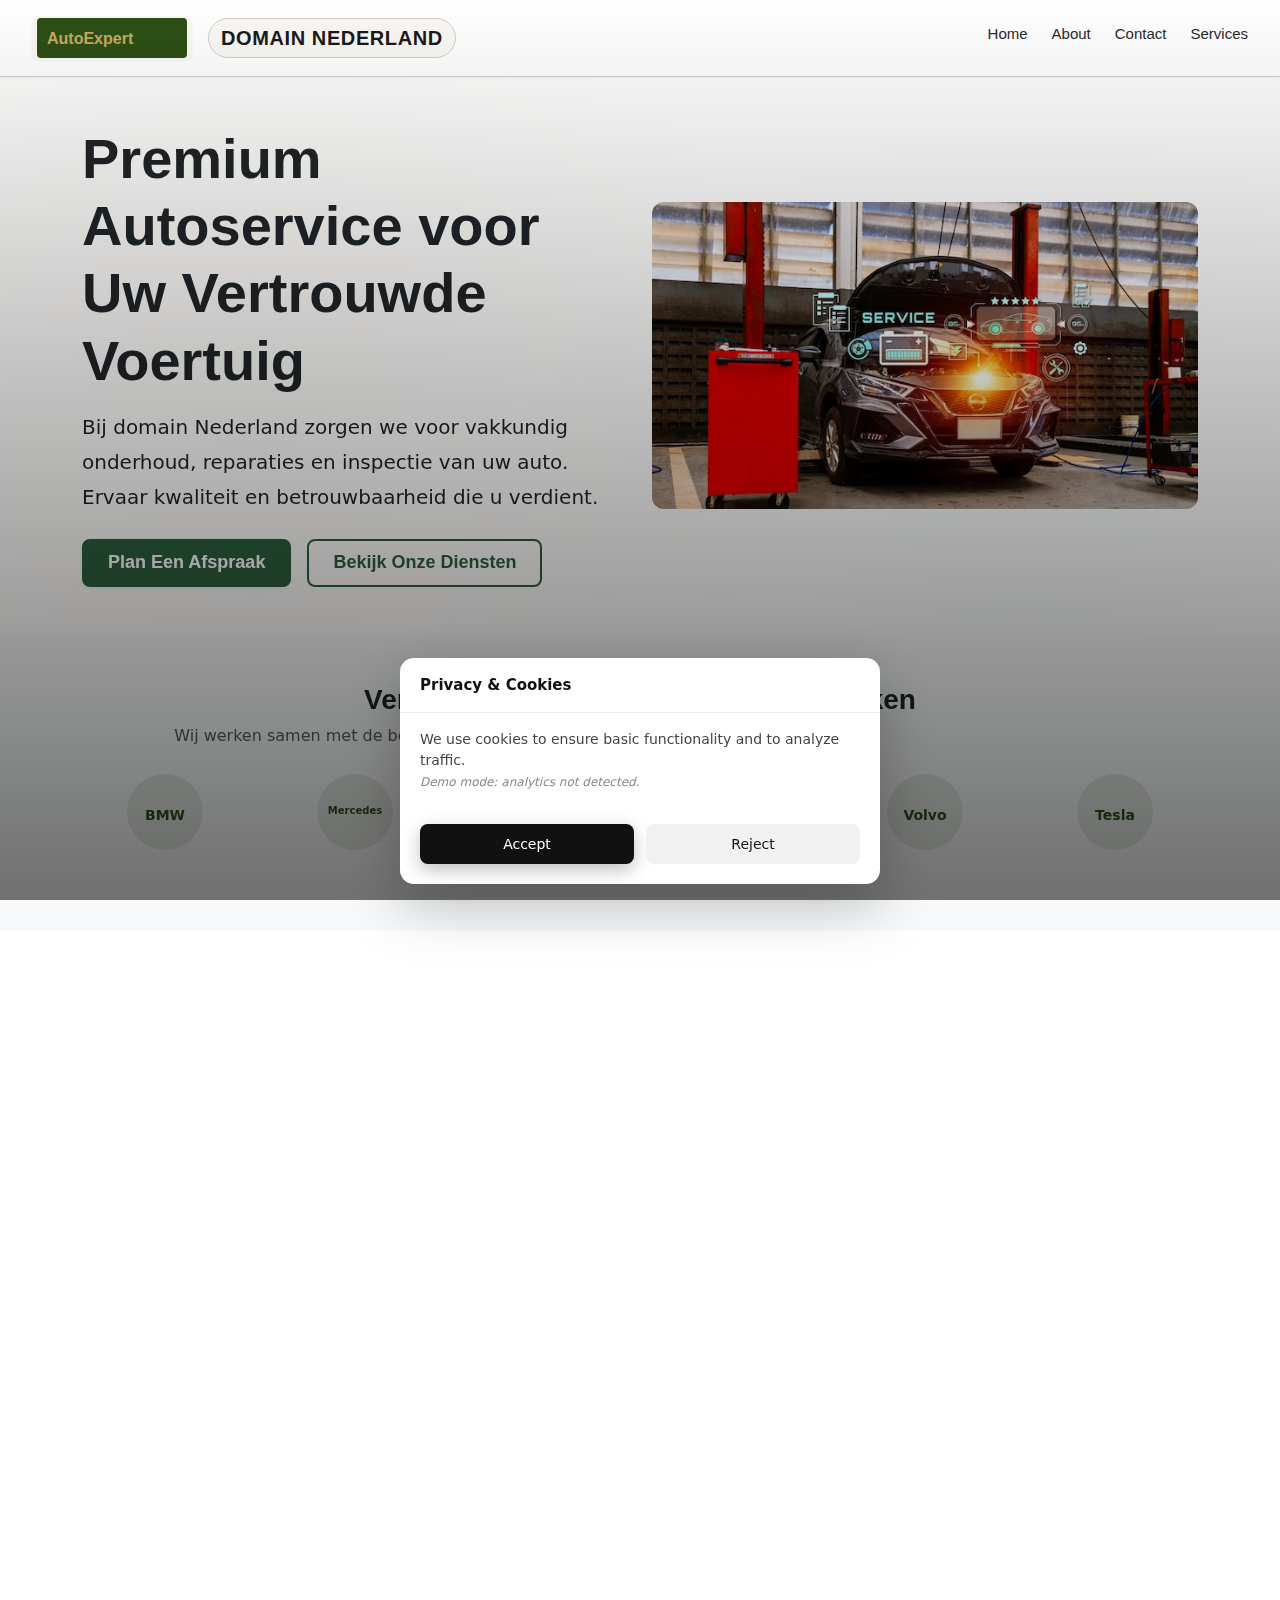
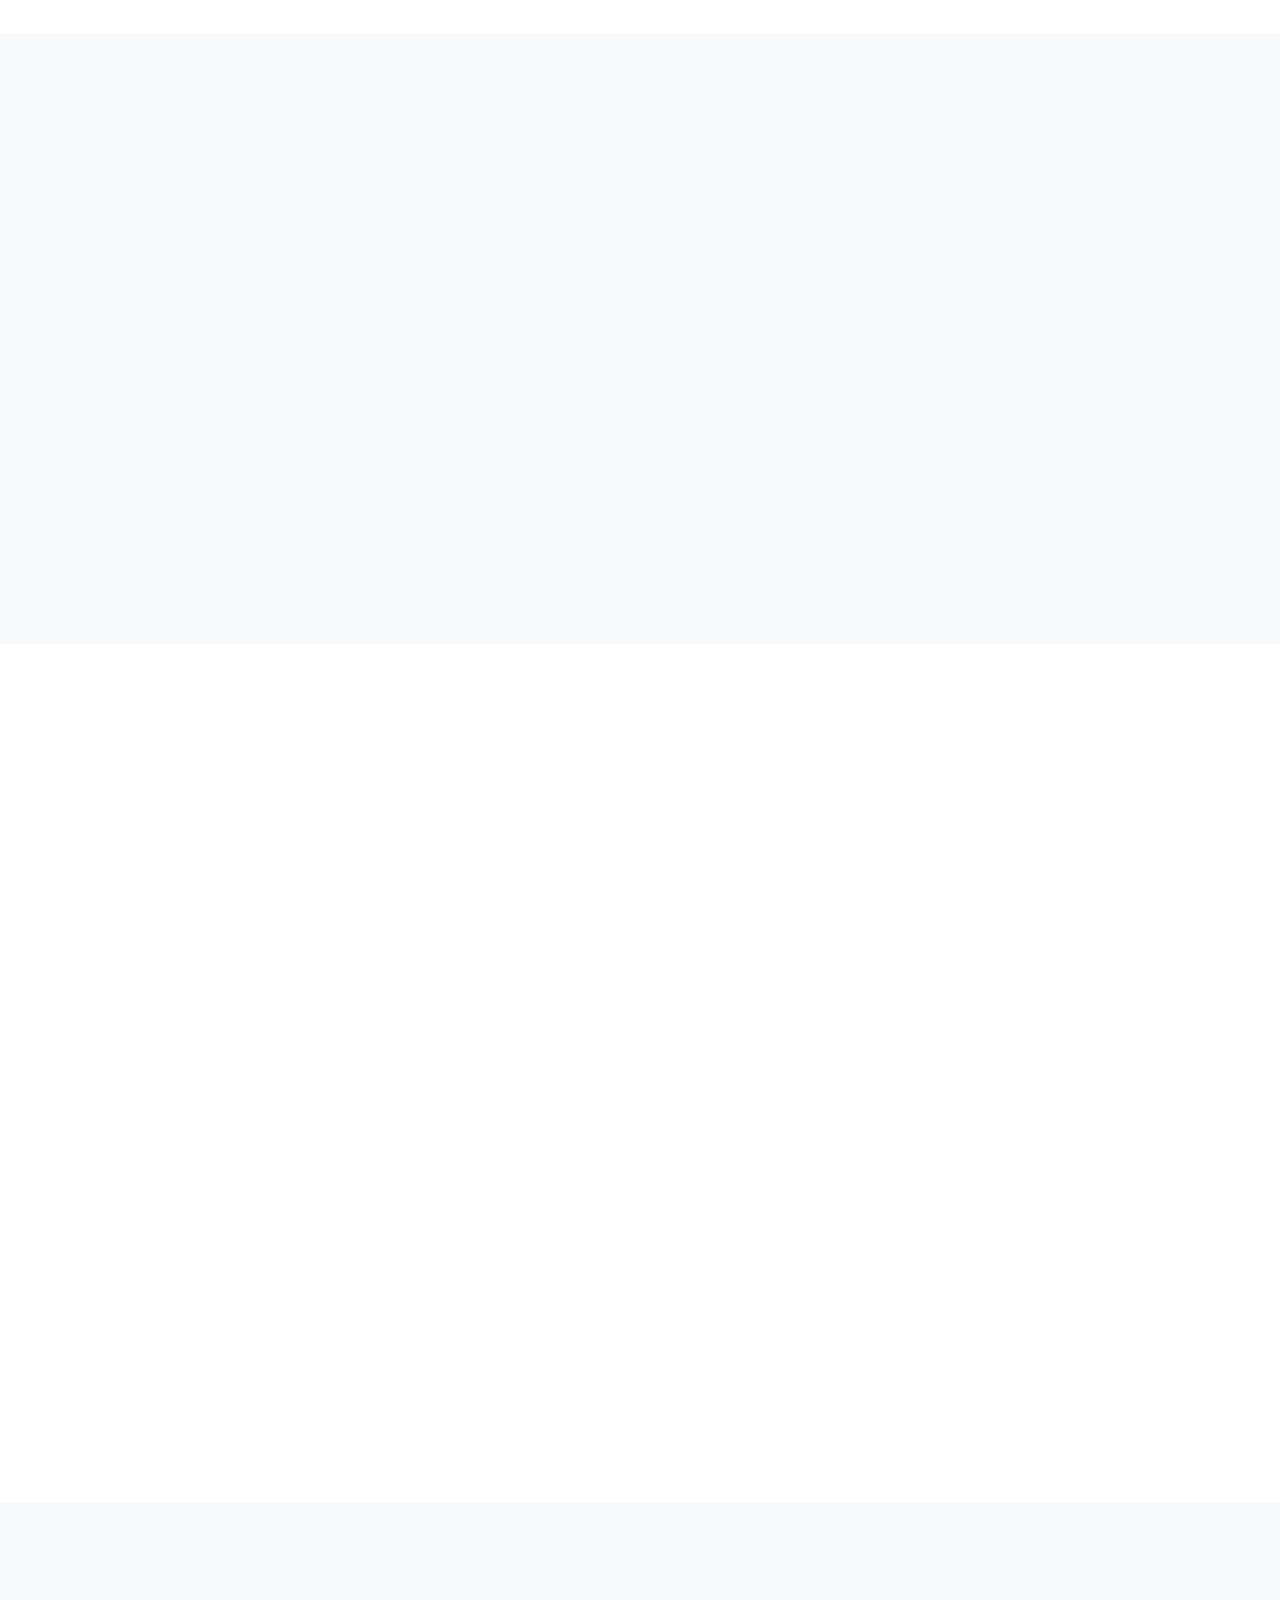
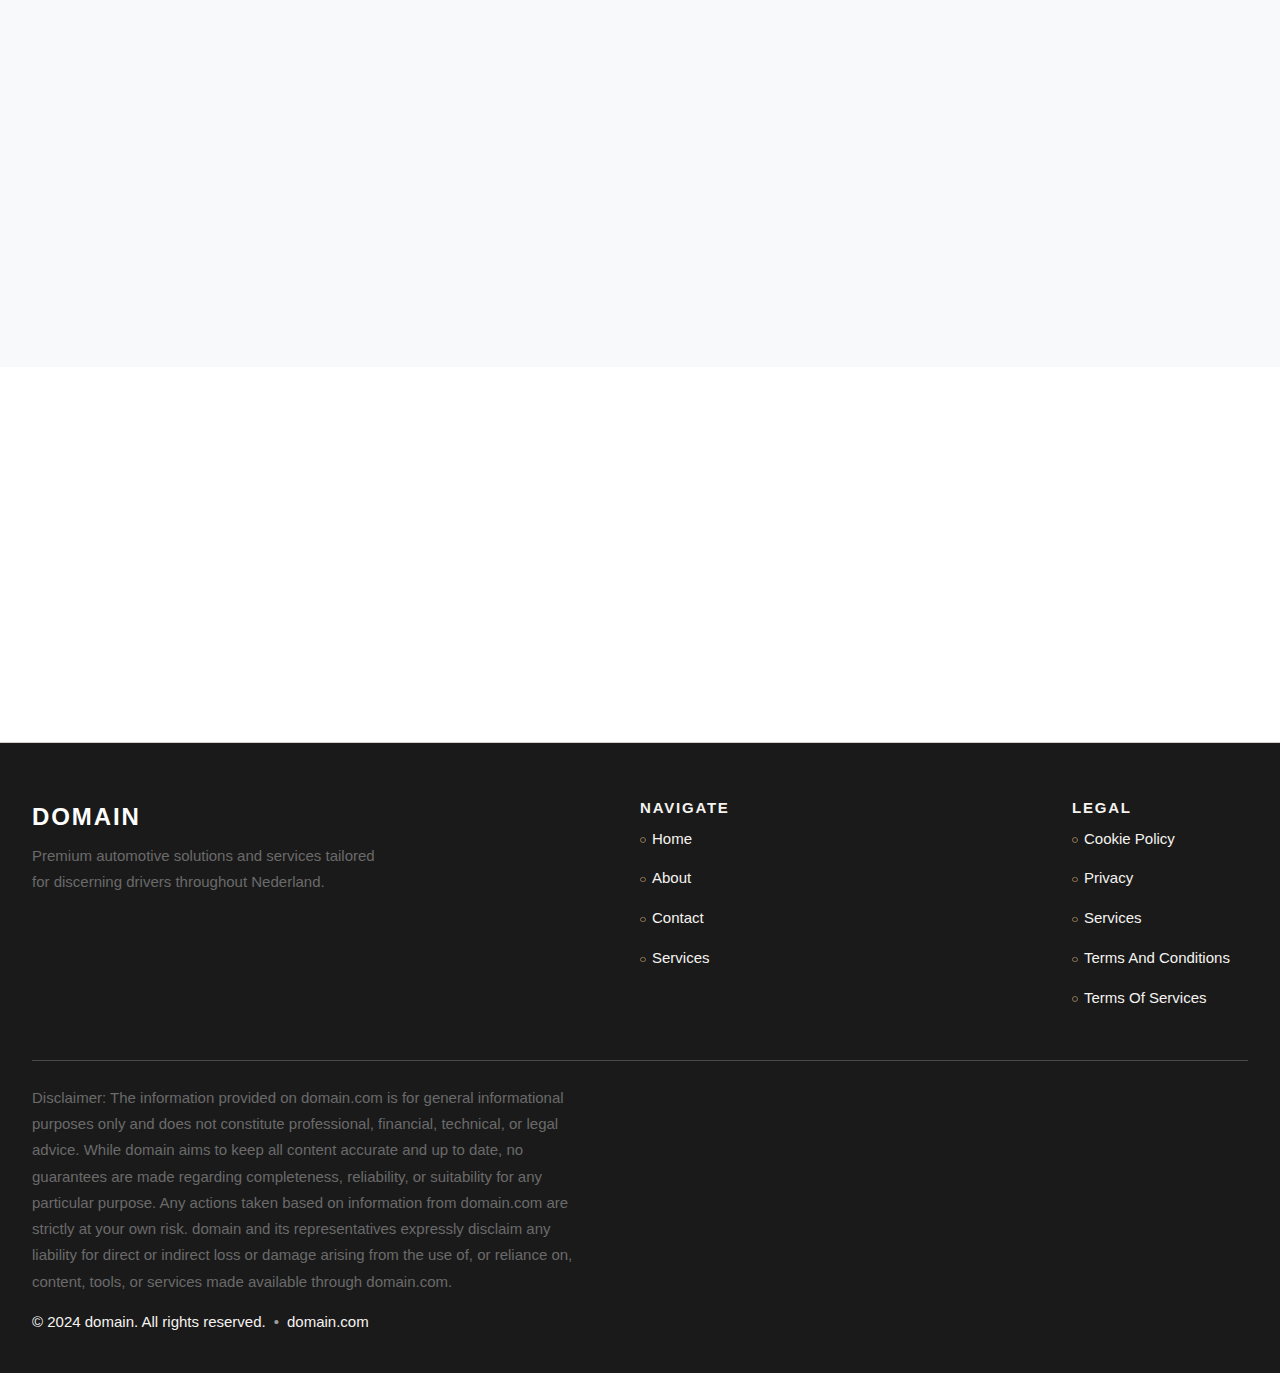
<file: index.html>
<!DOCTYPE html><html lang="nl"><head>
<script type="application/ld+json">
{
  "@context": "https://schema.org",
  "@graph": [
    {
      "@type": "WebSite",
      "@id": "https://domain.com/#website",
      "url": "https://domain.com",
      "name": "domain"
    },
    {
      "@type": "Organization",
      "@id": "https://domain.com/#org",
      "name": "domain",
      "url": "https://domain.com"
    },
    {
      "@type": "WebPage",
      "@id": "https://domain.com",
      "url": "https://domain.com",
      "name": "domain",
      "isPartOf": {
        "@id": "https://domain.com/#website"
      },
      "inLanguage": "nl"
    }
  ]
}
</script>
  <meta charset="UTF-8">
  <meta name="viewport" content="width=device-width, initial-scale=1.0">
  <title>domain Nederland - Premium Autoservice &amp; Onderhoud</title>
  <meta name="description" content="AutoExpert Nederland biedt professionele autoservice, onderhoud en reparaties. Vertrouwd door duizenden tevreden klanten in heel Nederland.">
  <link rel="canonical" href="https://domain.com/">
  <!-- Open Graph -->
  <meta property="og:title" content="AutoExpert Nederland - Premium Autoservice &amp; Onderhoud">
  <meta property="og:description" content="AutoExpert Nederland biedt professionele autoservice, onderhoud en reparaties. Vertrouwd door duizenden tevreden klanten in heel Nederland.">
  <meta property="og:url" content="https://domain.com/">
  <meta property="og:type" content="website">
  <meta property="og:image" content="https://domain.com/og-image.jpg">
  <!-- Bootstrap 5 CSS -->
  <!-- AOS Library -->
  <!-- Custom Styles -->
  <link rel="stylesheet" href="style.css">
  <link rel="icon" type="image/png" href="/favicon.png">
  <link rel="apple-touch-icon" href="/apple-touch-icon.png">
   <link rel="stylesheet" href="https://cdn.jsdelivr.net/npm/bootstrap@5.3.3/dist/css/bootstrap.min.css" integrity="sha384-QWTKZyjpPEjISv5WaRU9OFeRpok6YctnYmDr5pNlyT2bRjXh0JMhjY6hW+ALEwIH" crossorigin="anonymous">
  <link rel="stylesheet" href="https://unpkg.com/aos@2.3.4/dist/aos.css">
<link rel="stylesheet" href="./header-footer.css">
</head>
 <body>
  <header class="dr-header" aria-label="Primary">
  <div class="dr-header-inner">
    <div class="dr-header-brand">
      <div class="dr-header-logo" aria-hidden="true">
        <svg class="c-logo__img" width="150" height="40" viewBox="0 0 150 40" fill="none" xmlns="http://www.w3.org/2000/svg" aria-label="AutoExpert Nederland">
       <rect width="150" height="40" rx="4" fill="#2d5016"></rect> <text x="10" y="26" font-family="sans-serif" font-size="16" font-weight="700" fill="#c9a961">AutoExpert</text>
      </svg>
      </div>
      <div class="dr-header-brand-text" aria-label="domain Nederland">domain Nederland</div>
    </div>

    <nav class="dr-nav" aria-label="Main navigation">
      <ul class="dr-nav-list">
        <li class="dr-nav-item"><a class="dr-nav-link" href="./index.html">Home</a></li>
        <li class="dr-nav-item"><a class="dr-nav-link" href="./about.html">About</a></li>
        <li class="dr-nav-item"><a class="dr-nav-link" href="./contact.html">Contact</a></li>
        <li class="dr-nav-item"><a class="dr-nav-link" href="./services.html">Services</a></li>
      </ul>
    </nav>

    <button class="dr-header-burger" type="button" aria-label="Toggle navigation" aria-expanded="false" aria-controls="dr-header-menu">
      <span class="dr-burger-bar"></span>
      <span class="dr-burger-bar"></span>
      <span class="dr-burger-bar"></span>
    </button>
  </div>

  <div class="dr-header-menu" id="dr-header-menu">
    <nav class="dr-nav-mobile" aria-label="Mobile navigation">
      <ul class="dr-nav-mobile-list">
        <li class="dr-nav-mobile-item"><a class="dr-nav-mobile-link" href="./index.html">Home</a></li>
        <li class="dr-nav-mobile-item"><a class="dr-nav-mobile-link" href="./about.html">About</a></li>
        <li class="dr-nav-mobile-item"><a class="dr-nav-mobile-link" href="./contact.html">Contact</a></li>
        <li class="dr-nav-mobile-item"><a class="dr-nav-mobile-link" href="./services.html">Services</a></li>
      </ul>
    </nav>
  </div>
</header>
  <!-- Header -->
  <main>
   <!-- Hero Section -->
   <section class="l-section py-4 py-md-5" id="hero" style="scroll-margin-top: var(--header-h);">
    <div class="container">
     <div class="row align-items-center">
      <div class="col-12 col-lg-6" data-aos="fade-right">
       <h1 class="display-4 fw-bold mb-3">Premium Autoservice voor Uw Vertrouwde Voertuig</h1>
       <p class="lead mb-4">Bij domain Nederland zorgen we voor vakkundig onderhoud, reparaties en inspectie van uw auto. Ervaar kwaliteit en betrouwbaarheid die u verdient.</p>
       <div class="d-flex flex-wrap gap-3">
        <a href="contact.html" class="c-button c-button--primary">Plan Een Afspraak</a> <a href="services.html" class="c-button c-button--secondary">Bekijk Onze Diensten</a>
       </div>
      </div>
      <div class="col-12 col-lg-6 mt-4 mt-lg-0" data-aos="fade-left">
       <div class="ratio ratio-16x9">
        <img src="img/8228.jpg" alt="Moderne auto onderhoudsservice" class="img-fluid" style="object-fit: cover; border-radius: 12px;" loading="eager" width="800" height="600">
       </div>
      </div>
     </div>
    </div>
   </section>
   <!-- Trusted Brands Section -->
   <section class="l-section py-4 py-md-5 bg-light" id="trusted-brands" style="scroll-margin-top: var(--header-h);">
    <div class="container">
     <div class="text-center mb-4" data-aos="fade-up">
      <h2 class="h3 fw-semibold mb-2">Vertrouwd Door Toonaangevende Merken</h2>
      <p class="text-muted">Wij werken samen met de beste autofabrikanten ter wereld</p>
     </div>
     <div class="row g-4 align-items-center justify-content-center">
      <div class="col-6 col-md-4 col-lg-2 text-center" data-aos="zoom-in" data-aos-delay="100">
       <div class="ratio ratio-1x1 d-inline-block" style="width: 80px;">
        <svg viewBox="0 0 80 80" xmlns="http://www.w3.org/2000/svg" aria-label="BMW">
         <circle cx="40" cy="40" r="38" fill="#2d5016" opacity="0.1"></circle> <text x="40" y="48" text-anchor="middle" font-size="14" font-weight="700" fill="#2d5016">BMW</text>
        </svg>
       </div>
      </div>
      <div class="col-6 col-md-4 col-lg-2 text-center" data-aos="zoom-in" data-aos-delay="200">
       <div class="ratio ratio-1x1 d-inline-block" style="width: 80px;">
        <svg viewBox="0 0 80 80" xmlns="http://www.w3.org/2000/svg" aria-label="Mercedes">
         <circle cx="40" cy="40" r="38" fill="#2d5016" opacity="0.1"></circle> <text x="40" y="42" text-anchor="middle" font-size="10" font-weight="700" fill="#2d5016">Mercedes</text>
        </svg>
       </div>
      </div>
      <div class="col-6 col-md-4 col-lg-2 text-center" data-aos="zoom-in" data-aos-delay="300">
       <div class="ratio ratio-1x1 d-inline-block" style="width: 80px;">
        <svg viewBox="0 0 80 80" xmlns="http://www.w3.org/2000/svg" aria-label="Audi">
         <circle cx="40" cy="40" r="38" fill="#2d5016" opacity="0.1"></circle> <text x="40" y="48" text-anchor="middle" font-size="14" font-weight="700" fill="#2d5016">Audi</text>
        </svg>
       </div>
      </div>
      <div class="col-6 col-md-4 col-lg-2 text-center" data-aos="zoom-in" data-aos-delay="400">
       <div class="ratio ratio-1x1 d-inline-block" style="width: 80px;">
        <svg viewBox="0 0 80 80" xmlns="http://www.w3.org/2000/svg" aria-label="Volkswagen">
         <circle cx="40" cy="40" r="38" fill="#2d5016" opacity="0.1"></circle> <text x="40" y="48" text-anchor="middle" font-size="12" font-weight="700" fill="#2d5016">VW</text>
        </svg>
       </div>
      </div>
      <div class="col-6 col-md-4 col-lg-2 text-center" data-aos="zoom-in" data-aos-delay="500">
       <div class="ratio ratio-1x1 d-inline-block" style="width: 80px;">
        <svg viewBox="0 0 80 80" xmlns="http://www.w3.org/2000/svg" aria-label="Volvo">
         <circle cx="40" cy="40" r="38" fill="#2d5016" opacity="0.1"></circle> <text x="40" y="48" text-anchor="middle" font-size="14" font-weight="700" fill="#2d5016">Volvo</text>
        </svg>
       </div>
      </div>
      <div class="col-6 col-md-4 col-lg-2 text-center" data-aos="zoom-in" data-aos-delay="600">
       <div class="ratio ratio-1x1 d-inline-block" style="width: 80px;">
        <svg viewBox="0 0 80 80" xmlns="http://www.w3.org/2000/svg" aria-label="Tesla">
         <circle cx="40" cy="40" r="38" fill="#2d5016" opacity="0.1"></circle> <text x="40" y="48" text-anchor="middle" font-size="14" font-weight="700" fill="#2d5016">Tesla</text>
        </svg>
       </div>
      </div>
     </div>
    </div>
   </section>
   <!-- Services Overview -->
   <section class="l-section py-4 py-md-5" id="services-overview" style="scroll-margin-top: var(--header-h);">
    <div class="container">
     <div class="text-center mb-5" data-aos="fade-up">
      <h2 class="h2 fw-bold mb-3">Onze Diensten</h2>
      <p class="lead text-muted">Van periodiek onderhoud tot complexe reparaties - wij staan voor u klaar</p>
     </div>
     <div class="row g-4">
      <div class="col-12 col-md-6 col-lg-4" data-aos="fade-up" data-aos-delay="100">
       <div class="c-card h-100 d-flex flex-column">
        <div class="ratio ratio-16x9 mb-3">
         <img src="img/1832.jpg" alt="Periodiek onderhoud" class="img-fluid" style="object-fit: cover; border-radius: 8px;" loading="lazy" width="600" height="400">
        </div>
        <h3 class="h5 fw-semibold mb-2">Periodiek Onderhoud</h3>
        <p class="mb-3 flex-grow-1">Regelmatig onderhoud houdt uw auto in topconditie en voorkomt kostbare reparaties.</p>
        <a href="services.html#onderhoud" class="c-button c-button--secondary mt-auto">Meer Info</a>
       </div>
      </div>
      <div class="col-12 col-md-6 col-lg-4" data-aos="fade-up" data-aos-delay="200">
       <div class="c-card h-100 d-flex flex-column">
        <div class="ratio ratio-16x9 mb-3">
         <img src="img/softwaretester-online-service-of-platformtoepassing-of-website.jpg" alt="APK keuring" class="img-fluid" style="object-fit: cover; border-radius: 8px;" loading="lazy" width="600" height="400">
        </div>
        <h3 class="h5 fw-semibold mb-2">APK Keuring</h3>
        <p class="mb-3 flex-grow-1">Officiële APK keuring uitgevoerd door gecertificeerde keurmeesters. Snel en betrouwbaar.</p>
        <a href="services.html#apk" class="c-button c-button--secondary mt-auto">Meer Info</a>
       </div>
      </div>
      <div class="col-12 col-md-6 col-lg-4" data-aos="fade-up" data-aos-delay="300">
       <div class="c-card h-100 d-flex flex-column">
        <div class="ratio ratio-16x9 mb-3">
         <img src="img/herstelt-typografische-koptekst-reparateur-afwerkingsmaterialen-toe-te-passen.jpg" alt="Reparaties" class="img-fluid" style="object-fit: cover; border-radius: 8px;" loading="lazy" width="600" height="400">
        </div>
        <h3 class="h5 fw-semibold mb-2">Reparaties</h3>
        <p class="mb-3 flex-grow-1">Professionele reparaties aan alle merken en modellen met originele onderdelen.</p>
        <a href="services.html#reparaties" class="c-button c-button--secondary mt-auto">Meer Info</a>
       </div>
      </div>
     </div>
    </div>
   </section>
   <!-- Interactive Poll -->
   <section class="l-section py-4 py-md-5 bg-light" id="interactive-poll" style="scroll-margin-top: var(--header-h);">
    <div class="container">
     <div class="row justify-content-center">
      <div class="col-12 col-lg-8" data-aos="fade-up">
       <div class="c-card text-center">
        <h2 class="h3 fw-semibold mb-4">Wat Is Het Belangrijkste Voor U Bij Autoservice?</h2>
        <form class="c-form" id="pollForm">
         <div class="d-flex flex-column gap-3 mb-4">
          <div class="c-form__group">
           <label class="c-checkbox d-flex align-items-center justify-content-start p-3 border rounded"> <input type="radio" name="poll" value="prijs" class="me-3" required=""> <span>Betaalbare prijzen</span> </label>
          </div>
          <div class="c-form__group">
           <label class="c-checkbox d-flex align-items-center justify-content-start p-3 border rounded"> <input type="radio" name="poll" value="kwaliteit" class="me-3" required=""> <span>Kwaliteit van werk</span> </label>
          </div>
          <div class="c-form__group">
           <label class="c-checkbox d-flex align-items-center justify-content-start p-3 border rounded"> <input type="radio" name="poll" value="snelheid" class="me-3" required=""> <span>Snelle service</span> </label>
          </div>
          <div class="c-form__group">
           <label class="c-checkbox d-flex align-items-center justify-content-start p-3 border rounded"> <input type="radio" name="poll" value="garantie" class="me-3" required=""> <span>Garantie op reparaties</span> </label>
          </div>
         </div>
         <button type="submit" class="c-button c-button--primary">Stem Nu</button>
         <div class="c-form__error mt-3" role="alert" aria-live="polite"></div>
        </form>
        <div id="pollResults" class="mt-4" style="display: none;">
         <h3 class="h5 fw-semibold mb-3">Bedankt voor uw stem!</h3>
         <p class="text-muted">Uw mening helpt ons onze service te verbeteren.</p>
        </div>
       </div>
      </div>
     </div>
    </div>
   </section>
   <!-- Download Brochure -->
   <section class="l-section py-4 py-md-5" id="download-brochure" style="scroll-margin-top: var(--header-h);">
    <div class="container">
     <div class="row align-items-center">
      <div class="col-12 col-lg-6 mb-4 mb-lg-0" data-aos="fade-right">
       <div class="ratio ratio-4x3">
        <img src="img/sjabloon-voor-een-paginasjabloon.jpg" alt="domain brochure" class="img-fluid" style="object-fit: cover; border-radius: 12px;" loading="lazy" width="800" height="600">
       </div>
      </div>
      <div class="col-12 col-lg-6" data-aos="fade-left">
       <h2 class="h2 fw-bold mb-3">Download Onze Brochure</h2>
       <p class="lead mb-4">Ontdek alle diensten, prijzen en speciale aanbiedingen in onze uitgebreide brochure. Leer meer over hoe domain Nederland uw auto de beste zorg kan bieden.</p>
       <ul class="list-unstyled mb-4">
        <li class="mb-2">
         <svg width="24" height="24" viewBox="0 0 24 24" fill="none" xmlns="http://www.w3.org/2000/svg" class="d-inline-block me-2" aria-hidden="true">
          <circle cx="12" cy="12" r="10" fill="#2d5016" opacity="0.2"></circle> <path d="M9 12l2 2 4-4" stroke="#2d5016" stroke-width="2" stroke-linecap="round" stroke-linejoin="round"></path>
         </svg>
         Volledige prijslijst van alle diensten
        </li>
        <li class="mb-2">
         <svg width="24" height="24" viewBox="0 0 24 24" fill="none" xmlns="http://www.w3.org/2000/svg" class="d-inline-block me-2" aria-hidden="true">
          <circle cx="12" cy="12" r="10" fill="#2d5016" opacity="0.2"></circle> <path d="M9 12l2 2 4-4" stroke="#2d5016" stroke-width="2" stroke-linecap="round" stroke-linejoin="round"></path>
         </svg>
         Seizoensgebonden aanbiedingen
        </li>
        <li class="mb-2">
         <svg width="24" height="24" viewBox="0 0 24 24" fill="none" xmlns="http://www.w3.org/2000/svg" class="d-inline-block me-2" aria-hidden="true">
          <circle cx="12" cy="12" r="10" fill="#2d5016" opacity="0.2"></circle> <path d="M9 12l2 2 4-4" stroke="#2d5016" stroke-width="2" stroke-linecap="round" stroke-linejoin="round"></path>
         </svg>
         Onderhoudstips van experts
        </li>
        <li class="mb-2">
         <svg width="24" height="24" viewBox="0 0 24 24" fill="none" xmlns="http://www.w3.org/2000/svg" class="d-inline-block me-2" aria-hidden="true">
          <circle cx="12" cy="12" r="10" fill="#2d5016" opacity="0.2"></circle> <path d="M9 12l2 2 4-4" stroke="#2d5016" stroke-width="2" stroke-linecap="round" stroke-linejoin="round"></path>
         </svg>
         Garantievoorwaarden
        </li>
       </ul>
       <form class="c-form" id="brochureForm" method="POST" action="thank_you.html">
        <div class="row g-3">
         <div class="col-12">
          <div class="c-form__group">
           <label for="brochureName" class="form-label">Volledige Naam*</label> <input type="text" class="form-control c-input" id="brochureName" name="name" required="" aria-describedby="brochureNameError">
           <div class="c-form__error" id="brochureNameError" role="alert"></div>
          </div>
         </div>
         <div class="col-12">
          <div class="c-form__group">
           <label for="brochureEmail" class="form-label">E-mailadres*</label> <input type="email" class="form-control c-input" id="brochureEmail" name="email" required="" aria-describedby="brochureEmailError">
           <div class="c-form__error" id="brochureEmailError" role="alert"></div>
          </div>
         </div>
         <div class="col-12">
          <div class="c-form__group">
           <label class="c-checkbox d-flex align-items-start"> <input type="checkbox" id="brochurePrivacy" name="privacy" required="" class="me-2 mt-1"> <span>Ik ga akkoord met de <a href="privacy.html" class="text-decoration-underline">privacyverklaring</a>*</span> </label>
           <div class="c-form__error" id="brochurePrivacyError" role="alert"></div>
          </div>
         </div>
         <div class="col-12">
          <button type="submit" class="c-button c-button--primary w-100">Download Brochure</button>
         </div>
        </div>
       </form>
      </div>
     </div>
    </div>
   </section>
   <!-- Why Choose Us -->
   <section class="l-section py-4 py-md-5 bg-light" id="why-choose-us" style="scroll-margin-top: var(--header-h);">
    <div class="container">
     <div class="text-center mb-5" data-aos="fade-up">
      <h2 class="h2 fw-bold mb-3">Waarom Kiezen Voor domain Nederland?</h2>
      <p class="lead text-muted">Uw vertrouwen verdienen we elke dag opnieuw</p>
     </div>
     <div class="row g-4">
      <div class="col-12 col-md-6 col-lg-3" data-aos="fade-up" data-aos-delay="100">
       <div class="text-center">
        <div class="ratio ratio-1x1 d-inline-block mb-3" style="width: 80px;">
         <svg viewBox="0 0 80 80" xmlns="http://www.w3.org/2000/svg" aria-hidden="true">
          <circle cx="40" cy="40" r="38" fill="#2d5016" opacity="0.15"></circle> <text x="40" y="50" text-anchor="middle" font-size="32" fill="#2d5016">15+</text>
         </svg>
        </div>
        <h3 class="h5 fw-semibold mb-2">15+ Jaar Ervaring</h3>
        <p class="text-muted">Vertrouwd door meer dan 10.000 tevreden klanten</p>
       </div>
      </div>
      <div class="col-12 col-md-6 col-lg-3" data-aos="fade-up" data-aos-delay="200">
       <div class="text-center">
        <div class="ratio ratio-1x1 d-inline-block mb-3" style="width: 80px;">
         <svg viewBox="0 0 80 80" xmlns="http://www.w3.org/2000/svg" aria-hidden="true">
          <circle cx="40" cy="40" r="38" fill="#2d5016" opacity="0.15"></circle> <path d="M40 20 L50 35 L65 37 L52 49 L55 64 L40 56 L25 64 L28 49 L15 37 L30 35 Z" fill="#c9a961"></path>
         </svg>
        </div>
        <h3 class="h5 fw-semibold mb-2">Gecertificeerde Monteurs</h3>
        <p class="text-muted">Alle medewerkers zijn officieel gecertificeerd</p>
       </div>
      </div>
      <div class="col-12 col-md-6 col-lg-3" data-aos="fade-up" data-aos-delay="300">
       <div class="text-center">
        <div class="ratio ratio-1x1 d-inline-block mb-3" style="width: 80px;">
         <svg viewBox="0 0 80 80" xmlns="http://www.w3.org/2000/svg" aria-hidden="true">
          <circle cx="40" cy="40" r="38" fill="#2d5016" opacity="0.15"></circle> <rect x="25" y="30" width="30" height="25" rx="2" fill="none" stroke="#c9a961" stroke-width="3"></rect> <path d="M30 30 L30 25 Q30 20 35 20 L45 20 Q50 20 50 25 L50 30" fill="none" stroke="#c9a961" stroke-width="3"></path>
         </svg>
        </div>
        <h3 class="h5 fw-semibold mb-2">2 Jaar Garantie</h3>
        <p class="text-muted">Op alle reparaties en onderdelen</p>
       </div>
      </div>
      <div class="col-12 col-md-6 col-lg-3" data-aos="fade-up" data-aos-delay="400">
       <div class="text-center">
        <div class="ratio ratio-1x1 d-inline-block mb-3" style="width: 80px;">
         <svg viewBox="0 0 80 80" xmlns="http://www.w3.org/2000/svg" aria-hidden="true">
          <circle cx="40" cy="40" r="38" fill="#2d5016" opacity="0.15"></circle> <circle cx="40" cy="40" r="15" fill="none" stroke="#c9a961" stroke-width="3"></circle> <line x1="40" y1="40" x2="40" y2="30" stroke="#c9a961" stroke-width="3" stroke-linecap="round"></line> <line x1="40" y1="40" x2="48" y2="40" stroke="#c9a961" stroke-width="3" stroke-linecap="round"></line>
         </svg>
        </div>
        <h3 class="h5 fw-semibold mb-2">Snelle Service</h3>
        <p class="text-muted">Vaak dezelfde dag nog klaar</p>
       </div>
      </div>
     </div>
    </div>
   </section>
   <!-- CTA Section -->
   <section class="l-section py-4 py-md-5" id="cta" style="scroll-margin-top: var(--header-h);">
    <div class="container">
     <div class="row justify-content-center">
      <div class="col-12 col-lg-10" data-aos="zoom-in">
       <div class="c-card text-center" style="background: linear-gradient(135deg, #2d5016 0%, #3d6b1f 100%); color: white;">
        <h2 class="h2 fw-bold mb-3">Klaar Om Uw Auto De Beste Zorg Te Geven?</h2>
        <p class="lead mb-4">Neem vandaag nog contact met ons op en ervaar het verschil van professionele autoservice</p>
        <div class="d-flex flex-wrap gap-3 justify-content-center">
         <a href="contact.html" class="c-button c-button--primary" style="background-color: #c9a961; border-color: #c9a961; color: #1a1a1a;">Maak Een Afspraak</a> <a href="tel:+31207891234" class="c-button c-button--secondary" style="border-color: white; color: white;">Bel Ons Direct</a>
        </div>
       </div>
      </div>
     </div>
    </div>
   </section>
  </main>
  <!-- Footer -->
  <!-- Bootstrap Bundle with Popper -->
  <!-- AOS Library -->
  <!-- Custom Script -->
  <!-- JSON-LD Schema -->
  <footer class="dr-footer" aria-label="Footer">
  <div class="dr-footer-inner">
    <div class="dr-footer-main">
      <div class="dr-footer-brand-block">
        <div class="dr-footer-brand">domain</div>
        <p class="dr-footer-tagline">Premium automotive solutions and services tailored for discerning drivers throughout Nederland.</p>
      </div>

      <div class="dr-footer-nav-block" aria-label="Footer navigation">
        <h2 class="dr-footer-heading">Navigate</h2>
        <nav class="dr-footer-nav" aria-label="Main navigation">
          <ul class="dr-footer-nav-list">
            <li class="dr-footer-nav-item"><a class="dr-footer-nav-link" href="./index.html">Home</a></li>
            <li class="dr-footer-nav-item"><a class="dr-footer-nav-link" href="./about.html">About</a></li>
            <li class="dr-footer-nav-item"><a class="dr-footer-nav-link" href="./contact.html">Contact</a></li>
            <li class="dr-footer-nav-item"><a class="dr-footer-nav-link" href="./services.html">Services</a></li>
          </ul>
        </nav>
      </div>

      <div class="dr-footer-legal-block" aria-label="Legal navigation">
        <h2 class="dr-footer-heading">Legal</h2>
        <nav class="dr-footer-legal-nav" aria-label="Legal pages">
          <ul class="dr-footer-legal-list">
            <li class="dr-footer-legal-item"><a class="dr-footer-legal-link" href="./cookie_policy.html">Cookie Policy</a></li>
            <li class="dr-footer-legal-item"><a class="dr-footer-legal-link" href="./privacy.html">Privacy</a></li>
            <li class="dr-footer-legal-item"><a class="dr-footer-legal-link" href="./services.html">Services</a></li>
            <li class="dr-footer-legal-item"><a class="dr-footer-legal-link" href="./terms_and_conditions.html">Terms And Conditions</a></li>
            <li class="dr-footer-legal-item"><a class="dr-footer-legal-link" href="./terms_of_services.html">Terms Of Services</a></li>
          </ul>
        </nav>
      </div>
    </div>

    <div class="dr-footer-bottom">
      <p class="dr-footer-disclaimer">
        Disclaimer: The information provided on domain.com is for general informational purposes only and does not constitute professional, financial, technical, or legal advice. While domain aims to keep all content accurate and up to date, no guarantees are made regarding completeness, reliability, or suitability for any particular purpose. Any actions taken based on information from domain.com are strictly at your own risk. domain and its representatives expressly disclaim any liability for direct or indirect loss or damage arising from the use of, or reliance on, content, tools, or services made available through domain.com.
      </p>
      <p class="dr-footer-meta">
        <span class="dr-footer-meta-item">© <span class="dr-footer-meta-year">2024</span> domain. All rights reserved.</span>
        <span class="dr-footer-meta-separator">•</span>
        <span class="dr-footer-meta-item">domain.com</span>
      </p>
    </div>
  </div>
</footer>
  <script src="script.js" defer=""></script>
 
  <script src="https://unpkg.com/aos@2.3.4/dist/aos.js"></script>
  <script>
if (typeof AOS !== "undefined" && !window.__AOS_INITIALIZED__) {
  AOS.init({ once: true, duration: 700, easing: "ease-out-cubic" });
  window.__AOS_INITIALIZED__ = true;
}
</script>
<script src="./header-footer.js"></script>
<script src="./consent.js"></script>
</body></html>
</file>
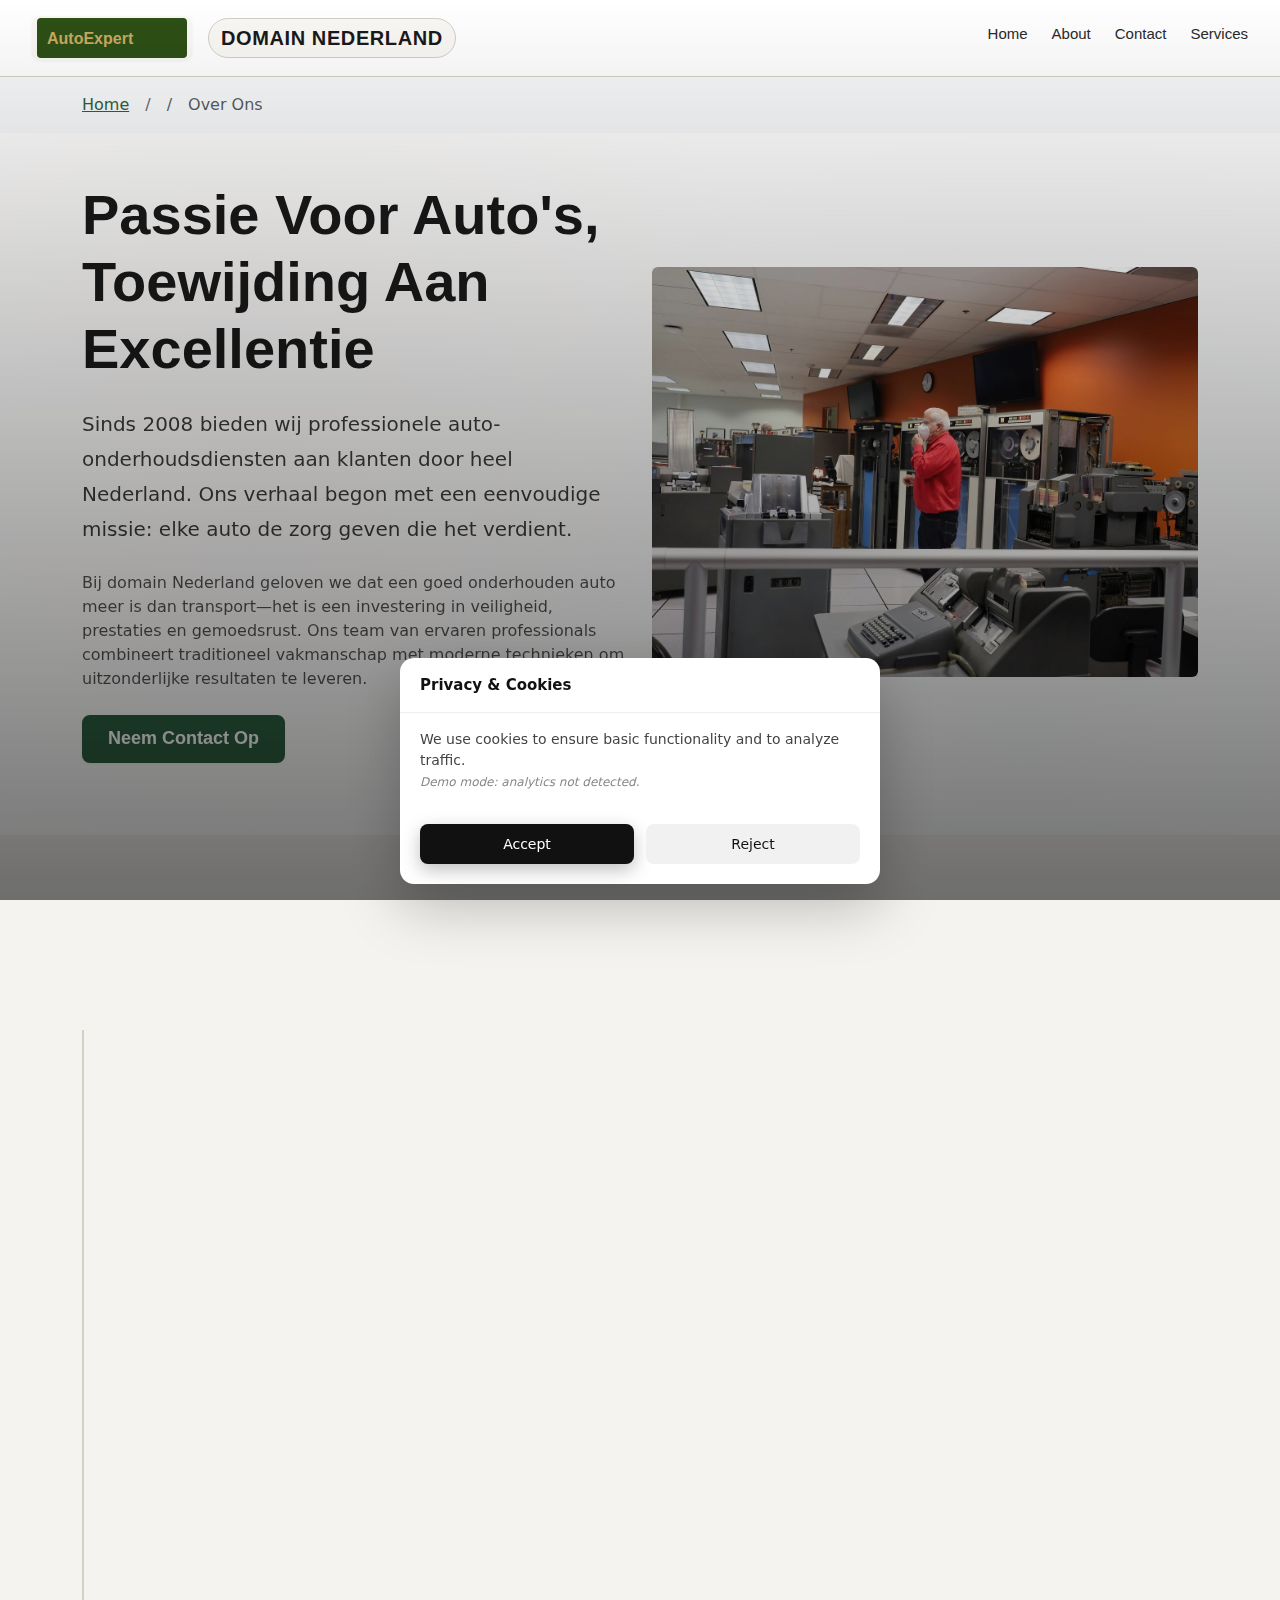
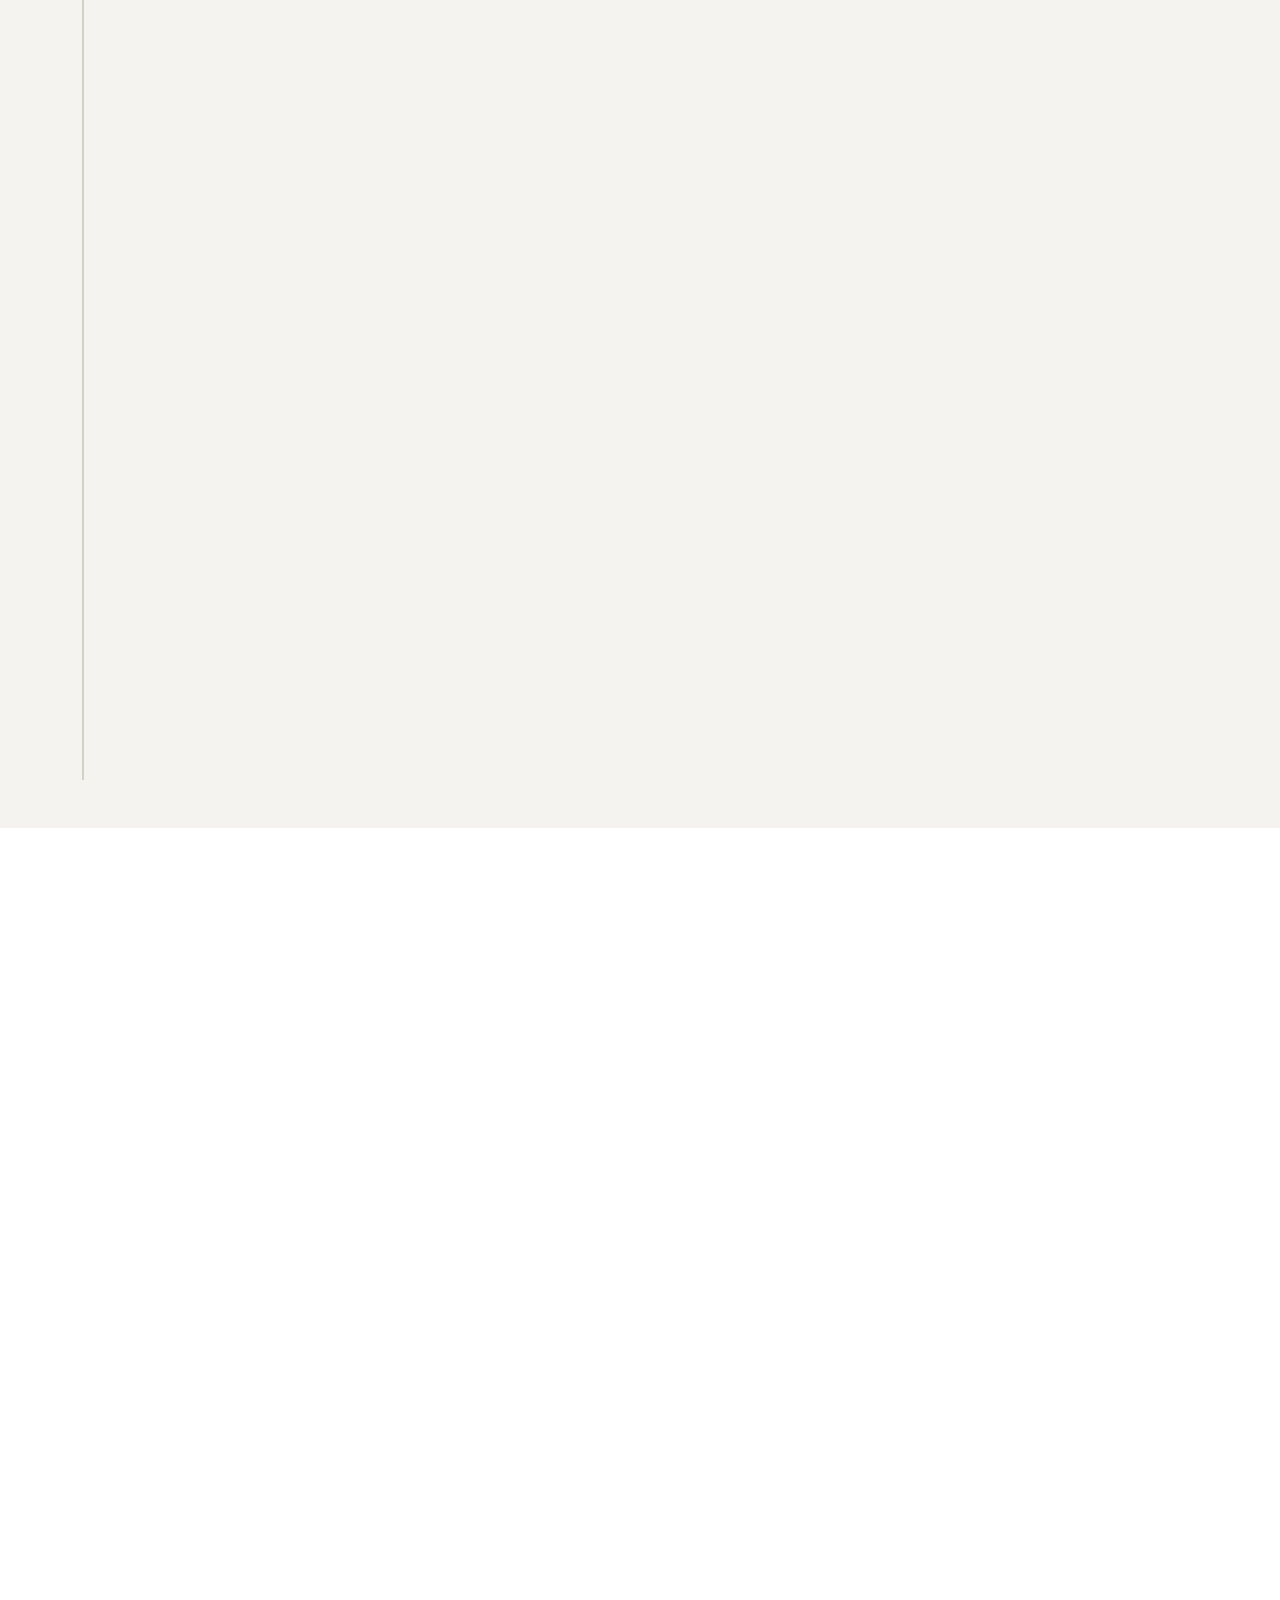
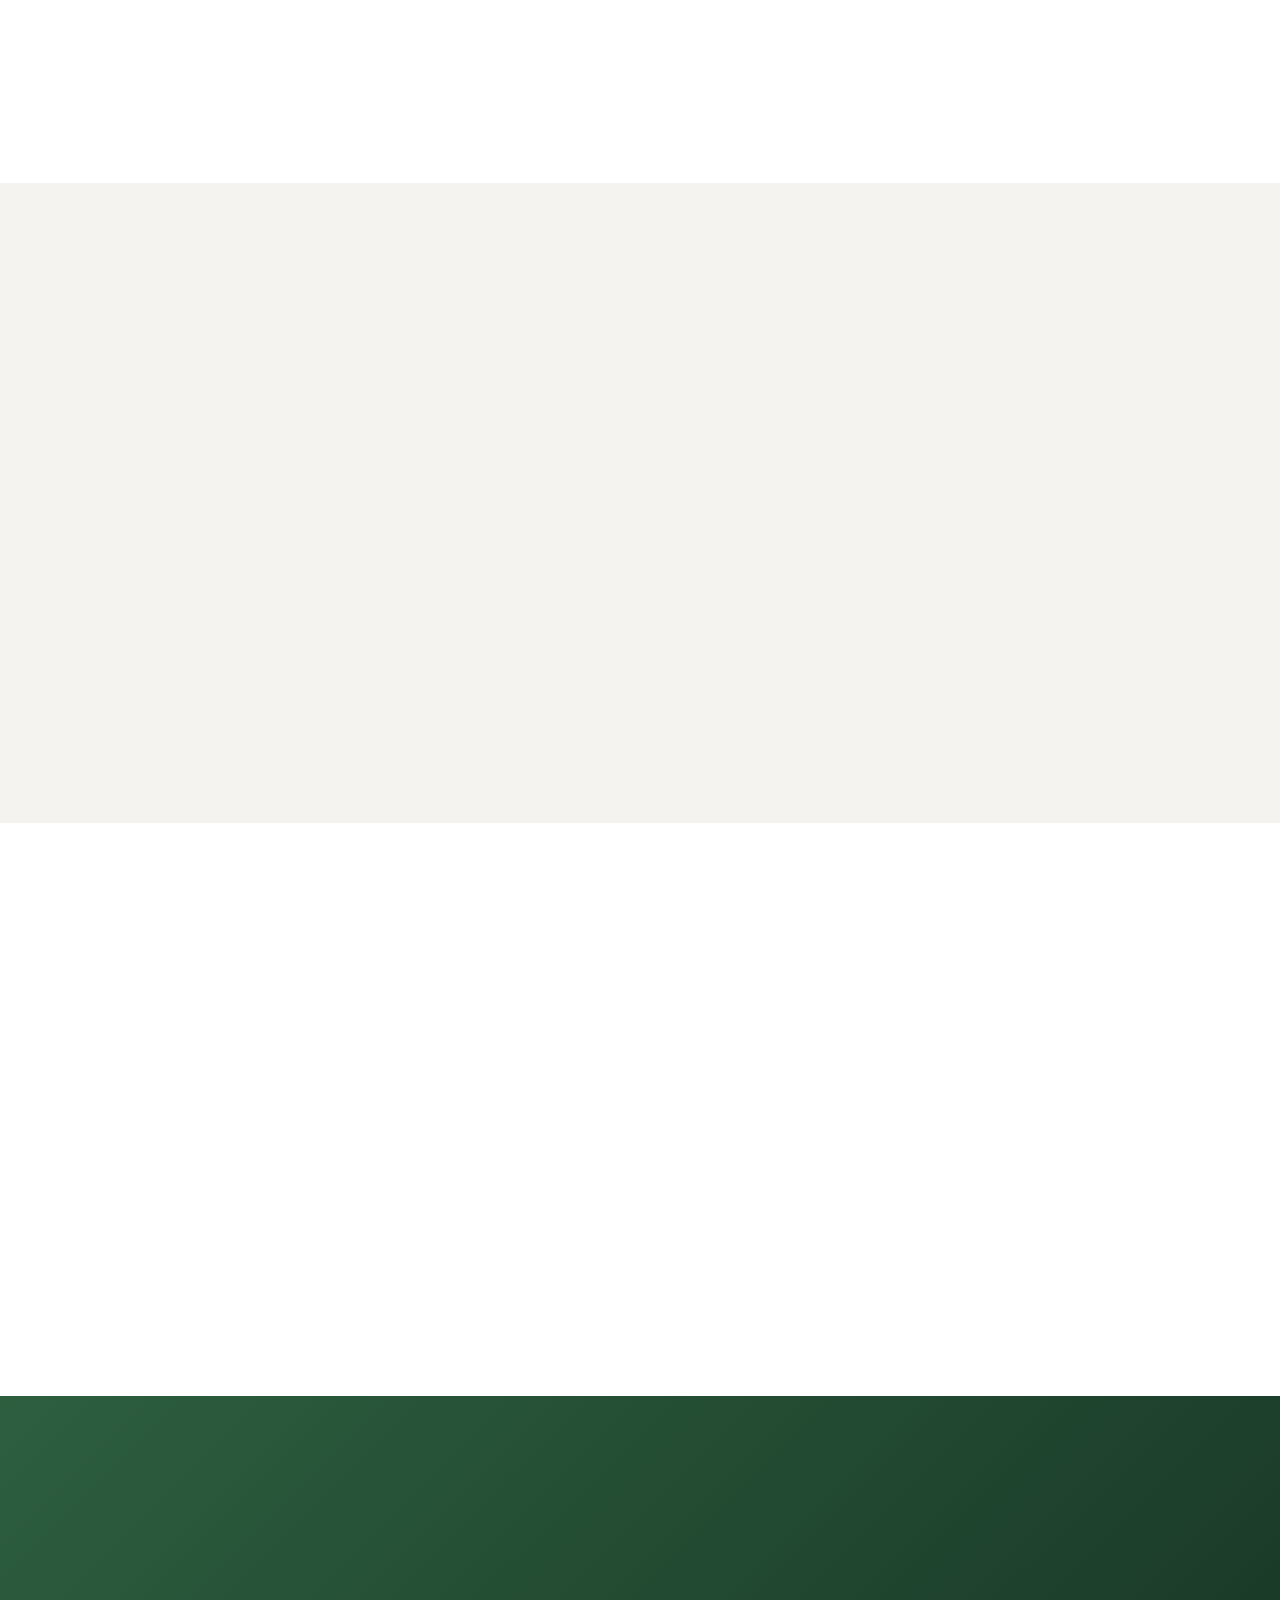
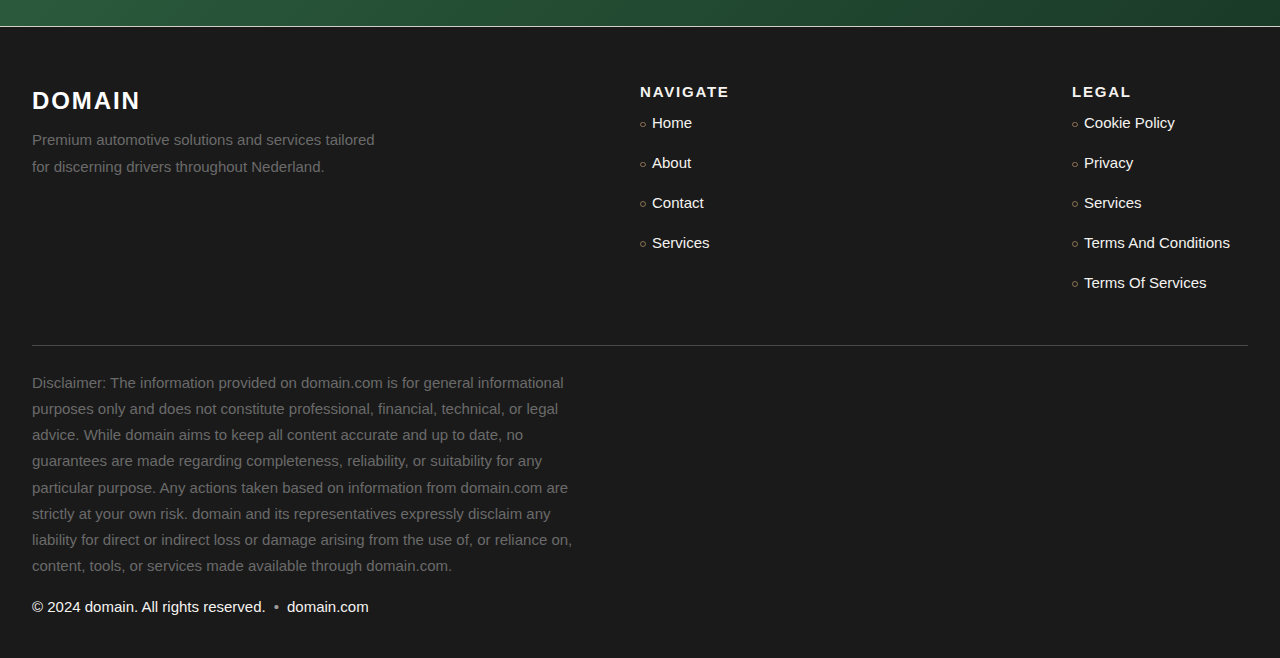
<file: about.html>
<!DOCTYPE html><html lang="nl"><head>
<script type="application/ld+json">
{
  "@context": "https://schema.org",
  "@graph": [
    {
      "@type": "WebSite",
      "@id": "https://domain.com/#website",
      "url": "https://domain.com",
      "name": "domain"
    },
    {
      "@type": "Organization",
      "@id": "https://domain.com/#org",
      "name": "domain",
      "url": "https://domain.com"
    },
    {
      "@type": "WebPage",
      "@id": "https://domain.com/about.html",
      "url": "https://domain.com/about.html",
      "name": "domain",
      "isPartOf": {
        "@id": "https://domain.com/#website"
      },
      "inLanguage": "nl"
    }
  ]
}
</script>
  <meta charset="UTF-8">
  <meta name="viewport" content="width=device-width, initial-scale=1.0">
  <title>Over Ons - domain Nederland | Onze Geschiedenis &amp; Team</title>
  <meta name="description" content="Ontdek de geschiedenis van AutoVerzorg Nederland, ontmoet ons toegewijde team en leer meer over onze passie voor hoogwaardige auto-onderhoudsdiensten in Nederland.">
  <meta property="og:title" content="Over Ons - AutoVerzorg Nederland">
  <meta property="og:description" content="Ontdek de geschiedenis van AutoVerzorg Nederland, ontmoet ons toegewijde team en leer meer over onze passie voor hoogwaardige auto-onderhoudsdiensten.">
  <meta property="og:type" content="website">
  <meta property="og:url" content="https://domain.com/about.html">
  <meta property="og:image" content="https://domain.com/assets/og-image.jpg">
  <link rel="canonical" href="https://domain.com/about.html">
  <link rel="stylesheet" href="style.css">
  <link rel="icon" type="image/png" href="/favicon.png">
  <link rel="apple-touch-icon" href="/apple-touch-icon.png">
   <link rel="stylesheet" href="https://cdn.jsdelivr.net/npm/bootstrap@5.3.3/dist/css/bootstrap.min.css" integrity="sha384-QWTKZyjpPEjISv5WaRU9OFeRpok6YctnYmDr5pNlyT2bRjXh0JMhjY6hW+ALEwIH" crossorigin="anonymous">
  <link rel="stylesheet" href="https://unpkg.com/aos@2.3.4/dist/aos.css">
<link rel="stylesheet" href="./header-footer.css">
</head>
 <body>
  <header class="dr-header" aria-label="Primary">
  <div class="dr-header-inner">
    <div class="dr-header-brand">
      <div class="dr-header-logo" aria-hidden="true">
        <svg class="c-logo__img" width="150" height="40" viewBox="0 0 150 40" fill="none" xmlns="http://www.w3.org/2000/svg" aria-label="AutoExpert Nederland">
       <rect width="150" height="40" rx="4" fill="#2d5016"></rect> <text x="10" y="26" font-family="sans-serif" font-size="16" font-weight="700" fill="#c9a961">AutoExpert</text>
      </svg>
      </div>
      <div class="dr-header-brand-text" aria-label="domain Nederland">domain Nederland</div>
    </div>

    <nav class="dr-nav" aria-label="Main navigation">
      <ul class="dr-nav-list">
        <li class="dr-nav-item"><a class="dr-nav-link" href="./index.html">Home</a></li>
        <li class="dr-nav-item"><a class="dr-nav-link" href="./about.html">About</a></li>
        <li class="dr-nav-item"><a class="dr-nav-link" href="./contact.html">Contact</a></li>
        <li class="dr-nav-item"><a class="dr-nav-link" href="./services.html">Services</a></li>
      </ul>
    </nav>

    <button class="dr-header-burger" type="button" aria-label="Toggle navigation" aria-expanded="false" aria-controls="dr-header-menu">
      <span class="dr-burger-bar"></span>
      <span class="dr-burger-bar"></span>
      <span class="dr-burger-bar"></span>
    </button>
  </div>

  <div class="dr-header-menu" id="dr-header-menu">
    <nav class="dr-nav-mobile" aria-label="Mobile navigation">
      <ul class="dr-nav-mobile-list">
        <li class="dr-nav-mobile-item"><a class="dr-nav-mobile-link" href="./index.html">Home</a></li>
        <li class="dr-nav-mobile-item"><a class="dr-nav-mobile-link" href="./about.html">About</a></li>
        <li class="dr-nav-mobile-item"><a class="dr-nav-mobile-link" href="./contact.html">Contact</a></li>
        <li class="dr-nav-mobile-item"><a class="dr-nav-mobile-link" href="./services.html">Services</a></li>
      </ul>
    </nav>
  </div>
</header>
  <main>
   <nav aria-label="breadcrumb" class="py-3 bg-light">
    <div class="container">
     <ol class="breadcrumb mb-0">
      <li class="breadcrumb-item"><a href="/">Home</a></li>
      <li class="breadcrumb-item active" aria-current="page">Over Ons</li>
     </ol>
    </div>
   </nav>
   <section class="l-section py-4 py-md-5">
    <div class="container">
     <div class="row align-items-center g-4">
      <div class="col-12 col-lg-6" data-aos="fade-right">
       <h1 class="display-4 fw-bold mb-4" style="color: var(--color-neutral-dark);">Passie Voor Auto's, Toewijding Aan Excellentie</h1>
       <p class="lead mb-4" style="color: var(--color-neutral-dark); opacity: 0.85;">Sinds 2008 bieden wij professionele auto-onderhoudsdiensten aan klanten door heel Nederland. Ons verhaal begon met een eenvoudige missie: elke auto de zorg geven die het verdient.</p>
       <p class="mb-4" style="color: var(--color-neutral-dark); opacity: 0.75;">Bij domain Nederland geloven we dat een goed onderhouden auto meer is dan transport—het is een investering in veiligheid, prestaties en gemoedsrust. Ons team van ervaren professionals combineert traditioneel vakmanschap met moderne technieken om uitzonderlijke resultaten te leveren.</p>
       <a href="/contact.html" class="c-button c-button--primary">Neem Contact Op</a>
      </div>
      <div class="col-12 col-lg-6" data-aos="fade-left">
       <div class="ratio ratio-4x3">
        <img src="img/ibm-machines-computer-science-museum-mountain-view-california_555695-7852.jpg" alt="domain Nederland werkplaats met moderne apparatuur" class="img-fluid rounded shadow-lg" loading="lazy" style="object-fit: cover;">
       </div>
      </div>
     </div>
    </div>
   </section>
   <section class="l-section py-4 py-md-5" style="background-color: var(--color-neutral-light);">
    <div class="container">
     <div class="text-center mb-5" data-aos="fade-up">
      <h2 class="h1 fw-bold mb-3" style="color: var(--color-neutral-dark);">Onze Reis Door de Jaren</h2>
      <p class="lead" style="color: var(--color-neutral-dark); opacity: 0.75;">Van bescheiden begin tot toonaangevende dienstverlener</p>
     </div>
     <div class="row">
      <div class="col-12">
       <div class="c-timeline">
        <div class="c-timeline__item" data-aos="fade-up">
         <div class="c-timeline__marker"></div>
         <div class="c-timeline__content c-card">
          <div class="c-timeline__year fw-bold" style="color: var(--color-primary);">2008</div>
          <h3 class="h4 mb-3">De Oprichting</h3>
          <p style="color: var(--color-neutral-dark); opacity: 0.75;">domain Nederland werd opgericht in Amsterdam door drie gepassioneerde automonteurs met een gezamenlijke visie om de kwaliteit van auto-onderhoud te herdefiniëren.</p>
         </div>
        </div>
        <div class="c-timeline__item" data-aos="fade-up" data-aos-delay="100">
         <div class="c-timeline__marker"></div>
         <div class="c-timeline__content c-card">
          <div class="c-timeline__year fw-bold" style="color: var(--color-primary);">2012</div>
          <h3 class="h4 mb-3">Eerste Uitbreiding</h3>
          <p style="color: var(--color-neutral-dark); opacity: 0.75;">Na vier jaar van gestaag succes openden we onze tweede vestiging in Rotterdam, waarmee onze aanwezigheid in de regio werd versterkt en we meer klanten konden bedienen.</p>
         </div>
        </div>
        <div class="c-timeline__item" data-aos="fade-up" data-aos-delay="200">
         <div class="c-timeline__marker"></div>
         <div class="c-timeline__content c-card">
          <div class="c-timeline__year fw-bold" style="color: var(--color-primary);">2016</div>
          <h3 class="h4 mb-3">Certificering &amp; Erkenning</h3>
          <p style="color: var(--color-neutral-dark); opacity: 0.75;">Onze toewijding aan kwaliteit werd erkend met meerdere branchecertificeringen en de 'Beste Auto-onderhoudsdienst' award van de Nederlandse Auto Vereniging.</p>
         </div>
        </div>
        <div class="c-timeline__item" data-aos="fade-up" data-aos-delay="300">
         <div class="c-timeline__marker"></div>
         <div class="c-timeline__content c-card">
          <div class="c-timeline__year fw-bold" style="color: var(--color-primary);">2020</div>
          <h3 class="h4 mb-3">Technologische Innovatie</h3>
          <p style="color: var(--color-neutral-dark); opacity: 0.75;">We investeerden in geavanceerde diagnostische apparatuur en trainden ons team in de nieuwste elektrische voertuigtechnologieën, waarmee we toekomstbestendig werden.</p>
         </div>
        </div>
        <div class="c-timeline__item" data-aos="fade-up" data-aos-delay="400">
         <div class="c-timeline__marker"></div>
         <div class="c-timeline__content c-card">
          <div class="c-timeline__year fw-bold" style="color: var(--color-primary);">2025</div>
          <h3 class="h4 mb-3">Duurzame Groei</h3>
          <p style="color: var(--color-neutral-dark); opacity: 0.75;">Vandaag bedienen we meer dan 10.000 tevreden klanten per jaar vanuit onze vijf vestigingen, met een team van 45 deskundige professionals die zich inzetten voor excellentie.</p>
         </div>
        </div>
       </div>
      </div>
     </div>
    </div>
   </section>
   <section class="l-section py-4 py-md-5">
    <div class="container">
     <div class="text-center mb-5" data-aos="fade-up">
      <h2 class="h1 fw-bold mb-3" style="color: var(--color-neutral-dark);">Ontmoet Ons Leiderschapsteam</h2>
      <p class="lead" style="color: var(--color-neutral-dark); opacity: 0.75;">De visionaire leiders achter domain Nederland</p>
     </div>
     <div class="row g-4">
      <div class="col-12 col-md-6 col-lg-4" data-aos="fade-up">
       <div class="c-card h-100 d-flex flex-column text-center">
        <div class="ratio ratio-1x1 mb-3">
         <img src="img/portrait-handsome-senior-businessman-with-mustache-against-view-city_251136-8.jpg" alt="Pieter van der Berg, Oprichter &amp; CEO" class="img-fluid rounded-circle" loading="lazy" style="object-fit: cover;">
        </div>
        <h3 class="h4 mb-2">Pieter van der Berg</h3>
        <p class="text-muted mb-3">Oprichter &amp; CEO</p>
        <p class="mb-4" style="color: var(--color-neutral-dark); opacity: 0.75;">Met meer dan 25 jaar ervaring in de auto-industrie leidde Pieter de transformatie van domain van een kleine werkplaats tot een toonaangevende dienstverlener. Zijn visie op kwaliteit en klanttevredenheid vormt de kern van onze bedrijfscultuur.</p>
       </div>
      </div>
      <div class="col-12 col-md-6 col-lg-4" data-aos="fade-up" data-aos-delay="100">
       <div class="c-card h-100 d-flex flex-column text-center">
        <div class="ratio ratio-1x1 mb-3">
         <img src="img/portrait-young-woman_1048944-4748077.jpg" alt="Sophie Jansen, Technisch Directeur" class="img-fluid rounded-circle" loading="lazy" style="object-fit: cover;">
        </div>
        <h3 class="h4 mb-2">Sophie Jansen</h3>
        <p class="text-muted mb-3">Technisch Directeur</p>
        <p class="mb-4" style="color: var(--color-neutral-dark); opacity: 0.75;">Sophie is verantwoordelijk voor onze technische operaties en kwaliteitsstandaarden. Haar expertise in moderne voertuigtechnologie en toewijding aan continue verbetering zorgen ervoor dat we voorop blijven lopen in de branche.</p>
       </div>
      </div>
      <div class="col-12 col-md-6 col-lg-4" data-aos="fade-up" data-aos-delay="200">
       <div class="c-card h-100 d-flex flex-column text-center">
        <div class="ratio ratio-1x1 mb-3">
         <img src="img/group-young-business-people-discussing-business-plan-modern-startup-office-bu.jpg" alt="Marco de Vries, Klantrelaties Manager" class="img-fluid rounded-circle" loading="lazy" style="object-fit: cover;">
        </div>
        <h3 class="h4 mb-2">Marco de Vries</h3>
        <p class="text-muted mb-3">Klantrelaties Manager</p>
        <p class="mb-4" style="color: var(--color-neutral-dark); opacity: 0.75;">Marco leidt ons klantenserviceteam en zorgt ervoor dat elke klantinteractie onze waarden van betrouwbaarheid en transparantie weerspiegelt. Zijn passie voor het opbouwen van duurzame relaties is een hoeksteen van ons succes.</p>
       </div>
      </div>
     </div>
    </div>
   </section>
   <section class="l-section py-4 py-md-5" style="background-color: var(--color-neutral-light);">
    <div class="container">
     <div class="row align-items-center g-4">
      <div class="col-12 col-lg-6" data-aos="fade-right">
       <div class="ratio ratio-16x9">
        <img src="img/startup-business-people-group-working-as-team-find-solution-problem_530697-17.jpg" alt="domain Nederland team in actie" class="img-fluid rounded shadow" loading="lazy" style="object-fit: cover;">
       </div>
      </div>
      <div class="col-12 col-lg-6" data-aos="fade-left">
       <h2 class="h1 fw-bold mb-4" style="color: var(--color-neutral-dark);">Pers &amp; Media Kit</h2>
       <p class="mb-4" style="color: var(--color-neutral-dark); opacity: 0.75;">Bent u journalist of mediaprofessional? Download ons complete media kit met persberichten, hoogwaardige afbeeldingen, bedrijfslogo's en contactinformatie voor pers.</p>
       <div class="d-flex flex-column gap-3">
        <div class="d-flex align-items-start">
         <svg class="me-3 flex-shrink-0" width="24" height="24" viewBox="0 0 24 24" fill="none" xmlns="http://www.w3.org/2000/svg">
          <path d="M9 12l2 2 4-4m6 2a9 9 0 11-18 0 9 9 0 0118 0z" stroke="#2D5F3F" stroke-width="2" stroke-linecap="round" stroke-linejoin="round"></path>
         </svg>
         <div>
          <h3 class="h5 mb-1">Hoogwaardige Beeldmateriaal</h3>
          <p class="mb-0" style="color: var(--color-neutral-dark); opacity: 0.75;">Logo's in verschillende formaten, bedrijfsfoto's en teamportretten</p>
         </div>
        </div>
        <div class="d-flex align-items-start">
         <svg class="me-3 flex-shrink-0" width="24" height="24" viewBox="0 0 24 24" fill="none" xmlns="http://www.w3.org/2000/svg">
          <path d="M9 12l2 2 4-4m6 2a9 9 0 11-18 0 9 9 0 0118 0z" stroke="#2D5F3F" stroke-width="2" stroke-linecap="round" stroke-linejoin="round"></path>
         </svg>
         <div>
          <h3 class="h5 mb-1">Persberichten &amp; Nieuwsartikelen</h3>
          <p class="mb-0" style="color: var(--color-neutral-dark); opacity: 0.75;">Recente aankondigingen, mijlpalen en bedrijfsupdates</p>
         </div>
        </div>
        <div class="d-flex align-items-start">
         <svg class="me-3 flex-shrink-0" width="24" height="24" viewBox="0 0 24 24" fill="none" xmlns="http://www.w3.org/2000/svg">
          <path d="M9 12l2 2 4-4m6 2a9 9 0 11-18 0 9 9 0 0118 0z" stroke="#2D5F3F" stroke-width="2" stroke-linecap="round" stroke-linejoin="round"></path>
         </svg>
         <div>
          <h3 class="h5 mb-1">Contactgegevens Woordvoerders</h3>
          <p class="mb-0" style="color: var(--color-neutral-dark); opacity: 0.75;">Directe toegang tot onze communicatieafdeling voor interviews</p>
         </div>
        </div>
       </div>
       <div class="mt-4">
        <p class="mb-3 fw-semibold" style="color: var(--color-neutral-dark);">Voor persvragen, neem contact op:</p>
        <p class="mb-1"><strong>Email:</strong> <a href="mailto:info@domain.com" style="color: var(--color-primary);">info@domain.com</a></p>
        <p class="mb-0"><strong>Telefoon:</strong> <a href="tel:+31202345678" style="color: var(--color-primary);">+31 20 234 5678</a></p>
       </div>
      </div>
     </div>
    </div>
   </section>
   <section class="l-section py-4 py-md-5">
    <div class="container">
     <div class="text-center mb-5" data-aos="fade-up">
      <h2 class="h1 fw-bold mb-3" style="color: var(--color-neutral-dark);">Onze Waarden &amp; Toewijding</h2>
      <p class="lead" style="color: var(--color-neutral-dark); opacity: 0.75;">De principes die ons werk en onze relaties met klanten sturen</p>
     </div>
     <div class="row g-4">
      <div class="col-12 col-md-6 col-lg-3" data-aos="fade-up">
       <div class="c-card h-100 text-center">
        <div class="mb-3">
         <svg width="48" height="48" viewBox="0 0 48 48" fill="none" xmlns="http://www.w3.org/2000/svg">
          <circle cx="24" cy="24" r="20" stroke="#2D5F3F" stroke-width="3" fill="none"></circle> <path d="M24 8v16l8 8" stroke="#C9A961" stroke-width="3" stroke-linecap="round" stroke-linejoin="round"></path>
         </svg>
        </div>
        <h3 class="h5 mb-3">Betrouwbaarheid</h3>
        <p style="color: var(--color-neutral-dark); opacity: 0.75;">We leveren altijd wat we beloven, op tijd en binnen budget.</p>
       </div>
      </div>
      <div class="col-12 col-md-6 col-lg-3" data-aos="fade-up" data-aos-delay="100">
       <div class="c-card h-100 text-center">
        <div class="mb-3">
         <svg width="48" height="48" viewBox="0 0 48 48" fill="none" xmlns="http://www.w3.org/2000/svg">
          <path d="M24 4l6 12 13 2-9 9 2 13-12-6-12 6 2-13-9-9 13-2 6-12z" stroke="#2D5F3F" stroke-width="3" fill="none" stroke-linejoin="round"></path>
         </svg>
        </div>
        <h3 class="h5 mb-3">Kwaliteit</h3>
        <p style="color: var(--color-neutral-dark); opacity: 0.75;">Onze standaarden overtreffen industrienormen in elk aspect van ons werk.</p>
       </div>
      </div>
      <div class="col-12 col-md-6 col-lg-3" data-aos="fade-up" data-aos-delay="200">
       <div class="c-card h-100 text-center">
        <div class="mb-3">
         <svg width="48" height="48" viewBox="0 0 48 48" fill="none" xmlns="http://www.w3.org/2000/svg">
          <circle cx="16" cy="24" r="8" stroke="#2D5F3F" stroke-width="3" fill="none"></circle> <circle cx="32" cy="24" r="8" stroke="#C9A961" stroke-width="3" fill="none"></circle>
         </svg>
        </div>
        <h3 class="h5 mb-3">Transparantie</h3>
        <p style="color: var(--color-neutral-dark); opacity: 0.75;">Eerlijke communicatie en duidelijke prijzen zonder verborgen kosten.</p>
       </div>
      </div>
      <div class="col-12 col-md-6 col-lg-3" data-aos="fade-up" data-aos-delay="300">
       <div class="c-card h-100 text-center">
        <div class="mb-3">
         <svg width="48" height="48" viewBox="0 0 48 48" fill="none" xmlns="http://www.w3.org/2000/svg">
          <path d="M24 8c8.8 0 16 7.2 16 16s-7.2 16-16 16S8 32.8 8 24 15.2 8 24 8z" stroke="#2D5F3F" stroke-width="3" fill="none"></path> <path d="M24 16v8l6 6" stroke="#C9A961" stroke-width="3" stroke-linecap="round"></path>
         </svg>
        </div>
        <h3 class="h5 mb-3">Innovatie</h3>
        <p style="color: var(--color-neutral-dark); opacity: 0.75;">Continu investeren in nieuwe technologieën en opleidingen.</p>
       </div>
      </div>
     </div>
    </div>
   </section>
   <section class="l-section py-4 py-md-5" style="background: linear-gradient(135deg, #2D5F3F 0%, #1a3a28 100%);">
    <div class="container">
     <div class="row align-items-center">
      <div class="col-12 col-lg-8 text-center text-lg-start mb-4 mb-lg-0" data-aos="fade-right">
       <h2 class="h1 fw-bold mb-3" style="color: #FFFFFF;">Klaar Om Met Ons Samen Te Werken?</h2>
       <p class="lead mb-0" style="color: #FFFFFF; opacity: 0.9;">Ontdek waarom duizenden automobilisten vertrouwen op domain Nederland voor hun onderhoudsbehoefte.</p>
      </div>
      <div class="col-12 col-lg-4 text-center text-lg-end" data-aos="fade-left">
       <a href="/contact.html" class="c-button c-button--secondary" style="background-color: #C9A961; color: #1a1a1a; border: none;">Plan Uw Afspraak</a>
      </div>
     </div>
    </div>
   </section>
  </main>
  <footer class="dr-footer" aria-label="Footer">
  <div class="dr-footer-inner">
    <div class="dr-footer-main">
      <div class="dr-footer-brand-block">
        <div class="dr-footer-brand">domain</div>
        <p class="dr-footer-tagline">Premium automotive solutions and services tailored for discerning drivers throughout Nederland.</p>
      </div>

      <div class="dr-footer-nav-block" aria-label="Footer navigation">
        <h2 class="dr-footer-heading">Navigate</h2>
        <nav class="dr-footer-nav" aria-label="Main navigation">
          <ul class="dr-footer-nav-list">
            <li class="dr-footer-nav-item"><a class="dr-footer-nav-link" href="./index.html">Home</a></li>
            <li class="dr-footer-nav-item"><a class="dr-footer-nav-link" href="./about.html">About</a></li>
            <li class="dr-footer-nav-item"><a class="dr-footer-nav-link" href="./contact.html">Contact</a></li>
            <li class="dr-footer-nav-item"><a class="dr-footer-nav-link" href="./services.html">Services</a></li>
          </ul>
        </nav>
      </div>

      <div class="dr-footer-legal-block" aria-label="Legal navigation">
        <h2 class="dr-footer-heading">Legal</h2>
        <nav class="dr-footer-legal-nav" aria-label="Legal pages">
          <ul class="dr-footer-legal-list">
            <li class="dr-footer-legal-item"><a class="dr-footer-legal-link" href="./cookie_policy.html">Cookie Policy</a></li>
            <li class="dr-footer-legal-item"><a class="dr-footer-legal-link" href="./privacy.html">Privacy</a></li>
            <li class="dr-footer-legal-item"><a class="dr-footer-legal-link" href="./services.html">Services</a></li>
            <li class="dr-footer-legal-item"><a class="dr-footer-legal-link" href="./terms_and_conditions.html">Terms And Conditions</a></li>
            <li class="dr-footer-legal-item"><a class="dr-footer-legal-link" href="./terms_of_services.html">Terms Of Services</a></li>
          </ul>
        </nav>
      </div>
    </div>

    <div class="dr-footer-bottom">
      <p class="dr-footer-disclaimer">
        Disclaimer: The information provided on domain.com is for general informational purposes only and does not constitute professional, financial, technical, or legal advice. While domain aims to keep all content accurate and up to date, no guarantees are made regarding completeness, reliability, or suitability for any particular purpose. Any actions taken based on information from domain.com are strictly at your own risk. domain and its representatives expressly disclaim any liability for direct or indirect loss or damage arising from the use of, or reliance on, content, tools, or services made available through domain.com.
      </p>
      <p class="dr-footer-meta">
        <span class="dr-footer-meta-item">© <span class="dr-footer-meta-year">2024</span> domain. All rights reserved.</span>
        <span class="dr-footer-meta-separator">•</span>
        <span class="dr-footer-meta-item">domain.com</span>
      </p>
    </div>
  </div>
</footer>
  <script src="script.js" defer=""></script>
 
  <script src="https://unpkg.com/aos@2.3.4/dist/aos.js"></script>
  <script>
if (typeof AOS !== "undefined" && !window.__AOS_INITIALIZED__) {
  AOS.init({ once: true, duration: 700, easing: "ease-out-cubic" });
  window.__AOS_INITIALIZED__ = true;
}
</script>
<script src="./header-footer.js"></script>
<script src="./consent.js"></script>
</body></html>
</file>
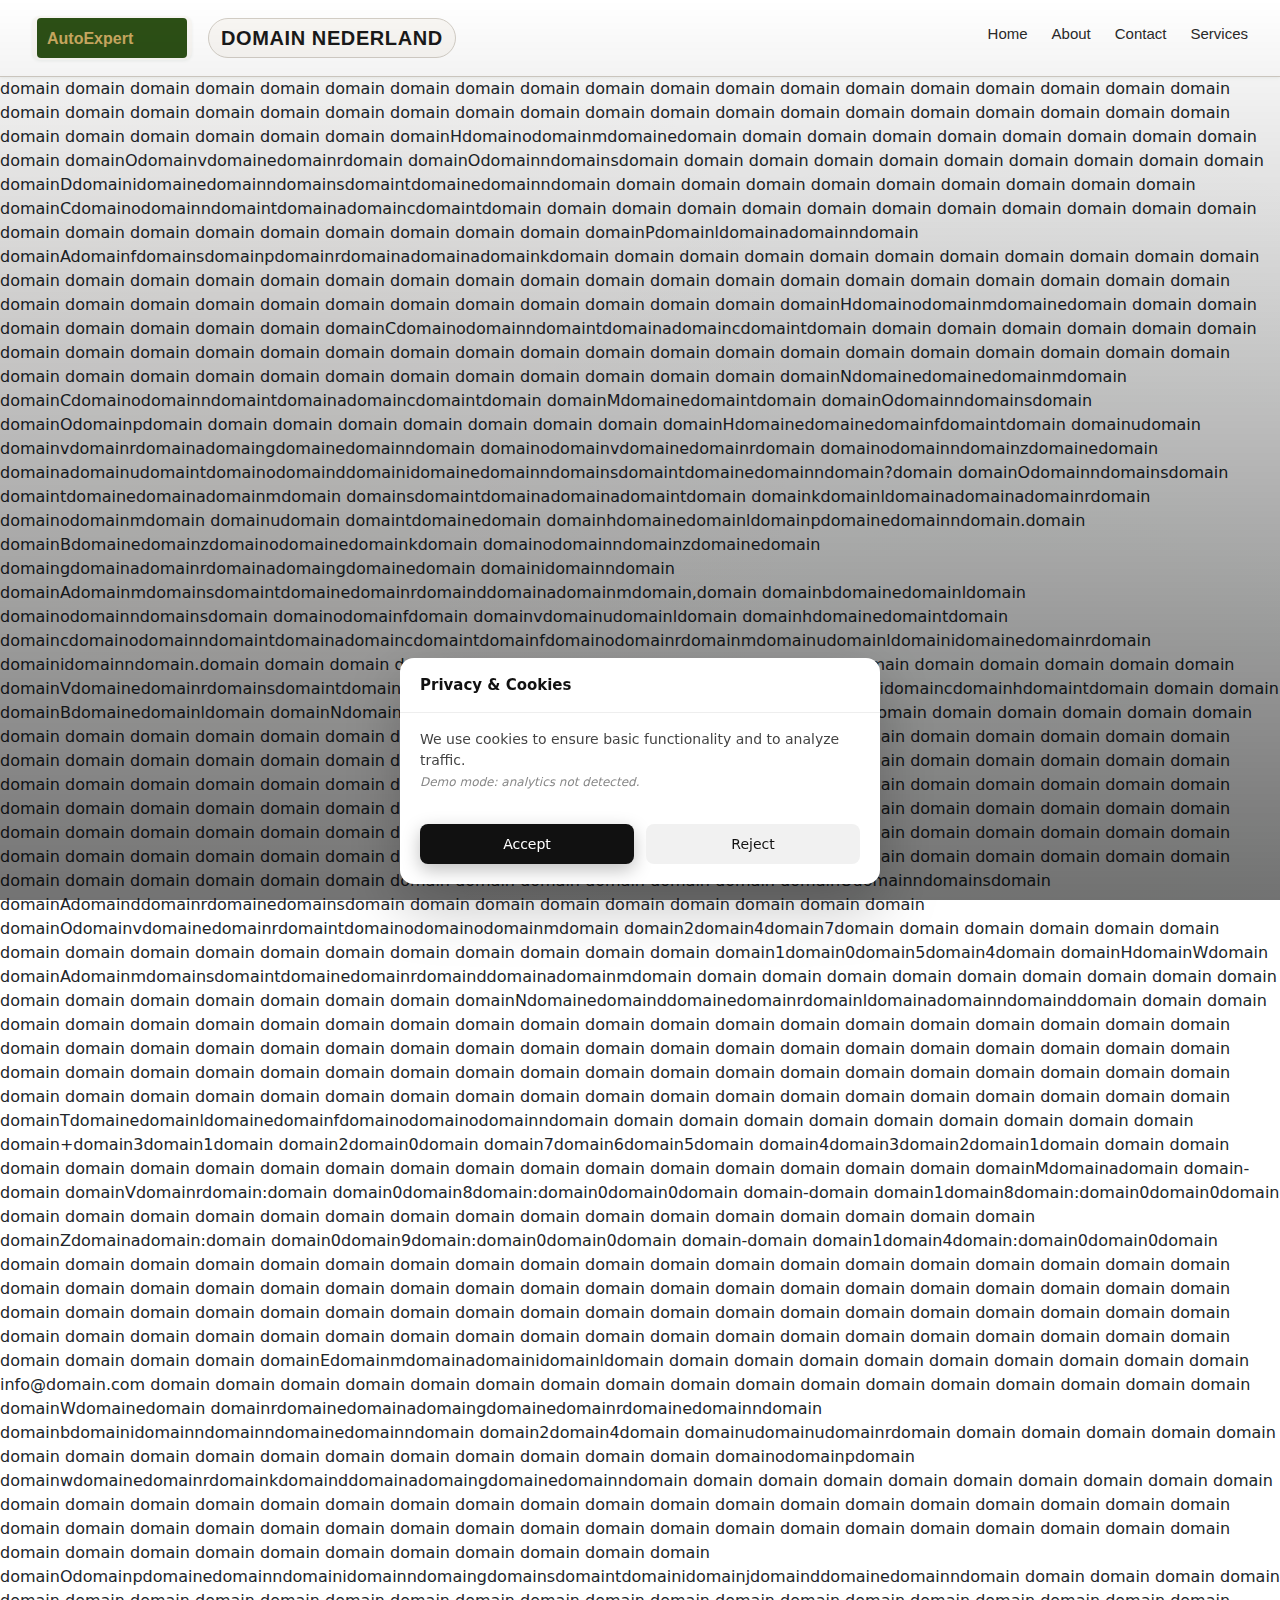
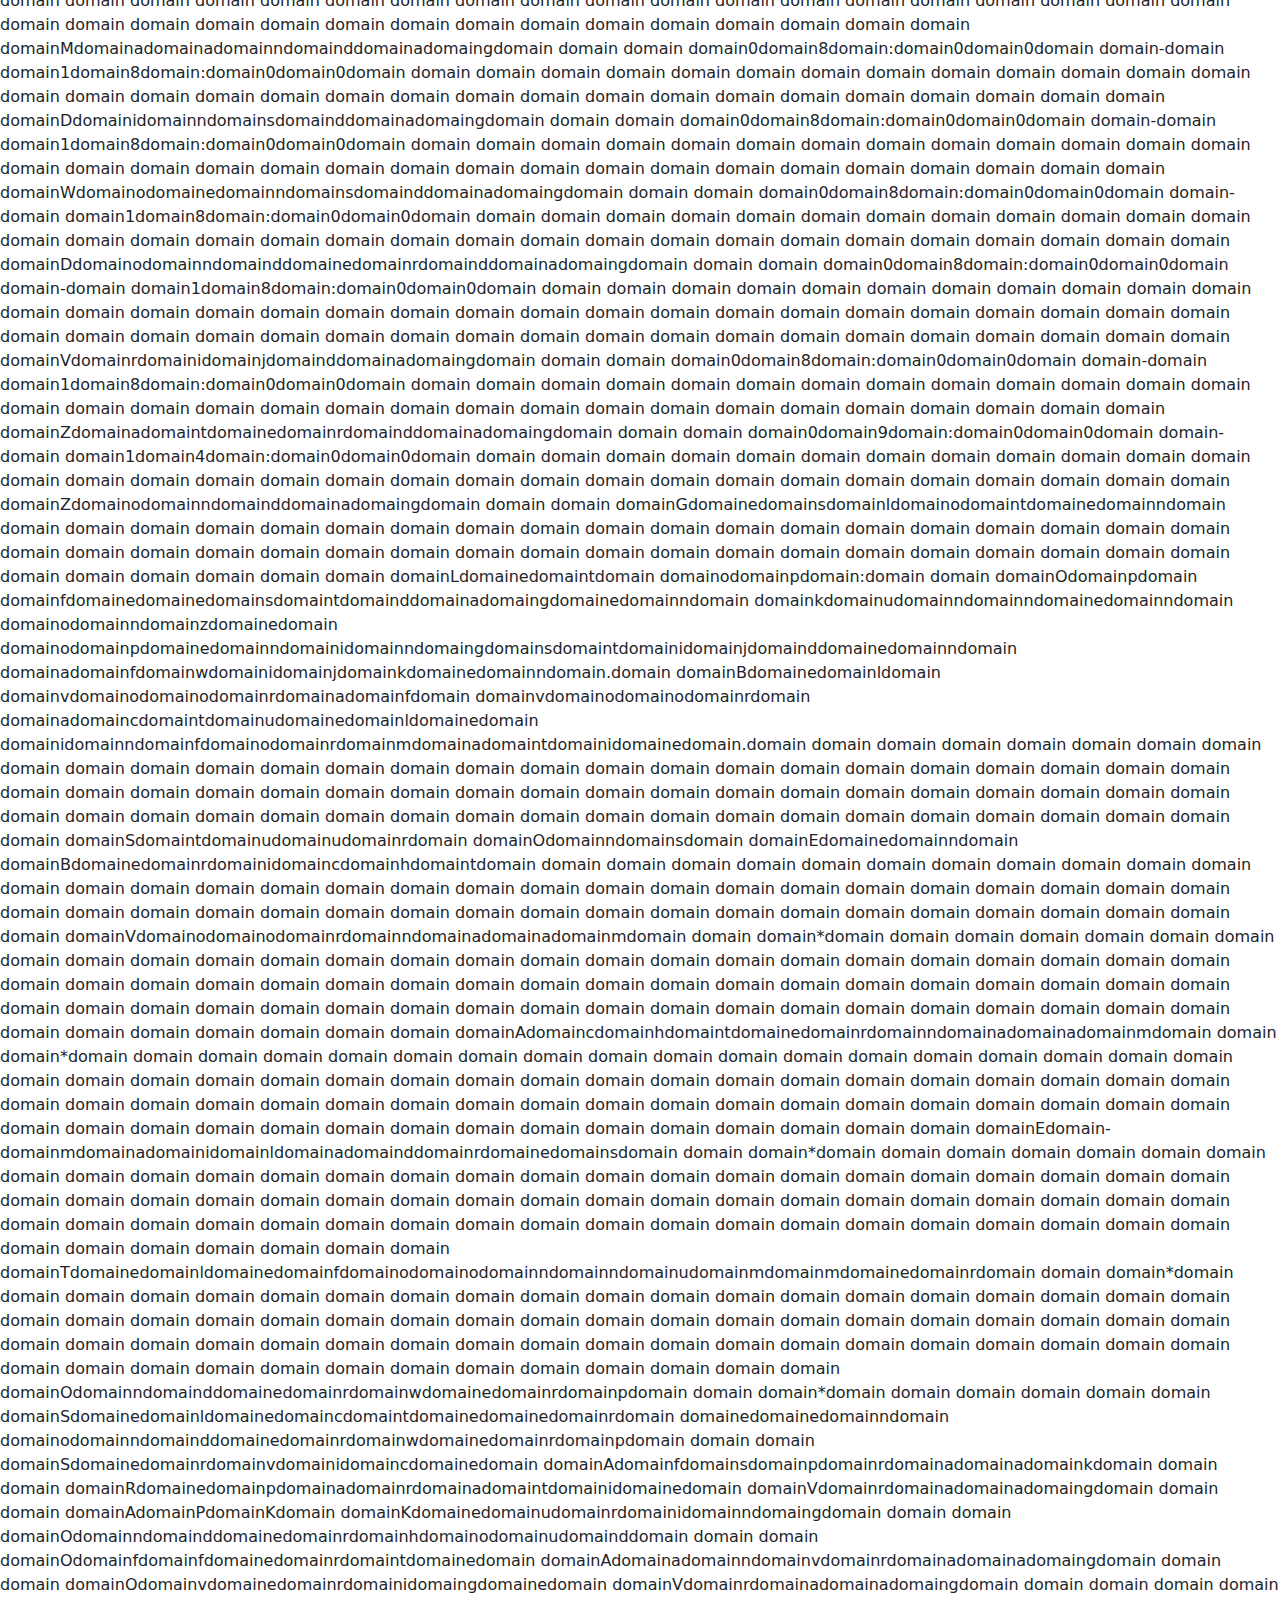
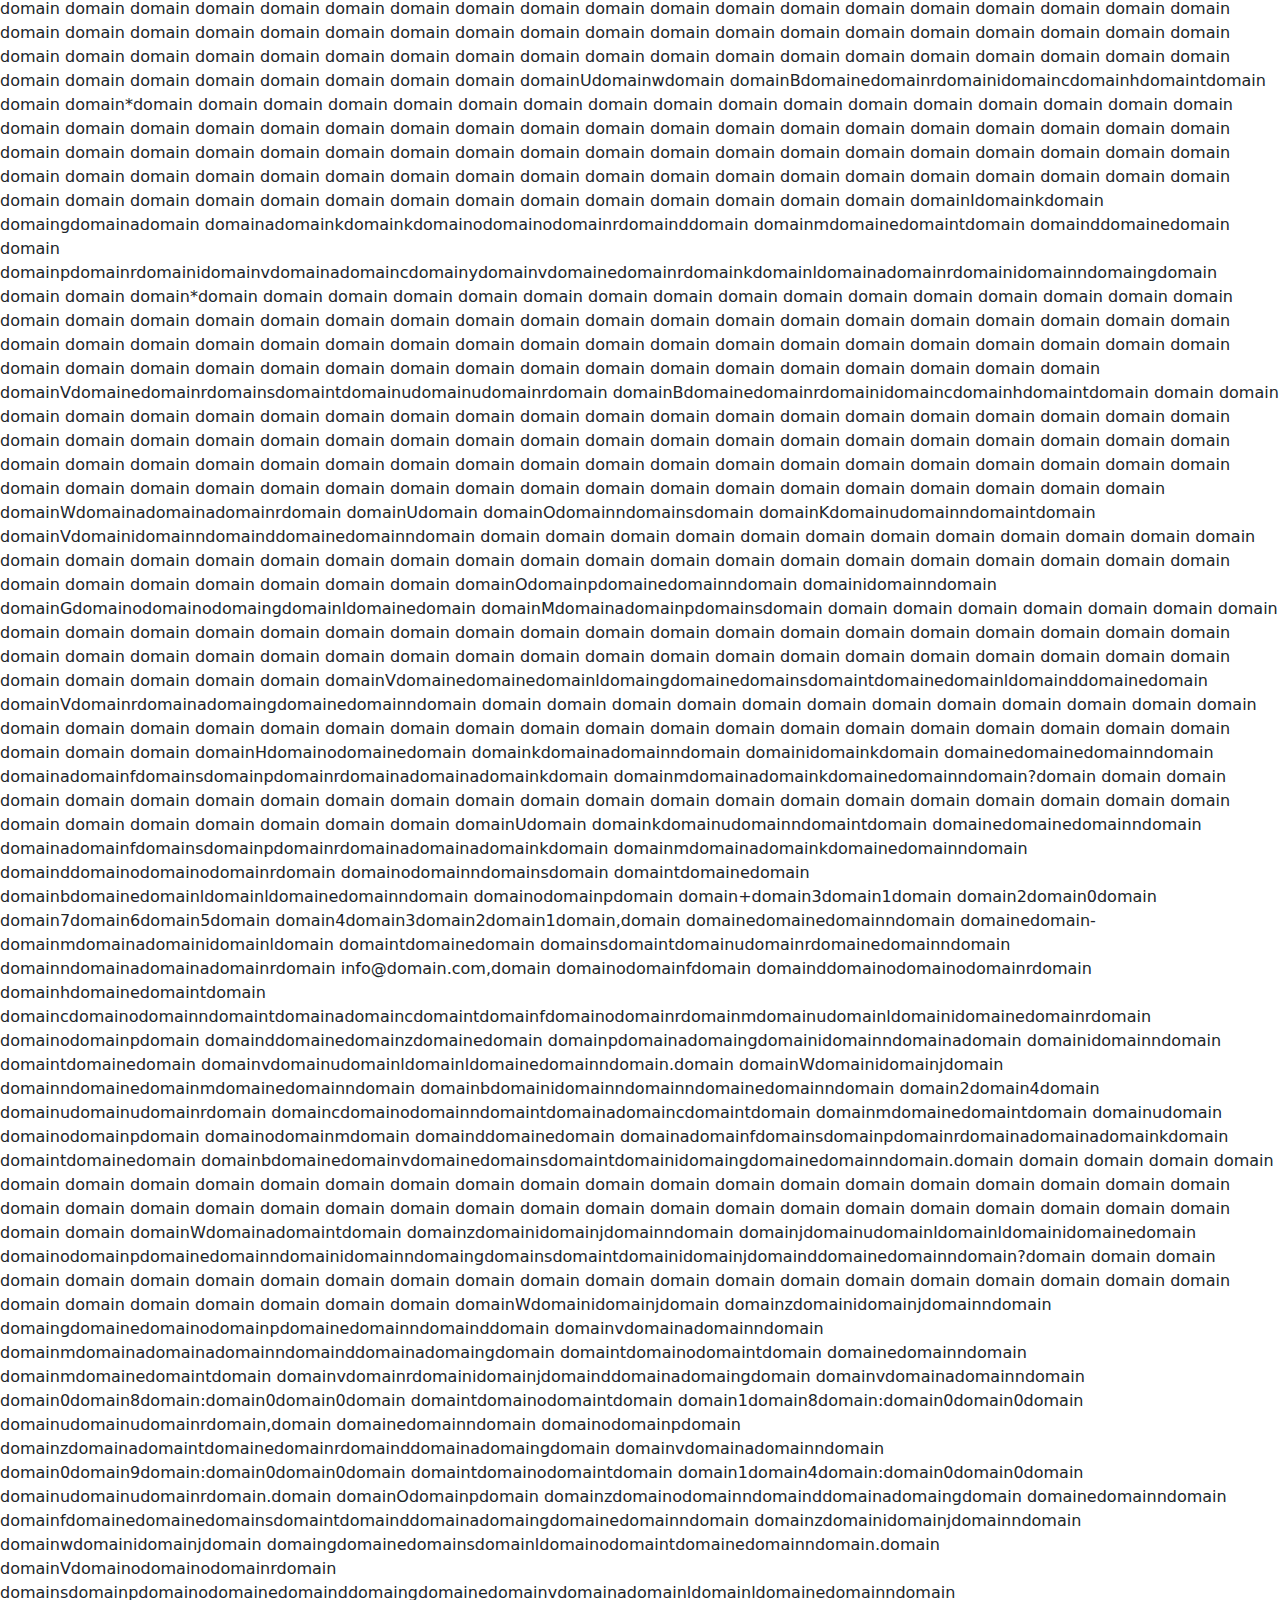
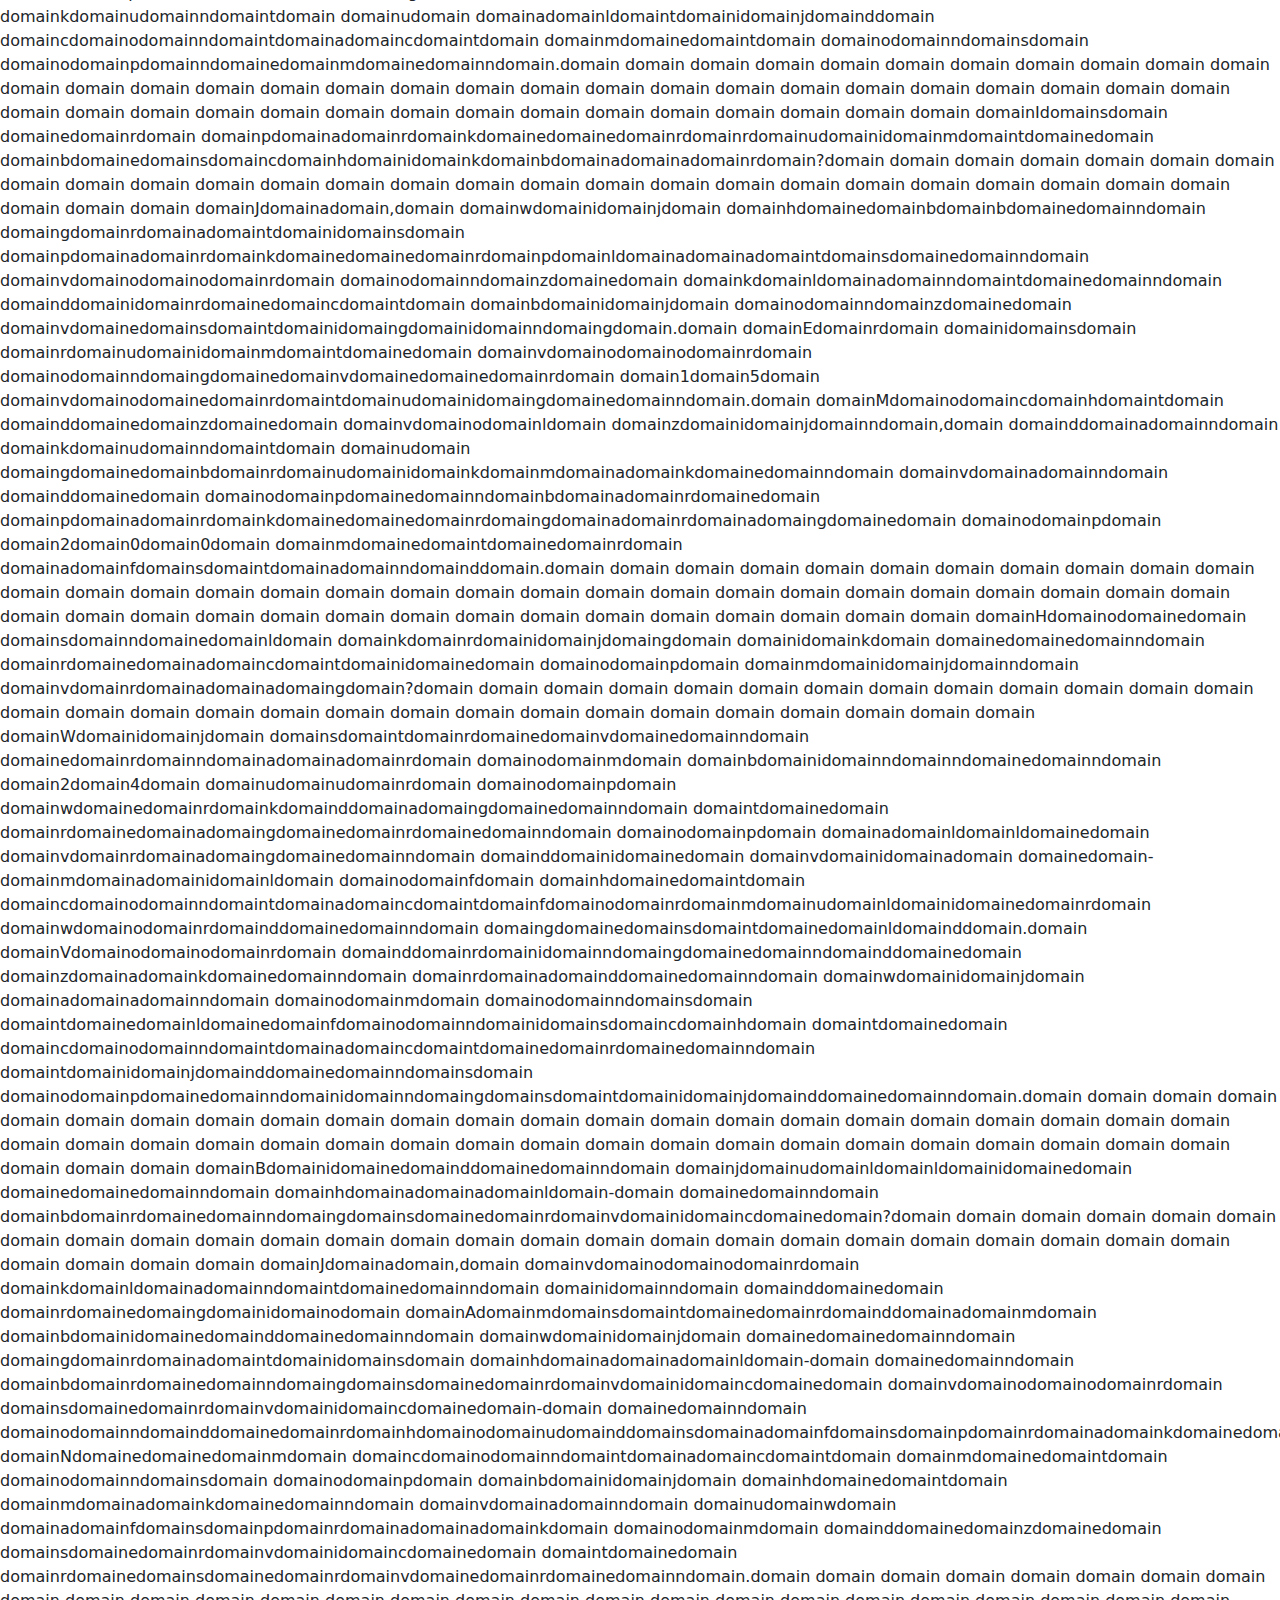
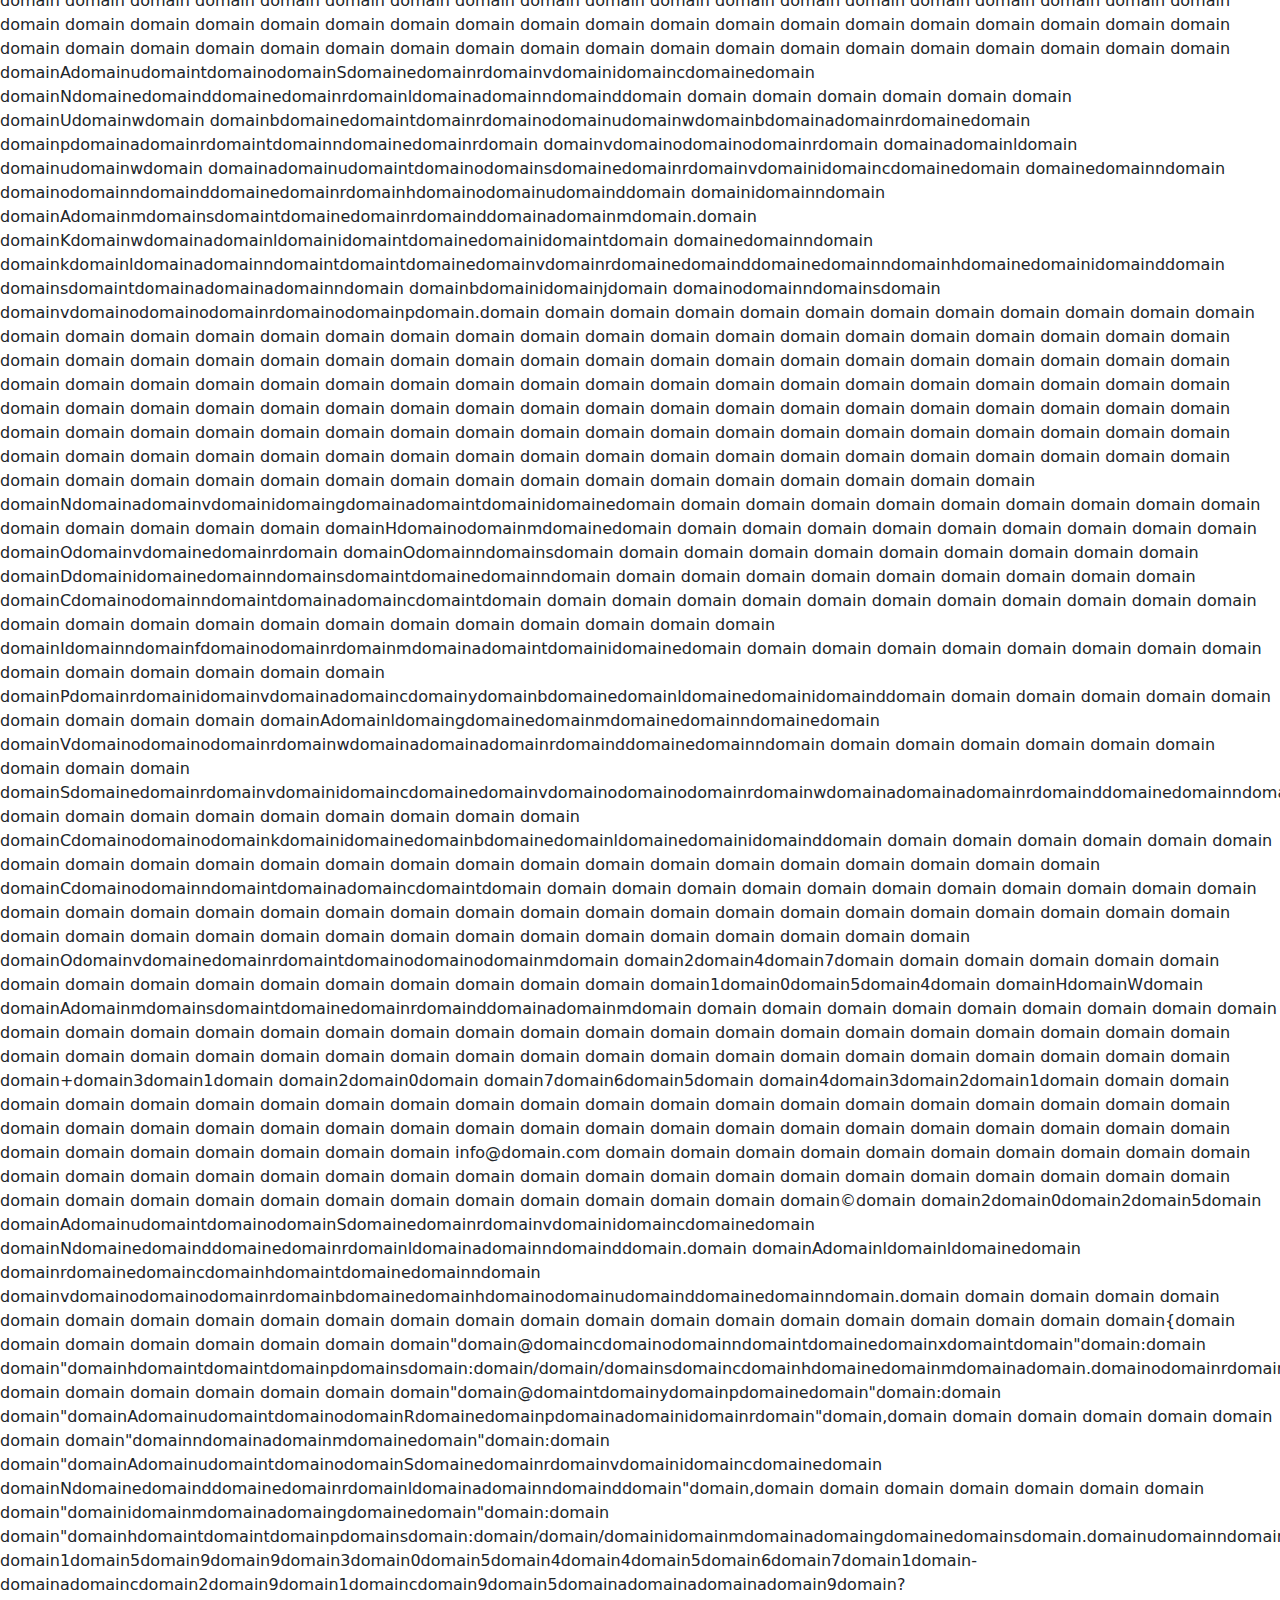
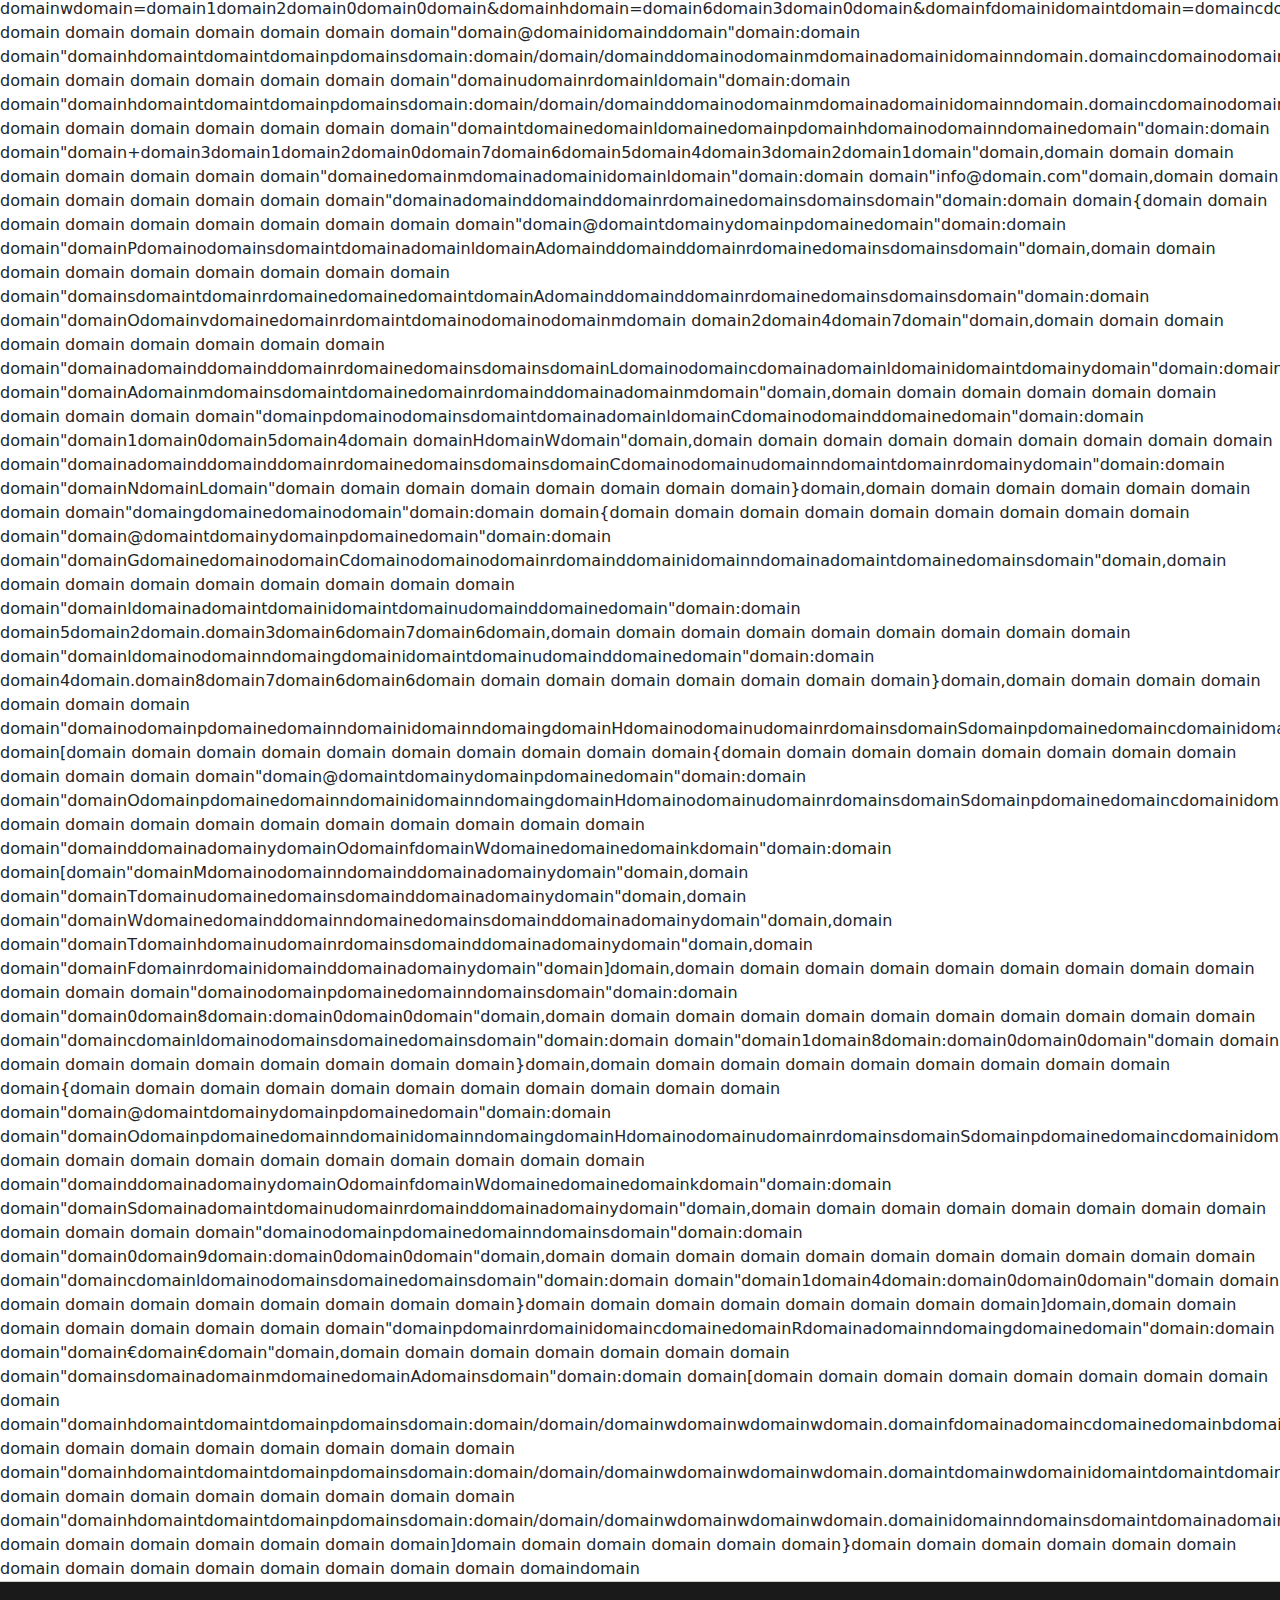
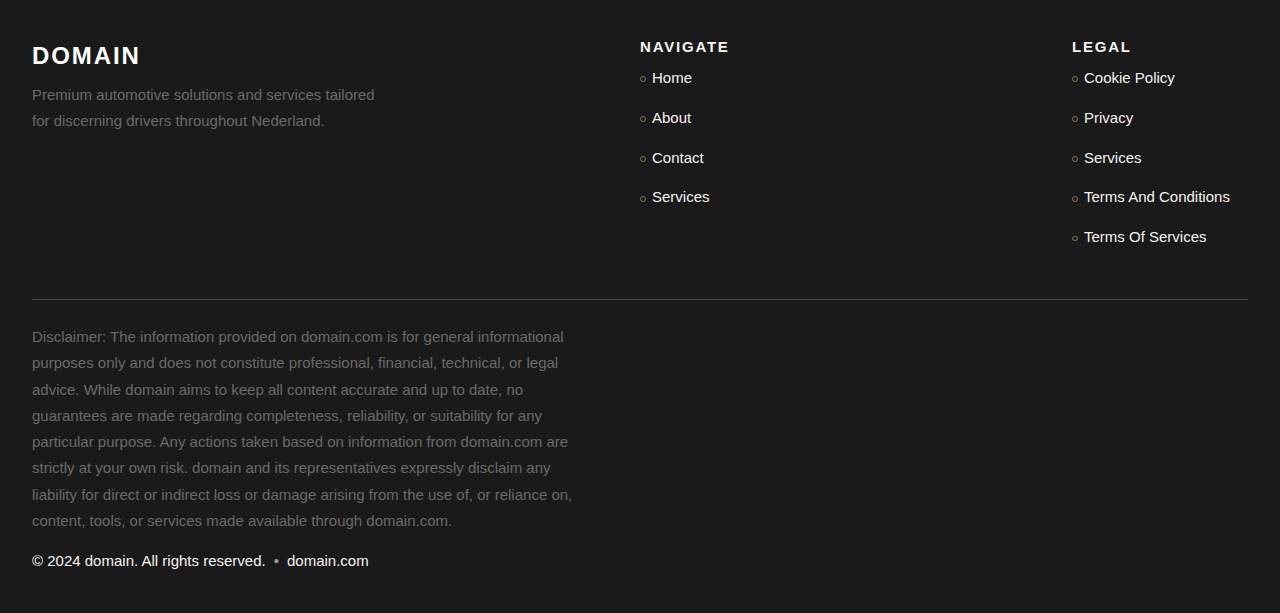
<file: contact.html>
<!DOCTYPE html><html lang="nl"><head>
<script type="application/ld+json">
{
  "@context": "https://schema.org",
  "@graph": [
    {
      "@type": "WebSite",
      "@id": "https://domain.com/#website",
      "url": "https://domain.com",
      "name": "domain"
    },
    {
      "@type": "Organization",
      "@id": "https://domain.com/#org",
      "name": "domain",
      "url": "https://domain.com"
    },
    {
      "@type": "WebPage",
      "@id": "https://domain.com/contact.html",
      "url": "https://domain.com/contact.html",
      "name": "domain",
      "isPartOf": {
        "@id": "https://domain.com/#website"
      },
      "inLanguage": "nl"
    }
  ]
}
</script>
  <meta charset="UTF-8">
  <meta name="viewport" content="width=device-width, initial-scale=1.0">
  <title>domainCdomainodomainndomaintdomainadomaincdomaintdomain domain-domain domainAdomainudomaintdomainodomainSdomainedomainrdomainvdomainidomaincdomainedomain domainNdomainedomainddomainedomainrdomainldomainadomainndomainddomain domain|domain domainNdomainedomainedomainmdomain domainCdomainodomainndomaintdomainadomaincdomaintdomain domainOdomainpdomain</title>
  <meta name="description" content="Neem contact op met AutoService Nederland voor al uw autovragen. Bezoek ons in Amsterdam, bel ons of vul ons contactformulier in.">
  <link rel="canonical" href="https://domain.com/contact.html">
  <meta property="og:title" content="Contact - AutoService Nederland">
  <meta property="og:description" content="Neem contact op met AutoService Nederland voor al uw autovragen. Bezoek ons in Amsterdam, bel ons of vul ons contactformulier in.">
  <meta property="og:type" content="website">
  <meta property="og:url" content="https://domain.com/contact.html">
  <meta property="og:image" content="https://images.unsplash.com/photo-1486312338219-ce68d2c6f44d?w=1200&amp;h=630&amp;fit=crop">
  <link rel="stylesheet" href="style.css">
  <link rel="icon" type="image/png" href="/favicon.png">
  <link rel="apple-touch-icon" href="/apple-touch-icon.png">
   <link rel="stylesheet" href="https://cdn.jsdelivr.net/npm/bootstrap@5.3.3/dist/css/bootstrap.min.css" integrity="sha384-QWTKZyjpPEjISv5WaRU9OFeRpok6YctnYmDr5pNlyT2bRjXh0JMhjY6hW+ALEwIH" crossorigin="anonymous">
  <link rel="stylesheet" href="https://unpkg.com/aos@2.3.4/dist/aos.css">
<link rel="stylesheet" href="./header-footer.css">
</head>
 <body>
  <header class="dr-header" aria-label="Primary">
  <div class="dr-header-inner">
    <div class="dr-header-brand">
      <div class="dr-header-logo" aria-hidden="true">
        <svg class="c-logo__img" width="150" height="40" viewBox="0 0 150 40" fill="none" xmlns="http://www.w3.org/2000/svg" aria-label="AutoExpert Nederland">
       <rect width="150" height="40" rx="4" fill="#2d5016"></rect> <text x="10" y="26" font-family="sans-serif" font-size="16" font-weight="700" fill="#c9a961">AutoExpert</text>
      </svg>
      </div>
      <div class="dr-header-brand-text" aria-label="domain Nederland">domain Nederland</div>
    </div>

    <nav class="dr-nav" aria-label="Main navigation">
      <ul class="dr-nav-list">
        <li class="dr-nav-item"><a class="dr-nav-link" href="./index.html">Home</a></li>
        <li class="dr-nav-item"><a class="dr-nav-link" href="./about.html">About</a></li>
        <li class="dr-nav-item"><a class="dr-nav-link" href="./contact.html">Contact</a></li>
        <li class="dr-nav-item"><a class="dr-nav-link" href="./services.html">Services</a></li>
      </ul>
    </nav>

    <button class="dr-header-burger" type="button" aria-label="Toggle navigation" aria-expanded="false" aria-controls="dr-header-menu">
      <span class="dr-burger-bar"></span>
      <span class="dr-burger-bar"></span>
      <span class="dr-burger-bar"></span>
    </button>
  </div>

  <div class="dr-header-menu" id="dr-header-menu">
    <nav class="dr-nav-mobile" aria-label="Mobile navigation">
      <ul class="dr-nav-mobile-list">
        <li class="dr-nav-mobile-item"><a class="dr-nav-mobile-link" href="./index.html">Home</a></li>
        <li class="dr-nav-mobile-item"><a class="dr-nav-mobile-link" href="./about.html">About</a></li>
        <li class="dr-nav-mobile-item"><a class="dr-nav-mobile-link" href="./contact.html">Contact</a></li>
        <li class="dr-nav-mobile-item"><a class="dr-nav-mobile-link" href="./services.html">Services</a></li>
      </ul>
    </nav>
  </div>
</header>
  domain
  <domainhdomainedomainadomainddomainedomainrdomain domaincdomainldomainadomainsdomainsdomain="domain" domainldomain-domainhdomainedomainadomainddomainedomainrdomain_domain_="">
   domain domain domain
   <domainndomainadomainvdomain domaincdomainldomainadomainsdomainsdomain="domain" domaincdomain-domainndomainadomainvdomain_="" domainndomainadomainvdomainbdomainadomainrdomain="" domainndomainadomainvdomainbdomainadomainrdomain-domainedomainxdomainpdomainadomainndomainddomain-domainldomaingdomain="" domainsdomaintdomainidomaincdomainkdomainydomain-domaintdomainodomainpdomain="" domainbdomaingdomain-domainwdomainhdomainidomaintdomainedomain="" domainbdomainodomainrdomainddomainedomainrdomain-domainbdomainodomaintdomaintdomainodomainmdomain_domain="" domainadomainrdomainidomainadomain-domainldomainadomainbdomainedomainldomain="domain" domainhdomainodomainodomainfdomainddomainndomainadomainvdomainidomaingdomainadomaintdomainidomainedomain_domain_="">
    domain domain domain domain
    <domainddomainidomainvdomain domaincdomainldomainadomainsdomainsdomain="domain" domaincdomainodomainndomaintdomainadomainidomainndomainedomainrdomain-domainfdomainldomainudomainidomainddomain_domain_="">
     domain domain domain domain domain
     <domainadomain domaincdomainldomainadomainsdomainsdomain="domain" domaincdomain-domainldomainodomaingdomainodomain_="" domainndomainadomainvdomainbdomainadomainrdomain-domainbdomainrdomainadomainndomainddomain_domain="" domainhdomainrdomainedomainfdomain="domain" domainidomainndomainddomainedomainxdomain.domainhdomaintdomainmdomainldomain_domain_="">
      domain domain
      <domainidomainmdomaingdomain domainsdomainrdomaincdomain="domain" domainhdomaintdomaintdomainpdomainsdomain:domain="" domain="" domainidomainmdomainadomaingdomainedomainsdomain.domainudomainndomainsdomainpdomainldomainadomainsdomainhdomain.domaincdomainodomainmdomain="" [base64]?domainwdomain="domain1domain5domain0domain&amp;domainadomainmdomainpdomain;domainhdomain=domain4domain0domain&amp;domainadomainmdomainpdomain;domainfdomainidomaintdomain=domaincdomainrdomainodomainpdomain&quot;domain&quot;" domainadomainldomaintdomain="domain" domainadomainudomaintdomainodomainsdomainedomainrdomainvdomainidomaincdomainedomain_="" domainndomainedomainddomainedomainrdomainldomainadomainndomainddomain_domain="" domaincdomainldomainadomainsdomainsdomain="domain" domaincdomain-domainldomainodomaingdomainodomain_domain_domainidomainmdomaingdomain_domain_="" domainwdomainidomainddomaintdomainhdomain="domain" domain1domain5domain0domain_domain_="" domainhdomainedomainidomaingdomainhdomaintdomain="domain" domain4domain0domain_domain_="">
       domain domain
       <domain domainadomain="">
        domain domain domain domain domain
        <domainbdomainudomaintdomaintdomainodomainndomain domaincdomainldomainadomainsdomainsdomain="domain" domaincdomain-domainndomainadomainvdomain_domain_domaintdomainodomaingdomaingdomainldomainedomain_="" domainndomainadomainvdomainbdomainadomainrdomain-domaintdomainodomaingdomaingdomainldomainedomainrdomain_domain="" domaintdomainydomainpdomainedomain="domain" domainbdomainudomaintdomaintdomainodomainndomain_domain_="" domainadomainrdomainidomainadomain-domaincdomainodomainndomaintdomainrdomainodomainldomainsdomain="domain" domainndomainadomainvdomainbdomainadomainrdomainndomainadomainvdomain_domain_="" domainadomainrdomainidomainadomain-domainedomainxdomainpdomainadomainndomainddomainedomainddomain="domain" domainfdomainadomainldomainsdomainedomain_domain_="" domainadomainrdomainidomainadomain-domainldomainadomainbdomainedomainldomain="domain" domainndomainadomainvdomainidomaingdomainadomaintdomainidomainedomain_="" domainmdomainedomainndomainudomain_domain="">
         domain
         <domainsdomainpdomainadomainndomain domaincdomainldomainadomainsdomainsdomain="domain" domainndomainadomainvdomainbdomainadomainrdomain-domaintdomainodomaingdomaingdomainldomainedomainrdomain-domainidomaincdomainodomainndomain_domain_="">
          domain
          <domain domainsdomainpdomainadomainndomain="">
           domain
           <domain domainbdomainudomaintdomaintdomainodomainndomain="">
            domain domain domain domain domain
            <domainddomainidomainvdomain domaincdomainldomainadomainsdomainsdomain="domain" domaincdomainodomainldomainldomainadomainpdomainsdomainedomain_="" domainndomainadomainvdomainbdomainadomainrdomain-domaincdomainodomainldomainldomainadomainpdomainsdomainedomain_domain="" domainidomainddomain="domain" domainndomainadomainvdomainbdomainadomainrdomainndomainadomainvdomain_domain_="">
             domain domain domain domain domain domain
             <domainudomainldomain domaincdomainldomainadomainsdomainsdomain="domain" domainndomainadomainvdomainbdomainadomainrdomain-domainndomainadomainvdomain_="" domainmdomainsdomain-domainadomainudomaintdomainodomain="" domainmdomainbdomain-domain2domain="" domainmdomainbdomain-domainldomaingdomain-domain0domain_domain="">
              domain domain domain domain domain domain domain
              <domainldomainidomain domaincdomainldomainadomainsdomainsdomain="domain" domainndomainadomainvdomain-domainidomaintdomainedomainmdomain_domain_="">
               domain
               <domainadomain domaincdomainldomainadomainsdomainsdomain="domain" domaincdomain-domainndomainadomainvdomain_domain_domainidomaintdomainedomainmdomain_="" domainndomainadomainvdomain-domainldomainidomainndomainkdomain_domain="" domainhdomainrdomainedomainfdomain="domain" domainidomainndomainddomainedomainxdomain.domainhdomaintdomainmdomainldomain_domain_="">
                domainHdomainodomainmdomainedomain
                <domain domainadomain="">
                 domain
                 <domain domainldomainidomain="">
                  domain domain domain domain domain domain domain
                  <domainldomainidomain domaincdomainldomainadomainsdomainsdomain="domain" domainndomainadomainvdomain-domainidomaintdomainedomainmdomain_domain_="">
                   domain
                   <domainadomain domaincdomainldomainadomainsdomainsdomain="domain" domaincdomain-domainndomainadomainvdomain_domain_domainidomaintdomainedomainmdomain_="" domainndomainadomainvdomain-domainldomainidomainndomainkdomain_domain="" domainhdomainrdomainedomainfdomain="domain" domainadomainbdomainodomainudomaintdomain.domainhdomaintdomainmdomainldomain_domain_="">
                    domainOdomainvdomainedomainrdomain domainOdomainndomainsdomain
                    <domain domainadomain="">
                     domain
                     <domain domainldomainidomain="">
                      domain domain domain domain domain domain domain
                      <domainldomainidomain domaincdomainldomainadomainsdomainsdomain="domain" domainndomainadomainvdomain-domainidomaintdomainedomainmdomain_domain_="">
                       domain
                       <domainadomain domaincdomainldomainadomainsdomainsdomain="domain" domaincdomain-domainndomainadomainvdomain_domain_domainidomaintdomainedomainmdomain_="" domainndomainadomainvdomain-domainldomainidomainndomainkdomain_domain="" domainhdomainrdomainedomainfdomain="domain" domainsdomainedomainrdomainvdomainidomaincdomainedomainsdomain.domainhdomaintdomainmdomainldomain_domain_="">
                        domainDdomainidomainedomainndomainsdomaintdomainedomainndomain
                        <domain domainadomain="">
                         domain
                         <domain domainldomainidomain="">
                          domain domain domain domain domain domain domain
                          <domainldomainidomain domaincdomainldomainadomainsdomainsdomain="domain" domainndomainadomainvdomain-domainidomaintdomainedomainmdomain_domain_="">
                           domain
                           <domainadomain domaincdomainldomainadomainsdomainsdomain="domain" domaincdomain-domainndomainadomainvdomain_domain_domainidomaintdomainedomainmdomain_="" domainndomainadomainvdomain-domainldomainidomainndomainkdomain_domain="" domainhdomainrdomainedomainfdomain="domain" domaincdomainodomainndomaintdomainadomaincdomaintdomain.domainhdomaintdomainmdomainldomain_domain_="" domainadomainrdomainidomainadomain-domaincdomainudomainrdomainrdomainedomainndomaintdomain="domain" domainpdomainadomaingdomainedomain_domain_="">
                            domainCdomainodomainndomaintdomainadomaincdomaintdomain
                            <domain domainadomain="">
                             domain
                             <domain domainldomainidomain="">
                              domain domain domain domain domain domain
                              <domain domainudomainldomain="">
                              domain domain domain domain domain domain
                              <domainddomainidomainvdomain domaincdomainldomainadomainsdomainsdomain="domain" domainddomain-domainldomaingdomain-domainbdomainldomainodomaincdomainkdomain_="" domainmdomainsdomain-domainldomaingdomain-domain3domain_domain="">
                              domain domain domain domain domain domain domain
                              <domainadomain domainhdomainrdomainedomainfdomain="domain" domain#domaincdomainodomainndomaintdomainadomaincdomaintdomain-domainfdomainodomainrdomainmdomain_domain_="" domaincdomainldomainadomainsdomainsdomain="domain" domaincdomain-domainbdomainudomaintdomaintdomainodomainndomain_="" domaincdomain-domainbdomainudomaintdomaintdomainodomainndomain-domain-domainpdomainrdomainidomainmdomainadomainrdomainydomain_domain="">
                              domainPdomainldomainadomainndomain domainAdomainfdomainsdomainpdomainrdomainadomainadomainkdomain
                              <domain domainadomain="">
                              domain domain domain domain domain domain
                              <domain domainddomainidomainvdomain="">
                              domain domain domain domain domain
                              <domain domainddomainidomainvdomain="">
                              domain domain domain domain
                              <domain domainddomainidomainvdomain="">
                              domain domain domain
                              <domain domainndomainadomainvdomain="">
                              domain domain
                              <domain domainhdomainedomainadomainddomainedomainrdomain="">
                              domain domain
                              <domainmdomainadomainidomainndomain>
                              domain domain domain
                              <domainndomainadomainvdomain domainadomainrdomainidomainadomain-domainldomainadomainbdomainedomainldomain="domain" domainbdomainrdomainedomainadomainddomaincdomainrdomainudomainmdomainbdomain_domain_="" domaincdomainldomainadomainsdomainsdomain="domain" domainpdomainydomain-domain3domain_domain_="">
                              domain domain domain domain
                              <domainddomainidomainvdomain domaincdomainldomainadomainsdomainsdomain="domain" domaincdomainodomainndomaintdomainadomainidomainndomainedomainrdomain_domain_="">
                              domain domain domain domain domain
                              <domainodomainldomain domaincdomainldomainadomainsdomainsdomain="domain" domainbdomainrdomainedomainadomainddomaincdomainrdomainudomainmdomainbdomain_="" domainmdomainbdomain-domain0domain_domain="">
                              domain domain domain domain domain domain
                              <domainldomainidomain domaincdomainldomainadomainsdomainsdomain="domain" domainbdomainrdomainedomainadomainddomaincdomainrdomainudomainmdomainbdomain-domainidomaintdomainedomainmdomain_domain_="">
                              domain
                              <domainadomain domainhdomainrdomainedomainfdomain="domain" domainidomainndomainddomainedomainxdomain.domainhdomaintdomainmdomainldomain_domain_="">
                              domainHdomainodomainmdomainedomain
                              <domain domainadomain="">
                              domain
                              <domain domainldomainidomain="">
                              domain domain domain domain domain domain
                              <domainldomainidomain domaincdomainldomainadomainsdomainsdomain="domain" domainbdomainrdomainedomainadomainddomaincdomainrdomainudomainmdomainbdomain-domainidomaintdomainedomainmdomain_="" domainadomaincdomaintdomainidomainvdomainedomain_domain="" domainadomainrdomainidomainadomain-domaincdomainudomainrdomainrdomainedomainndomaintdomain="domain" domainpdomainadomaingdomainedomain_domain_="">
                              domainCdomainodomainndomaintdomainadomaincdomaintdomain
                              <domain domainldomainidomain="">
                              domain domain domain domain domain
                              <domain domainodomainldomain="">
                              domain domain domain domain
                              <domain domainddomainidomainvdomain="">
                              domain domain domain
                              <domain domainndomainadomainvdomain="">
                              domain domain domain
                              <domainsdomainedomaincdomaintdomainidomainodomainndomain domaincdomainldomainadomainsdomainsdomain="domain" domainldomain-domainsdomainedomaincdomaintdomainidomainodomainndomain_="" domainpdomainydomain-domain4domain="" domainpdomainydomain-domainmdomainddomain-domain5domain_domain="" domainidomainddomain="domain" domaincdomainodomainndomaintdomainadomaincdomaintdomain-domainhdomainedomainrdomainodomain_domain_="">
                              domain domain domain domain
                              <domainddomainidomainvdomain domaincdomainldomainadomainsdomainsdomain="domain" domaincdomainodomainndomaintdomainadomainidomainndomainedomainrdomain_domain_="">
                              domain domain domain domain domain
                              <domainddomainidomainvdomain domaincdomainldomainadomainsdomainsdomain="domain" domainrdomainodomainwdomain_="" domainadomainldomainidomaingdomainndomain-domainidomaintdomainedomainmdomainsdomain-domaincdomainedomainndomaintdomainedomainrdomain_domain="">
                              domain domain domain domain domain domain
                              <domainddomainidomainvdomain domaincdomainldomainadomainsdomainsdomain="domain" domaincdomainodomainldomain-domainldomaingdomain-domain6domain_domain_="" domainddomainadomaintdomainadomain-domainadomainodomainsdomain="domain" domainfdomainadomainddomainedomain-domainrdomainidomaingdomainhdomaintdomain_domain_="">
                              domain domain domain domain domain domain domain
                              <domainhdomain1domain domaincdomainldomainadomainsdomainsdomain="domain" domainddomainidomainsdomainpdomainldomainadomainydomain-domain4domain_="" domainfdomainwdomain-domainbdomainodomainldomainddomain="" domainmdomainbdomain-domain3domain_domain="">
                              domainNdomainedomainedomainmdomain domainCdomainodomainndomaintdomainadomaincdomaintdomain domainMdomainedomaintdomain domainOdomainndomainsdomain domainOdomainpdomain
                              <domain domainhdomain1domain="">
                              domain domain domain domain domain domain domain
                              <domainpdomain domaincdomainldomainadomainsdomainsdomain="domain" domainldomainedomainadomainddomain_="" domainmdomainbdomain-domain4domain_domain="">
                              domainHdomainedomainedomainfdomaintdomain domainudomain domainvdomainrdomainadomaingdomainedomainndomain domainodomainvdomainedomainrdomain domainodomainndomainzdomainedomain domainadomainudomaintdomainodomainddomainidomainedomainndomainsdomaintdomainedomainndomain?domain domainOdomainndomainsdomain domaintdomainedomainadomainmdomain domainsdomaintdomainadomainadomaintdomain domainkdomainldomainadomainadomainrdomain domainodomainmdomain domainudomain domaintdomainedomain domainhdomainedomainldomainpdomainedomainndomain.domain domainBdomainedomainzdomainodomainedomainkdomain domainodomainndomainzdomainedomain domaingdomainadomainrdomainadomaingdomainedomain domainidomainndomain domainAdomainmdomainsdomaintdomainedomainrdomainddomainadomainmdomain,domain domainbdomainedomainldomain domainodomainndomainsdomain domainodomainfdomain domainvdomainudomainldomain domainhdomainedomaintdomain domaincdomainodomainndomaintdomainadomaincdomaintdomainfdomainodomainrdomainmdomainudomainldomainidomainedomainrdomain domainidomainndomain.domain
                              <domain domainpdomain="">
                              domain domain domain domain domain domain domain
                              <domainddomainidomainvdomain domaincdomainldomainadomainsdomainsdomain="domain" domainddomain-domainfdomainldomainedomainxdomain_="" domainfdomainldomainedomainxdomain-domainwdomainrdomainadomainpdomain="" domaingdomainadomainpdomain-domain3domain_domain="">
                              domain domain domain domain domain domain domain domain
                              <domainadomain domainhdomainrdomainedomainfdomain="domain" domain#domaincdomainodomainndomaintdomainadomaincdomaintdomain-domainfdomainodomainrdomainmdomain_domain_="" domaincdomainldomainadomainsdomainsdomain="domain" domaincdomain-domainbdomainudomaintdomaintdomainodomainndomain_="" domaincdomain-domainbdomainudomaintdomaintdomainodomainndomain-domain-domainpdomainrdomainidomainmdomainadomainrdomainydomain_domain="">
                              domainVdomainedomainrdomainsdomaintdomainudomainudomainrdomain domainBdomainedomainrdomainidomaincdomainhdomaintdomain
                              <domain domainadomain="">
                              domain domain
                              <domainadomain domainhdomainrdomainedomainfdomain="domain" domaintdomainedomainldomain:domain+domain3domain1domain2domain0domain7domain6domain5domain4domain3domain2domain1domain_domain_="" domaincdomainldomainadomainsdomainsdomain="domain" domaincdomain-domainbdomainudomaintdomaintdomainodomainndomain_="" domaincdomain-domainbdomainudomaintdomaintdomainodomainndomain-domain-domainsdomainedomaincdomainodomainndomainddomainadomainrdomainydomain_domain="">
                              domainBdomainedomainldomain domainNdomainudomain
                              <domain domainadomain="">
                              domain domain domain domain domain domain domain
                              <domain domainddomainidomainvdomain="">
                              domain domain domain domain domain domain
                              <domain domainddomainidomainvdomain="">
                              domain domain domain domain domain domain
                              <domainddomainidomainvdomain domaincdomainldomainadomainsdomainsdomain="domain" domaincdomainodomainldomain-domainldomaingdomain-domain6domain_="" domainmdomaintdomain-domain4domain="" domainmdomaintdomain-domainldomaingdomain-domain0domain_domain="" domainddomainadomaintdomainadomain-domainadomainodomainsdomain="domain" domainfdomainadomainddomainedomain-domainldomainedomainfdomaintdomain_domain_="">
                              domain domain domain domain domain domain domain
                              <domainddomainidomainvdomain domaincdomainldomainadomainsdomainsdomain="domain" domainrdomainadomaintdomainidomainodomain_="" domainrdomainadomaintdomainidomainodomain-domain4domainxdomain3domain_domain="">
                              domain domain domain domain domain domain domain domain
                              <domainidomainmdomaingdomain domainsdomainrdomaincdomain="domain" domainhdomaintdomaintdomainpdomainsdomain:domain="" domain="" domainidomainmdomainadomaingdomainedomainsdomain.domainudomainndomainsdomainpdomainldomainadomainsdomainhdomain.domaincdomainodomainmdomain="" [base64]?domainwdomain="domain8domain0domain0domain&amp;domainadomainmdomainpdomain;domainhdomain=domain6domain0domain0domain&amp;domainadomainmdomainpdomain;domainfdomainidomaintdomain=domaincdomainrdomainodomainpdomain&quot;domain&quot;" domainadomainldomaintdomain="domain" domaincdomainodomainndomaintdomainadomaincdomaintdomain_="" domainadomainudomaintdomainodomainsdomainedomainrdomainvdomainidomaincdomainedomain="" domainndomainedomainddomainedomainrdomainldomainadomainndomainddomain_domain="" domaincdomainldomainadomainsdomainsdomain="domain" domainidomainmdomaingdomain-domainfdomainldomainudomainidomainddomain_="" domainrdomainodomainudomainndomainddomainedomainddomain_domain="" domainldomainodomainadomainddomainidomainndomaingdomain="domain" domainldomainadomainzdomainydomain_domain_="" domainwdomainidomainddomaintdomainhdomain="domain" domain8domain0domain0domain_domain_="" domainhdomainedomainidomaingdomainhdomaintdomain="domain" domain6domain0domain0domain_domain_="">
                              domain domain domain domain domain domain domain
                              <domain domainddomainidomainvdomain="">
                              domain domain domain domain domain domain
                              <domain domainddomainidomainvdomain="">
                              domain domain domain domain domain
                              <domain domainddomainidomainvdomain="">
                              domain domain domain domain
                              <domain domainddomainidomainvdomain="">
                              domain domain domain
                              <domain domainsdomainedomaincdomaintdomainidomainodomainndomain="">
                              domain domain domain
                              <domainsdomainedomaincdomaintdomainidomainodomainndomain domaincdomainldomainadomainsdomainsdomain="domain" domainldomain-domainsdomainedomaincdomaintdomainidomainodomainndomain_="" domainpdomainydomain-domain4domain="" domainpdomainydomain-domainmdomainddomain-domain5domain="" domainbdomaingdomain-domainldomainidomaingdomainhdomaintdomain_domain="" domainidomainddomain="domain" domaincdomainodomainndomaintdomainadomaincdomaintdomain-domainidomainndomainfdomainodomain_domain_="">
                              domain domain domain domain
                              <domainddomainidomainvdomain domaincdomainldomainadomainsdomainsdomain="domain" domaincdomainodomainndomaintdomainadomainidomainndomainedomainrdomain_domain_="">
                              domain domain domain domain domain
                              <domainddomainidomainvdomain domaincdomainldomainadomainsdomainsdomain="domain" domainrdomainodomainwdomain_="" domaingdomain-domain4domain_domain="">
                              domain domain domain domain domain domain
                              <domainddomainidomainvdomain domaincdomainldomainadomainsdomainsdomain="domain" domaincdomainodomainldomain-domainmdomainddomain-domain4domain_domain_="" domainddomainadomaintdomainadomain-domainadomainodomainsdomain="domain" domainfdomainadomainddomainedomain-domainudomainpdomain_domain_="" domainddomainadomaintdomainadomain-domainadomainodomainsdomain-domainddomainedomainldomainadomainydomain="domain" domain0domain_domain_="">
                              domain domain domain domain domain domain domain
                              <domainddomainidomainvdomain domaincdomainldomainadomainsdomainsdomain="domain" domaincdomain-domaincdomainadomainrdomainddomain_="" domainhdomain-domain1domain0domain0domain="" domaintdomainedomainxdomaintdomain-domaincdomainedomainndomaintdomainedomainrdomain_domain="">
                              domain domain domain domain domain domain domain domain
                              <domainddomainidomainvdomain domaincdomainldomainadomainsdomainsdomain="domain" domainrdomainadomaintdomainidomainodomain_="" domainrdomainadomaintdomainidomainodomain-domain1domainxdomain1domain="" domainmdomainxdomain-domainadomainudomaintdomainodomain="" domainmdomainbdomain-domain3domain_domain="" domainsdomaintdomainydomainldomainedomain="domain" domainwdomainidomainddomaintdomainhdomain:domain_="" domain8domain0domainpdomainxdomain;domain="" domainhdomainedomainidomaingdomainhdomaintdomain:domain="" domain8domain0domainpdomainxdomain;domain_domain="">
                              domain domain domain domain domain domain domain domain domain
                              <domainsdomainvdomaingdomain domainxdomainmdomainldomainndomainsdomain="domain" domainhdomaintdomaintdomainpdomain:domain="" domain="" domainwdomainwdomainwdomain.domainwdomain3domain.domainodomainrdomaingdomain="" domain2domain0domain0domain0domain="" domainsdomainvdomaingdomain_domain_="" domainvdomainidomainedomainwdomainbdomainodomainxdomain="domain" domain0domain_="" domain0domain="" domain2domain4domain="" domain2domain4domain_domain="" domainfdomainidomainldomainldomain="domain" domaincdomainudomainrdomainrdomainedomainndomaintdomaincdomainodomainldomainodomainrdomain_domain_="" domaincdomainldomainadomainsdomainsdomain="domain" domaintdomainedomainxdomaintdomain-domainpdomainrdomainidomainmdomainadomainrdomainydomain_domain_="">
                              domain domain domain domain domain domain domain domain domain domain
                              <domainpdomainadomaintdomainhdomain domainddomain="domain" domainmdomain1domain1domain.domain4domain7domain_="" domain3domain.domain8domain4domainadomain.domain7domain5domain.domain7domain5domain="" domain0domain="" domain0domain1domain1domain.domain0domain6domain="" domain0domainldomain8domain.domain6domain9domain="" domain8domain.domain6domain9domainadomain.domain7domain5domain.domain7domain5domain="" domain1domain0domain1domain.domain0domain6domain-domain1domain.domain0domain6domainldomain-domain8domain.domain6domain8domain9domain-domain8domain.domain6domain9domainadomain2domain.domain2domain5domain="" domain2domain.domain2domain5domain="" domain0domain0domain-domain3domain.domain1domain8domain2domain="" domain0domainldomain-domain8domain.domain6domain9domain="" domain0domain0domain1domain.domain0domain6domain1domain="" domain1domain.domain0domain6domainldomain8domain.domain6domain9domain-domain8domain.domain6domain9domainzdomain_domain="" domain="">
                              domain domain
                              <domainpdomainadomaintdomainhdomain domainddomain="domain" domainmdomain1domain2domain_="" domain5domain.domain4domain3domain2domainldomain8domain.domain1domain5domain9domain="" domain8domain.domain1domain5domain9domaincdomain.domain0domain3domain.domain0domain3domain.domain0domain6domain.domain0domain5domain8domain.domain0domain9domain1domain.domain0domain8domain6domainvdomain6domain.domain1domain9domain8domaincdomain0domain="" domain1domain.domain0domain3domain5domain-domain.domain8domain4domain="" domain1domain.domain8domain7domain5domain-domain1domain.domain8domain7domain5domain="" domain1domain.domain8domain7domain5domainhdomain1domain5domainadomain.domain7domain5domain.domain7domain5domain="" domain0domain="" domain0domain1domain-domain.domain7domain5domain-domain.domain7domain5domainvdomain-domain4domain.domain5domainadomain.domain7domain5domain.domain7domain5domain="" domain0domain0domain-domain.domain7domain5domain-domain.domain7domain5domainhdomain-domain3domainadomain.domain7domain5domain.domain7domain5domain="" domain0domain0domain-domain.domain7domain5domain.domain7domain5domainvdomain2domain1domainadomain.domain7domain5domain.domain7domain5domain="" domain0domain1domain-domain.domain7domain5domain.domain7domain5domainhdomain5domain.domain6domain2domain5domainadomain1domain.domain8domain7domain5domain="" domain1domain.domain8domain7domain5domain="" domain0domain1domain-domain1domain.domain8domain7domain5domain-domain1domain.domain8domain7domain5domainvdomain-domain6domain.domain1domain9domain8domainadomain2domain.domain2domain9domain="" domain2domain.domain2domain9domain="" domain0domain0domain.domain0domain9domain1domain-domain.domain0domain8domain6domainldomain1domain2domain="" domain5domain.domain4domain3domainzdomain_domain="" domain="">
                              domain domain domain domain domain domain domain domain domain
                              <domain domainsdomainvdomaingdomain="">
                              domain domain domain domain domain domain domain domain
                              <domain domainddomainidomainvdomain="">
                              domain domain domain domain domain domain domain domain
                              <domainhdomain3domain domaincdomainldomainadomainsdomainsdomain="domain" domainhdomain5domain_="" domainmdomainbdomain-domain3domain_domain="">
                              domainOdomainndomainsdomain domainAdomainddomainrdomainedomainsdomain
                              <domain domainhdomain3domain="">
                              domain domain domain domain domain domain domain domain
                              <domainpdomain domaincdomainldomainadomainsdomainsdomain="domain" domainmdomainbdomain-domain0domain_domain_="">
                              domainOdomainvdomainedomainrdomaintdomainodomainodomainmdomain domain2domain4domain7domain domain domain domain domain domain domain domain domain
                              <domainbdomainrdomain>
                              domain domain domain domain domain domain domain domain domain1domain0domain5domain4domain domainHdomainWdomain domainAdomainmdomainsdomaintdomainedomainrdomainddomainadomainmdomain domain domain domain domain domain domain domain domain
                              <domainbdomainrdomain>
                              domain domain domain domain domain domain domain domain domainNdomainedomainddomainedomainrdomainldomainadomainndomainddomain
                              <domain domainpdomain="">
                              domain domain domain domain domain domain domain
                              <domain domainddomainidomainvdomain="">
                              domain domain domain domain domain domain
                              <domain domainddomainidomainvdomain="">
                              domain domain domain domain domain domain
                              <domainddomainidomainvdomain domaincdomainldomainadomainsdomainsdomain="domain" domaincdomainodomainldomain-domainmdomainddomain-domain4domain_domain_="" domainddomainadomaintdomainadomain-domainadomainodomainsdomain="domain" domainfdomainadomainddomainedomain-domainudomainpdomain_domain_="" domainddomainadomaintdomainadomain-domainadomainodomainsdomain-domainddomainedomainldomainadomainydomain="domain" domain1domain0domain0domain_domain_="">
                              domain domain domain domain domain domain domain
                              <domainddomainidomainvdomain domaincdomainldomainadomainsdomainsdomain="domain" domaincdomain-domaincdomainadomainrdomainddomain_="" domainhdomain-domain1domain0domain0domain="" domaintdomainedomainxdomaintdomain-domaincdomainedomainndomaintdomainedomainrdomain_domain="">
                              domain domain domain domain domain domain domain domain
                              <domainddomainidomainvdomain domaincdomainldomainadomainsdomainsdomain="domain" domainrdomainadomaintdomainidomainodomain_="" domainrdomainadomaintdomainidomainodomain-domain1domainxdomain1domain="" domainmdomainxdomain-domainadomainudomaintdomainodomain="" domainmdomainbdomain-domain3domain_domain="" domainsdomaintdomainydomainldomainedomain="domain" domainwdomainidomainddomaintdomainhdomain:domain_="" domain8domain0domainpdomainxdomain;domain="" domainhdomainedomainidomaingdomainhdomaintdomain:domain="" domain8domain0domainpdomainxdomain;domain_domain="">
                              domain domain domain domain domain domain domain domain domain
                              <domainsdomainvdomaingdomain domainxdomainmdomainldomainndomainsdomain="domain" domainhdomaintdomaintdomainpdomain:domain="" domain="" domainwdomainwdomainwdomain.domainwdomain3domain.domainodomainrdomaingdomain="" domain2domain0domain0domain0domain="" domainsdomainvdomaingdomain_domain_="" domainvdomainidomainedomainwdomainbdomainodomainxdomain="domain" domain0domain_="" domain0domain="" domain2domain4domain="" domain2domain4domain_domain="" domainfdomainidomainldomainldomain="domain" domaincdomainudomainrdomainrdomainedomainndomaintdomaincdomainodomainldomainodomainrdomain_domain_="" domaincdomainldomainadomainsdomainsdomain="domain" domaintdomainedomainxdomaintdomain-domainpdomainrdomainidomainmdomainadomainrdomainydomain_domain_="">
                              domain domain domain domain domain domain domain domain domain domain
                              <domainpdomainadomaintdomainhdomain domainfdomainidomainldomainldomain-domainrdomainudomainldomainedomain="domain" domainedomainvdomainedomainndomainodomainddomainddomain_domain_="" domainddomain="domain" domainmdomain1domain.domain5domain_="" domain4domain.domain5domainadomain3domain="" domain3domain="" domain0domain="" domain0domain1domain3domain-domain3domainhdomain1domain.domain3domain7domain2domaincdomain.domain8domain6domain="" domain1domain.domain6domain1domain.domain5domain8domain6domain="" domain1domain.domain8domain1domain9domain="" domain1domain.domain4domain2domainldomain1domain.domain1domain0domain5domain="" domain4domain.domain4domain2domain3domainadomain1domain.domain8domain7domain5domain="" domain1domain.domain8domain7domain5domain="" domain0domain1domain-domain.domain6domain9domain4domain="" domain1domain.domain9domain5domain5domainldomain-domain1domain.domain2domain9domain3domain.domain9domain7domaincdomain-domain.domain1domain3domain5domain.domain1domain0domain1domain-domain.domain1domain6domain4domain.domain2domain4domain9domain-domain.domain1domain2domain6domain.domain3domain5domain2domainadomain1domain1domain.domain2domain8domain5domain="" domain1domain1domain.domain2domain8domain5domain="" domain0domain0domain6domain.domain6domain9domain7domain="" domain6domain.domain6domain9domain7domaincdomain.domain1domain0domain3domain.domain0domain3domain8domain.domain2domain5domain.domain0domain0domain9domain.domain3domain5domain2domain-domain.domain1domain2domain6domainldomain.domain9domain7domain-domain1domain.domain2domain9domain3domainadomain1domain.domain8domain7domain5domain="" domain0domain1domain1domain.domain9domain5domain5domain-domain.domain6domain9domain4domainldomain4domain.domain4domain2domain3domain="" domain1domain.domain1domain0domain5domaincdomain.domain8domain3domain4domain.domain2domain0domain9domain="" domain1domain.domain4domain2domain.domain9domain5domain9domain="" domain1domain.domain4domain2domain="" domain1domain.domain8domain2domainvdomain1domain9domain.domain5domainadomain3domain="" domain0domain1domain-domain3domain="" domain3domainhdomain-domain2domain.domain2domain5domaincdomain8domain.domain5domain5domain2domain="" domain2domain2domain.domain5domain="" domain1domain.domain5domain="" domain1domain5domain.domain4domain4domain8domain="" domain6domain.domain7domain5domainvdomain4domain.domain5domainzdomain_domain="" domaincdomainldomainidomainpdomain-domainrdomainudomainldomainedomain="domain" domain="">
                              domain domain domain domain domain domain domain domain domain
                              <domain domainsdomainvdomaingdomain="">
                              domain domain domain domain domain domain domain domain
                              <domain domainddomainidomainvdomain="">
                              domain domain domain domain domain domain domain domain
                              <domainhdomain3domain domaincdomainldomainadomainsdomainsdomain="domain" domainhdomain5domain_="" domainmdomainbdomain-domain3domain_domain="">
                              domainTdomainedomainldomainedomainfdomainodomainodomainndomain
                              <domain domainhdomain3domain="">
                              domain domain domain domain domain domain domain domain
                              <domainpdomain domaincdomainldomainadomainsdomainsdomain="domain" domainmdomainbdomain-domain0domain_domain_="">
                              domain
                              <domainadomain domainhdomainrdomainedomainfdomain="domain" domaintdomainedomainldomain:domain+domain3domain1domain2domain0domain7domain6domain5domain4domain3domain2domain1domain_domain_="" domaincdomainldomainadomainsdomainsdomain="domain" domaintdomainedomainxdomaintdomain-domainddomainedomaincdomainodomainrdomainadomaintdomainidomainodomainndomain-domainndomainodomainndomainedomain_domain_="">
                              domain+domain3domain1domain domain2domain0domain domain7domain6domain5domain domain4domain3domain2domain1domain
                              <domain domainadomain="">
                              domain domain domain domain domain domain domain domain domain
                              <domainbdomainrdomain>
                              domain domain domain domain domain domain domain domain domainMdomainadomain domain-domain domainVdomainrdomain:domain domain0domain8domain:domain0domain0domain domain-domain domain1domain8domain:domain0domain0domain domain domain domain domain domain domain domain domain
                              <domainbdomainrdomain>
                              domain domain domain domain domain domain domain domain domainZdomainadomain:domain domain0domain9domain:domain0domain0domain domain-domain domain1domain4domain:domain0domain0domain
                              <domain domainpdomain="">
                              domain domain domain domain domain domain domain
                              <domain domainddomainidomainvdomain="">
                              domain domain domain domain domain domain
                              <domain domainddomainidomainvdomain="">
                              domain domain domain domain domain domain
                              <domainddomainidomainvdomain domaincdomainldomainadomainsdomainsdomain="domain" domaincdomainodomainldomain-domainmdomainddomain-domain4domain_domain_="" domainddomainadomaintdomainadomain-domainadomainodomainsdomain="domain" domainfdomainadomainddomainedomain-domainudomainpdomain_domain_="" domainddomainadomaintdomainadomain-domainadomainodomainsdomain-domainddomainedomainldomainadomainydomain="domain" domain2domain0domain0domain_domain_="">
                              domain domain domain domain domain domain domain
                              <domainddomainidomainvdomain domaincdomainldomainadomainsdomainsdomain="domain" domaincdomain-domaincdomainadomainrdomainddomain_="" domainhdomain-domain1domain0domain0domain="" domaintdomainedomainxdomaintdomain-domaincdomainedomainndomaintdomainedomainrdomain_domain="">
                              domain domain domain domain domain domain domain domain
                              <domainddomainidomainvdomain domaincdomainldomainadomainsdomainsdomain="domain" domainrdomainadomaintdomainidomainodomain_="" domainrdomainadomaintdomainidomainodomain-domain1domainxdomain1domain="" domainmdomainxdomain-domainadomainudomaintdomainodomain="" domainmdomainbdomain-domain3domain_domain="" domainsdomaintdomainydomainldomainedomain="domain" domainwdomainidomainddomaintdomainhdomain:domain_="" domain8domain0domainpdomainxdomain;domain="" domainhdomainedomainidomaingdomainhdomaintdomain:domain="" domain8domain0domainpdomainxdomain;domain_domain="">
                              domain domain domain domain domain domain domain domain domain
                              <domainsdomainvdomaingdomain domainxdomainmdomainldomainndomainsdomain="domain" domainhdomaintdomaintdomainpdomain:domain="" domain="" domainwdomainwdomainwdomain.domainwdomain3domain.domainodomainrdomaingdomain="" domain2domain0domain0domain0domain="" domainsdomainvdomaingdomain_domain_="" domainvdomainidomainedomainwdomainbdomainodomainxdomain="domain" domain0domain_="" domain0domain="" domain2domain4domain="" domain2domain4domain_domain="" domainfdomainidomainldomainldomain="domain" domaincdomainudomainrdomainrdomainedomainndomaintdomaincdomainodomainldomainodomainrdomain_domain_="" domaincdomainldomainadomainsdomainsdomain="domain" domaintdomainedomainxdomaintdomain-domainpdomainrdomainidomainmdomainadomainrdomainydomain_domain_="">
                              domain domain domain domain domain domain domain domain domain domain
                              <domainpdomainadomaintdomainhdomain domainddomain="domain" domainmdomain1domain.domain5domain_="" domain8domain.domain6domain7domainvdomain8domain.domain5domain8domainadomain3domain="" domain3domain="" domain0domain="" domain0domain0domain3domain="" domain3domainhdomain1domain5domainadomain3domain="" domain0domain0domain3domain-domain3domainvdomain8domain.domain6domain7domainldomain-domain8domain.domain9domain2domain8domain="" domain5domain.domain4domain9domain3domainadomain3domain="" domain0domain1domain-domain3domain.domain1domain4domain4domain="" domain0domainldomain1domain.domain5domain="" domain8domain.domain6domain7domainzdomain_domain="" domain="">
                              domain domain
                              <domainpdomainadomaintdomainhdomain domainddomain="domain" domainmdomain2domain2domain.domain5domain_="" domain6domain.domain9domain0domain8domainvdomain6domain.domain7domain5domainadomain3domain="" domain3domain="" domain0domain="" domain0domain0domain-domain3domain-domain3domainhdomain-domain1domain5domainadomain3domain="" domain0domain0domain-domain3domain="" domain3domainvdomain.domain1domain5domain8domainldomain9domain.domain7domain1domain4domain="" domain5domain.domain9domain7domain8domainadomain1domain.domain5domain="" domain1domain.domain5domain="" domain0domain0domain1domain.domain5domain7domain2domain="" domain0domainldomain2domain2domain.domain5domain="" domain6domain.domain9domain0domain8domainzdomain_domain="" domain="">
                              domain domain domain domain domain domain domain domain domain
                              <domain domainsdomainvdomaingdomain="">
                              domain domain domain domain domain domain domain domain
                              <domain domainddomainidomainvdomain="">
                              domain domain domain domain domain domain domain domain
                              <domainhdomain3domain domaincdomainldomainadomainsdomainsdomain="domain" domainhdomain5domain_="" domainmdomainbdomain-domain3domain_domain="">
                              domainEdomainmdomainadomainidomainldomain
                              <domain domainhdomain3domain="">
                              domain domain domain domain domain domain domain domain
                              <domainpdomain domaincdomainldomainadomainsdomainsdomain="domain" domainmdomainbdomain-domain0domain_domain_="">
                              domain
                              <domainadomain domainhdomainrdomainedomainfdomain="domain" domainmdomainadomainidomainldomaintdomainodomain:info@domain.com_domain_="" domaincdomainldomainadomainsdomainsdomain="domain" domaintdomainedomainxdomaintdomain-domainddomainedomaincdomainodomainrdomainadomaintdomainidomainodomainndomain-domainndomainodomainndomainedomain_domain_="">
                              info@domain.com
                              <domain domainadomain="">
                              domain domain domain domain domain domain domain domain domain
                              <domainbdomainrdomain>
                              domain domain domain domain domain domain domain domain domainWdomainedomain domainrdomainedomainadomaingdomainedomainrdomainedomainndomain domainbdomainidomainndomainndomainedomainndomain domain2domain4domain domainudomainudomainrdomain domain domain domain domain domain domain domain domain
                              <domainbdomainrdomain>
                              domain domain domain domain domain domain domain domain domainodomainpdomain domainwdomainedomainrdomainkdomainddomainadomaingdomainedomainndomain
                              <domain domainpdomain="">
                              domain domain domain domain domain domain domain
                              <domain domainddomainidomainvdomain="">
                              domain domain domain domain domain domain
                              <domain domainddomainidomainvdomain="">
                              domain domain domain domain domain
                              <domain domainddomainidomainvdomain="">
                              domain domain domain domain
                              <domain domainddomainidomainvdomain="">
                              domain domain domain
                              <domain domainsdomainedomaincdomaintdomainidomainodomainndomain="">
                              domain domain domain
                              <domainsdomainedomaincdomaintdomainidomainodomainndomain domaincdomainldomainadomainsdomainsdomain="domain" domainldomain-domainsdomainedomaincdomaintdomainidomainodomainndomain_="" domainpdomainydomain-domain4domain="" domainpdomainydomain-domainmdomainddomain-domain5domain_domain="" domainidomainddomain="domain" domainwdomainodomainrdomainkdomainidomainndomaingdomain-domainhdomainodomainudomainrdomainsdomain_domain_="">
                              domain domain domain domain
                              <domainddomainidomainvdomain domaincdomainldomainadomainsdomainsdomain="domain" domaincdomainodomainndomaintdomainadomainidomainndomainedomainrdomain_domain_="">
                              domain domain domain domain domain
                              <domainddomainidomainvdomain domaincdomainldomainadomainsdomainsdomain="domain" domainrdomainodomainwdomain_domain_="">
                              domain domain domain domain domain domain
                              <domainddomainidomainvdomain domaincdomainldomainadomainsdomainsdomain="domain" domaincdomainodomainldomain-domainldomaingdomain-domain8domain_="" domainmdomainxdomain-domainadomainudomaintdomainodomain_domain="" domainddomainadomaintdomainadomain-domainadomainodomainsdomain="domain" domainfdomainadomainddomainedomain-domainudomainpdomain_domain_="">
                              domain domain domain domain domain domain domain
                              <domainddomainidomainvdomain domaincdomainldomainadomainsdomainsdomain="domain" domaincdomain-domaincdomainadomainrdomainddomain_domain_="">
                              domain domain domain domain domain domain domain domain
                              <domainhdomain2domain domaincdomainldomainadomainsdomainsdomain="domain" domainhdomain3domain_="" domainmdomainbdomain-domain4domain="" domaintdomainedomainxdomaintdomain-domaincdomainedomainndomaintdomainedomainrdomain_domain="">
                              domainOdomainpdomainedomainndomainidomainndomaingdomainsdomaintdomainidomainjdomainddomainedomainndomain
                              <domain domainhdomain2domain="">
                              domain domain domain domain domain domain domain domain
                              <domainddomainidomainvdomain domaincdomainldomainadomainsdomainsdomain="domain" domainrdomainodomainwdomain_="" domaingdomain-domain3domain_domain="">
                              domain domain domain domain domain domain domain domain domain
                              <domainddomainidomainvdomain domaincdomainldomainadomainsdomainsdomain="domain" domaincdomainodomainldomain-domainmdomainddomain-domain6domain_domain_="">
                              domain domain domain domain domain domain domain domain domain domain
                              <domainddomainidomainvdomain domaincdomainldomainadomainsdomainsdomain="domain" domainddomain-domainfdomainldomainedomainxdomain_="" domainjdomainudomainsdomaintdomainidomainfdomainydomain-domaincdomainodomainndomaintdomainedomainndomaintdomain-domainbdomainedomaintdomainwdomainedomainedomainndomain="" domainadomainldomainidomaingdomainndomain-domainidomaintdomainedomainmdomainsdomain-domaincdomainedomainndomaintdomainedomainrdomain="" domainpdomainydomain-domain2domain="" domainbdomainodomainrdomainddomainedomainrdomain-domainbdomainodomaintdomaintdomainodomainmdomain_domain="">
                              domain domain domain domain domain domain domain domain domain domain domain
                              <domainsdomainpdomainadomainndomain domaincdomainldomainadomainsdomainsdomain="domain" domainfdomainwdomain-domainsdomainedomainmdomainidomainbdomainodomainldomainddomain_domain_="">
                              domainMdomainadomainadomainndomainddomainadomaingdomain
                              <domain domainsdomainpdomainadomainndomain="">
                              domain domain
                              <domainsdomainpdomainadomainndomain>
                              domain0domain8domain:domain0domain0domain domain-domain domain1domain8domain:domain0domain0domain
                              <domain domainsdomainpdomainadomainndomain="">
                              domain domain domain domain domain domain domain domain domain domain
                              <domain domainddomainidomainvdomain="">
                              domain domain domain domain domain domain domain domain domain domain
                              <domainddomainidomainvdomain domaincdomainldomainadomainsdomainsdomain="domain" domainddomain-domainfdomainldomainedomainxdomain_="" domainjdomainudomainsdomaintdomainidomainfdomainydomain-domaincdomainodomainndomaintdomainedomainndomaintdomain-domainbdomainedomaintdomainwdomainedomainedomainndomain="" domainadomainldomainidomaingdomainndomain-domainidomaintdomainedomainmdomainsdomain-domaincdomainedomainndomaintdomainedomainrdomain="" domainpdomainydomain-domain2domain="" domainbdomainodomainrdomainddomainedomainrdomain-domainbdomainodomaintdomaintdomainodomainmdomain_domain="">
                              domain domain domain domain domain domain domain domain domain domain domain
                              <domainsdomainpdomainadomainndomain domaincdomainldomainadomainsdomainsdomain="domain" domainfdomainwdomain-domainsdomainedomainmdomainidomainbdomainodomainldomainddomain_domain_="">
                              domainDdomainidomainndomainsdomainddomainadomaingdomain
                              <domain domainsdomainpdomainadomainndomain="">
                              domain domain
                              <domainsdomainpdomainadomainndomain>
                              domain0domain8domain:domain0domain0domain domain-domain domain1domain8domain:domain0domain0domain
                              <domain domainsdomainpdomainadomainndomain="">
                              domain domain domain domain domain domain domain domain domain domain
                              <domain domainddomainidomainvdomain="">
                              domain domain domain domain domain domain domain domain domain domain
                              <domainddomainidomainvdomain domaincdomainldomainadomainsdomainsdomain="domain" domainddomain-domainfdomainldomainedomainxdomain_="" domainjdomainudomainsdomaintdomainidomainfdomainydomain-domaincdomainodomainndomaintdomainedomainndomaintdomain-domainbdomainedomaintdomainwdomainedomainedomainndomain="" domainadomainldomainidomaingdomainndomain-domainidomaintdomainedomainmdomainsdomain-domaincdomainedomainndomaintdomainedomainrdomain="" domainpdomainydomain-domain2domain="" domainbdomainodomainrdomainddomainedomainrdomain-domainbdomainodomaintdomaintdomainodomainmdomain_domain="">
                              domain domain domain domain domain domain domain domain domain domain domain
                              <domainsdomainpdomainadomainndomain domaincdomainldomainadomainsdomainsdomain="domain" domainfdomainwdomain-domainsdomainedomainmdomainidomainbdomainodomainldomainddomain_domain_="">
                              domainWdomainodomainedomainndomainsdomainddomainadomaingdomain
                              <domain domainsdomainpdomainadomainndomain="">
                              domain domain
                              <domainsdomainpdomainadomainndomain>
                              domain0domain8domain:domain0domain0domain domain-domain domain1domain8domain:domain0domain0domain
                              <domain domainsdomainpdomainadomainndomain="">
                              domain domain domain domain domain domain domain domain domain domain
                              <domain domainddomainidomainvdomain="">
                              domain domain domain domain domain domain domain domain domain domain
                              <domainddomainidomainvdomain domaincdomainldomainadomainsdomainsdomain="domain" domainddomain-domainfdomainldomainedomainxdomain_="" domainjdomainudomainsdomaintdomainidomainfdomainydomain-domaincdomainodomainndomaintdomainedomainndomaintdomain-domainbdomainedomaintdomainwdomainedomainedomainndomain="" domainadomainldomainidomaingdomainndomain-domainidomaintdomainedomainmdomainsdomain-domaincdomainedomainndomaintdomainedomainrdomain="" domainpdomainydomain-domain2domain_domain="">
                              domain domain domain domain domain domain domain domain domain domain domain
                              <domainsdomainpdomainadomainndomain domaincdomainldomainadomainsdomainsdomain="domain" domainfdomainwdomain-domainsdomainedomainmdomainidomainbdomainodomainldomainddomain_domain_="">
                              domainDdomainodomainndomainddomainedomainrdomainddomainadomaingdomain
                              <domain domainsdomainpdomainadomainndomain="">
                              domain domain
                              <domainsdomainpdomainadomainndomain>
                              domain0domain8domain:domain0domain0domain domain-domain domain1domain8domain:domain0domain0domain
                              <domain domainsdomainpdomainadomainndomain="">
                              domain domain domain domain domain domain domain domain domain domain
                              <domain domainddomainidomainvdomain="">
                              domain domain domain domain domain domain domain domain domain
                              <domain domainddomainidomainvdomain="">
                              domain domain domain domain domain domain domain domain domain
                              <domainddomainidomainvdomain domaincdomainldomainadomainsdomainsdomain="domain" domaincdomainodomainldomain-domainmdomainddomain-domain6domain_domain_="">
                              domain domain domain domain domain domain domain domain domain domain
                              <domainddomainidomainvdomain domaincdomainldomainadomainsdomainsdomain="domain" domainddomain-domainfdomainldomainedomainxdomain_="" domainjdomainudomainsdomaintdomainidomainfdomainydomain-domaincdomainodomainndomaintdomainedomainndomaintdomain-domainbdomainedomaintdomainwdomainedomainedomainndomain="" domainadomainldomainidomaingdomainndomain-domainidomaintdomainedomainmdomainsdomain-domaincdomainedomainndomaintdomainedomainrdomain="" domainpdomainydomain-domain2domain="" domainbdomainodomainrdomainddomainedomainrdomain-domainbdomainodomaintdomaintdomainodomainmdomain_domain="">
                              domain domain domain domain domain domain domain domain domain domain domain
                              <domainsdomainpdomainadomainndomain domaincdomainldomainadomainsdomainsdomain="domain" domainfdomainwdomain-domainsdomainedomainmdomainidomainbdomainodomainldomainddomain_domain_="">
                              domainVdomainrdomainidomainjdomainddomainadomaingdomain
                              <domain domainsdomainpdomainadomainndomain="">
                              domain domain
                              <domainsdomainpdomainadomainndomain>
                              domain0domain8domain:domain0domain0domain domain-domain domain1domain8domain:domain0domain0domain
                              <domain domainsdomainpdomainadomainndomain="">
                              domain domain domain domain domain domain domain domain domain domain
                              <domain domainddomainidomainvdomain="">
                              domain domain domain domain domain domain domain domain domain domain
                              <domainddomainidomainvdomain domaincdomainldomainadomainsdomainsdomain="domain" domainddomain-domainfdomainldomainedomainxdomain_="" domainjdomainudomainsdomaintdomainidomainfdomainydomain-domaincdomainodomainndomaintdomainedomainndomaintdomain-domainbdomainedomaintdomainwdomainedomainedomainndomain="" domainadomainldomainidomaingdomainndomain-domainidomaintdomainedomainmdomainsdomain-domaincdomainedomainndomaintdomainedomainrdomain="" domainpdomainydomain-domain2domain="" domainbdomainodomainrdomainddomainedomainrdomain-domainbdomainodomaintdomaintdomainodomainmdomain_domain="">
                              domain domain domain domain domain domain domain domain domain domain domain
                              <domainsdomainpdomainadomainndomain domaincdomainldomainadomainsdomainsdomain="domain" domainfdomainwdomain-domainsdomainedomainmdomainidomainbdomainodomainldomainddomain_domain_="">
                              domainZdomainadomaintdomainedomainrdomainddomainadomaingdomain
                              <domain domainsdomainpdomainadomainndomain="">
                              domain domain
                              <domainsdomainpdomainadomainndomain>
                              domain0domain9domain:domain0domain0domain domain-domain domain1domain4domain:domain0domain0domain
                              <domain domainsdomainpdomainadomainndomain="">
                              domain domain domain domain domain domain domain domain domain domain
                              <domain domainddomainidomainvdomain="">
                              domain domain domain domain domain domain domain domain domain domain
                              <domainddomainidomainvdomain domaincdomainldomainadomainsdomainsdomain="domain" domainddomain-domainfdomainldomainedomainxdomain_="" domainjdomainudomainsdomaintdomainidomainfdomainydomain-domaincdomainodomainndomaintdomainedomainndomaintdomain-domainbdomainedomaintdomainwdomainedomainedomainndomain="" domainadomainldomainidomaingdomainndomain-domainidomaintdomainedomainmdomainsdomain-domaincdomainedomainndomaintdomainedomainrdomain="" domainpdomainydomain-domain2domain_domain="">
                              domain domain domain domain domain domain domain domain domain domain domain
                              <domainsdomainpdomainadomainndomain domaincdomainldomainadomainsdomainsdomain="domain" domainfdomainwdomain-domainsdomainedomainmdomainidomainbdomainodomainldomainddomain_domain_="">
                              domainZdomainodomainndomainddomainadomaingdomain
                              <domain domainsdomainpdomainadomainndomain="">
                              domain domain
                              <domainsdomainpdomainadomainndomain domaincdomainldomainadomainsdomainsdomain="domain" domaintdomainedomainxdomaintdomain-domainddomainadomainndomaingdomainedomainrdomain_domain_="">
                              domainGdomainedomainsdomainldomainodomaintdomainedomainndomain
                              <domain domainsdomainpdomainadomainndomain="">
                              domain domain domain domain domain domain domain domain domain domain
                              <domain domainddomainidomainvdomain="">
                              domain domain domain domain domain domain domain domain domain
                              <domain domainddomainidomainvdomain="">
                              domain domain domain domain domain domain domain domain
                              <domain domainddomainidomainvdomain="">
                              domain domain domain domain domain domain domain domain
                              <domainddomainidomainvdomain domaincdomainldomainadomainsdomainsdomain="domain" domainadomainldomainedomainrdomaintdomain_="" domainadomainldomainedomainrdomaintdomain-domainidomainndomainfdomainodomain="" domainmdomaintdomain-domain4domain="" domainmdomainbdomain-domain0domain_domain="" domainrdomainodomainldomainedomain="domain" domainadomainldomainedomainrdomaintdomain_domain_="">
                              domain domain domain domain domain domain domain domain domain
                              <domainsdomaintdomainrdomainodomainndomaingdomain>
                              domainLdomainedomaintdomain domainodomainpdomain:domain
                              <domain domainsdomaintdomainrdomainodomainndomaingdomain="">
                              domain domainOdomainpdomain domainfdomainedomainedomainsdomaintdomainddomainadomaingdomainedomainndomain domainkdomainudomainndomainndomainedomainndomain domainodomainndomainzdomainedomain domainodomainpdomainedomainndomainidomainndomaingdomainsdomaintdomainidomainjdomainddomainedomainndomain domainadomainfdomainwdomainidomainjdomainkdomainedomainndomain.domain domainBdomainedomainldomain domainvdomainodomainodomainrdomainadomainfdomain domainvdomainodomainodomainrdomain domainadomaincdomaintdomainudomainedomainldomainedomain domainidomainndomainfdomainodomainrdomainmdomainadomaintdomainidomainedomain.domain domain domain domain domain domain domain domain
                              <domain domainddomainidomainvdomain="">
                              domain domain domain domain domain domain domain
                              <domain domainddomainidomainvdomain="">
                              domain domain domain domain domain domain
                              <domain domainddomainidomainvdomain="">
                              domain domain domain domain domain
                              <domain domainddomainidomainvdomain="">
                              domain domain domain domain
                              <domain domainddomainidomainvdomain="">
                              domain domain domain
                              <domain domainsdomainedomaincdomaintdomainidomainodomainndomain="">
                              domain domain domain
                              <domainsdomainedomaincdomaintdomainidomainodomainndomain domaincdomainldomainadomainsdomainsdomain="domain" domainldomain-domainsdomainedomaincdomaintdomainidomainodomainndomain_="" domainpdomainydomain-domain4domain="" domainpdomainydomain-domainmdomainddomain-domain5domain="" domainbdomaingdomain-domainldomainidomaingdomainhdomaintdomain_domain="" domainidomainddomain="domain" domaincdomainodomainndomaintdomainadomaincdomaintdomain-domainfdomainodomainrdomainmdomain_domain_="">
                              domain domain domain domain
                              <domainddomainidomainvdomain domaincdomainldomainadomainsdomainsdomain="domain" domaincdomainodomainndomaintdomainadomainidomainndomainedomainrdomain_domain_="">
                              domain domain domain domain domain
                              <domainddomainidomainvdomain domaincdomainldomainadomainsdomainsdomain="domain" domainrdomainodomainwdomain_domain_="">
                              domain domain domain domain domain domain
                              <domainddomainidomainvdomain domaincdomainldomainadomainsdomainsdomain="domain" domaincdomainodomainldomain-domainldomaingdomain-domain8domain_="" domainmdomainxdomain-domainadomainudomaintdomainodomain_domain="" domainddomainadomaintdomainadomain-domainadomainodomainsdomain="domain" domainfdomainadomainddomainedomain-domainudomainpdomain_domain_="">
                              domain domain domain domain domain domain domain
                              <domainddomainidomainvdomain domaincdomainldomainadomainsdomainsdomain="domain" domaincdomain-domaincdomainadomainrdomainddomain_domain_="">
                              domain domain domain domain domain domain domain domain
                              <domainhdomain2domain domaincdomainldomainadomainsdomainsdomain="domain" domainhdomain3domain_="" domainmdomainbdomain-domain4domain="" domaintdomainedomainxdomaintdomain-domaincdomainedomainndomaintdomainedomainrdomain_domain="">
                              domainSdomaintdomainudomainudomainrdomain domainOdomainndomainsdomain domainEdomainedomainndomain domainBdomainedomainrdomainidomaincdomainhdomaintdomain
                              <domain domainhdomain2domain="">
                              domain domain domain domain domain domain domain domain
                              <domainfdomainodomainrdomainmdomain domaincdomainldomainadomainsdomainsdomain="domain" domaincdomain-domainfdomainodomainrdomainmdomain_domain_="" domainmdomainedomaintdomainhdomainodomainddomain="domain" domainpdomainodomainsdomaintdomain_domain_="" domainadomaincdomaintdomainidomainodomainndomain="domain" domaintdomainhdomainadomainndomainkdomain_domainydomainodomainudomain.domainhdomaintdomainmdomainldomain_domain_="" domainndomainodomainvdomainadomainldomainidomainddomainadomaintdomainedomain="">
                              domain domain domain domain domain domain domain domain domain
                              <domainddomainidomainvdomain domaincdomainldomainadomainsdomainsdomain="domain" domainrdomainodomainwdomain_="" domaingdomain-domain3domain_domain="">
                              domain domain domain domain domain domain domain domain domain domain
                              <domainddomainidomainvdomain domaincdomainldomainadomainsdomainsdomain="domain" domaincdomainodomainldomain-domainmdomainddomain-domain6domain_domain_="">
                              domain domain domain domain domain domain domain domain domain domain domain
                              <domainddomainidomainvdomain domaincdomainldomainadomainsdomainsdomain="domain" domaincdomain-domainfdomainodomainrdomainmdomain_domain_domaingdomainrdomainodomainudomainpdomain_domain_="">
                              domain domain domain domain domain domain domain domain domain domain domain domain
                              <domainldomainadomainbdomainedomainldomain domainfdomainodomainrdomain="domain" domainfdomainidomainrdomainsdomaintdomainndomainadomainmdomainedomain_domain_="" domaincdomainldomainadomainsdomainsdomain="domain" domainfdomainodomainrdomainmdomain-domainldomainadomainbdomainedomainldomain_domain_="">
                              domainVdomainodomainodomainrdomainndomainadomainadomainmdomain domain
                              <domainsdomainpdomainadomainndomain domaincdomainldomainadomainsdomainsdomain="domain" domaintdomainedomainxdomaintdomain-domainddomainadomainndomaingdomainedomainrdomain_domain_="">
                              domain*domain
                              <domain domainsdomainpdomainadomainndomain="">
                              domain
                              <domain domainldomainadomainbdomainedomainldomain="">
                              domain domain
                              <domainidomainndomainpdomainudomaintdomain domaintdomainydomainpdomainedomain="domain" domaintdomainedomainxdomaintdomain_domain_="" domaincdomainldomainadomainsdomainsdomain="domain" domaincdomain-domainidomainndomainpdomainudomaintdomain_="" domainfdomainodomainrdomainmdomain-domaincdomainodomainndomaintdomainrdomainodomainldomain_domain="" domainidomainddomain="domain" domainfdomainidomainrdomainsdomaintdomainndomainadomainmdomainedomain_domain_="" domainndomainadomainmdomainedomain="domain" domainrdomainedomainqdomainudomainidomainrdomainedomainddomain="" domainadomainrdomainidomainadomain-domainddomainedomainsdomaincdomainrdomainidomainbdomainedomainddomainbdomainydomain="domain" domainfdomainidomainrdomainsdomaintdomainndomainadomainmdomainedomainedomainrdomainrdomainodomainrdomain_domain_="">
                              domain domain domain domain domain domain domain domain domain domain domain domain
                              <domainddomainidomainvdomain domaincdomainldomainadomainsdomainsdomain="domain" domaincdomain-domainfdomainodomainrdomainmdomain_domain_domainedomainrdomainrdomainodomainrdomain_domain_="" domainidomainddomain="domain" domainfdomainidomainrdomainsdomaintdomainndomainadomainmdomainedomainedomainrdomainrdomainodomainrdomain_domain_="" domainrdomainodomainldomainedomain="domain" domainadomainldomainedomainrdomaintdomain_domain_="">
                              domain
                              <domain domainddomainidomainvdomain="">
                              domain domain domain domain domain domain domain domain domain domain domain
                              <domain domainddomainidomainvdomain="">
                              domain domain domain domain domain domain domain domain domain domain
                              <domain domainddomainidomainvdomain="">
                              domain domain domain domain domain domain domain domain domain domain
                              <domainddomainidomainvdomain domaincdomainldomainadomainsdomainsdomain="domain" domaincdomainodomainldomain-domainmdomainddomain-domain6domain_domain_="">
                              domain domain domain domain domain domain domain domain domain domain domain
                              <domainddomainidomainvdomain domaincdomainldomainadomainsdomainsdomain="domain" domaincdomain-domainfdomainodomainrdomainmdomain_domain_domaingdomainrdomainodomainudomainpdomain_domain_="">
                              domain domain domain domain domain domain domain domain domain domain domain domain
                              <domainldomainadomainbdomainedomainldomain domainfdomainodomainrdomain="domain" domainldomainadomainsdomaintdomainndomainadomainmdomainedomain_domain_="" domaincdomainldomainadomainsdomainsdomain="domain" domainfdomainodomainrdomainmdomain-domainldomainadomainbdomainedomainldomain_domain_="">
                              domainAdomaincdomainhdomaintdomainedomainrdomainndomainadomainadomainmdomain domain
                              <domainsdomainpdomainadomainndomain domaincdomainldomainadomainsdomainsdomain="domain" domaintdomainedomainxdomaintdomain-domainddomainadomainndomaingdomainedomainrdomain_domain_="">
                              domain*domain
                              <domain domainsdomainpdomainadomainndomain="">
                              domain
                              <domain domainldomainadomainbdomainedomainldomain="">
                              domain domain
                              <domainidomainndomainpdomainudomaintdomain domaintdomainydomainpdomainedomain="domain" domaintdomainedomainxdomaintdomain_domain_="" domaincdomainldomainadomainsdomainsdomain="domain" domaincdomain-domainidomainndomainpdomainudomaintdomain_="" domainfdomainodomainrdomainmdomain-domaincdomainodomainndomaintdomainrdomainodomainldomain_domain="" domainidomainddomain="domain" domainldomainadomainsdomaintdomainndomainadomainmdomainedomain_domain_="" domainndomainadomainmdomainedomain="domain" domainrdomainedomainqdomainudomainidomainrdomainedomainddomain="" domainadomainrdomainidomainadomain-domainddomainedomainsdomaincdomainrdomainidomainbdomainedomainddomainbdomainydomain="domain" domainldomainadomainsdomaintdomainndomainadomainmdomainedomainedomainrdomainrdomainodomainrdomain_domain_="">
                              domain domain domain domain domain domain domain domain domain domain domain domain
                              <domainddomainidomainvdomain domaincdomainldomainadomainsdomainsdomain="domain" domaincdomain-domainfdomainodomainrdomainmdomain_domain_domainedomainrdomainrdomainodomainrdomain_domain_="" domainidomainddomain="domain" domainldomainadomainsdomaintdomainndomainadomainmdomainedomainedomainrdomainrdomainodomainrdomain_domain_="" domainrdomainodomainldomainedomain="domain" domainadomainldomainedomainrdomaintdomain_domain_="">
                              domain
                              <domain domainddomainidomainvdomain="">
                              domain domain domain domain domain domain domain domain domain domain domain
                              <domain domainddomainidomainvdomain="">
                              domain domain domain domain domain domain domain domain domain domain
                              <domain domainddomainidomainvdomain="">
                              domain domain domain domain domain domain domain domain domain domain
                              <domainddomainidomainvdomain domaincdomainldomainadomainsdomainsdomain="domain" domaincdomainodomainldomain-domainmdomainddomain-domain6domain_domain_="">
                              domain domain domain domain domain domain domain domain domain domain domain
                              <domainddomainidomainvdomain domaincdomainldomainadomainsdomainsdomain="domain" domaincdomain-domainfdomainodomainrdomainmdomain_domain_domaingdomainrdomainodomainudomainpdomain_domain_="">
                              domain domain domain domain domain domain domain domain domain domain domain domain
                              <domainldomainadomainbdomainedomainldomain domainfdomainodomainrdomain="domain" domainedomainmdomainadomainidomainldomain_domain_="" domaincdomainldomainadomainsdomainsdomain="domain" domainfdomainodomainrdomainmdomain-domainldomainadomainbdomainedomainldomain_domain_="">
                              domainEdomain-domainmdomainadomainidomainldomainadomainddomainrdomainedomainsdomain domain
                              <domainsdomainpdomainadomainndomain domaincdomainldomainadomainsdomainsdomain="domain" domaintdomainedomainxdomaintdomain-domainddomainadomainndomaingdomainedomainrdomain_domain_="">
                              domain*domain
                              <domain domainsdomainpdomainadomainndomain="">
                              domain
                              <domain domainldomainadomainbdomainedomainldomain="">
                              domain domain
                              <domainidomainndomainpdomainudomaintdomain domaintdomainydomainpdomainedomain="domain" domainedomainmdomainadomainidomainldomain_domain_="" domaincdomainldomainadomainsdomainsdomain="domain" domaincdomain-domainidomainndomainpdomainudomaintdomain_="" domainfdomainodomainrdomainmdomain-domaincdomainodomainndomaintdomainrdomainodomainldomain_domain="" domainidomainddomain="domain" domainndomainadomainmdomainedomain="domain" domainrdomainedomainqdomainudomainidomainrdomainedomainddomain="" domainadomainrdomainidomainadomain-domainddomainedomainsdomaincdomainrdomainidomainbdomainedomainddomainbdomainydomain="domain" domainedomainmdomainadomainidomainldomainedomainrdomainrdomainodomainrdomain_domain_="">
                              domain domain domain domain domain domain domain domain domain domain domain domain
                              <domainddomainidomainvdomain domaincdomainldomainadomainsdomainsdomain="domain" domaincdomain-domainfdomainodomainrdomainmdomain_domain_domainedomainrdomainrdomainodomainrdomain_domain_="" domainidomainddomain="domain" domainedomainmdomainadomainidomainldomainedomainrdomainrdomainodomainrdomain_domain_="" domainrdomainodomainldomainedomain="domain" domainadomainldomainedomainrdomaintdomain_domain_="">
                              domain
                              <domain domainddomainidomainvdomain="">
                              domain domain domain domain domain domain domain domain domain domain domain
                              <domain domainddomainidomainvdomain="">
                              domain domain domain domain domain domain domain domain domain domain
                              <domain domainddomainidomainvdomain="">
                              domain domain domain domain domain domain domain domain domain domain
                              <domainddomainidomainvdomain domaincdomainldomainadomainsdomainsdomain="domain" domaincdomainodomainldomain-domainmdomainddomain-domain6domain_domain_="">
                              domain domain domain domain domain domain domain domain domain domain domain
                              <domainddomainidomainvdomain domaincdomainldomainadomainsdomainsdomain="domain" domaincdomain-domainfdomainodomainrdomainmdomain_domain_domaingdomainrdomainodomainudomainpdomain_domain_="">
                              domain domain domain domain domain domain domain domain domain domain domain domain
                              <domainldomainadomainbdomainedomainldomain domainfdomainodomainrdomain="domain" domainpdomainhdomainodomainndomainedomain_domain_="" domaincdomainldomainadomainsdomainsdomain="domain" domainfdomainodomainrdomainmdomain-domainldomainadomainbdomainedomainldomain_domain_="">
                              domainTdomainedomainldomainedomainfdomainodomainodomainndomainndomainudomainmdomainmdomainedomainrdomain domain
                              <domainsdomainpdomainadomainndomain domaincdomainldomainadomainsdomainsdomain="domain" domaintdomainedomainxdomaintdomain-domainddomainadomainndomaingdomainedomainrdomain_domain_="">
                              domain*domain
                              <domain domainsdomainpdomainadomainndomain="">
                              domain
                              <domain domainldomainadomainbdomainedomainldomain="">
                              domain domain
                              <domainidomainndomainpdomainudomaintdomain domaintdomainydomainpdomainedomain="domain" domaintdomainedomainldomain_domain_="" domaincdomainldomainadomainsdomainsdomain="domain" domaincdomain-domainidomainndomainpdomainudomaintdomain_="" domainfdomainodomainrdomainmdomain-domaincdomainodomainndomaintdomainrdomainodomainldomain_domain="" domainidomainddomain="domain" domainpdomainhdomainodomainndomainedomain_domain_="" domainndomainadomainmdomainedomain="domain" domainrdomainedomainqdomainudomainidomainrdomainedomainddomain="" domainadomainrdomainidomainadomain-domainddomainedomainsdomaincdomainrdomainidomainbdomainedomainddomainbdomainydomain="domain" domainpdomainhdomainodomainndomainedomainedomainrdomainrdomainodomainrdomain_domain_="">
                              domain domain domain domain domain domain domain domain domain domain domain domain
                              <domainddomainidomainvdomain domaincdomainldomainadomainsdomainsdomain="domain" domaincdomain-domainfdomainodomainrdomainmdomain_domain_domainedomainrdomainrdomainodomainrdomain_domain_="" domainidomainddomain="domain" domainpdomainhdomainodomainndomainedomainedomainrdomainrdomainodomainrdomain_domain_="" domainrdomainodomainldomainedomain="domain" domainadomainldomainedomainrdomaintdomain_domain_="">
                              domain
                              <domain domainddomainidomainvdomain="">
                              domain domain domain domain domain domain domain domain domain domain domain
                              <domain domainddomainidomainvdomain="">
                              domain domain domain domain domain domain domain domain domain domain
                              <domain domainddomainidomainvdomain="">
                              domain domain domain domain domain domain domain domain domain domain
                              <domainddomainidomainvdomain domaincdomainldomainadomainsdomainsdomain="domain" domaincdomainodomainldomain-domain1domain2domain_domain_="">
                              domain domain domain domain domain domain domain domain domain domain domain
                              <domainddomainidomainvdomain domaincdomainldomainadomainsdomainsdomain="domain" domaincdomain-domainfdomainodomainrdomainmdomain_domain_domaingdomainrdomainodomainudomainpdomain_domain_="">
                              domain domain domain domain domain domain domain domain domain domain domain domain
                              <domainldomainadomainbdomainedomainldomain domainfdomainodomainrdomain="domain" domainsdomainudomainbdomainjdomainedomaincdomaintdomain_domain_="" domaincdomainldomainadomainsdomainsdomain="domain" domainfdomainodomainrdomainmdomain-domainldomainadomainbdomainedomainldomain_domain_="">
                              domainOdomainndomainddomainedomainrdomainwdomainedomainrdomainpdomain domain
                              <domainsdomainpdomainadomainndomain domaincdomainldomainadomainsdomainsdomain="domain" domaintdomainedomainxdomaintdomain-domainddomainadomainndomaingdomainedomainrdomain_domain_="">
                              domain*domain
                              <domain domainsdomainpdomainadomainndomain="">
                              domain
                              <domain domainldomainadomainbdomainedomainldomain="">
                              domain domain
                              <domainsdomainedomainldomainedomaincdomaintdomain domaincdomainldomainadomainsdomainsdomain="domain" domaincdomain-domainidomainndomainpdomainudomaintdomain_="" domainfdomainodomainrdomainmdomain-domainsdomainedomainldomainedomaincdomaintdomain_domain="" domainidomainddomain="domain" domainsdomainudomainbdomainjdomainedomaincdomaintdomain_domain_="" domainndomainadomainmdomainedomain="domain" domainrdomainedomainqdomainudomainidomainrdomainedomainddomain="" domainadomainrdomainidomainadomain-domainddomainedomainsdomaincdomainrdomainidomainbdomainedomainddomainbdomainydomain="domain" domainsdomainudomainbdomainjdomainedomaincdomaintdomainedomainrdomainrdomainodomainrdomain_domain_="">
                              domain domain
                              <domainodomainpdomaintdomainidomainodomainndomain domainvdomainadomainldomainudomainedomain="domain" domain_domain_="">
                              domainSdomainedomainldomainedomaincdomaintdomainedomainedomainrdomain domainedomainedomainndomain domainodomainndomainddomainedomainrdomainwdomainedomainrdomainpdomain
                              <domain domainodomainpdomaintdomainidomainodomainndomain="">
                              domain domain
                              <domainodomainpdomaintdomainidomainodomainndomain domainvdomainadomainldomainudomainedomain="domain" domainsdomainedomainrdomainvdomainidomaincdomainedomain_domain_="">
                              domainSdomainedomainrdomainvdomainidomaincdomainedomain domainAdomainfdomainsdomainpdomainrdomainadomainadomainkdomain
                              <domain domainodomainpdomaintdomainidomainodomainndomain="">
                              domain domain
                              <domainodomainpdomaintdomainidomainodomainndomain domainvdomainadomainldomainudomainedomain="domain" domainrdomainedomainpdomainadomainidomainrdomain_domain_="">
                              domainRdomainedomainpdomainadomainrdomainadomaintdomainidomainedomain domainVdomainrdomainadomainadomaingdomain
                              <domain domainodomainpdomaintdomainidomainodomainndomain="">
                              domain domain
                              <domainodomainpdomaintdomainidomainodomainndomain domainvdomainadomainldomainudomainedomain="domain" domainadomainpdomainkdomain_domain_="">
                              domainAdomainPdomainKdomain domainKdomainedomainudomainrdomainidomainndomaingdomain
                              <domain domainodomainpdomaintdomainidomainodomainndomain="">
                              domain domain
                              <domainodomainpdomaintdomainidomainodomainndomain domainvdomainadomainldomainudomainedomain="domain" domainmdomainadomainidomainndomaintdomainedomainndomainadomainndomaincdomainedomain_domain_="">
                              domainOdomainndomainddomainedomainrdomainhdomainodomainudomainddomain
                              <domain domainodomainpdomaintdomainidomainodomainndomain="">
                              domain domain
                              <domainodomainpdomaintdomainidomainodomainndomain domainvdomainadomainldomainudomainedomain="domain" domainqdomainudomainodomaintdomainedomain_domain_="">
                              domainOdomainfdomainfdomainedomainrdomaintdomainedomain domainAdomainadomainndomainvdomainrdomainadomainadomaingdomain
                              <domain domainodomainpdomaintdomainidomainodomainndomain="">
                              domain domain
                              <domainodomainpdomaintdomainidomainodomainndomain domainvdomainadomainldomainudomainedomain="domain" domainodomaintdomainhdomainedomainrdomain_domain_="">
                              domainOdomainvdomainedomainrdomainidomaingdomainedomain domainVdomainrdomainadomainadomaingdomain
                              <domain domainodomainpdomaintdomainidomainodomainndomain="">
                              domain domain
                              <domain domainsdomainedomainldomainedomaincdomaintdomain="">
                              domain domain domain domain domain domain domain domain domain domain domain domain
                              <domainddomainidomainvdomain domaincdomainldomainadomainsdomainsdomain="domain" domaincdomain-domainfdomainodomainrdomainmdomain_domain_domainedomainrdomainrdomainodomainrdomain_domain_="" domainidomainddomain="domain" domainsdomainudomainbdomainjdomainedomaincdomaintdomainedomainrdomainrdomainodomainrdomain_domain_="" domainrdomainodomainldomainedomain="domain" domainadomainldomainedomainrdomaintdomain_domain_="">
                              domain
                              <domain domainddomainidomainvdomain="">
                              domain domain domain domain domain domain domain domain domain domain domain
                              <domain domainddomainidomainvdomain="">
                              domain domain domain domain domain domain domain domain domain domain
                              <domain domainddomainidomainvdomain="">
                              domain domain domain domain domain domain domain domain domain domain
                              <domainddomainidomainvdomain domaincdomainldomainadomainsdomainsdomain="domain" domaincdomainodomainldomain-domain1domain2domain_domain_="">
                              domain domain domain domain domain domain domain domain domain domain domain
                              <domainddomainidomainvdomain domaincdomainldomainadomainsdomainsdomain="domain" domaincdomain-domainfdomainodomainrdomainmdomain_domain_domaingdomainrdomainodomainudomainpdomain_domain_="">
                              domain domain domain domain domain domain domain domain domain domain domain domain
                              <domainldomainadomainbdomainedomainldomain domainfdomainodomainrdomain="domain" domainmdomainedomainsdomainsdomainadomaingdomainedomain_domain_="" domaincdomainldomainadomainsdomainsdomain="domain" domainfdomainodomainrdomainmdomain-domainldomainadomainbdomainedomainldomain_domain_="">
                              domainUdomainwdomain domainBdomainedomainrdomainidomaincdomainhdomaintdomain domain
                              <domainsdomainpdomainadomainndomain domaincdomainldomainadomainsdomainsdomain="domain" domaintdomainedomainxdomaintdomain-domainddomainadomainndomaingdomainedomainrdomain_domain_="">
                              domain*domain
                              <domain domainsdomainpdomainadomainndomain="">
                              domain
                              <domain domainldomainadomainbdomainedomainldomain="">
                              domain domain
                              <domaintdomainedomainxdomaintdomainadomainrdomainedomainadomain domaincdomainldomainadomainsdomainsdomain="domain" domaincdomain-domainidomainndomainpdomainudomaintdomain_="" domainfdomainodomainrdomainmdomain-domaincdomainodomainndomaintdomainrdomainodomainldomain_domain="" domainidomainddomain="domain" domainmdomainedomainsdomainsdomainadomaingdomainedomain_domain_="" domainndomainadomainmdomainedomain="domain" domainrdomainodomainwdomainsdomain="domain" domain5domain_domain_="" domainrdomainedomainqdomainudomainidomainrdomainedomainddomain="" domainadomainrdomainidomainadomain-domainddomainedomainsdomaincdomainrdomainidomainbdomainedomainddomainbdomainydomain="domain" domainmdomainedomainsdomainsdomainadomaingdomainedomainedomainrdomainrdomainodomainrdomain_domain_="">
                              domain
                              <domain domaintdomainedomainxdomaintdomainadomainrdomainedomainadomain="">
                              domain domain domain domain domain domain domain domain domain domain domain domain
                              <domainddomainidomainvdomain domaincdomainldomainadomainsdomainsdomain="domain" domaincdomain-domainfdomainodomainrdomainmdomain_domain_domainedomainrdomainrdomainodomainrdomain_domain_="" domainidomainddomain="domain" domainmdomainedomainsdomainsdomainadomaingdomainedomainedomainrdomainrdomainodomainrdomain_domain_="" domainrdomainodomainldomainedomain="domain" domainadomainldomainedomainrdomaintdomain_domain_="">
                              domain
                              <domain domainddomainidomainvdomain="">
                              domain domain domain domain domain domain domain domain domain domain domain
                              <domain domainddomainidomainvdomain="">
                              domain domain domain domain domain domain domain domain domain domain
                              <domain domainddomainidomainvdomain="">
                              domain domain domain domain domain domain domain domain domain domain
                              <domainddomainidomainvdomain domaincdomainldomainadomainsdomainsdomain="domain" domaincdomainodomainldomain-domain1domain2domain_domain_="">
                              domain domain domain domain domain domain domain domain domain domain domain
                              <domainddomainidomainvdomain domaincdomainldomainadomainsdomainsdomain="domain" domaincdomain-domainfdomainodomainrdomainmdomain_domain_domaingdomainrdomainodomainudomainpdomain_domain_="">
                              domain domain domain domain domain domain domain domain domain domain domain domain
                              <domainddomainidomainvdomain domaincdomainldomainadomainsdomainsdomain="domain" domainfdomainodomainrdomainmdomain-domaincdomainhdomainedomaincdomainkdomain_domain_="">
                              domain domain domain domain domain domain domain domain domain domain domain domain domain
                              <domainidomainndomainpdomainudomaintdomain domaincdomainldomainadomainsdomainsdomain="domain" domaincdomain-domaincdomainhdomainedomaincdomainkdomainbdomainodomainxdomain_="" domainfdomainodomainrdomainmdomain-domaincdomainhdomainedomaincdomainkdomain-domainidomainndomainpdomainudomaintdomain_domain="" domaintdomainydomainpdomainedomain="domain" domaincdomainhdomainedomaincdomainkdomainbdomainodomainxdomain_domain_="" domainidomainddomain="domain" domainpdomainrdomainidomainvdomainadomaincdomainydomain_domain_="" domainndomainadomainmdomainedomain="domain" domainrdomainedomainqdomainudomainidomainrdomainedomainddomain="" domainadomainrdomainidomainadomain-domainddomainedomainsdomaincdomainrdomainidomainbdomainedomainddomainbdomainydomain="domain" domainpdomainrdomainidomainvdomainadomaincdomainydomainedomainrdomainrdomainodomainrdomain_domain_="">
                              domain domain
                              <domainldomainadomainbdomainedomainldomain domaincdomainldomainadomainsdomainsdomain="domain" domainfdomainodomainrdomainmdomain-domaincdomainhdomainedomaincdomainkdomain-domainldomainadomainbdomainedomainldomain_domain_="" domainfdomainodomainrdomain="domain" domainpdomainrdomainidomainvdomainadomaincdomainydomain_domain_="">
                              domain domainIdomainkdomain domaingdomainadomain domainadomainkdomainkdomainodomainodomainrdomainddomain domainmdomainedomaintdomain domainddomainedomain domain
                              <domainadomain domainhdomainrdomainedomainfdomain="domain" domainpdomainrdomainidomainvdomainadomaincdomainydomain.domainhdomaintdomainmdomainldomain_domain_="" domaincdomainldomainadomainsdomainsdomain="domain" domaintdomainedomainxdomaintdomain-domainddomainedomaincdomainodomainrdomainadomaintdomainidomainodomainndomain-domainndomainodomainndomainedomain_domain_="">
                              domainpdomainrdomainidomainvdomainadomaincdomainydomainvdomainedomainrdomainkdomainldomainadomainrdomainidomainndomaingdomain
                              <domain domainadomain="">
                              domain domain
                              <domainsdomainpdomainadomainndomain domaincdomainldomainadomainsdomainsdomain="domain" domaintdomainedomainxdomaintdomain-domainddomainadomainndomaingdomainedomainrdomain_domain_="">
                              domain*domain
                              <domain domainsdomainpdomainadomainndomain="">
                              domain domain
                              <domain domainldomainadomainbdomainedomainldomain="">
                              domain domain domain domain domain domain domain domain domain domain domain domain domain
                              <domainddomainidomainvdomain domaincdomainldomainadomainsdomainsdomain="domain" domaincdomain-domainfdomainodomainrdomainmdomain_domain_domainedomainrdomainrdomainodomainrdomain_domain_="" domainidomainddomain="domain" domainpdomainrdomainidomainvdomainadomaincdomainydomainedomainrdomainrdomainodomainrdomain_domain_="" domainrdomainodomainldomainedomain="domain" domainadomainldomainedomainrdomaintdomain_domain_="">
                              domain
                              <domain domainddomainidomainvdomain="">
                              domain domain domain domain domain domain domain domain domain domain domain domain
                              <domain domainddomainidomainvdomain="">
                              domain domain domain domain domain domain domain domain domain domain domain
                              <domain domainddomainidomainvdomain="">
                              domain domain domain domain domain domain domain domain domain domain
                              <domain domainddomainidomainvdomain="">
                              domain domain domain domain domain domain domain domain domain domain
                              <domainddomainidomainvdomain domaincdomainldomainadomainsdomainsdomain="domain" domaincdomainodomainldomain-domain1domain2domain_domain_="">
                              domain domain domain domain domain domain domain domain domain domain domain
                              <domainbdomainudomaintdomaintdomainodomainndomain domaintdomainydomainpdomainedomain="domain" domainsdomainudomainbdomainmdomainidomaintdomain_domain_="" domaincdomainldomainadomainsdomainsdomain="domain" domaincdomain-domainbdomainudomaintdomaintdomainodomainndomain_="" domaincdomain-domainbdomainudomaintdomaintdomainodomainndomain-domain-domainpdomainrdomainidomainmdomainadomainrdomainydomain="" domainwdomain-domain1domain0domain0domain_domain="">
                              domainVdomainedomainrdomainsdomaintdomainudomainudomainrdomain domainBdomainedomainrdomainidomaincdomainhdomaintdomain
                              <domain domainbdomainudomaintdomaintdomainodomainndomain="">
                              domain domain domain domain domain domain domain domain domain domain
                              <domain domainddomainidomainvdomain="">
                              domain domain domain domain domain domain domain domain domain
                              <domain domainddomainidomainvdomain="">
                              domain domain domain domain domain domain domain domain
                              <domain domainfdomainodomainrdomainmdomain="">
                              domain domain domain domain domain domain domain
                              <domain domainddomainidomainvdomain="">
                              domain domain domain domain domain domain
                              <domain domainddomainidomainvdomain="">
                              domain domain domain domain domain
                              <domain domainddomainidomainvdomain="">
                              domain domain domain domain
                              <domain domainddomainidomainvdomain="">
                              domain domain domain
                              <domain domainsdomainedomaincdomaintdomainidomainodomainndomain="">
                              domain domain domain
                              <domainsdomainedomaincdomaintdomainidomainodomainndomain domaincdomainldomainadomainsdomainsdomain="domain" domainldomain-domainsdomainedomaincdomaintdomainidomainodomainndomain_="" domainpdomainydomain-domain4domain="" domainpdomainydomain-domainmdomainddomain-domain5domain_domain="" domainidomainddomain="domain" domainmdomainadomainpdomain_domain_="">
                              domain domain domain domain
                              <domainddomainidomainvdomain domaincdomainldomainadomainsdomainsdomain="domain" domaincdomainodomainndomaintdomainadomainidomainndomainedomainrdomain_domain_="">
                              domain domain domain domain domain
                              <domainddomainidomainvdomain domaincdomainldomainadomainsdomainsdomain="domain" domainrdomainodomainwdomain_domain_="">
                              domain domain domain domain domain domain
                              <domainddomainidomainvdomain domaincdomainldomainadomainsdomainsdomain="domain" domaincdomainodomainldomain-domain1domain2domain_domain_="" domainddomainadomaintdomainadomain-domainadomainodomainsdomain="domain" domainfdomainadomainddomainedomain-domainudomainpdomain_domain_="">
                              domain domain domain domain domain domain domain
                              <domainhdomain2domain domaincdomainldomainadomainsdomainsdomain="domain" domainhdomain3domain_="" domainmdomainbdomain-domain4domain="" domaintdomainedomainxdomaintdomain-domaincdomainedomainndomaintdomainedomainrdomain_domain="">
                              domainWdomainadomainadomainrdomain domainUdomain domainOdomainndomainsdomain domainKdomainudomainndomaintdomain domainVdomainidomainndomainddomainedomainndomain
                              <domain domainhdomain2domain="">
                              domain domain domain domain domain domain domain
                              <domainddomainidomainvdomain domaincdomainldomainadomainsdomainsdomain="domain" domainrdomainadomaintdomainidomainodomain_="" domainrdomainadomaintdomainidomainodomain-domain2domain1domainxdomain9domain_domain="">
                              domain domain domain domain domain domain domain domain
                              <domainidomainfdomainrdomainadomainmdomainedomain domainsdomainrdomaincdomain="domain" domainhdomaintdomaintdomainpdomainsdomain:domain="" domain="" domainwdomainwdomainwdomain.domainodomainpdomainedomainndomainsdomaintdomainrdomainedomainedomaintdomainmdomainadomainpdomain.domainodomainrdomaingdomain="" domainedomainxdomainpdomainodomainrdomaintdomain="" domainedomainmdomainbdomainedomainddomain.domainhdomaintdomainmdomainldomain?domainbdomainbdomainodomainxdomain="domain4domain.domain8domain6domain6domain6domain%domain2domainCdomain5domain2domain.domain3domain6domain2domain6domain%domain2domainCdomain4domain.domain8domain8domain6domain6domain%domain2domainCdomain5domain2domain.domain3domain7domain2domain6domain&amp;domainadomainmdomainpdomain;domainldomainadomainydomainedomainrdomain=domainmdomainadomainpdomainndomainidomainkdomain&amp;domainadomainmdomainpdomain;domainmdomainadomainrdomainkdomainedomainrdomain=domain5domain2domain.domain3domain6domain7domain6domain%domain2domainCdomain4domain.domain8domain7domain6domain6domain&quot;domain&quot;" domainsdomaintdomainydomainldomainedomain="domain" domainbdomainodomainrdomainddomainedomainrdomain:domain_="" domain0domain;domain_domain="" domainadomainldomainldomainodomainwdomainfdomainudomainldomainldomainsdomaincdomainrdomainedomainedomainndomain="" domainldomainodomainadomainddomainidomainndomaingdomain="domain" domainldomainadomainzdomainydomain_domain_="" domainrdomainedomainfdomainedomainrdomainrdomainedomainrdomainpdomainodomainldomainidomaincdomainydomain="domain" domainndomainodomain-domainrdomainedomainfdomainedomainrdomainrdomainedomainrdomain-domainwdomainhdomainedomainndomain-domainddomainodomainwdomainndomaingdomainrdomainadomainddomainedomain_domain_="" domaintdomainidomaintdomainldomainedomain="domain" domainldomainodomaincdomainadomaintdomainidomainedomain_="" domainadomainudomaintdomainodomainsdomainedomainrdomainvdomainidomaincdomainedomain="" domainndomainedomainddomainedomainrdomainldomainadomainndomainddomain="" domainodomainpdomain="" domainkdomainadomainadomainrdomaintdomain_domain="">
                              domain
                              <domain domainidomainfdomainrdomainadomainmdomainedomain="">
                              domain domain domain domain domain domain domain
                              <domain domainddomainidomainvdomain="">
                              domain domain domain domain domain domain domain
                              <domainddomainidomainvdomain domaincdomainldomainadomainsdomainsdomain="domain" domaintdomainedomainxdomaintdomain-domaincdomainedomainndomaintdomainedomainrdomain_="" domainmdomaintdomain-domain3domain_domain="">
                              domain domain domain domain domain domain domain domain
                              <domainadomain domainhdomainrdomainedomainfdomain="domain" domainhdomaintdomaintdomainpdomainsdomain:domain="" domain="" domainwdomainwdomainwdomain.domaingdomainodomainodomaingdomainldomainedomain.domaincdomainodomainmdomain="" domainmdomainadomainpdomainsdomain="" domainsdomainedomainadomainrdomaincdomainhdomain="" domain?domainadomainpdomainidomain="domain1domain&amp;domainadomainmdomainpdomain;domainqdomainudomainedomainrdomainydomain=domainOdomainvdomainedomainrdomaintdomainodomainodomainmdomain+domain2domain4domain7domain+domainAdomainmdomainsdomaintdomainedomainrdomainddomainadomainmdomain&quot;domain&quot;" domaintdomainadomainrdomaingdomainedomaintdomain="domain" domain_domainbdomainldomainadomainndomainkdomain_domain_="" domainrdomainedomainldomain="domain" domainndomainodomainodomainpdomainedomainndomainedomainrdomain_="" domainndomainodomainrdomainedomainfdomainedomainrdomainrdomainedomainrdomain_domain="" domaincdomainldomainadomainsdomainsdomain="domain" domaincdomain-domainbdomainudomaintdomaintdomainodomainndomain_="" domaincdomain-domainbdomainudomaintdomaintdomainodomainndomain-domain-domainsdomainedomaincdomainodomainndomainddomainadomainrdomainydomain_domain="">
                              domainOdomainpdomainedomainndomain domainidomainndomain domainGdomainodomainodomaingdomainldomainedomain domainMdomainadomainpdomainsdomain
                              <domain domainadomain="">
                              domain domain domain domain domain domain domain
                              <domain domainddomainidomainvdomain="">
                              domain domain domain domain domain domain
                              <domain domainddomainidomainvdomain="">
                              domain domain domain domain domain
                              <domain domainddomainidomainvdomain="">
                              domain domain domain domain
                              <domain domainddomainidomainvdomain="">
                              domain domain domain
                              <domain domainsdomainedomaincdomaintdomainidomainodomainndomain="">
                              domain domain domain
                              <domainsdomainedomaincdomaintdomainidomainodomainndomain domaincdomainldomainadomainsdomainsdomain="domain" domainldomain-domainsdomainedomaincdomaintdomainidomainodomainndomain_="" domainpdomainydomain-domain4domain="" domainpdomainydomain-domainmdomainddomain-domain5domain="" domainbdomaingdomain-domainldomainidomaingdomainhdomaintdomain_domain="" domainidomainddomain="domain" domainfdomainadomainqdomain-domainpdomainrdomainedomainvdomainidomainedomainwdomain_domain_="">
                              domain domain domain domain
                              <domainddomainidomainvdomain domaincdomainldomainadomainsdomainsdomain="domain" domaincdomainodomainndomaintdomainadomainidomainndomainedomainrdomain_domain_="">
                              domain domain domain domain domain
                              <domainddomainidomainvdomain domaincdomainldomainadomainsdomainsdomain="domain" domainrdomainodomainwdomain_domain_="">
                              domain domain domain domain domain domain
                              <domainddomainidomainvdomain domaincdomainldomainadomainsdomainsdomain="domain" domaincdomainodomainldomain-domainldomaingdomain-domain1domain0domain_="" domainmdomainxdomain-domainadomainudomaintdomainodomain_domain="">
                              domain domain domain domain domain domain domain
                              <domainhdomain2domain domaincdomainldomainadomainsdomainsdomain="domain" domainhdomain3domain_="" domainmdomainbdomain-domain4domain="" domaintdomainedomainxdomaintdomain-domaincdomainedomainndomaintdomainedomainrdomain_domain="" domainddomainadomaintdomainadomain-domainadomainodomainsdomain="domain" domainfdomainadomainddomainedomain-domainudomainpdomain_domain_="">
                              domainVdomainedomainedomainldomaingdomainedomainsdomaintdomainedomainldomainddomainedomain domainVdomainrdomainadomaingdomainedomainndomain
                              <domain domainhdomain2domain="">
                              domain domain domain domain domain domain domain
                              <domainddomainidomainvdomain domaincdomainldomainadomainsdomainsdomain="domain" domainadomaincdomaincdomainodomainrdomainddomainidomainodomainndomain_domain_="" domainidomainddomain="domain" domainfdomainadomainqdomainadomaincdomaincdomainodomainrdomainddomainidomainodomainndomain_domain_="">
                              domain domain domain domain domain domain domain domain
                              <domainddomainidomainvdomain domaincdomainldomainadomainsdomainsdomain="domain" domainadomaincdomaincdomainodomainrdomainddomainidomainodomainndomain-domainidomaintdomainedomainmdomain_domain_="" domainddomainadomaintdomainadomain-domainadomainodomainsdomain="domain" domainfdomainadomainddomainedomain-domainudomainpdomain_domain_="" domainddomainadomaintdomainadomain-domainadomainodomainsdomain-domainddomainedomainldomainadomainydomain="domain" domain0domain_domain_="">
                              domain domain domain domain domain domain domain domain domain
                              <domainhdomain3domain domaincdomainldomainadomainsdomainsdomain="domain" domainadomaincdomaincdomainodomainrdomainddomainidomainodomainndomain-domainhdomainedomainadomainddomainedomainrdomain_domain_="" domainidomainddomain="domain" domainfdomainadomainqdomain1domain_domain_="">
                              domain domain domain domain domain domain domain domain domain domain
                              <domainbdomainudomaintdomaintdomainodomainndomain domaincdomainldomainadomainsdomainsdomain="domain" domainadomaincdomaincdomainodomainrdomainddomainidomainodomainndomain-domainbdomainudomaintdomaintdomainodomainndomain_="" domaincdomainodomainldomainldomainadomainpdomainsdomainedomainddomain_domain="" domaintdomainydomainpdomainedomain="domain" domainbdomainudomaintdomaintdomainodomainndomain_domain_="" domainddomainadomaintdomainadomain-domainbdomainsdomain-domaintdomainodomaingdomaingdomainldomainedomain="domain" domaincdomainodomainldomainldomainadomainpdomainsdomainedomain_domain_="" domainddomainadomaintdomainadomain-domainbdomainsdomain-domaintdomainadomainrdomaingdomainedomaintdomain="domain" domain#domainfdomainadomainqdomaincdomainodomainldomainldomainadomainpdomainsdomainedomain1domain_domain_="" domainadomainrdomainidomainadomain-domainedomainxdomainpdomainadomainndomainddomainedomainddomain="domain" domainfdomainadomainldomainsdomainedomain_domain_="" domainadomainrdomainidomainadomain-domaincdomainodomainndomaintdomainrdomainodomainldomainsdomain="domain" domainfdomainadomainqdomaincdomainodomainldomainldomainadomainpdomainsdomainedomain1domain_domain_="">
                              domainHdomainodomainedomain domainkdomainadomainndomain domainidomainkdomain domainedomainedomainndomain domainadomainfdomainsdomainpdomainrdomainadomainadomainkdomain domainmdomainadomainkdomainedomainndomain?domain
                              <domain domainbdomainudomaintdomaintdomainodomainndomain="">
                              domain domain domain domain domain domain domain domain domain
                              <domain domainhdomain3domain="">
                              domain domain domain domain domain domain domain domain domain
                              <domainddomainidomainvdomain domainidomainddomain="domain" domainfdomainadomainqdomaincdomainodomainldomainldomainadomainpdomainsdomainedomain1domain_domain_="" domaincdomainldomainadomainsdomainsdomain="domain" domainadomaincdomaincdomainodomainrdomainddomainidomainodomainndomain-domaincdomainodomainldomainldomainadomainpdomainsdomainedomain_="" domaincdomainodomainldomainldomainadomainpdomainsdomainedomain_domain="" domainadomainrdomainidomainadomain-domainldomainadomainbdomainedomainldomainldomainedomainddomainbdomainydomain="domain" domainfdomainadomainqdomain1domain_domain_="" domainddomainadomaintdomainadomain-domainbdomainsdomain-domainpdomainadomainrdomainedomainndomaintdomain="domain" domain#domainfdomainadomainqdomainadomaincdomaincdomainodomainrdomainddomainidomainodomainndomain_domain_="">
                              domain domain domain domain domain domain domain domain domain domain
                              <domainddomainidomainvdomain domaincdomainldomainadomainsdomainsdomain="domain" domainadomaincdomaincdomainodomainrdomainddomainidomainodomainndomain-domainbdomainodomainddomainydomain_domain_="">
                              domainUdomain domainkdomainudomainndomaintdomain domainedomainedomainndomain domainadomainfdomainsdomainpdomainrdomainadomainadomainkdomain domainmdomainadomainkdomainedomainndomain domainddomainodomainodomainrdomain domainodomainndomainsdomain domaintdomainedomain domainbdomainedomainldomainldomainedomainndomain domainodomainpdomain domain+domain3domain1domain domain2domain0domain domain7domain6domain5domain domain4domain3domain2domain1domain,domain domainedomainedomainndomain domainedomain-domainmdomainadomainidomainldomain domaintdomainedomain domainsdomaintdomainudomainrdomainedomainndomain domainndomainadomainadomainrdomain info@domain.com,domain domainodomainfdomain domainddomainodomainodomainrdomain domainhdomainedomaintdomain domaincdomainodomainndomaintdomainadomaincdomaintdomainfdomainodomainrdomainmdomainudomainldomainidomainedomainrdomain domainodomainpdomain domainddomainedomainzdomainedomain domainpdomainadomaingdomainidomainndomainadomain domainidomainndomain domaintdomainedomain domainvdomainudomainldomainldomainedomainndomain.domain domainWdomainidomainjdomain domainndomainedomainmdomainedomainndomain domainbdomainidomainndomainndomainedomainndomain domain2domain4domain domainudomainudomainrdomain domaincdomainodomainndomaintdomainadomaincdomaintdomain domainmdomainedomaintdomain domainudomain domainodomainpdomain domainodomainmdomain domainddomainedomain domainadomainfdomainsdomainpdomainrdomainadomainadomainkdomain domaintdomainedomain domainbdomainedomainvdomainedomainsdomaintdomainidomaingdomainedomainndomain.domain
                              <domain domainddomainidomainvdomain="">
                              domain domain domain domain domain domain domain domain domain
                              <domain domainddomainidomainvdomain="">
                              domain domain domain domain domain domain domain domain
                              <domain domainddomainidomainvdomain="">
                              domain domain domain domain domain domain domain domain
                              <domainddomainidomainvdomain domaincdomainldomainadomainsdomainsdomain="domain" domainadomaincdomaincdomainodomainrdomainddomainidomainodomainndomain-domainidomaintdomainedomainmdomain_domain_="" domainddomainadomaintdomainadomain-domainadomainodomainsdomain="domain" domainfdomainadomainddomainedomain-domainudomainpdomain_domain_="" domainddomainadomaintdomainadomain-domainadomainodomainsdomain-domainddomainedomainldomainadomainydomain="domain" domain1domain0domain0domain_domain_="">
                              domain domain domain domain domain domain domain domain domain
                              <domainhdomain3domain domaincdomainldomainadomainsdomainsdomain="domain" domainadomaincdomaincdomainodomainrdomainddomainidomainodomainndomain-domainhdomainedomainadomainddomainedomainrdomain_domain_="" domainidomainddomain="domain" domainfdomainadomainqdomain2domain_domain_="">
                              domain domain domain domain domain domain domain domain domain domain
                              <domainbdomainudomaintdomaintdomainodomainndomain domaincdomainldomainadomainsdomainsdomain="domain" domainadomaincdomaincdomainodomainrdomainddomainidomainodomainndomain-domainbdomainudomaintdomaintdomainodomainndomain_="" domaincdomainodomainldomainldomainadomainpdomainsdomainedomainddomain_domain="" domaintdomainydomainpdomainedomain="domain" domainbdomainudomaintdomaintdomainodomainndomain_domain_="" domainddomainadomaintdomainadomain-domainbdomainsdomain-domaintdomainodomaingdomaingdomainldomainedomain="domain" domaincdomainodomainldomainldomainadomainpdomainsdomainedomain_domain_="" domainddomainadomaintdomainadomain-domainbdomainsdomain-domaintdomainadomainrdomaingdomainedomaintdomain="domain" domain#domainfdomainadomainqdomaincdomainodomainldomainldomainadomainpdomainsdomainedomain2domain_domain_="" domainadomainrdomainidomainadomain-domainedomainxdomainpdomainadomainndomainddomainedomainddomain="domain" domainfdomainadomainldomainsdomainedomain_domain_="" domainadomainrdomainidomainadomain-domaincdomainodomainndomaintdomainrdomainodomainldomainsdomain="domain" domainfdomainadomainqdomaincdomainodomainldomainldomainadomainpdomainsdomainedomain2domain_domain_="">
                              domainWdomainadomaintdomain domainzdomainidomainjdomainndomain domainjdomainudomainldomainldomainidomainedomain domainodomainpdomainedomainndomainidomainndomaingdomainsdomaintdomainidomainjdomainddomainedomainndomain?domain
                              <domain domainbdomainudomaintdomaintdomainodomainndomain="">
                              domain domain domain domain domain domain domain domain domain
                              <domain domainhdomain3domain="">
                              domain domain domain domain domain domain domain domain domain
                              <domainddomainidomainvdomain domainidomainddomain="domain" domainfdomainadomainqdomaincdomainodomainldomainldomainadomainpdomainsdomainedomain2domain_domain_="" domaincdomainldomainadomainsdomainsdomain="domain" domainadomaincdomaincdomainodomainrdomainddomainidomainodomainndomain-domaincdomainodomainldomainldomainadomainpdomainsdomainedomain_="" domaincdomainodomainldomainldomainadomainpdomainsdomainedomain_domain="" domainadomainrdomainidomainadomain-domainldomainadomainbdomainedomainldomainldomainedomainddomainbdomainydomain="domain" domainfdomainadomainqdomain2domain_domain_="" domainddomainadomaintdomainadomain-domainbdomainsdomain-domainpdomainadomainrdomainedomainndomaintdomain="domain" domain#domainfdomainadomainqdomainadomaincdomaincdomainodomainrdomainddomainidomainodomainndomain_domain_="">
                              domain domain domain domain domain domain domain domain domain domain
                              <domainddomainidomainvdomain domaincdomainldomainadomainsdomainsdomain="domain" domainadomaincdomaincdomainodomainrdomainddomainidomainodomainndomain-domainbdomainodomainddomainydomain_domain_="">
                              domainWdomainidomainjdomain domainzdomainidomainjdomainndomain domaingdomainedomainodomainpdomainedomainndomainddomain domainvdomainadomainndomain domainmdomainadomainadomainndomainddomainadomaingdomain domaintdomainodomaintdomain domainedomainndomain domainmdomainedomaintdomain domainvdomainrdomainidomainjdomainddomainadomaingdomain domainvdomainadomainndomain domain0domain8domain:domain0domain0domain domaintdomainodomaintdomain domain1domain8domain:domain0domain0domain domainudomainudomainrdomain,domain domainedomainndomain domainodomainpdomain domainzdomainadomaintdomainedomainrdomainddomainadomaingdomain domainvdomainadomainndomain domain0domain9domain:domain0domain0domain domaintdomainodomaintdomain domain1domain4domain:domain0domain0domain domainudomainudomainrdomain.domain domainOdomainpdomain domainzdomainodomainndomainddomainadomaingdomain domainedomainndomain domainfdomainedomainedomainsdomaintdomainddomainadomaingdomainedomainndomain domainzdomainidomainjdomainndomain domainwdomainidomainjdomain domaingdomainedomainsdomainldomainodomaintdomainedomainndomain.domain domainVdomainodomainodomainrdomain domainsdomainpdomainodomainedomainddomaingdomainedomainvdomainadomainldomainldomainedomainndomain domainkdomainudomainndomaintdomain domainudomain domainadomainldomaintdomainidomainjdomainddomain domaincdomainodomainndomaintdomainadomaincdomaintdomain domainmdomainedomaintdomain domainodomainndomainsdomain domainodomainpdomainndomainedomainmdomainedomainndomain.domain
                              <domain domainddomainidomainvdomain="">
                              domain domain domain domain domain domain domain domain domain
                              <domain domainddomainidomainvdomain="">
                              domain domain domain domain domain domain domain domain
                              <domain domainddomainidomainvdomain="">
                              domain domain domain domain domain domain domain domain
                              <domainddomainidomainvdomain domaincdomainldomainadomainsdomainsdomain="domain" domainadomaincdomaincdomainodomainrdomainddomainidomainodomainndomain-domainidomaintdomainedomainmdomain_domain_="" domainddomainadomaintdomainadomain-domainadomainodomainsdomain="domain" domainfdomainadomainddomainedomain-domainudomainpdomain_domain_="" domainddomainadomaintdomainadomain-domainadomainodomainsdomain-domainddomainedomainldomainadomainydomain="domain" domain2domain0domain0domain_domain_="">
                              domain domain domain domain domain domain domain domain domain
                              <domainhdomain3domain domaincdomainldomainadomainsdomainsdomain="domain" domainadomaincdomaincdomainodomainrdomainddomainidomainodomainndomain-domainhdomainedomainadomainddomainedomainrdomain_domain_="" domainidomainddomain="domain" domainfdomainadomainqdomain3domain_domain_="">
                              domain domain domain domain domain domain domain domain domain domain
                              <domainbdomainudomaintdomaintdomainodomainndomain domaincdomainldomainadomainsdomainsdomain="domain" domainadomaincdomaincdomainodomainrdomainddomainidomainodomainndomain-domainbdomainudomaintdomaintdomainodomainndomain_="" domaincdomainodomainldomainldomainadomainpdomainsdomainedomainddomain_domain="" domaintdomainydomainpdomainedomain="domain" domainbdomainudomaintdomaintdomainodomainndomain_domain_="" domainddomainadomaintdomainadomain-domainbdomainsdomain-domaintdomainodomaingdomaingdomainldomainedomain="domain" domaincdomainodomainldomainldomainadomainpdomainsdomainedomain_domain_="" domainddomainadomaintdomainadomain-domainbdomainsdomain-domaintdomainadomainrdomaingdomainedomaintdomain="domain" domain#domainfdomainadomainqdomaincdomainodomainldomainldomainadomainpdomainsdomainedomain3domain_domain_="" domainadomainrdomainidomainadomain-domainedomainxdomainpdomainadomainndomainddomainedomainddomain="domain" domainfdomainadomainldomainsdomainedomain_domain_="" domainadomainrdomainidomainadomain-domaincdomainodomainndomaintdomainrdomainodomainldomainsdomain="domain" domainfdomainadomainqdomaincdomainodomainldomainldomainadomainpdomainsdomainedomain3domain_domain_="">
                              domainIdomainsdomain domainedomainrdomain domainpdomainadomainrdomainkdomainedomainedomainrdomainrdomainudomainidomainmdomaintdomainedomain domainbdomainedomainsdomaincdomainhdomainidomainkdomainbdomainadomainadomainrdomain?domain
                              <domain domainbdomainudomaintdomaintdomainodomainndomain="">
                              domain domain domain domain domain domain domain domain domain
                              <domain domainhdomain3domain="">
                              domain domain domain domain domain domain domain domain domain
                              <domainddomainidomainvdomain domainidomainddomain="domain" domainfdomainadomainqdomaincdomainodomainldomainldomainadomainpdomainsdomainedomain3domain_domain_="" domaincdomainldomainadomainsdomainsdomain="domain" domainadomaincdomaincdomainodomainrdomainddomainidomainodomainndomain-domaincdomainodomainldomainldomainadomainpdomainsdomainedomain_="" domaincdomainodomainldomainldomainadomainpdomainsdomainedomain_domain="" domainadomainrdomainidomainadomain-domainldomainadomainbdomainedomainldomainldomainedomainddomainbdomainydomain="domain" domainfdomainadomainqdomain3domain_domain_="" domainddomainadomaintdomainadomain-domainbdomainsdomain-domainpdomainadomainrdomainedomainndomaintdomain="domain" domain#domainfdomainadomainqdomainadomaincdomaincdomainodomainrdomainddomainidomainodomainndomain_domain_="">
                              domain domain domain domain domain domain domain domain domain domain
                              <domainddomainidomainvdomain domaincdomainldomainadomainsdomainsdomain="domain" domainadomaincdomaincdomainodomainrdomainddomainidomainodomainndomain-domainbdomainodomainddomainydomain_domain_="">
                              domainJdomainadomain,domain domainwdomainidomainjdomain domainhdomainedomainbdomainbdomainedomainndomain domaingdomainrdomainadomaintdomainidomainsdomain domainpdomainadomainrdomainkdomainedomainedomainrdomainpdomainldomainadomainadomaintdomainsdomainedomainndomain domainvdomainodomainodomainrdomain domainodomainndomainzdomainedomain domainkdomainldomainadomainndomaintdomainedomainndomain domainddomainidomainrdomainedomaincdomaintdomain domainbdomainidomainjdomain domainodomainndomainzdomainedomain domainvdomainedomainsdomaintdomainidomaingdomainidomainndomaingdomain.domain domainEdomainrdomain domainidomainsdomain domainrdomainudomainidomainmdomaintdomainedomain domainvdomainodomainodomainrdomain domainodomainndomaingdomainedomainvdomainedomainedomainrdomain domain1domain5domain domainvdomainodomainedomainrdomaintdomainudomainidomaingdomainedomainndomain.domain domainMdomainodomaincdomainhdomaintdomain domainddomainedomainzdomainedomain domainvdomainodomainldomain domainzdomainidomainjdomainndomain,domain domainddomainadomainndomain domainkdomainudomainndomaintdomain domainudomain domaingdomainedomainbdomainrdomainudomainidomainkdomainmdomainadomainkdomainedomainndomain domainvdomainadomainndomain domainddomainedomain domainodomainpdomainedomainndomainbdomainadomainrdomainedomain domainpdomainadomainrdomainkdomainedomainedomainrdomaingdomainadomainrdomainadomaingdomainedomain domainodomainpdomain domain2domain0domain0domain domainmdomainedomaintdomainedomainrdomain domainadomainfdomainsdomaintdomainadomainndomainddomain.domain
                              <domain domainddomainidomainvdomain="">
                              domain domain domain domain domain domain domain domain domain
                              <domain domainddomainidomainvdomain="">
                              domain domain domain domain domain domain domain domain
                              <domain domainddomainidomainvdomain="">
                              domain domain domain domain domain domain domain domain
                              <domainddomainidomainvdomain domaincdomainldomainadomainsdomainsdomain="domain" domainadomaincdomaincdomainodomainrdomainddomainidomainodomainndomain-domainidomaintdomainedomainmdomain_domain_="" domainddomainadomaintdomainadomain-domainadomainodomainsdomain="domain" domainfdomainadomainddomainedomain-domainudomainpdomain_domain_="" domainddomainadomaintdomainadomain-domainadomainodomainsdomain-domainddomainedomainldomainadomainydomain="domain" domain3domain0domain0domain_domain_="">
                              domain domain domain domain domain domain domain domain domain
                              <domainhdomain3domain domaincdomainldomainadomainsdomainsdomain="domain" domainadomaincdomaincdomainodomainrdomainddomainidomainodomainndomain-domainhdomainedomainadomainddomainedomainrdomain_domain_="" domainidomainddomain="domain" domainfdomainadomainqdomain4domain_domain_="">
                              domain domain domain domain domain domain domain domain domain domain
                              <domainbdomainudomaintdomaintdomainodomainndomain domaincdomainldomainadomainsdomainsdomain="domain" domainadomaincdomaincdomainodomainrdomainddomainidomainodomainndomain-domainbdomainudomaintdomaintdomainodomainndomain_="" domaincdomainodomainldomainldomainadomainpdomainsdomainedomainddomain_domain="" domaintdomainydomainpdomainedomain="domain" domainbdomainudomaintdomaintdomainodomainndomain_domain_="" domainddomainadomaintdomainadomain-domainbdomainsdomain-domaintdomainodomaingdomaingdomainldomainedomain="domain" domaincdomainodomainldomainldomainadomainpdomainsdomainedomain_domain_="" domainddomainadomaintdomainadomain-domainbdomainsdomain-domaintdomainadomainrdomaingdomainedomaintdomain="domain" domain#domainfdomainadomainqdomaincdomainodomainldomainldomainadomainpdomainsdomainedomain4domain_domain_="" domainadomainrdomainidomainadomain-domainedomainxdomainpdomainadomainndomainddomainedomainddomain="domain" domainfdomainadomainldomainsdomainedomain_domain_="" domainadomainrdomainidomainadomain-domaincdomainodomainndomaintdomainrdomainodomainldomainsdomain="domain" domainfdomainadomainqdomaincdomainodomainldomainldomainadomainpdomainsdomainedomain4domain_domain_="">
                              domainHdomainodomainedomain domainsdomainndomainedomainldomain domainkdomainrdomainidomainjdomaingdomain domainidomainkdomain domainedomainedomainndomain domainrdomainedomainadomaincdomaintdomainidomainedomain domainodomainpdomain domainmdomainidomainjdomainndomain domainvdomainrdomainadomainadomaingdomain?domain
                              <domain domainbdomainudomaintdomaintdomainodomainndomain="">
                              domain domain domain domain domain domain domain domain domain
                              <domain domainhdomain3domain="">
                              domain domain domain domain domain domain domain domain domain
                              <domainddomainidomainvdomain domainidomainddomain="domain" domainfdomainadomainqdomaincdomainodomainldomainldomainadomainpdomainsdomainedomain4domain_domain_="" domaincdomainldomainadomainsdomainsdomain="domain" domainadomaincdomaincdomainodomainrdomainddomainidomainodomainndomain-domaincdomainodomainldomainldomainadomainpdomainsdomainedomain_="" domaincdomainodomainldomainldomainadomainpdomainsdomainedomain_domain="" domainadomainrdomainidomainadomain-domainldomainadomainbdomainedomainldomainldomainedomainddomainbdomainydomain="domain" domainfdomainadomainqdomain4domain_domain_="" domainddomainadomaintdomainadomain-domainbdomainsdomain-domainpdomainadomainrdomainedomainndomaintdomain="domain" domain#domainfdomainadomainqdomainadomaincdomaincdomainodomainrdomainddomainidomainodomainndomain_domain_="">
                              domain domain domain domain domain domain domain domain domain domain
                              <domainddomainidomainvdomain domaincdomainldomainadomainsdomainsdomain="domain" domainadomaincdomaincdomainodomainrdomainddomainidomainodomainndomain-domainbdomainodomainddomainydomain_domain_="">
                              domainWdomainidomainjdomain domainsdomaintdomainrdomainedomainvdomainedomainndomain domainedomainrdomainndomainadomainadomainrdomain domainodomainmdomain domainbdomainidomainndomainndomainedomainndomain domain2domain4domain domainudomainudomainrdomain domainodomainpdomain domainwdomainedomainrdomainkdomainddomainadomaingdomainedomainndomain domaintdomainedomain domainrdomainedomainadomaingdomainedomainrdomainedomainndomain domainodomainpdomain domainadomainldomainldomainedomain domainvdomainrdomainadomaingdomainedomainndomain domainddomainidomainedomain domainvdomainidomainadomain domainedomain-domainmdomainadomainidomainldomain domainodomainfdomain domainhdomainedomaintdomain domaincdomainodomainndomaintdomainadomaincdomaintdomainfdomainodomainrdomainmdomainudomainldomainidomainedomainrdomain domainwdomainodomainrdomainddomainedomainndomain domaingdomainedomainsdomaintdomainedomainldomainddomain.domain domainVdomainodomainodomainrdomain domainddomainrdomainidomainndomaingdomainedomainndomainddomainedomain domainzdomainadomainkdomainedomainndomain domainrdomainadomainddomainedomainndomain domainwdomainidomainjdomain domainadomainadomainndomain domainodomainmdomain domainodomainndomainsdomain domaintdomainedomainldomainedomainfdomainodomainndomainidomainsdomaincdomainhdomain domaintdomainedomain domaincdomainodomainndomaintdomainadomaincdomaintdomainedomainrdomainedomainndomain domaintdomainidomainjdomainddomainedomainndomainsdomain domainodomainpdomainedomainndomainidomainndomaingdomainsdomaintdomainidomainjdomainddomainedomainndomain.domain
                              <domain domainddomainidomainvdomain="">
                              domain domain domain domain domain domain domain domain domain
                              <domain domainddomainidomainvdomain="">
                              domain domain domain domain domain domain domain domain
                              <domain domainddomainidomainvdomain="">
                              domain domain domain domain domain domain domain domain
                              <domainddomainidomainvdomain domaincdomainldomainadomainsdomainsdomain="domain" domainadomaincdomaincdomainodomainrdomainddomainidomainodomainndomain-domainidomaintdomainedomainmdomain_domain_="" domainddomainadomaintdomainadomain-domainadomainodomainsdomain="domain" domainfdomainadomainddomainedomain-domainudomainpdomain_domain_="" domainddomainadomaintdomainadomain-domainadomainodomainsdomain-domainddomainedomainldomainadomainydomain="domain" domain4domain0domain0domain_domain_="">
                              domain domain domain domain domain domain domain domain domain
                              <domainhdomain3domain domaincdomainldomainadomainsdomainsdomain="domain" domainadomaincdomaincdomainodomainrdomainddomainidomainodomainndomain-domainhdomainedomainadomainddomainedomainrdomain_domain_="" domainidomainddomain="domain" domainfdomainadomainqdomain5domain_domain_="">
                              domain domain domain domain domain domain domain domain domain domain
                              <domainbdomainudomaintdomaintdomainodomainndomain domaincdomainldomainadomainsdomainsdomain="domain" domainadomaincdomaincdomainodomainrdomainddomainidomainodomainndomain-domainbdomainudomaintdomaintdomainodomainndomain_="" domaincdomainodomainldomainldomainadomainpdomainsdomainedomainddomain_domain="" domaintdomainydomainpdomainedomain="domain" domainbdomainudomaintdomaintdomainodomainndomain_domain_="" domainddomainadomaintdomainadomain-domainbdomainsdomain-domaintdomainodomaingdomaingdomainldomainedomain="domain" domaincdomainodomainldomainldomainadomainpdomainsdomainedomain_domain_="" domainddomainadomaintdomainadomain-domainbdomainsdomain-domaintdomainadomainrdomaingdomainedomaintdomain="domain" domain#domainfdomainadomainqdomaincdomainodomainldomainldomainadomainpdomainsdomainedomain5domain_domain_="" domainadomainrdomainidomainadomain-domainedomainxdomainpdomainadomainndomainddomainedomainddomain="domain" domainfdomainadomainldomainsdomainedomain_domain_="" domainadomainrdomainidomainadomain-domaincdomainodomainndomaintdomainrdomainodomainldomainsdomain="domain" domainfdomainadomainqdomaincdomainodomainldomainldomainadomainpdomainsdomainedomain5domain_domain_="">
                              domainBdomainidomainedomainddomainedomainndomain domainjdomainudomainldomainldomainidomainedomain domainedomainedomainndomain domainhdomainadomainadomainldomain-domain domainedomainndomain domainbdomainrdomainedomainndomaingdomainsdomainedomainrdomainvdomainidomaincdomainedomain?domain
                              <domain domainbdomainudomaintdomaintdomainodomainndomain="">
                              domain domain domain domain domain domain domain domain domain
                              <domain domainhdomain3domain="">
                              domain domain domain domain domain domain domain domain domain
                              <domainddomainidomainvdomain domainidomainddomain="domain" domainfdomainadomainqdomaincdomainodomainldomainldomainadomainpdomainsdomainedomain5domain_domain_="" domaincdomainldomainadomainsdomainsdomain="domain" domainadomaincdomaincdomainodomainrdomainddomainidomainodomainndomain-domaincdomainodomainldomainldomainadomainpdomainsdomainedomain_="" domaincdomainodomainldomainldomainadomainpdomainsdomainedomain_domain="" domainadomainrdomainidomainadomain-domainldomainadomainbdomainedomainldomainldomainedomainddomainbdomainydomain="domain" domainfdomainadomainqdomain5domain_domain_="" domainddomainadomaintdomainadomain-domainbdomainsdomain-domainpdomainadomainrdomainedomainndomaintdomain="domain" domain#domainfdomainadomainqdomainadomaincdomaincdomainodomainrdomainddomainidomainodomainndomain_domain_="">
                              domain domain domain domain domain domain domain domain domain domain
                              <domainddomainidomainvdomain domaincdomainldomainadomainsdomainsdomain="domain" domainadomaincdomaincdomainodomainrdomainddomainidomainodomainndomain-domainbdomainodomainddomainydomain_domain_="">
                              domainJdomainadomain,domain domainvdomainodomainodomainrdomain domainkdomainldomainadomainndomaintdomainedomainndomain domainidomainndomain domainddomainedomain domainrdomainedomaingdomainidomainodomain domainAdomainmdomainsdomaintdomainedomainrdomainddomainadomainmdomain domainbdomainidomainedomainddomainedomainndomain domainwdomainidomainjdomain domainedomainedomainndomain domaingdomainrdomainadomaintdomainidomainsdomain domainhdomainadomainadomainldomain-domain domainedomainndomain domainbdomainrdomainedomainndomaingdomainsdomainedomainrdomainvdomainidomaincdomainedomain domainvdomainodomainodomainrdomain domainsdomainedomainrdomainvdomainidomaincdomainedomain-domain domainedomainndomain domainodomainndomainddomainedomainrdomainhdomainodomainudomainddomainsdomainadomainfdomainsdomainpdomainrdomainadomainkdomainedomainndomain.domain domainNdomainedomainedomainmdomain domaincdomainodomainndomaintdomainadomaincdomaintdomain domainmdomainedomaintdomain domainodomainndomainsdomain domainodomainpdomain domainbdomainidomainjdomain domainhdomainedomaintdomain domainmdomainadomainkdomainedomainndomain domainvdomainadomainndomain domainudomainwdomain domainadomainfdomainsdomainpdomainrdomainadomainadomainkdomain domainodomainmdomain domainddomainedomainzdomainedomain domainsdomainedomainrdomainvdomainidomaincdomainedomain domaintdomainedomain domainrdomainedomainsdomainedomainrdomainvdomainedomainrdomainedomainndomain.domain
                              <domain domainddomainidomainvdomain="">
                              domain domain domain domain domain domain domain domain domain
                              <domain domainddomainidomainvdomain="">
                              domain domain domain domain domain domain domain domain
                              <domain domainddomainidomainvdomain="">
                              domain domain domain domain domain domain domain
                              <domain domainddomainidomainvdomain="">
                              domain domain domain domain domain domain
                              <domain domainddomainidomainvdomain="">
                              domain domain domain domain domain
                              <domain domainddomainidomainvdomain="">
                              domain domain domain domain
                              <domain domainddomainidomainvdomain="">
                              domain domain domain
                              <domain domainsdomainedomaincdomaintdomainidomainodomainndomain="">
                              domain domain
                              <domain domainmdomainadomainidomainndomain="">
                              domain domain
                              <domainfdomainodomainodomaintdomainedomainrdomain domaincdomainldomainadomainsdomainsdomain="domain" domainldomain-domainfdomainodomainodomaintdomainedomainrdomain_="" domainbdomaingdomain-domainddomainadomainrdomainkdomain="" domaintdomainedomainxdomaintdomain-domainldomainidomaingdomainhdomaintdomain="" domainpdomainydomain-domain4domain="" domainpdomainydomain-domainmdomainddomain-domain5domain_domain="">
                              domain domain domain
                              <domainddomainidomainvdomain domaincdomainldomainadomainsdomainsdomain="domain" domaincdomainodomainndomaintdomainadomainidomainndomainedomainrdomain_domain_="">
                              domain domain domain domain
                              <domainddomainidomainvdomain domaincdomainldomainadomainsdomainsdomain="domain" domainrdomainodomainwdomain_="" domaingdomain-domain4domain_domain="">
                              domain domain domain domain domain
                              <domainddomainidomainvdomain domaincdomainldomainadomainsdomainsdomain="domain" domaincdomainodomainldomain-domainmdomainddomain-domain4domain_domain_="">
                              domain domain domain domain domain domain
                              <domainhdomain3domain domaincdomainldomainadomainsdomainsdomain="domain" domainhdomain5domain_="" domainmdomainbdomain-domain3domain_domain="">
                              domainAdomainudomaintdomainodomainSdomainedomainrdomainvdomainidomaincdomainedomain domainNdomainedomainddomainedomainrdomainldomainadomainndomainddomain
                              <domain domainhdomain3domain="">
                              domain domain domain domain domain domain
                              <domainpdomain>
                              domainUdomainwdomain domainbdomainedomaintdomainrdomainodomainudomainwdomainbdomainadomainrdomainedomain domainpdomainadomainrdomaintdomainndomainedomainrdomain domainvdomainodomainodomainrdomain domainadomainldomain domainudomainwdomain domainadomainudomaintdomainodomainsdomainedomainrdomainvdomainidomaincdomainedomain domainedomainndomain domainodomainndomainddomainedomainrdomainhdomainodomainudomainddomain domainidomainndomain domainAdomainmdomainsdomaintdomainedomainrdomainddomainadomainmdomain.domain domainKdomainwdomainadomainldomainidomaintdomainedomainidomaintdomain domainedomainndomain domainkdomainldomainadomainndomaintdomaintdomainedomainvdomainrdomainedomainddomainedomainndomainhdomainedomainidomainddomain domainsdomaintdomainadomainadomainndomain domainbdomainidomainjdomain domainodomainndomainsdomain domainvdomainodomainodomainrdomainodomainpdomain.domain
                              <domain domainpdomain="">
                              domain domain domain domain domain domain
                              <domainddomainidomainvdomain domaincdomainldomainadomainsdomainsdomain="domain" domainmdomaintdomain-domain3domain_domain_="">
                              domain domain domain domain domain domain domain
                              <domainadomain domainhdomainrdomainedomainfdomain="domain" domainhdomaintdomaintdomainpdomainsdomain:domain="" domain="" domainwdomainwdomainwdomain.domainfdomainadomaincdomainedomainbdomainodomainodomainkdomain.domaincdomainodomainmdomain_domain_="" domaintdomainadomainrdomaingdomainedomaintdomain="domain" domain_domainbdomainldomainadomainndomainkdomain_domain_="" domainrdomainedomainldomain="domain" domainndomainodomainodomainpdomainedomainndomainedomainrdomain_="" domainndomainodomainrdomainedomainfdomainedomainrdomainrdomainedomainrdomain_domain="" domaincdomainldomainadomainsdomainsdomain="domain" domaintdomainedomainxdomaintdomain-domainldomainidomaingdomainhdomaintdomain_="" domainmdomainedomain-domain3domain_domain="" domainadomainrdomainidomainadomain-domainldomainadomainbdomainedomainldomain="domain" domainfdomainadomaincdomainedomainbdomainodomainodomainkdomain_domain_="">
                              domain domain domain domain domain domain domain domain domain
                              <domainsdomainvdomaingdomain domainxdomainmdomainldomainndomainsdomain="domain" domainhdomaintdomaintdomainpdomain:domain="" domain="" domainwdomainwdomainwdomain.domainwdomain3domain.domainodomainrdomaingdomain="" domain2domain0domain0domain0domain="" domainsdomainvdomaingdomain_domain_="" domainwdomainidomainddomaintdomainhdomain="domain" domain2domain4domain_domain_="" domainhdomainedomainidomaingdomainhdomaintdomain="domain" domainvdomainidomainedomainwdomainbdomainodomainxdomain="domain" domain0domain_="" domain0domain="" domain2domain4domain="" domain2domain4domain_domain="" domainfdomainidomainldomainldomain="domain" domaincdomainudomainrdomainrdomainedomainndomaintdomaincdomainodomainldomainodomainrdomain_domain_="">
                              domain domain domain domain domain domain domain domain domain
                              <domainpdomainadomaintdomainhdomain domainddomain="domain" domainmdomain2domain4domain_="" domain1domain2domain.domain0domain7domain3domaincdomain0domain-domain6domain.domain6domain2domain7domain-domain5domain.domain3domain7domain3domain-domain1domain2domain-domain1domain2domain-domain1domain2domainsdomain-domain1domain2domain="" domain5domain.domain3domain7domain3domain-domain1domain2domain="" domain1domain2domaincdomain0domain="" domain5domain.domain9domain9domain="" domain4domain.domain3domain8domain8domain="" domain1domain0domain.domain9domain5domain4domain="" domain1domain0domain.domain1domain2domain5domain="" domain1domain1domain.domain8domain5domain4domainvdomain-domain8domain.domain3domain8domain5domainhdomain7domain.domain0domain7domain8domainvdomain-domain3domain.domain4domain7domainhdomain3domain.domain0domain4domain7domainvdomain9domain.domain4domain3domaincdomain0domain-domain3domain.domain0domain0domain7domain="" domain1domain.domain7domain9domain2domain-domain4domain.domain6domain6domain9domain="" domain4domain.domain5domain3domain3domain-domain4domain.domain6domain6domain9domain="" domain1domain.domain3domain1domain2domain="" domain0domain="" domain2domain.domain6domain8domain6domain.domain2domain3domain5domain="" domain2domain.domain6domain8domain6domain.domain2domain3domain5domainvdomain2domain.domain9domain5domain3domainhdomain1domain5domain.domain8domain3domaincdomain-domain1domain.domain4domain9domain1domain="" domain0domain-domain1domain.domain9domain5domain6domain.domain9domain2domain5domain-domain1domain.domain9domain5domain6domain="" domain1domain.domain8domain7domain4domainvdomain2domain.domain2domain5domainhdomain3domain.domain3domain2domain8domainldomain-domain.domain5domain3domain2domain="" domain3domain.domain4domain7domainhdomain-domain2domain.domain7domain9domain6domainvdomain8domain.domain3domain8domain5domaincdomain1domain9domain.domain6domain1domain2domain="" domain2domain3domain.domain0domain2domain7domain="" domain2domain4domain="" domain1domain8domain.domain0domain6domain2domain="" domain1domain2domain.domain0domain7domain3domainzdomain_domain="" domain="">
                              domain domain domain domain domain domain domain domain
                              <domain domainsdomainvdomaingdomain="">
                              domain domain domain domain domain domain domain domain
                              <domain domainadomain="">
                              domain domain
                              <domainadomain domainhdomainrdomainedomainfdomain="domain" domainhdomaintdomaintdomainpdomainsdomain:domain="" domain="" domainwdomainwdomainwdomain.domaintdomainwdomainidomaintdomaintdomainedomainrdomain.domaincdomainodomainmdomain_domain_="" domaintdomainadomainrdomaingdomainedomaintdomain="domain" domain_domainbdomainldomainadomainndomainkdomain_domain_="" domainrdomainedomainldomain="domain" domainndomainodomainodomainpdomainedomainndomainedomainrdomain_="" domainndomainodomainrdomainedomainfdomainedomainrdomainrdomainedomainrdomain_domain="" domaincdomainldomainadomainsdomainsdomain="domain" domaintdomainedomainxdomaintdomain-domainldomainidomaingdomainhdomaintdomain_="" domainmdomainedomain-domain3domain_domain="" domainadomainrdomainidomainadomain-domainldomainadomainbdomainedomainldomain="domain" domaintdomainwdomainidomaintdomaintdomainedomainrdomain_domain_="">
                              domain domain domain domain domain domain domain domain domain
                              <domainsdomainvdomaingdomain domainxdomainmdomainldomainndomainsdomain="domain" domainhdomaintdomaintdomainpdomain:domain="" domain="" domainwdomainwdomainwdomain.domainwdomain3domain.domainodomainrdomaingdomain="" domain2domain0domain0domain0domain="" domainsdomainvdomaingdomain_domain_="" domainwdomainidomainddomaintdomainhdomain="domain" domain2domain4domain_domain_="" domainhdomainedomainidomaingdomainhdomaintdomain="domain" domainvdomainidomainedomainwdomainbdomainodomainxdomain="domain" domain0domain_="" domain0domain="" domain2domain4domain="" domain2domain4domain_domain="" domainfdomainidomainldomainldomain="domain" domaincdomainudomainrdomainrdomainedomainndomaintdomaincdomainodomainldomainodomainrdomain_domain_="">
                              domain domain domain domain domain domain domain domain domain
                              <domainpdomainadomaintdomainhdomain domainddomain="domain" domainmdomain2domain3domain.domain9domain5domain3domain_="" domain4domain.domain5domain7domainadomain1domain0domain="" domain1domain0domain="" domain0domain="" domain0domain1domain-domain2domain.domain8domain2domain5domain.domain7domain7domain5domain="" domain4domain.domain9domain5domain8domain="" domain0domain0domain2domain.domain1domain6domain3domain-domain2domain.domain7domain2domain3domaincdomain-domain.domain9domain5domain1domain.domain5domain5domain5domain-domain2domain.domain0domain0domain5domain.domain9domain5domain9domain-domain3domain.domain1domain2domain7domain="" domain1domain.domain1domain8domain4domainadomain4domain.domain9domain2domain="" domain4domain.domain9domain2domain="" domain0domain0domain-domain8domain.domain3domain8domain4domain="" domain4domain.domain4domain8domain2domaincdomain7domain.domain6domain9domain="" domain8domain.domain0domain9domain5domain="" domain4domain.domain0domain6domain7domain="" domain6domain.domain1domain3domain="" domain1domain.domain6domain4domain="" domain3domain.domain1domain6domain2domainadomain4domain.domain8domain2domain2domain="" domain4domain.domain8domain2domain2domain="" domain0domain0domain-domain.domain6domain6domain6domain="" domain2domain.domain4domain7domain5domaincdomain0domain="" domain1domain.domain7domain1domain.domain8domain7domain="" domain3domain.domain2domain1domain3domain="" domain2domain.domain1domain8domain8domain="" domain4domain.domain0domain9domain6domainadomain4domain.domain9domain0domain4domain="" domain4domain.domain9domain0domain4domain="" domain0domain1domain-domain2domain.domain2domain2domain8domain-domain.domain6domain1domain6domainvdomain.domain0domain6domainadomain4domain.domain9domain2domain3domain="" domain4domain.domain9domain2domain3domain="" domain0domain0domain3domain.domain9domain4domain6domain="" domain4domain.domain8domain2domain7domain="" domain4domain.domain9domain9domain6domain="" domain0domain1domain-domain2domain.domain2domain1domain2domain.domain0domain8domain5domain="" domain4domain.domain9domain3domain6domain="" domain0domain0domain4domain.domain6domain0domain4domain="" domain3domain.domain4domain1domain7domain="" domain9domain.domain8domain6domain7domain="" domain0domain1domain-domain6domain.domain1domain0domain2domain="" domain2domain.domain1domain0domain5domaincdomain-domain.domain3domain9domain="" domain0domain-domain.domain7domain7domain9domain-domain.domain0domain2domain3domain-domain1domain.domain1domain7domain-domain.domain0domain6domain7domainadomain1domain3domain.domain9domain9domain5domain="" domain1domain3domain.domain9domain9domain5domain="" domain0domain0domain7domain.domain5domain5domain7domain="" domain2domain.domain2domain0domain9domaincdomain9domain.domain0domain5domain3domain="" domain1domain3domain.domain9domain9domain8domain-domain7domain.domain4domain9domain6domain="" domain1domain3domain.domain9domain9domain8domain-domain1domain3domain.domain9domain8domain5domain="" domain0domain-domain.domain2domain1domain="" domain0domain-domain.domain4domain2domain-domain.domain0domain1domain5domain-domain.domain6domain3domainadomain9domain.domain9domain3domain5domain="" domain9domain.domain9domain3domain5domain="" domain0domain0domain2domain4domain="" domain4domain.domain5domain9domainzdomain_domain="" domain="">
                              domain domain domain domain domain domain domain domain
                              <domain domainsdomainvdomaingdomain="">
                              domain domain domain domain domain domain domain domain
                              <domain domainadomain="">
                              domain domain
                              <domainadomain domainhdomainrdomainedomainfdomain="domain" domainhdomaintdomaintdomainpdomainsdomain:domain="" domain="" domainwdomainwdomainwdomain.domainidomainndomainsdomaintdomainadomaingdomainrdomainadomainmdomain.domaincdomainodomainmdomain_domain_="" domaintdomainadomainrdomaingdomainedomaintdomain="domain" domain_domainbdomainldomainadomainndomainkdomain_domain_="" domainrdomainedomainldomain="domain" domainndomainodomainodomainpdomainedomainndomainedomainrdomain_="" domainndomainodomainrdomainedomainfdomainedomainrdomainrdomainedomainrdomain_domain="" domaincdomainldomainadomainsdomainsdomain="domain" domaintdomainedomainxdomaintdomain-domainldomainidomaingdomainhdomaintdomain_domain_="" domainadomainrdomainidomainadomain-domainldomainadomainbdomainedomainldomain="domain" domainidomainndomainsdomaintdomainadomaingdomainrdomainadomainmdomain_domain_="">
                              domain domain domain domain domain domain domain domain domain
                              <domainsdomainvdomaingdomain domainxdomainmdomainldomainndomainsdomain="domain" domainhdomaintdomaintdomainpdomain:domain="" domain="" domainwdomainwdomainwdomain.domainwdomain3domain.domainodomainrdomaingdomain="" domain2domain0domain0domain0domain="" domainsdomainvdomaingdomain_domain_="" domainwdomainidomainddomaintdomainhdomain="domain" domain2domain4domain_domain_="" domainhdomainedomainidomaingdomainhdomaintdomain="domain" domainvdomainidomainedomainwdomainbdomainodomainxdomain="domain" domain0domain_="" domain0domain="" domain2domain4domain="" domain2domain4domain_domain="" domainfdomainidomainldomainldomain="domain" domaincdomainudomainrdomainrdomainedomainndomaintdomaincdomainodomainldomainodomainrdomain_domain_="">
                              domain domain domain domain domain domain domain domain domain
                              <domainpdomainadomaintdomainhdomain domainddomain="domain" domainmdomain1domain2domain_="" domain0domaincdomain8domain.domain7domain4domain="" domain0domain="" domain8domain.domain3domain3domain3domain.domain0domain1domain5domain="" domain7domain.domain0domain5domain3domain.domain0domain7domain2domain="" domain5domain.domain7domain7domain5domain.domain1domain3domain2domain="" domain4domain.domain9domain0domain5domain.domain3domain3domain3domain="" domain4domain.domain1domain4domain.domain6domain3domaincdomain-domain.domain7domain8domain9domain.domain3domain0domain6domain-domain1domain.domain4domain5domain9domain.domain7domain1domain7domain-domain2domain.domain1domain2domain6domain="" domain1domain.domain3domain8domain4domainsdomain.domain9domain3domain5domain="" domain3domain.domain3domain5domain.domain6domain3domain="" domain4domain.domain1domain4domaincdomain.domain3domain3domain3domain="" domain4domain.domain9domain0domain5domain.domain1domain3domain1domain="" domain5domain.domain7domain7domain5domain.domain0domain7domain2domain="" domain7domain.domain0domain5domain3domain.domain0domain1domain2domain="" domain8domain.domain3domain3domain3domain="" domain8domain.domain7domain4domain="" domain1domain2domainsdomain.domain0domain1domain5domain="" domain3domain.domain6domain6domain7domain.domain0domain7domain2domain="" domain4domain.domain9domain4domain7domaincdomain.domain0domain6domain="" domain1domain.domain2domain7domain7domain.domain2domain6domain1domain="" domain2domain.domain1domain4domain8domain.domain5domain5domain8domain="" domain2domain.domain9domain1domain3domain.domain3domain0domain6domain.domain7domain8domain8domain.domain7domain1domain7domain="" domain1domain.domain4domain5domain9domain="" domain1domain.domain3domain8domain4domain="" domain2domain.domain1domain2domain6domain.domain6domain6domain7domain.domain6domain6domain6domain="" domain1domain.domain3domain3domain6domain="" domain1domain.domain0domain7domain9domain="" domain2domain.domain1domain2domain6domain="" domain1domain.domain3domain8domain4domain.domain7domain6domain6domain.domain2domain9domain6domain="" domain1domain.domain6domain3domain6domain.domain4domain9domain9domain="" domain2domain.domain9domain1domain3domain.domain5domain5domain8domaincdomain8domain.domain3domain3domain3domain="" domain2domain3domain.domain9domain8domain8domain="" domain2domain4domain="" domain1domain2domain="" domain2domain4domainsdomain3domain.domain6domain6domain7domain-domain.domain0domain1domain5domain="" domain4domain.domain9domain4domain7domain-domain.domain0domain7domain2domaincdomain1domain.domain2domain7domain7domain-domain.domain0domain6domain="" domain2domain.domain1domain4domain8domain-domain.domain2domain6domain2domain="" domain2domain.domain9domain1domain3domain-domain.domain5domain5domain8domain.domain7domain8domain8domain-domain.domain3domain0domain6domain="" domain1domain.domain4domain5domain9domain-domain.domain7domain1domain8domain="" domain2domain.domain1domain2domain6domain-domain1domain.domain3domain8domain4domain.domain6domain6domain6domain-domain.domain6domain6domain7domain="" domain1domain.domain0domain7domain9domain-domain1domain.domain3domain3domain5domain="" domain1domain.domain3domain8domain4domain-domain2domain.domain1domain2domain6domain.domain2domain9domain6domain-domain.domain7domain6domain5domain.domain4domain9domain9domain-domain1domain.domain6domain3domain6domain.domain5domain5domain8domain-domain2domain.domain9domain1domain3domain.domain0domain6domain-domain1domain.domain2domain8domain.domain0domain7domain2domain-domain1domain.domain6domain8domain7domain.domain0domain7domain2domain-domain4domain.domain9domain4domain7domainsdomain-domain.domain0domain1domain5domain-domain3domain.domain6domain6domain7domain-domain.domain0domain7domain2domain-domain4domain.domain9domain4domain7domaincdomain-domain.domain0domain6domain-domain1domain.domain2domain7domain7domain-domain.domain2domain6domain2domain-domain2domain.domain1domain4domain9domain-domain.domain5domain5domain8domain-domain2domain.domain9domain1domain3domain-domain.domain3domain0domain6domain-domain.domain7domain8domain9domain-domain.domain7domain1domain8domain-domain1domain.domain4domain5domain9domain-domain1domain.domain3domain8domain4domain-domain2domain.domain1domain2domain6domaincdomain2domain1domain.domain3domain1domain9domain="" domain1domain.domain3domain4domain7domain="" domain2domain0domain.domain6domain5domain1domain.domain9domain3domain5domain="" domain1domain9domain.domain8domain6domain.domain6domain3domaincdomain-domain.domain7domain6domain5domain-domain.domain2domain9domain7domain-domain1domain.domain6domain3domain6domain-domain.domain4domain9domain9domain-domain2domain.domain9domain1domain3domain-domain.domain5domain5domain8domaincdomain1domain5domain.domain6domain6domain7domain.domain0domain1domain2domain="" domain1domain5domain.domain2domain6domain="" domain0domainzdomainmdomain0domain="" domain2domain.domain1domain6domaincdomain3domain.domain2domain0domain3domain="" domain3domain.domain5domain8domain5domain.domain0domain1domain6domain="" domain4domain.domain8domain5domain.domain0domain7domain1domain="" domain1domain.domain1domain7domain.domain0domain5domain5domain="" domain1domain.domain8domain0domain5domain.domain2domain4domain9domain="" domain2domain.domain2domain2domain7domain.domain4domain1domain5domain.domain5domain6domain2domain.domain2domain1domain7domain.domain9domain6domain.domain4domain7domain7domain="" domain1domain.domain3domain8domain2domain.domain8domain9domain6domain.domain4domain1domain9domain.domain4domain2domain.domain6domain7domain9domain.domain8domain1domain9domain.domain8domain9domain6domain="" domain1domain.domain3domain8domain1domain.domain1domain6domain4domain.domain4domain2domain2domain.domain3domain6domain="" domain1domain.domain0domain5domain7domain.domain4domain1domain3domain="" domain2domain.domain2domain2domain7domain.domain0domain5domain7domain="" domain1domain.domain2domain6domain6domain.domain0domain7domain="" domain1domain.domain6domain4domain6domain.domain0domain7domain="" domain4domain.domain8domain5domainsdomain-domain.domain0domain1domain5domain="" domain3domain.domain5domain8domain5domain-domain.domain0domain7domain4domain="" domain4domain.domain8domain5domaincdomain-domain.domain0domain6domain1domain="" domain1domain.domain1domain7domain-domain.domain2domain5domain6domain="" domain1domain.domain8domain0domain5domain-domain.domain4domain2domain1domain="" domain2domain.domain2domain2domain7domain-domain.domain2domain2domain4domain.domain5domain6domain2domain-domain.domain4domain7domain9domain.domain9domain6domain-domain.domain8domain9domain9domain="" domain1domain.domain3domain8domain2domain-domain.domain4domain1domain9domain.domain4domain1domain9domain-domain.domain8domain2domain4domain.domain6domain7domain9domain-domain1domain.domain3domain8domain.domain8domain9domain6domain-domain.domain4domain2domain.domain1domain6domain4domain-domain1domain.domain0domain6domain5domain.domain3domain6domain-domain2domain.domain2domain3domain5domain.domain4domain1domain3domain-domain1domain.domain2domain7domain4domain.domain0domain5domain7domain-domain1domain.domain6domain4domain9domain.domain0domain7domain-domain4domain.domain8domain5domain9domain.domain0domain7domain-domain3domain.domain2domain1domain1domain="" domain0domain-domain3domain.domain5domain8domain6domain-domain.domain0domain1domain5domain-domain4domain.domain8domain5domain9domain-domain.domain0domain7domain4domain-domain1domain.domain1domain7domain1domain-domain.domain0domain6domain1domain-domain1domain.domain8domain1domain6domain-domain.domain2domain5domain6domain-domain2domain.domain2domain3domain6domain-domain.domain4domain2domain1domain-domain.domain5domain6domain9domain-domain.domain2domain2domain4domain-domain.domain9domain6domain-domain.domain4domain7domain9domain-domain1domain.domain3domain7domain9domain-domain.domain8domain9domain9domain-domain.domain4domain2domain1domain-domain.domain4domain1domain9domain-domain.domain6domain9domain-domain.domain8domain2domain4domain-domain.domain9domain-domain1domain.domain3domain8domain-domain.domain1domain6domain5domain-domain.domain4domain2domain-domain.domain3domain5domain9domain-domain1domain.domain0domain6domain5domain-domain.domain4domain2domain-domain2domain.domain2domain3domain5domain-domain.domain0domain4domain5domain-domain1domain.domain2domain6domain-domain.domain0domain6domain1domain-domain1domain.domain6domain4domain9domain-domain.domain0domain6domain1domain-domain4domain.domain8domain4domain4domain="" domain0domain-domain3domain.domain1domain9domain6domain.domain0domain1domain6domain-domain3domain.domain5domain8domain6domain.domain0domain6domain1domain-domain4domain.domain8domain6domain1domain.domain0domain6domain1domain-domain1domain.domain1domain7domain.domain2domain5domain5domain-domain1domain.domain8domain1domain4domain.domain4domain2domain-domain2domain.domain2domain3domain4domain.domain2domain1domain-domain.domain5domain7domain.domain4domain7domain9domain-domain.domain9domain6domain.domain9domain-domain1domain.domain3domain8domain1domain.domain4domain1domain9domain-domain.domain4domain1domain9domain.domain8domain1domain-domain.domain6domain8domain9domain="" domain1domain.domain3domain7domain9domain-domain.domain8domain9domain8domain.domain4domain2domain-domain.domain1domain6domain6domain="" domain1domain.domain0domain5domain1domain-domain.domain3domain6domain1domain="" domain2domain.domain2domain2domain1domain-domain.domain4domain2domain1domain="" domain1domain.domain2domain7domain5domain-domain.domain0domain4domain5domain="" domain1domain.domain6domain5domain-domain.domain0domain6domain="" domain4domain.domain8domain5domain9domain-domain.domain0domain6domainldomain.domain0domain4domain5domain.domain0domain3domainzdomainmdomain0domain="" domain3domain.domain6domain7domain8domaincdomain-domain3domain.domain4domain0domain5domain="" domain0domain-domain6domain.domain1domain6domain2domain="" domain2domain.domain7domain6domain-domain6domain.domain1domain6domain2domain="" domain6domain.domain1domain6domain2domain="" domain3domain.domain4domain0domain5domain="" domain2domain.domain7domain6domain="" domain6domain.domain1domain6domain2domain-domain2domain.domain7domain6domain="" domain6domain.domain1domain6domain2domain-domain6domain.domain1domain6domain2domain="" domain0domain-domain3domain.domain4domain0domain5domain-domain2domain.domain7domain6domain-domain6domain.domain1domain6domain2domain-domain6domain.domain1domain6domain2domain-domain6domain.domain1domain6domain2domainzdomainmdomain1domain2domain="" domain1domain6domaincdomain-domain2domain.domain2domain1domain="" domain0domain-domain4domain-domain1domain.domain7domain9domain-domain4domain-domain4domainsdomain1domain.domain7domain9domain-domain4domain="" domain4domain-domain4domain="" domain4domain="" domain1domain.domain7domain9domain="" domain4domain-domain1domain.domain7domain9domain="" domain4domainzdomainmdomain7domain.domain8domain4domain6domain-domain1domain0domain.domain4domain0domain5domaincdomain0domain="" domain.domain7domain9domain5domain-domain.domain6domain4domain6domain="" domain1domain.domain4domain4domain-domain1domain.domain4domain4domain="" domain1domain.domain4domain4domain-domain.domain7domain9domain5domain="" domain0domain-domain1domain.domain4domain4domain-domain.domain6domain4domain6domain-domain1domain.domain4domain4domain-domain1domain.domain4domain4domain="" domain0domain-domain.domain7domain9domain4domain.domain6domain4domain6domain-domain1domain.domain4domain3domain9domain="" domain1domain.domain4domain4domain-domain1domain.domain4domain3domain9domain.domain7domain9domain3domain-domain.domain0domain0domain1domain="" domain1domain.domain4domain4domain.domain6domain4domain5domain="" domain1domain.domain4domain4domain="" domain1domain.domain4domain3domain9domainzdomain_domain="" domain="">
                              domain domain domain domain domain domain domain domain
                              <domain domainsdomainvdomaingdomain="">
                              domain domain domain domain domain domain domain domain
                              <domain domainadomain="">
                              domain domain domain domain domain domain
                              <domain domainddomainidomainvdomain="">
                              domain domain domain domain domain
                              <domain domainddomainidomainvdomain="">
                              domain domain domain domain domain
                              <domainddomainidomainvdomain domaincdomainldomainadomainsdomainsdomain="domain" domaincdomainodomainldomain-domainmdomainddomain-domain2domain_domain_="">
                              domain domain domain domain domain domain
                              <domainhdomain4domain domaincdomainldomainadomainsdomainsdomain="domain" domainhdomain6domain_="" domainmdomainbdomain-domain3domain_domain="">
                              domainNdomainadomainvdomainidomaingdomainadomaintdomainidomainedomain
                              <domain domainhdomain4domain="">
                              domain domain domain domain domain domain
                              <domainudomainldomain domaincdomainldomainadomainsdomainsdomain="domain" domainldomainidomainsdomaintdomain-domainudomainndomainsdomaintdomainydomainldomainedomainddomain_domain_="">
                              domain domain domain domain domain domain domain
                              <domainldomainidomain domaincdomainldomainadomainsdomainsdomain="domain" domainmdomainbdomain-domain2domain_domain_="">
                              domain
                              <domainadomain domainhdomainrdomainedomainfdomain="domain" domainidomainndomainddomainedomainxdomain.domainhdomaintdomainmdomainldomain_domain_="" domaincdomainldomainadomainsdomainsdomain="domain" domaintdomainedomainxdomaintdomain-domainldomainidomaingdomainhdomaintdomain_="" domaintdomainedomainxdomaintdomain-domainddomainedomaincdomainodomainrdomainadomaintdomainidomainodomainndomain-domainndomainodomainndomainedomain_domain="">
                              domainHdomainodomainmdomainedomain
                              <domain domainadomain="">
                              domain
                              <domain domainldomainidomain="">
                              domain domain domain domain domain domain domain
                              <domainldomainidomain domaincdomainldomainadomainsdomainsdomain="domain" domainmdomainbdomain-domain2domain_domain_="">
                              domain
                              <domainadomain domainhdomainrdomainedomainfdomain="domain" domainadomainbdomainodomainudomaintdomain.domainhdomaintdomainmdomainldomain_domain_="" domaincdomainldomainadomainsdomainsdomain="domain" domaintdomainedomainxdomaintdomain-domainldomainidomaingdomainhdomaintdomain_="" domaintdomainedomainxdomaintdomain-domainddomainedomaincdomainodomainrdomainadomaintdomainidomainodomainndomain-domainndomainodomainndomainedomain_domain="">
                              domainOdomainvdomainedomainrdomain domainOdomainndomainsdomain
                              <domain domainadomain="">
                              domain
                              <domain domainldomainidomain="">
                              domain domain domain domain domain domain domain
                              <domainldomainidomain domaincdomainldomainadomainsdomainsdomain="domain" domainmdomainbdomain-domain2domain_domain_="">
                              domain
                              <domainadomain domainhdomainrdomainedomainfdomain="domain" domainsdomainedomainrdomainvdomainidomaincdomainedomainsdomain.domainhdomaintdomainmdomainldomain_domain_="" domaincdomainldomainadomainsdomainsdomain="domain" domaintdomainedomainxdomaintdomain-domainldomainidomaingdomainhdomaintdomain_="" domaintdomainedomainxdomaintdomain-domainddomainedomaincdomainodomainrdomainadomaintdomainidomainodomainndomain-domainndomainodomainndomainedomain_domain="">
                              domainDdomainidomainedomainndomainsdomaintdomainedomainndomain
                              <domain domainadomain="">
                              domain
                              <domain domainldomainidomain="">
                              domain domain domain domain domain domain domain
                              <domainldomainidomain domaincdomainldomainadomainsdomainsdomain="domain" domainmdomainbdomain-domain2domain_domain_="">
                              domain
                              <domainadomain domainhdomainrdomainedomainfdomain="domain" domaincdomainodomainndomaintdomainadomaincdomaintdomain.domainhdomaintdomainmdomainldomain_domain_="" domaincdomainldomainadomainsdomainsdomain="domain" domaintdomainedomainxdomaintdomain-domainldomainidomaingdomainhdomaintdomain_="" domaintdomainedomainxdomaintdomain-domainddomainedomaincdomainodomainrdomainadomaintdomainidomainodomainndomain-domainndomainodomainndomainedomain_domain="">
                              domainCdomainodomainndomaintdomainadomaincdomaintdomain
                              <domain domainadomain="">
                              domain
                              <domain domainldomainidomain="">
                              domain domain domain domain domain domain
                              <domain domainudomainldomain="">
                              domain domain domain domain domain
                              <domain domainddomainidomainvdomain="">
                              domain domain domain domain domain
                              <domainddomainidomainvdomain domaincdomainldomainadomainsdomainsdomain="domain" domaincdomainodomainldomain-domainmdomainddomain-domain3domain_domain_="">
                              domain domain domain domain domain domain
                              <domainhdomain4domain domaincdomainldomainadomainsdomainsdomain="domain" domainhdomain6domain_="" domainmdomainbdomain-domain3domain_domain="">
                              domainIdomainndomainfdomainodomainrdomainmdomainadomaintdomainidomainedomain
                              <domain domainhdomain4domain="">
                              domain domain domain domain domain domain
                              <domainudomainldomain domaincdomainldomainadomainsdomainsdomain="domain" domainldomainidomainsdomaintdomain-domainudomainndomainsdomaintdomainydomainldomainedomainddomain_domain_="">
                              domain domain domain domain domain domain domain
                              <domainldomainidomain domaincdomainldomainadomainsdomainsdomain="domain" domainmdomainbdomain-domain2domain_domain_="">
                              domain
                              <domainadomain domainhdomainrdomainedomainfdomain="domain" domainpdomainrdomainidomainvdomainadomaincdomainydomain.domainhdomaintdomainmdomainldomain_domain_="" domaincdomainldomainadomainsdomainsdomain="domain" domaintdomainedomainxdomaintdomain-domainldomainidomaingdomainhdomaintdomain_="" domaintdomainedomainxdomaintdomain-domainddomainedomaincdomainodomainrdomainadomaintdomainidomainodomainndomain-domainndomainodomainndomainedomain_domain="">
                              domainPdomainrdomainidomainvdomainadomaincdomainydomainbdomainedomainldomainedomainidomainddomain
                              <domain domainadomain="">
                              domain
                              <domain domainldomainidomain="">
                              domain domain domain domain domain domain domain
                              <domainldomainidomain domaincdomainldomainadomainsdomainsdomain="domain" domainmdomainbdomain-domain2domain_domain_="">
                              domain
                              <domainadomain domainhdomainrdomainedomainfdomain="domain" domaintdomainedomainrdomainmdomainsdomain_domainadomainndomainddomain_domaincdomainodomainndomainddomainidomaintdomainidomainodomainndomainsdomain.domainhdomaintdomainmdomainldomain_domain_="" domaincdomainldomainadomainsdomainsdomain="domain" domaintdomainedomainxdomaintdomain-domainldomainidomaingdomainhdomaintdomain_="" domaintdomainedomainxdomaintdomain-domainddomainedomaincdomainodomainrdomainadomaintdomainidomainodomainndomain-domainndomainodomainndomainedomain_domain="">
                              domainAdomainldomaingdomainedomainmdomainedomainndomainedomain domainVdomainodomainodomainrdomainwdomainadomainadomainrdomainddomainedomainndomain
                              <domain domainadomain="">
                              domain
                              <domain domainldomainidomain="">
                              domain domain domain domain domain domain domain
                              <domainldomainidomain domaincdomainldomainadomainsdomainsdomain="domain" domainmdomainbdomain-domain2domain_domain_="">
                              domain
                              <domainadomain domainhdomainrdomainedomainfdomain="domain" domaintdomainedomainrdomainmdomainsdomain_domainodomainfdomain_domainsdomainedomainrdomainvdomainidomaincdomainedomainsdomain.domainhdomaintdomainmdomainldomain_domain_="" domaincdomainldomainadomainsdomainsdomain="domain" domaintdomainedomainxdomaintdomain-domainldomainidomaingdomainhdomaintdomain_="" domaintdomainedomainxdomaintdomain-domainddomainedomaincdomainodomainrdomainadomaintdomainidomainodomainndomain-domainndomainodomainndomainedomain_domain="">
                              domainSdomainedomainrdomainvdomainidomaincdomainedomainvdomainodomainodomainrdomainwdomainadomainadomainrdomainddomainedomainndomain
                              <domain domainadomain="">
                              domain
                              <domain domainldomainidomain="">
                              domain domain domain domain domain domain domain
                              <domainldomainidomain domaincdomainldomainadomainsdomainsdomain="domain" domainmdomainbdomain-domain2domain_domain_="">
                              domain
                              <domainadomain domainhdomainrdomainedomainfdomain="domain" domaincdomainodomainodomainkdomainidomainedomain_domainpdomainodomainldomainidomaincdomainydomain.domainhdomaintdomainmdomainldomain_domain_="" domaincdomainldomainadomainsdomainsdomain="domain" domaintdomainedomainxdomaintdomain-domainldomainidomaingdomainhdomaintdomain_="" domaintdomainedomainxdomaintdomain-domainddomainedomaincdomainodomainrdomainadomaintdomainidomainodomainndomain-domainndomainodomainndomainedomain_domain="">
                              domainCdomainodomainodomainkdomainidomainedomainbdomainedomainldomainedomainidomainddomain
                              <domain domainadomain="">
                              domain
                              <domain domainldomainidomain="">
                              domain domain domain domain domain domain
                              <domain domainudomainldomain="">
                              domain domain domain domain domain
                              <domain domainddomainidomainvdomain="">
                              domain domain domain domain domain
                              <domainddomainidomainvdomain domaincdomainldomainadomainsdomainsdomain="domain" domaincdomainodomainldomain-domainmdomainddomain-domain3domain_domain_="">
                              domain domain domain domain domain domain
                              <domainhdomain4domain domaincdomainldomainadomainsdomainsdomain="domain" domainhdomain6domain_="" domainmdomainbdomain-domain3domain_domain="">
                              domainCdomainodomainndomaintdomainadomaincdomaintdomain
                              <domain domainhdomain4domain="">
                              domain domain domain domain domain domain
                              <domainudomainldomain domaincdomainldomainadomainsdomainsdomain="domain" domainldomainidomainsdomaintdomain-domainudomainndomainsdomaintdomainydomainldomainedomainddomain_domain_="">
                              domain domain domain domain domain domain domain
                              <domainldomainidomain domaincdomainldomainadomainsdomainsdomain="domain" domainmdomainbdomain-domain2domain_domain_="">
                              domain domain domain domain domain domain domain domain
                              <domainsdomainvdomaingdomain domainxdomainmdomainldomainndomainsdomain="domain" domainhdomaintdomaintdomainpdomain:domain="" domain="" domainwdomainwdomainwdomain.domainwdomain3domain.domainodomainrdomaingdomain="" domain2domain0domain0domain0domain="" domainsdomainvdomaingdomain_domain_="" domainwdomainidomainddomaintdomainhdomain="domain" domain1domain6domain_domain_="" domainhdomainedomainidomaingdomainhdomaintdomain="domain" domainfdomainidomainldomainldomain="domain" domaincdomainudomainrdomainrdomainedomainndomaintdomaincdomainodomainldomainodomainrdomain_domain_="" domaincdomainldomainadomainsdomainsdomain="domain" domainmdomainedomain-domain2domain_domain_="" domainvdomainidomainedomainwdomainbdomainodomainxdomain="domain" domain0domain_="" domain0domain="" domain1domain6domain="" domain1domain6domain_domain="">
                              domain domain domain domain domain domain domain domain domain
                              <domainpdomainadomaintdomainhdomain domainddomain="domain" domainmdomain8domain_="" domain1domain6domainsdomain6domain-domain5domain.domain6domain8domain6domain="" domain6domain-domain1domain0domainadomain6domain="" domain6domain="" domain0domain="" domain2domain="" domain6domaincdomain0domain="" domain4domain.domain3domain1domain4domain="" domain1domain0domain="" domain1domain0domainzdomainmdomain0domain-domain7domainadomain3domain="" domain3domain="" domain1domain="" domain0domain-domain6domain="" domain6domainzdomain_domain="" domain="">
                              domain domain domain domain domain domain domain domain
                              <domain domainsdomainvdomaingdomain="">
                              domain domain domain domain domain domain domain domainOdomainvdomainedomainrdomaintdomainodomainodomainmdomain domain2domain4domain7domain domain domain domain domain domain domain domain
                              <domainbdomainrdomain>
                              domain domain domain domain domain domain domain domain
                              <domainsdomainpdomainadomainndomain domaincdomainldomainadomainsdomainsdomain="domain" domainmdomainsdomain-domain4domain_domain_="">
                              domain1domain0domain5domain4domain domainHdomainWdomain domainAdomainmdomainsdomaintdomainedomainrdomainddomainadomainmdomain
                              <domain domainsdomainpdomainadomainndomain="">
                              domain domain domain domain domain domain domain
                              <domain domainldomainidomain="">
                              domain domain domain domain domain domain domain
                              <domainldomainidomain domaincdomainldomainadomainsdomainsdomain="domain" domainmdomainbdomain-domain2domain_domain_="">
                              domain domain domain domain domain domain domain domain
                              <domainsdomainvdomaingdomain domainxdomainmdomainldomainndomainsdomain="domain" domainhdomaintdomaintdomainpdomain:domain="" domain="" domainwdomainwdomainwdomain.domainwdomain3domain.domainodomainrdomaingdomain="" domain2domain0domain0domain0domain="" domainsdomainvdomaingdomain_domain_="" domainwdomainidomainddomaintdomainhdomain="domain" domain1domain6domain_domain_="" domainhdomainedomainidomaingdomainhdomaintdomain="domain" domainfdomainidomainldomainldomain="domain" domaincdomainudomainrdomainrdomainedomainndomaintdomaincdomainodomainldomainodomainrdomain_domain_="" domaincdomainldomainadomainsdomainsdomain="domain" domainmdomainedomain-domain2domain_domain_="" domainvdomainidomainedomainwdomainbdomainodomainxdomain="domain" domain0domain_="" domain0domain="" domain1domain6domain="" domain1domain6domain_domain="">
                              domain domain domain domain domain domain domain domain domain
                              <domainpdomainadomaintdomainhdomain domainddomain="domain" domainmdomain3domain.domain6domain5domain4domain_="" domain1domain.domain3domain2domain8domainadomain.domain6domain7domain8domain.domain6domain7domain8domain="" domain0domain="" domain0domain-domain1domain.domain0domain1domain5domain-domain.domain0domain6domain3domainldomain1domain.domain6domain0domain5domain="" domain2domain.domain3domaincdomain-domain.domain4domain8domain3domain.domain4domain8domain4domain-domain.domain6domain6domain1domain="" domain1domain.domain1domain6domain9domain-domain.domain4domain5domain="" domain1domain.domain7domain7domainadomain1domain7domain.domain5domain6domain8domain="" domain1domain7domain.domain5domain6domain8domain="" domain4domain.domain1domain6domain8domain="" domain6domain.domain6domain0domain8domain="" domain1domain7domain.domain5domain6domain9domain="" domain4domain.domain1domain6domain8domaincdomain.domain6domain0domain1domain.domain2domain1domain1domain="" domain1domain.domain2domain8domain6domain.domain0domain3domain3domain="" domain1domain.domain7domain7domain-domain.domain4domain5domainldomain1domain.domain0domain3domain4domain-domain1domain.domain0domain3domain4domainadomain.domain6domain7domain8domain.domain6domain7domain8domain="" domain0domain-domain.domain0domain6domain3domain-domain1domain.domain0domain1domain5domainldomain-domain2domain.domain3domain0domain7domain-domain1domain.domain7domain9domain4domainadomain.domain6domain7domain8domain.domain6domain7domain8domain="" domain0domain-domain.domain5domain8domain-domain.domain1domain2domain2domainldomain-domain2domain.domain1domain9domain.domain5domain4domain7domainadomain1domain.domain7domain4domain5domain="" domain1domain.domain7domain4domain5domain="" domain1domain-domain1domain.domain6domain5domain7domain-domain.domain4domain5domain9domainldomain5domain.domain4domain8domain2domain="" domain8domain.domain0domain6domain2domainadomain1domain.domain7domain4domain5domain="" domain1domain-domain.domain4domain6domain-domain1domain.domain6domain5domain7domainldomain.domain5domain4domain8domain-domain2domain.domain1domain9domainadomain.domain6domain7domain8domain.domain6domain7domain8domain="" domain0domain-domain.domain1domain2domain2domain-domain.domain5domain8domainldomain3domain.domain6domain5domain4domain="" domain1domain.domain3domain2domain8domainzdomain_domain="" domain="">
                              domain domain domain domain domain domain domain domain
                              <domain domainsdomainvdomaingdomain="">
                              domain domain domain domain domain domain domain domain
                              <domainadomain domainhdomainrdomainedomainfdomain="domain" domaintdomainedomainldomain:domain+domain3domain1domain2domain0domain7domain6domain5domain4domain3domain2domain1domain_domain_="" domaincdomainldomainadomainsdomainsdomain="domain" domaintdomainedomainxdomaintdomain-domainldomainidomaingdomainhdomaintdomain_="" domaintdomainedomainxdomaintdomain-domainddomainedomaincdomainodomainrdomainadomaintdomainidomainodomainndomain-domainndomainodomainndomainedomain_domain="">
                              domain+domain3domain1domain domain2domain0domain domain7domain6domain5domain domain4domain3domain2domain1domain
                              <domain domainadomain="">
                              domain domain domain domain domain domain domain
                              <domain domainldomainidomain="">
                              domain domain domain domain domain domain domain
                              <domainldomainidomain domaincdomainldomainadomainsdomainsdomain="domain" domainmdomainbdomain-domain2domain_domain_="">
                              domain domain domain domain domain domain domain domain
                              <domainsdomainvdomaingdomain domainxdomainmdomainldomainndomainsdomain="domain" domainhdomaintdomaintdomainpdomain:domain="" domain="" domainwdomainwdomainwdomain.domainwdomain3domain.domainodomainrdomaingdomain="" domain2domain0domain0domain0domain="" domainsdomainvdomaingdomain_domain_="" domainwdomainidomainddomaintdomainhdomain="domain" domain1domain6domain_domain_="" domainhdomainedomainidomaingdomainhdomaintdomain="domain" domainfdomainidomainldomainldomain="domain" domaincdomainudomainrdomainrdomainedomainndomaintdomaincdomainodomainldomainodomainrdomain_domain_="" domaincdomainldomainadomainsdomainsdomain="domain" domainmdomainedomain-domain2domain_domain_="" domainvdomainidomainedomainwdomainbdomainodomainxdomain="domain" domain0domain_="" domain0domain="" domain1domain6domain="" domain1domain6domain_domain="">
                              domain domain domain domain domain domain domain domain domain
                              <domainpdomainadomaintdomainhdomain domainddomain="domain" domainmdomain.domain0domain5domain_="" domain3domain.domain5domain5domain5domainadomain2domain="" domain2domain="" domain0domain="" domain1domain="" domain2domainhdomain1domain2domainadomain2domain="" domain1domain.domain9domain5domain="" domain1domain.domain5domain5domain5domainldomain8domain="" domain8domain.domain4domain1domain4domain.domain0domain5domain="" domain3domain.domain5domain5domain5domainzdomainmdomain0domain="" domain4domain.domain6domain9domain7domainvdomain7domain.domain1domain0domain4domainldomain5domain.domain8domain0domain3domain-domain3domain.domain5domain5domain8domainldomain0domain="" domain4domain.domain6domain9domain7domainzdomainmdomain6domain.domain7domain6domain1domain="" domain8domain.domain8domain3domainldomain-domain6domain.domain5domain7domain="" domain4domain.domain0domain2domain7domainadomain2domain="" domain1domain4domainhdomain1domain2domainadomain2domain="" domain1domain.domain8domain0domain8domain-domain1domain.domain1domain4domain4domainldomain-domain6domain.domain5domain7domain-domain4domain.domain0domain2domain7domainldomain8domain="" domain9domain.domain5domain8domain6domainldomain-domain1domain.domain2domain3domain9domain-domain.domain7domain5domain7domainzdomainmdomain3domain.domain4domain3domain6domain-domain.domain5domain8domain6domainldomain1domain6domain="" domain1domain1domain.domain8domain0domain1domainvdomain4domain.domain6domain9domain7domainldomain-domain5domain.domain8domain0domain3domain="" domain3domain.domain5domain4domain6domainzdomain_domain="" domain="">
                              domain domain domain domain domain domain domain domain
                              <domain domainsdomainvdomaingdomain="">
                              domain domain domain domain domain domain domain domain
                              <domainadomain domainhdomainrdomainedomainfdomain="domain" domainmdomainadomainidomainldomaintdomainodomain:info@domain.com_domain_="" domaincdomainldomainadomainsdomainsdomain="domain" domaintdomainedomainxdomaintdomain-domainldomainidomaingdomainhdomaintdomain_="" domaintdomainedomainxdomaintdomain-domainddomainedomaincdomainodomainrdomainadomaintdomainidomainodomainndomain-domainndomainodomainndomainedomain_domain="">
                              info@domain.com
                              <domain domainadomain="">
                              domain domain domain domain domain domain domain
                              <domain domainldomainidomain="">
                              domain domain domain domain domain domain
                              <domain domainudomainldomain="">
                              domain domain domain domain domain
                              <domain domainddomainidomainvdomain="">
                              domain domain domain domain
                              <domain domainddomainidomainvdomain="">
                              domain domain domain domain
                              <domainhdomainrdomain domaincdomainldomainadomainsdomainsdomain="domain" domainmdomainydomain-domain4domain_="" domainbdomaingdomain-domainldomainidomaingdomainhdomaintdomain_domain="">
                              domain domain domain domain
                              <domainddomainidomainvdomain domaincdomainldomainadomainsdomainsdomain="domain" domainrdomainodomainwdomain_domain_="">
                              domain domain domain domain domain
                              <domainddomainidomainvdomain domaincdomainldomainadomainsdomainsdomain="domain" domaincdomainodomainldomain-domain1domain2domain_="" domaintdomainedomainxdomaintdomain-domaincdomainedomainndomaintdomainedomainrdomain_domain="">
                              domain domain domain domain domain domain
                              <domainpdomain domaincdomainldomainadomainsdomainsdomain="domain" domainmdomainbdomain-domain0domain_domain_="">
                              domain©domain domain2domain0domain2domain5domain domainAdomainudomaintdomainodomainSdomainedomainrdomainvdomainidomaincdomainedomain domainNdomainedomainddomainedomainrdomainldomainadomainndomainddomain.domain domainAdomainldomainldomainedomain domainrdomainedomaincdomainhdomaintdomainedomainndomain domainvdomainodomainodomainrdomainbdomainedomainhdomainodomainudomainddomainedomainndomain.domain
                              <domain domainpdomain="">
                              domain domain domain domain domain
                              <domain domainddomainidomainvdomain="">
                              domain domain domain domain
                              <domain domainddomainidomainvdomain="">
                              domain domain domain
                              <domain domainddomainidomainvdomain="">
                              domain domain
                              <domain domainfdomainodomainodomaintdomainedomainrdomain="">
                              domain domain
                              <domainsdomaincdomainrdomainidomainpdomaintdomain domaintdomainydomainpdomainedomain="domain" domainadomainpdomainpdomainldomainidomaincdomainadomaintdomainidomainodomainndomain="" domainldomainddomain+domainjdomainsdomainodomainndomain_domain_="">
                              domain domain domain domain domain domain{domain domain domain domain domain domain domain domain"domain@domaincdomainodomainndomaintdomainedomainxdomaintdomain"domain:domain domain"domainhdomaintdomaintdomainpdomainsdomain:domain/domain/domainsdomaincdomainhdomainedomainmdomainadomain.domainodomainrdomaingdomain"domain,domain domain domain domain domain domain domain domain"domain@domaintdomainydomainpdomainedomain"domain:domain domain"domainAdomainudomaintdomainodomainRdomainedomainpdomainadomainidomainrdomain"domain,domain domain domain domain domain domain domain domain"domainndomainadomainmdomainedomain"domain:domain domain"domainAdomainudomaintdomainodomainSdomainedomainrdomainvdomainidomaincdomainedomain domainNdomainedomainddomainedomainrdomainldomainadomainndomainddomain"domain,domain domain domain domain domain domain domain domain"domainidomainmdomainadomaingdomainedomain"domain:domain domain"domainhdomaintdomaintdomainpdomainsdomain:domain/domain/domainidomainmdomainadomaingdomainedomainsdomain.domainudomainndomainsdomainpdomainldomainadomainsdomainhdomain.domaincdomainodomainmdomain/[base64]?domainwdomain=domain1domain2domain0domain0domain&amp;domainhdomain=domain6domain3domain0domain&amp;domainfdomainidomaintdomain=domaincdomainrdomainodomainpdomain"domain,domain domain domain domain domain domain domain domain"domain@domainidomainddomain"domain:domain domain"domainhdomaintdomaintdomainpdomainsdomain:domain/domain/domainddomainodomainmdomainadomainidomainndomain.domaincdomainodomainmdomain"domain,domain domain domain domain domain domain domain domain"domainudomainrdomainldomain"domain:domain domain"domainhdomaintdomaintdomainpdomainsdomain:domain/domain/domainddomainodomainmdomainadomainidomainndomain.domaincdomainodomainmdomain"domain,domain domain domain domain domain domain domain domain"domaintdomainedomainldomainedomainpdomainhdomainodomainndomainedomain"domain:domain domain"domain+domain3domain1domain2domain0domain7domain6domain5domain4domain3domain2domain1domain"domain,domain domain domain domain domain domain domain domain"domainedomainmdomainadomainidomainldomain"domain:domain domain"info@domain.com"domain,domain domain domain domain domain domain domain domain"domainadomainddomainddomainrdomainedomainsdomainsdomain"domain:domain domain{domain domain domain domain domain domain domain domain domain domain"domain@domaintdomainydomainpdomainedomain"domain:domain domain"domainPdomainodomainsdomaintdomainadomainldomainAdomainddomainddomainrdomainedomainsdomainsdomain"domain,domain domain domain domain domain domain domain domain domain domain"domainsdomaintdomainrdomainedomainedomaintdomainAdomainddomainddomainrdomainedomainsdomainsdomain"domain:domain domain"domainOdomainvdomainedomainrdomaintdomainodomainodomainmdomain domain2domain4domain7domain"domain,domain domain domain domain domain domain domain domain domain domain"domainadomainddomainddomainrdomainedomainsdomainsdomainLdomainodomaincdomainadomainldomainidomaintdomainydomain"domain:domain domain"domainAdomainmdomainsdomaintdomainedomainrdomainddomainadomainmdomain"domain,domain domain domain domain domain domain domain domain domain domain"domainpdomainodomainsdomaintdomainadomainldomainCdomainodomainddomainedomain"domain:domain domain"domain1domain0domain5domain4domain domainHdomainWdomain"domain,domain domain domain domain domain domain domain domain domain domain"domainadomainddomainddomainrdomainedomainsdomainsdomainCdomainodomainudomainndomaintdomainrdomainydomain"domain:domain domain"domainNdomainLdomain"domain domain domain domain domain domain domain domain}domain,domain domain domain domain domain domain domain domain"domaingdomainedomainodomain"domain:domain domain{domain domain domain domain domain domain domain domain domain domain"domain@domaintdomainydomainpdomainedomain"domain:domain domain"domainGdomainedomainodomainCdomainodomainodomainrdomainddomainidomainndomainadomaintdomainedomainsdomain"domain,domain domain domain domain domain domain domain domain domain domain"domainldomainadomaintdomainidomaintdomainudomainddomainedomain"domain:domain domain5domain2domain.domain3domain6domain7domain6domain,domain domain domain domain domain domain domain domain domain domain"domainldomainodomainndomaingdomainidomaintdomainudomainddomainedomain"domain:domain domain4domain.domain8domain7domain6domain6domain domain domain domain domain domain domain domain}domain,domain domain domain domain domain domain domain domain"domainodomainpdomainedomainndomainidomainndomaingdomainHdomainodomainudomainrdomainsdomainSdomainpdomainedomaincdomainidomainfdomainidomaincdomainadomaintdomainidomainodomainndomain"domain:domain domain[domain domain domain domain domain domain domain domain domain domain{domain domain domain domain domain domain domain domain domain domain domain domain"domain@domaintdomainydomainpdomainedomain"domain:domain domain"domainOdomainpdomainedomainndomainidomainndomaingdomainHdomainodomainudomainrdomainsdomainSdomainpdomainedomaincdomainidomainfdomainidomaincdomainadomaintdomainidomainodomainndomain"domain,domain domain domain domain domain domain domain domain domain domain domain domain"domainddomainadomainydomainOdomainfdomainWdomainedomainedomainkdomain"domain:domain domain[domain"domainMdomainodomainndomainddomainadomainydomain"domain,domain domain"domainTdomainudomainedomainsdomainddomainadomainydomain"domain,domain domain"domainWdomainedomainddomainndomainedomainsdomainddomainadomainydomain"domain,domain domain"domainTdomainhdomainudomainrdomainsdomainddomainadomainydomain"domain,domain domain"domainFdomainrdomainidomainddomainadomainydomain"domain]domain,domain domain domain domain domain domain domain domain domain domain domain domain"domainodomainpdomainedomainndomainsdomain"domain:domain domain"domain0domain8domain:domain0domain0domain"domain,domain domain domain domain domain domain domain domain domain domain domain domain"domaincdomainldomainodomainsdomainedomainsdomain"domain:domain domain"domain1domain8domain:domain0domain0domain"domain domain domain domain domain domain domain domain domain domain}domain,domain domain domain domain domain domain domain domain domain domain{domain domain domain domain domain domain domain domain domain domain domain domain"domain@domaintdomainydomainpdomainedomain"domain:domain domain"domainOdomainpdomainedomainndomainidomainndomaingdomainHdomainodomainudomainrdomainsdomainSdomainpdomainedomaincdomainidomainfdomainidomaincdomainadomaintdomainidomainodomainndomain"domain,domain domain domain domain domain domain domain domain domain domain domain domain"domainddomainadomainydomainOdomainfdomainWdomainedomainedomainkdomain"domain:domain domain"domainSdomainadomaintdomainudomainrdomainddomainadomainydomain"domain,domain domain domain domain domain domain domain domain domain domain domain domain"domainodomainpdomainedomainndomainsdomain"domain:domain domain"domain0domain9domain:domain0domain0domain"domain,domain domain domain domain domain domain domain domain domain domain domain domain"domaincdomainldomainodomainsdomainedomainsdomain"domain:domain domain"domain1domain4domain:domain0domain0domain"domain domain domain domain domain domain domain domain domain domain}domain domain domain domain domain domain domain domain]domain,domain domain domain domain domain domain domain domain"domainpdomainrdomainidomaincdomainedomainRdomainadomainndomaingdomainedomain"domain:domain domain"domain€domain€domain"domain,domain domain domain domain domain domain domain domain"domainsdomainadomainmdomainedomainAdomainsdomain"domain:domain domain[domain domain domain domain domain domain domain domain domain domain"domainhdomaintdomaintdomainpdomainsdomain:domain/domain/domainwdomainwdomainwdomain.domainfdomainadomaincdomainedomainbdomainodomainodomainkdomain.domaincdomainodomainmdomain"domain,domain domain domain domain domain domain domain domain domain domain"domainhdomaintdomaintdomainpdomainsdomain:domain/domain/domainwdomainwdomainwdomain.domaintdomainwdomainidomaintdomaintdomainedomainrdomain.domaincdomainodomainmdomain"domain,domain domain domain domain domain domain domain domain domain domain"domainhdomaintdomaintdomainpdomainsdomain:domain/domain/domainwdomainwdomainwdomain.domainidomainndomainsdomaintdomainadomaingdomainrdomainadomainmdomain.domaincdomainodomainmdomain"domain domain domain domain domain domain domain domain]domain domain domain domain domain domain}domain domain domain domain domain domain
                              <domain domainsdomaincdomainrdomainidomainpdomaintdomain="">
                              domain domain
                              <domainsdomaincdomainrdomainidomainpdomaintdomain domainsdomainrdomaincdomain="domain" domainhdomaintdomaintdomainpdomainsdomain:domain="" domain="" domaincdomainddomainndomain.domainjdomainsdomainddomainedomainldomainidomainvdomainrdomain.domainndomainedomaintdomain="" domainndomainpdomainmdomain="" info@domain.com2domain="" domainddomainidomainsdomaintdomain="" domainjdomainsdomain="" domainbdomainodomainodomaintdomainsdomaintdomainrdomainadomainpdomain.domainbdomainudomainndomainddomainldomainedomain.domainmdomainidomainndomain.domainjdomainsdomain_domain_="" domainidomainndomaintdomainedomaingdomainrdomainidomaintdomainydomain="domain" [base64]"" domainodomain0domainjdomainldomainpdomaincdomainvdomain8domainqdomainydomainqdomain4domain6domaincdomainddomainfdomainldomain_domain_="" domaincdomainrdomainodomainsdomainsdomainodomainrdomainidomaingdomainidomainndomain="domain" domainadomainndomainodomainndomainydomainmdomainodomainudomainsdomain_domain_="">
                              domain
                              <domain domainsdomaincdomainrdomainidomainpdomaintdomain="">
                              domain domain
                              <domainsdomaincdomainrdomainidomainpdomaintdomain domainsdomainrdomaincdomain="domain" domainhdomaintdomaintdomainpdomainsdomain:domain="" domain="" domainudomainndomainpdomainkdomaingdomain.domaincdomainodomainmdomain="" info@domain.com4domain="" domainddomainidomainsdomaintdomain="" domainadomainodomainsdomain.domainjdomainsdomain_domain_="">
                              domain
                              <domain domainsdomaincdomainrdomainidomainpdomaintdomain="">
                              domain domain
                              <domainsdomaincdomainrdomainidomainpdomaintdomain domainsdomainrdomaincdomain="domain" domainsdomaincdomainrdomainidomainpdomaintdomain.domainjdomainsdomain_domain_="">
                              domain<domain domainsdomaincdomainrdomainidomainpdomaintdomain="">domain</domain>
                              </domainsdomaincdomainrdomainidomainpdomaintdomain>
                              </domain>
                              </domainsdomaincdomainrdomainidomainpdomaintdomain>
                              </domain>
                              </domainsdomaincdomainrdomainidomainpdomaintdomain>
                              </domain>
                              </domainsdomaincdomainrdomainidomainpdomaintdomain>
                              </domain>
                              </domain>
                              </domain>
                              </domain>
                              </domain>
                              </domainpdomain>
                              </domainddomainidomainvdomain>
                              </domainddomainidomainvdomain>
                              </domainhdomainrdomain>
                              </domain>
                              </domain>
                              </domain>
                              </domain>
                              </domain>
                              </domainadomain>
                              </domain>
                              </domainpdomainadomaintdomainhdomain>
                              </domainsdomainvdomaingdomain>
                              </domainldomainidomain>
                              </domain>
                              </domain>
                              </domainadomain>
                              </domain>
                              </domainpdomainadomaintdomainhdomain>
                              </domainsdomainvdomaingdomain>
                              </domainldomainidomain>
                              </domain>
                              </domain>
                              </domainsdomainpdomainadomainndomain>
                              </domainbdomainrdomain>
                              </domain>
                              </domainpdomainadomaintdomainhdomain>
                              </domainsdomainvdomaingdomain>
                              </domainldomainidomain>
                              </domainudomainldomain>
                              </domain>
                              </domainhdomain4domain>
                              </domainddomainidomainvdomain>
                              </domain>
                              </domain>
                              </domain>
                              </domain>
                              </domainadomain>
                              </domainldomainidomain>
                              </domain>
                              </domain>
                              </domainadomain>
                              </domainldomainidomain>
                              </domain>
                              </domain>
                              </domainadomain>
                              </domainldomainidomain>
                              </domain>
                              </domain>
                              </domainadomain>
                              </domainldomainidomain>
                              </domainudomainldomain>
                              </domain>
                              </domainhdomain4domain>
                              </domainddomainidomainvdomain>
                              </domain>
                              </domain>
                              </domain>
                              </domain>
                              </domainadomain>
                              </domainldomainidomain>
                              </domain>
                              </domain>
                              </domainadomain>
                              </domainldomainidomain>
                              </domain>
                              </domain>
                              </domainadomain>
                              </domainldomainidomain>
                              </domain>
                              </domain>
                              </domainadomain>
                              </domainldomainidomain>
                              </domainudomainldomain>
                              </domain>
                              </domainhdomain4domain>
                              </domainddomainidomainvdomain>
                              </domain>
                              </domain>
                              </domain>
                              </domain>
                              </domainpdomainadomaintdomainhdomain>
                              </domainsdomainvdomaingdomain>
                              </domainadomain>
                              </domain>
                              </domain>
                              </domainpdomainadomaintdomainhdomain>
                              </domainsdomainvdomaingdomain>
                              </domainadomain>
                              </domain>
                              </domain>
                              </domainpdomainadomaintdomainhdomain>
                              </domainsdomainvdomaingdomain>
                              </domainadomain>
                              </domainddomainidomainvdomain>
                              </domain>
                              </domainpdomain>
                              </domain>
                              </domainhdomain3domain>
                              </domainddomainidomainvdomain>
                              </domainddomainidomainvdomain>
                              </domainddomainidomainvdomain>
                              </domainfdomainodomainodomaintdomainedomainrdomain>
                              </domain>
                              </domain>
                              </domain>
                              </domain>
                              </domain>
                              </domain>
                              </domain>
                              </domain>
                              </domain>
                              </domainddomainidomainvdomain>
                              </domainddomainidomainvdomain>
                              </domain>
                              </domain>
                              </domainbdomainudomaintdomaintdomainodomainndomain>
                              </domainhdomain3domain>
                              </domainddomainidomainvdomain>
                              </domain>
                              </domain>
                              </domain>
                              </domainddomainidomainvdomain>
                              </domainddomainidomainvdomain>
                              </domain>
                              </domain>
                              </domainbdomainudomaintdomaintdomainodomainndomain>
                              </domainhdomain3domain>
                              </domainddomainidomainvdomain>
                              </domain>
                              </domain>
                              </domain>
                              </domainddomainidomainvdomain>
                              </domainddomainidomainvdomain>
                              </domain>
                              </domain>
                              </domainbdomainudomaintdomaintdomainodomainndomain>
                              </domainhdomain3domain>
                              </domainddomainidomainvdomain>
                              </domain>
                              </domain>
                              </domain>
                              </domainddomainidomainvdomain>
                              </domainddomainidomainvdomain>
                              </domain>
                              </domain>
                              </domainbdomainudomaintdomaintdomainodomainndomain>
                              </domainhdomain3domain>
                              </domainddomainidomainvdomain>
                              </domain>
                              </domain>
                              </domain>
                              </domainddomainidomainvdomain>
                              </domainddomainidomainvdomain>
                              </domain>
                              </domain>
                              </domainbdomainudomaintdomaintdomainodomainndomain>
                              </domainhdomain3domain>
                              </domainddomainidomainvdomain>
                              </domainddomainidomainvdomain>
                              </domain>
                              </domainhdomain2domain>
                              </domainddomainidomainvdomain>
                              </domainddomainidomainvdomain>
                              </domainddomainidomainvdomain>
                              </domainsdomainedomaincdomaintdomainidomainodomainndomain>
                              </domain>
                              </domain>
                              </domain>
                              </domain>
                              </domain>
                              </domain>
                              </domainadomain>
                              </domainddomainidomainvdomain>
                              </domain>
                              </domain>
                              </domainidomainfdomainrdomainadomainmdomainedomain>
                              </domainddomainidomainvdomain>
                              </domain>
                              </domainhdomain2domain>
                              </domainddomainidomainvdomain>
                              </domainddomainidomainvdomain>
                              </domainddomainidomainvdomain>
                              </domainsdomainedomaincdomaintdomainidomainodomainndomain>
                              </domain>
                              </domain>
                              </domain>
                              </domain>
                              </domain>
                              </domain>
                              </domain>
                              </domain>
                              </domain>
                              </domainbdomainudomaintdomaintdomainodomainndomain>
                              </domainddomainidomainvdomain>
                              </domain>
                              </domain>
                              </domain>
                              </domain>
                              </domainddomainidomainvdomain>
                              </domain>
                              </domain>
                              </domainsdomainpdomainadomainndomain>
                              </domain>
                              </domainadomain>
                              </domainldomainadomainbdomainedomainldomain>
                              </domainidomainndomainpdomainudomaintdomain>
                              </domainddomainidomainvdomain>
                              </domainddomainidomainvdomain>
                              </domainddomainidomainvdomain>
                              </domain>
                              </domain>
                              </domain>
                              </domainddomainidomainvdomain>
                              </domain>
                              </domaintdomainedomainxdomaintdomainadomainrdomainedomainadomain>
                              </domain>
                              </domain>
                              </domainsdomainpdomainadomainndomain>
                              </domainldomainadomainbdomainedomainldomain>
                              </domainddomainidomainvdomain>
                              </domainddomainidomainvdomain>
                              </domain>
                              </domain>
                              </domain>
                              </domainddomainidomainvdomain>
                              </domain>
                              </domain>
                              </domainodomainpdomaintdomainidomainodomainndomain>
                              </domain>
                              </domainodomainpdomaintdomainidomainodomainndomain>
                              </domain>
                              </domainodomainpdomaintdomainidomainodomainndomain>
                              </domain>
                              </domainodomainpdomaintdomainidomainodomainndomain>
                              </domain>
                              </domainodomainpdomaintdomainidomainodomainndomain>
                              </domain>
                              </domainodomainpdomaintdomainidomainodomainndomain>
                              </domain>
                              </domainodomainpdomaintdomainidomainodomainndomain>
                              </domainsdomainedomainldomainedomaincdomaintdomain>
                              </domain>
                              </domain>
                              </domainsdomainpdomainadomainndomain>
                              </domainldomainadomainbdomainedomainldomain>
                              </domainddomainidomainvdomain>
                              </domainddomainidomainvdomain>
                              </domain>
                              </domain>
                              </domain>
                              </domainddomainidomainvdomain>
                              </domainidomainndomainpdomainudomaintdomain>
                              </domain>
                              </domain>
                              </domainsdomainpdomainadomainndomain>
                              </domainldomainadomainbdomainedomainldomain>
                              </domainddomainidomainvdomain>
                              </domainddomainidomainvdomain>
                              </domain>
                              </domain>
                              </domain>
                              </domainddomainidomainvdomain>
                              </domainidomainndomainpdomainudomaintdomain>
                              </domain>
                              </domain>
                              </domainsdomainpdomainadomainndomain>
                              </domainldomainadomainbdomainedomainldomain>
                              </domainddomainidomainvdomain>
                              </domainddomainidomainvdomain>
                              </domain>
                              </domain>
                              </domain>
                              </domainddomainidomainvdomain>
                              </domainidomainndomainpdomainudomaintdomain>
                              </domain>
                              </domain>
                              </domainsdomainpdomainadomainndomain>
                              </domainldomainadomainbdomainedomainldomain>
                              </domainddomainidomainvdomain>
                              </domainddomainidomainvdomain>
                              </domain>
                              </domain>
                              </domain>
                              </domainddomainidomainvdomain>
                              </domainidomainndomainpdomainudomaintdomain>
                              </domain>
                              </domain>
                              </domainsdomainpdomainadomainndomain>
                              </domainldomainadomainbdomainedomainldomain>
                              </domainddomainidomainvdomain>
                              </domainddomainidomainvdomain>
                              </domainddomainidomainvdomain>
                              </domainfdomainodomainrdomainmdomain>
                              </domain>
                              </domainhdomain2domain>
                              </domainddomainidomainvdomain>
                              </domainddomainidomainvdomain>
                              </domainddomainidomainvdomain>
                              </domainddomainidomainvdomain>
                              </domainsdomainedomaincdomaintdomainidomainodomainndomain>
                              </domain>
                              </domain>
                              </domain>
                              </domain>
                              </domain>
                              </domain>
                              </domain>
                              </domainsdomaintdomainrdomainodomainndomaingdomain>
                              </domainddomainidomainvdomain>
                              </domain>
                              </domain>
                              </domain>
                              </domain>
                              </domainsdomainpdomainadomainndomain>
                              </domain>
                              </domainsdomainpdomainadomainndomain>
                              </domainddomainidomainvdomain>
                              </domain>
                              </domain>
                              </domainsdomainpdomainadomainndomain>
                              </domain>
                              </domainsdomainpdomainadomainndomain>
                              </domainddomainidomainvdomain>
                              </domain>
                              </domain>
                              </domainsdomainpdomainadomainndomain>
                              </domain>
                              </domainsdomainpdomainadomainndomain>
                              </domainddomainidomainvdomain>
                              </domainddomainidomainvdomain>
                              </domain>
                              </domain>
                              </domain>
                              </domainsdomainpdomainadomainndomain>
                              </domain>
                              </domainsdomainpdomainadomainndomain>
                              </domainddomainidomainvdomain>
                              </domain>
                              </domain>
                              </domainsdomainpdomainadomainndomain>
                              </domain>
                              </domainsdomainpdomainadomainndomain>
                              </domainddomainidomainvdomain>
                              </domain>
                              </domain>
                              </domainsdomainpdomainadomainndomain>
                              </domain>
                              </domainsdomainpdomainadomainndomain>
                              </domainddomainidomainvdomain>
                              </domain>
                              </domain>
                              </domainsdomainpdomainadomainndomain>
                              </domain>
                              </domainsdomainpdomainadomainndomain>
                              </domainddomainidomainvdomain>
                              </domainddomainidomainvdomain>
                              </domainddomainidomainvdomain>
                              </domain>
                              </domainhdomain2domain>
                              </domainddomainidomainvdomain>
                              </domainddomainidomainvdomain>
                              </domainddomainidomainvdomain>
                              </domainddomainidomainvdomain>
                              </domainsdomainedomaincdomaintdomainidomainodomainndomain>
                              </domain>
                              </domain>
                              </domain>
                              </domain>
                              </domain>
                              </domain>
                              </domainbdomainrdomain>
                              </domainbdomainrdomain>
                              </domain>
                              </domainadomain>
                              </domainpdomain>
                              </domain>
                              </domainhdomain3domain>
                              </domain>
                              </domain>
                              </domainpdomainadomaintdomainhdomain>
                              </domainpdomainadomaintdomainhdomain>
                              </domainsdomainvdomaingdomain>
                              </domainddomainidomainvdomain>
                              </domainddomainidomainvdomain>
                              </domainddomainidomainvdomain>
                              </domain>
                              </domain>
                              </domain>
                              </domainbdomainrdomain>
                              </domainbdomainrdomain>
                              </domain>
                              </domainadomain>
                              </domainpdomain>
                              </domain>
                              </domainhdomain3domain>
                              </domain>
                              </domain>
                              </domainpdomainadomaintdomainhdomain>
                              </domainsdomainvdomaingdomain>
                              </domainddomainidomainvdomain>
                              </domainddomainidomainvdomain>
                              </domainddomainidomainvdomain>
                              </domain>
                              </domain>
                              </domain>
                              </domainbdomainrdomain>
                              </domainbdomainrdomain>
                              </domainpdomain>
                              </domain>
                              </domainhdomain3domain>
                              </domain>
                              </domain>
                              </domainpdomainadomaintdomainhdomain>
                              </domainpdomainadomaintdomainhdomain>
                              </domainsdomainvdomaingdomain>
                              </domainddomainidomainvdomain>
                              </domainddomainidomainvdomain>
                              </domainddomainidomainvdomain>
                              </domainddomainidomainvdomain>
                              </domainddomainidomainvdomain>
                              </domainsdomainedomaincdomaintdomainidomainodomainndomain>
                              </domain>
                              </domain>
                              </domain>
                              </domain>
                              </domain>
                              </domainidomainmdomaingdomain>
                              </domainddomainidomainvdomain>
                              </domainddomainidomainvdomain>
                              </domain>
                              </domain>
                              </domain>
                              </domainadomain>
                              </domain>
                              </domainadomain>
                              </domainddomainidomainvdomain>
                              </domain>
                              </domainpdomain>
                              </domain>
                              </domainhdomain1domain>
                              </domainddomainidomainvdomain>
                              </domainddomainidomainvdomain>
                              </domainddomainidomainvdomain>
                              </domainsdomainedomaincdomaintdomainidomainodomainndomain>
                              </domain>
                              </domain>
                              </domain>
                              </domain>
                              </domainldomainidomain>
                              </domain>
                              </domain>
                              </domainadomain>
                              </domainldomainidomain>
                              </domainodomainldomain>
                              </domainddomainidomainvdomain>
                              </domainndomainadomainvdomain>
                              </domainmdomainadomainidomainndomain>
                              </domain>
                              </domain>
                              </domain>
                              </domain>
                              </domain>
                              </domain>
                              </domainadomain>
                              </domainddomainidomainvdomain>
                              </domain>
                             </domain>
                            </domain>
                           </domainadomain>
                          </domainldomainidomain>
                         </domain>
                        </domain>
                       </domainadomain>
                      </domainldomainidomain>
                     </domain>
                    </domain>
                   </domainadomain>
                  </domainldomainidomain>
                 </domain>
                </domain>
               </domainadomain>
              </domainldomainidomain>
             </domainudomainldomain>
            </domainddomainidomainvdomain>
           </domain>
          </domain>
         </domainsdomainpdomainadomainndomain>
        </domainbdomainudomaintdomaintdomainodomainndomain>
       </domain>
      </domainidomainmdomaingdomain>
     </domainadomain>
    </domainddomainidomainvdomain>
   </domainndomainadomainvdomain>
  </domainhdomainedomainadomainddomainedomainrdomain>
  <footer class="dr-footer" aria-label="Footer">
  <div class="dr-footer-inner">
    <div class="dr-footer-main">
      <div class="dr-footer-brand-block">
        <div class="dr-footer-brand">domain</div>
        <p class="dr-footer-tagline">Premium automotive solutions and services tailored for discerning drivers throughout Nederland.</p>
      </div>

      <div class="dr-footer-nav-block" aria-label="Footer navigation">
        <h2 class="dr-footer-heading">Navigate</h2>
        <nav class="dr-footer-nav" aria-label="Main navigation">
          <ul class="dr-footer-nav-list">
            <li class="dr-footer-nav-item"><a class="dr-footer-nav-link" href="./index.html">Home</a></li>
            <li class="dr-footer-nav-item"><a class="dr-footer-nav-link" href="./about.html">About</a></li>
            <li class="dr-footer-nav-item"><a class="dr-footer-nav-link" href="./contact.html">Contact</a></li>
            <li class="dr-footer-nav-item"><a class="dr-footer-nav-link" href="./services.html">Services</a></li>
          </ul>
        </nav>
      </div>

      <div class="dr-footer-legal-block" aria-label="Legal navigation">
        <h2 class="dr-footer-heading">Legal</h2>
        <nav class="dr-footer-legal-nav" aria-label="Legal pages">
          <ul class="dr-footer-legal-list">
            <li class="dr-footer-legal-item"><a class="dr-footer-legal-link" href="./cookie_policy.html">Cookie Policy</a></li>
            <li class="dr-footer-legal-item"><a class="dr-footer-legal-link" href="./privacy.html">Privacy</a></li>
            <li class="dr-footer-legal-item"><a class="dr-footer-legal-link" href="./services.html">Services</a></li>
            <li class="dr-footer-legal-item"><a class="dr-footer-legal-link" href="./terms_and_conditions.html">Terms And Conditions</a></li>
            <li class="dr-footer-legal-item"><a class="dr-footer-legal-link" href="./terms_of_services.html">Terms Of Services</a></li>
          </ul>
        </nav>
      </div>
    </div>

    <div class="dr-footer-bottom">
      <p class="dr-footer-disclaimer">
        Disclaimer: The information provided on domain.com is for general informational purposes only and does not constitute professional, financial, technical, or legal advice. While domain aims to keep all content accurate and up to date, no guarantees are made regarding completeness, reliability, or suitability for any particular purpose. Any actions taken based on information from domain.com are strictly at your own risk. domain and its representatives expressly disclaim any liability for direct or indirect loss or damage arising from the use of, or reliance on, content, tools, or services made available through domain.com.
      </p>
      <p class="dr-footer-meta">
        <span class="dr-footer-meta-item">© <span class="dr-footer-meta-year">2024</span> domain. All rights reserved.</span>
        <span class="dr-footer-meta-separator">•</span>
        <span class="dr-footer-meta-item">domain.com</span>
      </p>
    </div>
  </div>
</footer>
  <script src="script.js" defer=""></script>
 
  <script src="https://unpkg.com/aos@2.3.4/dist/aos.js"></script>
  <script>
if (typeof AOS !== "undefined" && !window.__AOS_INITIALIZED__) {
  AOS.init({ once: true, duration: 700, easing: "ease-out-cubic" });
  window.__AOS_INITIALIZED__ = true;
}
</script>
<script src="./header-footer.js"></script>
<script src="./consent.js"></script>
</body></html>
</file>
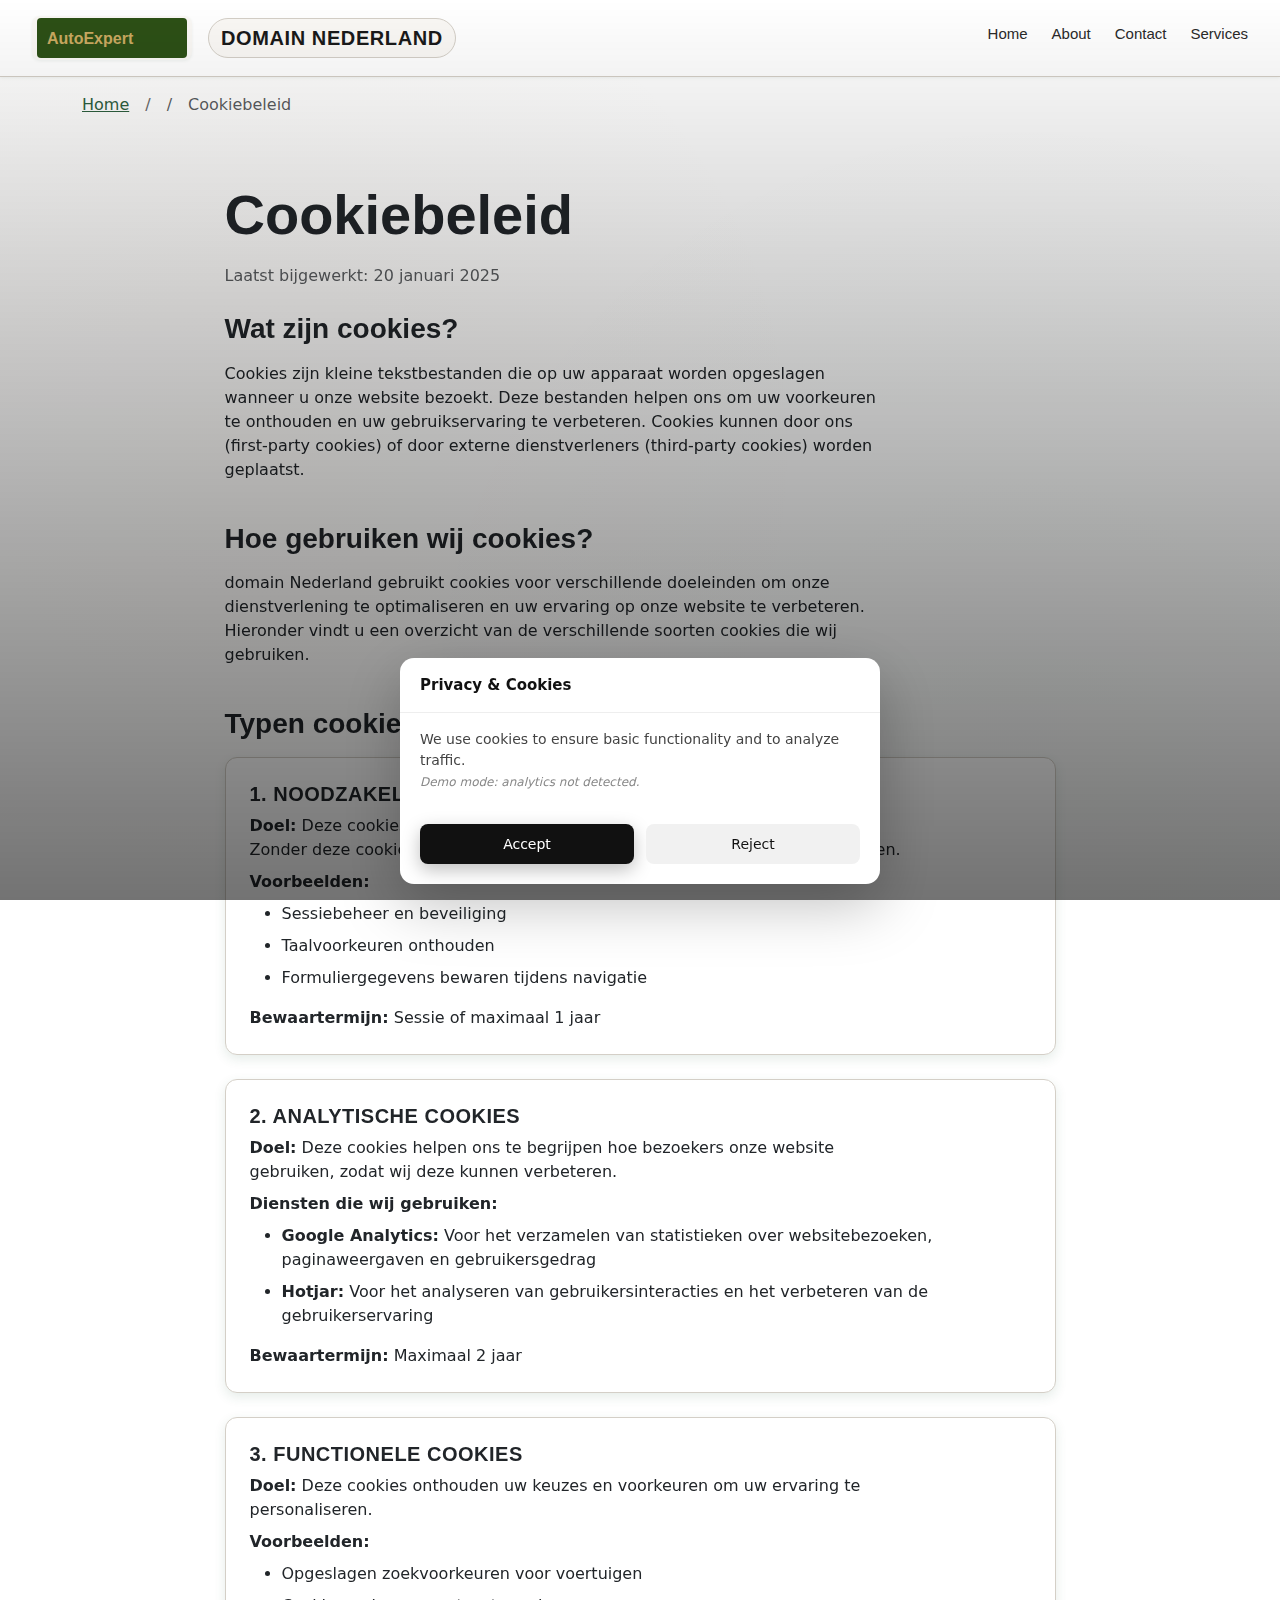
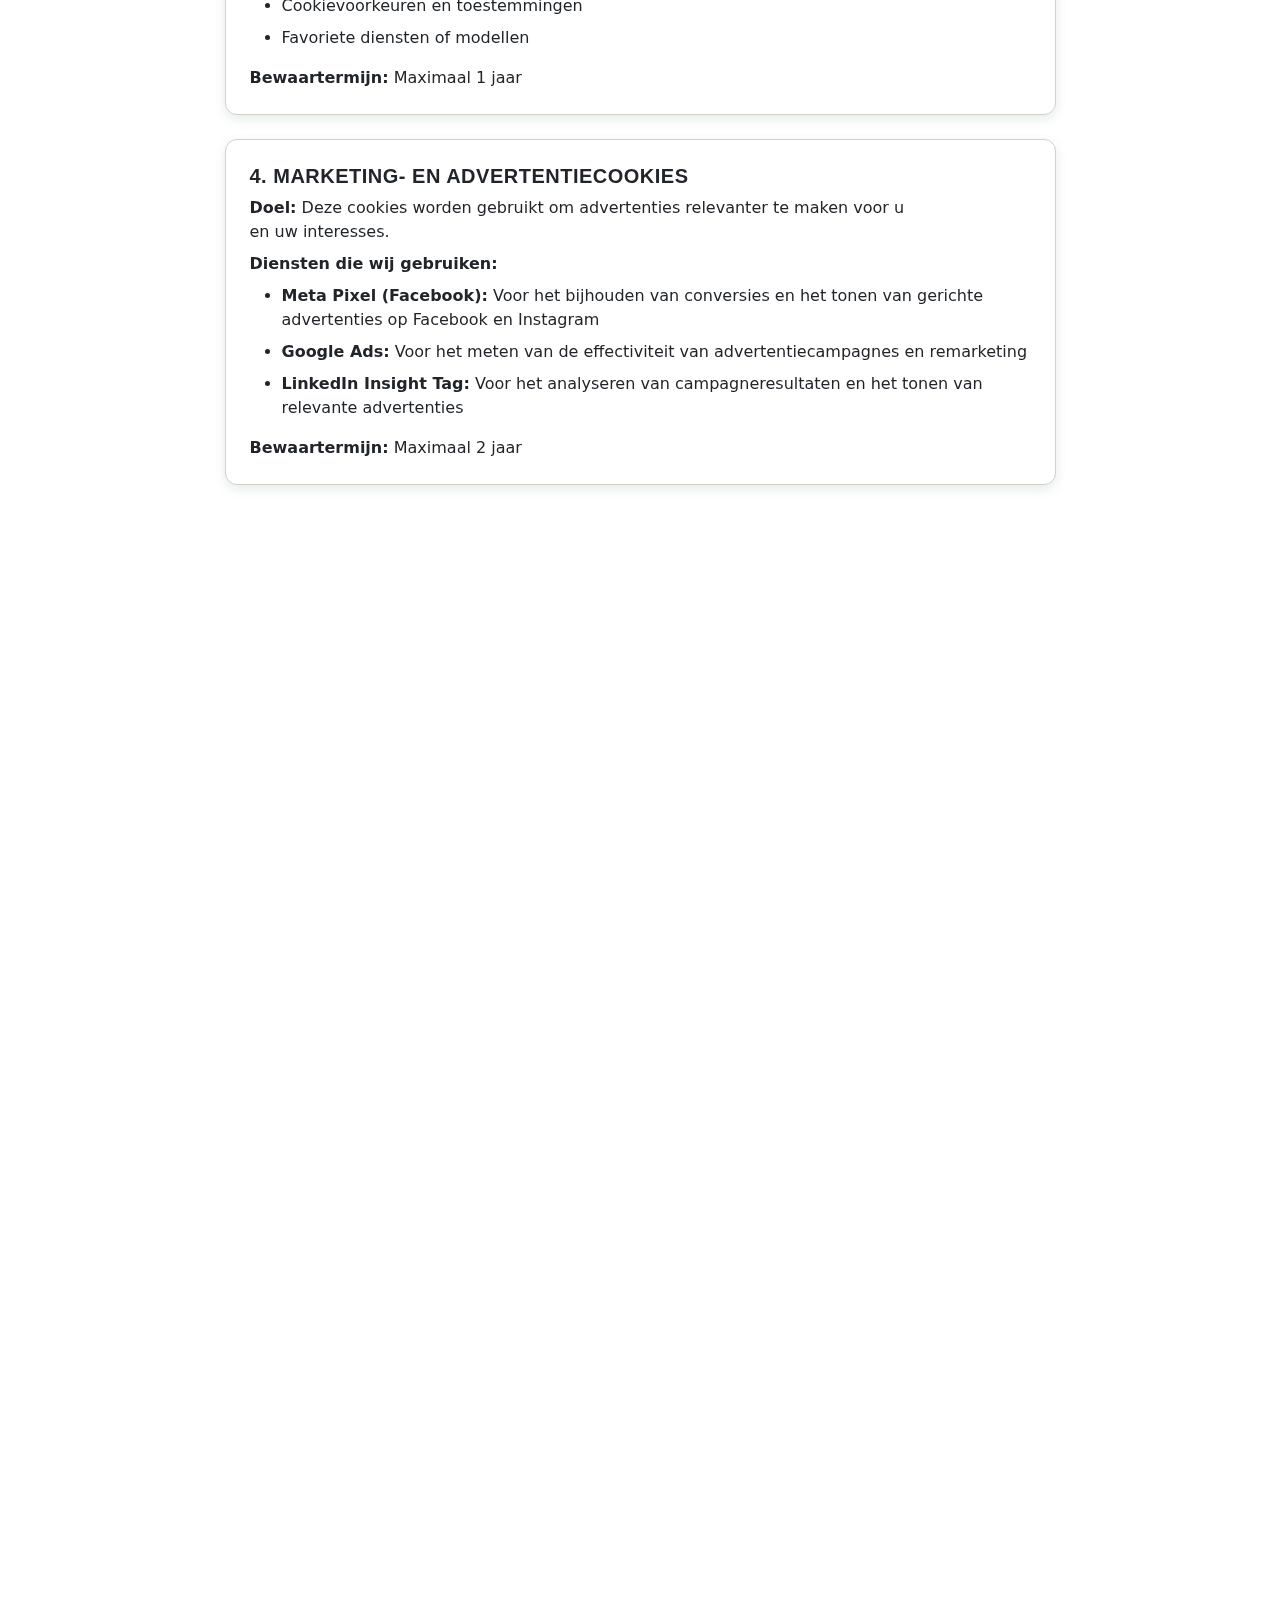
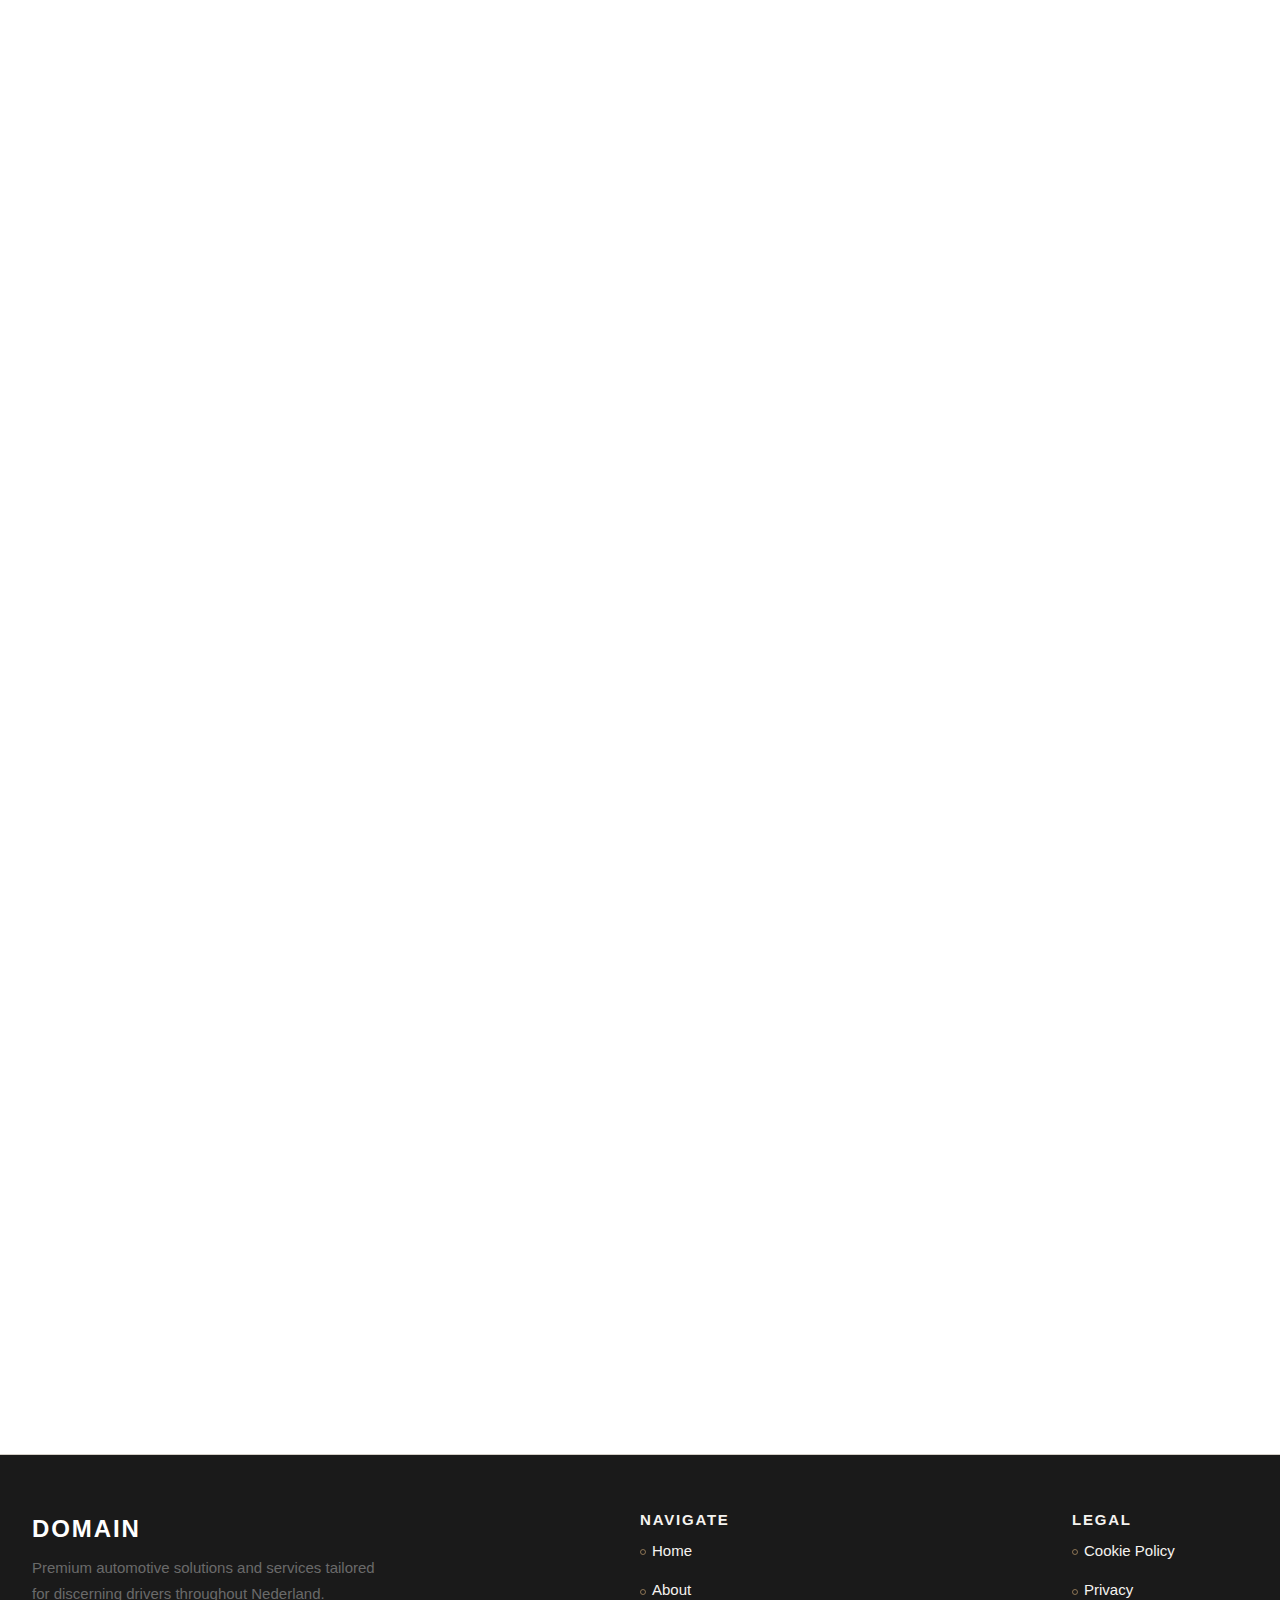
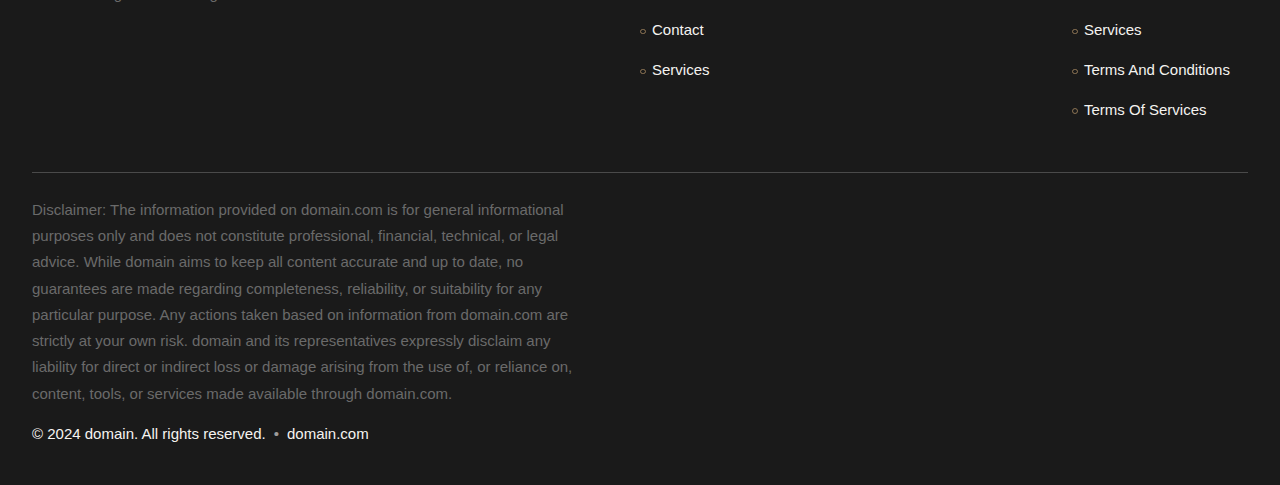
<file: cookie_policy.html>
<!DOCTYPE html><html lang="nl"><head>
<script type="application/ld+json">
{
  "@context": "https://schema.org",
  "@graph": [
    {
      "@type": "WebSite",
      "@id": "https://domain.com/#website",
      "url": "https://domain.com",
      "name": "domain"
    },
    {
      "@type": "Organization",
      "@id": "https://domain.com/#org",
      "name": "domain",
      "url": "https://domain.com"
    },
    {
      "@type": "WebPage",
      "@id": "https://domain.com/cookie_policy.html",
      "url": "https://domain.com/cookie_policy.html",
      "name": "domain",
      "isPartOf": {
        "@id": "https://domain.com/#website"
      },
      "inLanguage": "nl"
    }
  ]
}
</script>
  <meta charset="UTF-8">
  <meta name="viewport" content="width=device-width, initial-scale=1.0">
  <meta name="description" content="Cookiebeleid van AutoExpert Nederland. Leer hoe wij cookies gebruiken om uw ervaring te verbeteren en onze diensten te optimaliseren.">
  <meta name="robots" content="index, follow">
  <meta property="og:title" content="Cookiebeleid - AutoExpert Nederland">
  <meta property="og:description" content="Cookiebeleid van AutoExpert Nederland. Leer hoe wij cookies gebruiken om uw ervaring te verbeteren en onze diensten te optimaliseren.">
  <meta property="og:type" content="website">
  <meta property="og:url" content="https://domain.com/cookie_policy.html">
  <meta property="og:image" content="https://images.unsplash.com/photo-1492144534655-ae79c964c9d7?w=1200&amp;h=630&amp;fit=crop">
  <link rel="canonical" href="https://domain.com/cookie_policy.html">
  <title>Cookiebeleid - domain Nederland</title>
  <link rel="stylesheet" href="style.css">
  <link rel="icon" type="image/png" href="/favicon.png">
  <link rel="apple-touch-icon" href="/apple-touch-icon.png">
   <link rel="stylesheet" href="https://cdn.jsdelivr.net/npm/bootstrap@5.3.3/dist/css/bootstrap.min.css" integrity="sha384-QWTKZyjpPEjISv5WaRU9OFeRpok6YctnYmDr5pNlyT2bRjXh0JMhjY6hW+ALEwIH" crossorigin="anonymous">
  <link rel="stylesheet" href="https://unpkg.com/aos@2.3.4/dist/aos.css">
<link rel="stylesheet" href="./header-footer.css">
</head>
 <body>
  <header class="dr-header" aria-label="Primary">
  <div class="dr-header-inner">
    <div class="dr-header-brand">
      <div class="dr-header-logo" aria-hidden="true">
        <svg class="c-logo__img" width="150" height="40" viewBox="0 0 150 40" fill="none" xmlns="http://www.w3.org/2000/svg" aria-label="AutoExpert Nederland">
       <rect width="150" height="40" rx="4" fill="#2d5016"></rect> <text x="10" y="26" font-family="sans-serif" font-size="16" font-weight="700" fill="#c9a961">AutoExpert</text>
      </svg>
      </div>
      <div class="dr-header-brand-text" aria-label="domain Nederland">domain Nederland</div>
    </div>

    <nav class="dr-nav" aria-label="Main navigation">
      <ul class="dr-nav-list">
        <li class="dr-nav-item"><a class="dr-nav-link" href="./index.html">Home</a></li>
        <li class="dr-nav-item"><a class="dr-nav-link" href="./about.html">About</a></li>
        <li class="dr-nav-item"><a class="dr-nav-link" href="./contact.html">Contact</a></li>
        <li class="dr-nav-item"><a class="dr-nav-link" href="./services.html">Services</a></li>
      </ul>
    </nav>

    <button class="dr-header-burger" type="button" aria-label="Toggle navigation" aria-expanded="false" aria-controls="dr-header-menu">
      <span class="dr-burger-bar"></span>
      <span class="dr-burger-bar"></span>
      <span class="dr-burger-bar"></span>
    </button>
  </div>

  <div class="dr-header-menu" id="dr-header-menu">
    <nav class="dr-nav-mobile" aria-label="Mobile navigation">
      <ul class="dr-nav-mobile-list">
        <li class="dr-nav-mobile-item"><a class="dr-nav-mobile-link" href="./index.html">Home</a></li>
        <li class="dr-nav-mobile-item"><a class="dr-nav-mobile-link" href="./about.html">About</a></li>
        <li class="dr-nav-mobile-item"><a class="dr-nav-mobile-link" href="./contact.html">Contact</a></li>
        <li class="dr-nav-mobile-item"><a class="dr-nav-mobile-link" href="./services.html">Services</a></li>
      </ul>
    </nav>
  </div>
</header>
  <main>
   <nav aria-label="breadcrumb" class="py-3">
    <div class="container">
     <ol class="breadcrumb mb-0">
      <li class="breadcrumb-item"><a href="/">Home</a></li>
      <li class="breadcrumb-item active" aria-current="page">Cookiebeleid</li>
     </ol>
    </div>
   </nav>
   <section class="l-section py-4 py-md-5">
    <div class="container">
     <div class="row justify-content-center">
      <div class="col-12 col-lg-10 col-xl-9">
       <h1 class="display-4 fw-bold mb-3" data-aos="fade-up">Cookiebeleid</h1>
       <p class="text-muted mb-4" data-aos="fade-up" data-aos-delay="100">Laatst bijgewerkt: 20 januari 2025</p>
       <div class="content-block" data-aos="fade-up" data-aos-delay="200">
        <h2 class="h3 fw-semibold mb-3">Wat zijn cookies?</h2>
        <p class="mb-4">Cookies zijn kleine tekstbestanden die op uw apparaat worden opgeslagen wanneer u onze website bezoekt. Deze bestanden helpen ons om uw voorkeuren te onthouden en uw gebruikservaring te verbeteren. Cookies kunnen door ons (first-party cookies) of door externe dienstverleners (third-party cookies) worden geplaatst.</p>
       </div>
       <div class="content-block" data-aos="fade-up" data-aos-delay="250">
        <h2 class="h3 fw-semibold mb-3">Hoe gebruiken wij cookies?</h2>
        <p class="mb-4">domain Nederland gebruikt cookies voor verschillende doeleinden om onze dienstverlening te optimaliseren en uw ervaring op onze website te verbeteren. Hieronder vindt u een overzicht van de verschillende soorten cookies die wij gebruiken.</p>
       </div>
       <div class="content-block" data-aos="fade-up" data-aos-delay="300">
        <h2 class="h3 fw-semibold mb-3">Typen cookies die wij gebruiken</h2>
        <div class="c-card mb-4 p-4">
         <h3 class="h5 fw-semibold mb-2">1. Noodzakelijke cookies</h3>
         <p class="mb-2"><strong>Doel:</strong> Deze cookies zijn essentieel voor het functioneren van onze website. Zonder deze cookies kunnen bepaalde delen van de website niet correct werken.</p>
         <p class="mb-2"><strong>Voorbeelden:</strong></p>
         <ul class="mb-2">
          <li>Sessiebeheer en beveiliging</li>
          <li>Taalvoorkeuren onthouden</li>
          <li>Formuliergegevens bewaren tijdens navigatie</li>
         </ul>
         <p class="mb-0"><strong>Bewaartermijn:</strong> Sessie of maximaal 1 jaar</p>
        </div>
        <div class="c-card mb-4 p-4">
         <h3 class="h5 fw-semibold mb-2">2. Analytische cookies</h3>
         <p class="mb-2"><strong>Doel:</strong> Deze cookies helpen ons te begrijpen hoe bezoekers onze website gebruiken, zodat wij deze kunnen verbeteren.</p>
         <p class="mb-2"><strong>Diensten die wij gebruiken:</strong></p>
         <ul class="mb-2">
          <li><strong>Google Analytics:</strong> Voor het verzamelen van statistieken over websitebezoeken, paginaweergaven en gebruikersgedrag</li>
          <li><strong>Hotjar:</strong> Voor het analyseren van gebruikersinteracties en het verbeteren van de gebruikerservaring</li>
         </ul>
         <p class="mb-0"><strong>Bewaartermijn:</strong> Maximaal 2 jaar</p>
        </div>
        <div class="c-card mb-4 p-4">
         <h3 class="h5 fw-semibold mb-2">3. Functionele cookies</h3>
         <p class="mb-2"><strong>Doel:</strong> Deze cookies onthouden uw keuzes en voorkeuren om uw ervaring te personaliseren.</p>
         <p class="mb-2"><strong>Voorbeelden:</strong></p>
         <ul class="mb-2">
          <li>Opgeslagen zoekvoorkeuren voor voertuigen</li>
          <li>Cookievoorkeuren en toestemmingen</li>
          <li>Favoriete diensten of modellen</li>
         </ul>
         <p class="mb-0"><strong>Bewaartermijn:</strong> Maximaal 1 jaar</p>
        </div>
        <div class="c-card mb-4 p-4">
         <h3 class="h5 fw-semibold mb-2">4. Marketing- en advertentiecookies</h3>
         <p class="mb-2"><strong>Doel:</strong> Deze cookies worden gebruikt om advertenties relevanter te maken voor u en uw interesses.</p>
         <p class="mb-2"><strong>Diensten die wij gebruiken:</strong></p>
         <ul class="mb-2">
          <li><strong>Meta Pixel (Facebook):</strong> Voor het bijhouden van conversies en het tonen van gerichte advertenties op Facebook en Instagram</li>
          <li><strong>Google Ads:</strong> Voor het meten van de effectiviteit van advertentiecampagnes en remarketing</li>
          <li><strong>LinkedIn Insight Tag:</strong> Voor het analyseren van campagneresultaten en het tonen van relevante advertenties</li>
         </ul>
         <p class="mb-0"><strong>Bewaartermijn:</strong> Maximaal 2 jaar</p>
        </div>
       </div>
       <div class="content-block" data-aos="fade-up" data-aos-delay="350">
        <h2 class="h3 fw-semibold mb-3">Cookies van derden</h2>
        <p class="mb-3">Naast onze eigen cookies kunnen ook externe partijen cookies plaatsen wanneer u onze website bezoekt. Deze partijen hebben hun eigen privacybeleid voor het verwerken van cookies:</p>
        <ul class="mb-4">
         <li><strong>Google LLC:</strong> <a href="https://policies.google.com/privacy" target="_blank" rel="noopener noreferrer" class="text-decoration-none">Google Privacybeleid</a></li>
         <li><strong>Meta Platforms Ireland Limited:</strong> <a href="https://www.facebook.com/privacy/explanation" target="_blank" rel="noopener noreferrer" class="text-decoration-none">Meta Privacybeleid</a></li>
         <li><strong>LinkedIn Corporation:</strong> <a href="https://www.linkedin.com/legal/privacy-policy" target="_blank" rel="noopener noreferrer" class="text-decoration-none">LinkedIn Privacybeleid</a></li>
         <li><strong>Hotjar Ltd:</strong> <a href="https://www.hotjar.com/legal/policies/privacy/" target="_blank" rel="noopener noreferrer" class="text-decoration-none">Hotjar Privacybeleid</a></li>
        </ul>
       </div>
       <div class="content-block" data-aos="fade-up" data-aos-delay="400">
        <h2 class="h3 fw-semibold mb-3">Uw toestemming</h2>
        <p class="mb-3">Bij uw eerste bezoek aan onze website vragen wij u om toestemming voor het plaatsen van niet-noodzakelijke cookies. U kunt uw voorkeuren op elk moment aanpassen of uw toestemming intrekken.</p>
        <p class="mb-4">Voor noodzakelijke cookies is geen toestemming vereist, aangezien deze essentieel zijn voor het functioneren van de website.</p>
       </div>
       <div class="content-block" data-aos="fade-up" data-aos-delay="450">
        <h2 class="h3 fw-semibold mb-3">Cookies beheren en verwijderen</h2>
        <p class="mb-3">U heeft volledige controle over het gebruik van cookies. U kunt cookies op verschillende manieren beheren:</p>
        <h4 class="h6 fw-semibold mb-2">Via uw browserinstellingen</h4>
        <p class="mb-3">De meeste browsers staan u toe om cookies te bekijken, te blokkeren of te verwijderen. Raadpleeg de helpfunctie van uw browser voor instructies:</p>
        <ul class="mb-4">
         <li><a href="https://support.google.com/chrome/answer/95647" target="_blank" rel="noopener noreferrer" class="text-decoration-none">Google Chrome</a></li>
         <li><a href="https://support.mozilla.org/nl/kb/cookies-verwijderen-gegevens-wissen-websites-opgeslagen" target="_blank" rel="noopener noreferrer" class="text-decoration-none">Mozilla Firefox</a></li>
         <li><a href="https://support.apple.com/nl-nl/guide/safari/sfri11471/mac" target="_blank" rel="noopener noreferrer" class="text-decoration-none">Apple Safari</a></li>
         <li><a href="https://support.microsoft.com/nl-nl/microsoft-edge/cookies-verwijderen-in-microsoft-edge-63947406-40ac-c3b8-57b9-2a946a29ae09" target="_blank" rel="noopener noreferrer" class="text-decoration-none">Microsoft Edge</a></li>
        </ul>
        <h4 class="h6 fw-semibold mb-2">Via cookievoorkeuren op onze website</h4>
        <p class="mb-3">U kunt uw cookievoorkeuren op elk moment aanpassen via de cookiebanner of via de instellingen op onze website.</p>
        <h4 class="h6 fw-semibold mb-2">Opt-out voor advertentiecookies</h4>
        <p class="mb-3">Voor specifieke advertentiediensten kunt u zich ook afmelden via:</p>
        <ul class="mb-4">
         <li><a href="https://www.youronlinechoices.com/nl/" target="_blank" rel="noopener noreferrer" class="text-decoration-none">Your Online Choices</a></li>
         <li><a href="https://optout.aboutads.info/" target="_blank" rel="noopener noreferrer" class="text-decoration-none">Digital Advertising Alliance</a></li>
         <li><a href="https://adssettings.google.com/" target="_blank" rel="noopener noreferrer" class="text-decoration-none">Google Advertentie-instellingen</a></li>
        </ul>
        <div class="alert alert-warning" role="alert">
         <strong>Let op:</strong> Het uitschakelen of verwijderen van cookies kan de functionaliteit en gebruikservaring van onze website beïnvloeden. Sommige onderdelen van de website werken mogelijk niet correct zonder bepaalde cookies.
        </div>
       </div>
       <div class="content-block" data-aos="fade-up" data-aos-delay="500">
        <h2 class="h3 fw-semibold mb-3">Bewaartermijnen</h2>
        <p class="mb-3">De duur waarvoor cookies worden bewaard, verschilt per type cookie:</p>
        <ul class="mb-4">
         <li><strong>Sessiecookies:</strong> Worden verwijderd zodra u uw browser sluit</li>
         <li><strong>Permanente cookies:</strong> Blijven op uw apparaat totdat ze verlopen of door u worden verwijderd</li>
         <li><strong>Analytische cookies:</strong> Maximaal 2 jaar</li>
         <li><strong>Marketing cookies:</strong> Maximaal 2 jaar</li>
         <li><strong>Functionele cookies:</strong> Maximaal 1 jaar</li>
        </ul>
       </div>
       <div class="content-block" data-aos="fade-up" data-aos-delay="550">
        <h2 class="h3 fw-semibold mb-3">Juridische basis</h2>
        <p class="mb-3">Ons cookiebeleid is gebaseerd op de volgende wet- en regelgeving:</p>
        <ul class="mb-4">
         <li><strong>Algemene Verordening Gegevensbescherming (AVG/GDPR):</strong> Europese wetgeving voor de bescherming van persoonsgegevens</li>
         <li><strong>ePrivacy Richtlijn:</strong> Specifieke regels voor elektronische communicatie en cookies</li>
         <li><strong>Telecommunicatiewet:</strong> Nederlandse implementatie van de ePrivacy Richtlijn</li>
        </ul>
       </div>
       <div class="content-block" data-aos="fade-up" data-aos-delay="600">
        <h2 class="h3 fw-semibold mb-3">Wijzigingen in ons cookiebeleid</h2>
        <p class="mb-4">Wij kunnen dit cookiebeleid van tijd tot tijd bijwerken om wijzigingen in onze praktijken of om andere operationele, juridische of regelgevende redenen weer te geven. Wij raden u aan deze pagina regelmatig te controleren voor de meest recente informatie over ons gebruik van cookies.</p>
       </div>
       <div class="content-block" data-aos="fade-up" data-aos-delay="650">
        <h2 class="h3 fw-semibold mb-3">Meer informatie</h2>
        <p class="mb-3">Voor meer informatie over hoe wij uw persoonsgegevens verwerken, verwijzen wij u naar ons <a href="privacy.html" class="text-decoration-none">Privacybeleid</a>.</p>
        <p class="mb-4">Voor vragen over ons cookiebeleid of als u uw rechten wilt uitoefenen, kunt u contact met ons opnemen:</p>
        <div class="c-card p-4">
         <h3 class="h5 fw-semibold mb-3">Contact</h3>
         <p class="mb-2"><strong>domain Nederland</strong></p>
         <p class="mb-2">Herengracht 450
          <br>
          1017 CA Amsterdam
          <br>
          Nederland</p>
         <p class="mb-2"><strong>E-mail:</strong> <a href="mailto:info@domain.com" class="text-decoration-none">info@domain.com</a></p>
         <p class="mb-0"><strong>Telefoon:</strong> <a href="tel:+31207945632" class="text-decoration-none">+31 20 794 5632</a></p>
        </div>
       </div>
      </div>
     </div>
    </div>
   </section>
  </main>
  <footer class="dr-footer" aria-label="Footer">
  <div class="dr-footer-inner">
    <div class="dr-footer-main">
      <div class="dr-footer-brand-block">
        <div class="dr-footer-brand">domain</div>
        <p class="dr-footer-tagline">Premium automotive solutions and services tailored for discerning drivers throughout Nederland.</p>
      </div>

      <div class="dr-footer-nav-block" aria-label="Footer navigation">
        <h2 class="dr-footer-heading">Navigate</h2>
        <nav class="dr-footer-nav" aria-label="Main navigation">
          <ul class="dr-footer-nav-list">
            <li class="dr-footer-nav-item"><a class="dr-footer-nav-link" href="./index.html">Home</a></li>
            <li class="dr-footer-nav-item"><a class="dr-footer-nav-link" href="./about.html">About</a></li>
            <li class="dr-footer-nav-item"><a class="dr-footer-nav-link" href="./contact.html">Contact</a></li>
            <li class="dr-footer-nav-item"><a class="dr-footer-nav-link" href="./services.html">Services</a></li>
          </ul>
        </nav>
      </div>

      <div class="dr-footer-legal-block" aria-label="Legal navigation">
        <h2 class="dr-footer-heading">Legal</h2>
        <nav class="dr-footer-legal-nav" aria-label="Legal pages">
          <ul class="dr-footer-legal-list">
            <li class="dr-footer-legal-item"><a class="dr-footer-legal-link" href="./cookie_policy.html">Cookie Policy</a></li>
            <li class="dr-footer-legal-item"><a class="dr-footer-legal-link" href="./privacy.html">Privacy</a></li>
            <li class="dr-footer-legal-item"><a class="dr-footer-legal-link" href="./services.html">Services</a></li>
            <li class="dr-footer-legal-item"><a class="dr-footer-legal-link" href="./terms_and_conditions.html">Terms And Conditions</a></li>
            <li class="dr-footer-legal-item"><a class="dr-footer-legal-link" href="./terms_of_services.html">Terms Of Services</a></li>
          </ul>
        </nav>
      </div>
    </div>

    <div class="dr-footer-bottom">
      <p class="dr-footer-disclaimer">
        Disclaimer: The information provided on domain.com is for general informational purposes only and does not constitute professional, financial, technical, or legal advice. While domain aims to keep all content accurate and up to date, no guarantees are made regarding completeness, reliability, or suitability for any particular purpose. Any actions taken based on information from domain.com are strictly at your own risk. domain and its representatives expressly disclaim any liability for direct or indirect loss or damage arising from the use of, or reliance on, content, tools, or services made available through domain.com.
      </p>
      <p class="dr-footer-meta">
        <span class="dr-footer-meta-item">© <span class="dr-footer-meta-year">2024</span> domain. All rights reserved.</span>
        <span class="dr-footer-meta-separator">•</span>
        <span class="dr-footer-meta-item">domain.com</span>
      </p>
    </div>
  </div>
</footer>
  <script src="script.js" defer=""></script>
 
  <script src="https://unpkg.com/aos@2.3.4/dist/aos.js"></script>
  <script>
if (typeof AOS !== "undefined" && !window.__AOS_INITIALIZED__) {
  AOS.init({ once: true, duration: 700, easing: "ease-out-cubic" });
  window.__AOS_INITIALIZED__ = true;
}
</script>
<script src="./header-footer.js"></script>
<script src="./consent.js"></script>
</body></html>
</file>
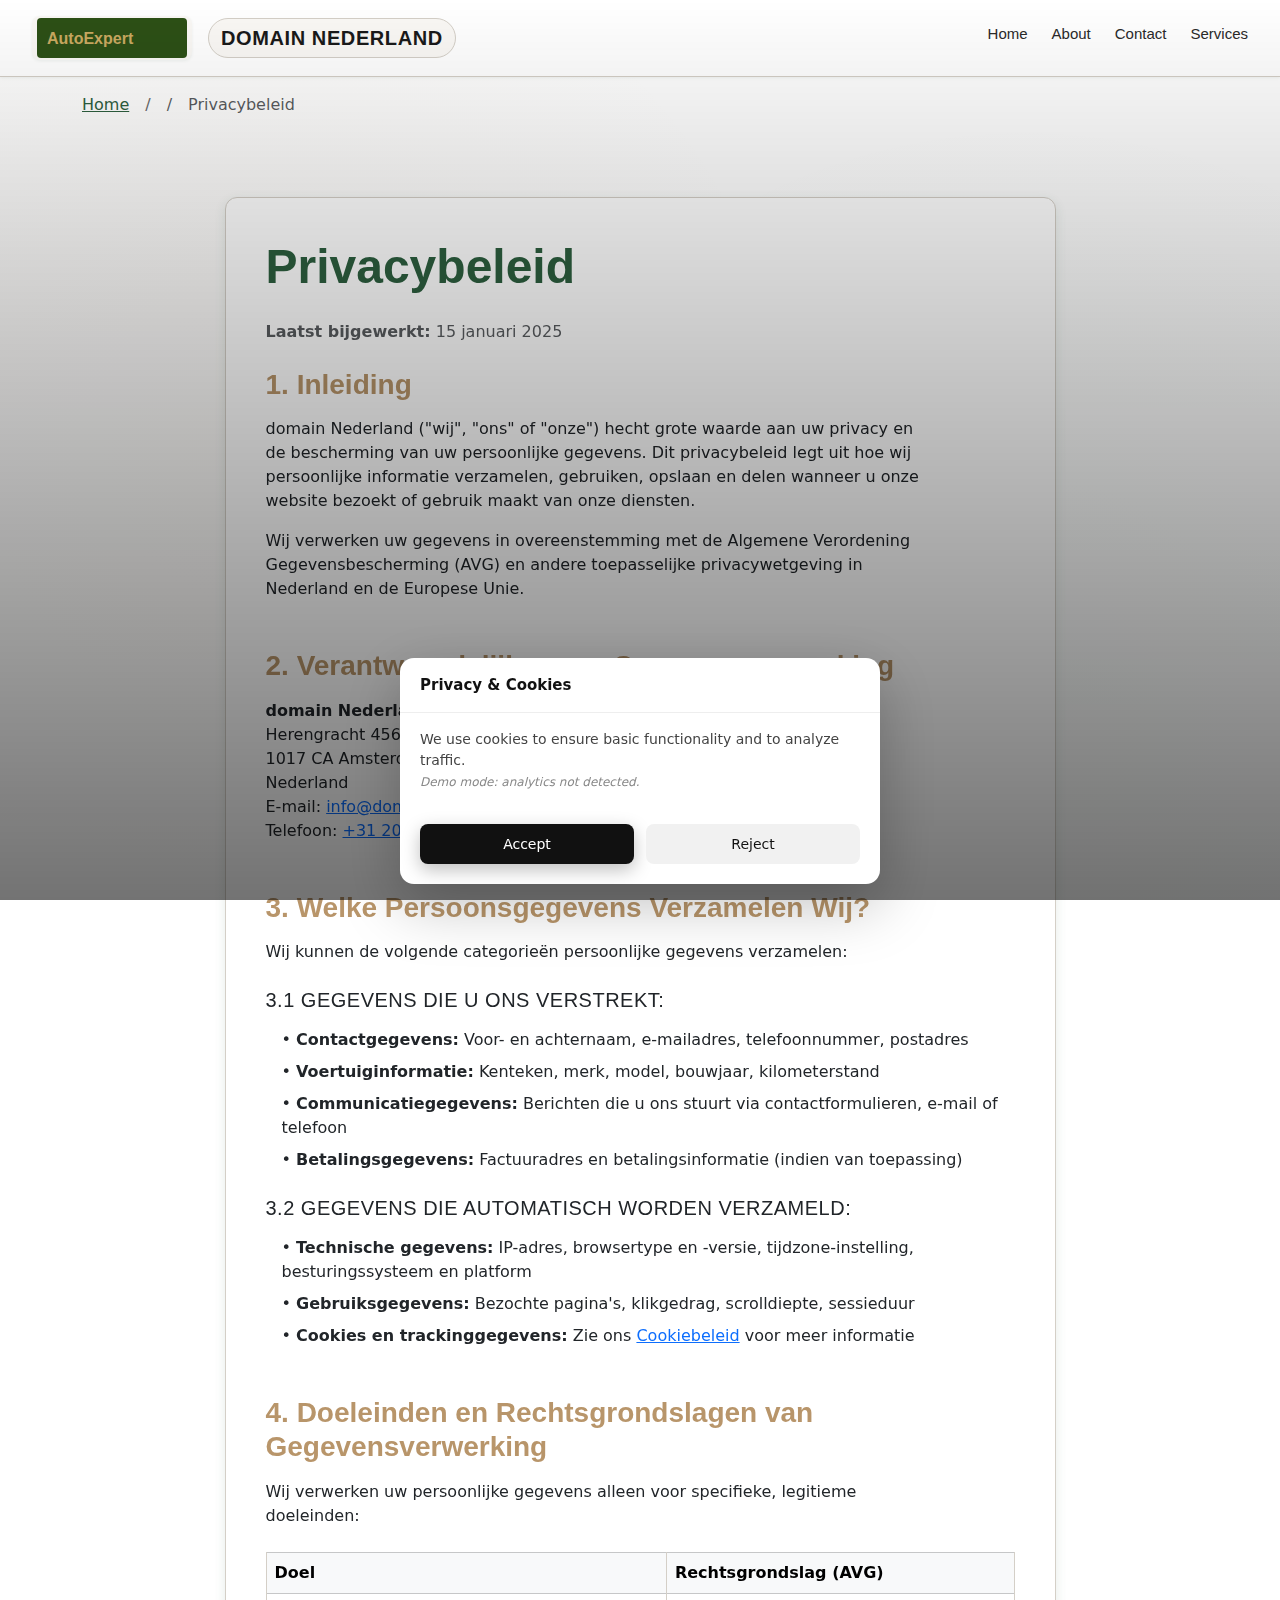
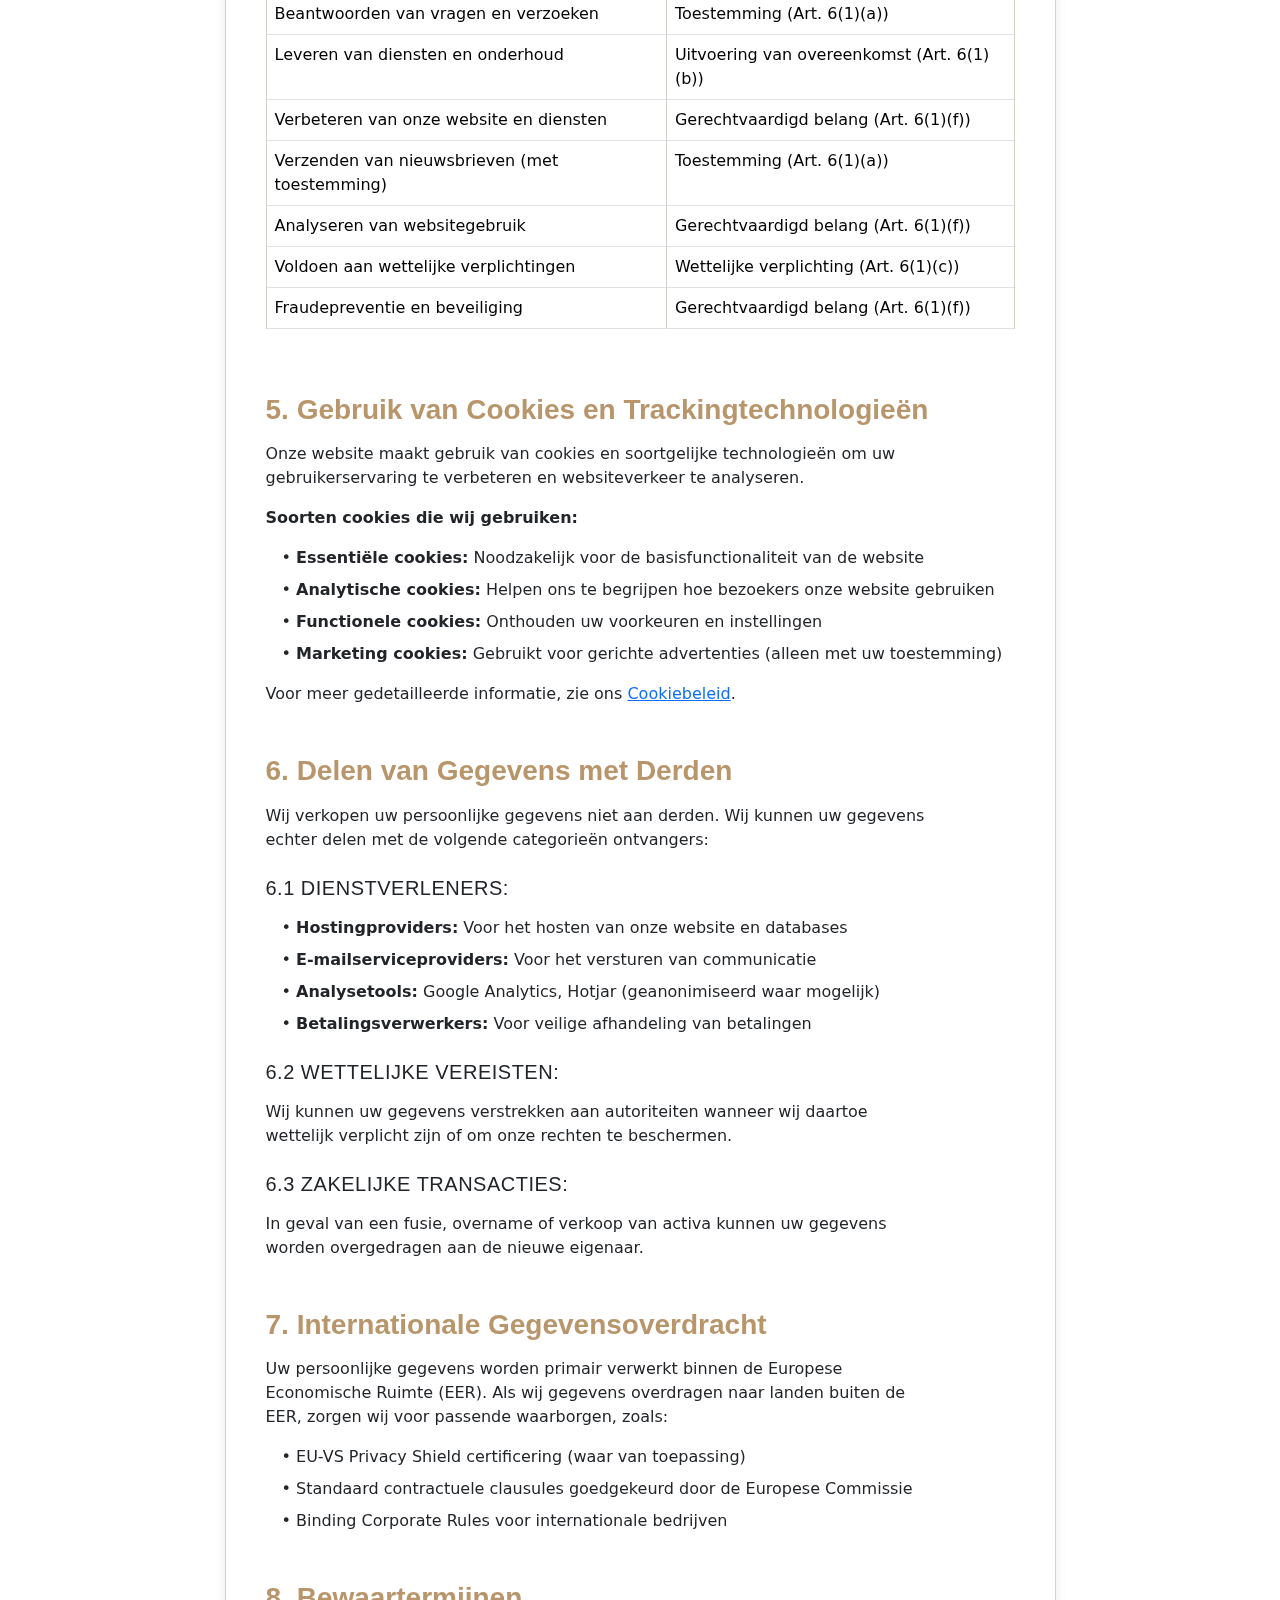
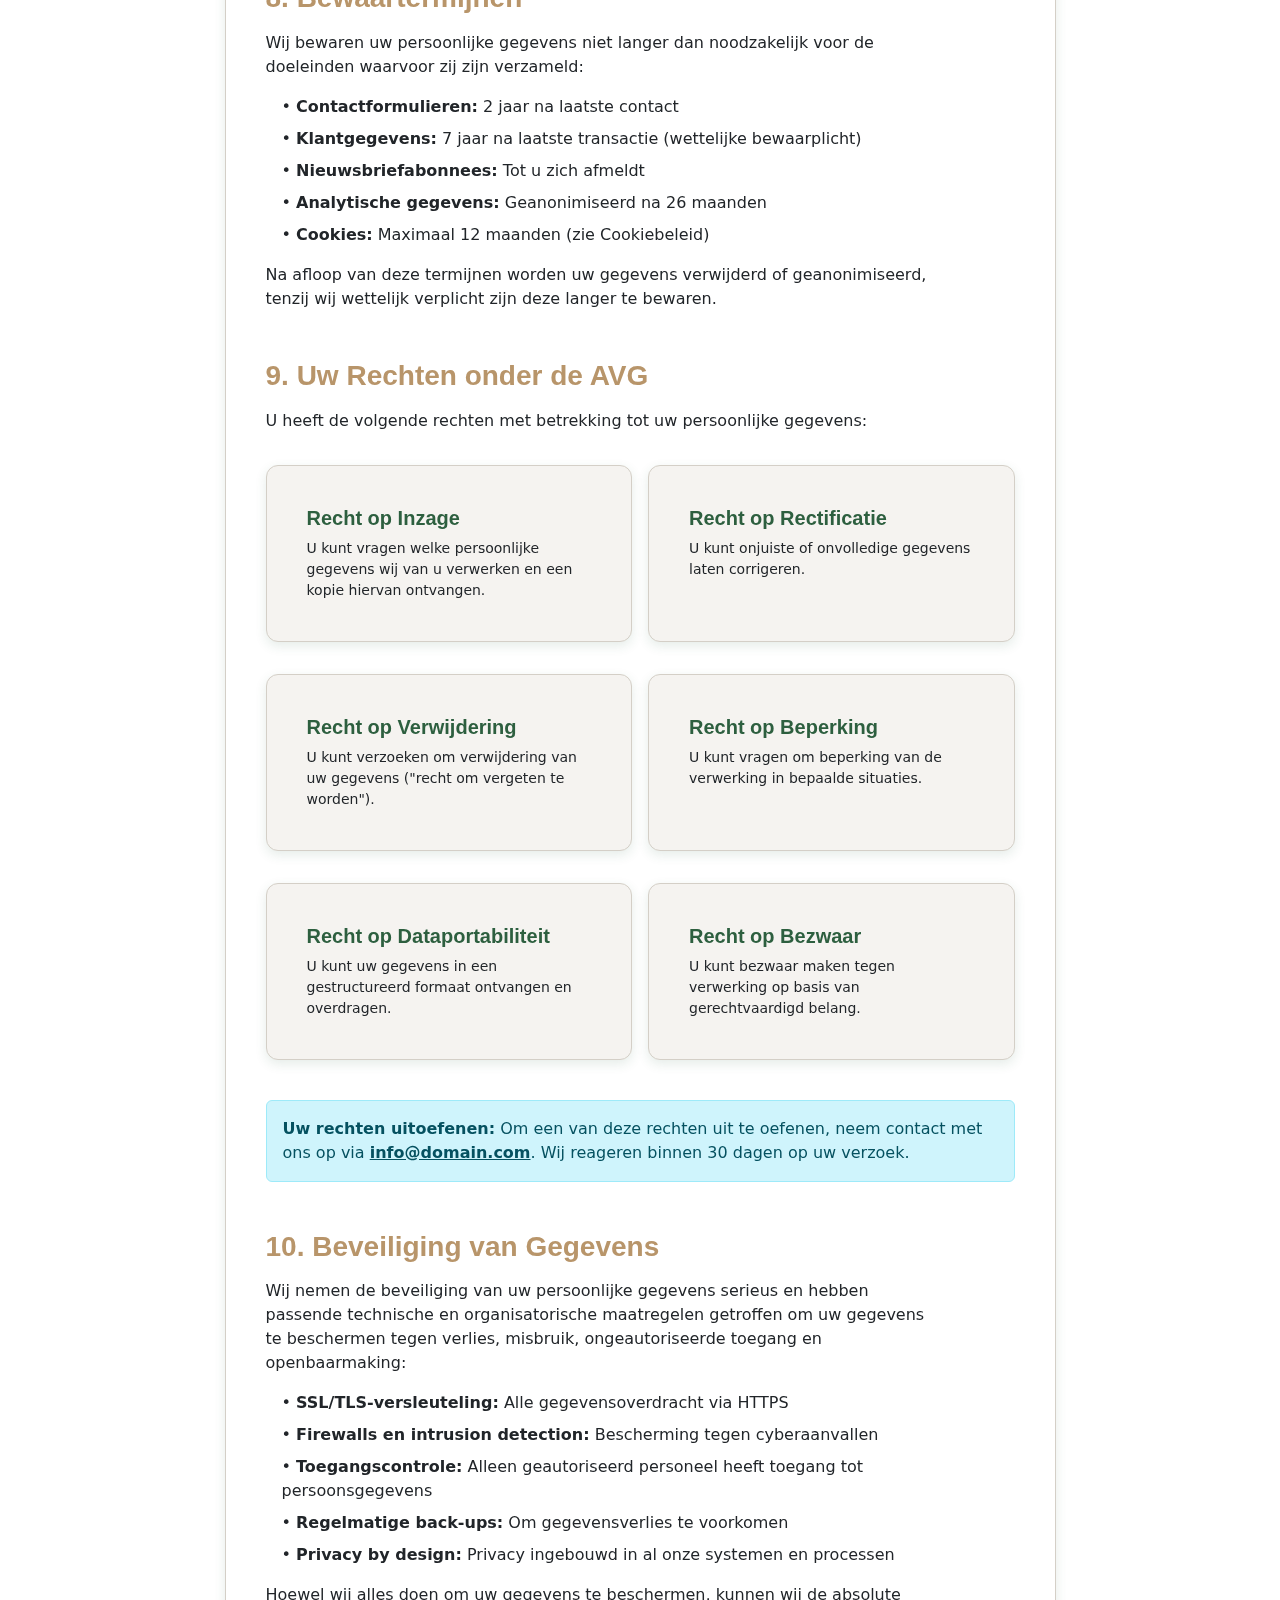
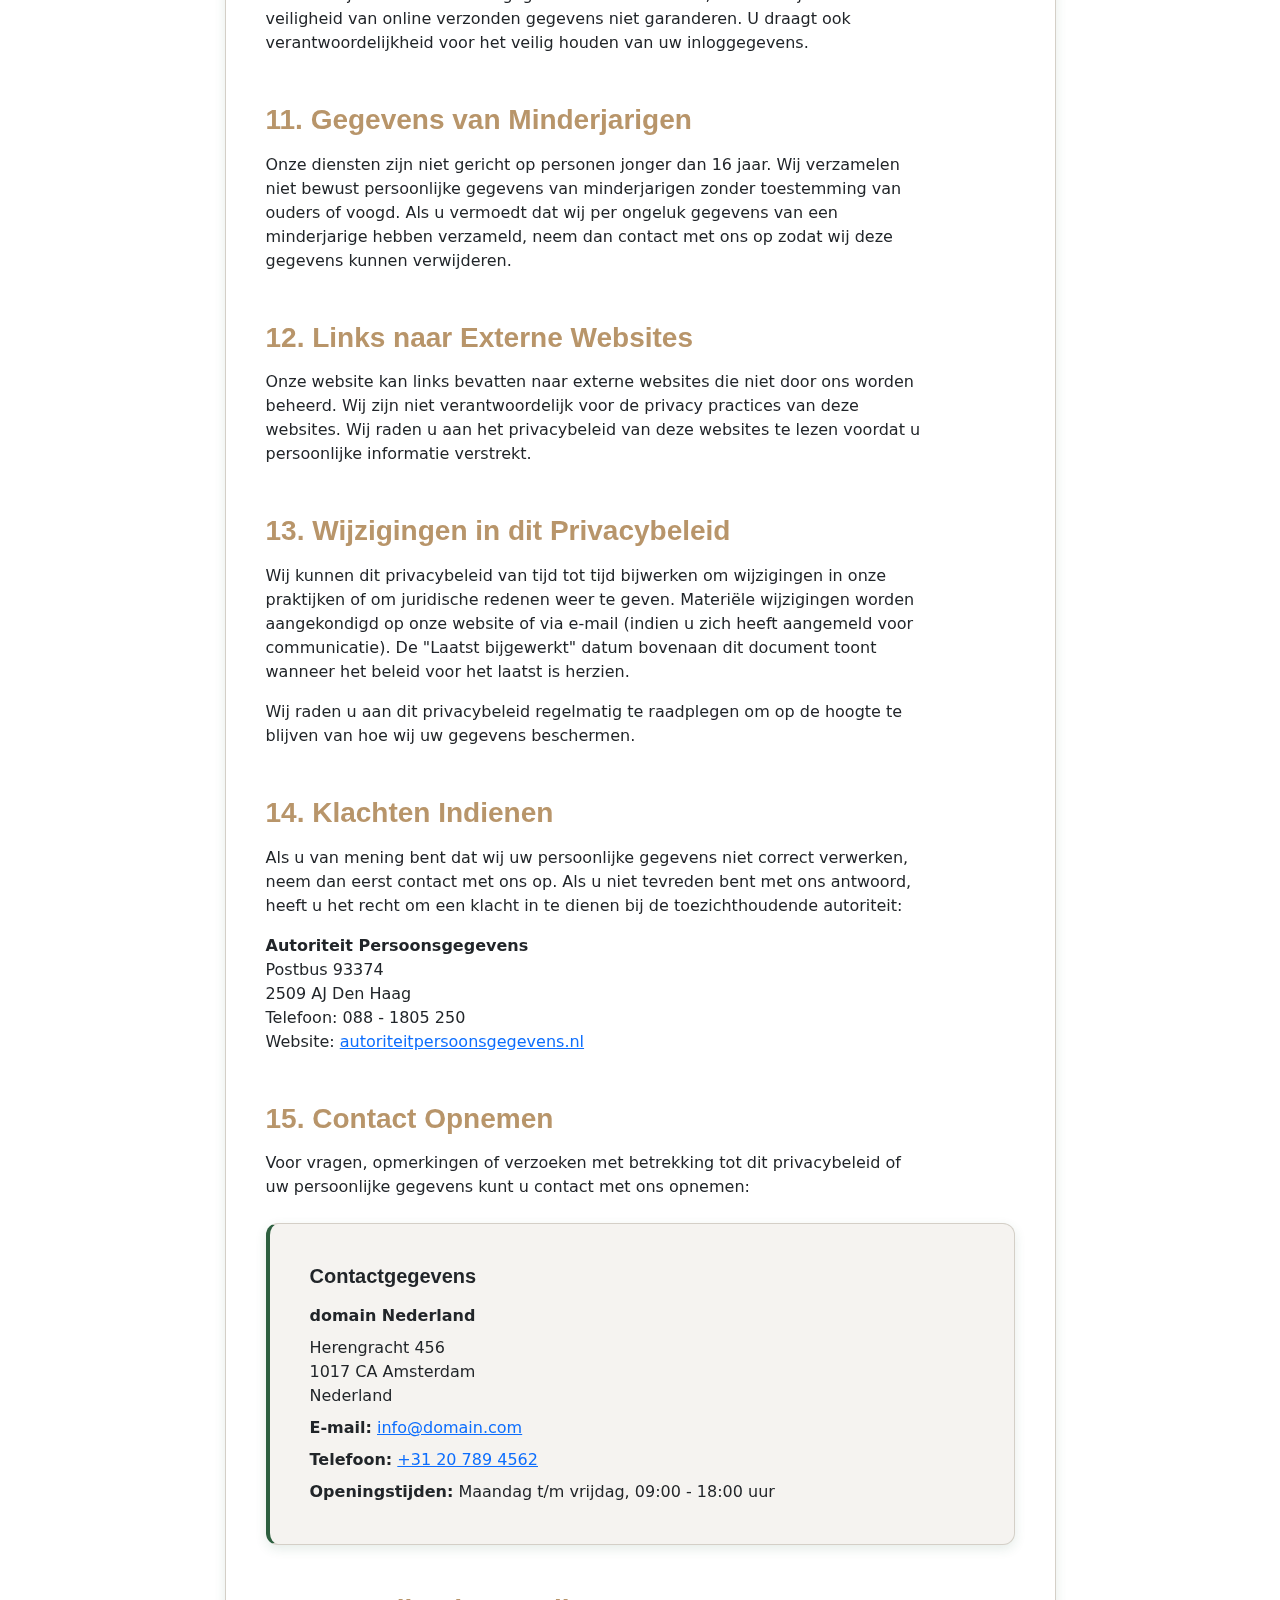
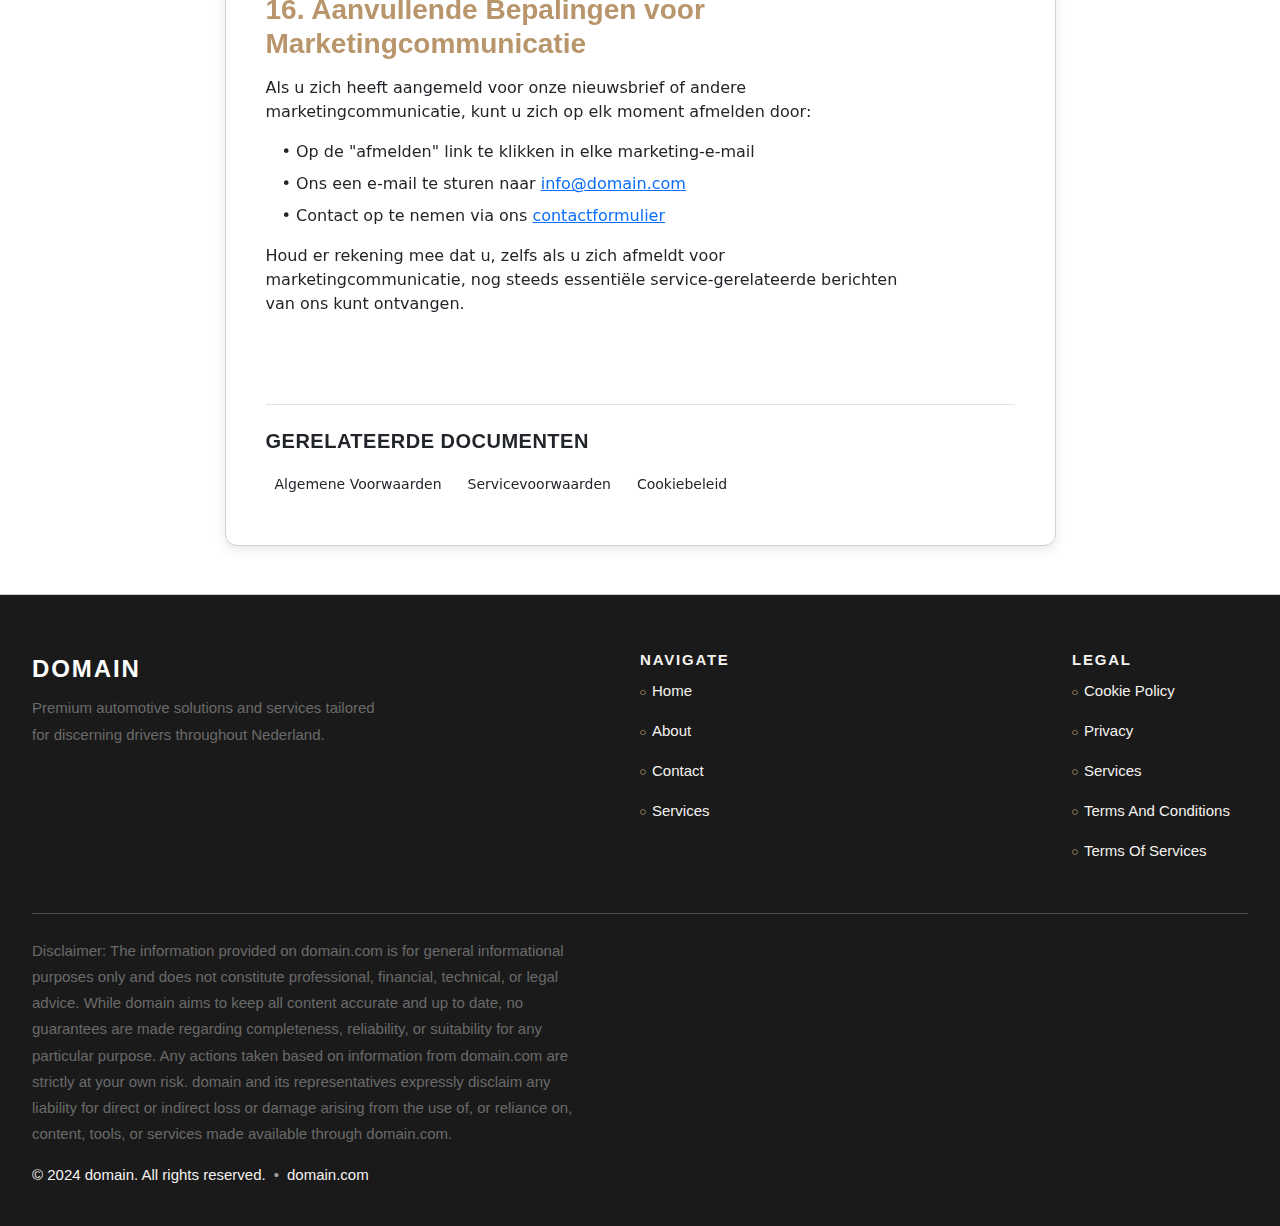
<file: privacy.html>
<!DOCTYPE html><html lang="nl"><head>
<script type="application/ld+json">
{
  "@context": "https://schema.org",
  "@graph": [
    {
      "@type": "WebSite",
      "@id": "https://domain.com/#website",
      "url": "https://domain.com",
      "name": "domain"
    },
    {
      "@type": "Organization",
      "@id": "https://domain.com/#org",
      "name": "domain",
      "url": "https://domain.com"
    },
    {
      "@type": "WebPage",
      "@id": "https://domain.com/privacy.html",
      "url": "https://domain.com/privacy.html",
      "name": "domain",
      "isPartOf": {
        "@id": "https://domain.com/#website"
      },
      "inLanguage": "nl"
    }
  ]
}
</script>
  <meta charset="UTF-8">
  <meta name="viewport" content="width=device-width, initial-scale=1.0">
  <meta name="description" content="Privacybeleid van AutoCare Nederland - Lees hoe wij uw persoonlijke gegevens verzamelen, gebruiken en beschermen in overeenstemming met AVG wetgeving.">
  <meta name="robots" content="index, follow">
  <meta property="og:title" content="Privacybeleid - AutoCare Nederland">
  <meta property="og:description" content="Privacybeleid van AutoCare Nederland - Lees hoe wij uw persoonlijke gegevens verzamelen, gebruiken en beschermen.">
  <meta property="og:type" content="website">
  <meta property="og:url" content="https://domain.com/privacy.html">
  <meta property="og:image" content="https://domain.com/og-image.jpg">
  <link rel="canonical" href="https://domain.com/privacy.html">
  <title>Privacybeleid - domain Nederland</title>
  <link rel="stylesheet" href="style.css">
  <link rel="icon" type="image/png" href="/favicon.png">
  <link rel="apple-touch-icon" href="/apple-touch-icon.png">
   <link rel="stylesheet" href="https://cdn.jsdelivr.net/npm/bootstrap@5.3.3/dist/css/bootstrap.min.css" integrity="sha384-QWTKZyjpPEjISv5WaRU9OFeRpok6YctnYmDr5pNlyT2bRjXh0JMhjY6hW+ALEwIH" crossorigin="anonymous">
  <link rel="stylesheet" href="https://unpkg.com/aos@2.3.4/dist/aos.css">
<link rel="stylesheet" href="./header-footer.css">
</head>
 <body>
  <header class="dr-header" aria-label="Primary">
  <div class="dr-header-inner">
    <div class="dr-header-brand">
      <div class="dr-header-logo" aria-hidden="true">
        <svg class="c-logo__img" width="150" height="40" viewBox="0 0 150 40" fill="none" xmlns="http://www.w3.org/2000/svg" aria-label="AutoExpert Nederland">
       <rect width="150" height="40" rx="4" fill="#2d5016"></rect> <text x="10" y="26" font-family="sans-serif" font-size="16" font-weight="700" fill="#c9a961">AutoExpert</text>
      </svg>
      </div>
      <div class="dr-header-brand-text" aria-label="domain Nederland">domain Nederland</div>
    </div>

    <nav class="dr-nav" aria-label="Main navigation">
      <ul class="dr-nav-list">
        <li class="dr-nav-item"><a class="dr-nav-link" href="./index.html">Home</a></li>
        <li class="dr-nav-item"><a class="dr-nav-link" href="./about.html">About</a></li>
        <li class="dr-nav-item"><a class="dr-nav-link" href="./contact.html">Contact</a></li>
        <li class="dr-nav-item"><a class="dr-nav-link" href="./services.html">Services</a></li>
      </ul>
    </nav>

    <button class="dr-header-burger" type="button" aria-label="Toggle navigation" aria-expanded="false" aria-controls="dr-header-menu">
      <span class="dr-burger-bar"></span>
      <span class="dr-burger-bar"></span>
      <span class="dr-burger-bar"></span>
    </button>
  </div>

  <div class="dr-header-menu" id="dr-header-menu">
    <nav class="dr-nav-mobile" aria-label="Mobile navigation">
      <ul class="dr-nav-mobile-list">
        <li class="dr-nav-mobile-item"><a class="dr-nav-mobile-link" href="./index.html">Home</a></li>
        <li class="dr-nav-mobile-item"><a class="dr-nav-mobile-link" href="./about.html">About</a></li>
        <li class="dr-nav-mobile-item"><a class="dr-nav-mobile-link" href="./contact.html">Contact</a></li>
        <li class="dr-nav-mobile-item"><a class="dr-nav-mobile-link" href="./services.html">Services</a></li>
      </ul>
    </nav>
  </div>
</header>
  <main>
   <nav class="container py-3" aria-label="breadcrumb">
    <ol class="breadcrumb">
     <li class="breadcrumb-item"><a href="/">Home</a></li>
     <li class="breadcrumb-item active" aria-current="page">Privacybeleid</li>
    </ol>
   </nav>
   <section class="l-section py-4 py-md-5">
    <div class="container">
     <div class="row justify-content-center">
      <div class="col-lg-10 col-xl-9">
       <div class="c-card" data-aos="fade-up" data-aos-duration="600">
        <h1 class="display-5 fw-bold mb-4" style="color: var(--color-primary);">Privacybeleid</h1>
        <p class="text-muted mb-4"><strong>Laatst bijgewerkt:</strong> 15 januari 2025</p>
        <div class="privacy-content">
         <section class="mb-5">
          <h2 class="h3 fw-semibold mb-3" style="color: var(--color-secondary);">1. Inleiding</h2>
          <p>domain Nederland ("wij", "ons" of "onze") hecht grote waarde aan uw privacy en de bescherming van uw persoonlijke gegevens. Dit privacybeleid legt uit hoe wij persoonlijke informatie verzamelen, gebruiken, opslaan en delen wanneer u onze website bezoekt of gebruik maakt van onze diensten.</p>
          <p>Wij verwerken uw gegevens in overeenstemming met de Algemene Verordening Gegevensbescherming (AVG) en andere toepasselijke privacywetgeving in Nederland en de Europese Unie.</p>
         </section>
         <section class="mb-5">
          <h2 class="h3 fw-semibold mb-3" style="color: var(--color-secondary);">2. Verantwoordelijke voor Gegevensverwerking</h2>
          <p><strong>domain Nederland</strong>
           <br>
           Herengracht 456
           <br>
           1017 CA Amsterdam
           <br>
           Nederland
           <br>
           E-mail: <a href="mailto:info@domain.com">info@domain.com</a>
           <br>
           Telefoon: <a href="tel:+31207894562">+31 20 789 4562</a></p>
         </section>
         <section class="mb-5">
          <h2 class="h3 fw-semibold mb-3" style="color: var(--color-secondary);">3. Welke Persoonsgegevens Verzamelen Wij?</h2>
          <p>Wij kunnen de volgende categorieën persoonlijke gegevens verzamelen:</p>
          <h4 class="h5 mt-4 mb-3">3.1 Gegevens die u ons verstrekt:</h4>
          <ul class="list-unstyled ms-3">
           <li class="mb-2">• <strong>Contactgegevens:</strong> Voor- en achternaam, e-mailadres, telefoonnummer, postadres</li>
           <li class="mb-2">• <strong>Voertuiginformatie:</strong> Kenteken, merk, model, bouwjaar, kilometerstand</li>
           <li class="mb-2">• <strong>Communicatiegegevens:</strong> Berichten die u ons stuurt via contactformulieren, e-mail of telefoon</li>
           <li class="mb-2">• <strong>Betalingsgegevens:</strong> Factuuradres en betalingsinformatie (indien van toepassing)</li>
          </ul>
          <h4 class="h5 mt-4 mb-3">3.2 Gegevens die automatisch worden verzameld:</h4>
          <ul class="list-unstyled ms-3">
           <li class="mb-2">• <strong>Technische gegevens:</strong> IP-adres, browsertype en -versie, tijdzone-instelling, besturingssysteem en platform</li>
           <li class="mb-2">• <strong>Gebruiksgegevens:</strong> Bezochte pagina's, klikgedrag, scrolldiepte, sessieduur</li>
           <li class="mb-2">• <strong>Cookies en trackinggegevens:</strong> Zie ons <a href="cookie_policy.html">Cookiebeleid</a> voor meer informatie</li>
          </ul>
         </section>
         <section class="mb-5">
          <h2 class="h3 fw-semibold mb-3" style="color: var(--color-secondary);">4. Doeleinden en Rechtsgrondslagen van Gegevensverwerking</h2>
          <p>Wij verwerken uw persoonlijke gegevens alleen voor specifieke, legitieme doeleinden:</p>
          <div class="table-responsive mt-4">
           <table class="table table-bordered">
            <thead class="table-light">
             <tr>
              <th scope="col">Doel</th>
              <th scope="col">Rechtsgrondslag (AVG)</th>
             </tr>
            </thead>
            <tbody>
             <tr>
              <td>Beantwoorden van vragen en verzoeken</td>
              <td>Toestemming (Art. 6(1)(a))</td>
             </tr>
             <tr>
              <td>Leveren van diensten en onderhoud</td>
              <td>Uitvoering van overeenkomst (Art. 6(1)(b))</td>
             </tr>
             <tr>
              <td>Verbeteren van onze website en diensten</td>
              <td>Gerechtvaardigd belang (Art. 6(1)(f))</td>
             </tr>
             <tr>
              <td>Verzenden van nieuwsbrieven (met toestemming)</td>
              <td>Toestemming (Art. 6(1)(a))</td>
             </tr>
             <tr>
              <td>Analyseren van websitegebruik</td>
              <td>Gerechtvaardigd belang (Art. 6(1)(f))</td>
             </tr>
             <tr>
              <td>Voldoen aan wettelijke verplichtingen</td>
              <td>Wettelijke verplichting (Art. 6(1)(c))</td>
             </tr>
             <tr>
              <td>Fraudepreventie en beveiliging</td>
              <td>Gerechtvaardigd belang (Art. 6(1)(f))</td>
             </tr>
            </tbody>
           </table>
          </div>
         </section>
         <section class="mb-5">
          <h2 class="h3 fw-semibold mb-3" style="color: var(--color-secondary);">5. Gebruik van Cookies en Trackingtechnologieën</h2>
          <p>Onze website maakt gebruik van cookies en soortgelijke technologieën om uw gebruikerservaring te verbeteren en websiteverkeer te analyseren.</p>
          <p><strong>Soorten cookies die wij gebruiken:</strong></p>
          <ul class="list-unstyled ms-3">
           <li class="mb-2">• <strong>Essentiële cookies:</strong> Noodzakelijk voor de basisfunctionaliteit van de website</li>
           <li class="mb-2">• <strong>Analytische cookies:</strong> Helpen ons te begrijpen hoe bezoekers onze website gebruiken</li>
           <li class="mb-2">• <strong>Functionele cookies:</strong> Onthouden uw voorkeuren en instellingen</li>
           <li class="mb-2">• <strong>Marketing cookies:</strong> Gebruikt voor gerichte advertenties (alleen met uw toestemming)</li>
          </ul>
          <p>Voor meer gedetailleerde informatie, zie ons <a href="cookie_policy.html">Cookiebeleid</a>.</p>
         </section>
         <section class="mb-5">
          <h2 class="h3 fw-semibold mb-3" style="color: var(--color-secondary);">6. Delen van Gegevens met Derden</h2>
          <p>Wij verkopen uw persoonlijke gegevens niet aan derden. Wij kunnen uw gegevens echter delen met de volgende categorieën ontvangers:</p>
          <h4 class="h5 mt-4 mb-3">6.1 Dienstverleners:</h4>
          <ul class="list-unstyled ms-3">
           <li class="mb-2">• <strong>Hostingproviders:</strong> Voor het hosten van onze website en databases</li>
           <li class="mb-2">• <strong>E-mailserviceproviders:</strong> Voor het versturen van communicatie</li>
           <li class="mb-2">• <strong>Analysetools:</strong> Google Analytics, Hotjar (geanonimiseerd waar mogelijk)</li>
           <li class="mb-2">• <strong>Betalingsverwerkers:</strong> Voor veilige afhandeling van betalingen</li>
          </ul>
          <h4 class="h5 mt-4 mb-3">6.2 Wettelijke vereisten:</h4>
          <p>Wij kunnen uw gegevens verstrekken aan autoriteiten wanneer wij daartoe wettelijk verplicht zijn of om onze rechten te beschermen.</p>
          <h4 class="h5 mt-4 mb-3">6.3 Zakelijke transacties:</h4>
          <p>In geval van een fusie, overname of verkoop van activa kunnen uw gegevens worden overgedragen aan de nieuwe eigenaar.</p>
         </section>
         <section class="mb-5">
          <h2 class="h3 fw-semibold mb-3" style="color: var(--color-secondary);">7. Internationale Gegevensoverdracht</h2>
          <p>Uw persoonlijke gegevens worden primair verwerkt binnen de Europese Economische Ruimte (EER). Als wij gegevens overdragen naar landen buiten de EER, zorgen wij voor passende waarborgen, zoals:</p>
          <ul class="list-unstyled ms-3">
           <li class="mb-2">• EU-VS Privacy Shield certificering (waar van toepassing)</li>
           <li class="mb-2">• Standaard contractuele clausules goedgekeurd door de Europese Commissie</li>
           <li class="mb-2">• Binding Corporate Rules voor internationale bedrijven</li>
          </ul>
         </section>
         <section class="mb-5">
          <h2 class="h3 fw-semibold mb-3" style="color: var(--color-secondary);">8. Bewaartermijnen</h2>
          <p>Wij bewaren uw persoonlijke gegevens niet langer dan noodzakelijk voor de doeleinden waarvoor zij zijn verzameld:</p>
          <ul class="list-unstyled ms-3">
           <li class="mb-2">• <strong>Contactformulieren:</strong> 2 jaar na laatste contact</li>
           <li class="mb-2">• <strong>Klantgegevens:</strong> 7 jaar na laatste transactie (wettelijke bewaarplicht)</li>
           <li class="mb-2">• <strong>Nieuwsbriefabonnees:</strong> Tot u zich afmeldt</li>
           <li class="mb-2">• <strong>Analytische gegevens:</strong> Geanonimiseerd na 26 maanden</li>
           <li class="mb-2">• <strong>Cookies:</strong> Maximaal 12 maanden (zie Cookiebeleid)</li>
          </ul>
          <p>Na afloop van deze termijnen worden uw gegevens verwijderd of geanonimiseerd, tenzij wij wettelijk verplicht zijn deze langer te bewaren.</p>
         </section>
         <section class="mb-5">
          <h2 class="h3 fw-semibold mb-3" style="color: var(--color-secondary);">9. Uw Rechten onder de AVG</h2>
          <p>U heeft de volgende rechten met betrekking tot uw persoonlijke gegevens:</p>
          <div class="row g-3 mt-3">
           <div class="col-md-6">
            <div class="c-card h-100" style="background-color: var(--color-neutral-light);">
             <h5 class="fw-semibold mb-2" style="color: var(--color-primary);">Recht op Inzage</h5>
             <p class="mb-0 small">U kunt vragen welke persoonlijke gegevens wij van u verwerken en een kopie hiervan ontvangen.</p>
            </div>
           </div>
           <div class="col-md-6">
            <div class="c-card h-100" style="background-color: var(--color-neutral-light);">
             <h5 class="fw-semibold mb-2" style="color: var(--color-primary);">Recht op Rectificatie</h5>
             <p class="mb-0 small">U kunt onjuiste of onvolledige gegevens laten corrigeren.</p>
            </div>
           </div>
           <div class="col-md-6">
            <div class="c-card h-100" style="background-color: var(--color-neutral-light);">
             <h5 class="fw-semibold mb-2" style="color: var(--color-primary);">Recht op Verwijdering</h5>
             <p class="mb-0 small">U kunt verzoeken om verwijdering van uw gegevens ("recht om vergeten te worden").</p>
            </div>
           </div>
           <div class="col-md-6">
            <div class="c-card h-100" style="background-color: var(--color-neutral-light);">
             <h5 class="fw-semibold mb-2" style="color: var(--color-primary);">Recht op Beperking</h5>
             <p class="mb-0 small">U kunt vragen om beperking van de verwerking in bepaalde situaties.</p>
            </div>
           </div>
           <div class="col-md-6">
            <div class="c-card h-100" style="background-color: var(--color-neutral-light);">
             <h5 class="fw-semibold mb-2" style="color: var(--color-primary);">Recht op Dataportabiliteit</h5>
             <p class="mb-0 small">U kunt uw gegevens in een gestructureerd formaat ontvangen en overdragen.</p>
            </div>
           </div>
           <div class="col-md-6">
            <div class="c-card h-100" style="background-color: var(--color-neutral-light);">
             <h5 class="fw-semibold mb-2" style="color: var(--color-primary);">Recht op Bezwaar</h5>
             <p class="mb-0 small">U kunt bezwaar maken tegen verwerking op basis van gerechtvaardigd belang.</p>
            </div>
           </div>
          </div>
          <div class="alert alert-info mt-4" role="alert">
           <strong>Uw rechten uitoefenen:</strong> Om een van deze rechten uit te oefenen, neem contact met ons op via <a href="mailto:info@domain.com" class="alert-link">info@domain.com</a>. Wij reageren binnen 30 dagen op uw verzoek.
          </div>
         </section>
         <section class="mb-5">
          <h2 class="h3 fw-semibold mb-3" style="color: var(--color-secondary);">10. Beveiliging van Gegevens</h2>
          <p>Wij nemen de beveiliging van uw persoonlijke gegevens serieus en hebben passende technische en organisatorische maatregelen getroffen om uw gegevens te beschermen tegen verlies, misbruik, ongeautoriseerde toegang en openbaarmaking:</p>
          <ul class="list-unstyled ms-3">
           <li class="mb-2">• <strong>SSL/TLS-versleuteling:</strong> Alle gegevensoverdracht via HTTPS</li>
           <li class="mb-2">• <strong>Firewalls en intrusion detection:</strong> Bescherming tegen cyberaanvallen</li>
           <li class="mb-2">• <strong>Toegangscontrole:</strong> Alleen geautoriseerd personeel heeft toegang tot persoonsgegevens</li>
           <li class="mb-2">• <strong>Regelmatige back-ups:</strong> Om gegevensverlies te voorkomen</li>
           <li class="mb-2">• <strong>Privacy by design:</strong> Privacy ingebouwd in al onze systemen en processen</li>
          </ul>
          <p>Hoewel wij alles doen om uw gegevens te beschermen, kunnen wij de absolute veiligheid van online verzonden gegevens niet garanderen. U draagt ook verantwoordelijkheid voor het veilig houden van uw inloggegevens.</p>
         </section>
         <section class="mb-5">
          <h2 class="h3 fw-semibold mb-3" style="color: var(--color-secondary);">11. Gegevens van Minderjarigen</h2>
          <p>Onze diensten zijn niet gericht op personen jonger dan 16 jaar. Wij verzamelen niet bewust persoonlijke gegevens van minderjarigen zonder toestemming van ouders of voogd. Als u vermoedt dat wij per ongeluk gegevens van een minderjarige hebben verzameld, neem dan contact met ons op zodat wij deze gegevens kunnen verwijderen.</p>
         </section>
         <section class="mb-5">
          <h2 class="h3 fw-semibold mb-3" style="color: var(--color-secondary);">12. Links naar Externe Websites</h2>
          <p>Onze website kan links bevatten naar externe websites die niet door ons worden beheerd. Wij zijn niet verantwoordelijk voor de privacy practices van deze websites. Wij raden u aan het privacybeleid van deze websites te lezen voordat u persoonlijke informatie verstrekt.</p>
         </section>
         <section class="mb-5">
          <h2 class="h3 fw-semibold mb-3" style="color: var(--color-secondary);">13. Wijzigingen in dit Privacybeleid</h2>
          <p>Wij kunnen dit privacybeleid van tijd tot tijd bijwerken om wijzigingen in onze praktijken of om juridische redenen weer te geven. Materiële wijzigingen worden aangekondigd op onze website of via e-mail (indien u zich heeft aangemeld voor communicatie). De "Laatst bijgewerkt" datum bovenaan dit document toont wanneer het beleid voor het laatst is herzien.</p>
          <p>Wij raden u aan dit privacybeleid regelmatig te raadplegen om op de hoogte te blijven van hoe wij uw gegevens beschermen.</p>
         </section>
         <section class="mb-5">
          <h2 class="h3 fw-semibold mb-3" style="color: var(--color-secondary);">14. Klachten Indienen</h2>
          <p>Als u van mening bent dat wij uw persoonlijke gegevens niet correct verwerken, neem dan eerst contact met ons op. Als u niet tevreden bent met ons antwoord, heeft u het recht om een klacht in te dienen bij de toezichthoudende autoriteit:</p>
          <p><strong>Autoriteit Persoonsgegevens</strong>
           <br>
           Postbus 93374
           <br>
           2509 AJ Den Haag
           <br>
           Telefoon: 088 - 1805 250
           <br>
           Website: <a href="https://autoriteitpersoonsgegevens.nl" target="_blank" rel="noopener noreferrer">autoriteitpersoonsgegevens.nl</a></p>
         </section>
         <section class="mb-5">
          <h2 class="h3 fw-semibold mb-3" style="color: var(--color-secondary);">15. Contact Opnemen</h2>
          <p>Voor vragen, opmerkingen of verzoeken met betrekking tot dit privacybeleid of uw persoonlijke gegevens kunt u contact met ons opnemen:</p>
          <div class="c-card mt-4" style="background-color: var(--color-neutral-light); border-left: 4px solid var(--color-primary);">
           <h5 class="fw-semibold mb-3">Contactgegevens</h5>
           <p class="mb-2"><strong>domain Nederland</strong></p>
           <p class="mb-2">Herengracht 456
            <br>
            1017 CA Amsterdam
            <br>
            Nederland</p>
           <p class="mb-2"><strong>E-mail:</strong> <a href="mailto:info@domain.com">info@domain.com</a></p>
           <p class="mb-2"><strong>Telefoon:</strong> <a href="tel:+31207894562">+31 20 789 4562</a></p>
           <p class="mb-0"><strong>Openingstijden:</strong> Maandag t/m vrijdag, 09:00 - 18:00 uur</p>
          </div>
         </section>
         <section>
          <h2 class="h3 fw-semibold mb-3" style="color: var(--color-secondary);">16. Aanvullende Bepalingen voor Marketingcommunicatie</h2>
          <p>Als u zich heeft aangemeld voor onze nieuwsbrief of andere marketingcommunicatie, kunt u zich op elk moment afmelden door:</p>
          <ul class="list-unstyled ms-3">
           <li class="mb-2">• Op de "afmelden" link te klikken in elke marketing-e-mail</li>
           <li class="mb-2">• Ons een e-mail te sturen naar <a href="mailto:info@domain.com">info@domain.com</a></li>
           <li class="mb-2">• Contact op te nemen via ons <a href="contact.html">contactformulier</a></li>
          </ul>
          <p>Houd er rekening mee dat u, zelfs als u zich afmeldt voor marketingcommunicatie, nog steeds essentiële service-gerelateerde berichten van ons kunt ontvangen.</p>
         </section>
        </div>
        <div class="mt-5 pt-4 border-top">
         <h3 class="h5 fw-semibold mb-3">Gerelateerde Documenten</h3>
         <div class="d-flex flex-wrap gap-2">
          <a href="terms_and_conditions.html" class="btn c-button c-button--secondary btn-sm">Algemene Voorwaarden</a> <a href="terms_of_services.html" class="btn c-button c-button--secondary btn-sm">Servicevoorwaarden</a> <a href="cookie_policy.html" class="btn c-button c-button--secondary btn-sm">Cookiebeleid</a>
         </div>
        </div>
       </div>
      </div>
     </div>
    </div>
   </section>
  </main>
  <footer class="dr-footer" aria-label="Footer">
  <div class="dr-footer-inner">
    <div class="dr-footer-main">
      <div class="dr-footer-brand-block">
        <div class="dr-footer-brand">domain</div>
        <p class="dr-footer-tagline">Premium automotive solutions and services tailored for discerning drivers throughout Nederland.</p>
      </div>

      <div class="dr-footer-nav-block" aria-label="Footer navigation">
        <h2 class="dr-footer-heading">Navigate</h2>
        <nav class="dr-footer-nav" aria-label="Main navigation">
          <ul class="dr-footer-nav-list">
            <li class="dr-footer-nav-item"><a class="dr-footer-nav-link" href="./index.html">Home</a></li>
            <li class="dr-footer-nav-item"><a class="dr-footer-nav-link" href="./about.html">About</a></li>
            <li class="dr-footer-nav-item"><a class="dr-footer-nav-link" href="./contact.html">Contact</a></li>
            <li class="dr-footer-nav-item"><a class="dr-footer-nav-link" href="./services.html">Services</a></li>
          </ul>
        </nav>
      </div>

      <div class="dr-footer-legal-block" aria-label="Legal navigation">
        <h2 class="dr-footer-heading">Legal</h2>
        <nav class="dr-footer-legal-nav" aria-label="Legal pages">
          <ul class="dr-footer-legal-list">
            <li class="dr-footer-legal-item"><a class="dr-footer-legal-link" href="./cookie_policy.html">Cookie Policy</a></li>
            <li class="dr-footer-legal-item"><a class="dr-footer-legal-link" href="./privacy.html">Privacy</a></li>
            <li class="dr-footer-legal-item"><a class="dr-footer-legal-link" href="./services.html">Services</a></li>
            <li class="dr-footer-legal-item"><a class="dr-footer-legal-link" href="./terms_and_conditions.html">Terms And Conditions</a></li>
            <li class="dr-footer-legal-item"><a class="dr-footer-legal-link" href="./terms_of_services.html">Terms Of Services</a></li>
          </ul>
        </nav>
      </div>
    </div>

    <div class="dr-footer-bottom">
      <p class="dr-footer-disclaimer">
        Disclaimer: The information provided on domain.com is for general informational purposes only and does not constitute professional, financial, technical, or legal advice. While domain aims to keep all content accurate and up to date, no guarantees are made regarding completeness, reliability, or suitability for any particular purpose. Any actions taken based on information from domain.com are strictly at your own risk. domain and its representatives expressly disclaim any liability for direct or indirect loss or damage arising from the use of, or reliance on, content, tools, or services made available through domain.com.
      </p>
      <p class="dr-footer-meta">
        <span class="dr-footer-meta-item">© <span class="dr-footer-meta-year">2024</span> domain. All rights reserved.</span>
        <span class="dr-footer-meta-separator">•</span>
        <span class="dr-footer-meta-item">domain.com</span>
      </p>
    </div>
  </div>
</footer>
  <script src="script.js" defer=""></script>
 
  <script src="https://unpkg.com/aos@2.3.4/dist/aos.js"></script>
  <script>
if (typeof AOS !== "undefined" && !window.__AOS_INITIALIZED__) {
  AOS.init({ once: true, duration: 700, easing: "ease-out-cubic" });
  window.__AOS_INITIALIZED__ = true;
}
</script>
<script src="./header-footer.js"></script>
<script src="./consent.js"></script>
</body></html>
</file>
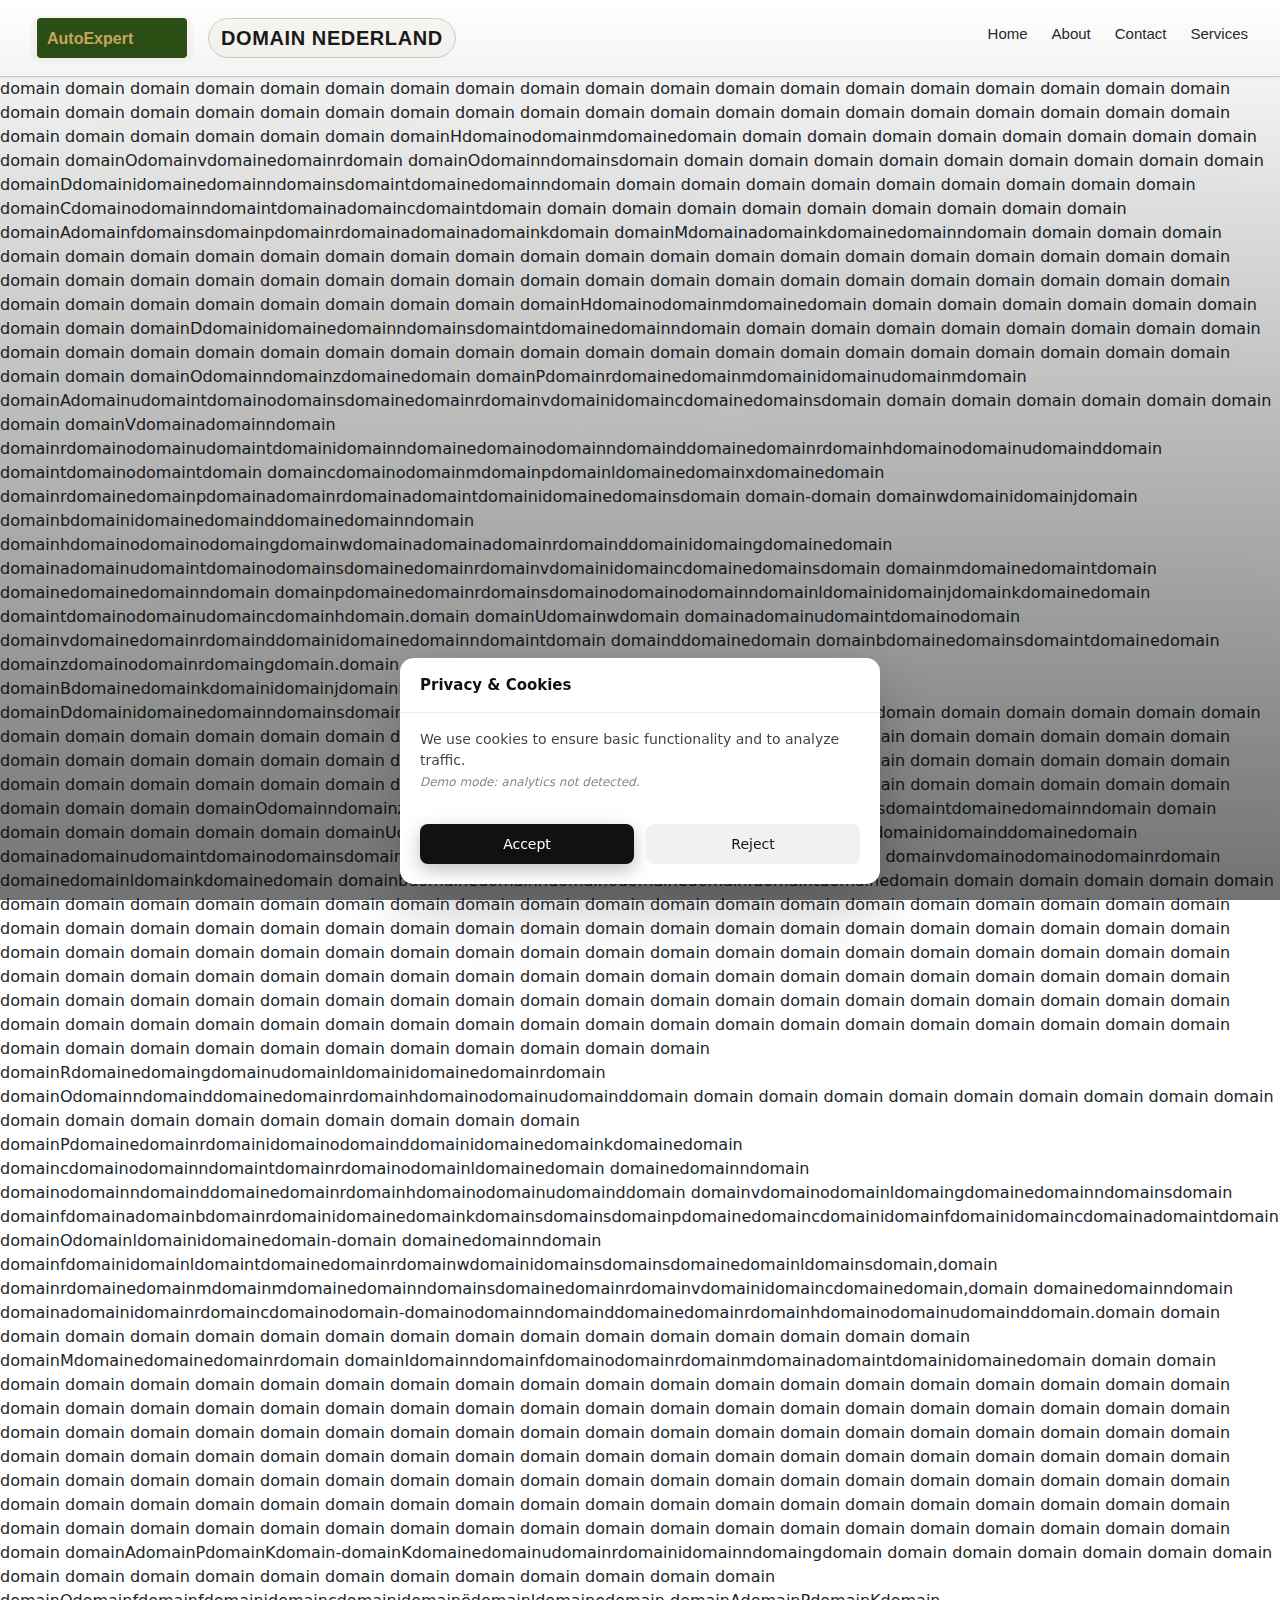
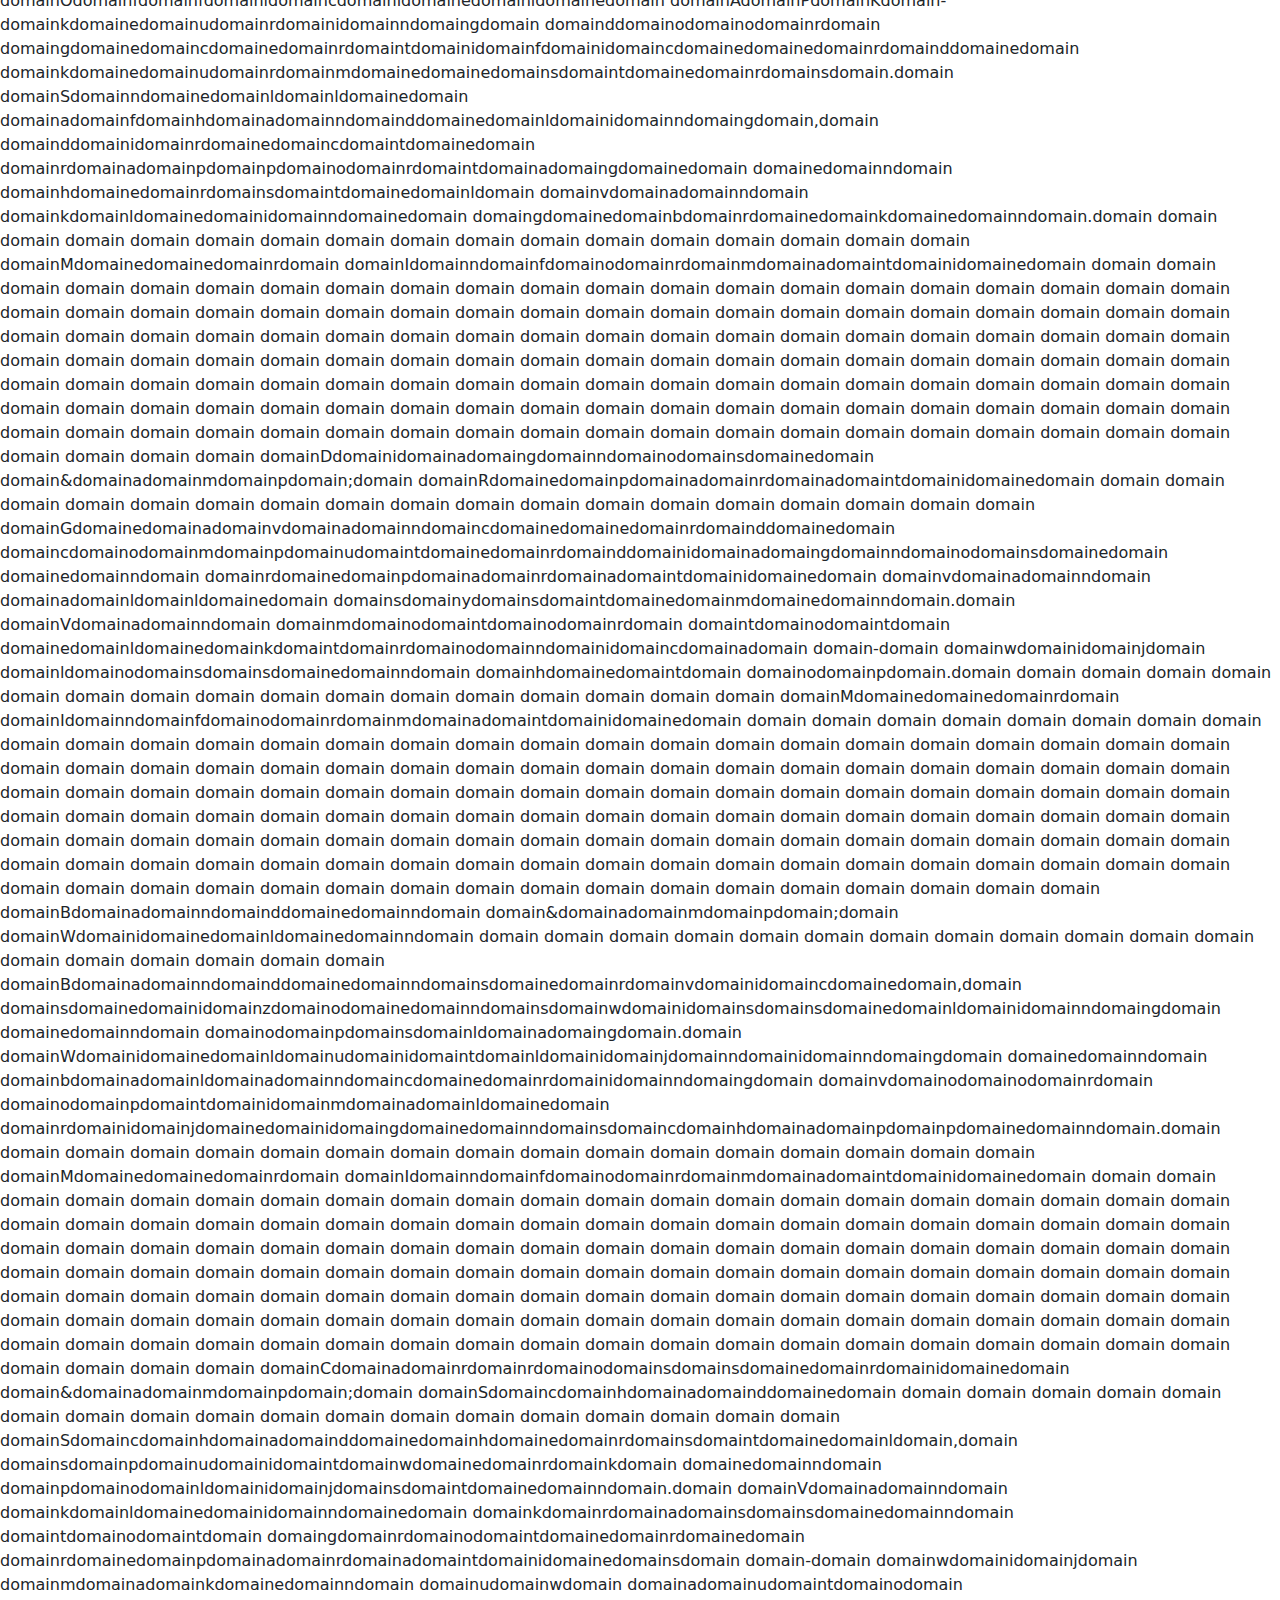
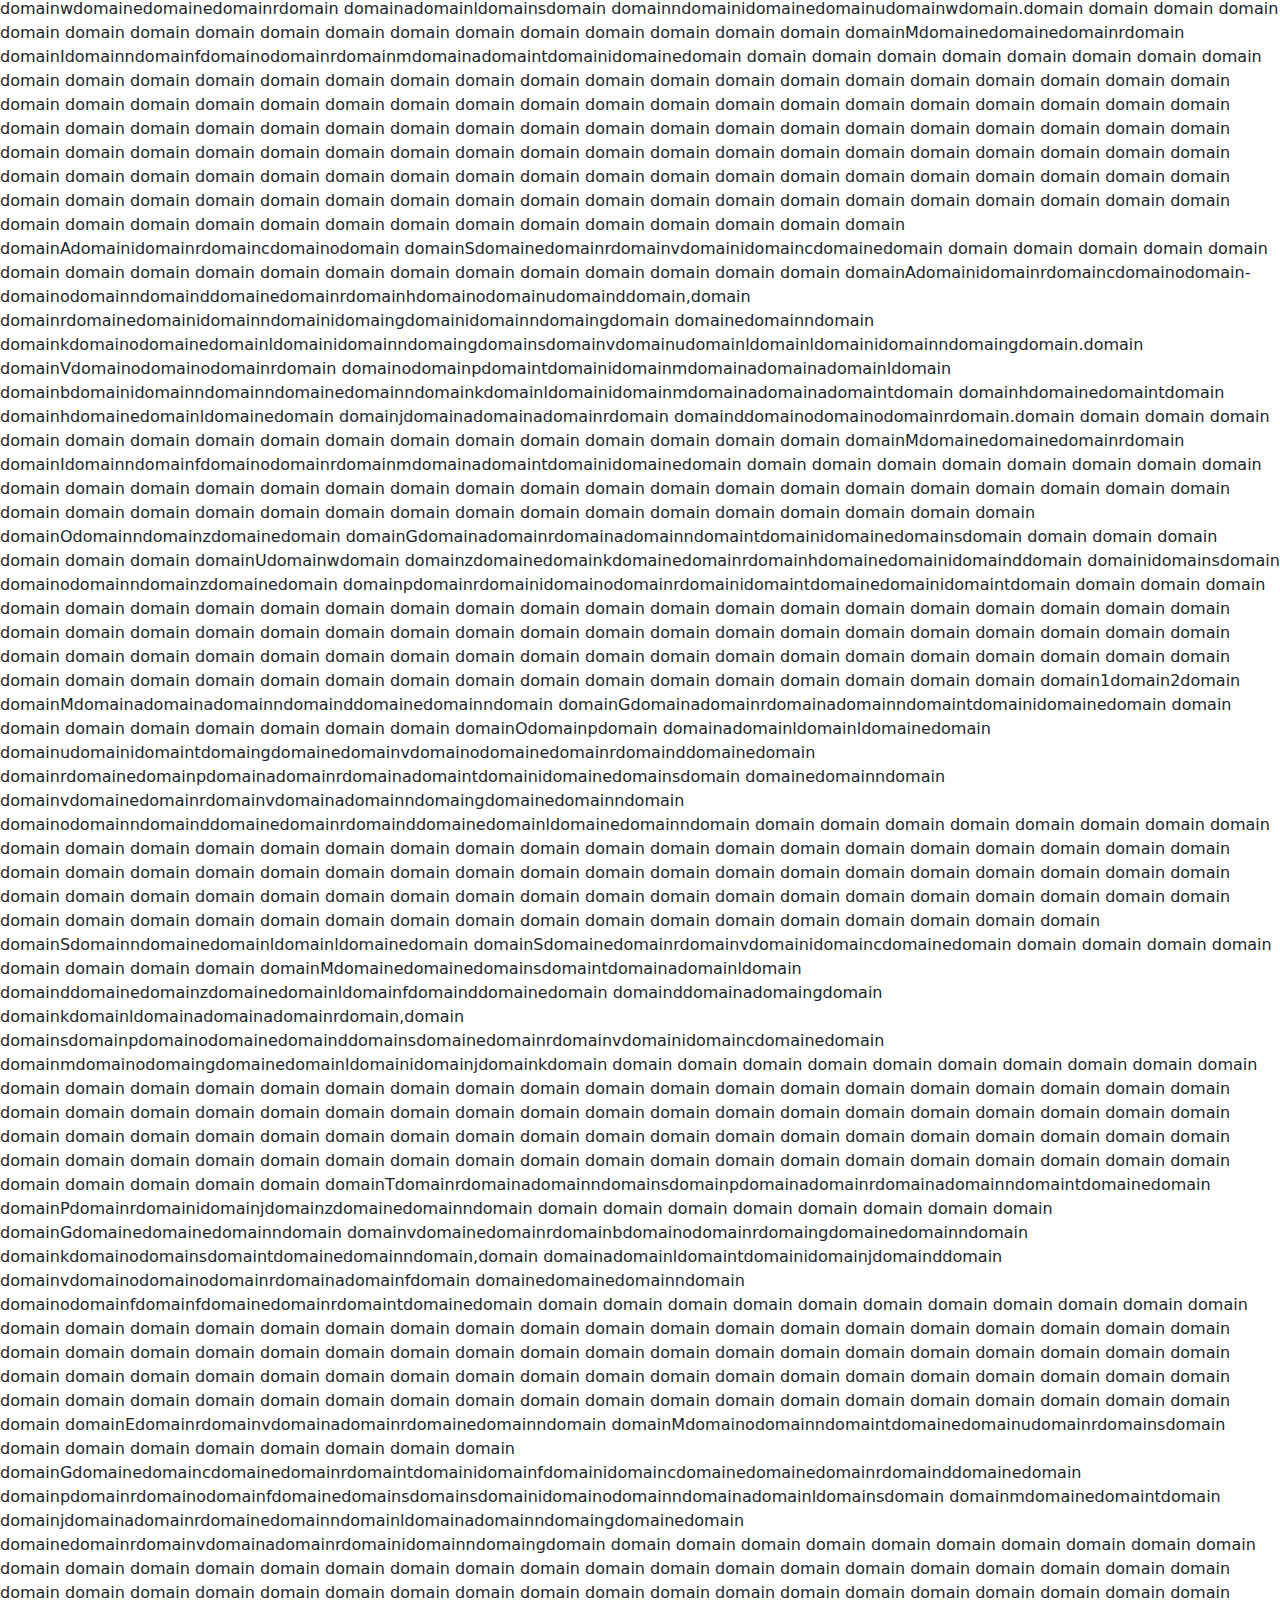
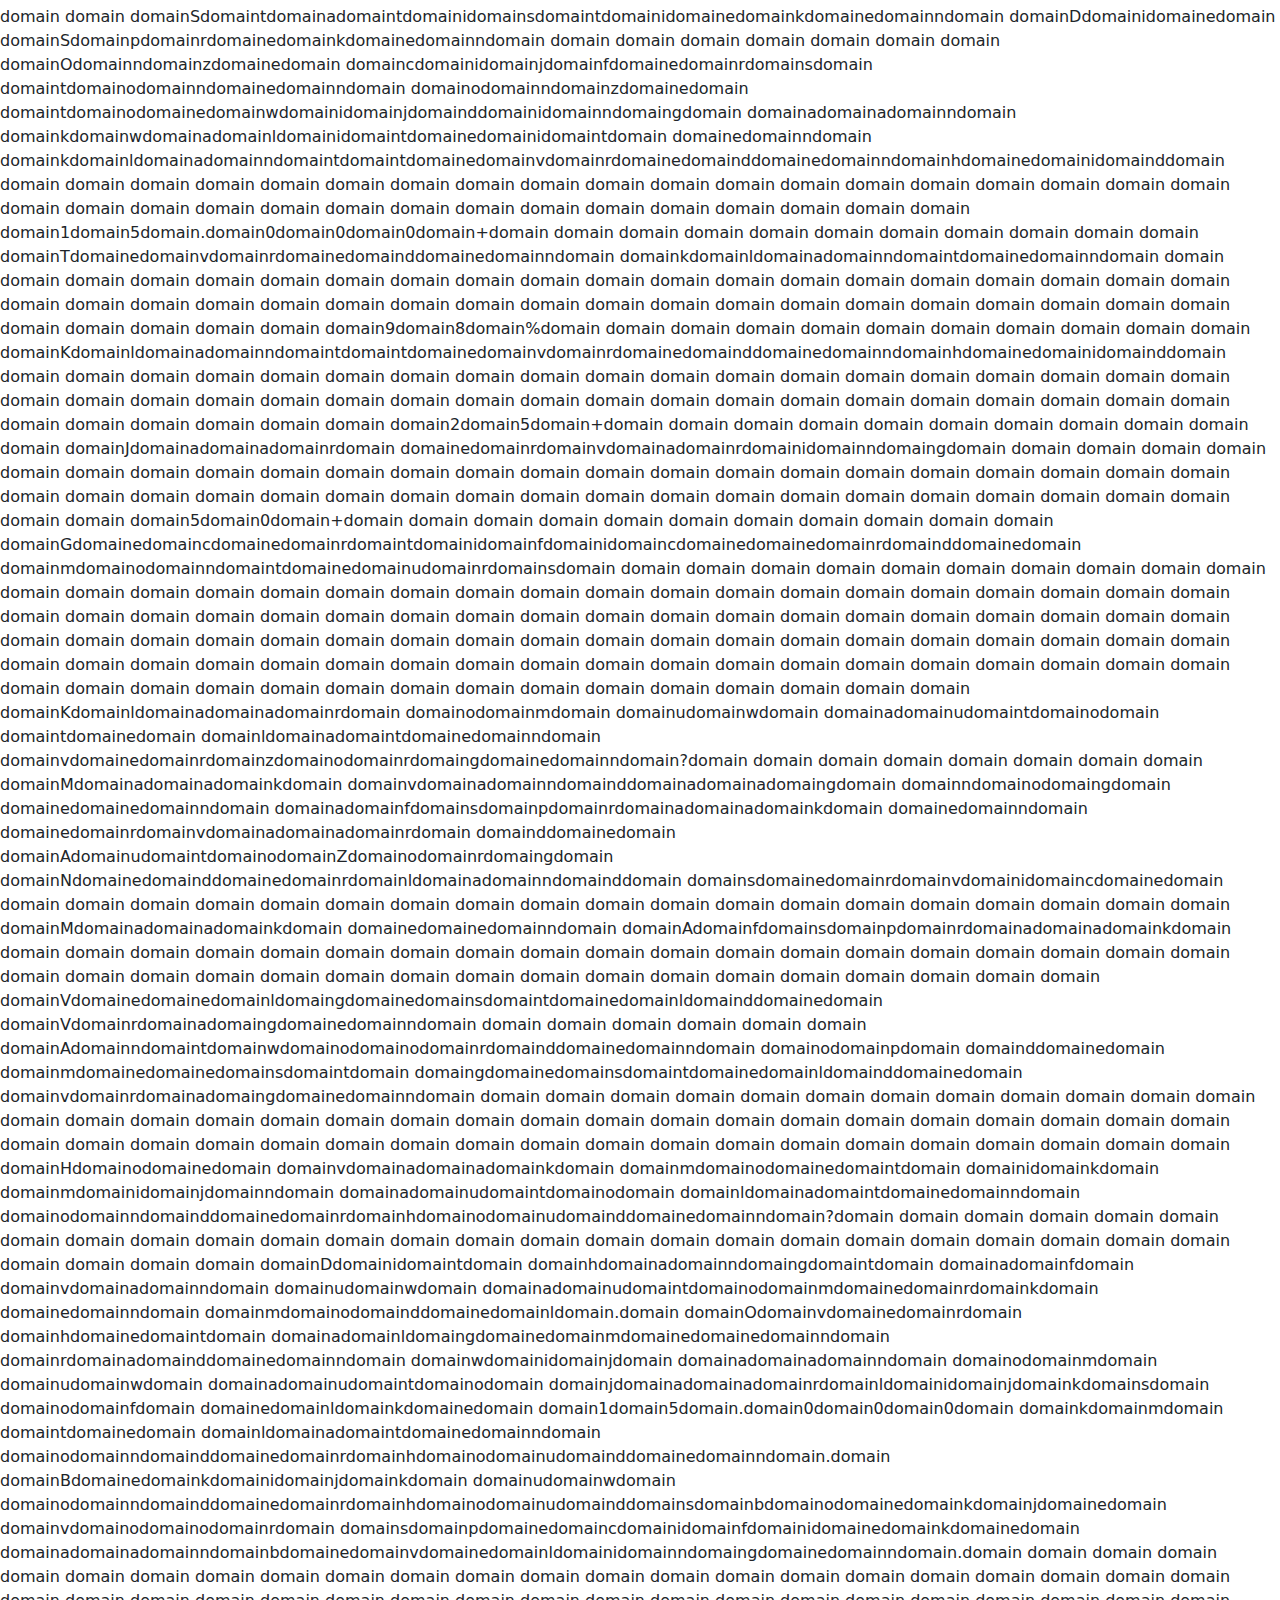
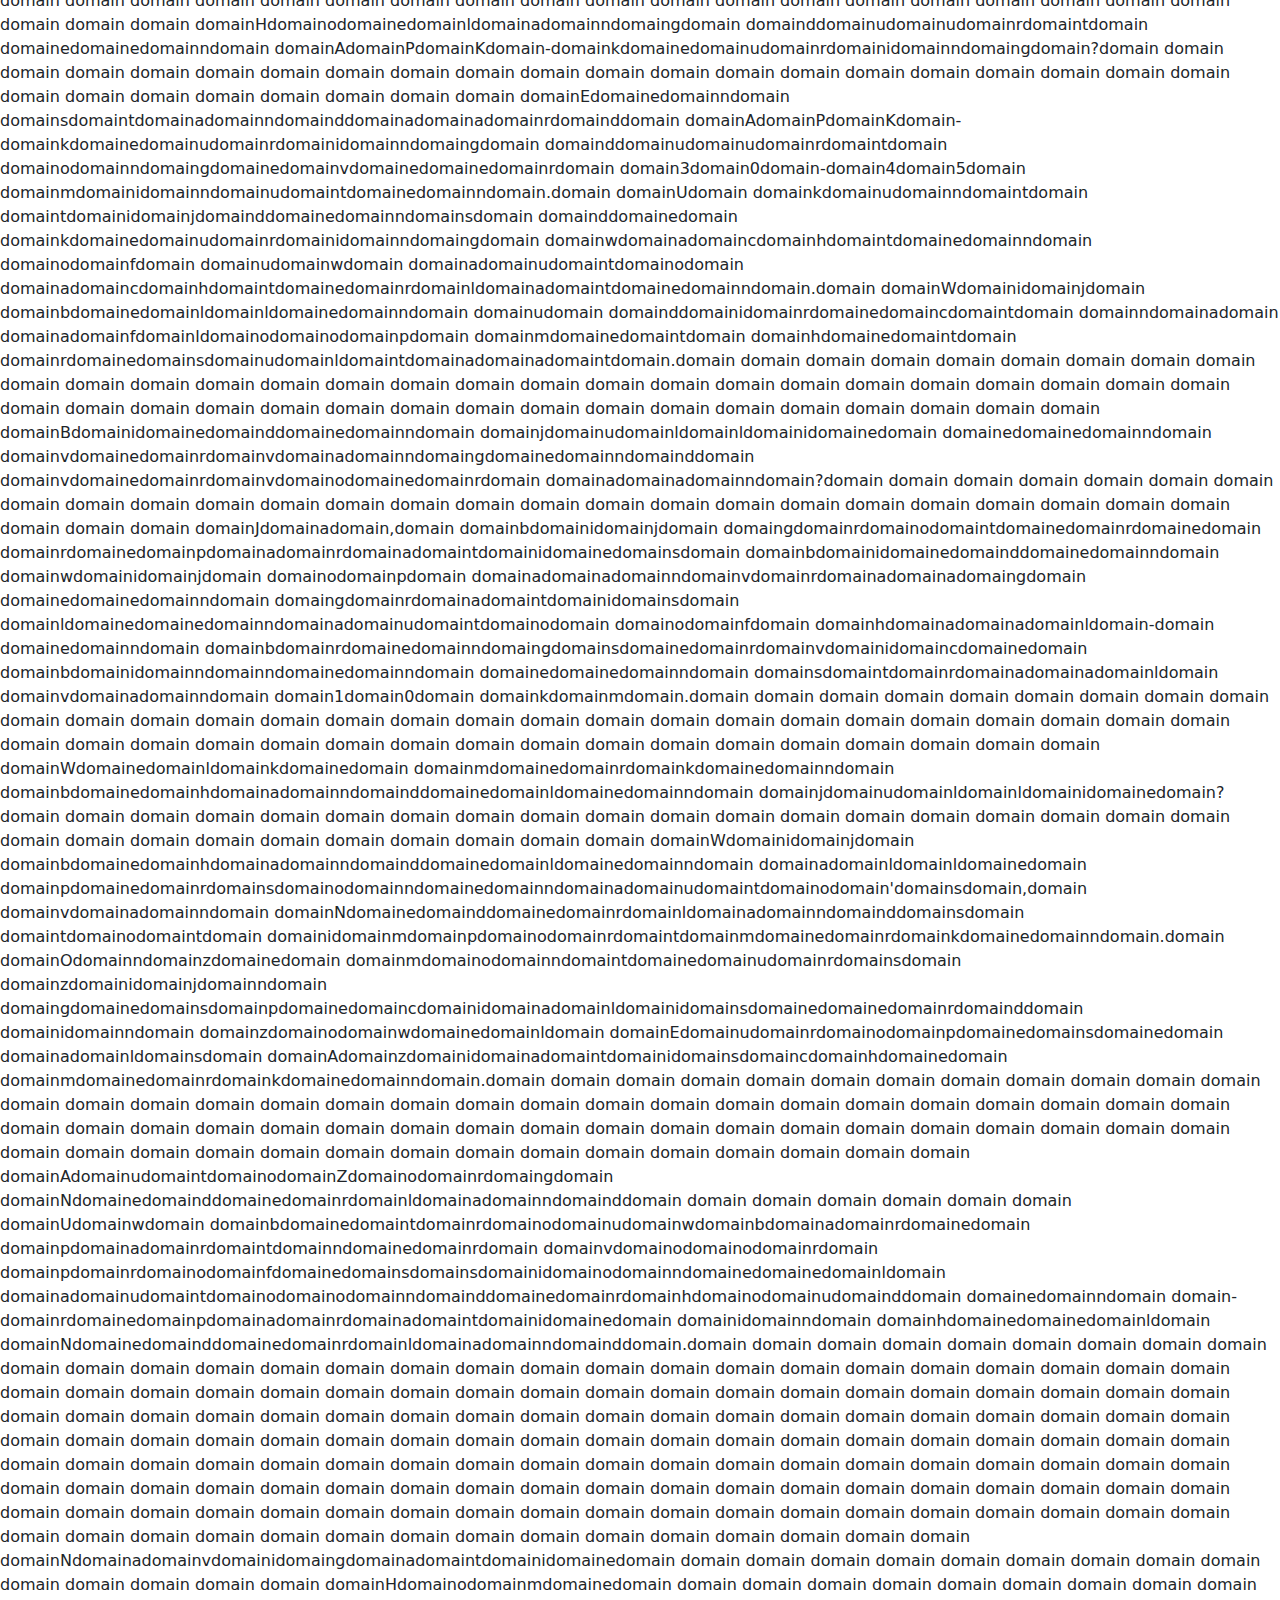
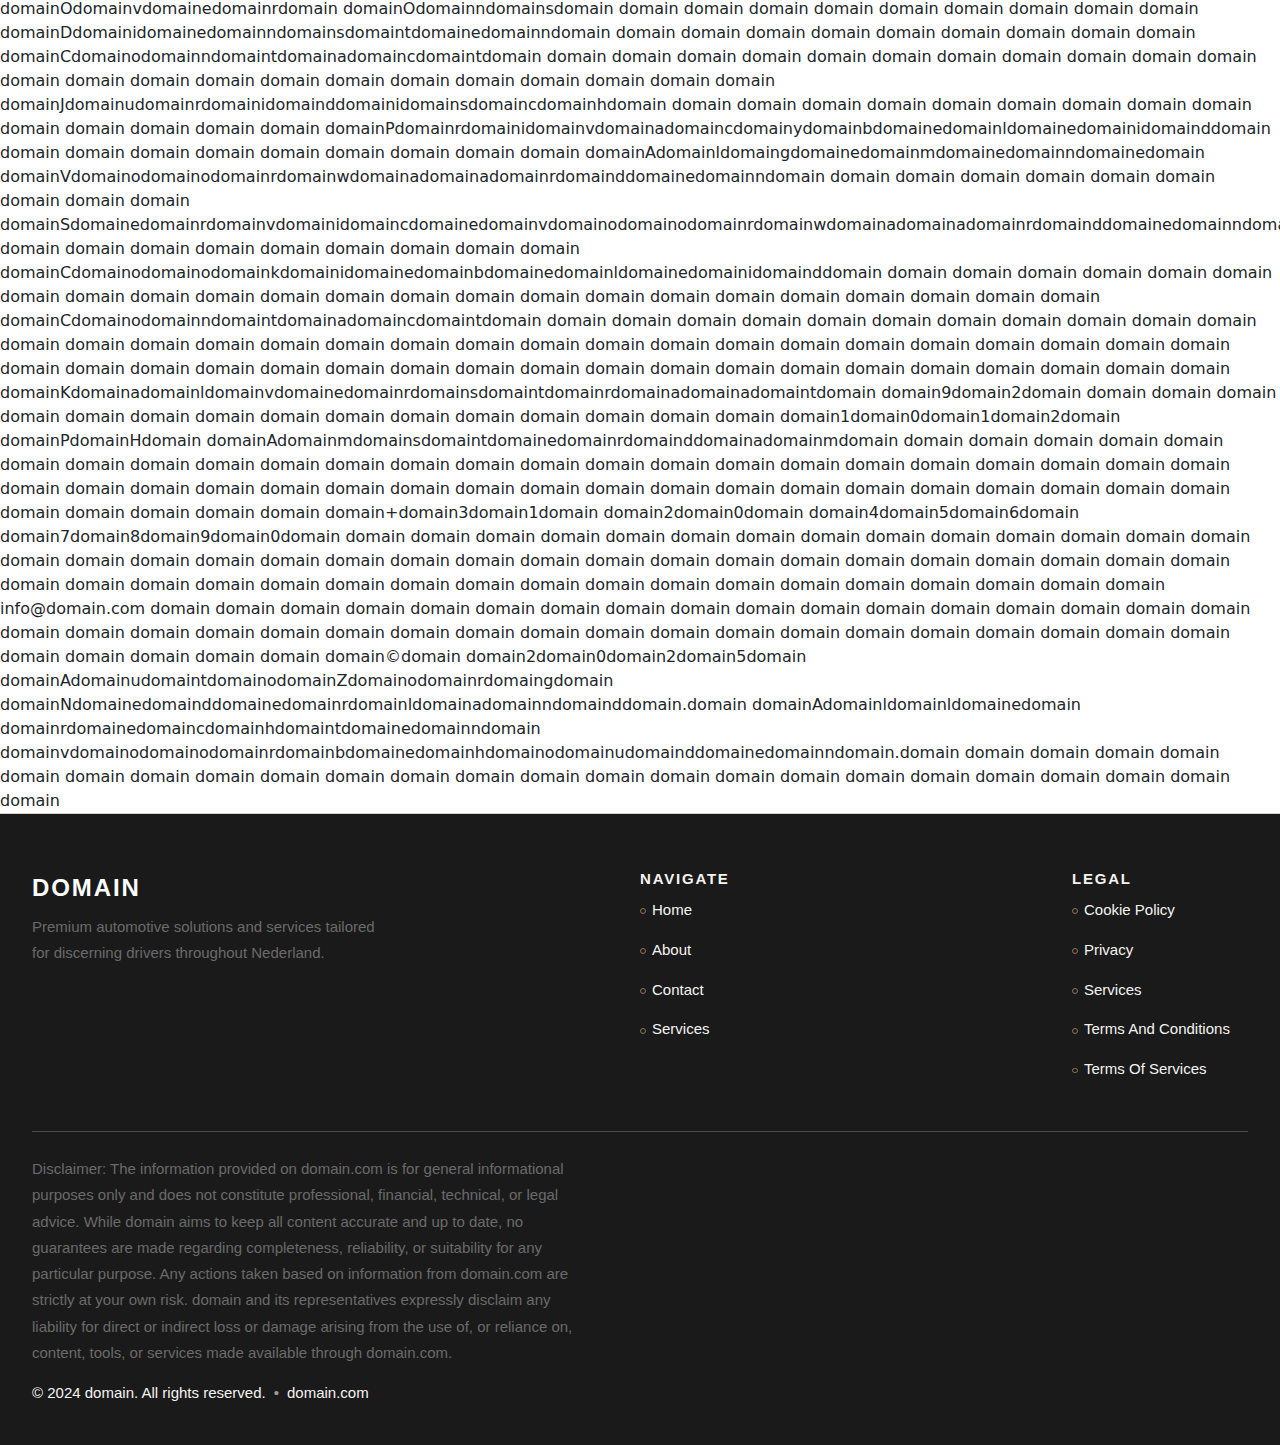
<file: services.html>
<!DOCTYPE html><html lang="nl"><head>
<script type="application/ld+json">
{
  "@context": "https://schema.org",
  "@graph": [
    {
      "@type": "WebSite",
      "@id": "https://domain.com/#website",
      "url": "https://domain.com",
      "name": "domain"
    },
    {
      "@type": "Organization",
      "@id": "https://domain.com/#org",
      "name": "domain",
      "url": "https://domain.com"
    },
    {
      "@type": "WebPage",
      "@id": "https://domain.com/services.html",
      "url": "https://domain.com/services.html",
      "name": "domain",
      "isPartOf": {
        "@id": "https://domain.com/#website"
      },
      "inLanguage": "nl"
    }
  ]
}
</script>
  <meta charset="UTF-8">
  <meta name="viewport" content="width=device-width, initial-scale=1.0">
  <title>domainOdomainndomainzdomainedomain domainDdomainidomainedomainndomainsdomaintdomainedomainndomain domain-domain domainAdomainudomaintdomainodomainZdomainodomainrdomaingdomain domainNdomainedomainddomainedomainrdomainldomainadomainndomainddomain domain|domain domainPdomainrdomainedomainmdomainidomainudomainmdomain domainAdomainudomaintdomainodomainsdomainedomainrdomainvdomainidomaincdomainedomainsdomain</title>
  <meta name="description" content="Ontdek onze uitgebreide autoservices: onderhoud, reparatie, APK-keuring en meer. Betrouwbare service voor uw auto in heel Nederland.">
  <link rel="canonical" href="https://domain.com/services.html">
  <meta property="og:title" content="Onze Diensten - AutoZorg Nederland">
  <meta property="og:description" content="Ontdek onze uitgebreide autoservices: onderhoud, reparatie, APK-keuring en meer.">
  <meta property="og:type" content="website">
  <meta property="og:url" content="https://domain.com/services.html">
  <meta property="og:image" content="https://images.unsplash.com/photo-1632823469937-5ffd742a7ab3?w=1200&amp;h=630&amp;fit=crop">
  <link rel="stylesheet" href="style.css">
  <link rel="icon" type="image/png" href="/favicon.png">
  <link rel="apple-touch-icon" href="/apple-touch-icon.png">
   <link rel="stylesheet" href="https://cdn.jsdelivr.net/npm/bootstrap@5.3.3/dist/css/bootstrap.min.css" integrity="sha384-QWTKZyjpPEjISv5WaRU9OFeRpok6YctnYmDr5pNlyT2bRjXh0JMhjY6hW+ALEwIH" crossorigin="anonymous">
  <link rel="stylesheet" href="https://unpkg.com/aos@2.3.4/dist/aos.css">
<link rel="stylesheet" href="./header-footer.css">
</head>
 <body>
  <header class="dr-header" aria-label="Primary">
  <div class="dr-header-inner">
    <div class="dr-header-brand">
      <div class="dr-header-logo" aria-hidden="true">
        <svg class="c-logo__img" width="150" height="40" viewBox="0 0 150 40" fill="none" xmlns="http://www.w3.org/2000/svg" aria-label="AutoExpert Nederland">
       <rect width="150" height="40" rx="4" fill="#2d5016"></rect> <text x="10" y="26" font-family="sans-serif" font-size="16" font-weight="700" fill="#c9a961">AutoExpert</text>
      </svg>
      </div>
      <div class="dr-header-brand-text" aria-label="domain Nederland">domain Nederland</div>
    </div>

    <nav class="dr-nav" aria-label="Main navigation">
      <ul class="dr-nav-list">
        <li class="dr-nav-item"><a class="dr-nav-link" href="./index.html">Home</a></li>
        <li class="dr-nav-item"><a class="dr-nav-link" href="./about.html">About</a></li>
        <li class="dr-nav-item"><a class="dr-nav-link" href="./contact.html">Contact</a></li>
        <li class="dr-nav-item"><a class="dr-nav-link" href="./services.html">Services</a></li>
      </ul>
    </nav>

    <button class="dr-header-burger" type="button" aria-label="Toggle navigation" aria-expanded="false" aria-controls="dr-header-menu">
      <span class="dr-burger-bar"></span>
      <span class="dr-burger-bar"></span>
      <span class="dr-burger-bar"></span>
    </button>
  </div>

  <div class="dr-header-menu" id="dr-header-menu">
    <nav class="dr-nav-mobile" aria-label="Mobile navigation">
      <ul class="dr-nav-mobile-list">
        <li class="dr-nav-mobile-item"><a class="dr-nav-mobile-link" href="./index.html">Home</a></li>
        <li class="dr-nav-mobile-item"><a class="dr-nav-mobile-link" href="./about.html">About</a></li>
        <li class="dr-nav-mobile-item"><a class="dr-nav-mobile-link" href="./contact.html">Contact</a></li>
        <li class="dr-nav-mobile-item"><a class="dr-nav-mobile-link" href="./services.html">Services</a></li>
      </ul>
    </nav>
  </div>
</header>
  domain
  <domainhdomainedomainadomainddomainedomainrdomain domaincdomainldomainadomainsdomainsdomain="domain" domainldomain-domainhdomainedomainadomainddomainedomainrdomain_domain_="">
   domain domain domain
   <domainndomainadomainvdomain domaincdomainldomainadomainsdomainsdomain="domain" domainndomainadomainvdomainbdomainadomainrdomain_="" domainndomainadomainvdomainbdomainadomainrdomain-domainedomainxdomainpdomainadomainndomainddomain-domainldomaingdomain="" domainsdomaintdomainidomaincdomainkdomainydomain-domaintdomainodomainpdomain="" domainbdomaingdomain-domainwdomainhdomainidomaintdomainedomain="" domainbdomainodomainrdomainddomainedomainrdomain-domainbdomainodomaintdomaintdomainodomainmdomain_domain="" domainadomainrdomainidomainadomain-domainldomainadomainbdomainedomainldomain="domain" domainhdomainodomainodomainfdomainddomainndomainadomainvdomainidomaingdomainadomaintdomainidomainedomain_domain_="">
    domain domain domain domain
    <domainddomainidomainvdomain domaincdomainldomainadomainsdomainsdomain="domain" domaincdomainodomainndomaintdomainadomainidomainndomainedomainrdomain-domainfdomainldomainudomainidomainddomain_domain_="">
     domain domain domain domain domain
     <domainadomain domaincdomainldomainadomainsdomainsdomain="domain" domainndomainadomainvdomainbdomainadomainrdomain-domainbdomainrdomainadomainndomainddomain_="" domaincdomain-domainldomainodomaingdomainodomain_domain="" domainhdomainrdomainedomainfdomain="domain" domain="" domain_domain_="">
      domain domain
      <domainidomainmdomaingdomain domainsdomainrdomaincdomain="domain" domainhdomaintdomaintdomainpdomainsdomain:domain="" domain="" domainidomainmdomainadomaingdomainedomainsdomain.domainudomainndomainsdomainpdomainldomainadomainsdomainhdomain.domaincdomainodomainmdomain="" [base64]?domainwdomain="domain1domain5domain0domain&amp;domainadomainmdomainpdomain;domainhdomain=domain4domain0domain&amp;domainadomainmdomainpdomain;domainfdomainidomaintdomain=domaincdomainrdomainodomainpdomain&quot;domain&quot;" domainadomainldomaintdomain="domain" domainadomainudomaintdomainodomainzdomainodomainrdomaingdomain_="" domainndomainedomainddomainedomainrdomainldomainadomainndomainddomain="" domainldomainodomaingdomainodomain_domain="" domainwdomainidomainddomaintdomainhdomain="domain" domain1domain5domain0domain_domain_="" domainhdomainedomainidomaingdomainhdomaintdomain="domain" domain4domain0domain_domain_="" domaincdomainldomainadomainsdomainsdomain="domain" domaincdomain-domainldomainodomaingdomainodomain_domain_domainidomainmdomaingdomain_domain_="">
       domain domain
       <domain domainadomain="">
        domain domain domain domain domain
        <domainbdomainudomaintdomaintdomainodomainndomain domaincdomainldomainadomainsdomainsdomain="domain" domainndomainadomainvdomainbdomainadomainrdomain-domaintdomainodomaingdomaingdomainldomainedomainrdomain_="" domaincdomain-domainndomainadomainvdomain_domain_domaintdomainodomaingdomaingdomainldomainedomain_domain="" domaintdomainydomainpdomainedomain="domain" domainbdomainudomaintdomaintdomainodomainndomain_domain_="" domainadomainrdomainidomainadomain-domaincdomainodomainndomaintdomainrdomainodomainldomainsdomain="domain" domainndomainadomainvdomainbdomainadomainrdomainndomainadomainvdomain_domain_="" domainadomainrdomainidomainadomain-domainedomainxdomainpdomainadomainndomainddomainedomainddomain="domain" domainfdomainadomainldomainsdomainedomain_domain_="" domainadomainrdomainidomainadomain-domainldomainadomainbdomainedomainldomain="domain" domaintdomainodomaingdomaingdomainldomainedomain_="" domainndomainadomainvdomainidomaingdomainadomaintdomainidomainedomain_domain="">
         domain
         <domainsdomainpdomainadomainndomain domaincdomainldomainadomainsdomainsdomain="domain" domainndomainadomainvdomainbdomainadomainrdomain-domaintdomainodomaingdomaingdomainldomainedomainrdomain-domainidomaincdomainodomainndomain_domain_="">
          domain
          <domain domainsdomainpdomainadomainndomain="">
           domain
           <domain domainbdomainudomaintdomaintdomainodomainndomain="">
            domain domain domain domain domain
            <domainddomainidomainvdomain domaincdomainldomainadomainsdomainsdomain="domain" domaincdomainodomainldomainldomainadomainpdomainsdomainedomain_="" domainndomainadomainvdomainbdomainadomainrdomain-domaincdomainodomainldomainldomainadomainpdomainsdomainedomain_domain="" domainidomainddomain="domain" domainndomainadomainvdomainbdomainadomainrdomainndomainadomainvdomain_domain_="">
             domain domain domain domain domain domain
             <domainudomainldomain domaincdomainldomainadomainsdomainsdomain="domain" domainndomainadomainvdomainbdomainadomainrdomain-domainndomainadomainvdomain_="" domainmdomainsdomain-domainadomainudomaintdomainodomain="" domaincdomain-domainndomainadomainvdomain_domain="">
              domain domain domain domain domain domain domain
              <domainldomainidomain domaincdomainldomainadomainsdomainsdomain="domain" domainndomainadomainvdomain-domainidomaintdomainedomainmdomain_="" domaincdomain-domainndomainadomainvdomain_domain_domainidomaintdomainedomainmdomain_domain="">
               domain
               <domainadomain domaincdomainldomainadomainsdomainsdomain="domain" domainndomainadomainvdomain-domainldomainidomainndomainkdomain_domain_="" domainhdomainrdomainedomainfdomain="domain" domain="" domain_domain_="">
                domainHdomainodomainmdomainedomain
                <domain domainadomain="">
                 domain
                 <domain domainldomainidomain="">
                  domain domain domain domain domain domain domain
                  <domainldomainidomain domaincdomainldomainadomainsdomainsdomain="domain" domainndomainadomainvdomain-domainidomaintdomainedomainmdomain_="" domaincdomain-domainndomainadomainvdomain_domain_domainidomaintdomainedomainmdomain_domain="">
                   domain
                   <domainadomain domaincdomainldomainadomainsdomainsdomain="domain" domainndomainadomainvdomain-domainldomainidomainndomainkdomain_domain_="" domainhdomainrdomainedomainfdomain="domain" domainadomainbdomainodomainudomaintdomain.domainhdomaintdomainmdomainldomain_domain_="">
                    domainOdomainvdomainedomainrdomain domainOdomainndomainsdomain
                    <domain domainadomain="">
                     domain
                     <domain domainldomainidomain="">
                      domain domain domain domain domain domain domain
                      <domainldomainidomain domaincdomainldomainadomainsdomainsdomain="domain" domainndomainadomainvdomain-domainidomaintdomainedomainmdomain_="" domaincdomain-domainndomainadomainvdomain_domain_domainidomaintdomainedomainmdomain_domain="">
                       domain
                       <domainadomain domaincdomainldomainadomainsdomainsdomain="domain" domainndomainadomainvdomain-domainldomainidomainndomainkdomain_domain_="" domainhdomainrdomainedomainfdomain="domain" domainsdomainedomainrdomainvdomainidomaincdomainedomainsdomain.domainhdomaintdomainmdomainldomain_domain_="" domainadomainrdomainidomainadomain-domaincdomainudomainrdomainrdomainedomainndomaintdomain="domain" domainpdomainadomaingdomainedomain_domain_="">
                        domainDdomainidomainedomainndomainsdomaintdomainedomainndomain
                        <domain domainadomain="">
                         domain
                         <domain domainldomainidomain="">
                          domain domain domain domain domain domain domain
                          <domainldomainidomain domaincdomainldomainadomainsdomainsdomain="domain" domainndomainadomainvdomain-domainidomaintdomainedomainmdomain_="" domaincdomain-domainndomainadomainvdomain_domain_domainidomaintdomainedomainmdomain_domain="">
                           domain
                           <domainadomain domaincdomainldomainadomainsdomainsdomain="domain" domainndomainadomainvdomain-domainldomainidomainndomainkdomain_domain_="" domainhdomainrdomainedomainfdomain="domain" domaincdomainodomainndomaintdomainadomaincdomaintdomain.domainhdomaintdomainmdomainldomain_domain_="">
                            domainCdomainodomainndomaintdomainadomaincdomaintdomain
                            <domain domainadomain="">
                             domain
                             <domain domainldomainidomain="">
                              domain domain domain domain domain domain domain
                              <domainldomainidomain domaincdomainldomainadomainsdomainsdomain="domain" domainndomainadomainvdomain-domainidomaintdomainedomainmdomain_="" domaincdomain-domainndomainadomainvdomain_domain_domainidomaintdomainedomainmdomain_domain="">
                              domain
                              <domainadomain domaincdomainldomainadomainsdomainsdomain="domain" domainndomainadomainvdomain-domainldomainidomainndomainkdomain_="" domaincdomain-domainbdomainudomaintdomaintdomainodomainndomain="" domaincdomain-domainbdomainudomaintdomaintdomainodomainndomain-domain-domainpdomainrdomainidomainmdomainadomainrdomainydomain_domain="" domainhdomainrdomainedomainfdomain="domain" domaincdomainodomainndomaintdomainadomaincdomaintdomain.domainhdomaintdomainmdomainldomain_domain_="">
                              domainAdomainfdomainsdomainpdomainrdomainadomainadomainkdomain domainMdomainadomainkdomainedomainndomain
                              <domain domainadomain="">
                              domain
                              <domain domainldomainidomain="">
                              domain domain domain domain domain domain
                              <domain domainudomainldomain="">
                              domain domain domain domain domain
                              <domain domainddomainidomainvdomain="">
                              domain domain domain domain
                              <domain domainddomainidomainvdomain="">
                              domain domain domain
                              <domain domainndomainadomainvdomain="">
                              domain domain
                              <domain domainhdomainedomainadomainddomainedomainrdomain="">
                              domain domain
                              <domainmdomainadomainidomainndomain>
                              domain domain domain
                              <domainsdomainedomaincdomaintdomainidomainodomainndomain domaincdomainldomainadomainsdomainsdomain="domain" domainldomain-domainsdomainedomaincdomaintdomainidomainodomainndomain_="" domainpdomainydomain-domain4domain="" domainpdomainydomain-domainmdomainddomain-domain5domain_domain="" domainsdomaintdomainydomainldomainedomain="domain" domainbdomainadomaincdomainkdomaingdomainrdomainodomainudomainndomainddomain:domain_="" domainldomainidomainndomainedomainadomainrdomain-domaingdomainrdomainadomainddomainidomainedomainndomaintdomain(domain1domain3domain5domainddomainedomaingdomain,domain="" domainrdomaingdomainbdomainadomain(domain1domain,domain="" domain1domain0domain2domain,domain="" domain6domain7domain,domain="" domain0domain.domain0domain5domain)domain="" domain0domain%domain,domain="" domainrdomaingdomainbdomainadomain(domain1domain8domain4domain,domain="" domain1domain5domain8domain,domain="" domain1domain0domain0domain%domain)domain;domain_domain="">
                              domain domain domain domain
                              <domainddomainidomainvdomain domaincdomainldomainadomainsdomainsdomain="domain" domaincdomainodomainndomaintdomainadomainidomainndomainedomainrdomain_domain_="">
                              domain domain domain domain domain
                              <domainndomainadomainvdomain domainadomainrdomainidomainadomain-domainldomainadomainbdomainedomainldomain="domain" domainbdomainrdomainedomainadomainddomaincdomainrdomainudomainmdomainbdomain_domain_="">
                              domain domain domain domain domain domain
                              <domainodomainldomain domaincdomainldomainadomainsdomainsdomain="domain" domainbdomainrdomainedomainadomainddomaincdomainrdomainudomainmdomainbdomain_domain_="">
                              domain domain domain domain domain domain domain
                              <domainldomainidomain domaincdomainldomainadomainsdomainsdomain="domain" domainbdomainrdomainedomainadomainddomaincdomainrdomainudomainmdomainbdomain-domainidomaintdomainedomainmdomain_domain_="">
                              domain
                              <domainadomain domainhdomainrdomainedomainfdomain="domain" domain="" domain_domain_="">
                              domainHdomainodomainmdomainedomain
                              <domain domainadomain="">
                              domain
                              <domain domainldomainidomain="">
                              domain domain domain domain domain domain domain
                              <domainldomainidomain domaincdomainldomainadomainsdomainsdomain="domain" domainbdomainrdomainedomainadomainddomaincdomainrdomainudomainmdomainbdomain-domainidomaintdomainedomainmdomain_="" domainadomaincdomaintdomainidomainvdomainedomain_domain="" domainadomainrdomainidomainadomain-domaincdomainudomainrdomainrdomainedomainndomaintdomain="domain" domainpdomainadomaingdomainedomain_domain_="">
                              domainDdomainidomainedomainndomainsdomaintdomainedomainndomain
                              <domain domainldomainidomain="">
                              domain domain domain domain domain domain
                              <domain domainodomainldomain="">
                              domain domain domain domain domain
                              <domain domainndomainadomainvdomain="">
                              domain domain domain domain domain
                              <domainddomainidomainvdomain domaincdomainldomainadomainsdomainsdomain="domain" domainrdomainodomainwdomain_="" domainadomainldomainidomaingdomainndomain-domainidomaintdomainedomainmdomainsdomain-domaincdomainedomainndomaintdomainedomainrdomain_domain="">
                              domain domain domain domain domain domain
                              <domainddomainidomainvdomain domaincdomainldomainadomainsdomainsdomain="domain" domaincdomainodomainldomain-domainldomaingdomain-domain6domain_domain_="" domainddomainadomaintdomainadomain-domainadomainodomainsdomain="domain" domainfdomainadomainddomainedomain-domainrdomainidomaingdomainhdomaintdomain_domain_="">
                              domain domain domain domain domain domain domain
                              <domainhdomain1domain domaincdomainldomainadomainsdomainsdomain="domain" domainddomainidomainsdomainpdomainldomainadomainydomain-domain4domain_="" domainfdomainwdomain-domainbdomainodomainldomainddomain="" domainmdomainbdomain-domain3domain_domain="">
                              domainOdomainndomainzdomainedomain domainPdomainrdomainedomainmdomainidomainudomainmdomain domainAdomainudomaintdomainodomainsdomainedomainrdomainvdomainidomaincdomainedomainsdomain
                              <domain domainhdomain1domain="">
                              domain domain domain domain domain domain domain
                              <domainpdomain domaincdomainldomainadomainsdomainsdomain="domain" domainldomainedomainadomainddomain_="" domainmdomainbdomain-domain4domain_domain="">
                              domainVdomainadomainndomain domainrdomainodomainudomaintdomainidomainndomainedomainodomainndomainddomainedomainrdomainhdomainodomainudomainddomain domaintdomainodomaintdomain domaincdomainodomainmdomainpdomainldomainedomainxdomainedomain domainrdomainedomainpdomainadomainrdomainadomaintdomainidomainedomainsdomain domain-domain domainwdomainidomainjdomain domainbdomainidomainedomainddomainedomainndomain domainhdomainodomainodomaingdomainwdomainadomainadomainrdomainddomainidomaingdomainedomain domainadomainudomaintdomainodomainsdomainedomainrdomainvdomainidomaincdomainedomainsdomain domainmdomainedomaintdomain domainedomainedomainndomain domainpdomainedomainrdomainsdomainodomainodomainndomainldomainidomainjdomainkdomainedomain domaintdomainodomainudomaincdomainhdomain.domain domainUdomainwdomain domainadomainudomaintdomainodomain domainvdomainedomainrdomainddomainidomainedomainndomaintdomain domainddomainedomain domainbdomainedomainsdomaintdomainedomain domainzdomainodomainrdomaingdomain.domain
                              <domain domainpdomain="">
                              domain domain domain domain domain domain domain
                              <domainadomain domainhdomainrdomainedomainfdomain="domain" domain#domainsdomainedomainrdomainvdomainidomaincdomainedomainsdomain_domain_="" domaincdomainldomainadomainsdomainsdomain="domain" domaincdomain-domainbdomainudomaintdomaintdomainodomainndomain_="" domaincdomain-domainbdomainudomaintdomaintdomainodomainndomain-domain-domainpdomainrdomainidomainmdomainadomainrdomainydomain_domain="">
                              domainBdomainedomainkdomainidomainjdomainkdomain domainAdomainldomainldomainedomain domainDdomainidomainedomainndomainsdomaintdomainedomainndomain
                              <domain domainadomain="">
                              domain domain domain domain domain domain
                              <domain domainddomainidomainvdomain="">
                              domain domain domain domain domain domain
                              <domainddomainidomainvdomain domaincdomainldomainadomainsdomainsdomain="domain" domaincdomainodomainldomain-domainldomaingdomain-domain6domain_domain_="" domainddomainadomaintdomainadomain-domainadomainodomainsdomain="domain" domainfdomainadomainddomainedomain-domainldomainedomainfdomaintdomain_domain_="">
                              domain domain domain domain domain domain domain
                              <domainddomainidomainvdomain domaincdomainldomainadomainsdomainsdomain="domain" domainrdomainadomaintdomainidomainodomain_="" domainrdomainadomaintdomainidomainodomain-domain1domain6domainxdomain9domain_domain="">
                              domain domain domain domain domain domain domain domain
                              <domainidomainmdomaingdomain domainsdomainrdomaincdomain="domain" domainhdomaintdomaintdomainpdomainsdomain:domain="" domain="" domainidomainmdomainadomaingdomainedomainsdomain.domainudomainndomainsdomainpdomainldomainadomainsdomainhdomain.domaincdomainodomainmdomain="" [base64]?domainwdomain="domain8domain0domain0domain&amp;domainadomainmdomainpdomain;domainhdomain=domain6domain0domain0domain&amp;domainadomainmdomainpdomain;domainfdomainidomaintdomain=domaincdomainrdomainodomainpdomain&quot;domain&quot;" domainadomainldomaintdomain="domain" domainadomainudomaintdomainodomainzdomainodomainrdomaingdomain_="" domainndomainedomainddomainedomainrdomainldomainadomainndomainddomain="" domainwdomainedomainrdomainkdomainpdomainldomainadomainadomaintdomainsdomain_domain="" domaincdomainldomainadomainsdomainsdomain="domain" domainidomainmdomaingdomain-domainfdomainldomainudomainidomainddomain_="" domainrdomainodomainudomainndomainddomainedomainddomain="" domainsdomainhdomainadomainddomainodomainwdomain_domain="" domainldomainodomainadomainddomainidomainndomaingdomain="domain" domainldomainadomainzdomainydomain_domain_="" domainwdomainidomainddomaintdomainhdomain="domain" domain8domain0domain0domain_domain_="" domainhdomainedomainidomaingdomainhdomaintdomain="domain" domain6domain0domain0domain_domain_="" domainsdomaintdomainydomainldomainedomain="domain" domainodomainbdomainjdomainedomaincdomaintdomain-domainfdomainidomaintdomain:domain_="" domaincdomainodomainvdomainedomainrdomain;domain_domain="">
                              domain domain domain domain domain domain domain
                              <domain domainddomainidomainvdomain="">
                              domain domain domain domain domain domain
                              <domain domainddomainidomainvdomain="">
                              domain domain domain domain domain
                              <domain domainddomainidomainvdomain="">
                              domain domain domain domain
                              <domain domainddomainidomainvdomain="">
                              domain domain domain
                              <domain domainsdomainedomaincdomaintdomainidomainodomainndomain="">
                              domain domain domain
                              <domainsdomainedomaincdomaintdomainidomainodomainndomain domainidomainddomain="domain" domainsdomainedomainrdomainvdomainidomaincdomainedomainsdomain_domain_="" domaincdomainldomainadomainsdomainsdomain="domain" domainldomain-domainsdomainedomaincdomaintdomainidomainodomainndomain_="" domainpdomainydomain-domain4domain="" domainpdomainydomain-domainmdomainddomain-domain5domain_domain="">
                              domain domain domain domain
                              <domainddomainidomainvdomain domaincdomainldomainadomainsdomainsdomain="domain" domaincdomainodomainndomaintdomainadomainidomainndomainedomainrdomain_domain_="">
                              domain domain domain domain domain
                              <domainddomainidomainvdomain domaincdomainldomainadomainsdomainsdomain="domain" domaintdomainedomainxdomaintdomain-domaincdomainedomainndomaintdomainedomainrdomain_="" domainmdomainbdomain-domain5domain_domain="" domainddomainadomaintdomainadomain-domainadomainodomainsdomain="domain" domainfdomainadomainddomainedomain-domainudomainpdomain_domain_="">
                              domain domain domain domain domain domain
                              <domainhdomain2domain domaincdomainldomainadomainsdomainsdomain="domain" domainddomainidomainsdomainpdomainldomainadomainydomain-domain5domain_="" domainfdomainwdomain-domainbdomainodomainldomainddomain="" domainmdomainbdomain-domain3domain_domain="">
                              domainOdomainndomainzdomainedomain domainDdomainidomainedomainndomainsdomaintdomainedomainndomain
                              <domain domainhdomain2domain="">
                              domain domain domain domain domain domain
                              <domainpdomain domaincdomainldomainadomainsdomainsdomain="domain" domainldomainedomainadomainddomain_="" domaintdomainedomainxdomaintdomain-domainmdomainudomaintdomainedomainddomain_domain="">
                              domainUdomainidomaintdomaingdomainedomainbdomainrdomainedomainidomainddomainedomain domainadomainudomaintdomainodomainsdomainedomainrdomainvdomainidomaincdomainedomainsdomain domainvdomainodomainodomainrdomain domainedomainldomainkdomainedomain domainbdomainedomainhdomainodomainedomainfdomaintdomainedomain
                              <domain domainpdomain="">
                              domain domain domain domain domain
                              <domain domainddomainidomainvdomain="">
                              domain domain domain domain domain
                              <domainddomainidomainvdomain domaincdomainldomainadomainsdomainsdomain="domain" domainrdomainodomainwdomain_="" domaingdomain-domain4domain_domain="">
                              domain domain domain domain domain domain
                              <domainddomainidomainvdomain domaincdomainldomainadomainsdomainsdomain="domain" domaincdomainodomainldomain-domainmdomainddomain-domain6domain_="" domaincdomainodomainldomain-domainldomaingdomain-domain4domain_domain="" domainddomainadomaintdomainadomain-domainadomainodomainsdomain="domain" domainfdomainadomainddomainedomain-domainudomainpdomain_domain_="" domainddomainadomaintdomainadomain-domainadomainodomainsdomain-domainddomainedomainldomainadomainydomain="domain" domain1domain0domain0domain_domain_="">
                              domain domain domain domain domain domain domain
                              <domainddomainidomainvdomain domaincdomainldomainadomainsdomainsdomain="domain" domaincdomain-domaincdomainadomainrdomainddomain_="" domainhdomain-domain1domain0domain0domain="" domainddomain-domainfdomainldomainedomainxdomain="" domainfdomainldomainedomainxdomain-domaincdomainodomainldomainudomainmdomainndomain_domain="">
                              domain domain domain domain domain domain domain domain
                              <domainddomainidomainvdomain domaincdomainldomainadomainsdomainsdomain="domain" domainrdomainadomaintdomainidomainodomain_="" domainrdomainadomaintdomainidomainodomain-domain4domainxdomain3domain="" domainmdomainbdomain-domain3domain_domain="">
                              domain domain domain domain domain domain domain domain domain
                              <domainidomainmdomaingdomain domainsdomainrdomaincdomain="domain" domainhdomaintdomaintdomainpdomainsdomain:domain="" domain="" domainidomainmdomainadomaingdomainedomainsdomain.domainudomainndomainsdomainpdomainldomainadomainsdomainhdomain.domaincdomainodomainmdomain="" [base64]?domainwdomain="domain6domain0domain0domain&amp;domainadomainmdomainpdomain;domainhdomain=domain4domain5domain0domain&amp;domainadomainmdomainpdomain;domainfdomainidomaintdomain=domaincdomainrdomainodomainpdomain&quot;domain&quot;" domainadomainldomaintdomain="domain" domainrdomainedomaingdomainudomainldomainidomainedomainrdomain_="" domainodomainndomainddomainedomainrdomainhdomainodomainudomainddomain_domain="" domaincdomainldomainadomainsdomainsdomain="domain" domainidomainmdomaingdomain-domainfdomainldomainudomainidomainddomain_domain_="" domainldomainodomainadomainddomainidomainndomaingdomain="domain" domainldomainadomainzdomainydomain_domain_="" domainwdomainidomainddomaintdomainhdomain="domain" domain6domain0domain0domain_domain_="" domainhdomainedomainidomaingdomainhdomaintdomain="domain" domain4domain5domain0domain_domain_="" domainsdomaintdomainydomainldomainedomain="domain" domainodomainbdomainjdomainedomaincdomaintdomain-domainfdomainidomaintdomain:domain_="" domaincdomainodomainvdomainedomainrdomain;domain="" domainbdomainodomainrdomainddomainedomainrdomain-domainrdomainadomainddomainidomainudomainsdomain:domain="" domain8domainpdomainxdomain;domain_domain="">
                              domain domain domain domain domain domain domain domain
                              <domain domainddomainidomainvdomain="">
                              domain domain domain domain domain domain domain domain
                              <domainddomainidomainvdomain domaincdomainldomainadomainsdomainsdomain="domain" domainfdomainldomainedomainxdomain-domaingdomainrdomainodomainwdomain-domain1domain_domain_="">
                              domain domain domain domain domain domain domain domain domain
                              <domainddomainidomainvdomain domaincdomainldomainadomainsdomainsdomain="domain" domainddomain-domainfdomainldomainedomainxdomain_="" domainadomainldomainidomaingdomainndomain-domainidomaintdomainedomainmdomainsdomain-domaincdomainedomainndomaintdomainedomainrdomain="" domainmdomainbdomain-domain3domain_domain="">
                              domain domain domain domain domain domain domain domain domain domain
                              <domainddomainidomainvdomain domaincdomainldomainadomainsdomainsdomain="domain" domainrdomainadomaintdomainidomainodomain_="" domainrdomainadomaintdomainidomainodomain-domain1domainxdomain1domain_domain="" domainsdomaintdomainydomainldomainedomain="domain" domainwdomainidomainddomaintdomainhdomain:domain_="" domain4domain8domainpdomainxdomain;domain="" domainhdomainedomainidomaingdomainhdomaintdomain:domain="" domain4domain8domainpdomainxdomain;domain_domain="">
                              domain domain domain domain domain domain domain domain domain domain domain
                              <domainsdomainvdomaingdomain domainxdomainmdomainldomainndomainsdomain="domain" domainhdomaintdomaintdomainpdomain:domain="" domain="" domainwdomainwdomainwdomain.domainwdomain3domain.domainodomainrdomaingdomain="" domain2domain0domain0domain0domain="" domainsdomainvdomaingdomain_domain_="" domainvdomainidomainedomainwdomainbdomainodomainxdomain="domain" domain0domain_="" domain0domain="" domain2domain4domain="" domain2domain4domain_domain="" domainfdomainidomainldomainldomain="domain" domainndomainodomainndomainedomain_domain_="" domainsdomaintdomainrdomainodomainkdomainedomain="domain" domaincdomainudomainrdomainrdomainedomainndomaintdomaincdomainodomainldomainodomainrdomain_domain_="" domainsdomaintdomainrdomainodomainkdomainedomain-domainwdomainidomainddomaintdomainhdomain="domain" domain2domain_domain_="" domaincdomainldomainadomainsdomainsdomain="domain" domaintdomainedomainxdomaintdomain-domainpdomainrdomainidomainmdomainadomainrdomainydomain_domain_="">
                              domain domain domain domain domain domain domain domain domain domain domain domain
                              <domainpdomainadomaintdomainhdomain domainddomain="domain" domainmdomain1domain2domain_="" domain2domainvdomain2domain0domainmdomain1domain7domain="" domain5domainhdomain9domain.domain5domainadomain3domain.domain5domain="" domain3domain.domain5domain="" domain0domain="" domain7domainhdomain5domainadomain3domain.domain5domain="" domain1domain="" domain7domainhdomain6domain_domain="">
                              domain
                              <domain domainpdomainadomaintdomainhdomain="">
                              domain domain domain domain domain domain domain domain domain domain domain
                              <domain domainsdomainvdomaingdomain="">
                              domain domain domain domain domain domain domain domain domain domain
                              <domain domainddomainidomainvdomain="">
                              domain domain domain domain domain domain domain domain domain domain
                              <domainhdomain3domain domaincdomainldomainadomainsdomainsdomain="domain" domainhdomain5domain_="" domainmdomainsdomain-domain3domain="" domainmdomainbdomain-domain0domain_domain="">
                              domainRdomainedomaingdomainudomainldomainidomainedomainrdomain domainOdomainndomainddomainedomainrdomainhdomainodomainudomainddomain
                              <domain domainhdomain3domain="">
                              domain domain domain domain domain domain domain domain domain
                              <domain domainddomainidomainvdomain="">
                              domain domain domain domain domain domain domain domain domain
                              <domainpdomain domaincdomainldomainadomainsdomainsdomain="domain" domainmdomainbdomain-domain3domain_domain_="">
                              domainPdomainedomainrdomainidomainodomainddomainidomainedomainkdomainedomain domaincdomainodomainndomaintdomainrdomainodomainldomainedomain domainedomainndomain domainodomainndomainddomainedomainrdomainhdomainodomainudomainddomain domainvdomainodomainldomaingdomainedomainndomainsdomain domainfdomainadomainbdomainrdomainidomainedomainkdomainsdomainsdomainpdomainedomaincdomainidomainfdomainidomaincdomainadomaintdomainidomainedomainsdomain.domain domainOdomainldomainidomainedomain-domain domainedomainndomain domainfdomainidomainldomaintdomainedomainrdomainwdomainidomainsdomainsdomainedomainldomainsdomain,domain domainrdomainedomainmdomainmdomainedomainndomainsdomainedomainrdomainvdomainidomaincdomainedomain,domain domainedomainndomain domainadomainidomainrdomaincdomainodomain-domainodomainndomainddomainedomainrdomainhdomainodomainudomainddomain.domain
                              <domain domainpdomain="">
                              domain domain domain domain domain domain domain domain
                              <domain domainddomainidomainvdomain="">
                              domain domain domain domain domain domain domain domain
                              <domainadomain domainhdomainrdomainedomainfdomain="domain" domaincdomainodomainndomaintdomainadomaincdomaintdomain.domainhdomaintdomainmdomainldomain_domain_="" domaincdomainldomainadomainsdomainsdomain="domain" domaincdomain-domainbdomainudomaintdomaintdomainodomainndomain_="" domaincdomain-domainbdomainudomaintdomaintdomainodomainndomain-domain-domainsdomainedomaincdomainodomainndomainddomainadomainrdomainydomain="" domainmdomaintdomain-domainadomainudomaintdomainodomain_domain="">
                              domainMdomainedomainedomainrdomain domainIdomainndomainfdomainodomainrdomainmdomainadomaintdomainidomainedomain
                              <domain domainadomain="">
                              domain domain domain domain domain domain domain
                              <domain domainddomainidomainvdomain="">
                              domain domain domain domain domain domain
                              <domain domainddomainidomainvdomain="">
                              domain domain domain domain domain domain
                              <domainddomainidomainvdomain domaincdomainldomainadomainsdomainsdomain="domain" domaincdomainodomainldomain-domainmdomainddomain-domain6domain_="" domaincdomainodomainldomain-domainldomaingdomain-domain4domain_domain="" domainddomainadomaintdomainadomain-domainadomainodomainsdomain="domain" domainfdomainadomainddomainedomain-domainudomainpdomain_domain_="" domainddomainadomaintdomainadomain-domainadomainodomainsdomain-domainddomainedomainldomainadomainydomain="domain" domain2domain0domain0domain_domain_="">
                              domain domain domain domain domain domain domain
                              <domainddomainidomainvdomain domaincdomainldomainadomainsdomainsdomain="domain" domaincdomain-domaincdomainadomainrdomainddomain_="" domainhdomain-domain1domain0domain0domain="" domainddomain-domainfdomainldomainedomainxdomain="" domainfdomainldomainedomainxdomain-domaincdomainodomainldomainudomainmdomainndomain_domain="">
                              domain domain domain domain domain domain domain domain
                              <domainddomainidomainvdomain domaincdomainldomainadomainsdomainsdomain="domain" domainrdomainadomaintdomainidomainodomain_="" domainrdomainadomaintdomainidomainodomain-domain4domainxdomain3domain="" domainmdomainbdomain-domain3domain_domain="">
                              domain domain domain domain domain domain domain domain domain
                              <domainidomainmdomaingdomain domainsdomainrdomaincdomain="domain" domainhdomaintdomaintdomainpdomainsdomain:domain="" domain="" domainidomainmdomainadomaingdomainedomainsdomain.domainudomainndomainsdomainpdomainldomainadomainsdomainhdomain.domaincdomainodomainmdomain="" [base64]?domainwdomain="domain6domain0domain0domain&amp;domainadomainmdomainpdomain;domainhdomain=domain4domain5domain0domain&amp;domainadomainmdomainpdomain;domainfdomainidomaintdomain=domaincdomainrdomainodomainpdomain&quot;domain&quot;" domainadomainldomaintdomain="domain" domainadomainpdomainkdomain-domainkdomainedomainudomainrdomainidomainndomaingdomain_domain_="" domaincdomainldomainadomainsdomainsdomain="domain" domainidomainmdomaingdomain-domainfdomainldomainudomainidomainddomain_domain_="" domainldomainodomainadomainddomainidomainndomaingdomain="domain" domainldomainadomainzdomainydomain_domain_="" domainwdomainidomainddomaintdomainhdomain="domain" domain6domain0domain0domain_domain_="" domainhdomainedomainidomaingdomainhdomaintdomain="domain" domain4domain5domain0domain_domain_="" domainsdomaintdomainydomainldomainedomain="domain" domainodomainbdomainjdomainedomaincdomaintdomain-domainfdomainidomaintdomain:domain_="" domaincdomainodomainvdomainedomainrdomain;domain="" domainbdomainodomainrdomainddomainedomainrdomain-domainrdomainadomainddomainidomainudomainsdomain:domain="" domain8domainpdomainxdomain;domain_domain="">
                              domain domain domain domain domain domain domain domain
                              <domain domainddomainidomainvdomain="">
                              domain domain domain domain domain domain domain domain
                              <domainddomainidomainvdomain domaincdomainldomainadomainsdomainsdomain="domain" domainfdomainldomainedomainxdomain-domaingdomainrdomainodomainwdomain-domain1domain_domain_="">
                              domain domain domain domain domain domain domain domain domain
                              <domainddomainidomainvdomain domaincdomainldomainadomainsdomainsdomain="domain" domainddomain-domainfdomainldomainedomainxdomain_="" domainadomainldomainidomaingdomainndomain-domainidomaintdomainedomainmdomainsdomain-domaincdomainedomainndomaintdomainedomainrdomain="" domainmdomainbdomain-domain3domain_domain="">
                              domain domain domain domain domain domain domain domain domain domain
                              <domainddomainidomainvdomain domaincdomainldomainadomainsdomainsdomain="domain" domainrdomainadomaintdomainidomainodomain_="" domainrdomainadomaintdomainidomainodomain-domain1domainxdomain1domain_domain="" domainsdomaintdomainydomainldomainedomain="domain" domainwdomainidomainddomaintdomainhdomain:domain_="" domain4domain8domainpdomainxdomain;domain="" domainhdomainedomainidomaingdomainhdomaintdomain:domain="" domain4domain8domainpdomainxdomain;domain_domain="">
                              domain domain domain domain domain domain domain domain domain domain domain
                              <domainsdomainvdomaingdomain domainxdomainmdomainldomainndomainsdomain="domain" domainhdomaintdomaintdomainpdomain:domain="" domain="" domainwdomainwdomainwdomain.domainwdomain3domain.domainodomainrdomaingdomain="" domain2domain0domain0domain0domain="" domainsdomainvdomaingdomain_domain_="" domainvdomainidomainedomainwdomainbdomainodomainxdomain="domain" domain0domain_="" domain0domain="" domain2domain4domain="" domain2domain4domain_domain="" domainfdomainidomainldomainldomain="domain" domainndomainodomainndomainedomain_domain_="" domainsdomaintdomainrdomainodomainkdomainedomain="domain" domaincdomainudomainrdomainrdomainedomainndomaintdomaincdomainodomainldomainodomainrdomain_domain_="" domainsdomaintdomainrdomainodomainkdomainedomain-domainwdomainidomainddomaintdomainhdomain="domain" domain2domain_domain_="" domaincdomainldomainadomainsdomainsdomain="domain" domaintdomainedomainxdomaintdomain-domainpdomainrdomainidomainmdomainadomainrdomainydomain_domain_="">
                              domain domain domain domain domain domain domain domain domain domain domain domain
                              <domainpdomainadomaintdomainhdomain domainddomain="domain" domainmdomain9domain_="" domain1domain1domainldomain3domain="" domain3domainldomain2domain2domain="" domain4domain_domain="">
                              domain
                              <domain domainpdomainadomaintdomainhdomain="">
                              domain domain
                              <domainpdomainadomaintdomainhdomain domainddomain="domain" domainmdomain2domain1domain_="" domain1domain2domainvdomain7domainadomain2domain="" domain2domain="" domain0domain="" domain1domain-domain2domain="" domain2domainhdomain5domainadomain2domain="" domain1domain-domain2domain-domain2domainvdomain5domainadomain2domain="" domain1domain="" domain2domain-domain2domainhdomain1domain1domain_domain="">
                              domain
                              <domain domainpdomainadomaintdomainhdomain="">
                              domain domain domain domain domain domain domain domain domain domain domain
                              <domain domainsdomainvdomaingdomain="">
                              domain domain domain domain domain domain domain domain domain domain
                              <domain domainddomainidomainvdomain="">
                              domain domain domain domain domain domain domain domain domain domain
                              <domainhdomain3domain domaincdomainldomainadomainsdomainsdomain="domain" domainhdomain5domain_="" domainmdomainsdomain-domain3domain="" domainmdomainbdomain-domain0domain_domain="">
                              domainAdomainPdomainKdomain-domainKdomainedomainudomainrdomainidomainndomaingdomain
                              <domain domainhdomain3domain="">
                              domain domain domain domain domain domain domain domain domain
                              <domain domainddomainidomainvdomain="">
                              domain domain domain domain domain domain domain domain domain
                              <domainpdomain domaincdomainldomainadomainsdomainsdomain="domain" domainmdomainbdomain-domain3domain_domain_="">
                              domainOdomainfdomainfdomainidomaincdomainidomainëdomainldomainedomain domainAdomainPdomainKdomain-domainkdomainedomainudomainrdomainidomainndomaingdomain domainddomainodomainodomainrdomain domaingdomainedomaincdomainedomainrdomaintdomainidomainfdomainidomaincdomainedomainedomainrdomainddomainedomain domainkdomainedomainudomainrdomainmdomainedomainedomainsdomaintdomainedomainrdomainsdomain.domain domainSdomainndomainedomainldomainldomainedomain domainadomainfdomainhdomainadomainndomainddomainedomainldomainidomainndomaingdomain,domain domainddomainidomainrdomainedomaincdomaintdomainedomain domainrdomainadomainpdomainpdomainodomainrdomaintdomainadomaingdomainedomain domainedomainndomain domainhdomainedomainrdomainsdomaintdomainedomainldomain domainvdomainadomainndomain domainkdomainldomainedomainidomainndomainedomain domaingdomainedomainbdomainrdomainedomainkdomainedomainndomain.domain
                              <domain domainpdomain="">
                              domain domain domain domain domain domain domain domain
                              <domain domainddomainidomainvdomain="">
                              domain domain domain domain domain domain domain domain
                              <domainadomain domainhdomainrdomainedomainfdomain="domain" domaincdomainodomainndomaintdomainadomaincdomaintdomain.domainhdomaintdomainmdomainldomain_domain_="" domaincdomainldomainadomainsdomainsdomain="domain" domaincdomain-domainbdomainudomaintdomaintdomainodomainndomain_="" domaincdomain-domainbdomainudomaintdomaintdomainodomainndomain-domain-domainsdomainedomaincdomainodomainndomainddomainadomainrdomainydomain="" domainmdomaintdomain-domainadomainudomaintdomainodomain_domain="">
                              domainMdomainedomainedomainrdomain domainIdomainndomainfdomainodomainrdomainmdomainadomaintdomainidomainedomain
                              <domain domainadomain="">
                              domain domain domain domain domain domain domain
                              <domain domainddomainidomainvdomain="">
                              domain domain domain domain domain domain
                              <domain domainddomainidomainvdomain="">
                              domain domain domain domain domain domain
                              <domainddomainidomainvdomain domaincdomainldomainadomainsdomainsdomain="domain" domaincdomainodomainldomain-domainmdomainddomain-domain6domain_="" domaincdomainodomainldomain-domainldomaingdomain-domain4domain_domain="" domainddomainadomaintdomainadomain-domainadomainodomainsdomain="domain" domainfdomainadomainddomainedomain-domainudomainpdomain_domain_="" domainddomainadomaintdomainadomain-domainadomainodomainsdomain-domainddomainedomainldomainadomainydomain="domain" domain3domain0domain0domain_domain_="">
                              domain domain domain domain domain domain domain
                              <domainddomainidomainvdomain domaincdomainldomainadomainsdomainsdomain="domain" domaincdomain-domaincdomainadomainrdomainddomain_="" domainhdomain-domain1domain0domain0domain="" domainddomain-domainfdomainldomainedomainxdomain="" domainfdomainldomainedomainxdomain-domaincdomainodomainldomainudomainmdomainndomain_domain="">
                              domain domain domain domain domain domain domain domain
                              <domainddomainidomainvdomain domaincdomainldomainadomainsdomainsdomain="domain" domainrdomainadomaintdomainidomainodomain_="" domainrdomainadomaintdomainidomainodomain-domain4domainxdomain3domain="" domainmdomainbdomain-domain3domain_domain="">
                              domain domain domain domain domain domain domain domain domain
                              <domainidomainmdomaingdomain domainsdomainrdomaincdomain="domain" domainhdomaintdomaintdomainpdomainsdomain:domain="" domain="" domainidomainmdomainadomaingdomainedomainsdomain.domainudomainndomainsdomainpdomainldomainadomainsdomainhdomain.domaincdomainodomainmdomain="" [base64]?domainwdomain="domain6domain0domain0domain&amp;domainadomainmdomainpdomain;domainhdomain=domain4domain5domain0domain&amp;domainadomainmdomainpdomain;domainfdomainidomaintdomain=domaincdomainrdomainodomainpdomain&quot;domain&quot;" domainadomainldomaintdomain="domain" domainddomainidomainadomaingdomainndomainodomainsdomainedomain_="" domain&domainadomainmdomainpdomain;domain="" domainrdomainedomainpdomainadomainrdomainadomaintdomainidomainedomain_domain="" domaincdomainldomainadomainsdomainsdomain="domain" domainidomainmdomaingdomain-domainfdomainldomainudomainidomainddomain_domain_="" domainldomainodomainadomainddomainidomainndomaingdomain="domain" domainldomainadomainzdomainydomain_domain_="" domainwdomainidomainddomaintdomainhdomain="domain" domain6domain0domain0domain_domain_="" domainhdomainedomainidomaingdomainhdomaintdomain="domain" domain4domain5domain0domain_domain_="" domainsdomaintdomainydomainldomainedomain="domain" domainodomainbdomainjdomainedomaincdomaintdomain-domainfdomainidomaintdomain:domain_="" domaincdomainodomainvdomainedomainrdomain;domain="" domainbdomainodomainrdomainddomainedomainrdomain-domainrdomainadomainddomainidomainudomainsdomain:domain="" domain8domainpdomainxdomain;domain_domain="">
                              domain domain domain domain domain domain domain domain
                              <domain domainddomainidomainvdomain="">
                              domain domain domain domain domain domain domain domain
                              <domainddomainidomainvdomain domaincdomainldomainadomainsdomainsdomain="domain" domainfdomainldomainedomainxdomain-domaingdomainrdomainodomainwdomain-domain1domain_domain_="">
                              domain domain domain domain domain domain domain domain domain
                              <domainddomainidomainvdomain domaincdomainldomainadomainsdomainsdomain="domain" domainddomain-domainfdomainldomainedomainxdomain_="" domainadomainldomainidomaingdomainndomain-domainidomaintdomainedomainmdomainsdomain-domaincdomainedomainndomaintdomainedomainrdomain="" domainmdomainbdomain-domain3domain_domain="">
                              domain domain domain domain domain domain domain domain domain domain
                              <domainddomainidomainvdomain domaincdomainldomainadomainsdomainsdomain="domain" domainrdomainadomaintdomainidomainodomain_="" domainrdomainadomaintdomainidomainodomain-domain1domainxdomain1domain_domain="" domainsdomaintdomainydomainldomainedomain="domain" domainwdomainidomainddomaintdomainhdomain:domain_="" domain4domain8domainpdomainxdomain;domain="" domainhdomainedomainidomaingdomainhdomaintdomain:domain="" domain4domain8domainpdomainxdomain;domain_domain="">
                              domain domain domain domain domain domain domain domain domain domain domain
                              <domainsdomainvdomaingdomain domainxdomainmdomainldomainndomainsdomain="domain" domainhdomaintdomaintdomainpdomain:domain="" domain="" domainwdomainwdomainwdomain.domainwdomain3domain.domainodomainrdomaingdomain="" domain2domain0domain0domain0domain="" domainsdomainvdomaingdomain_domain_="" domainvdomainidomainedomainwdomainbdomainodomainxdomain="domain" domain0domain_="" domain0domain="" domain2domain4domain="" domain2domain4domain_domain="" domainfdomainidomainldomainldomain="domain" domainndomainodomainndomainedomain_domain_="" domainsdomaintdomainrdomainodomainkdomainedomain="domain" domaincdomainudomainrdomainrdomainedomainndomaintdomaincdomainodomainldomainodomainrdomain_domain_="" domainsdomaintdomainrdomainodomainkdomainedomain-domainwdomainidomainddomaintdomainhdomain="domain" domain2domain_domain_="" domaincdomainldomainadomainsdomainsdomain="domain" domaintdomainedomainxdomaintdomain-domainpdomainrdomainidomainmdomainadomainrdomainydomain_domain_="">
                              domain domain domain domain domain domain domain domain domain domain domain domain
                              <domaincdomainidomainrdomaincdomainldomainedomain domaincdomainxdomain="domain" domain1domain2domain_domain_="" domaincdomainydomain="domain" domainrdomain="domain" domain1domain0domain_domain_="">
                              domain
                              <domain domaincdomainidomainrdomaincdomainldomainedomain="">
                              domain domain
                              <domainldomainidomainndomainedomain domainxdomain1domain="domain" domain1domain2domain_domain_="" domainydomain1domain="domain" domain1domain6domain_domain_="" domainxdomain2domain="domain" domainydomain2domain="domain">
                              domain
                              <domain domainldomainidomainndomainedomain="">
                              domain domain
                              <domainldomainidomainndomainedomain domainxdomain1domain="domain" domain1domain2domain_domain_="" domainydomain1domain="domain" domain8domain_domain_="" domainxdomain2domain="domain" domain1domain2domain.domain0domain1domain_domain_="" domainydomain2domain="domain">
                              domain
                              <domain domainldomainidomainndomainedomain="">
                              domain domain domain domain domain domain domain domain domain domain domain
                              <domain domainsdomainvdomaingdomain="">
                              domain domain domain domain domain domain domain domain domain domain
                              <domain domainddomainidomainvdomain="">
                              domain domain domain domain domain domain domain domain domain domain
                              <domainhdomain3domain domaincdomainldomainadomainsdomainsdomain="domain" domainhdomain5domain_="" domainmdomainsdomain-domain3domain="" domainmdomainbdomain-domain0domain_domain="">
                              domainDdomainidomainadomaingdomainndomainodomainsdomainedomain domain&amp;domainadomainmdomainpdomain;domain domainRdomainedomainpdomainadomainrdomainadomaintdomainidomainedomain
                              <domain domainhdomain3domain="">
                              domain domain domain domain domain domain domain domain domain
                              <domain domainddomainidomainvdomain="">
                              domain domain domain domain domain domain domain domain domain
                              <domainpdomain domaincdomainldomainadomainsdomainsdomain="domain" domainmdomainbdomain-domain3domain_domain_="">
                              domainGdomainedomainadomainvdomainadomainndomaincdomainedomainedomainrdomainddomainedomain domaincdomainodomainmdomainpdomainudomaintdomainedomainrdomainddomainidomainadomaingdomainndomainodomainsdomainedomain domainedomainndomain domainrdomainedomainpdomainadomainrdomainadomaintdomainidomainedomain domainvdomainadomainndomain domainadomainldomainldomainedomain domainsdomainydomainsdomaintdomainedomainmdomainedomainndomain.domain domainVdomainadomainndomain domainmdomainodomaintdomainodomainrdomain domaintdomainodomaintdomain domainedomainldomainedomainkdomaintdomainrdomainodomainndomainidomaincdomainadomain domain-domain domainwdomainidomainjdomain domainldomainodomainsdomainsdomainedomainndomain domainhdomainedomaintdomain domainodomainpdomain.domain
                              <domain domainpdomain="">
                              domain domain domain domain domain domain domain domain
                              <domain domainddomainidomainvdomain="">
                              domain domain domain domain domain domain domain domain
                              <domainadomain domainhdomainrdomainedomainfdomain="domain" domaincdomainodomainndomaintdomainadomaincdomaintdomain.domainhdomaintdomainmdomainldomain_domain_="" domaincdomainldomainadomainsdomainsdomain="domain" domaincdomain-domainbdomainudomaintdomaintdomainodomainndomain_="" domaincdomain-domainbdomainudomaintdomaintdomainodomainndomain-domain-domainsdomainedomaincdomainodomainndomainddomainadomainrdomainydomain="" domainmdomaintdomain-domainadomainudomaintdomainodomain_domain="">
                              domainMdomainedomainedomainrdomain domainIdomainndomainfdomainodomainrdomainmdomainadomaintdomainidomainedomain
                              <domain domainadomain="">
                              domain domain domain domain domain domain domain
                              <domain domainddomainidomainvdomain="">
                              domain domain domain domain domain domain
                              <domain domainddomainidomainvdomain="">
                              domain domain domain domain domain domain
                              <domainddomainidomainvdomain domaincdomainldomainadomainsdomainsdomain="domain" domaincdomainodomainldomain-domainmdomainddomain-domain6domain_="" domaincdomainodomainldomain-domainldomaingdomain-domain4domain_domain="" domainddomainadomaintdomainadomain-domainadomainodomainsdomain="domain" domainfdomainadomainddomainedomain-domainudomainpdomain_domain_="" domainddomainadomaintdomainadomain-domainadomainodomainsdomain-domainddomainedomainldomainadomainydomain="domain" domain1domain0domain0domain_domain_="">
                              domain domain domain domain domain domain domain
                              <domainddomainidomainvdomain domaincdomainldomainadomainsdomainsdomain="domain" domaincdomain-domaincdomainadomainrdomainddomain_="" domainhdomain-domain1domain0domain0domain="" domainddomain-domainfdomainldomainedomainxdomain="" domainfdomainldomainedomainxdomain-domaincdomainodomainldomainudomainmdomainndomain_domain="">
                              domain domain domain domain domain domain domain domain
                              <domainddomainidomainvdomain domaincdomainldomainadomainsdomainsdomain="domain" domainrdomainadomaintdomainidomainodomain_="" domainrdomainadomaintdomainidomainodomain-domain4domainxdomain3domain="" domainmdomainbdomain-domain3domain_domain="">
                              domain domain domain domain domain domain domain domain domain
                              <domainidomainmdomaingdomain domainsdomainrdomaincdomain="domain" domainhdomaintdomaintdomainpdomainsdomain:domain="" domain="" domainidomainmdomainadomaingdomainedomainsdomain.domainudomainndomainsdomainpdomainldomainadomainsdomainhdomain.domaincdomainodomainmdomain="" [base64]?domainwdomain="domain6domain0domain0domain&amp;domainadomainmdomainpdomain;domainhdomain=domain4domain5domain0domain&amp;domainadomainmdomainpdomain;domainfdomainidomaintdomain=domaincdomainrdomainodomainpdomain&quot;domain&quot;" domainadomainldomaintdomain="domain" domainbdomainadomainndomainddomainedomainndomain_="" domain&domainadomainmdomainpdomain;domain="" domainwdomainidomainedomainldomainedomainndomain_domain="" domaincdomainldomainadomainsdomainsdomain="domain" domainidomainmdomaingdomain-domainfdomainldomainudomainidomainddomain_domain_="" domainldomainodomainadomainddomainidomainndomaingdomain="domain" domainldomainadomainzdomainydomain_domain_="" domainwdomainidomainddomaintdomainhdomain="domain" domain6domain0domain0domain_domain_="" domainhdomainedomainidomaingdomainhdomaintdomain="domain" domain4domain5domain0domain_domain_="" domainsdomaintdomainydomainldomainedomain="domain" domainodomainbdomainjdomainedomaincdomaintdomain-domainfdomainidomaintdomain:domain_="" domaincdomainodomainvdomainedomainrdomain;domain="" domainbdomainodomainrdomainddomainedomainrdomain-domainrdomainadomainddomainidomainudomainsdomain:domain="" domain8domainpdomainxdomain;domain_domain="">
                              domain domain domain domain domain domain domain domain
                              <domain domainddomainidomainvdomain="">
                              domain domain domain domain domain domain domain domain
                              <domainddomainidomainvdomain domaincdomainldomainadomainsdomainsdomain="domain" domainfdomainldomainedomainxdomain-domaingdomainrdomainodomainwdomain-domain1domain_domain_="">
                              domain domain domain domain domain domain domain domain domain
                              <domainddomainidomainvdomain domaincdomainldomainadomainsdomainsdomain="domain" domainddomain-domainfdomainldomainedomainxdomain_="" domainadomainldomainidomaingdomainndomain-domainidomaintdomainedomainmdomainsdomain-domaincdomainedomainndomaintdomainedomainrdomain="" domainmdomainbdomain-domain3domain_domain="">
                              domain domain domain domain domain domain domain domain domain domain
                              <domainddomainidomainvdomain domaincdomainldomainadomainsdomainsdomain="domain" domainrdomainadomaintdomainidomainodomain_="" domainrdomainadomaintdomainidomainodomain-domain1domainxdomain1domain_domain="" domainsdomaintdomainydomainldomainedomain="domain" domainwdomainidomainddomaintdomainhdomain:domain_="" domain4domain8domainpdomainxdomain;domain="" domainhdomainedomainidomaingdomainhdomaintdomain:domain="" domain4domain8domainpdomainxdomain;domain_domain="">
                              domain domain domain domain domain domain domain domain domain domain domain
                              <domainsdomainvdomaingdomain domainxdomainmdomainldomainndomainsdomain="domain" domainhdomaintdomaintdomainpdomain:domain="" domain="" domainwdomainwdomainwdomain.domainwdomain3domain.domainodomainrdomaingdomain="" domain2domain0domain0domain0domain="" domainsdomainvdomaingdomain_domain_="" domainvdomainidomainedomainwdomainbdomainodomainxdomain="domain" domain0domain_="" domain0domain="" domain2domain4domain="" domain2domain4domain_domain="" domainfdomainidomainldomainldomain="domain" domainndomainodomainndomainedomain_domain_="" domainsdomaintdomainrdomainodomainkdomainedomain="domain" domaincdomainudomainrdomainrdomainedomainndomaintdomaincdomainodomainldomainodomainrdomain_domain_="" domainsdomaintdomainrdomainodomainkdomainedomain-domainwdomainidomainddomaintdomainhdomain="domain" domain2domain_domain_="" domaincdomainldomainadomainsdomainsdomain="domain" domaintdomainedomainxdomaintdomain-domainpdomainrdomainidomainmdomainadomainrdomainydomain_domain_="">
                              domain domain domain domain domain domain domain domain domain domain domain domain
                              <domaincdomainidomainrdomaincdomainldomainedomain domaincdomainxdomain="domain" domain1domain2domain_domain_="" domaincdomainydomain="domain" domainrdomain="domain" domain1domain0domain_domain_="">
                              domain
                              <domain domaincdomainidomainrdomaincdomainldomainedomain="">
                              domain domain
                              <domaincdomainidomainrdomaincdomainldomainedomain domaincdomainxdomain="domain" domain1domain2domain_domain_="" domaincdomainydomain="domain" domainrdomain="domain" domain6domain_domain_="">
                              domain
                              <domain domaincdomainidomainrdomaincdomainldomainedomain="">
                              domain domain
                              <domaincdomainidomainrdomaincdomainldomainedomain domaincdomainxdomain="domain" domain1domain2domain_domain_="" domaincdomainydomain="domain" domainrdomain="domain" domain2domain_domain_="">
                              domain
                              <domain domaincdomainidomainrdomaincdomainldomainedomain="">
                              domain domain domain domain domain domain domain domain domain domain domain
                              <domain domainsdomainvdomaingdomain="">
                              domain domain domain domain domain domain domain domain domain domain
                              <domain domainddomainidomainvdomain="">
                              domain domain domain domain domain domain domain domain domain domain
                              <domainhdomain3domain domaincdomainldomainadomainsdomainsdomain="domain" domainhdomain5domain_="" domainmdomainsdomain-domain3domain="" domainmdomainbdomain-domain0domain_domain="">
                              domainBdomainadomainndomainddomainedomainndomain domain&amp;domainadomainmdomainpdomain;domain domainWdomainidomainedomainldomainedomainndomain
                              <domain domainhdomain3domain="">
                              domain domain domain domain domain domain domain domain domain
                              <domain domainddomainidomainvdomain="">
                              domain domain domain domain domain domain domain domain domain
                              <domainpdomain domaincdomainldomainadomainsdomainsdomain="domain" domainmdomainbdomain-domain3domain_domain_="">
                              domainBdomainadomainndomainddomainedomainndomainsdomainedomainrdomainvdomainidomaincdomainedomain,domain domainsdomainedomainidomainzdomainodomainedomainndomainsdomainwdomainidomainsdomainsdomainedomainldomainidomainndomaingdomain domainedomainndomain domainodomainpdomainsdomainldomainadomaingdomain.domain domainWdomainidomainedomainldomainudomainidomaintdomainldomainidomainjdomainndomainidomainndomaingdomain domainedomainndomain domainbdomainadomainldomainadomainndomaincdomainedomainrdomainidomainndomaingdomain domainvdomainodomainodomainrdomain domainodomainpdomaintdomainidomainmdomainadomainldomainedomain domainrdomainidomainjdomainedomainidomaingdomainedomainndomainsdomaincdomainhdomainadomainpdomainpdomainedomainndomain.domain
                              <domain domainpdomain="">
                              domain domain domain domain domain domain domain domain
                              <domain domainddomainidomainvdomain="">
                              domain domain domain domain domain domain domain domain
                              <domainadomain domainhdomainrdomainedomainfdomain="domain" domaincdomainodomainndomaintdomainadomaincdomaintdomain.domainhdomaintdomainmdomainldomain_domain_="" domaincdomainldomainadomainsdomainsdomain="domain" domaincdomain-domainbdomainudomaintdomaintdomainodomainndomain_="" domaincdomain-domainbdomainudomaintdomaintdomainodomainndomain-domain-domainsdomainedomaincdomainodomainndomainddomainadomainrdomainydomain="" domainmdomaintdomain-domainadomainudomaintdomainodomain_domain="">
                              domainMdomainedomainedomainrdomain domainIdomainndomainfdomainodomainrdomainmdomainadomaintdomainidomainedomain
                              <domain domainadomain="">
                              domain domain domain domain domain domain domain
                              <domain domainddomainidomainvdomain="">
                              domain domain domain domain domain domain
                              <domain domainddomainidomainvdomain="">
                              domain domain domain domain domain domain
                              <domainddomainidomainvdomain domaincdomainldomainadomainsdomainsdomain="domain" domaincdomainodomainldomain-domainmdomainddomain-domain6domain_="" domaincdomainodomainldomain-domainldomaingdomain-domain4domain_domain="" domainddomainadomaintdomainadomain-domainadomainodomainsdomain="domain" domainfdomainadomainddomainedomain-domainudomainpdomain_domain_="" domainddomainadomaintdomainadomain-domainadomainodomainsdomain-domainddomainedomainldomainadomainydomain="domain" domain2domain0domain0domain_domain_="">
                              domain domain domain domain domain domain domain
                              <domainddomainidomainvdomain domaincdomainldomainadomainsdomainsdomain="domain" domaincdomain-domaincdomainadomainrdomainddomain_="" domainhdomain-domain1domain0domain0domain="" domainddomain-domainfdomainldomainedomainxdomain="" domainfdomainldomainedomainxdomain-domaincdomainodomainldomainudomainmdomainndomain_domain="">
                              domain domain domain domain domain domain domain domain
                              <domainddomainidomainvdomain domaincdomainldomainadomainsdomainsdomain="domain" domainrdomainadomaintdomainidomainodomain_="" domainrdomainadomaintdomainidomainodomain-domain4domainxdomain3domain="" domainmdomainbdomain-domain3domain_domain="">
                              domain domain domain domain domain domain domain domain domain
                              <domainidomainmdomaingdomain domainsdomainrdomaincdomain="domain" domainhdomaintdomaintdomainpdomainsdomain:domain="" domain="" domainidomainmdomainadomaingdomainedomainsdomain.domainudomainndomainsdomainpdomainldomainadomainsdomainhdomain.domaincdomainodomainmdomain="" [base64]?domainwdomain="domain6domain0domain0domain&amp;domainadomainmdomainpdomain;domainhdomain=domain4domain5domain0domain&amp;domainadomainmdomainpdomain;domainfdomainidomaintdomain=domaincdomainrdomainodomainpdomain&quot;domain&quot;" domainadomainldomaintdomain="domain" domaincdomainadomainrdomainrdomainodomainsdomainsdomainedomainrdomainidomainedomain_="" domain&domainadomainmdomainpdomain;domain="" domainsdomaincdomainhdomainadomainddomainedomain_domain="" domaincdomainldomainadomainsdomainsdomain="domain" domainidomainmdomaingdomain-domainfdomainldomainudomainidomainddomain_domain_="" domainldomainodomainadomainddomainidomainndomaingdomain="domain" domainldomainadomainzdomainydomain_domain_="" domainwdomainidomainddomaintdomainhdomain="domain" domain6domain0domain0domain_domain_="" domainhdomainedomainidomaingdomainhdomaintdomain="domain" domain4domain5domain0domain_domain_="" domainsdomaintdomainydomainldomainedomain="domain" domainodomainbdomainjdomainedomaincdomaintdomain-domainfdomainidomaintdomain:domain_="" domaincdomainodomainvdomainedomainrdomain;domain="" domainbdomainodomainrdomainddomainedomainrdomain-domainrdomainadomainddomainidomainudomainsdomain:domain="" domain8domainpdomainxdomain;domain_domain="">
                              domain domain domain domain domain domain domain domain
                              <domain domainddomainidomainvdomain="">
                              domain domain domain domain domain domain domain domain
                              <domainddomainidomainvdomain domaincdomainldomainadomainsdomainsdomain="domain" domainfdomainldomainedomainxdomain-domaingdomainrdomainodomainwdomain-domain1domain_domain_="">
                              domain domain domain domain domain domain domain domain domain
                              <domainddomainidomainvdomain domaincdomainldomainadomainsdomainsdomain="domain" domainddomain-domainfdomainldomainedomainxdomain_="" domainadomainldomainidomaingdomainndomain-domainidomaintdomainedomainmdomainsdomain-domaincdomainedomainndomaintdomainedomainrdomain="" domainmdomainbdomain-domain3domain_domain="">
                              domain domain domain domain domain domain domain domain domain domain
                              <domainddomainidomainvdomain domaincdomainldomainadomainsdomainsdomain="domain" domainrdomainadomaintdomainidomainodomain_="" domainrdomainadomaintdomainidomainodomain-domain1domainxdomain1domain_domain="" domainsdomaintdomainydomainldomainedomain="domain" domainwdomainidomainddomaintdomainhdomain:domain_="" domain4domain8domainpdomainxdomain;domain="" domainhdomainedomainidomaingdomainhdomaintdomain:domain="" domain4domain8domainpdomainxdomain;domain_domain="">
                              domain domain domain domain domain domain domain domain domain domain domain
                              <domainsdomainvdomaingdomain domainxdomainmdomainldomainndomainsdomain="domain" domainhdomaintdomaintdomainpdomain:domain="" domain="" domainwdomainwdomainwdomain.domainwdomain3domain.domainodomainrdomaingdomain="" domain2domain0domain0domain0domain="" domainsdomainvdomaingdomain_domain_="" domainvdomainidomainedomainwdomainbdomainodomainxdomain="domain" domain0domain_="" domain0domain="" domain2domain4domain="" domain2domain4domain_domain="" domainfdomainidomainldomainldomain="domain" domainndomainodomainndomainedomain_domain_="" domainsdomaintdomainrdomainodomainkdomainedomain="domain" domaincdomainudomainrdomainrdomainedomainndomaintdomaincdomainodomainldomainodomainrdomain_domain_="" domainsdomaintdomainrdomainodomainkdomainedomain-domainwdomainidomainddomaintdomainhdomain="domain" domain2domain_domain_="" domaincdomainldomainadomainsdomainsdomain="domain" domaintdomainedomainxdomaintdomain-domainpdomainrdomainidomainmdomainadomainrdomainydomain_domain_="">
                              domain domain domain domain domain domain domain domain domain domain domain domain
                              <domainrdomainedomaincdomaintdomain domainxdomain="domain" domain3domain_domain_="" domainydomain="domain" domainwdomainidomainddomaintdomainhdomain="domain" domain1domain8domain_domain_="" domainhdomainedomainidomaingdomainhdomaintdomain="domain" domainrdomainxdomain="domain" domain2domain_domain_="" domainrdomainydomain="domain">
                              domain
                              <domain domainrdomainedomaincdomaintdomain="">
                              domain domain
                              <domainldomainidomainndomainedomain domainxdomain1domain="domain" domain9domain_domain_="" domainydomain1domain="domain" domainxdomain2domain="domain" domain1domain5domain_domain_="" domainydomain2domain="domain">
                              domain
                              <domain domainldomainidomainndomainedomain="">
                              domain domain
                              <domainldomainidomainndomainedomain domainxdomain1domain="domain" domain1domain5domain_domain_="" domainydomain1domain="domain" domain9domain_domain_="" domainxdomain2domain="domain" domainydomain2domain="domain">
                              domain
                              <domain domainldomainidomainndomainedomain="">
                              domain domain domain domain domain domain domain domain domain domain domain
                              <domain domainsdomainvdomaingdomain="">
                              domain domain domain domain domain domain domain domain domain domain
                              <domain domainddomainidomainvdomain="">
                              domain domain domain domain domain domain domain domain domain domain
                              <domainhdomain3domain domaincdomainldomainadomainsdomainsdomain="domain" domainhdomain5domain_="" domainmdomainsdomain-domain3domain="" domainmdomainbdomain-domain0domain_domain="">
                              domainCdomainadomainrdomainrdomainodomainsdomainsdomainedomainrdomainidomainedomain domain&amp;domainadomainmdomainpdomain;domain domainSdomaincdomainhdomainadomainddomainedomain
                              <domain domainhdomain3domain="">
                              domain domain domain domain domain domain domain domain domain
                              <domain domainddomainidomainvdomain="">
                              domain domain domain domain domain domain domain domain domain
                              <domainpdomain domaincdomainldomainadomainsdomainsdomain="domain" domainmdomainbdomain-domain3domain_domain_="">
                              domainSdomaincdomainhdomainadomainddomainedomainhdomainedomainrdomainsdomaintdomainedomainldomain,domain domainsdomainpdomainudomainidomaintdomainwdomainedomainrdomainkdomain domainedomainndomain domainpdomainodomainldomainidomainjdomainsdomaintdomainedomainndomain.domain domainVdomainadomainndomain domainkdomainldomainedomainidomainndomainedomain domainkdomainrdomainadomainsdomainsdomainedomainndomain domaintdomainodomaintdomain domaingdomainrdomainodomaintdomainedomainrdomainedomain domainrdomainedomainpdomainadomainrdomainadomaintdomainidomainedomainsdomain domain-domain domainwdomainidomainjdomain domainmdomainadomainkdomainedomainndomain domainudomainwdomain domainadomainudomaintdomainodomain domainwdomainedomainedomainrdomain domainadomainldomainsdomain domainndomainidomainedomainudomainwdomain.domain
                              <domain domainpdomain="">
                              domain domain domain domain domain domain domain domain
                              <domain domainddomainidomainvdomain="">
                              domain domain domain domain domain domain domain domain
                              <domainadomain domainhdomainrdomainedomainfdomain="domain" domaincdomainodomainndomaintdomainadomaincdomaintdomain.domainhdomaintdomainmdomainldomain_domain_="" domaincdomainldomainadomainsdomainsdomain="domain" domaincdomain-domainbdomainudomaintdomaintdomainodomainndomain_="" domaincdomain-domainbdomainudomaintdomaintdomainodomainndomain-domain-domainsdomainedomaincdomainodomainndomainddomainadomainrdomainydomain="" domainmdomaintdomain-domainadomainudomaintdomainodomain_domain="">
                              domainMdomainedomainedomainrdomain domainIdomainndomainfdomainodomainrdomainmdomainadomaintdomainidomainedomain
                              <domain domainadomain="">
                              domain domain domain domain domain domain domain
                              <domain domainddomainidomainvdomain="">
                              domain domain domain domain domain domain
                              <domain domainddomainidomainvdomain="">
                              domain domain domain domain domain domain
                              <domainddomainidomainvdomain domaincdomainldomainadomainsdomainsdomain="domain" domaincdomainodomainldomain-domainmdomainddomain-domain6domain_="" domaincdomainodomainldomain-domainldomaingdomain-domain4domain_domain="" domainddomainadomaintdomainadomain-domainadomainodomainsdomain="domain" domainfdomainadomainddomainedomain-domainudomainpdomain_domain_="" domainddomainadomaintdomainadomain-domainadomainodomainsdomain-domainddomainedomainldomainadomainydomain="domain" domain3domain0domain0domain_domain_="">
                              domain domain domain domain domain domain domain
                              <domainddomainidomainvdomain domaincdomainldomainadomainsdomainsdomain="domain" domaincdomain-domaincdomainadomainrdomainddomain_="" domainhdomain-domain1domain0domain0domain="" domainddomain-domainfdomainldomainedomainxdomain="" domainfdomainldomainedomainxdomain-domaincdomainodomainldomainudomainmdomainndomain_domain="">
                              domain domain domain domain domain domain domain domain
                              <domainddomainidomainvdomain domaincdomainldomainadomainsdomainsdomain="domain" domainrdomainadomaintdomainidomainodomain_="" domainrdomainadomaintdomainidomainodomain-domain4domainxdomain3domain="" domainmdomainbdomain-domain3domain_domain="">
                              domain domain domain domain domain domain domain domain domain
                              <domainidomainmdomaingdomain domainsdomainrdomaincdomain="domain" domainhdomaintdomaintdomainpdomainsdomain:domain="" domain="" domainidomainmdomainadomaingdomainedomainsdomain.domainudomainndomainsdomainpdomainldomainadomainsdomainhdomain.domaincdomainodomainmdomain="" [base64]?domainwdomain="domain6domain0domain0domain&amp;domainadomainmdomainpdomain;domainhdomain=domain4domain5domain0domain&amp;domainadomainmdomainpdomain;domainfdomainidomaintdomain=domaincdomainrdomainodomainpdomain&quot;domain&quot;" domainadomainldomaintdomain="domain" domainadomainidomainrdomaincdomainodomain_="" domainsdomainedomainrdomainvdomainidomaincdomainedomain_domain="" domaincdomainldomainadomainsdomainsdomain="domain" domainidomainmdomaingdomain-domainfdomainldomainudomainidomainddomain_domain_="" domainldomainodomainadomainddomainidomainndomaingdomain="domain" domainldomainadomainzdomainydomain_domain_="" domainwdomainidomainddomaintdomainhdomain="domain" domain6domain0domain0domain_domain_="" domainhdomainedomainidomaingdomainhdomaintdomain="domain" domain4domain5domain0domain_domain_="" domainsdomaintdomainydomainldomainedomain="domain" domainodomainbdomainjdomainedomaincdomaintdomain-domainfdomainidomaintdomain:domain_="" domaincdomainodomainvdomainedomainrdomain;domain="" domainbdomainodomainrdomainddomainedomainrdomain-domainrdomainadomainddomainidomainudomainsdomain:domain="" domain8domainpdomainxdomain;domain_domain="">
                              domain domain domain domain domain domain domain domain
                              <domain domainddomainidomainvdomain="">
                              domain domain domain domain domain domain domain domain
                              <domainddomainidomainvdomain domaincdomainldomainadomainsdomainsdomain="domain" domainfdomainldomainedomainxdomain-domaingdomainrdomainodomainwdomain-domain1domain_domain_="">
                              domain domain domain domain domain domain domain domain domain
                              <domainddomainidomainvdomain domaincdomainldomainadomainsdomainsdomain="domain" domainddomain-domainfdomainldomainedomainxdomain_="" domainadomainldomainidomaingdomainndomain-domainidomaintdomainedomainmdomainsdomain-domaincdomainedomainndomaintdomainedomainrdomain="" domainmdomainbdomain-domain3domain_domain="">
                              domain domain domain domain domain domain domain domain domain domain
                              <domainddomainidomainvdomain domaincdomainldomainadomainsdomainsdomain="domain" domainrdomainadomaintdomainidomainodomain_="" domainrdomainadomaintdomainidomainodomain-domain1domainxdomain1domain_domain="" domainsdomaintdomainydomainldomainedomain="domain" domainwdomainidomainddomaintdomainhdomain:domain_="" domain4domain8domainpdomainxdomain;domain="" domainhdomainedomainidomaingdomainhdomaintdomain:domain="" domain4domain8domainpdomainxdomain;domain_domain="">
                              domain domain domain domain domain domain domain domain domain domain domain
                              <domainsdomainvdomaingdomain domainxdomainmdomainldomainndomainsdomain="domain" domainhdomaintdomaintdomainpdomain:domain="" domain="" domainwdomainwdomainwdomain.domainwdomain3domain.domainodomainrdomaingdomain="" domain2domain0domain0domain0domain="" domainsdomainvdomaingdomain_domain_="" domainvdomainidomainedomainwdomainbdomainodomainxdomain="domain" domain0domain_="" domain0domain="" domain2domain4domain="" domain2domain4domain_domain="" domainfdomainidomainldomainldomain="domain" domainndomainodomainndomainedomain_domain_="" domainsdomaintdomainrdomainodomainkdomainedomain="domain" domaincdomainudomainrdomainrdomainedomainndomaintdomaincdomainodomainldomainodomainrdomain_domain_="" domainsdomaintdomainrdomainodomainkdomainedomain-domainwdomainidomainddomaintdomainhdomain="domain" domain2domain_domain_="" domaincdomainldomainadomainsdomainsdomain="domain" domaintdomainedomainxdomaintdomain-domainpdomainrdomainidomainmdomainadomainrdomainydomain_domain_="">
                              domain domain domain domain domain domain domain domain domain domain domain domain
                              <domainpdomainadomaintdomainhdomain domainddomain="domain" domainmdomain1domain4domain.domain5domain_="" domain2domainhdomain6domainadomain2domain="" domain2domain="" domain0domain="" domain0domain-domain2domain="" domain2domainvdomain1domain6domainadomain2domain="" domain2domainhdomain1domain2domainadomain2domain="" domain2domain-domain2domainvdomain7domain.domain5domainldomain1domain4domain.domain5domain="" domain2domainzdomain_domain="">
                              domain
                              <domain domainpdomainadomaintdomainhdomain="">
                              domain domain
                              <domainpdomainodomainldomainydomainldomainidomainndomainedomain domainpdomainodomainidomainndomaintdomainsdomain="domain" domain1domain4domain_="" domain2domain="" domain1domain4domain="" domain8domain="" domain2domain0domain="" domain8domain_domain="">
                              domain
                              <domain domainpdomainodomainldomainydomainldomainidomainndomainedomain="">
                              domain domain domain domain domain domain domain domain domain domain domain
                              <domain domainsdomainvdomaingdomain="">
                              domain domain domain domain domain domain domain domain domain domain
                              <domain domainddomainidomainvdomain="">
                              domain domain domain domain domain domain domain domain domain domain
                              <domainhdomain3domain domaincdomainldomainadomainsdomainsdomain="domain" domainhdomain5domain_="" domainmdomainsdomain-domain3domain="" domainmdomainbdomain-domain0domain_domain="">
                              domainAdomainidomainrdomaincdomainodomain domainSdomainedomainrdomainvdomainidomaincdomainedomain
                              <domain domainhdomain3domain="">
                              domain domain domain domain domain domain domain domain domain
                              <domain domainddomainidomainvdomain="">
                              domain domain domain domain domain domain domain domain domain
                              <domainpdomain domaincdomainldomainadomainsdomainsdomain="domain" domainmdomainbdomain-domain3domain_domain_="">
                              domainAdomainidomainrdomaincdomainodomain-domainodomainndomainddomainedomainrdomainhdomainodomainudomainddomain,domain domainrdomainedomainidomainndomainidomaingdomainidomainndomaingdomain domainedomainndomain domainkdomainodomainedomainldomainidomainndomaingdomainsdomainvdomainudomainldomainldomainidomainndomaingdomain.domain domainVdomainodomainodomainrdomain domainodomainpdomaintdomainidomainmdomainadomainadomainldomain domainbdomainidomainndomainndomainedomainndomainkdomainldomainidomainmdomainadomainadomaintdomain domainhdomainedomaintdomain domainhdomainedomainldomainedomain domainjdomainadomainadomainrdomain domainddomainodomainodomainrdomain.domain
                              <domain domainpdomain="">
                              domain domain domain domain domain domain domain domain
                              <domain domainddomainidomainvdomain="">
                              domain domain domain domain domain domain domain domain
                              <domainadomain domainhdomainrdomainedomainfdomain="domain" domaincdomainodomainndomaintdomainadomaincdomaintdomain.domainhdomaintdomainmdomainldomain_domain_="" domaincdomainldomainadomainsdomainsdomain="domain" domaincdomain-domainbdomainudomaintdomaintdomainodomainndomain_="" domaincdomain-domainbdomainudomaintdomaintdomainodomainndomain-domain-domainsdomainedomaincdomainodomainndomainddomainadomainrdomainydomain="" domainmdomaintdomain-domainadomainudomaintdomainodomain_domain="">
                              domainMdomainedomainedomainrdomain domainIdomainndomainfdomainodomainrdomainmdomainadomaintdomainidomainedomain
                              <domain domainadomain="">
                              domain domain domain domain domain domain domain
                              <domain domainddomainidomainvdomain="">
                              domain domain domain domain domain domain
                              <domain domainddomainidomainvdomain="">
                              domain domain domain domain domain
                              <domain domainddomainidomainvdomain="">
                              domain domain domain domain
                              <domain domainddomainidomainvdomain="">
                              domain domain domain
                              <domain domainsdomainedomaincdomaintdomainidomainodomainndomain="">
                              domain domain domain
                              <domainsdomainedomaincdomaintdomainidomainodomainndomain domaincdomainldomainadomainsdomainsdomain="domain" domainldomain-domainsdomainedomaincdomaintdomainidomainodomainndomain_="" domainpdomainydomain-domain4domain="" domainpdomainydomain-domainmdomainddomain-domain5domain_domain="" domainsdomaintdomainydomainldomainedomain="domain" domainbdomainadomaincdomainkdomaingdomainrdomainodomainudomainndomainddomain-domaincdomainodomainldomainodomainrdomain:domain_="" domainrdomaingdomainbdomainadomain(domain1domain,domain="" domain1domain0domain2domain,domain="" domain6domain7domain,domain="" domain0domain.domain0domain3domain)domain;domain_domain="">
                              domain domain domain domain
                              <domainddomainidomainvdomain domaincdomainldomainadomainsdomainsdomain="domain" domaincdomainodomainndomaintdomainadomainidomainndomainedomainrdomain_domain_="">
                              domain domain domain domain domain
                              <domainddomainidomainvdomain domaincdomainldomainadomainsdomainsdomain="domain" domaintdomainedomainxdomaintdomain-domaincdomainedomainndomaintdomainedomainrdomain_="" domainmdomainbdomain-domain5domain_domain="" domainddomainadomaintdomainadomain-domainadomainodomainsdomain="domain" domainfdomainadomainddomainedomain-domainudomainpdomain_domain_="">
                              domain domain domain domain domain domain
                              <domainhdomain2domain domaincdomainldomainadomainsdomainsdomain="domain" domainddomainidomainsdomainpdomainldomainadomainydomain-domain6domain_="" domainfdomainwdomain-domainbdomainodomainldomainddomain="" domainmdomainbdomain-domain3domain_domain="">
                              domainOdomainndomainzdomainedomain domainGdomainadomainrdomainadomainndomaintdomainidomainedomainsdomain
                              <domain domainhdomain2domain="">
                              domain domain domain domain domain domain
                              <domainpdomain domaincdomainldomainadomainsdomainsdomain="domain" domainldomainedomainadomainddomain_="" domaintdomainedomainxdomaintdomain-domainmdomainudomaintdomainedomainddomain_domain="">
                              domainUdomainwdomain domainzdomainedomainkdomainedomainrdomainhdomainedomainidomainddomain domainidomainsdomain domainodomainndomainzdomainedomain domainpdomainrdomainidomainodomainrdomainidomaintdomainedomainidomaintdomain
                              <domain domainpdomain="">
                              domain domain domain domain domain
                              <domain domainddomainidomainvdomain="">
                              domain domain domain domain domain
                              <domainddomainidomainvdomain domaincdomainldomainadomainsdomainsdomain="domain" domainrdomainodomainwdomain_="" domaingdomain-domain4domain_domain="">
                              domain domain domain domain domain domain
                              <domainddomainidomainvdomain domaincdomainldomainadomainsdomainsdomain="domain" domaincdomainodomainldomain-domainmdomainddomain-domain6domain_="" domaincdomainodomainldomain-domainldomaingdomain-domain3domain_domain="" domainddomainadomaintdomainadomain-domainadomainodomainsdomain="domain" domainfdomainadomainddomainedomain-domainudomainpdomain_domain_="" domainddomainadomaintdomainadomain-domainadomainodomainsdomain-domainddomainedomainldomainadomainydomain="domain" domain1domain0domain0domain_domain_="">
                              domain domain domain domain domain domain domain
                              <domainddomainidomainvdomain domaincdomainldomainadomainsdomainsdomain="domain" domaintdomainedomainxdomaintdomain-domaincdomainedomainndomaintdomainedomainrdomain_="" domainpdomain-domain4domain_domain="">
                              domain domain domain domain domain domain domain domain
                              <domainddomainidomainvdomain domaincdomainldomainadomainsdomainsdomain="domain" domainrdomainadomaintdomainidomainodomain_="" domainrdomainadomaintdomainidomainodomain-domain1domainxdomain1domain="" domainmdomainxdomain-domainadomainudomaintdomainodomain="" domainmdomainbdomain-domain3domain_domain="" domainsdomaintdomainydomainldomainedomain="domain" domainwdomainidomainddomaintdomainhdomain:domain_="" domain6domain4domainpdomainxdomain;domain="" domainhdomainedomainidomaingdomainhdomaintdomain:domain="" domain6domain4domainpdomainxdomain;domain_domain="">
                              domain domain domain domain domain domain domain domain domain
                              <domainsdomainvdomaingdomain domainxdomainmdomainldomainndomainsdomain="domain" domainhdomaintdomaintdomainpdomain:domain="" domain="" domainwdomainwdomainwdomain.domainwdomain3domain.domainodomainrdomaingdomain="" domain2domain0domain0domain0domain="" domainsdomainvdomaingdomain_domain_="" domainvdomainidomainedomainwdomainbdomainodomainxdomain="domain" domain0domain_="" domain0domain="" domain2domain4domain="" domain2domain4domain_domain="" domainfdomainidomainldomainldomain="domain" domainndomainodomainndomainedomain_domain_="" domainsdomaintdomainrdomainodomainkdomainedomain="domain" domaincdomainudomainrdomainrdomainedomainndomaintdomaincdomainodomainldomainodomainrdomain_domain_="" domainsdomaintdomainrdomainodomainkdomainedomain-domainwdomainidomainddomaintdomainhdomain="domain" domain2domain_domain_="" domaincdomainldomainadomainsdomainsdomain="domain" domaintdomainedomainxdomaintdomain-domainpdomainrdomainidomainmdomainadomainrdomainydomain_domain_="">
                              domain domain domain domain domain domain domain domain domain domain
                              <domainpdomainadomaintdomainhdomain domainddomain="domain" domainmdomain1domain2domain_="" domain2domain2domainsdomain8domain-domain4domain="" domain8domain-domain1domain0domainvdomain5domainldomain-domain8domain-domain3domain-domain8domain="" domain3domainvdomain7domaincdomain0domain="" domain6domain="" domain8domain="" domain1domain0domain="" domain1domain0domainzdomain_domain="">
                              domain
                              <domain domainpdomainadomaintdomainhdomain="">
                              domain domain domain domain domain domain domain domain domain
                              <domain domainsdomainvdomaingdomain="">
                              domain domain domain domain domain domain domain domain
                              <domain domainddomainidomainvdomain="">
                              domain domain domain domain domain domain domain domain
                              <domainhdomain3domain domaincdomainldomainadomainsdomainsdomain="domain" domainhdomain5domain_="" domainmdomainbdomain-domain2domain_domain="">
                              domain1domain2domain domainMdomainadomainadomainndomainddomainedomainndomain domainGdomainadomainrdomainadomainndomaintdomainidomainedomain
                              <domain domainhdomain3domain="">
                              domain domain domain domain domain domain domain domain
                              <domainpdomain domaincdomainldomainadomainsdomainsdomain="domain" domaintdomainedomainxdomaintdomain-domainmdomainudomaintdomainedomainddomain_="" domainmdomainbdomain-domain0domain_domain="">
                              domainOdomainpdomain domainadomainldomainldomainedomain domainudomainidomaintdomaingdomainedomainvdomainodomainedomainrdomainddomainedomain domainrdomainedomainpdomainadomainrdomainadomaintdomainidomainedomainsdomain domainedomainndomain domainvdomainedomainrdomainvdomainadomainndomaingdomainedomainndomain domainodomainndomainddomainedomainrdomainddomainedomainldomainedomainndomain
                              <domain domainpdomain="">
                              domain domain domain domain domain domain domain
                              <domain domainddomainidomainvdomain="">
                              domain domain domain domain domain domain
                              <domain domainddomainidomainvdomain="">
                              domain domain domain domain domain domain
                              <domainddomainidomainvdomain domaincdomainldomainadomainsdomainsdomain="domain" domaincdomainodomainldomain-domainmdomainddomain-domain6domain_="" domaincdomainodomainldomain-domainldomaingdomain-domain3domain_domain="" domainddomainadomaintdomainadomain-domainadomainodomainsdomain="domain" domainfdomainadomainddomainedomain-domainudomainpdomain_domain_="" domainddomainadomaintdomainadomain-domainadomainodomainsdomain-domainddomainedomainldomainadomainydomain="domain" domain2domain0domain0domain_domain_="">
                              domain domain domain domain domain domain domain
                              <domainddomainidomainvdomain domaincdomainldomainadomainsdomainsdomain="domain" domaintdomainedomainxdomaintdomain-domaincdomainedomainndomaintdomainedomainrdomain_="" domainpdomain-domain4domain_domain="">
                              domain domain domain domain domain domain domain domain
                              <domainddomainidomainvdomain domaincdomainldomainadomainsdomainsdomain="domain" domainrdomainadomaintdomainidomainodomain_="" domainrdomainadomaintdomainidomainodomain-domain1domainxdomain1domain="" domainmdomainxdomain-domainadomainudomaintdomainodomain="" domainmdomainbdomain-domain3domain_domain="" domainsdomaintdomainydomainldomainedomain="domain" domainwdomainidomainddomaintdomainhdomain:domain_="" domain6domain4domainpdomainxdomain;domain="" domainhdomainedomainidomaingdomainhdomaintdomain:domain="" domain6domain4domainpdomainxdomain;domain_domain="">
                              domain domain domain domain domain domain domain domain domain
                              <domainsdomainvdomaingdomain domainxdomainmdomainldomainndomainsdomain="domain" domainhdomaintdomaintdomainpdomain:domain="" domain="" domainwdomainwdomainwdomain.domainwdomain3domain.domainodomainrdomaingdomain="" domain2domain0domain0domain0domain="" domainsdomainvdomaingdomain_domain_="" domainvdomainidomainedomainwdomainbdomainodomainxdomain="domain" domain0domain_="" domain0domain="" domain2domain4domain="" domain2domain4domain_domain="" domainfdomainidomainldomainldomain="domain" domainndomainodomainndomainedomain_domain_="" domainsdomaintdomainrdomainodomainkdomainedomain="domain" domaincdomainudomainrdomainrdomainedomainndomaintdomaincdomainodomainldomainodomainrdomain_domain_="" domainsdomaintdomainrdomainodomainkdomainedomain-domainwdomainidomainddomaintdomainhdomain="domain" domain2domain_domain_="" domaincdomainldomainadomainsdomainsdomain="domain" domaintdomainedomainxdomaintdomain-domainpdomainrdomainidomainmdomainadomainrdomainydomain_domain_="">
                              domain domain domain domain domain domain domain domain domain domain
                              <domaincdomainidomainrdomaincdomainldomainedomain domaincdomainxdomain="domain" domain1domain2domain_domain_="" domaincdomainydomain="domain" domainrdomain="domain" domain1domain0domain_domain_="">
                              domain
                              <domain domaincdomainidomainrdomaincdomainldomainedomain="">
                              domain domain
                              <domainpdomainodomainldomainydomainldomainidomainndomainedomain domainpdomainodomainidomainndomaintdomainsdomain="domain" domain1domain2domain_="" domain6domain="" domain1domain2domain="" domain1domain6domain="" domain1domain4domain_domain="">
                              domain
                              <domain domainpdomainodomainldomainydomainldomainidomainndomainedomain="">
                              domain domain domain domain domain domain domain domain domain
                              <domain domainsdomainvdomaingdomain="">
                              domain domain domain domain domain domain domain domain
                              <domain domainddomainidomainvdomain="">
                              domain domain domain domain domain domain domain domain
                              <domainhdomain3domain domaincdomainldomainadomainsdomainsdomain="domain" domainhdomain5domain_="" domainmdomainbdomain-domain2domain_domain="">
                              domainSdomainndomainedomainldomainldomainedomain domainSdomainedomainrdomainvdomainidomaincdomainedomain
                              <domain domainhdomain3domain="">
                              domain domain domain domain domain domain domain domain
                              <domainpdomain domaincdomainldomainadomainsdomainsdomain="domain" domaintdomainedomainxdomaintdomain-domainmdomainudomaintdomainedomainddomain_="" domainmdomainbdomain-domain0domain_domain="">
                              domainMdomainedomainedomainsdomaintdomainadomainldomain domainddomainedomainzdomainedomainldomainfdomainddomainedomain domainddomainadomaingdomain domainkdomainldomainadomainadomainrdomain,domain domainsdomainpdomainodomainedomainddomainsdomainedomainrdomainvdomainidomaincdomainedomain domainmdomainodomaingdomainedomainldomainidomainjdomainkdomain
                              <domain domainpdomain="">
                              domain domain domain domain domain domain domain
                              <domain domainddomainidomainvdomain="">
                              domain domain domain domain domain domain
                              <domain domainddomainidomainvdomain="">
                              domain domain domain domain domain domain
                              <domainddomainidomainvdomain domaincdomainldomainadomainsdomainsdomain="domain" domaincdomainodomainldomain-domainmdomainddomain-domain6domain_="" domaincdomainodomainldomain-domainldomaingdomain-domain3domain_domain="" domainddomainadomaintdomainadomain-domainadomainodomainsdomain="domain" domainfdomainadomainddomainedomain-domainudomainpdomain_domain_="" domainddomainadomaintdomainadomain-domainadomainodomainsdomain-domainddomainedomainldomainadomainydomain="domain" domain3domain0domain0domain_domain_="">
                              domain domain domain domain domain domain domain
                              <domainddomainidomainvdomain domaincdomainldomainadomainsdomainsdomain="domain" domaintdomainedomainxdomaintdomain-domaincdomainedomainndomaintdomainedomainrdomain_="" domainpdomain-domain4domain_domain="">
                              domain domain domain domain domain domain domain domain
                              <domainddomainidomainvdomain domaincdomainldomainadomainsdomainsdomain="domain" domainrdomainadomaintdomainidomainodomain_="" domainrdomainadomaintdomainidomainodomain-domain1domainxdomain1domain="" domainmdomainxdomain-domainadomainudomaintdomainodomain="" domainmdomainbdomain-domain3domain_domain="" domainsdomaintdomainydomainldomainedomain="domain" domainwdomainidomainddomaintdomainhdomain:domain_="" domain6domain4domainpdomainxdomain;domain="" domainhdomainedomainidomaingdomainhdomaintdomain:domain="" domain6domain4domainpdomainxdomain;domain_domain="">
                              domain domain domain domain domain domain domain domain domain
                              <domainsdomainvdomaingdomain domainxdomainmdomainldomainndomainsdomain="domain" domainhdomaintdomaintdomainpdomain:domain="" domain="" domainwdomainwdomainwdomain.domainwdomain3domain.domainodomainrdomaingdomain="" domain2domain0domain0domain0domain="" domainsdomainvdomaingdomain_domain_="" domainvdomainidomainedomainwdomainbdomainodomainxdomain="domain" domain0domain_="" domain0domain="" domain2domain4domain="" domain2domain4domain_domain="" domainfdomainidomainldomainldomain="domain" domainndomainodomainndomainedomain_domain_="" domainsdomaintdomainrdomainodomainkdomainedomain="domain" domaincdomainudomainrdomainrdomainedomainndomaintdomaincdomainodomainldomainodomainrdomain_domain_="" domainsdomaintdomainrdomainodomainkdomainedomain-domainwdomainidomainddomaintdomainhdomain="domain" domain2domain_domain_="" domaincdomainldomainadomainsdomainsdomain="domain" domaintdomainedomainxdomaintdomain-domainpdomainrdomainidomainmdomainadomainrdomainydomain_domain_="">
                              domain domain domain domain domain domain domain domain domain domain
                              <domainpdomainadomaintdomainhdomain domainddomain="domain" domainmdomain1domain4domain_="" domain2domainhdomain6domainadomain2domain="" domain2domain="" domain0domain="" domain0domain-domain2domain="" domain2domainvdomain1domain6domainadomain2domain="" domain2domainhdomain1domain2domainadomain2domain="" domain2domain-domain2domainvdomain8domainzdomain_domain="">
                              domain
                              <domain domainpdomainadomaintdomainhdomain="">
                              domain domain
                              <domainpdomainodomainldomainydomainldomainidomainndomainedomain domainpdomainodomainidomainndomaintdomainsdomain="domain" domain1domain4domain_="" domain2domain="" domain1domain4domain="" domain8domain="" domain2domain0domain="" domain8domain_domain="">
                              domain
                              <domain domainpdomainodomainldomainydomainldomainidomainndomainedomain="">
                              domain domain
                              <domainldomainidomainndomainedomain domainxdomain1domain="domain" domain1domain6domain_domain_="" domainydomain1domain="domain" domain1domain3domain_domain_="" domainxdomain2domain="domain" domain8domain_domain_="" domainydomain2domain="domain">
                              domain
                              <domain domainldomainidomainndomainedomain="">
                              domain domain
                              <domainldomainidomainndomainedomain domainxdomain1domain="domain" domain1domain6domain_domain_="" domainydomain1domain="domain" domain1domain7domain_domain_="" domainxdomain2domain="domain" domain8domain_domain_="" domainydomain2domain="domain">
                              domain
                              <domain domainldomainidomainndomainedomain="">
                              domain domain
                              <domainpdomainodomainldomainydomainldomainidomainndomainedomain domainpdomainodomainidomainndomaintdomainsdomain="domain" domain1domain0domain_="" domain9domain="" domain8domain="" domain9domain_domain="">
                              domain
                              <domain domainpdomainodomainldomainydomainldomainidomainndomainedomain="">
                              domain domain domain domain domain domain domain domain domain
                              <domain domainsdomainvdomaingdomain="">
                              domain domain domain domain domain domain domain domain
                              <domain domainddomainidomainvdomain="">
                              domain domain domain domain domain domain domain domain
                              <domainhdomain3domain domaincdomainldomainadomainsdomainsdomain="domain" domainhdomain5domain_="" domainmdomainbdomain-domain2domain_domain="">
                              domainTdomainrdomainadomainndomainsdomainpdomainadomainrdomainadomainndomaintdomainedomain domainPdomainrdomainidomainjdomainzdomainedomainndomain
                              <domain domainhdomain3domain="">
                              domain domain domain domain domain domain domain domain
                              <domainpdomain domaincdomainldomainadomainsdomainsdomain="domain" domaintdomainedomainxdomaintdomain-domainmdomainudomaintdomainedomainddomain_="" domainmdomainbdomain-domain0domain_domain="">
                              domainGdomainedomainedomainndomain domainvdomainedomainrdomainbdomainodomainrdomaingdomainedomainndomain domainkdomainodomainsdomaintdomainedomainndomain,domain domainadomainldomaintdomainidomainjdomainddomain domainvdomainodomainodomainrdomainadomainfdomain domainedomainedomainndomain domainodomainfdomainfdomainedomainrdomaintdomainedomain
                              <domain domainpdomain="">
                              domain domain domain domain domain domain domain
                              <domain domainddomainidomainvdomain="">
                              domain domain domain domain domain domain
                              <domain domainddomainidomainvdomain="">
                              domain domain domain domain domain domain
                              <domainddomainidomainvdomain domaincdomainldomainadomainsdomainsdomain="domain" domaincdomainodomainldomain-domainmdomainddomain-domain6domain_="" domaincdomainodomainldomain-domainldomaingdomain-domain3domain_domain="" domainddomainadomaintdomainadomain-domainadomainodomainsdomain="domain" domainfdomainadomainddomainedomain-domainudomainpdomain_domain_="" domainddomainadomaintdomainadomain-domainadomainodomainsdomain-domainddomainedomainldomainadomainydomain="domain" domain4domain0domain0domain_domain_="">
                              domain domain domain domain domain domain domain
                              <domainddomainidomainvdomain domaincdomainldomainadomainsdomainsdomain="domain" domaintdomainedomainxdomaintdomain-domaincdomainedomainndomaintdomainedomainrdomain_="" domainpdomain-domain4domain_domain="">
                              domain domain domain domain domain domain domain domain
                              <domainddomainidomainvdomain domaincdomainldomainadomainsdomainsdomain="domain" domainrdomainadomaintdomainidomainodomain_="" domainrdomainadomaintdomainidomainodomain-domain1domainxdomain1domain="" domainmdomainxdomain-domainadomainudomaintdomainodomain="" domainmdomainbdomain-domain3domain_domain="" domainsdomaintdomainydomainldomainedomain="domain" domainwdomainidomainddomaintdomainhdomain:domain_="" domain6domain4domainpdomainxdomain;domain="" domainhdomainedomainidomaingdomainhdomaintdomain:domain="" domain6domain4domainpdomainxdomain;domain_domain="">
                              domain domain domain domain domain domain domain domain domain
                              <domainsdomainvdomaingdomain domainxdomainmdomainldomainndomainsdomain="domain" domainhdomaintdomaintdomainpdomain:domain="" domain="" domainwdomainwdomainwdomain.domainwdomain3domain.domainodomainrdomaingdomain="" domain2domain0domain0domain0domain="" domainsdomainvdomaingdomain_domain_="" domainvdomainidomainedomainwdomainbdomainodomainxdomain="domain" domain0domain_="" domain0domain="" domain2domain4domain="" domain2domain4domain_domain="" domainfdomainidomainldomainldomain="domain" domainndomainodomainndomainedomain_domain_="" domainsdomaintdomainrdomainodomainkdomainedomain="domain" domaincdomainudomainrdomainrdomainedomainndomaintdomaincdomainodomainldomainodomainrdomain_domain_="" domainsdomaintdomainrdomainodomainkdomainedomain-domainwdomainidomainddomaintdomainhdomain="domain" domain2domain_domain_="" domaincdomainldomainadomainsdomainsdomain="domain" domaintdomainedomainxdomaintdomain-domainpdomainrdomainidomainmdomainadomainrdomainydomain_domain_="">
                              domain domain domain domain domain domain domain domain domain domain
                              <domainpdomainadomaintdomainhdomain domainddomain="domain" domainmdomain1domain7domain_="" domain2domain1domainvdomain-domain2domainadomain4domain="" domain4domain="" domain0domain="" domain0domain-domain4domain-domain4domainhdomain5domainadomain4domain="" domain0domain-domain4domain="" domain4domainvdomain2domain_domain="">
                              domain
                              <domain domainpdomainadomaintdomainhdomain="">
                              domain domain
                              <domaincdomainidomainrdomaincdomainldomainedomain domaincdomainxdomain="domain" domain9domain_domain_="" domaincdomainydomain="domain" domain7domain_domain_="" domainrdomain="domain" domain4domain_domain_="">
                              domain
                              <domain domaincdomainidomainrdomaincdomainldomainedomain="">
                              domain domain
                              <domainpdomainadomaintdomainhdomain domainddomain="domain" domainmdomain2domain3domain_="" domain2domain1domainvdomain-domain2domainadomain4domain="" domain4domain="" domain0domain="" domain0domain-domain3domain-domain3domain.domain8domain7domain_domain="">
                              domain
                              <domain domainpdomainadomaintdomainhdomain="">
                              domain domain
                              <domainpdomainadomaintdomainhdomain domainddomain="domain" domainmdomain1domain6domain_="" domain3domain.domain1domain3domainadomain4domain="" domain4domain="" domain0domain="" domain1domain="" domain7domain.domain7domain5domain_domain="">
                              domain
                              <domain domainpdomainadomaintdomainhdomain="">
                              domain domain domain domain domain domain domain domain domain
                              <domain domainsdomainvdomaingdomain="">
                              domain domain domain domain domain domain domain domain
                              <domain domainddomainidomainvdomain="">
                              domain domain domain domain domain domain domain domain
                              <domainhdomain3domain domaincdomainldomainadomainsdomainsdomain="domain" domainhdomain5domain_="" domainmdomainbdomain-domain2domain_domain="">
                              domainEdomainrdomainvdomainadomainrdomainedomainndomain domainMdomainodomainndomaintdomainedomainudomainrdomainsdomain
                              <domain domainhdomain3domain="">
                              domain domain domain domain domain domain domain domain
                              <domainpdomain domaincdomainldomainadomainsdomainsdomain="domain" domaintdomainedomainxdomaintdomain-domainmdomainudomaintdomainedomainddomain_="" domainmdomainbdomain-domain0domain_domain="">
                              domainGdomainedomaincdomainedomainrdomaintdomainidomainfdomainidomaincdomainedomainedomainrdomainddomainedomain domainpdomainrdomainodomainfdomainedomainsdomainsdomainidomainodomainndomainadomainldomainsdomain domainmdomainedomaintdomain domainjdomainadomainrdomainedomainndomainldomainadomainndomaingdomainedomain domainedomainrdomainvdomainadomainrdomainidomainndomaingdomain
                              <domain domainpdomain="">
                              domain domain domain domain domain domain domain
                              <domain domainddomainidomainvdomain="">
                              domain domain domain domain domain domain
                              <domain domainddomainidomainvdomain="">
                              domain domain domain domain domain
                              <domain domainddomainidomainvdomain="">
                              domain domain domain domain
                              <domain domainddomainidomainvdomain="">
                              domain domain domain
                              <domain domainsdomainedomaincdomaintdomainidomainodomainndomain="">
                              domain domain domain
                              <domainsdomainedomaincdomaintdomainidomainodomainndomain domaincdomainldomainadomainsdomainsdomain="domain" domainldomain-domainsdomainedomaincdomaintdomainidomainodomainndomain_="" domainpdomainydomain-domain4domain="" domainpdomainydomain-domainmdomainddomain-domain5domain_domain="">
                              domain domain domain domain
                              <domainddomainidomainvdomain domaincdomainldomainadomainsdomainsdomain="domain" domaincdomainodomainndomaintdomainadomainidomainndomainedomainrdomain_domain_="">
                              domain domain domain domain domain
                              <domainddomainidomainvdomain domaincdomainldomainadomainsdomainsdomain="domain" domainrdomainodomainwdomain_="" domainadomainldomainidomaingdomainndomain-domainidomaintdomainedomainmdomainsdomain-domaincdomainedomainndomaintdomainedomainrdomain_domain="">
                              domain domain domain domain domain domain
                              <domainddomainidomainvdomain domaincdomainldomainadomainsdomainsdomain="domain" domaincdomainodomainldomain-domainldomaingdomain-domain6domain_="" domainmdomainbdomain-domain4domain="" domainmdomainbdomain-domainldomaingdomain-domain0domain_domain="" domainddomainadomaintdomainadomain-domainadomainodomainsdomain="domain" domainfdomainadomainddomainedomain-domainrdomainidomaingdomainhdomaintdomain_domain_="">
                              domain domain domain domain domain domain domain
                              <domainhdomain2domain domaincdomainldomainadomainsdomainsdomain="domain" domainddomainidomainsdomainpdomainldomainadomainydomain-domain6domain_="" domainfdomainwdomain-domainbdomainodomainldomainddomain="" domainmdomainbdomain-domain4domain_domain="">
                              domainSdomaintdomainadomaintdomainidomainsdomaintdomainidomainedomainkdomainedomainndomain domainDdomainidomainedomain domainSdomainpdomainrdomainedomainkdomainedomainndomain
                              <domain domainhdomain2domain="">
                              domain domain domain domain domain domain domain
                              <domainpdomain domaincdomainldomainadomainsdomainsdomain="domain" domainldomainedomainadomainddomain_="" domainmdomainbdomain-domain4domain_domain="">
                              domainOdomainndomainzdomainedomain domaincdomainidomainjdomainfdomainedomainrdomainsdomain domaintdomainodomainndomainedomainndomain domainodomainndomainzdomainedomain domaintdomainodomainedomainwdomainidomainjdomainddomainidomainndomaingdomain domainadomainadomainndomain domainkdomainwdomainadomainldomainidomaintdomainedomainidomaintdomain domainedomainndomain domainkdomainldomainadomainndomaintdomaintdomainedomainvdomainrdomainedomainddomainedomainndomainhdomainedomainidomainddomain
                              <domain domainpdomain="">
                              domain domain domain domain domain domain domain
                              <domainddomainidomainvdomain domaincdomainldomainadomainsdomainsdomain="domain" domainrdomainodomainwdomain_="" domaingdomain-domain4domain_domain="">
                              domain domain domain domain domain domain domain domain
                              <domainddomainidomainvdomain domaincdomainldomainadomainsdomainsdomain="domain" domaincdomainodomainldomain-domain6domain_domain_="">
                              domain domain domain domain domain domain domain domain domain
                              <domainddomainidomainvdomain domaincdomainldomainadomainsdomainsdomain="domain" domainbdomainodomainrdomainddomainedomainrdomain-domainsdomaintdomainadomainrdomaintdomain_="" domainbdomainodomainrdomainddomainedomainrdomain-domainpdomainrdomainidomainmdomainadomainrdomainydomain="" domainbdomainodomainrdomainddomainedomainrdomain-domain4domain="" domainpdomainsdomain-domain3domain_domain="">
                              domain domain domain domain domain domain domain domain domain domain
                              <domainddomainidomainvdomain domaincdomainldomainadomainsdomainsdomain="domain" domainhdomain2domain_="" domainfdomainwdomain-domainbdomainodomainldomainddomain="" domaintdomainedomainxdomaintdomain-domainpdomainrdomainidomainmdomainadomainrdomainydomain="" domainmdomainbdomain-domain0domain_domain="">
                              domain1domain5domain.domain0domain0domain0domain+domain
                              <domain domainddomainidomainvdomain="">
                              domain domain domain domain domain domain domain domain domain domain
                              <domainpdomain domaincdomainldomainadomainsdomainsdomain="domain" domaintdomainedomainxdomaintdomain-domainmdomainudomaintdomainedomainddomain_="" domainmdomainbdomain-domain0domain_domain="">
                              domainTdomainedomainvdomainrdomainedomainddomainedomainndomain domainkdomainldomainadomainndomaintdomainedomainndomain
                              <domain domainpdomain="">
                              domain domain domain domain domain domain domain domain domain
                              <domain domainddomainidomainvdomain="">
                              domain domain domain domain domain domain domain domain
                              <domain domainddomainidomainvdomain="">
                              domain domain domain domain domain domain domain domain
                              <domainddomainidomainvdomain domaincdomainldomainadomainsdomainsdomain="domain" domaincdomainodomainldomain-domain6domain_domain_="">
                              domain domain domain domain domain domain domain domain domain
                              <domainddomainidomainvdomain domaincdomainldomainadomainsdomainsdomain="domain" domainbdomainodomainrdomainddomainedomainrdomain-domainsdomaintdomainadomainrdomaintdomain_="" domainbdomainodomainrdomainddomainedomainrdomain-domainpdomainrdomainidomainmdomainadomainrdomainydomain="" domainbdomainodomainrdomainddomainedomainrdomain-domain4domain="" domainpdomainsdomain-domain3domain_domain="">
                              domain domain domain domain domain domain domain domain domain domain
                              <domainddomainidomainvdomain domaincdomainldomainadomainsdomainsdomain="domain" domainhdomain2domain_="" domainfdomainwdomain-domainbdomainodomainldomainddomain="" domaintdomainedomainxdomaintdomain-domainpdomainrdomainidomainmdomainadomainrdomainydomain="" domainmdomainbdomain-domain0domain_domain="">
                              domain9domain8domain%domain
                              <domain domainddomainidomainvdomain="">
                              domain domain domain domain domain domain domain domain domain domain
                              <domainpdomain domaincdomainldomainadomainsdomainsdomain="domain" domaintdomainedomainxdomaintdomain-domainmdomainudomaintdomainedomainddomain_="" domainmdomainbdomain-domain0domain_domain="">
                              domainKdomainldomainadomainndomaintdomaintdomainedomainvdomainrdomainedomainddomainedomainndomainhdomainedomainidomainddomain
                              <domain domainpdomain="">
                              domain domain domain domain domain domain domain domain domain
                              <domain domainddomainidomainvdomain="">
                              domain domain domain domain domain domain domain domain
                              <domain domainddomainidomainvdomain="">
                              domain domain domain domain domain domain domain domain
                              <domainddomainidomainvdomain domaincdomainldomainadomainsdomainsdomain="domain" domaincdomainodomainldomain-domain6domain_domain_="">
                              domain domain domain domain domain domain domain domain domain
                              <domainddomainidomainvdomain domaincdomainldomainadomainsdomainsdomain="domain" domainbdomainodomainrdomainddomainedomainrdomain-domainsdomaintdomainadomainrdomaintdomain_="" domainbdomainodomainrdomainddomainedomainrdomain-domainpdomainrdomainidomainmdomainadomainrdomainydomain="" domainbdomainodomainrdomainddomainedomainrdomain-domain4domain="" domainpdomainsdomain-domain3domain_domain="">
                              domain domain domain domain domain domain domain domain domain domain
                              <domainddomainidomainvdomain domaincdomainldomainadomainsdomainsdomain="domain" domainhdomain2domain_="" domainfdomainwdomain-domainbdomainodomainldomainddomain="" domaintdomainedomainxdomaintdomain-domainpdomainrdomainidomainmdomainadomainrdomainydomain="" domainmdomainbdomain-domain0domain_domain="">
                              domain2domain5domain+domain
                              <domain domainddomainidomainvdomain="">
                              domain domain domain domain domain domain domain domain domain domain
                              <domainpdomain domaincdomainldomainadomainsdomainsdomain="domain" domaintdomainedomainxdomaintdomain-domainmdomainudomaintdomainedomainddomain_="" domainmdomainbdomain-domain0domain_domain="">
                              domainJdomainadomainadomainrdomain domainedomainrdomainvdomainadomainrdomainidomainndomaingdomain
                              <domain domainpdomain="">
                              domain domain domain domain domain domain domain domain domain
                              <domain domainddomainidomainvdomain="">
                              domain domain domain domain domain domain domain domain
                              <domain domainddomainidomainvdomain="">
                              domain domain domain domain domain domain domain domain
                              <domainddomainidomainvdomain domaincdomainldomainadomainsdomainsdomain="domain" domaincdomainodomainldomain-domain6domain_domain_="">
                              domain domain domain domain domain domain domain domain domain
                              <domainddomainidomainvdomain domaincdomainldomainadomainsdomainsdomain="domain" domainbdomainodomainrdomainddomainedomainrdomain-domainsdomaintdomainadomainrdomaintdomain_="" domainbdomainodomainrdomainddomainedomainrdomain-domainpdomainrdomainidomainmdomainadomainrdomainydomain="" domainbdomainodomainrdomainddomainedomainrdomain-domain4domain="" domainpdomainsdomain-domain3domain_domain="">
                              domain domain domain domain domain domain domain domain domain domain
                              <domainddomainidomainvdomain domaincdomainldomainadomainsdomainsdomain="domain" domainhdomain2domain_="" domainfdomainwdomain-domainbdomainodomainldomainddomain="" domaintdomainedomainxdomaintdomain-domainpdomainrdomainidomainmdomainadomainrdomainydomain="" domainmdomainbdomain-domain0domain_domain="">
                              domain5domain0domain+domain
                              <domain domainddomainidomainvdomain="">
                              domain domain domain domain domain domain domain domain domain domain
                              <domainpdomain domaincdomainldomainadomainsdomainsdomain="domain" domaintdomainedomainxdomaintdomain-domainmdomainudomaintdomainedomainddomain_="" domainmdomainbdomain-domain0domain_domain="">
                              domainGdomainedomaincdomainedomainrdomaintdomainidomainfdomainidomaincdomainedomainedomainrdomainddomainedomain domainmdomainodomainndomaintdomainedomainudomainrdomainsdomain
                              <domain domainpdomain="">
                              domain domain domain domain domain domain domain domain domain
                              <domain domainddomainidomainvdomain="">
                              domain domain domain domain domain domain domain domain
                              <domain domainddomainidomainvdomain="">
                              domain domain domain domain domain domain domain
                              <domain domainddomainidomainvdomain="">
                              domain domain domain domain domain domain
                              <domain domainddomainidomainvdomain="">
                              domain domain domain domain domain domain
                              <domainddomainidomainvdomain domaincdomainldomainadomainsdomainsdomain="domain" domaincdomainodomainldomain-domainldomaingdomain-domain6domain_domain_="" domainddomainadomaintdomainadomain-domainadomainodomainsdomain="domain" domainfdomainadomainddomainedomain-domainldomainedomainfdomaintdomain_domain_="">
                              domain domain domain domain domain domain domain
                              <domainddomainidomainvdomain domaincdomainldomainadomainsdomainsdomain="domain" domainrdomainadomaintdomainidomainodomain_="" domainrdomainadomaintdomainidomainodomain-domain1domain6domainxdomain9domain_domain="">
                              domain domain domain domain domain domain domain domain
                              <domainidomainmdomaingdomain domainsdomainrdomaincdomain="domain" domainhdomaintdomaintdomainpdomainsdomain:domain="" domain="" domainidomainmdomainadomaingdomainedomainsdomain.domainudomainndomainsdomainpdomainldomainadomainsdomainhdomain.domaincdomainodomainmdomain="" [base64]?domainwdomain="domain8domain0domain0domain&amp;domainadomainmdomainpdomain;domainhdomain=domain6domain0domain0domain&amp;domainadomainmdomainpdomain;domainfdomainidomaintdomain=domaincdomainrdomainodomainpdomain&quot;domain&quot;" domainadomainldomaintdomain="domain" domainadomainudomaintdomainodomainzdomainodomainrdomaingdomain_="" domainndomainedomainddomainedomainrdomainldomainadomainndomainddomain="" domaintdomainedomainadomainmdomain_domain="" domaincdomainldomainadomainsdomainsdomain="domain" domainidomainmdomaingdomain-domainfdomainldomainudomainidomainddomain_="" domainrdomainodomainudomainndomainddomainedomainddomain="" domainsdomainhdomainadomainddomainodomainwdomain_domain="" domainldomainodomainadomainddomainidomainndomaingdomain="domain" domainldomainadomainzdomainydomain_domain_="" domainwdomainidomainddomaintdomainhdomain="domain" domain8domain0domain0domain_domain_="" domainhdomainedomainidomaingdomainhdomaintdomain="domain" domain6domain0domain0domain_domain_="" domainsdomaintdomainydomainldomainedomain="domain" domainodomainbdomainjdomainedomaincdomaintdomain-domainfdomainidomaintdomain:domain_="" domaincdomainodomainvdomainedomainrdomain;domain_domain="">
                              domain domain domain domain domain domain domain
                              <domain domainddomainidomainvdomain="">
                              domain domain domain domain domain domain
                              <domain domainddomainidomainvdomain="">
                              domain domain domain domain domain
                              <domain domainddomainidomainvdomain="">
                              domain domain domain domain
                              <domain domainddomainidomainvdomain="">
                              domain domain domain
                              <domain domainsdomainedomaincdomaintdomainidomainodomainndomain="">
                              domain domain domain
                              <domainsdomainedomaincdomaintdomainidomainodomainndomain domaincdomainldomainadomainsdomainsdomain="domain" domainldomain-domainsdomainedomaincdomaintdomainidomainodomainndomain_="" domainpdomainydomain-domain4domain="" domainpdomainydomain-domainmdomainddomain-domain5domain_domain="" domainsdomaintdomainydomainldomainedomain="domain" domainbdomainadomaincdomainkdomaingdomainrdomainodomainudomainndomainddomain:domain_="" domainldomainidomainndomainedomainadomainrdomain-domaingdomainrdomainadomainddomainidomainedomainndomaintdomain(domain1domain3domain5domainddomainedomaingdomain,domain="" domain#domain0domain1domain6domain6domain4domain3domain="" domain0domain%domain,domain="" domain#domainbdomain8domain9domainedomain6domain6domain="" domain1domain0domain0domain%domain)domain;domain="" domaincdomainodomainldomainodomainrdomain:domain="" domainwdomainhdomainidomaintdomainedomain;domain_domain="">
                              domain domain domain domain
                              <domainddomainidomainvdomain domaincdomainldomainadomainsdomainsdomain="domain" domaincdomainodomainndomaintdomainadomainidomainndomainedomainrdomain_domain_="">
                              domain domain domain domain domain
                              <domainddomainidomainvdomain domaincdomainldomainadomainsdomainsdomain="domain" domainrdomainodomainwdomain_="" domainadomainldomainidomaingdomainndomain-domainidomaintdomainedomainmdomainsdomain-domaincdomainedomainndomaintdomainedomainrdomain_domain="">
                              domain domain domain domain domain domain
                              <domainddomainidomainvdomain domaincdomainldomainadomainsdomainsdomain="domain" domaincdomainodomainldomain-domainldomaingdomain-domain8domain_="" domainmdomainbdomain-domain4domain="" domainmdomainbdomain-domainldomaingdomain-domain0domain_domain="" domainddomainadomaintdomainadomain-domainadomainodomainsdomain="domain" domainfdomainadomainddomainedomain-domainrdomainidomaingdomainhdomaintdomain_domain_="">
                              domain domain domain domain domain domain domain
                              <domainhdomain2domain domaincdomainldomainadomainsdomainsdomain="domain" domainddomainidomainsdomainpdomainldomainadomainydomain-domain6domain_="" domainfdomainwdomain-domainbdomainodomainldomainddomain="" domainmdomainbdomain-domain3domain_domain="">
                              domainKdomainldomainadomainadomainrdomain domainodomainmdomain domainudomainwdomain domainadomainudomaintdomainodomain domaintdomainedomain domainldomainadomaintdomainedomainndomain domainvdomainedomainrdomainzdomainodomainrdomaingdomainedomainndomain?domain
                              <domain domainhdomain2domain="">
                              domain domain domain domain domain domain domain
                              <domainpdomain domaincdomainldomainadomainsdomainsdomain="domain" domainldomainedomainadomainddomain_="" domainmdomainbdomain-domain0domain_domain="">
                              domainMdomainadomainadomainkdomain domainvdomainadomainndomainddomainadomainadomaingdomain domainndomainodomaingdomain domainedomainedomainndomain domainadomainfdomainsdomainpdomainrdomainadomainadomainkdomain domainedomainndomain domainedomainrdomainvdomainadomainadomainrdomain domainddomainedomain domainAdomainudomaintdomainodomainZdomainodomainrdomaingdomain domainNdomainedomainddomainedomainrdomainldomainadomainndomainddomain domainsdomainedomainrdomainvdomainidomaincdomainedomain
                              <domain domainpdomain="">
                              domain domain domain domain domain domain
                              <domain domainddomainidomainvdomain="">
                              domain domain domain domain domain domain
                              <domainddomainidomainvdomain domaincdomainldomainadomainsdomainsdomain="domain" domaincdomainodomainldomain-domainldomaingdomain-domain4domain_="" domaintdomainedomainxdomaintdomain-domainldomaingdomain-domainedomainndomainddomain_domain="" domainddomainadomaintdomainadomain-domainadomainodomainsdomain="domain" domainfdomainadomainddomainedomain-domainldomainedomainfdomaintdomain_domain_="">
                              domain domain domain domain domain domain domain
                              <domainadomain domainhdomainrdomainedomainfdomain="domain" domaincdomainodomainndomaintdomainadomaincdomaintdomain.domainhdomaintdomainmdomainldomain_domain_="" domaincdomainldomainadomainsdomainsdomain="domain" domaincdomain-domainbdomainudomaintdomaintdomainodomainndomain_domain_="" domainsdomaintdomainydomainldomainedomain="domain" domainbdomainadomaincdomainkdomaingdomainrdomainodomainudomainndomainddomain-domaincdomainodomainldomainodomainrdomain:domain_="" domainwdomainhdomainidomaintdomainedomain;domain="" domaincdomainodomainldomainodomainrdomain:domain="" domain#domain0domain1domain6domain6domain4domain3domain;domain="" domainbdomainodomainrdomainddomainedomainrdomain:domain="" domain2domainpdomainxdomain="" domainsdomainodomainldomainidomainddomain="" domainwdomainhdomainidomaintdomainedomain;domain_domain="">
                              domainMdomainadomainadomainkdomain domainedomainedomainndomain domainAdomainfdomainsdomainpdomainrdomainadomainadomainkdomain
                              <domain domainadomain="">
                              domain domain domain domain domain domain
                              <domain domainddomainidomainvdomain="">
                              domain domain domain domain domain
                              <domain domainddomainidomainvdomain="">
                              domain domain domain domain
                              <domain domainddomainidomainvdomain="">
                              domain domain domain
                              <domain domainsdomainedomaincdomaintdomainidomainodomainndomain="">
                              domain domain domain
                              <domainsdomainedomaincdomaintdomainidomainodomainndomain domaincdomainldomainadomainsdomainsdomain="domain" domainldomain-domainsdomainedomaincdomaintdomainidomainodomainndomain_="" domainpdomainydomain-domain4domain="" domainpdomainydomain-domainmdomainddomain-domain5domain_domain="">
                              domain domain domain domain
                              <domainddomainidomainvdomain domaincdomainldomainadomainsdomainsdomain="domain" domaincdomainodomainndomaintdomainadomainidomainndomainedomainrdomain_domain_="">
                              domain domain domain domain domain
                              <domainddomainidomainvdomain domaincdomainldomainadomainsdomainsdomain="domain" domaintdomainedomainxdomaintdomain-domaincdomainedomainndomaintdomainedomainrdomain_="" domainmdomainbdomain-domain5domain_domain="" domainddomainadomaintdomainadomain-domainadomainodomainsdomain="domain" domainfdomainadomainddomainedomain-domainudomainpdomain_domain_="">
                              domain domain domain domain domain domain
                              <domainhdomain2domain domaincdomainldomainadomainsdomainsdomain="domain" domainddomainidomainsdomainpdomainldomainadomainydomain-domain6domain_="" domainfdomainwdomain-domainbdomainodomainldomainddomain="" domainmdomainbdomain-domain3domain_domain="">
                              domainVdomainedomainedomainldomaingdomainedomainsdomaintdomainedomainldomainddomainedomain domainVdomainrdomainadomaingdomainedomainndomain
                              <domain domainhdomain2domain="">
                              domain domain domain domain domain domain
                              <domainpdomain domaincdomainldomainadomainsdomainsdomain="domain" domainldomainedomainadomainddomain_="" domaintdomainedomainxdomaintdomain-domainmdomainudomaintdomainedomainddomain_domain="">
                              domainAdomainndomaintdomainwdomainodomainodomainrdomainddomainedomainndomain domainodomainpdomain domainddomainedomain domainmdomainedomainedomainsdomaintdomain domaingdomainedomainsdomaintdomainedomainldomainddomainedomain domainvdomainrdomainadomaingdomainedomainndomain
                              <domain domainpdomain="">
                              domain domain domain domain domain
                              <domain domainddomainidomainvdomain="">
                              domain domain domain domain domain
                              <domainddomainidomainvdomain domaincdomainldomainadomainsdomainsdomain="domain" domainrdomainodomainwdomain_="" domainjdomainudomainsdomaintdomainidomainfdomainydomain-domaincdomainodomainndomaintdomainedomainndomaintdomain-domaincdomainedomainndomaintdomainedomainrdomain_domain="">
                              domain domain domain domain domain domain
                              <domainddomainidomainvdomain domaincdomainldomainadomainsdomainsdomain="domain" domaincdomainodomainldomain-domainldomaingdomain-domain8domain_domain_="">
                              domain domain domain domain domain domain domain
                              <domainddomainidomainvdomain domaincdomainldomainadomainsdomainsdomain="domain" domainadomaincdomaincdomainodomainrdomainddomainidomainodomainndomain_domain_="" domainidomainddomain="domain" domainfdomainadomainqdomainadomaincdomaincdomainodomainrdomainddomainidomainodomainndomain_domain_="">
                              domain domain domain domain domain domain domain domain
                              <domainddomainidomainvdomain domaincdomainldomainadomainsdomainsdomain="domain" domainadomaincdomaincdomainodomainrdomainddomainidomainodomainndomain-domainidomaintdomainedomainmdomain_domain_="" domainddomainadomaintdomainadomain-domainadomainodomainsdomain="domain" domainfdomainadomainddomainedomain-domainudomainpdomain_domain_="" domainddomainadomaintdomainadomain-domainadomainodomainsdomain-domainddomainedomainldomainadomainydomain="domain" domain1domain0domain0domain_domain_="">
                              domain domain domain domain domain domain domain domain domain
                              <domainhdomain3domain domaincdomainldomainadomainsdomainsdomain="domain" domainadomaincdomaincdomainodomainrdomainddomainidomainodomainndomain-domainhdomainedomainadomainddomainedomainrdomain_domain_="" domainidomainddomain="domain" domainfdomainadomainqdomain1domain_domain_="">
                              domain domain domain domain domain domain domain domain domain domain
                              <domainbdomainudomaintdomaintdomainodomainndomain domaincdomainldomainadomainsdomainsdomain="domain" domainadomaincdomaincdomainodomainrdomainddomainidomainodomainndomain-domainbdomainudomaintdomaintdomainodomainndomain_domain_="" domaintdomainydomainpdomainedomain="domain" domainbdomainudomaintdomaintdomainodomainndomain_domain_="" domainddomainadomaintdomainadomain-domainbdomainsdomain-domaintdomainodomaingdomaingdomainldomainedomain="domain" domaincdomainodomainldomainldomainadomainpdomainsdomainedomain_domain_="" domainddomainadomaintdomainadomain-domainbdomainsdomain-domaintdomainadomainrdomaingdomainedomaintdomain="domain" domain#domaincdomainodomainldomainldomainadomainpdomainsdomainedomain1domain_domain_="" domainadomainrdomainidomainadomain-domainedomainxdomainpdomainadomainndomainddomainedomainddomain="domain" domaintdomainrdomainudomainedomain_domain_="" domainadomainrdomainidomainadomain-domaincdomainodomainndomaintdomainrdomainodomainldomainsdomain="domain" domaincdomainodomainldomainldomainadomainpdomainsdomainedomain1domain_domain_="">
                              domainHdomainodomainedomain domainvdomainadomainadomainkdomain domainmdomainodomainedomaintdomain domainidomainkdomain domainmdomainidomainjdomainndomain domainadomainudomaintdomainodomain domainldomainadomaintdomainedomainndomain domainodomainndomainddomainedomainrdomainhdomainodomainudomainddomainedomainndomain?domain
                              <domain domainbdomainudomaintdomaintdomainodomainndomain="">
                              domain domain domain domain domain domain domain domain domain
                              <domain domainhdomain3domain="">
                              domain domain domain domain domain domain domain domain domain
                              <domainddomainidomainvdomain domainidomainddomain="domain" domaincdomainodomainldomainldomainadomainpdomainsdomainedomain1domain_domain_="" domaincdomainldomainadomainsdomainsdomain="domain" domainadomaincdomaincdomainodomainrdomainddomainidomainodomainndomain-domaincdomainodomainldomainldomainadomainpdomainsdomainedomain_="" domaincdomainodomainldomainldomainadomainpdomainsdomainedomain="" domainsdomainhdomainodomainwdomain_domain="" domainadomainrdomainidomainadomain-domainldomainadomainbdomainedomainldomainldomainedomainddomainbdomainydomain="domain" domainfdomainadomainqdomain1domain_domain_="" domainddomainadomaintdomainadomain-domainbdomainsdomain-domainpdomainadomainrdomainedomainndomaintdomain="domain" domain#domainfdomainadomainqdomainadomaincdomaincdomainodomainrdomainddomainidomainodomainndomain_domain_="">
                              domain domain domain domain domain domain domain domain domain domain
                              <domainddomainidomainvdomain domaincdomainldomainadomainsdomainsdomain="domain" domainadomaincdomaincdomainodomainrdomainddomainidomainodomainndomain-domainbdomainodomainddomainydomain_domain_="">
                              domainDdomainidomaintdomain domainhdomainadomainndomaingdomaintdomain domainadomainfdomain domainvdomainadomainndomain domainudomainwdomain domainadomainudomaintdomainodomainmdomainedomainrdomainkdomain domainedomainndomain domainmdomainodomainddomainedomainldomain.domain domainOdomainvdomainedomainrdomain domainhdomainedomaintdomain domainadomainldomaingdomainedomainmdomainedomainedomainndomain domainrdomainadomainddomainedomainndomain domainwdomainidomainjdomain domainadomainadomainndomain domainodomainmdomain domainudomainwdomain domainadomainudomaintdomainodomain domainjdomainadomainadomainrdomainldomainidomainjdomainkdomainsdomain domainodomainfdomain domainedomainldomainkdomainedomain domain1domain5domain.domain0domain0domain0domain domainkdomainmdomain domaintdomainedomain domainldomainadomaintdomainedomainndomain domainodomainndomainddomainedomainrdomainhdomainodomainudomainddomainedomainndomain.domain domainBdomainedomainkdomainidomainjdomainkdomain domainudomainwdomain domainodomainndomainddomainedomainrdomainhdomainodomainudomainddomainsdomainbdomainodomainedomainkdomainjdomainedomain domainvdomainodomainodomainrdomain domainsdomainpdomainedomaincdomainidomainfdomainidomainedomainkdomainedomain domainadomainadomainndomainbdomainedomainvdomainedomainldomainidomainndomaingdomainedomainndomain.domain
                              <domain domainddomainidomainvdomain="">
                              domain domain domain domain domain domain domain domain domain
                              <domain domainddomainidomainvdomain="">
                              domain domain domain domain domain domain domain domain
                              <domain domainddomainidomainvdomain="">
                              domain domain domain domain domain domain domain domain
                              <domainddomainidomainvdomain domaincdomainldomainadomainsdomainsdomain="domain" domainadomaincdomaincdomainodomainrdomainddomainidomainodomainndomain-domainidomaintdomainedomainmdomain_domain_="" domainddomainadomaintdomainadomain-domainadomainodomainsdomain="domain" domainfdomainadomainddomainedomain-domainudomainpdomain_domain_="" domainddomainadomaintdomainadomain-domainadomainodomainsdomain-domainddomainedomainldomainadomainydomain="domain" domain2domain0domain0domain_domain_="">
                              domain domain domain domain domain domain domain domain domain
                              <domainhdomain3domain domaincdomainldomainadomainsdomainsdomain="domain" domainadomaincdomaincdomainodomainrdomainddomainidomainodomainndomain-domainhdomainedomainadomainddomainedomainrdomain_domain_="" domainidomainddomain="domain" domainfdomainadomainqdomain2domain_domain_="">
                              domain domain domain domain domain domain domain domain domain domain
                              <domainbdomainudomaintdomaintdomainodomainndomain domaincdomainldomainadomainsdomainsdomain="domain" domainadomaincdomaincdomainodomainrdomainddomainidomainodomainndomain-domainbdomainudomaintdomaintdomainodomainndomain_="" domaincdomainodomainldomainldomainadomainpdomainsdomainedomainddomain_domain="" domaintdomainydomainpdomainedomain="domain" domainbdomainudomaintdomaintdomainodomainndomain_domain_="" domainddomainadomaintdomainadomain-domainbdomainsdomain-domaintdomainodomaingdomaingdomainldomainedomain="domain" domaincdomainodomainldomainldomainadomainpdomainsdomainedomain_domain_="" domainddomainadomaintdomainadomain-domainbdomainsdomain-domaintdomainadomainrdomaingdomainedomaintdomain="domain" domain#domaincdomainodomainldomainldomainadomainpdomainsdomainedomain2domain_domain_="" domainadomainrdomainidomainadomain-domainedomainxdomainpdomainadomainndomainddomainedomainddomain="domain" domainfdomainadomainldomainsdomainedomain_domain_="" domainadomainrdomainidomainadomain-domaincdomainodomainndomaintdomainrdomainodomainldomainsdomain="domain" domaincdomainodomainldomainldomainadomainpdomainsdomainedomain2domain_domain_="">
                              domainHdomainodomainedomainldomainadomainndomaingdomain domainddomainudomainudomainrdomaintdomain domainedomainedomainndomain domainAdomainPdomainKdomain-domainkdomainedomainudomainrdomainidomainndomaingdomain?domain
                              <domain domainbdomainudomaintdomaintdomainodomainndomain="">
                              domain domain domain domain domain domain domain domain domain
                              <domain domainhdomain3domain="">
                              domain domain domain domain domain domain domain domain domain
                              <domainddomainidomainvdomain domainidomainddomain="domain" domaincdomainodomainldomainldomainadomainpdomainsdomainedomain2domain_domain_="" domaincdomainldomainadomainsdomainsdomain="domain" domainadomaincdomaincdomainodomainrdomainddomainidomainodomainndomain-domaincdomainodomainldomainldomainadomainpdomainsdomainedomain_="" domaincdomainodomainldomainldomainadomainpdomainsdomainedomain_domain="" domainadomainrdomainidomainadomain-domainldomainadomainbdomainedomainldomainldomainedomainddomainbdomainydomain="domain" domainfdomainadomainqdomain2domain_domain_="" domainddomainadomaintdomainadomain-domainbdomainsdomain-domainpdomainadomainrdomainedomainndomaintdomain="domain" domain#domainfdomainadomainqdomainadomaincdomaincdomainodomainrdomainddomainidomainodomainndomain_domain_="">
                              domain domain domain domain domain domain domain domain domain domain
                              <domainddomainidomainvdomain domaincdomainldomainadomainsdomainsdomain="domain" domainadomaincdomaincdomainodomainrdomainddomainidomainodomainndomain-domainbdomainodomainddomainydomain_domain_="">
                              domainEdomainedomainndomain domainsdomaintdomainadomainndomainddomainadomainadomainrdomainddomain domainAdomainPdomainKdomain-domainkdomainedomainudomainrdomainidomainndomaingdomain domainddomainudomainudomainrdomaintdomain domainodomainndomaingdomainedomainvdomainedomainedomainrdomain domain3domain0domain-domain4domain5domain domainmdomainidomainndomainudomaintdomainedomainndomain.domain domainUdomain domainkdomainudomainndomaintdomain domaintdomainidomainjdomainddomainedomainndomainsdomain domainddomainedomain domainkdomainedomainudomainrdomainidomainndomaingdomain domainwdomainadomaincdomainhdomaintdomainedomainndomain domainodomainfdomain domainudomainwdomain domainadomainudomaintdomainodomain domainadomaincdomainhdomaintdomainedomainrdomainldomainadomaintdomainedomainndomain.domain domainWdomainidomainjdomain domainbdomainedomainldomainldomainedomainndomain domainudomain domainddomainidomainrdomainedomaincdomaintdomain domainndomainadomain domainadomainfdomainldomainodomainodomainpdomain domainmdomainedomaintdomain domainhdomainedomaintdomain domainrdomainedomainsdomainudomainldomaintdomainadomainadomaintdomain.domain
                              <domain domainddomainidomainvdomain="">
                              domain domain domain domain domain domain domain domain domain
                              <domain domainddomainidomainvdomain="">
                              domain domain domain domain domain domain domain domain
                              <domain domainddomainidomainvdomain="">
                              domain domain domain domain domain domain domain domain
                              <domainddomainidomainvdomain domaincdomainldomainadomainsdomainsdomain="domain" domainadomaincdomaincdomainodomainrdomainddomainidomainodomainndomain-domainidomaintdomainedomainmdomain_domain_="" domainddomainadomaintdomainadomain-domainadomainodomainsdomain="domain" domainfdomainadomainddomainedomain-domainudomainpdomain_domain_="" domainddomainadomaintdomainadomain-domainadomainodomainsdomain-domainddomainedomainldomainadomainydomain="domain" domain3domain0domain0domain_domain_="">
                              domain domain domain domain domain domain domain domain domain
                              <domainhdomain3domain domaincdomainldomainadomainsdomainsdomain="domain" domainadomaincdomaincdomainodomainrdomainddomainidomainodomainndomain-domainhdomainedomainadomainddomainedomainrdomain_domain_="" domainidomainddomain="domain" domainfdomainadomainqdomain3domain_domain_="">
                              domain domain domain domain domain domain domain domain domain domain
                              <domainbdomainudomaintdomaintdomainodomainndomain domaincdomainldomainadomainsdomainsdomain="domain" domainadomaincdomaincdomainodomainrdomainddomainidomainodomainndomain-domainbdomainudomaintdomaintdomainodomainndomain_="" domaincdomainodomainldomainldomainadomainpdomainsdomainedomainddomain_domain="" domaintdomainydomainpdomainedomain="domain" domainbdomainudomaintdomaintdomainodomainndomain_domain_="" domainddomainadomaintdomainadomain-domainbdomainsdomain-domaintdomainodomaingdomaingdomainldomainedomain="domain" domaincdomainodomainldomainldomainadomainpdomainsdomainedomain_domain_="" domainddomainadomaintdomainadomain-domainbdomainsdomain-domaintdomainadomainrdomaingdomainedomaintdomain="domain" domain#domaincdomainodomainldomainldomainadomainpdomainsdomainedomain3domain_domain_="" domainadomainrdomainidomainadomain-domainedomainxdomainpdomainadomainndomainddomainedomainddomain="domain" domainfdomainadomainldomainsdomainedomain_domain_="" domainadomainrdomainidomainadomain-domaincdomainodomainndomaintdomainrdomainodomainldomainsdomain="domain" domaincdomainodomainldomainldomainadomainpdomainsdomainedomain3domain_domain_="">
                              domainBdomainidomainedomainddomainedomainndomain domainjdomainudomainldomainldomainidomainedomain domainedomainedomainndomain domainvdomainedomainrdomainvdomainadomainndomaingdomainedomainndomainddomain domainvdomainedomainrdomainvdomainodomainedomainrdomain domainadomainadomainndomain?domain
                              <domain domainbdomainudomaintdomaintdomainodomainndomain="">
                              domain domain domain domain domain domain domain domain domain
                              <domain domainhdomain3domain="">
                              domain domain domain domain domain domain domain domain domain
                              <domainddomainidomainvdomain domainidomainddomain="domain" domaincdomainodomainldomainldomainadomainpdomainsdomainedomain3domain_domain_="" domaincdomainldomainadomainsdomainsdomain="domain" domainadomaincdomaincdomainodomainrdomainddomainidomainodomainndomain-domaincdomainodomainldomainldomainadomainpdomainsdomainedomain_="" domaincdomainodomainldomainldomainadomainpdomainsdomainedomain_domain="" domainadomainrdomainidomainadomain-domainldomainadomainbdomainedomainldomainldomainedomainddomainbdomainydomain="domain" domainfdomainadomainqdomain3domain_domain_="" domainddomainadomaintdomainadomain-domainbdomainsdomain-domainpdomainadomainrdomainedomainndomaintdomain="domain" domain#domainfdomainadomainqdomainadomaincdomaincdomainodomainrdomainddomainidomainodomainndomain_domain_="">
                              domain domain domain domain domain domain domain domain domain domain
                              <domainddomainidomainvdomain domaincdomainldomainadomainsdomainsdomain="domain" domainadomaincdomaincdomainodomainrdomainddomainidomainodomainndomain-domainbdomainodomainddomainydomain_domain_="">
                              domainJdomainadomain,domain domainbdomainidomainjdomain domaingdomainrdomainodomaintdomainedomainrdomainedomain domainrdomainedomainpdomainadomainrdomainadomaintdomainidomainedomainsdomain domainbdomainidomainedomainddomainedomainndomain domainwdomainidomainjdomain domainodomainpdomain domainadomainadomainndomainvdomainrdomainadomainadomaingdomain domainedomainedomainndomain domaingdomainrdomainadomaintdomainidomainsdomain domainldomainedomainedomainndomainadomainudomaintdomainodomain domainodomainfdomain domainhdomainadomainadomainldomain-domain domainedomainndomain domainbdomainrdomainedomainndomaingdomainsdomainedomainrdomainvdomainidomaincdomainedomain domainbdomainidomainndomainndomainedomainndomain domainedomainedomainndomain domainsdomaintdomainrdomainadomainadomainldomain domainvdomainadomainndomain domain1domain0domain domainkdomainmdomain.domain
                              <domain domainddomainidomainvdomain="">
                              domain domain domain domain domain domain domain domain domain
                              <domain domainddomainidomainvdomain="">
                              domain domain domain domain domain domain domain domain
                              <domain domainddomainidomainvdomain="">
                              domain domain domain domain domain domain domain domain
                              <domainddomainidomainvdomain domaincdomainldomainadomainsdomainsdomain="domain" domainadomaincdomaincdomainodomainrdomainddomainidomainodomainndomain-domainidomaintdomainedomainmdomain_domain_="" domainddomainadomaintdomainadomain-domainadomainodomainsdomain="domain" domainfdomainadomainddomainedomain-domainudomainpdomain_domain_="" domainddomainadomaintdomainadomain-domainadomainodomainsdomain-domainddomainedomainldomainadomainydomain="domain" domain4domain0domain0domain_domain_="">
                              domain domain domain domain domain domain domain domain domain
                              <domainhdomain3domain domaincdomainldomainadomainsdomainsdomain="domain" domainadomaincdomaincdomainodomainrdomainddomainidomainodomainndomain-domainhdomainedomainadomainddomainedomainrdomain_domain_="" domainidomainddomain="domain" domainfdomainadomainqdomain4domain_domain_="">
                              domain domain domain domain domain domain domain domain domain domain
                              <domainbdomainudomaintdomaintdomainodomainndomain domaincdomainldomainadomainsdomainsdomain="domain" domainadomaincdomaincdomainodomainrdomainddomainidomainodomainndomain-domainbdomainudomaintdomaintdomainodomainndomain_="" domaincdomainodomainldomainldomainadomainpdomainsdomainedomainddomain_domain="" domaintdomainydomainpdomainedomain="domain" domainbdomainudomaintdomaintdomainodomainndomain_domain_="" domainddomainadomaintdomainadomain-domainbdomainsdomain-domaintdomainodomaingdomaingdomainldomainedomain="domain" domaincdomainodomainldomainldomainadomainpdomainsdomainedomain_domain_="" domainddomainadomaintdomainadomain-domainbdomainsdomain-domaintdomainadomainrdomaingdomainedomaintdomain="domain" domain#domaincdomainodomainldomainldomainadomainpdomainsdomainedomain4domain_domain_="" domainadomainrdomainidomainadomain-domainedomainxdomainpdomainadomainndomainddomainedomainddomain="domain" domainfdomainadomainldomainsdomainedomain_domain_="" domainadomainrdomainidomainadomain-domaincdomainodomainndomaintdomainrdomainodomainldomainsdomain="domain" domaincdomainodomainldomainldomainadomainpdomainsdomainedomain4domain_domain_="">
                              domainWdomainedomainldomainkdomainedomain domainmdomainedomainrdomainkdomainedomainndomain domainbdomainedomainhdomainadomainndomainddomainedomainldomainedomainndomain domainjdomainudomainldomainldomainidomainedomain?domain
                              <domain domainbdomainudomaintdomaintdomainodomainndomain="">
                              domain domain domain domain domain domain domain domain domain
                              <domain domainhdomain3domain="">
                              domain domain domain domain domain domain domain domain domain
                              <domainddomainidomainvdomain domainidomainddomain="domain" domaincdomainodomainldomainldomainadomainpdomainsdomainedomain4domain_domain_="" domaincdomainldomainadomainsdomainsdomain="domain" domainadomaincdomaincdomainodomainrdomainddomainidomainodomainndomain-domaincdomainodomainldomainldomainadomainpdomainsdomainedomain_="" domaincdomainodomainldomainldomainadomainpdomainsdomainedomain_domain="" domainadomainrdomainidomainadomain-domainldomainadomainbdomainedomainldomainldomainedomainddomainbdomainydomain="domain" domainfdomainadomainqdomain4domain_domain_="" domainddomainadomaintdomainadomain-domainbdomainsdomain-domainpdomainadomainrdomainedomainndomaintdomain="domain" domain#domainfdomainadomainqdomainadomaincdomaincdomainodomainrdomainddomainidomainodomainndomain_domain_="">
                              domain domain domain domain domain domain domain domain domain domain
                              <domainddomainidomainvdomain domaincdomainldomainadomainsdomainsdomain="domain" domainadomaincdomaincdomainodomainrdomainddomainidomainodomainndomain-domainbdomainodomainddomainydomain_domain_="">
                              domainWdomainidomainjdomain domainbdomainedomainhdomainadomainndomainddomainedomainldomainedomainndomain domainadomainldomainldomainedomain domainpdomainedomainrdomainsdomainodomainndomainedomainndomainadomainudomaintdomainodomain'domainsdomain,domain domainvdomainadomainndomain domainNdomainedomainddomainedomainrdomainldomainadomainndomainddomainsdomain domaintdomainodomaintdomain domainidomainmdomainpdomainodomainrdomaintdomainmdomainedomainrdomainkdomainedomainndomain.domain domainOdomainndomainzdomainedomain domainmdomainodomainndomaintdomainedomainudomainrdomainsdomain domainzdomainidomainjdomainndomain domaingdomainedomainsdomainpdomainedomaincdomainidomainadomainldomainidomainsdomainedomainedomainrdomainddomain domainidomainndomain domainzdomainodomainwdomainedomainldomain domainEdomainudomainrdomainodomainpdomainedomainsdomainedomain domainadomainldomainsdomain domainAdomainzdomainidomainadomaintdomainidomainsdomaincdomainhdomainedomain domainmdomainedomainrdomainkdomainedomainndomain.domain
                              <domain domainddomainidomainvdomain="">
                              domain domain domain domain domain domain domain domain domain
                              <domain domainddomainidomainvdomain="">
                              domain domain domain domain domain domain domain domain
                              <domain domainddomainidomainvdomain="">
                              domain domain domain domain domain domain domain
                              <domain domainddomainidomainvdomain="">
                              domain domain domain domain domain domain
                              <domain domainddomainidomainvdomain="">
                              domain domain domain domain domain
                              <domain domainddomainidomainvdomain="">
                              domain domain domain domain
                              <domain domainddomainidomainvdomain="">
                              domain domain domain
                              <domain domainsdomainedomaincdomaintdomainidomainodomainndomain="">
                              domain domain
                              <domain domainmdomainadomainidomainndomain="">
                              domain domain
                              <domainfdomainodomainodomaintdomainedomainrdomain domaincdomainldomainadomainsdomainsdomain="domain" domainldomain-domainfdomainodomainodomaintdomainedomainrdomain_="" domainbdomaingdomain-domainddomainadomainrdomainkdomain="" domaintdomainedomainxdomaintdomain-domainwdomainhdomainidomaintdomainedomain="" domainpdomainydomain-domain5domain_domain="">
                              domain domain domain
                              <domainddomainidomainvdomain domaincdomainldomainadomainsdomainsdomain="domain" domaincdomainodomainndomaintdomainadomainidomainndomainedomainrdomain_domain_="">
                              domain domain domain domain
                              <domainddomainidomainvdomain domaincdomainldomainadomainsdomainsdomain="domain" domainrdomainodomainwdomain_="" domaingdomain-domain4domain_domain="">
                              domain domain domain domain domain
                              <domainddomainidomainvdomain domaincdomainldomainadomainsdomainsdomain="domain" domaincdomainodomainldomain-domainldomaingdomain-domain4domain_="" domainmdomainbdomain-domain4domain="" domainmdomainbdomain-domainldomaingdomain-domain0domain_domain="">
                              domain domain domain domain domain domain
                              <domainhdomain3domain domaincdomainldomainadomainsdomainsdomain="domain" domainhdomain5domain_="" domainmdomainbdomain-domain3domain_domain="">
                              domainAdomainudomaintdomainodomainZdomainodomainrdomaingdomain domainNdomainedomainddomainedomainrdomainldomainadomainndomainddomain
                              <domain domainhdomain3domain="">
                              domain domain domain domain domain domain
                              <domainpdomain domaincdomainldomainadomainsdomainsdomain="domain" domainmdomainbdomain-domain3domain_domain_="">
                              domainUdomainwdomain domainbdomainedomaintdomainrdomainodomainudomainwdomainbdomainadomainrdomainedomain domainpdomainadomainrdomaintdomainndomainedomainrdomain domainvdomainodomainodomainrdomain domainpdomainrdomainodomainfdomainedomainsdomainsdomainidomainodomainndomainedomainedomainldomain domainadomainudomaintdomainodomainodomainndomainddomainedomainrdomainhdomainodomainudomainddomain domainedomainndomain domain-domainrdomainedomainpdomainadomainrdomainadomaintdomainidomainedomain domainidomainndomain domainhdomainedomainedomainldomain domainNdomainedomainddomainedomainrdomainldomainadomainndomainddomain.domain
                              <domain domainpdomain="">
                              domain domain domain domain domain domain
                              <domainddomainidomainvdomain domaincdomainldomainadomainsdomainsdomain="domain" domainddomain-domainfdomainldomainedomainxdomain_="" domaingdomainadomainpdomain-domain3domain_domain="">
                              domain domain domain domain domain domain domain
                              <domainadomain domainhdomainrdomainedomainfdomain="domain" domainhdomaintdomaintdomainpdomainsdomain:domain="" domain="" domainfdomainadomaincdomainedomainbdomainodomainodomainkdomain.domaincdomainodomainmdomain_domain_="" domaincdomainldomainadomainsdomainsdomain="domain" domaintdomainedomainxdomaintdomain-domainwdomainhdomainidomaintdomainedomain_domain_="" domainadomainrdomainidomainadomain-domainldomainadomainbdomainedomainldomain="domain" domainfdomainadomaincdomainedomainbdomainodomainodomainkdomain_domain_="">
                              domain domain domain domain domain domain domain domain domain
                              <domainsdomainvdomaingdomain domainxdomainmdomainldomainndomainsdomain="domain" domainhdomaintdomaintdomainpdomain:domain="" domain="" domainwdomainwdomainwdomain.domainwdomain3domain.domainodomainrdomaingdomain="" domain2domain0domain0domain0domain="" domainsdomainvdomaingdomain_domain_="" domainwdomainidomainddomaintdomainhdomain="domain" domain2domain4domain_domain_="" domainhdomainedomainidomaingdomainhdomaintdomain="domain" domainvdomainidomainedomainwdomainbdomainodomainxdomain="domain" domain0domain_="" domain0domain="" domain2domain4domain="" domain2domain4domain_domain="" domainfdomainidomainldomainldomain="domain" domaincdomainudomainrdomainrdomainedomainndomaintdomaincdomainodomainldomainodomainrdomain_domain_="">
                              domain domain domain domain domain domain domain domain domain
                              <domainpdomainadomaintdomainhdomain domainddomain="domain" domainmdomain1domain8domain_="" domain2domainhdomain-domain3domainadomain5domain="" domain5domain="" domain0domain="" domain0domain-domain5domain="" [base64]"" domain1domain="" domain1domain-domain1domainhdomain3domainzdomain_domain="">
                              domain
                              <domain domainpdomainadomaintdomainhdomain="">
                              domain domain domain domain domain domain domain domain
                              <domain domainsdomainvdomaingdomain="">
                              domain domain domain domain domain domain domain domain
                              <domain domainadomain="">
                              domain domain
                              <domainadomain domainhdomainrdomainedomainfdomain="domain" domainhdomaintdomaintdomainpdomainsdomain:domain="" domain="" domainidomainndomainsdomaintdomainadomaingdomainrdomainadomainmdomain.domaincdomainodomainmdomain_domain_="" domaincdomainldomainadomainsdomainsdomain="domain" domaintdomainedomainxdomaintdomain-domainwdomainhdomainidomaintdomainedomain_domain_="" domainadomainrdomainidomainadomain-domainldomainadomainbdomainedomainldomain="domain" domainidomainndomainsdomaintdomainadomaingdomainrdomainadomainmdomain_domain_="">
                              domain domain domain domain domain domain domain domain domain
                              <domainsdomainvdomaingdomain domainxdomainmdomainldomainndomainsdomain="domain" domainhdomaintdomaintdomainpdomain:domain="" domain="" domainwdomainwdomainwdomain.domainwdomain3domain.domainodomainrdomaingdomain="" domain2domain0domain0domain0domain="" domainsdomainvdomaingdomain_domain_="" domainwdomainidomainddomaintdomainhdomain="domain" domain2domain4domain_domain_="" domainhdomainedomainidomaingdomainhdomaintdomain="domain" domainvdomainidomainedomainwdomainbdomainodomainxdomain="domain" domain0domain_="" domain0domain="" domain2domain4domain="" domain2domain4domain_domain="" domainfdomainidomainldomainldomain="domain" domainndomainodomainndomainedomain_domain_="" domainsdomaintdomainrdomainodomainkdomainedomain="domain" domaincdomainudomainrdomainrdomainedomainndomaintdomaincdomainodomainldomainodomainrdomain_domain_="" domainsdomaintdomainrdomainodomainkdomainedomain-domainwdomainidomainddomaintdomainhdomain="domain" domain2domain_domain_="">
                              domain domain domain domain domain domain domain domain domain
                              <domainrdomainedomaincdomaintdomain domainxdomain="domain" domain2domain_domain_="" domainydomain="domain" domainwdomainidomainddomaintdomainhdomain="domain" domain2domain0domain_domain_="" domainhdomainedomainidomaingdomainhdomaintdomain="domain" domainrdomainxdomain="domain" domain5domain_domain_="" domainrdomainydomain="domain">
                              domain
                              <domain domainrdomainedomaincdomaintdomain="">
                              domain domain
                              <domainpdomainadomaintdomainhdomain domainddomain="domain" domainmdomain1domain6domain_="" domain1domain1domain.domain3domain7domainadomain4domain="" domain4domain="" domain0domain="" domain1domain="" domain1domain2domain.domain6domain3domain="" domain8domain="" domain1domain6domain="" domain1domain1domain.domain3domain7domainzdomain_domain="">
                              domain
                              <domain domainpdomainadomaintdomainhdomain="">
                              domain domain
                              <domainldomainidomainndomainedomain domainxdomain1domain="domain" domain1domain7domain.domain5domain_domain_="" domainydomain1domain="domain" domain6domain.domain5domain_domain_="" domainxdomain2domain="domain" domain1domain7domain.domain5domain1domain_domain_="" domainydomain2domain="domain">
                              domain
                              <domain domainldomainidomainndomainedomain="">
                              domain domain domain domain domain domain domain domain
                              <domain domainsdomainvdomaingdomain="">
                              domain domain domain domain domain domain domain domain
                              <domain domainadomain="">
                              domain domain
                              <domainadomain domainhdomainrdomainedomainfdomain="domain" domainhdomaintdomaintdomainpdomainsdomain:domain="" domain="" domainldomainidomainndomainkdomainedomainddomainidomainndomain.domaincdomainodomainmdomain_domain_="" domaincdomainldomainadomainsdomainsdomain="domain" domaintdomainedomainxdomaintdomain-domainwdomainhdomainidomaintdomainedomain_domain_="" domainadomainrdomainidomainadomain-domainldomainadomainbdomainedomainldomain="domain" domainldomainidomainndomainkdomainedomainddomainidomainndomain_domain_="">
                              domain domain domain domain domain domain domain domain domain
                              <domainsdomainvdomaingdomain domainxdomainmdomainldomainndomainsdomain="domain" domainhdomaintdomaintdomainpdomain:domain="" domain="" domainwdomainwdomainwdomain.domainwdomain3domain.domainodomainrdomaingdomain="" domain2domain0domain0domain0domain="" domainsdomainvdomaingdomain_domain_="" domainwdomainidomainddomaintdomainhdomain="domain" domain2domain4domain_domain_="" domainhdomainedomainidomaingdomainhdomaintdomain="domain" domainvdomainidomainedomainwdomainbdomainodomainxdomain="domain" domain0domain_="" domain0domain="" domain2domain4domain="" domain2domain4domain_domain="" domainfdomainidomainldomainldomain="domain" domainndomainodomainndomainedomain_domain_="" domainsdomaintdomainrdomainodomainkdomainedomain="domain" domaincdomainudomainrdomainrdomainedomainndomaintdomaincdomainodomainldomainodomainrdomain_domain_="" domainsdomaintdomainrdomainodomainkdomainedomain-domainwdomainidomainddomaintdomainhdomain="domain" domain2domain_domain_="">
                              domain domain domain domain domain domain domain domain domain
                              <domainpdomainadomaintdomainhdomain domainddomain="domain" domainmdomain1domain6domain_="" domain8domainadomain6domain="" domain6domain="" domain0domain="" domain1domain="" domain6domainvdomain7domainhdomain-domain4domainvdomain-domain7domainadomain2domain="" domain2domain="" domain0domain-domain2domain-domain2domain="" domain0domain-domain2domain="" domain2domainvdomain7domainhdomain-domain4domainvdomain-domain7domainadomain6domain="" domain6domain-domain6domainzdomain_domain="">
                              domain
                              <domain domainpdomainadomaintdomainhdomain="">
                              domain domain
                              <domainrdomainedomaincdomaintdomain domainxdomain="domain" domain2domain_domain_="" domainydomain="domain" domain9domain_domain_="" domainwdomainidomainddomaintdomainhdomain="domain" domain4domain_domain_="" domainhdomainedomainidomaingdomainhdomaintdomain="domain" domain1domain2domain_domain_="">
                              domain
                              <domain domainrdomainedomaincdomaintdomain="">
                              domain domain
                              <domaincdomainidomainrdomaincdomainldomainedomain domaincdomainxdomain="domain" domain4domain_domain_="" domaincdomainydomain="domain" domainrdomain="domain" domain2domain_domain_="">
                              domain
                              <domain domaincdomainidomainrdomaincdomainldomainedomain="">
                              domain domain domain domain domain domain domain domain
                              <domain domainsdomainvdomaingdomain="">
                              domain domain domain domain domain domain domain domain
                              <domain domainadomain="">
                              domain domain domain domain domain domain
                              <domain domainddomainidomainvdomain="">
                              domain domain domain domain domain
                              <domain domainddomainidomainvdomain="">
                              domain domain domain domain domain
                              <domainddomainidomainvdomain domaincdomainldomainadomainsdomainsdomain="domain" domaincdomainodomainldomain-domainmdomainddomain-domain6domain_="" domaincdomainodomainldomain-domainldomaingdomain-domain2domain="" domainmdomainbdomain-domain4domain="" domainmdomainbdomain-domainmdomainddomain-domain0domain_domain="">
                              domain domain domain domain domain domain
                              <domainhdomain4domain domaincdomainldomainadomainsdomainsdomain="domain" domainhdomain6domain_="" domainmdomainbdomain-domain3domain_domain="">
                              domainNdomainadomainvdomainidomaingdomainadomaintdomainidomainedomain
                              <domain domainhdomain4domain="">
                              domain domain domain domain domain domain
                              <domainudomainldomain domaincdomainldomainadomainsdomainsdomain="domain" domainldomainidomainsdomaintdomain-domainudomainndomainsdomaintdomainydomainldomainedomainddomain_domain_="">
                              domain domain domain domain domain domain domain
                              <domainldomainidomain domaincdomainldomainadomainsdomainsdomain="domain" domainmdomainbdomain-domain2domain_domain_="">
                              domain
                              <domainadomain domainhdomainrdomainedomainfdomain="domain" domain="" domain_domain_="" domaincdomainldomainadomainsdomainsdomain="domain" domaintdomainedomainxdomaintdomain-domainwdomainhdomainidomaintdomainedomain_="" domaintdomainedomainxdomaintdomain-domainddomainedomaincdomainodomainrdomainadomaintdomainidomainodomainndomain-domainndomainodomainndomainedomain_domain="">
                              domainHdomainodomainmdomainedomain
                              <domain domainadomain="">
                              domain
                              <domain domainldomainidomain="">
                              domain domain domain domain domain domain domain
                              <domainldomainidomain domaincdomainldomainadomainsdomainsdomain="domain" domainmdomainbdomain-domain2domain_domain_="">
                              domain
                              <domainadomain domainhdomainrdomainedomainfdomain="domain" domainadomainbdomainodomainudomaintdomain.domainhdomaintdomainmdomainldomain_domain_="" domaincdomainldomainadomainsdomainsdomain="domain" domaintdomainedomainxdomaintdomain-domainwdomainhdomainidomaintdomainedomain_="" domaintdomainedomainxdomaintdomain-domainddomainedomaincdomainodomainrdomainadomaintdomainidomainodomainndomain-domainndomainodomainndomainedomain_domain="">
                              domainOdomainvdomainedomainrdomain domainOdomainndomainsdomain
                              <domain domainadomain="">
                              domain
                              <domain domainldomainidomain="">
                              domain domain domain domain domain domain domain
                              <domainldomainidomain domaincdomainldomainadomainsdomainsdomain="domain" domainmdomainbdomain-domain2domain_domain_="">
                              domain
                              <domainadomain domainhdomainrdomainedomainfdomain="domain" domainsdomainedomainrdomainvdomainidomaincdomainedomainsdomain.domainhdomaintdomainmdomainldomain_domain_="" domaincdomainldomainadomainsdomainsdomain="domain" domaintdomainedomainxdomaintdomain-domainwdomainhdomainidomaintdomainedomain_="" domaintdomainedomainxdomaintdomain-domainddomainedomaincdomainodomainrdomainadomaintdomainidomainodomainndomain-domainndomainodomainndomainedomain_domain="">
                              domainDdomainidomainedomainndomainsdomaintdomainedomainndomain
                              <domain domainadomain="">
                              domain
                              <domain domainldomainidomain="">
                              domain domain domain domain domain domain domain
                              <domainldomainidomain domaincdomainldomainadomainsdomainsdomain="domain" domainmdomainbdomain-domain2domain_domain_="">
                              domain
                              <domainadomain domainhdomainrdomainedomainfdomain="domain" domaincdomainodomainndomaintdomainadomaincdomaintdomain.domainhdomaintdomainmdomainldomain_domain_="" domaincdomainldomainadomainsdomainsdomain="domain" domaintdomainedomainxdomaintdomain-domainwdomainhdomainidomaintdomainedomain_="" domaintdomainedomainxdomaintdomain-domainddomainedomaincdomainodomainrdomainadomaintdomainidomainodomainndomain-domainndomainodomainndomainedomain_domain="">
                              domainCdomainodomainndomaintdomainadomaincdomaintdomain
                              <domain domainadomain="">
                              domain
                              <domain domainldomainidomain="">
                              domain domain domain domain domain domain
                              <domain domainudomainldomain="">
                              domain domain domain domain domain
                              <domain domainddomainidomainvdomain="">
                              domain domain domain domain domain
                              <domainddomainidomainvdomain domaincdomainldomainadomainsdomainsdomain="domain" domaincdomainodomainldomain-domainmdomainddomain-domain6domain_="" domaincdomainodomainldomain-domainldomaingdomain-domain3domain="" domainmdomainbdomain-domain4domain="" domainmdomainbdomain-domainmdomainddomain-domain0domain_domain="">
                              domain domain domain domain domain domain
                              <domainhdomain4domain domaincdomainldomainadomainsdomainsdomain="domain" domainhdomain6domain_="" domainmdomainbdomain-domain3domain_domain="">
                              domainJdomainudomainrdomainidomainddomainidomainsdomaincdomainhdomain
                              <domain domainhdomain4domain="">
                              domain domain domain domain domain domain
                              <domainudomainldomain domaincdomainldomainadomainsdomainsdomain="domain" domainldomainidomainsdomaintdomain-domainudomainndomainsdomaintdomainydomainldomainedomainddomain_domain_="">
                              domain domain domain domain domain domain domain
                              <domainldomainidomain domaincdomainldomainadomainsdomainsdomain="domain" domainmdomainbdomain-domain2domain_domain_="">
                              domain
                              <domainadomain domainhdomainrdomainedomainfdomain="domain" domainpdomainrdomainidomainvdomainadomaincdomainydomain.domainhdomaintdomainmdomainldomain_domain_="" domaincdomainldomainadomainsdomainsdomain="domain" domaintdomainedomainxdomaintdomain-domainwdomainhdomainidomaintdomainedomain_="" domaintdomainedomainxdomaintdomain-domainddomainedomaincdomainodomainrdomainadomaintdomainidomainodomainndomain-domainndomainodomainndomainedomain_domain="">
                              domainPdomainrdomainidomainvdomainadomaincdomainydomainbdomainedomainldomainedomainidomainddomain
                              <domain domainadomain="">
                              domain
                              <domain domainldomainidomain="">
                              domain domain domain domain domain domain domain
                              <domainldomainidomain domaincdomainldomainadomainsdomainsdomain="domain" domainmdomainbdomain-domain2domain_domain_="">
                              domain
                              <domainadomain domainhdomainrdomainedomainfdomain="domain" domaintdomainedomainrdomainmdomainsdomain_domainadomainndomainddomain_domaincdomainodomainndomainddomainidomaintdomainidomainodomainndomainsdomain.domainhdomaintdomainmdomainldomain_domain_="" domaincdomainldomainadomainsdomainsdomain="domain" domaintdomainedomainxdomaintdomain-domainwdomainhdomainidomaintdomainedomain_="" domaintdomainedomainxdomaintdomain-domainddomainedomaincdomainodomainrdomainadomaintdomainidomainodomainndomain-domainndomainodomainndomainedomain_domain="">
                              domainAdomainldomaingdomainedomainmdomainedomainndomainedomain domainVdomainodomainodomainrdomainwdomainadomainadomainrdomainddomainedomainndomain
                              <domain domainadomain="">
                              domain
                              <domain domainldomainidomain="">
                              domain domain domain domain domain domain domain
                              <domainldomainidomain domaincdomainldomainadomainsdomainsdomain="domain" domainmdomainbdomain-domain2domain_domain_="">
                              domain
                              <domainadomain domainhdomainrdomainedomainfdomain="domain" domaintdomainedomainrdomainmdomainsdomain_domainodomainfdomain_domainsdomainedomainrdomainvdomainidomaincdomainedomainsdomain.domainhdomaintdomainmdomainldomain_domain_="" domaincdomainldomainadomainsdomainsdomain="domain" domaintdomainedomainxdomaintdomain-domainwdomainhdomainidomaintdomainedomain_="" domaintdomainedomainxdomaintdomain-domainddomainedomaincdomainodomainrdomainadomaintdomainidomainodomainndomain-domainndomainodomainndomainedomain_domain="">
                              domainSdomainedomainrdomainvdomainidomaincdomainedomainvdomainodomainodomainrdomainwdomainadomainadomainrdomainddomainedomainndomain
                              <domain domainadomain="">
                              domain
                              <domain domainldomainidomain="">
                              domain domain domain domain domain domain domain
                              <domainldomainidomain domaincdomainldomainadomainsdomainsdomain="domain" domainmdomainbdomain-domain2domain_domain_="">
                              domain
                              <domainadomain domainhdomainrdomainedomainfdomain="domain" domaincdomainodomainodomainkdomainidomainedomain_domainpdomainodomainldomainidomaincdomainydomain.domainhdomaintdomainmdomainldomain_domain_="" domaincdomainldomainadomainsdomainsdomain="domain" domaintdomainedomainxdomaintdomain-domainwdomainhdomainidomaintdomainedomain_="" domaintdomainedomainxdomaintdomain-domainddomainedomaincdomainodomainrdomainadomaintdomainidomainodomainndomain-domainndomainodomainndomainedomain_domain="">
                              domainCdomainodomainodomainkdomainidomainedomainbdomainedomainldomainedomainidomainddomain
                              <domain domainadomain="">
                              domain
                              <domain domainldomainidomain="">
                              domain domain domain domain domain domain
                              <domain domainudomainldomain="">
                              domain domain domain domain domain
                              <domain domainddomainidomainvdomain="">
                              domain domain domain domain domain
                              <domainddomainidomainvdomain domaincdomainldomainadomainsdomainsdomain="domain" domaincdomainodomainldomain-domainldomaingdomain-domain3domain_domain_="">
                              domain domain domain domain domain domain
                              <domainhdomain4domain domaincdomainldomainadomainsdomainsdomain="domain" domainhdomain6domain_="" domainmdomainbdomain-domain3domain_domain="">
                              domainCdomainodomainndomaintdomainadomaincdomaintdomain
                              <domain domainhdomain4domain="">
                              domain domain domain domain domain domain
                              <domainudomainldomain domaincdomainldomainadomainsdomainsdomain="domain" domainldomainidomainsdomaintdomain-domainudomainndomainsdomaintdomainydomainldomainedomainddomain_domain_="">
                              domain domain domain domain domain domain domain
                              <domainldomainidomain domaincdomainldomainadomainsdomainsdomain="domain" domainmdomainbdomain-domain2domain_domain_="">
                              domain domain domain domain domain domain domain domain
                              <domainsdomainvdomaingdomain domainxdomainmdomainldomainndomainsdomain="domain" domainhdomaintdomaintdomainpdomain:domain="" domain="" domainwdomainwdomainwdomain.domainwdomain3domain.domainodomainrdomaingdomain="" domain2domain0domain0domain0domain="" domainsdomainvdomaingdomain_domain_="" domainwdomainidomainddomaintdomainhdomain="domain" domain1domain6domain_domain_="" domainhdomainedomainidomaingdomainhdomaintdomain="domain" domainvdomainidomainedomainwdomainbdomainodomainxdomain="domain" domain0domain_="" domain0domain="" domain2domain4domain="" domain2domain4domain_domain="" domainfdomainidomainldomainldomain="domain" domainndomainodomainndomainedomain_domain_="" domainsdomaintdomainrdomainodomainkdomainedomain="domain" domaincdomainudomainrdomainrdomainedomainndomaintdomaincdomainodomainldomainodomainrdomain_domain_="" domainsdomaintdomainrdomainodomainkdomainedomain-domainwdomainidomainddomaintdomainhdomain="domain" domain2domain_domain_="" domaincdomainldomainadomainsdomainsdomain="domain" domainmdomainedomain-domain2domain_domain_="">
                              domain domain domain domain domain domain domain domain domain
                              <domainpdomainadomaintdomainhdomain domainddomain="domain" domainmdomain2domain1domain_="" domain1domain0domaincdomain0domain="" domain7domain-domain9domain="" domain1domain3domain-domain9domain="" domain1domain3domainsdomain-domain9domain-domain6domain-domain9domain-domain1domain3domainadomain9domain="" domain9domain="" domain0domain="" domain1domain="" domain1domain8domain="" domain0domainzdomain_domain="">
                              domain
                              <domain domainpdomainadomaintdomainhdomain="">
                              domain domain
                              <domaincdomainidomainrdomaincdomainldomainedomain domaincdomainxdomain="domain" domain1domain2domain_domain_="" domaincdomainydomain="domain" domain1domain0domain_domain_="" domainrdomain="domain" domain3domain_domain_="">
                              domain
                              <domain domaincdomainidomainrdomaincdomainldomainedomain="">
                              domain domain domain domain domain domain domain domain
                              <domain domainsdomainvdomaingdomain="">
                              domain domain domain domain domain domain domain domainKdomainadomainldomainvdomainedomainrdomainsdomaintdomainrdomainadomainadomaintdomain domain9domain2domain domain domain domain domain domain domain domain
                              <domainbdomainrdomain>
                              domain domain domain domain domain domain domain domain
                              <domainsdomainpdomainadomainndomain domaincdomainldomainadomainsdomainsdomain="domain" domainmdomainsdomain-domain4domain_domain_="">
                              domain1domain0domain1domain2domain domainPdomainHdomain domainAdomainmdomainsdomaintdomainedomainrdomainddomainadomainmdomain
                              <domain domainsdomainpdomainadomainndomain="">
                              domain domain domain domain domain domain domain
                              <domain domainldomainidomain="">
                              domain domain domain domain domain domain domain
                              <domainldomainidomain domaincdomainldomainadomainsdomainsdomain="domain" domainmdomainbdomain-domain2domain_domain_="">
                              domain domain domain domain domain domain domain domain
                              <domainsdomainvdomaingdomain domainxdomainmdomainldomainndomainsdomain="domain" domainhdomaintdomaintdomainpdomain:domain="" domain="" domainwdomainwdomainwdomain.domainwdomain3domain.domainodomainrdomaingdomain="" domain2domain0domain0domain0domain="" domainsdomainvdomaingdomain_domain_="" domainwdomainidomainddomaintdomainhdomain="domain" domain1domain6domain_domain_="" domainhdomainedomainidomaingdomainhdomaintdomain="domain" domainvdomainidomainedomainwdomainbdomainodomainxdomain="domain" domain0domain_="" domain0domain="" domain2domain4domain="" domain2domain4domain_domain="" domainfdomainidomainldomainldomain="domain" domainndomainodomainndomainedomain_domain_="" domainsdomaintdomainrdomainodomainkdomainedomain="domain" domaincdomainudomainrdomainrdomainedomainndomaintdomaincdomainodomainldomainodomainrdomain_domain_="" domainsdomaintdomainrdomainodomainkdomainedomain-domainwdomainidomainddomaintdomainhdomain="domain" domain2domain_domain_="" domaincdomainldomainadomainsdomainsdomain="domain" domainmdomainedomain-domain2domain_domain_="">
                              domain domain domain domain domain domain domain domain domain
                              <domainpdomainadomaintdomainhdomain domainddomain="domain" domainmdomain2domain2domain_="" domain1domain6domain.domain9domain2domainvdomain3domainadomain2domain="" domain2domain="" domain0domain="" domain1domain-domain2domain.domain1domain8domain="" domain1domain9domain.domain7domain9domain="" domain1domain-domain8domain.domain6domain3domain-domain3domain.domain0domain7domain="" domain1domain9domain.domain5domain="" domain1domain-domain6domain-domain6domain="" domain1domain-domain3domain.domain0domain7domain-domain8domain.domain6domain7domainadomain2domain="" domain1domain="" domain4domain.domain1domain1domain="" domain2domainhdomain3domainadomain2domain="" domain1domain.domain7domain2domain="" domain1domain2domain.domain8domain4domain="" domain.domain7domain="" domain2domain.domain8domain1domain="" domain1domain-domain.domain4domain5domain="" domain2domain.domain1domain1domainldomain8domain.domain0domain9domain="" domain9domain.domain9domain1domainadomain1domain6domain="" domain1domain6domain="" domain6domain="" domain6domainldomain1domain.domain2domain7domain-domain1domain.domain2domain7domainadomain2domain="" domain2domain.domain1domain1domain-domain.domain4domain5domain="" domain2domain.domain8domain1domain.domain7domainadomain2domain="" domain2domain2domain="" domain1domain6domain.domain9domain2domainzdomain_domain="">
                              domain
                              <domain domainpdomainadomaintdomainhdomain="">
                              domain domain domain domain domain domain domain domain
                              <domain domainsdomainvdomaingdomain="">
                              domain domain domain domain domain domain domain domain
                              <domainadomain domainhdomainrdomainedomainfdomain="domain" domaintdomainedomainldomain:domain+domain3domain1domain2domain0domain4domain5domain6domain7domain8domain9domain0domain_domain_="" domaincdomainldomainadomainsdomainsdomain="domain" domaintdomainedomainxdomaintdomain-domainwdomainhdomainidomaintdomainedomain_="" domaintdomainedomainxdomaintdomain-domainddomainedomaincdomainodomainrdomainadomaintdomainidomainodomainndomain-domainndomainodomainndomainedomain_domain="">
                              domain+domain3domain1domain domain2domain0domain domain4domain5domain6domain domain7domain8domain9domain0domain
                              <domain domainadomain="">
                              domain domain domain domain domain domain domain
                              <domain domainldomainidomain="">
                              domain domain domain domain domain domain domain
                              <domainldomainidomain domaincdomainldomainadomainsdomainsdomain="domain" domainmdomainbdomain-domain2domain_domain_="">
                              domain domain domain domain domain domain domain domain
                              <domainsdomainvdomaingdomain domainxdomainmdomainldomainndomainsdomain="domain" domainhdomaintdomaintdomainpdomain:domain="" domain="" domainwdomainwdomainwdomain.domainwdomain3domain.domainodomainrdomaingdomain="" domain2domain0domain0domain0domain="" domainsdomainvdomaingdomain_domain_="" domainwdomainidomainddomaintdomainhdomain="domain" domain1domain6domain_domain_="" domainhdomainedomainidomaingdomainhdomaintdomain="domain" domainvdomainidomainedomainwdomainbdomainodomainxdomain="domain" domain0domain_="" domain0domain="" domain2domain4domain="" domain2domain4domain_domain="" domainfdomainidomainldomainldomain="domain" domainndomainodomainndomainedomain_domain_="" domainsdomaintdomainrdomainodomainkdomainedomain="domain" domaincdomainudomainrdomainrdomainedomainndomaintdomaincdomainodomainldomainodomainrdomain_domain_="" domainsdomaintdomainrdomainodomainkdomainedomain-domainwdomainidomainddomaintdomainhdomain="domain" domain2domain_domain_="" domaincdomainldomainadomainsdomainsdomain="domain" domainmdomainedomain-domain2domain_domain_="">
                              domain domain domain domain domain domain domain domain domain
                              <domainpdomainadomaintdomainhdomain domainddomain="domain" domainmdomain4domain_="" domain4domainhdomain1domain6domaincdomain1domain.domain1domain="" domain0domain="" domain2domain="" domain.domain9domain="" domain2domainvdomain1domain2domaincdomain0domain="" domain1domain.domain1domain-domain.domain9domain="" domain2domain-domain2domain="" domain2domainhdomain4domaincdomain-domain1domain.domain1domain="" domain0domain-domain2domain-domain.domain9domain-domain2domain-domain2domainvdomain6domaincdomain0domain-domain1domain.domain1domain.domain9domain-domain2domain="" domain2domain-domain2domainzdomain_domain="">
                              domain
                              <domain domainpdomainadomaintdomainhdomain="">
                              domain domain
                              <domainpdomainodomainldomainydomainldomainidomainndomainedomain domainpdomainodomainidomainndomaintdomainsdomain="domain" domain2domain2domain,domain6domain_="" domain1domain2domain,domain1domain3domain="" domain2domain,domain6domain_domain="">
                              domain
                              <domain domainpdomainodomainldomainydomainldomainidomainndomainedomain="">
                              domain domain domain domain domain domain domain domain
                              <domain domainsdomainvdomaingdomain="">
                              domain domain domain domain domain domain domain domain
                              <domainadomain domainhdomainrdomainedomainfdomain="domain" domainmdomainadomainidomainldomaintdomainodomain:info@domain.com_domain_="" domaincdomainldomainadomainsdomainsdomain="domain" domaintdomainedomainxdomaintdomain-domainwdomainhdomainidomaintdomainedomain_="" domaintdomainedomainxdomaintdomain-domainddomainedomaincdomainodomainrdomainadomaintdomainidomainodomainndomain-domainndomainodomainndomainedomain_domain="">
                              info@domain.com
                              <domain domainadomain="">
                              domain domain domain domain domain domain domain
                              <domain domainldomainidomain="">
                              domain domain domain domain domain domain
                              <domain domainudomainldomain="">
                              domain domain domain domain domain
                              <domain domainddomainidomainvdomain="">
                              domain domain domain domain
                              <domain domainddomainidomainvdomain="">
                              domain domain domain domain
                              <domainhdomainrdomain domaincdomainldomainadomainsdomainsdomain="domain" domainmdomainydomain-domain4domain_="" domainbdomaingdomain-domainwdomainhdomainidomaintdomainedomain="" domainodomainpdomainadomaincdomainidomaintdomainydomain-domain2domain5domain_domain="">
                              domain domain domain domain
                              <domainddomainidomainvdomain domaincdomainldomainadomainsdomainsdomain="domain" domainrdomainodomainwdomain_domain_="">
                              domain domain domain domain domain
                              <domainddomainidomainvdomain domaincdomainldomainadomainsdomainsdomain="domain" domaincdomainodomainldomain-domain1domain2domain_="" domaintdomainedomainxdomaintdomain-domaincdomainedomainndomaintdomainedomainrdomain_domain="">
                              domain domain domain domain domain domain
                              <domainpdomain domaincdomainldomainadomainsdomainsdomain="domain" domainmdomainbdomain-domain0domain_domain_="">
                              domain©domain domain2domain0domain2domain5domain domainAdomainudomaintdomainodomainZdomainodomainrdomaingdomain domainNdomainedomainddomainedomainrdomainldomainadomainndomainddomain.domain domainAdomainldomainldomainedomain domainrdomainedomaincdomainhdomaintdomainedomainndomain domainvdomainodomainodomainrdomainbdomainedomainhdomainodomainudomainddomainedomainndomain.domain
                              <domain domainpdomain="">
                              domain domain domain domain domain
                              <domain domainddomainidomainvdomain="">
                              domain domain domain domain
                              <domain domainddomainidomainvdomain="">
                              domain domain domain
                              <domain domainddomainidomainvdomain="">
                              domain domain
                              <domain domainfdomainodomainodomaintdomainedomainrdomain="">
                              domain domain
                              <domainsdomaincdomainrdomainidomainpdomaintdomain domainsdomainrdomaincdomain="domain" domainhdomaintdomaintdomainpdomainsdomain:domain="" domain="" domaincdomainddomainndomain.domainjdomainsdomainddomainedomainldomainidomainvdomainrdomain.domainndomainedomaintdomain="" domainndomainpdomainmdomain="" info@domain.com2domain="" domainddomainidomainsdomaintdomain="" domainjdomainsdomain="" domainbdomainodomainodomaintdomainsdomaintdomainrdomainadomainpdomain.domainbdomainudomainndomainddomainldomainedomain.domainmdomainidomainndomain.domainjdomainsdomain_domain_="" domainidomainndomaintdomainedomaingdomainrdomainidomaintdomainydomain="domain" [base64]"" domainodomain0domainjdomainldomainpdomaincdomainvdomain8domainqdomainydomainqdomain4domain6domaincdomainddomainfdomainldomain_domain_="" domaincdomainrdomainodomainsdomainsdomainodomainrdomainidomaingdomainidomainndomain="domain" domainadomainndomainodomainndomainydomainmdomainodomainudomainsdomain_domain_="">
                              domain
                              <domain domainsdomaincdomainrdomainidomainpdomaintdomain="">
                              domain domain
                              <domainsdomaincdomainrdomainidomainpdomaintdomain domainsdomainrdomaincdomain="domain" domainhdomaintdomaintdomainpdomainsdomain:domain="" domain="" domainudomainndomainpdomainkdomaingdomain.domaincdomainodomainmdomain="" info@domain.com4domain="" domainddomainidomainsdomaintdomain="" domainadomainodomainsdomain.domainjdomainsdomain_domain_="">
                              domain
                              <domain domainsdomaincdomainrdomainidomainpdomaintdomain="">
                              domain domain
                              <domainsdomaincdomainrdomainidomainpdomaintdomain domainsdomainrdomaincdomain="domain" domainsdomaincdomainrdomainidomainpdomaintdomain.domainjdomainsdomain_domain_="">
                              domain<domain domainsdomaincdomainrdomainidomainpdomaintdomain="">domain</domain>
                              </domainsdomaincdomainrdomainidomainpdomaintdomain>
                              </domain>
                              </domainsdomaincdomainrdomainidomainpdomaintdomain>
                              </domain>
                              </domainsdomaincdomainrdomainidomainpdomaintdomain>
                              </domain>
                              </domain>
                              </domain>
                              </domain>
                              </domain>
                              </domainpdomain>
                              </domainddomainidomainvdomain>
                              </domainddomainidomainvdomain>
                              </domainhdomainrdomain>
                              </domain>
                              </domain>
                              </domain>
                              </domain>
                              </domain>
                              </domainadomain>
                              </domain>
                              </domain>
                              </domainpdomainodomainldomainydomainldomainidomainndomainedomain>
                              </domain>
                              </domainpdomainadomaintdomainhdomain>
                              </domainsdomainvdomaingdomain>
                              </domainldomainidomain>
                              </domain>
                              </domain>
                              </domainadomain>
                              </domain>
                              </domain>
                              </domainpdomainadomaintdomainhdomain>
                              </domainsdomainvdomaingdomain>
                              </domainldomainidomain>
                              </domain>
                              </domain>
                              </domainsdomainpdomainadomainndomain>
                              </domainbdomainrdomain>
                              </domain>
                              </domain>
                              </domaincdomainidomainrdomaincdomainldomainedomain>
                              </domain>
                              </domainpdomainadomaintdomainhdomain>
                              </domainsdomainvdomaingdomain>
                              </domainldomainidomain>
                              </domainudomainldomain>
                              </domain>
                              </domainhdomain4domain>
                              </domainddomainidomainvdomain>
                              </domain>
                              </domain>
                              </domain>
                              </domain>
                              </domainadomain>
                              </domainldomainidomain>
                              </domain>
                              </domain>
                              </domainadomain>
                              </domainldomainidomain>
                              </domain>
                              </domain>
                              </domainadomain>
                              </domainldomainidomain>
                              </domain>
                              </domain>
                              </domainadomain>
                              </domainldomainidomain>
                              </domainudomainldomain>
                              </domain>
                              </domainhdomain4domain>
                              </domainddomainidomainvdomain>
                              </domain>
                              </domain>
                              </domain>
                              </domain>
                              </domainadomain>
                              </domainldomainidomain>
                              </domain>
                              </domain>
                              </domainadomain>
                              </domainldomainidomain>
                              </domain>
                              </domain>
                              </domainadomain>
                              </domainldomainidomain>
                              </domain>
                              </domain>
                              </domainadomain>
                              </domainldomainidomain>
                              </domainudomainldomain>
                              </domain>
                              </domainhdomain4domain>
                              </domainddomainidomainvdomain>
                              </domain>
                              </domain>
                              </domain>
                              </domain>
                              </domain>
                              </domaincdomainidomainrdomaincdomainldomainedomain>
                              </domain>
                              </domainrdomainedomaincdomaintdomain>
                              </domain>
                              </domainpdomainadomaintdomainhdomain>
                              </domainsdomainvdomaingdomain>
                              </domainadomain>
                              </domain>
                              </domain>
                              </domain>
                              </domainldomainidomainndomainedomain>
                              </domain>
                              </domainpdomainadomaintdomainhdomain>
                              </domain>
                              </domainrdomainedomaincdomaintdomain>
                              </domainsdomainvdomaingdomain>
                              </domainadomain>
                              </domain>
                              </domain>
                              </domain>
                              </domainpdomainadomaintdomainhdomain>
                              </domainsdomainvdomaingdomain>
                              </domainadomain>
                              </domainddomainidomainvdomain>
                              </domain>
                              </domainpdomain>
                              </domain>
                              </domainhdomain3domain>
                              </domainddomainidomainvdomain>
                              </domainddomainidomainvdomain>
                              </domainddomainidomainvdomain>
                              </domainfdomainodomainodomaintdomainedomainrdomain>
                              </domain>
                              </domain>
                              </domain>
                              </domain>
                              </domain>
                              </domain>
                              </domain>
                              </domain>
                              </domain>
                              </domainddomainidomainvdomain>
                              </domainddomainidomainvdomain>
                              </domain>
                              </domain>
                              </domainbdomainudomaintdomaintdomainodomainndomain>
                              </domainhdomain3domain>
                              </domainddomainidomainvdomain>
                              </domain>
                              </domain>
                              </domain>
                              </domainddomainidomainvdomain>
                              </domainddomainidomainvdomain>
                              </domain>
                              </domain>
                              </domainbdomainudomaintdomaintdomainodomainndomain>
                              </domainhdomain3domain>
                              </domainddomainidomainvdomain>
                              </domain>
                              </domain>
                              </domain>
                              </domainddomainidomainvdomain>
                              </domainddomainidomainvdomain>
                              </domain>
                              </domain>
                              </domainbdomainudomaintdomaintdomainodomainndomain>
                              </domainhdomain3domain>
                              </domainddomainidomainvdomain>
                              </domain>
                              </domain>
                              </domain>
                              </domainddomainidomainvdomain>
                              </domainddomainidomainvdomain>
                              </domain>
                              </domain>
                              </domainbdomainudomaintdomaintdomainodomainndomain>
                              </domainhdomain3domain>
                              </domainddomainidomainvdomain>
                              </domainddomainidomainvdomain>
                              </domainddomainidomainvdomain>
                              </domainddomainidomainvdomain>
                              </domain>
                              </domain>
                              </domainpdomain>
                              </domain>
                              </domainhdomain2domain>
                              </domainddomainidomainvdomain>
                              </domainddomainidomainvdomain>
                              </domainsdomainedomaincdomaintdomainidomainodomainndomain>
                              </domain>
                              </domain>
                              </domain>
                              </domain>
                              </domain>
                              </domainadomain>
                              </domainddomainidomainvdomain>
                              </domain>
                              </domain>
                              </domainpdomain>
                              </domain>
                              </domainhdomain2domain>
                              </domainddomainidomainvdomain>
                              </domainddomainidomainvdomain>
                              </domainddomainidomainvdomain>
                              </domainsdomainedomaincdomaintdomainidomainodomainndomain>
                              </domain>
                              </domain>
                              </domain>
                              </domain>
                              </domain>
                              </domainidomainmdomaingdomain>
                              </domainddomainidomainvdomain>
                              </domainddomainidomainvdomain>
                              </domain>
                              </domain>
                              </domain>
                              </domain>
                              </domain>
                              </domainpdomain>
                              </domain>
                              </domainddomainidomainvdomain>
                              </domainddomainidomainvdomain>
                              </domainddomainidomainvdomain>
                              </domain>
                              </domain>
                              </domain>
                              </domainpdomain>
                              </domain>
                              </domainddomainidomainvdomain>
                              </domainddomainidomainvdomain>
                              </domainddomainidomainvdomain>
                              </domain>
                              </domain>
                              </domain>
                              </domainpdomain>
                              </domain>
                              </domainddomainidomainvdomain>
                              </domainddomainidomainvdomain>
                              </domainddomainidomainvdomain>
                              </domain>
                              </domain>
                              </domain>
                              </domainpdomain>
                              </domain>
                              </domainddomainidomainvdomain>
                              </domainddomainidomainvdomain>
                              </domainddomainidomainvdomain>
                              </domainddomainidomainvdomain>
                              </domain>
                              </domainpdomain>
                              </domain>
                              </domainhdomain2domain>
                              </domainddomainidomainvdomain>
                              </domainddomainidomainvdomain>
                              </domainddomainidomainvdomain>
                              </domainsdomainedomaincdomaintdomainidomainodomainndomain>
                              </domain>
                              </domain>
                              </domain>
                              </domain>
                              </domain>
                              </domain>
                              </domainpdomain>
                              </domain>
                              </domainhdomain3domain>
                              </domain>
                              </domain>
                              </domain>
                              </domainpdomainadomaintdomainhdomain>
                              </domain>
                              </domainpdomainadomaintdomainhdomain>
                              </domain>
                              </domaincdomainidomainrdomaincdomainldomainedomain>
                              </domain>
                              </domainpdomainadomaintdomainhdomain>
                              </domainsdomainvdomaingdomain>
                              </domainddomainidomainvdomain>
                              </domainddomainidomainvdomain>
                              </domainddomainidomainvdomain>
                              </domain>
                              </domain>
                              </domain>
                              </domainpdomain>
                              </domain>
                              </domainhdomain3domain>
                              </domain>
                              </domain>
                              </domain>
                              </domainpdomainodomainldomainydomainldomainidomainndomainedomain>
                              </domain>
                              </domainldomainidomainndomainedomain>
                              </domain>
                              </domainldomainidomainndomainedomain>
                              </domain>
                              </domainpdomainodomainldomainydomainldomainidomainndomainedomain>
                              </domain>
                              </domainpdomainadomaintdomainhdomain>
                              </domainsdomainvdomaingdomain>
                              </domainddomainidomainvdomain>
                              </domainddomainidomainvdomain>
                              </domainddomainidomainvdomain>
                              </domain>
                              </domain>
                              </domain>
                              </domainpdomain>
                              </domain>
                              </domainhdomain3domain>
                              </domain>
                              </domain>
                              </domain>
                              </domainpdomainodomainldomainydomainldomainidomainndomainedomain>
                              </domain>
                              </domaincdomainidomainrdomaincdomainldomainedomain>
                              </domainsdomainvdomaingdomain>
                              </domainddomainidomainvdomain>
                              </domainddomainidomainvdomain>
                              </domainddomainidomainvdomain>
                              </domain>
                              </domain>
                              </domain>
                              </domainpdomain>
                              </domain>
                              </domainhdomain3domain>
                              </domain>
                              </domain>
                              </domain>
                              </domainpdomainadomaintdomainhdomain>
                              </domainsdomainvdomaingdomain>
                              </domainddomainidomainvdomain>
                              </domainddomainidomainvdomain>
                              </domainddomainidomainvdomain>
                              </domainddomainidomainvdomain>
                              </domain>
                              </domain>
                              </domainpdomain>
                              </domain>
                              </domainhdomain2domain>
                              </domainddomainidomainvdomain>
                              </domainddomainidomainvdomain>
                              </domainsdomainedomaincdomaintdomainidomainodomainndomain>
                              </domain>
                              </domain>
                              </domain>
                              </domain>
                              </domain>
                              </domain>
                              </domainadomain>
                              </domain>
                              </domain>
                              </domainpdomain>
                              </domain>
                              </domain>
                              </domainhdomain3domain>
                              </domain>
                              </domain>
                              </domain>
                              </domainpdomainodomainldomainydomainldomainidomainndomainedomain>
                              </domain>
                              </domainpdomainadomaintdomainhdomain>
                              </domainsdomainvdomaingdomain>
                              </domainddomainidomainvdomain>
                              </domainddomainidomainvdomain>
                              </domainddomainidomainvdomain>
                              </domain>
                              </domainidomainmdomaingdomain>
                              </domainddomainidomainvdomain>
                              </domainddomainidomainvdomain>
                              </domainddomainidomainvdomain>
                              </domain>
                              </domain>
                              </domain>
                              </domainadomain>
                              </domain>
                              </domain>
                              </domainpdomain>
                              </domain>
                              </domain>
                              </domainhdomain3domain>
                              </domain>
                              </domain>
                              </domain>
                              </domainldomainidomainndomainedomain>
                              </domain>
                              </domainldomainidomainndomainedomain>
                              </domain>
                              </domainrdomainedomaincdomaintdomain>
                              </domainsdomainvdomaingdomain>
                              </domainddomainidomainvdomain>
                              </domainddomainidomainvdomain>
                              </domainddomainidomainvdomain>
                              </domain>
                              </domainidomainmdomaingdomain>
                              </domainddomainidomainvdomain>
                              </domainddomainidomainvdomain>
                              </domainddomainidomainvdomain>
                              </domain>
                              </domain>
                              </domain>
                              </domainadomain>
                              </domain>
                              </domain>
                              </domainpdomain>
                              </domain>
                              </domain>
                              </domainhdomain3domain>
                              </domain>
                              </domain>
                              </domain>
                              </domaincdomainidomainrdomaincdomainldomainedomain>
                              </domain>
                              </domaincdomainidomainrdomaincdomainldomainedomain>
                              </domain>
                              </domaincdomainidomainrdomaincdomainldomainedomain>
                              </domainsdomainvdomaingdomain>
                              </domainddomainidomainvdomain>
                              </domainddomainidomainvdomain>
                              </domainddomainidomainvdomain>
                              </domain>
                              </domainidomainmdomaingdomain>
                              </domainddomainidomainvdomain>
                              </domainddomainidomainvdomain>
                              </domainddomainidomainvdomain>
                              </domain>
                              </domain>
                              </domain>
                              </domainadomain>
                              </domain>
                              </domain>
                              </domainpdomain>
                              </domain>
                              </domain>
                              </domainhdomain3domain>
                              </domain>
                              </domain>
                              </domain>
                              </domainldomainidomainndomainedomain>
                              </domain>
                              </domainldomainidomainndomainedomain>
                              </domain>
                              </domaincdomainidomainrdomaincdomainldomainedomain>
                              </domainsdomainvdomaingdomain>
                              </domainddomainidomainvdomain>
                              </domainddomainidomainvdomain>
                              </domainddomainidomainvdomain>
                              </domain>
                              </domainidomainmdomaingdomain>
                              </domainddomainidomainvdomain>
                              </domainddomainidomainvdomain>
                              </domainddomainidomainvdomain>
                              </domain>
                              </domain>
                              </domain>
                              </domainadomain>
                              </domain>
                              </domain>
                              </domainpdomain>
                              </domain>
                              </domain>
                              </domainhdomain3domain>
                              </domain>
                              </domain>
                              </domain>
                              </domainpdomainadomaintdomainhdomain>
                              </domain>
                              </domainpdomainadomaintdomainhdomain>
                              </domainsdomainvdomaingdomain>
                              </domainddomainidomainvdomain>
                              </domainddomainidomainvdomain>
                              </domainddomainidomainvdomain>
                              </domain>
                              </domainidomainmdomaingdomain>
                              </domainddomainidomainvdomain>
                              </domainddomainidomainvdomain>
                              </domainddomainidomainvdomain>
                              </domain>
                              </domain>
                              </domain>
                              </domainadomain>
                              </domain>
                              </domain>
                              </domainpdomain>
                              </domain>
                              </domain>
                              </domainhdomain3domain>
                              </domain>
                              </domain>
                              </domain>
                              </domainpdomainadomaintdomainhdomain>
                              </domainsdomainvdomaingdomain>
                              </domainddomainidomainvdomain>
                              </domainddomainidomainvdomain>
                              </domainddomainidomainvdomain>
                              </domain>
                              </domainidomainmdomaingdomain>
                              </domainddomainidomainvdomain>
                              </domainddomainidomainvdomain>
                              </domainddomainidomainvdomain>
                              </domainddomainidomainvdomain>
                              </domain>
                              </domain>
                              </domainpdomain>
                              </domain>
                              </domainhdomain2domain>
                              </domainddomainidomainvdomain>
                              </domainddomainidomainvdomain>
                              </domainsdomainedomaincdomaintdomainidomainodomainndomain>
                              </domain>
                              </domain>
                              </domain>
                              </domain>
                              </domain>
                              </domainidomainmdomaingdomain>
                              </domainddomainidomainvdomain>
                              </domainddomainidomainvdomain>
                              </domain>
                              </domain>
                              </domainadomain>
                              </domain>
                              </domainpdomain>
                              </domain>
                              </domainhdomain1domain>
                              </domainddomainidomainvdomain>
                              </domainddomainidomainvdomain>
                              </domain>
                              </domain>
                              </domain>
                              </domainldomainidomain>
                              </domain>
                              </domain>
                              </domainadomain>
                              </domainldomainidomain>
                              </domainodomainldomain>
                              </domainndomainadomainvdomain>
                              </domainddomainidomainvdomain>
                              </domainsdomainedomaincdomaintdomainidomainodomainndomain>
                              </domainmdomainadomainidomainndomain>
                              </domain>
                              </domain>
                              </domain>
                              </domain>
                              </domain>
                              </domain>
                              </domain>
                              </domainadomain>
                              </domainldomainidomain>
                             </domain>
                            </domain>
                           </domainadomain>
                          </domainldomainidomain>
                         </domain>
                        </domain>
                       </domainadomain>
                      </domainldomainidomain>
                     </domain>
                    </domain>
                   </domainadomain>
                  </domainldomainidomain>
                 </domain>
                </domain>
               </domainadomain>
              </domainldomainidomain>
             </domainudomainldomain>
            </domainddomainidomainvdomain>
           </domain>
          </domain>
         </domainsdomainpdomainadomainndomain>
        </domainbdomainudomaintdomaintdomainodomainndomain>
       </domain>
      </domainidomainmdomaingdomain>
     </domainadomain>
    </domainddomainidomainvdomain>
   </domainndomainadomainvdomain>
  </domainhdomainedomainadomainddomainedomainrdomain>
  <footer class="dr-footer" aria-label="Footer">
  <div class="dr-footer-inner">
    <div class="dr-footer-main">
      <div class="dr-footer-brand-block">
        <div class="dr-footer-brand">domain</div>
        <p class="dr-footer-tagline">Premium automotive solutions and services tailored for discerning drivers throughout Nederland.</p>
      </div>

      <div class="dr-footer-nav-block" aria-label="Footer navigation">
        <h2 class="dr-footer-heading">Navigate</h2>
        <nav class="dr-footer-nav" aria-label="Main navigation">
          <ul class="dr-footer-nav-list">
            <li class="dr-footer-nav-item"><a class="dr-footer-nav-link" href="./index.html">Home</a></li>
            <li class="dr-footer-nav-item"><a class="dr-footer-nav-link" href="./about.html">About</a></li>
            <li class="dr-footer-nav-item"><a class="dr-footer-nav-link" href="./contact.html">Contact</a></li>
            <li class="dr-footer-nav-item"><a class="dr-footer-nav-link" href="./services.html">Services</a></li>
          </ul>
        </nav>
      </div>

      <div class="dr-footer-legal-block" aria-label="Legal navigation">
        <h2 class="dr-footer-heading">Legal</h2>
        <nav class="dr-footer-legal-nav" aria-label="Legal pages">
          <ul class="dr-footer-legal-list">
            <li class="dr-footer-legal-item"><a class="dr-footer-legal-link" href="./cookie_policy.html">Cookie Policy</a></li>
            <li class="dr-footer-legal-item"><a class="dr-footer-legal-link" href="./privacy.html">Privacy</a></li>
            <li class="dr-footer-legal-item"><a class="dr-footer-legal-link" href="./services.html">Services</a></li>
            <li class="dr-footer-legal-item"><a class="dr-footer-legal-link" href="./terms_and_conditions.html">Terms And Conditions</a></li>
            <li class="dr-footer-legal-item"><a class="dr-footer-legal-link" href="./terms_of_services.html">Terms Of Services</a></li>
          </ul>
        </nav>
      </div>
    </div>

    <div class="dr-footer-bottom">
      <p class="dr-footer-disclaimer">
        Disclaimer: The information provided on domain.com is for general informational purposes only and does not constitute professional, financial, technical, or legal advice. While domain aims to keep all content accurate and up to date, no guarantees are made regarding completeness, reliability, or suitability for any particular purpose. Any actions taken based on information from domain.com are strictly at your own risk. domain and its representatives expressly disclaim any liability for direct or indirect loss or damage arising from the use of, or reliance on, content, tools, or services made available through domain.com.
      </p>
      <p class="dr-footer-meta">
        <span class="dr-footer-meta-item">© <span class="dr-footer-meta-year">2024</span> domain. All rights reserved.</span>
        <span class="dr-footer-meta-separator">•</span>
        <span class="dr-footer-meta-item">domain.com</span>
      </p>
    </div>
  </div>
</footer>
  <script src="script.js" defer=""></script>
 
  <script src="https://unpkg.com/aos@2.3.4/dist/aos.js"></script>
  <script>
if (typeof AOS !== "undefined" && !window.__AOS_INITIALIZED__) {
  AOS.init({ once: true, duration: 700, easing: "ease-out-cubic" });
  window.__AOS_INITIALIZED__ = true;
}
</script>
<script src="./header-footer.js"></script>
<script src="./consent.js"></script>
</body></html>
</file>
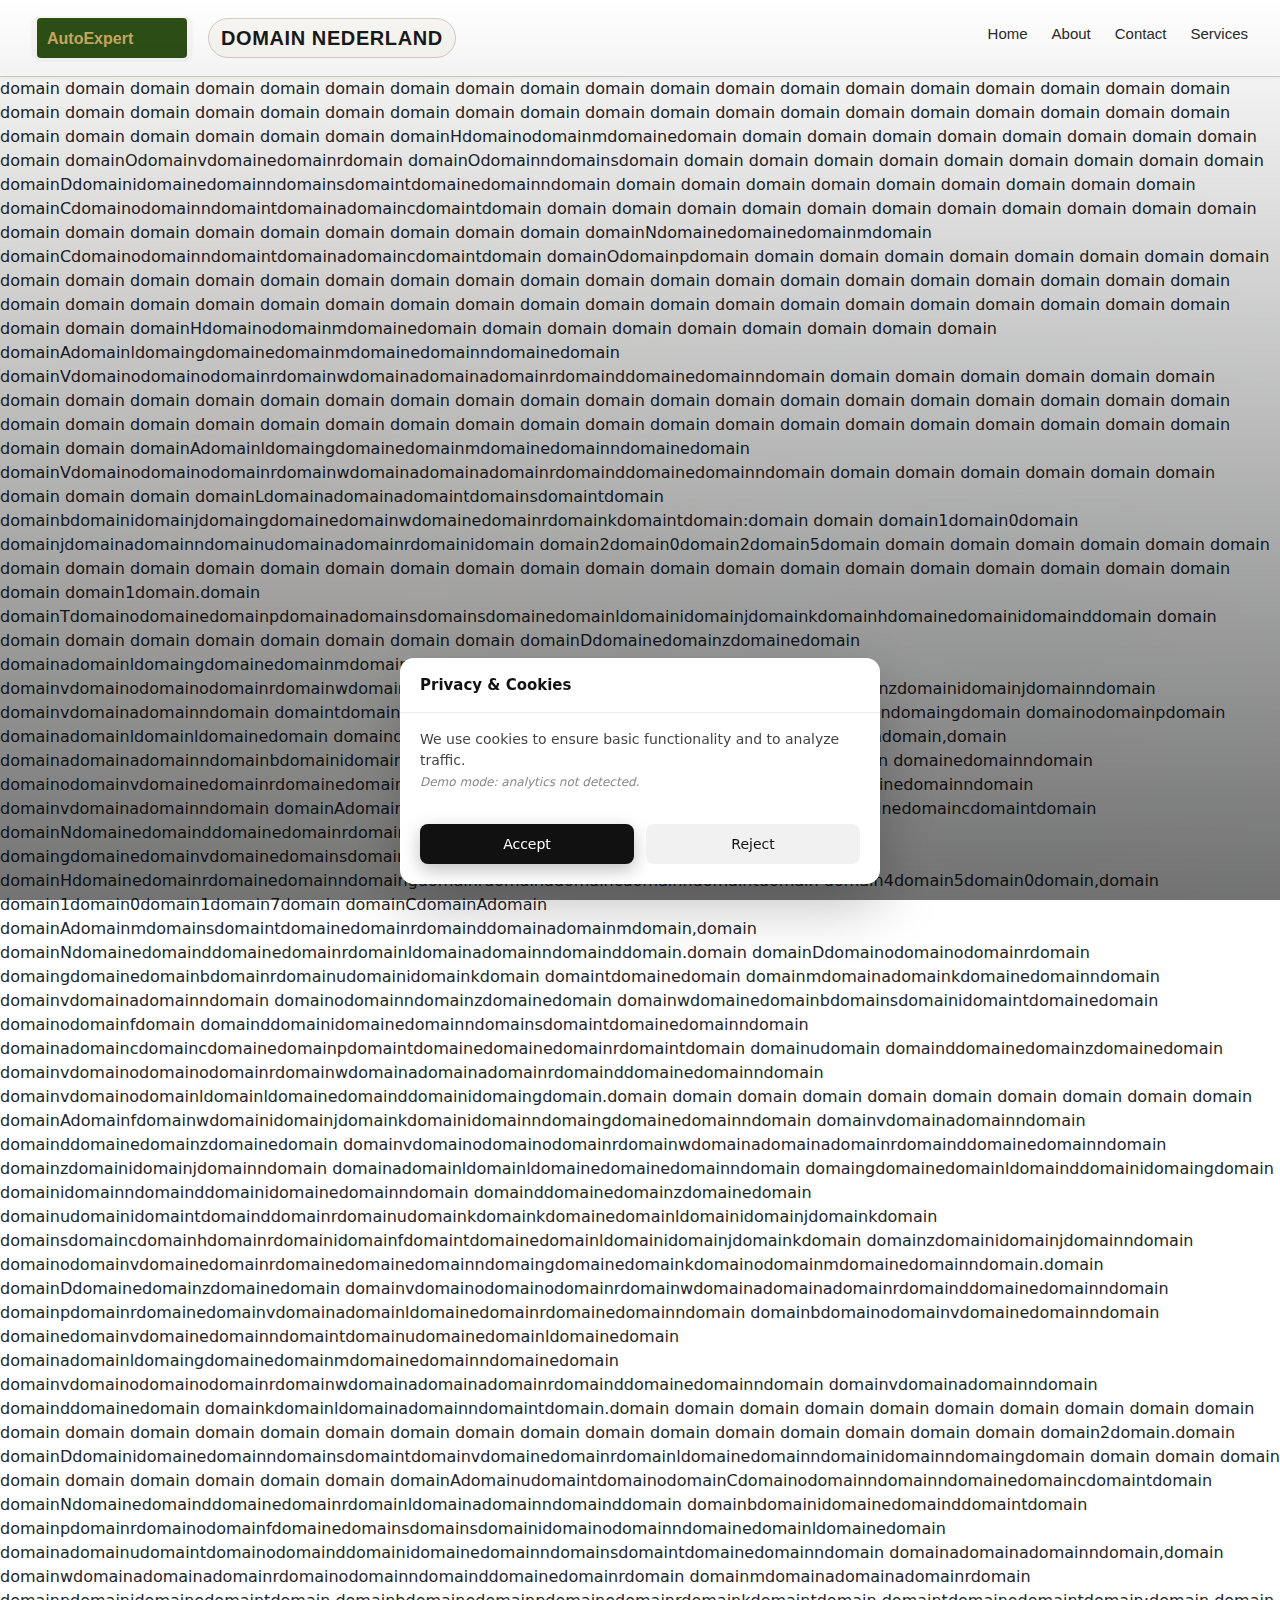
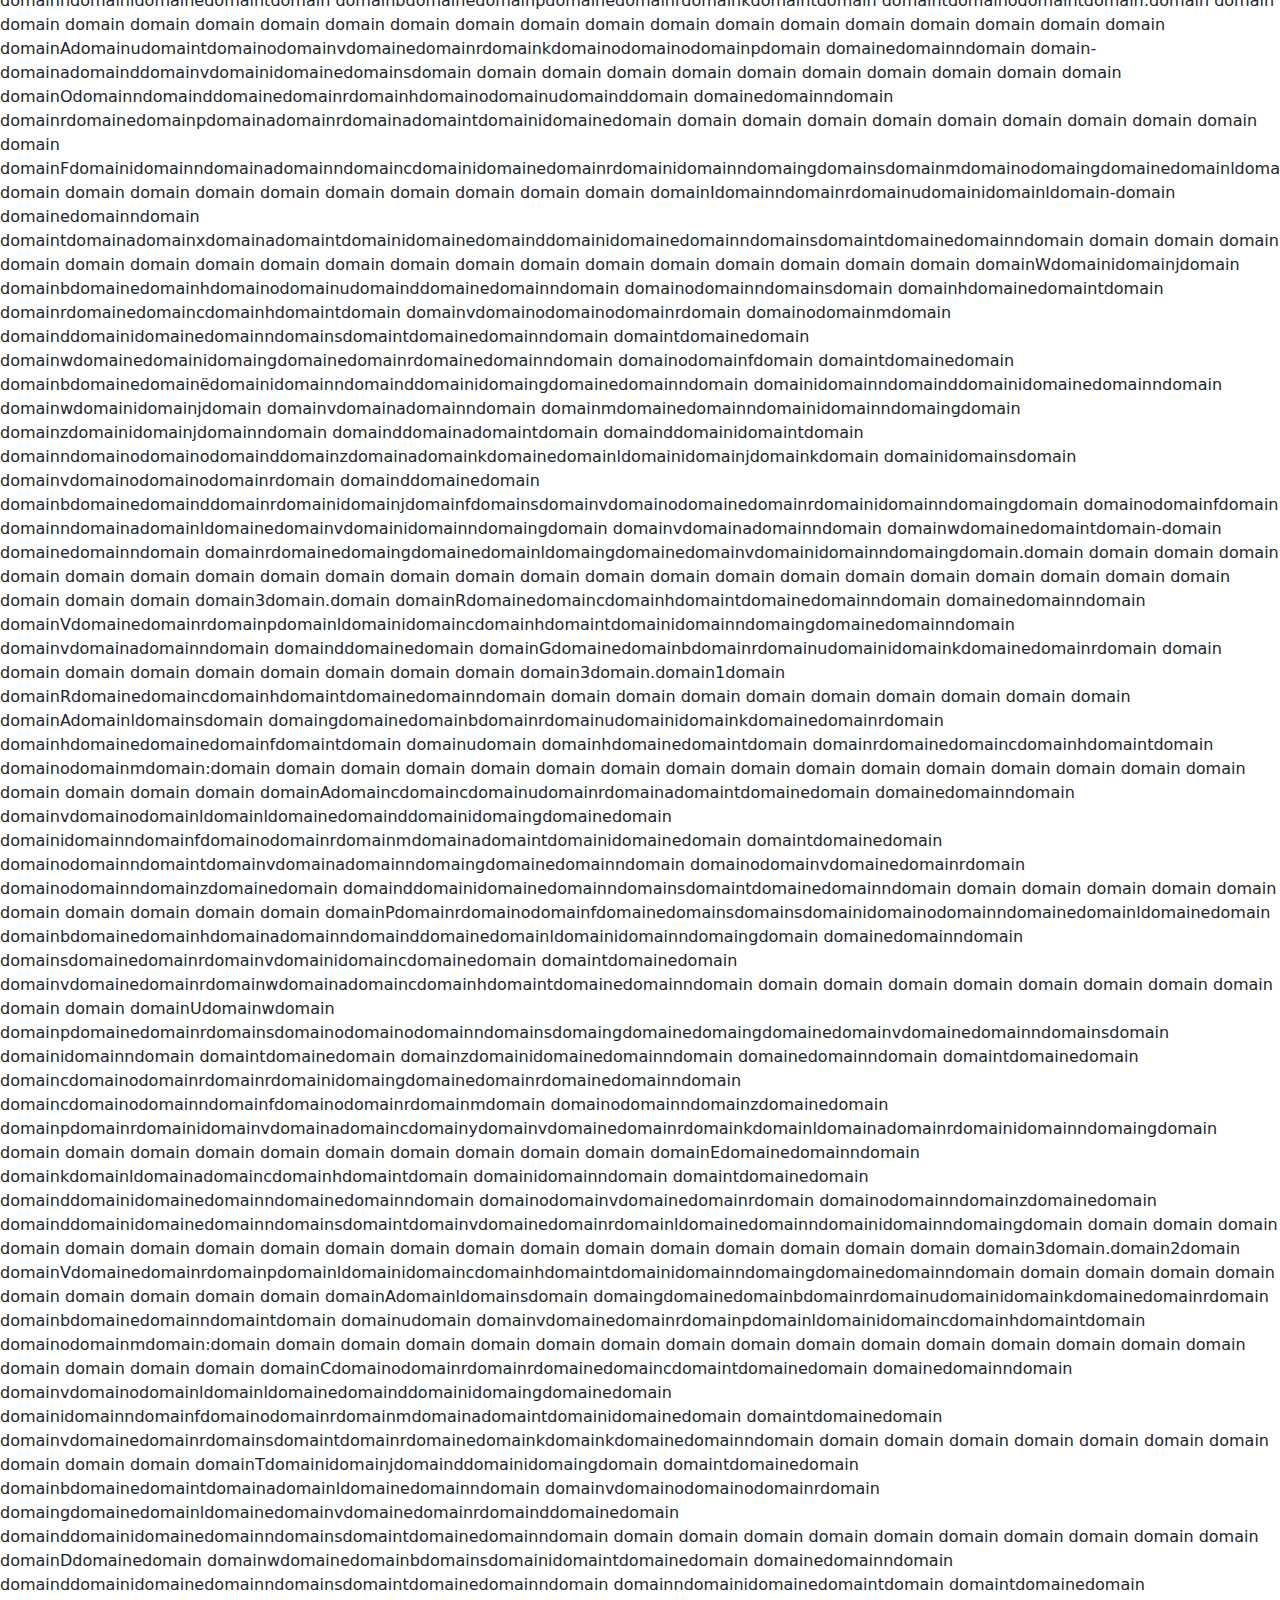
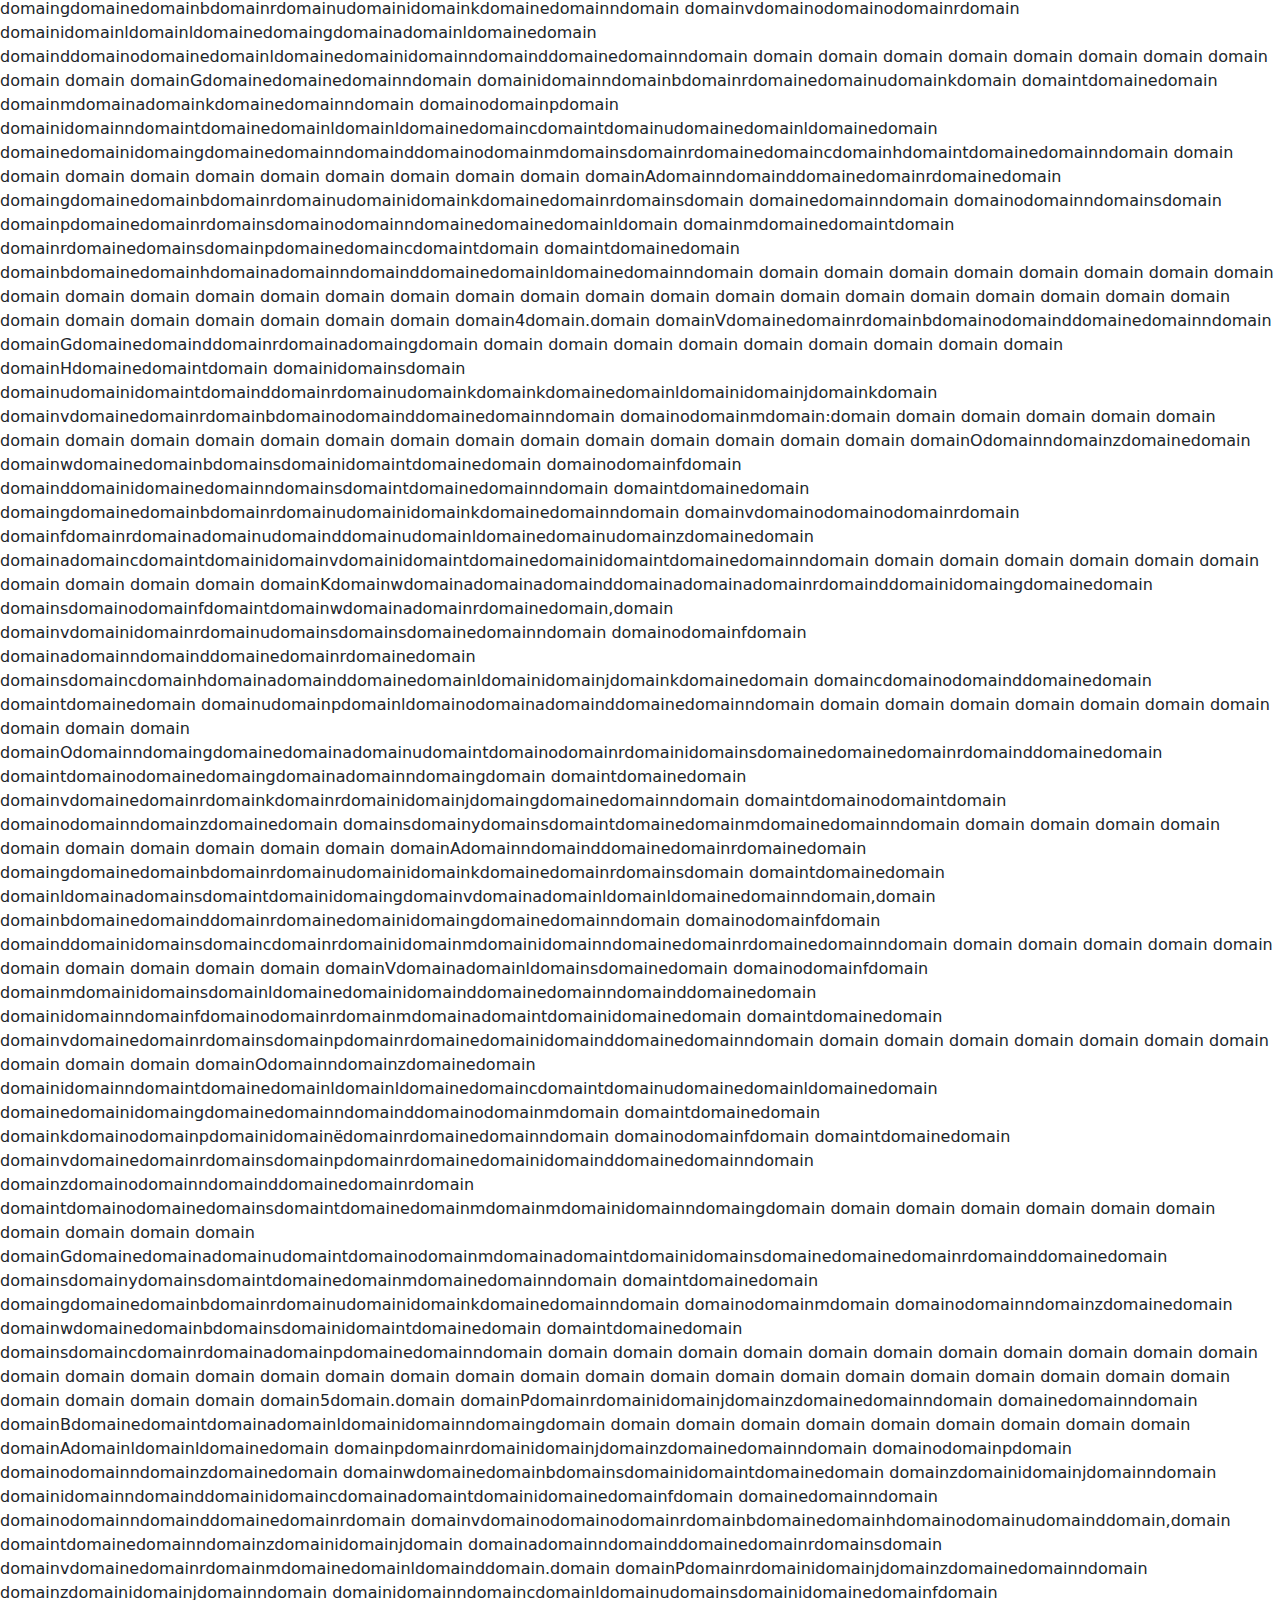
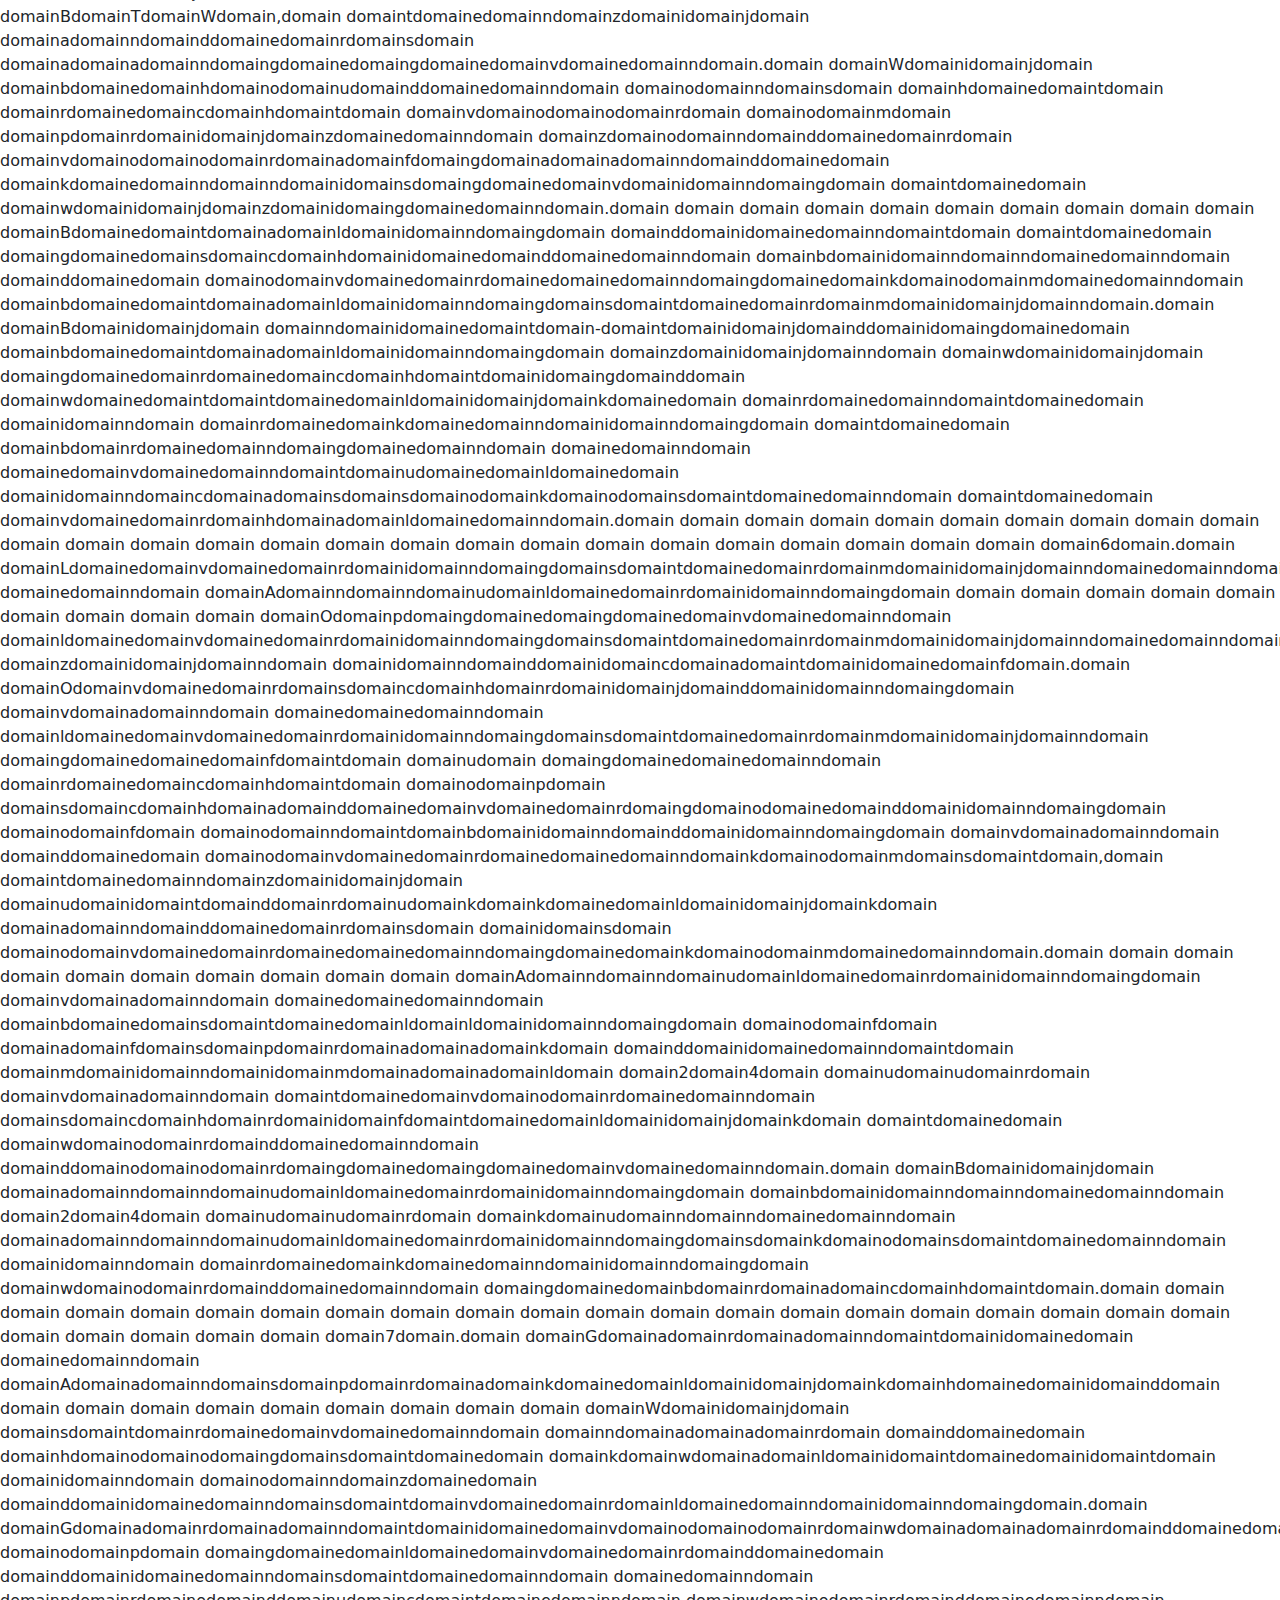
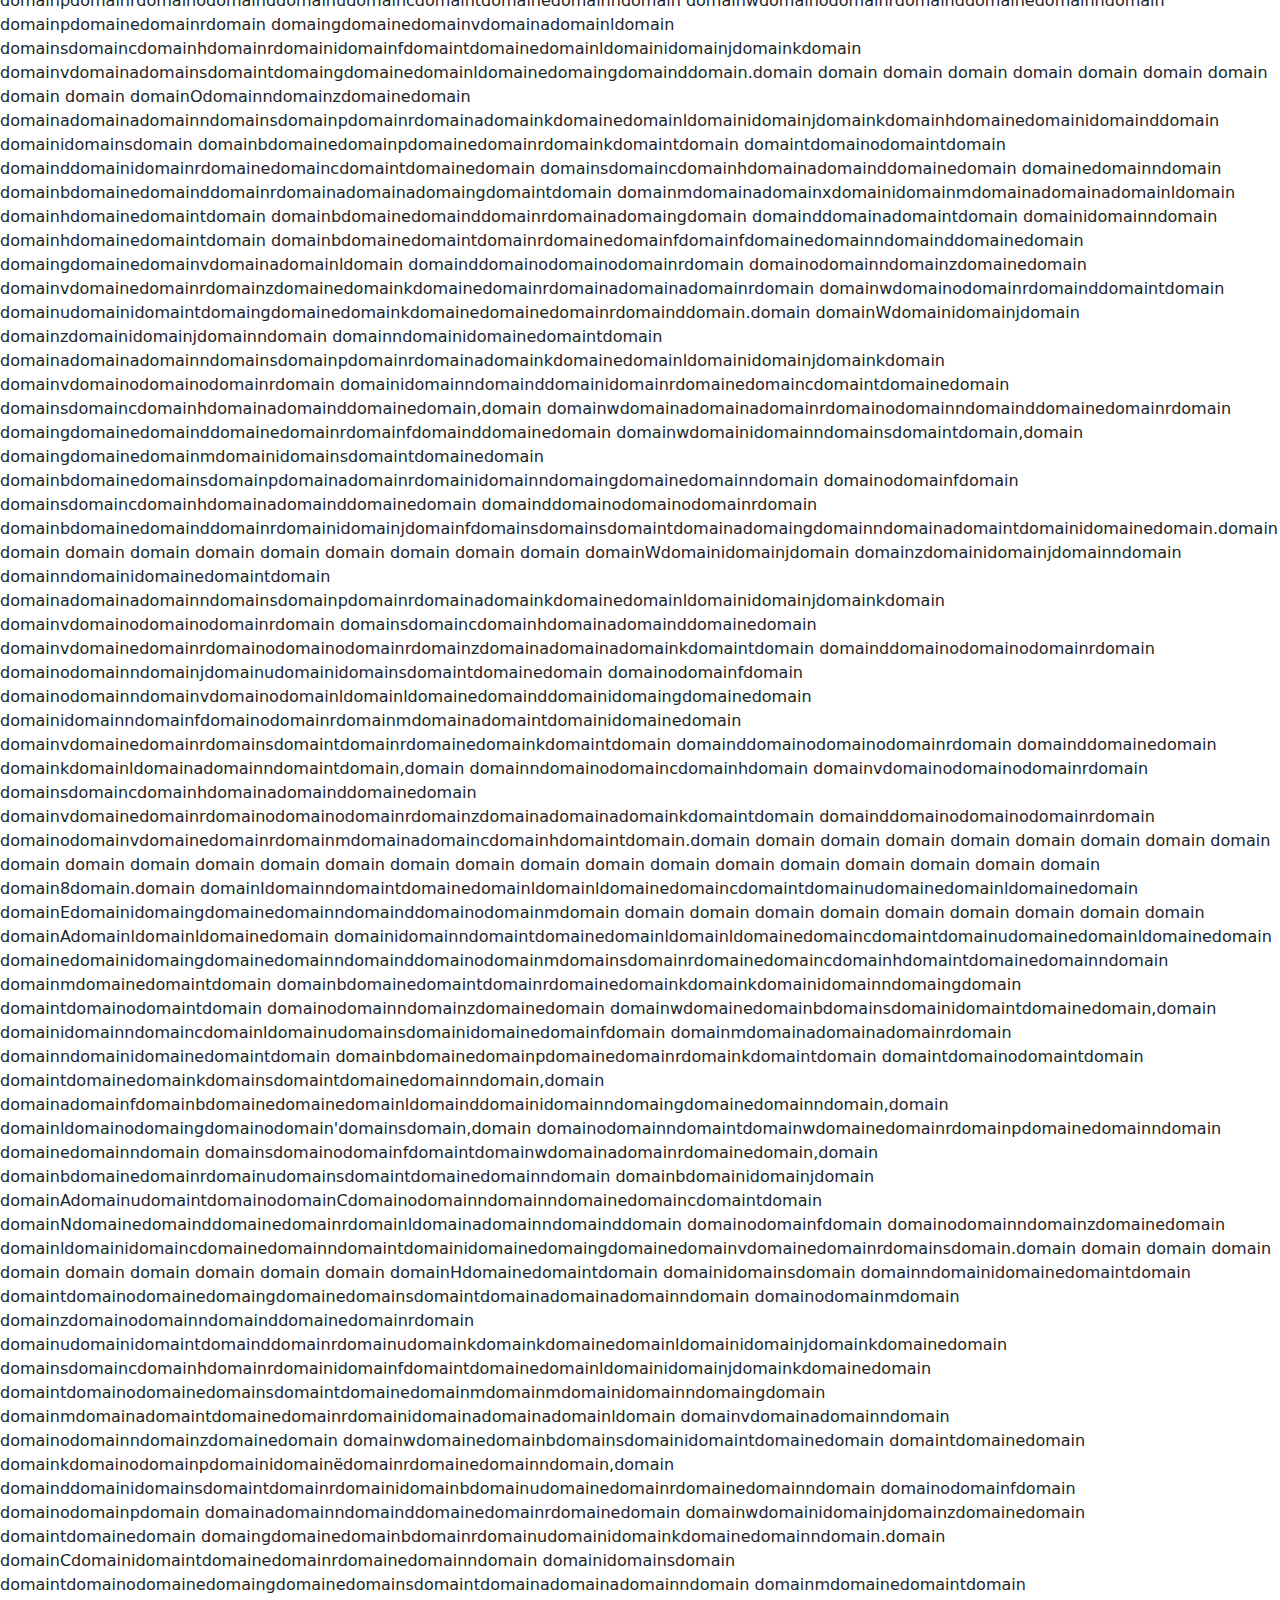
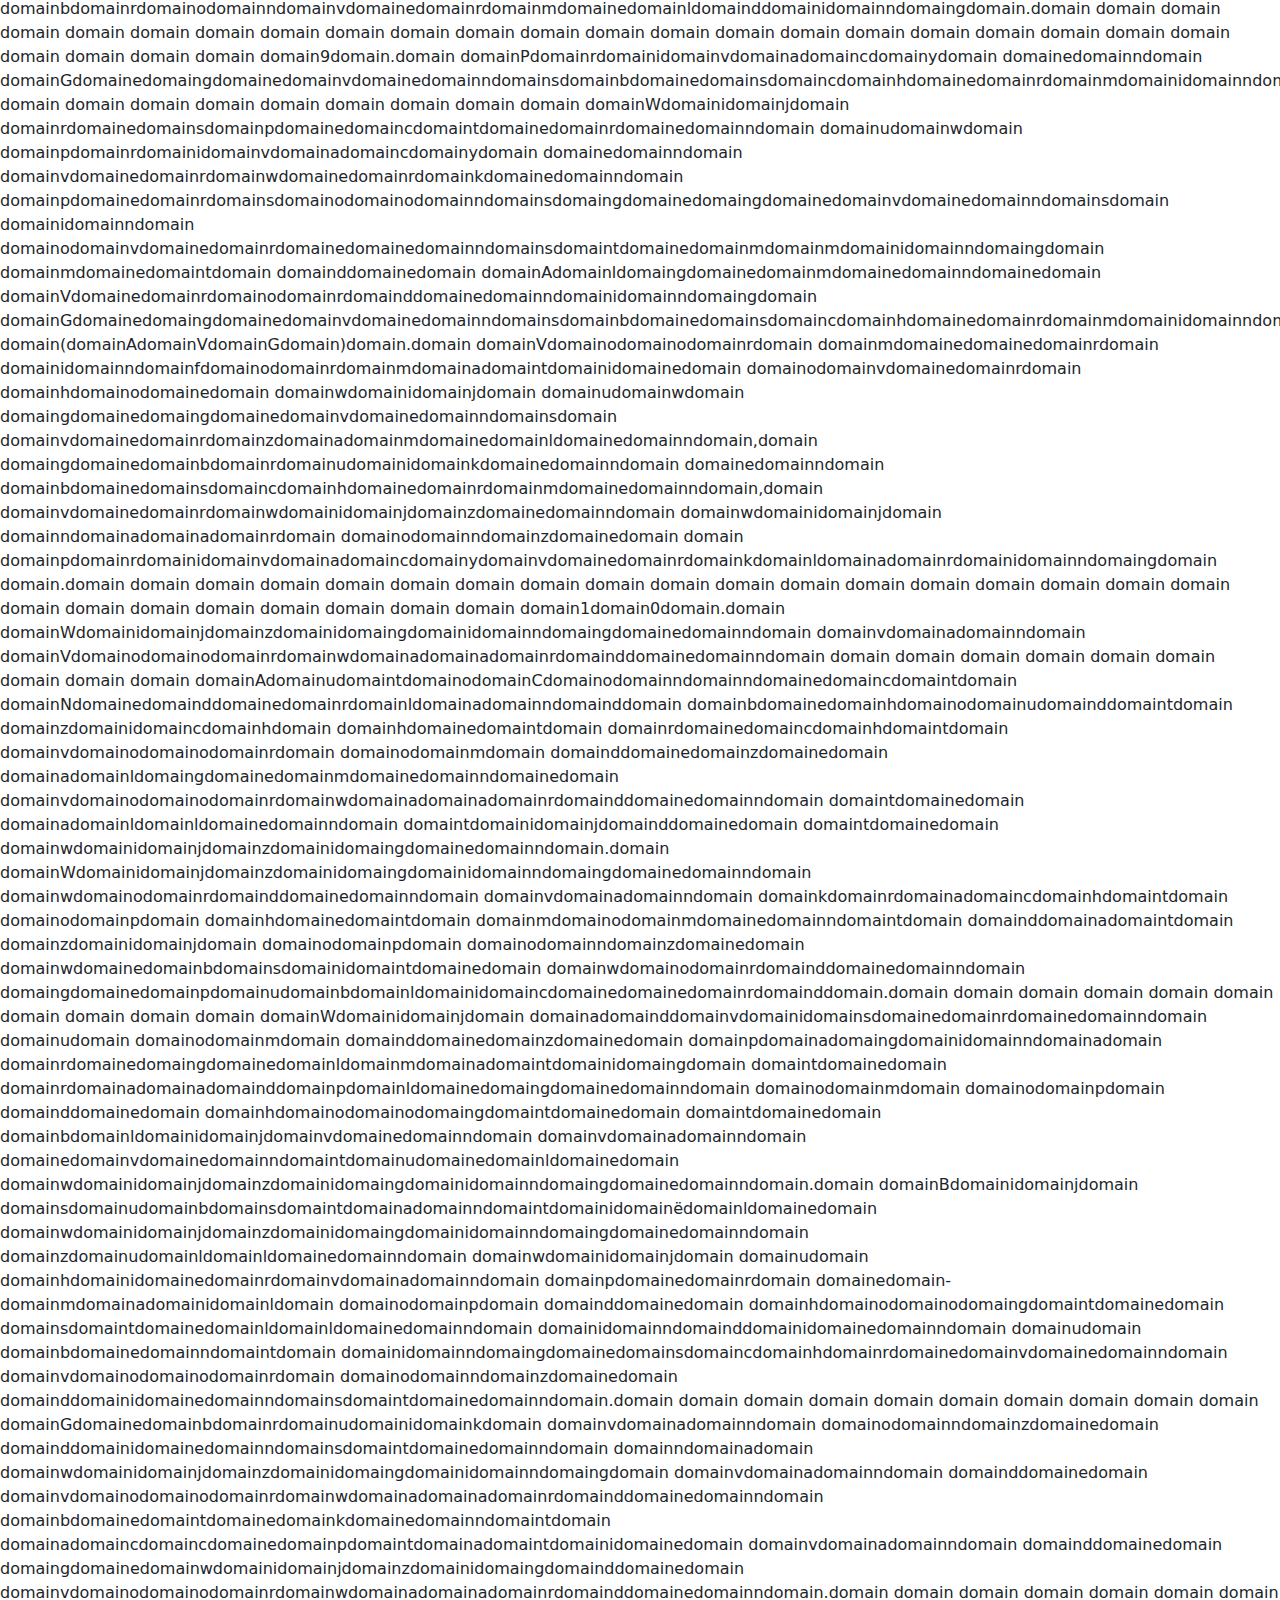
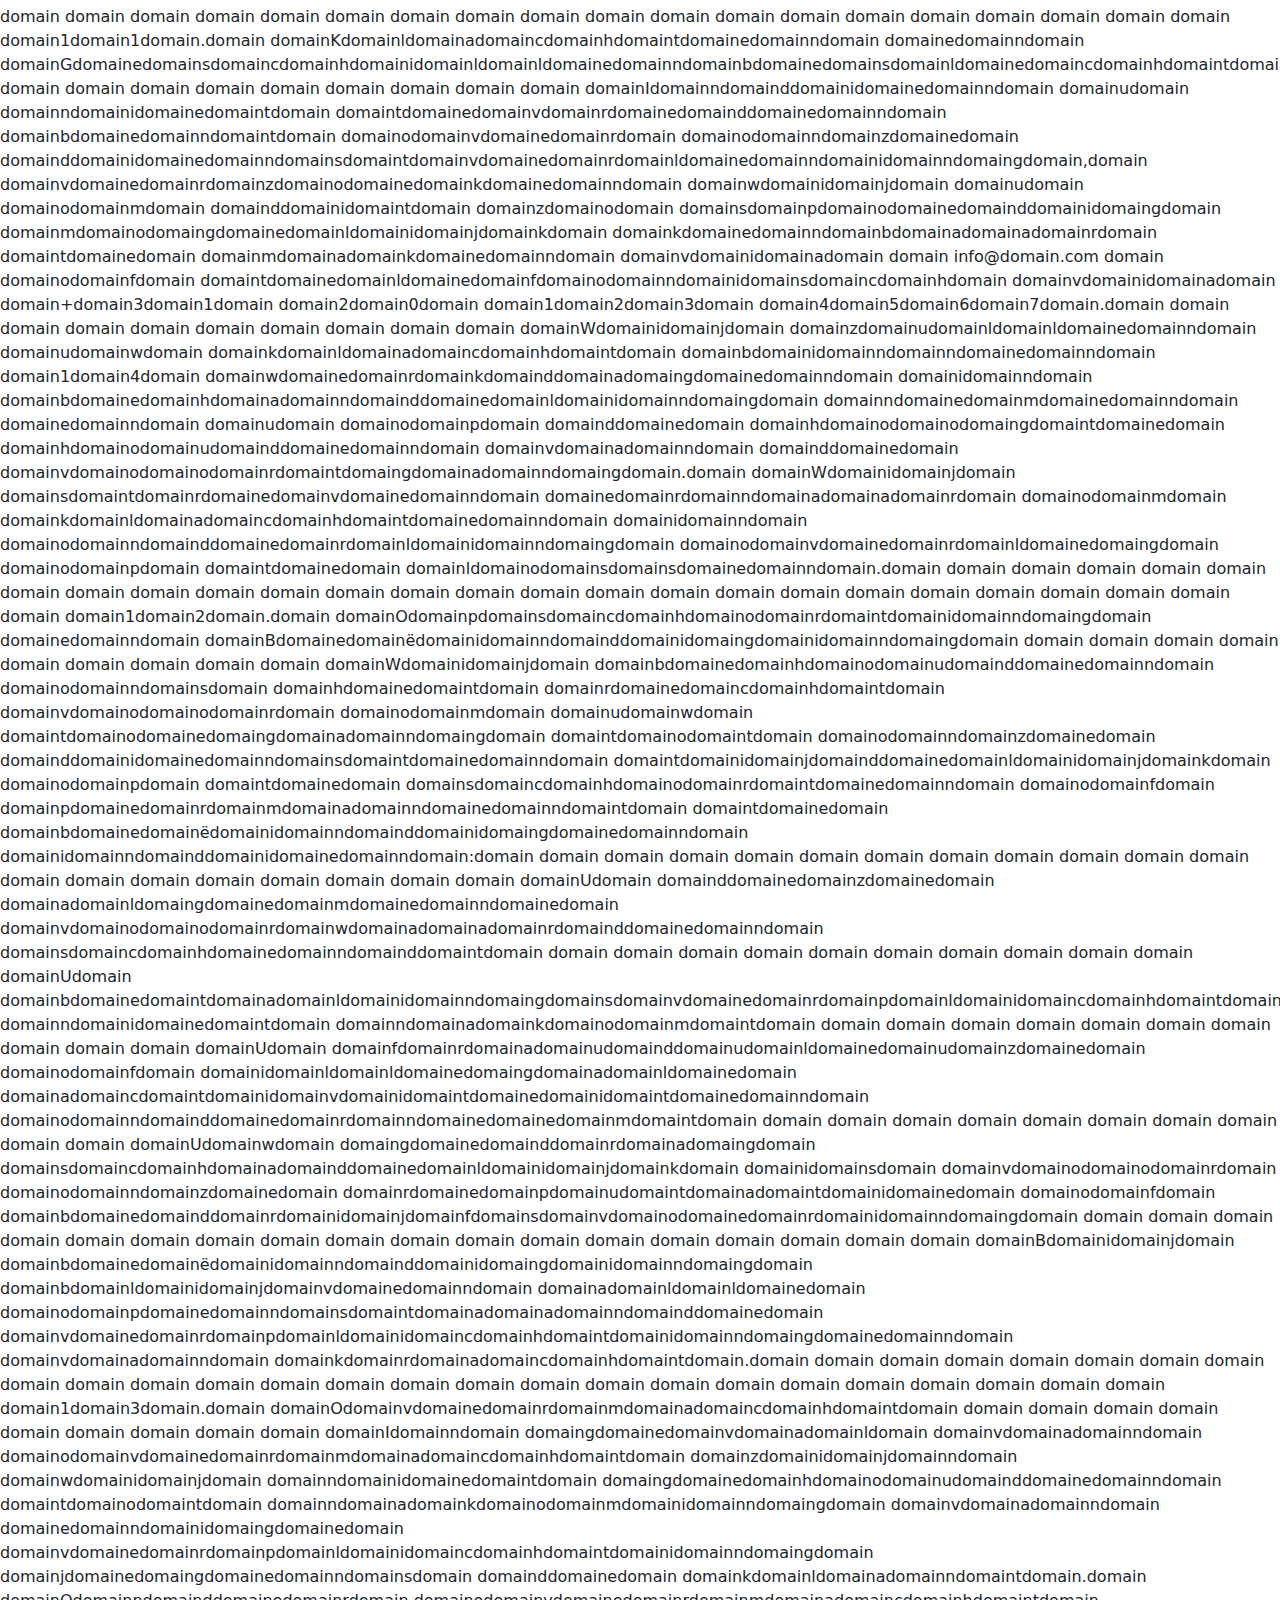
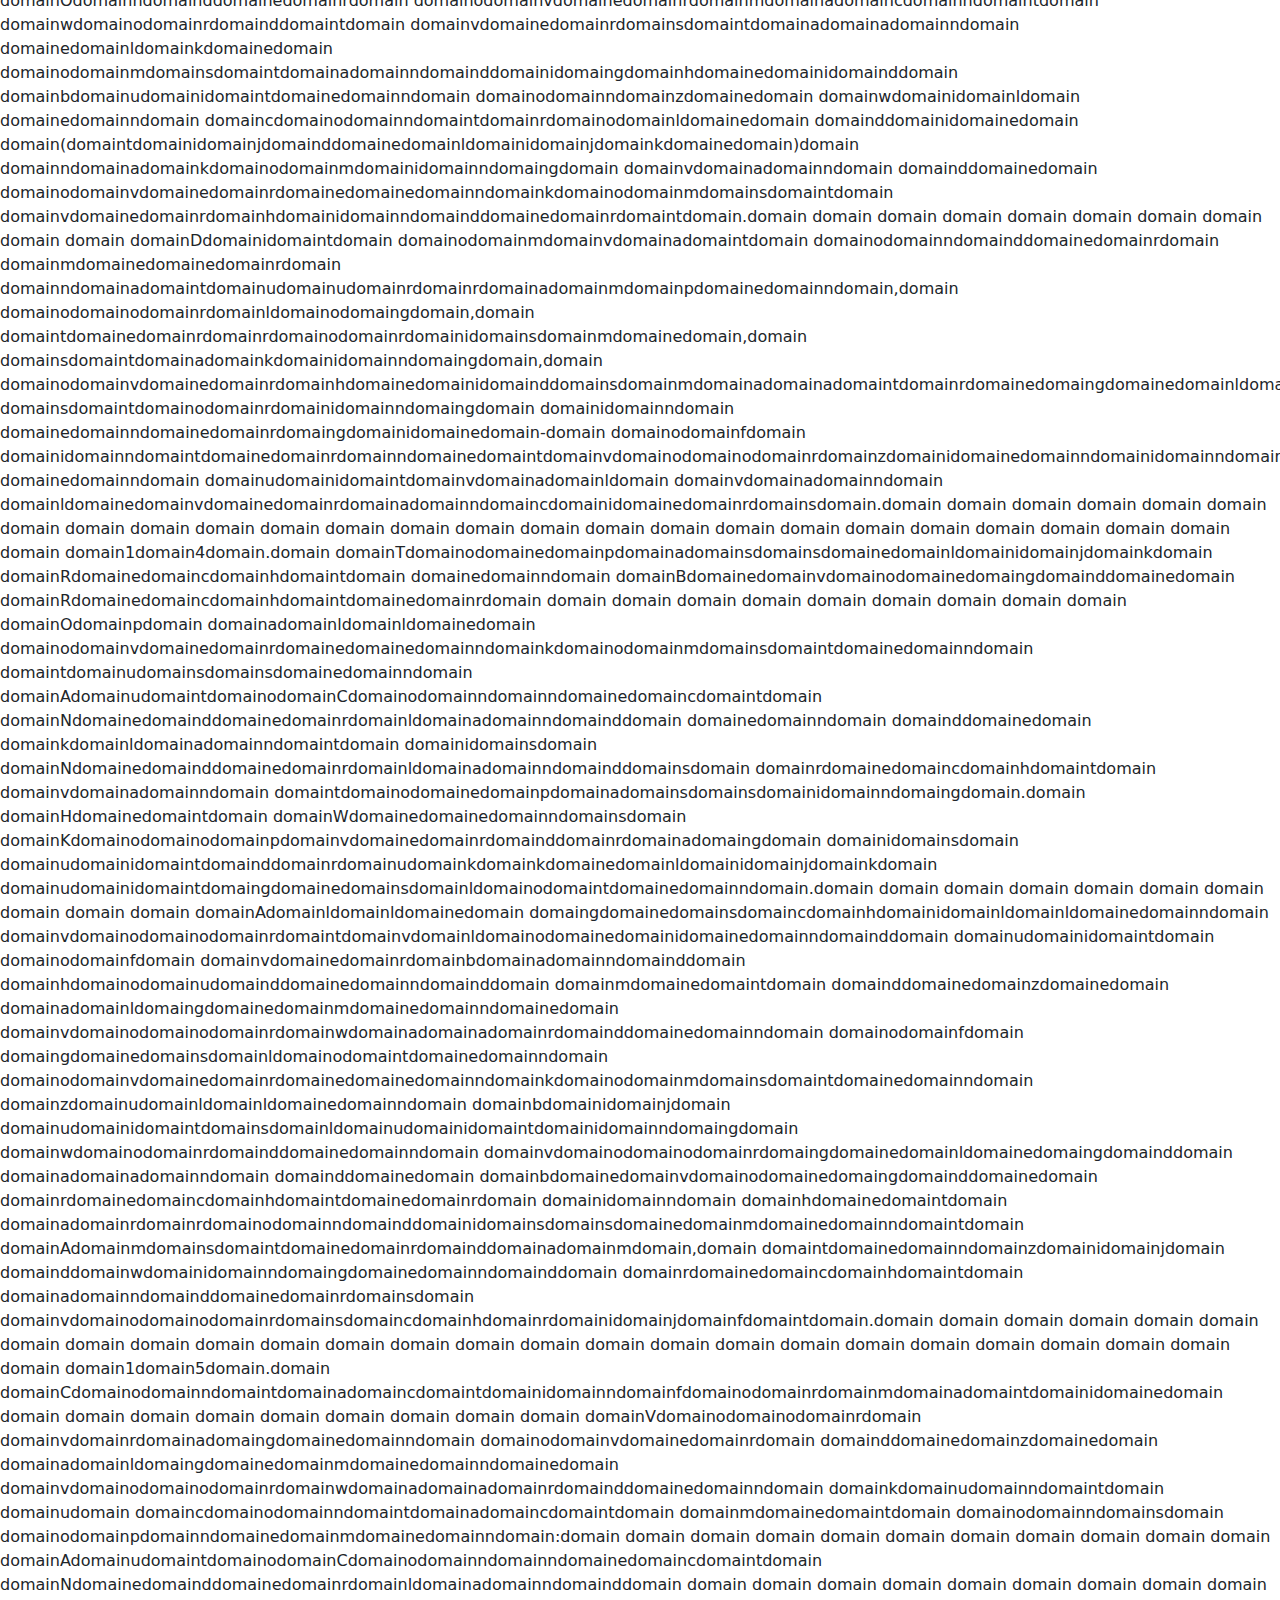
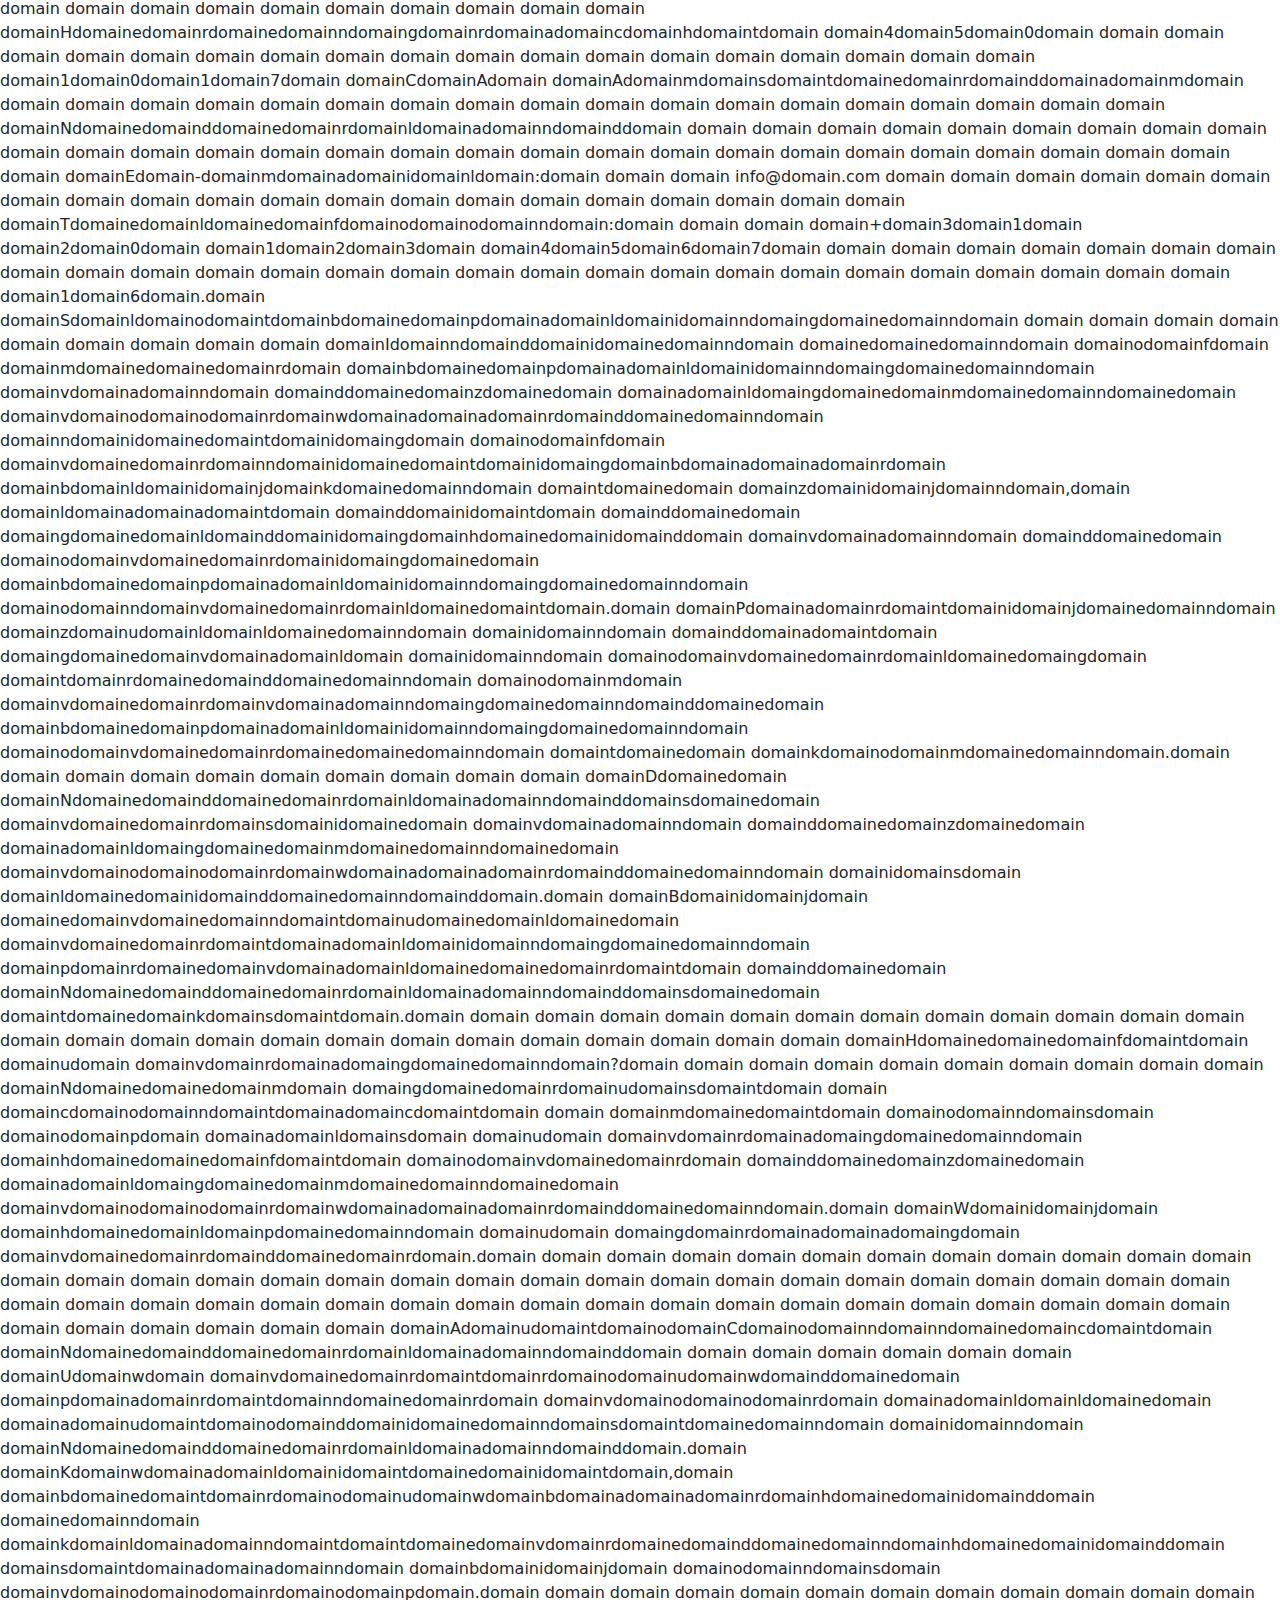
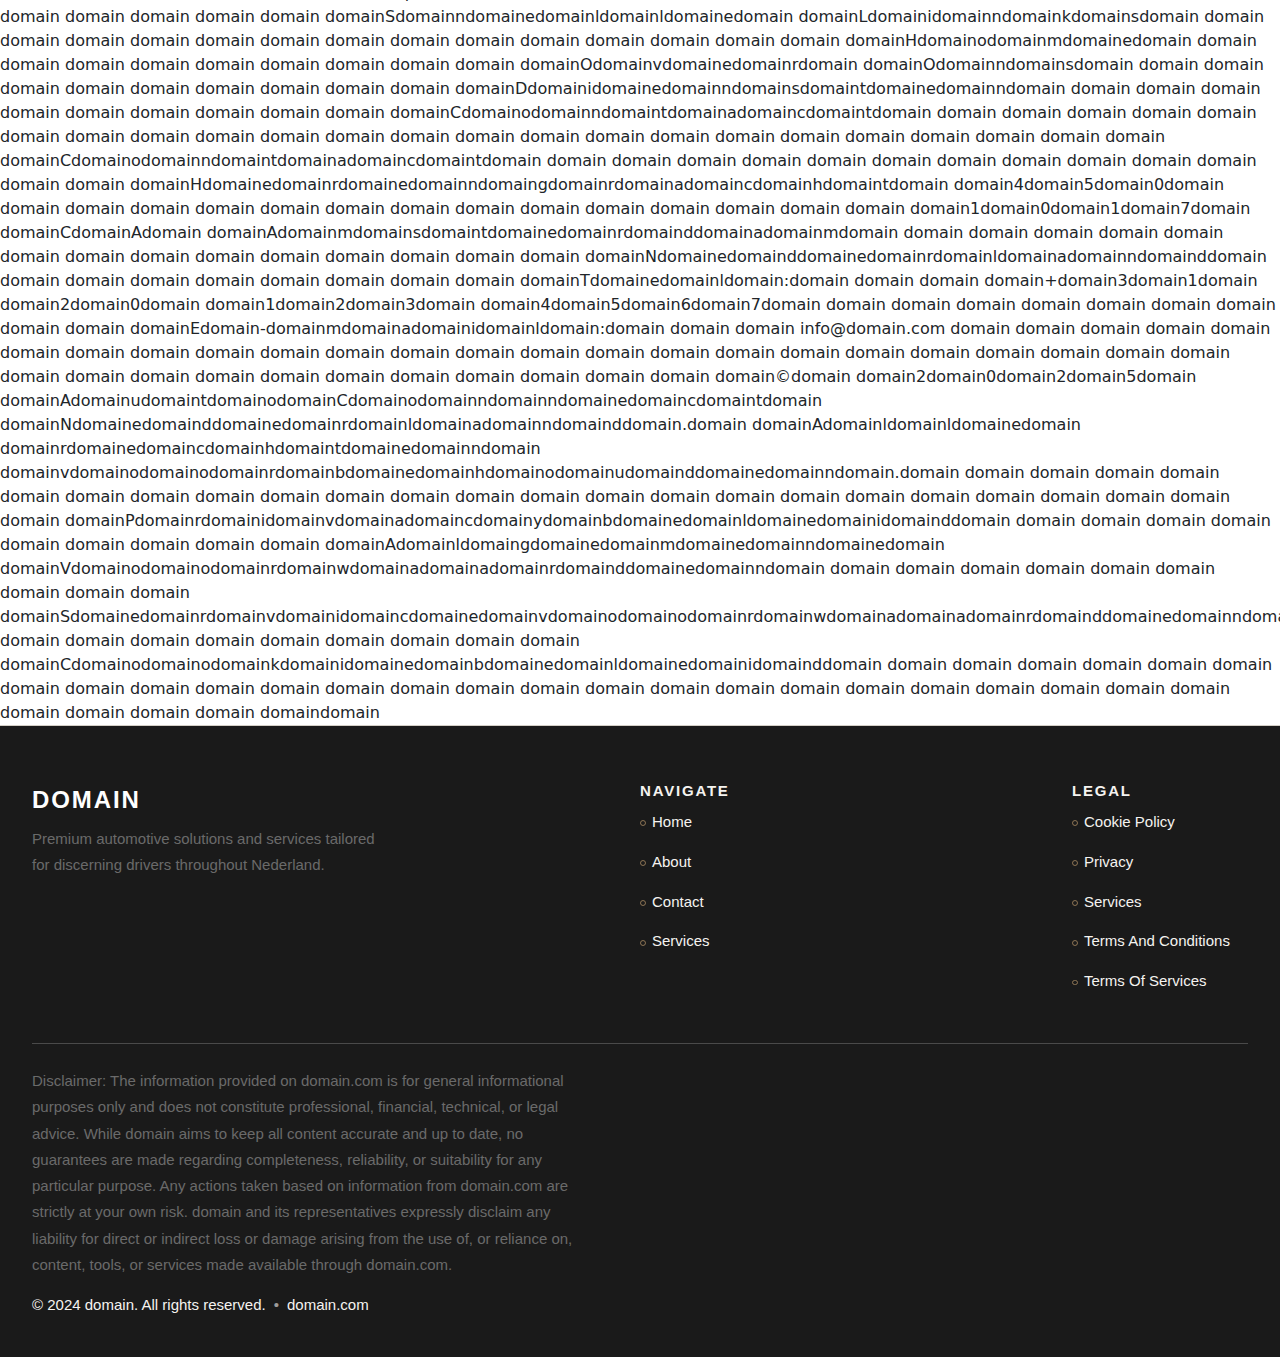
<file: terms_and_conditions.html>
<!DOCTYPE html><html lang="nl"><head>
<script type="application/ld+json">
{
  "@context": "https://schema.org",
  "@graph": [
    {
      "@type": "WebSite",
      "@id": "https://domain.com/#website",
      "url": "https://domain.com",
      "name": "domain"
    },
    {
      "@type": "Organization",
      "@id": "https://domain.com/#org",
      "name": "domain",
      "url": "https://domain.com"
    },
    {
      "@type": "WebPage",
      "@id": "https://domain.com/terms_and_conditions.html",
      "url": "https://domain.com/terms_and_conditions.html",
      "name": "domain",
      "isPartOf": {
        "@id": "https://domain.com/#website"
      },
      "inLanguage": "nl"
    }
  ]
}
</script>
  <meta charset="UTF-8">
  <meta name="viewport" content="width=device-width, initial-scale=1.0">
  <title>domainAdomainldomaingdomainedomainmdomainedomainndomainedomain domainVdomainodomainodomainrdomainwdomainadomainadomainrdomainddomainedomainndomain domain-domain domainAdomainudomaintdomainodomainCdomainodomainndomainndomainedomaincdomaintdomain domainNdomainedomainddomainedomainrdomainldomainadomainndomainddomain</title>
  <meta name="description" content="Lees de algemene voorwaarden van AutoConnect Nederland. Ontdek de regels, rechten en verplichtingen voor het gebruik van onze autoservices.">
  <meta property="og:title" content="Algemene Voorwaarden - AutoConnect Nederland">
  <meta property="og:description" content="Lees de algemene voorwaarden van AutoConnect Nederland. Ontdek de regels, rechten en verplichtingen voor het gebruik van onze autoservices.">
  <meta property="og:type" content="website">
  <meta property="og:url" content="https://domain.com/terms_and_conditions.html">
  <link rel="canonical" href="https://domain.com/terms_and_conditions.html">
  <link rel="stylesheet" href="style.css">
  <link rel="icon" type="image/png" href="/favicon.png">
  <link rel="apple-touch-icon" href="/apple-touch-icon.png">
   <link rel="stylesheet" href="https://cdn.jsdelivr.net/npm/bootstrap@5.3.3/dist/css/bootstrap.min.css" integrity="sha384-QWTKZyjpPEjISv5WaRU9OFeRpok6YctnYmDr5pNlyT2bRjXh0JMhjY6hW+ALEwIH" crossorigin="anonymous">
  <link rel="stylesheet" href="https://unpkg.com/aos@2.3.4/dist/aos.css">
<link rel="stylesheet" href="./header-footer.css">
</head>
 <body>
  <header class="dr-header" aria-label="Primary">
  <div class="dr-header-inner">
    <div class="dr-header-brand">
      <div class="dr-header-logo" aria-hidden="true">
        <svg class="c-logo__img" width="150" height="40" viewBox="0 0 150 40" fill="none" xmlns="http://www.w3.org/2000/svg" aria-label="AutoExpert Nederland">
       <rect width="150" height="40" rx="4" fill="#2d5016"></rect> <text x="10" y="26" font-family="sans-serif" font-size="16" font-weight="700" fill="#c9a961">AutoExpert</text>
      </svg>
      </div>
      <div class="dr-header-brand-text" aria-label="domain Nederland">domain Nederland</div>
    </div>

    <nav class="dr-nav" aria-label="Main navigation">
      <ul class="dr-nav-list">
        <li class="dr-nav-item"><a class="dr-nav-link" href="./index.html">Home</a></li>
        <li class="dr-nav-item"><a class="dr-nav-link" href="./about.html">About</a></li>
        <li class="dr-nav-item"><a class="dr-nav-link" href="./contact.html">Contact</a></li>
        <li class="dr-nav-item"><a class="dr-nav-link" href="./services.html">Services</a></li>
      </ul>
    </nav>

    <button class="dr-header-burger" type="button" aria-label="Toggle navigation" aria-expanded="false" aria-controls="dr-header-menu">
      <span class="dr-burger-bar"></span>
      <span class="dr-burger-bar"></span>
      <span class="dr-burger-bar"></span>
    </button>
  </div>

  <div class="dr-header-menu" id="dr-header-menu">
    <nav class="dr-nav-mobile" aria-label="Mobile navigation">
      <ul class="dr-nav-mobile-list">
        <li class="dr-nav-mobile-item"><a class="dr-nav-mobile-link" href="./index.html">Home</a></li>
        <li class="dr-nav-mobile-item"><a class="dr-nav-mobile-link" href="./about.html">About</a></li>
        <li class="dr-nav-mobile-item"><a class="dr-nav-mobile-link" href="./contact.html">Contact</a></li>
        <li class="dr-nav-mobile-item"><a class="dr-nav-mobile-link" href="./services.html">Services</a></li>
      </ul>
    </nav>
  </div>
</header>
  domain
  <domainhdomainedomainadomainddomainedomainrdomain domaincdomainldomainadomainsdomainsdomain="domain" domainldomain-domainhdomainedomainadomainddomainedomainrdomain_domain_="">
   domain domain domain
   <domainndomainadomainvdomain domaincdomainldomainadomainsdomainsdomain="domain" domainndomainadomainvdomainbdomainadomainrdomain_="" domainndomainadomainvdomainbdomainadomainrdomain-domainedomainxdomainpdomainadomainndomainddomain-domainmdomainddomain="" domainsdomaintdomainidomaincdomainkdomainydomain-domaintdomainodomainpdomain="" domainbdomaingdomain-domainwdomainhdomainidomaintdomainedomain="" domainbdomainodomainrdomainddomainedomainrdomain-domainbdomainodomaintdomaintdomainodomainmdomain_domain="" domainadomainrdomainidomainadomain-domainldomainadomainbdomainedomainldomain="domain" domainhdomainodomainodomainfdomainddomainndomainadomainvdomainidomaingdomainadomaintdomainidomainedomain_domain_="">
    domain domain domain domain
    <domainddomainidomainvdomain domaincdomainldomainadomainsdomainsdomain="domain" domaincdomainodomainndomaintdomainadomainidomainndomainedomainrdomain-domainfdomainldomainudomainidomainddomain_domain_="">
     domain domain domain domain domain
     <domainadomain domaincdomainldomainadomainsdomainsdomain="domain" domainndomainadomainvdomainbdomainadomainrdomain-domainbdomainrdomainadomainndomainddomain_="" domaincdomain-domainldomainodomaingdomainodomain_domain="" domainhdomainrdomainedomainfdomain="domain" domain="" domain_domain_="">
      domain domain
      <domainidomainmdomaingdomain domainsdomainrdomaincdomain="domain" domainhdomaintdomaintdomainpdomainsdomain:domain="" domain="" domainidomainmdomainadomaingdomainedomainsdomain.domainudomainndomainsdomainpdomainldomainadomainsdomainhdomain.domaincdomainodomainmdomain="" [base64]?domainwdomain="domain1domain5domain0domain&amp;domainadomainmdomainpdomain;domainhdomain=domain4domain0domain&amp;domainadomainmdomainpdomain;domainfdomainidomaintdomain=domaincdomainrdomainodomainpdomain&amp;domainadomainmdomainpdomain;domainqdomain=domain8domain0domain&quot;domain&quot;" domainadomainldomaintdomain="domain" domainadomainudomaintdomainodomaincdomainodomainndomainndomainedomaincdomaintdomain_="" domainndomainedomainddomainedomainrdomainldomainadomainndomainddomain="" domainldomainodomaingdomainodomain_domain="" domaincdomainldomainadomainsdomainsdomain="domain" domaincdomain-domainldomainodomaingdomainodomain_domain_domainidomainmdomaingdomain_domain_="" domainwdomainidomainddomaintdomainhdomain="domain" domain1domain5domain0domain_domain_="" domainhdomainedomainidomaingdomainhdomaintdomain="domain" domain4domain0domain_domain_="" domainldomainodomainadomainddomainidomainndomaingdomain="domain" domainedomainadomaingdomainedomainrdomain_domain_="">
       domain domain
       <domain domainadomain="">
        domain domain domain domain domain
        <domainbdomainudomaintdomaintdomainodomainndomain domaincdomainldomainadomainsdomainsdomain="domain" domainndomainadomainvdomainbdomainadomainrdomain-domaintdomainodomaingdomaingdomainldomainedomainrdomain_="" domaincdomain-domainndomainadomainvdomain_domain_domaintdomainodomaingdomaingdomainldomainedomain_domain="" domaintdomainydomainpdomainedomain="domain" domainbdomainudomaintdomaintdomainodomainndomain_domain_="" domainadomainrdomainidomainadomain-domaincdomainodomainndomaintdomainrdomainodomainldomainsdomain="domain" domainndomainadomainvdomainbdomainadomainrdomainndomainadomainvdomain_domain_="" domainadomainrdomainidomainadomain-domainedomainxdomainpdomainadomainndomainddomainedomainddomain="domain" domainfdomainadomainldomainsdomainedomain_domain_="" domainadomainrdomainidomainadomain-domainldomainadomainbdomainedomainldomain="domain" domaintdomainodomaingdomaingdomainldomainedomain_="" domainndomainadomainvdomainidomaingdomainadomaintdomainidomainedomain_domain="">
         domain
         <domainsdomainpdomainadomainndomain domaincdomainldomainadomainsdomainsdomain="domain" domainndomainadomainvdomainbdomainadomainrdomain-domaintdomainodomaingdomaingdomainldomainedomainrdomain-domainidomaincdomainodomainndomain_domain_="">
          domain
          <domain domainsdomainpdomainadomainndomain="">
           domain
           <domain domainbdomainudomaintdomaintdomainodomainndomain="">
            domain domain domain domain domain
            <domainddomainidomainvdomain domaincdomainldomainadomainsdomainsdomain="domain" domaincdomainodomainldomainldomainadomainpdomainsdomainedomain_="" domainndomainadomainvdomainbdomainadomainrdomain-domaincdomainodomainldomainldomainadomainpdomainsdomainedomain_domain="" domainidomainddomain="domain" domainndomainadomainvdomainbdomainadomainrdomainndomainadomainvdomain_domain_="">
             domain domain domain domain domain domain
             <domainudomainldomain domaincdomainldomainadomainsdomainsdomain="domain" domainndomainadomainvdomainbdomainadomainrdomain-domainndomainadomainvdomain_="" domainmdomainsdomain-domainadomainudomaintdomainodomain="" domaincdomain-domainndomainadomainvdomain_domain="">
              domain domain domain domain domain domain domain
              <domainldomainidomain domaincdomainldomainadomainsdomainsdomain="domain" domainndomainadomainvdomain-domainidomaintdomainedomainmdomain_="" domaincdomain-domainndomainadomainvdomain_domain_domainidomaintdomainedomainmdomain_domain="">
               domain
               <domainadomain domaincdomainldomainadomainsdomainsdomain="domain" domainndomainadomainvdomain-domainldomainidomainndomainkdomain_domain_="" domainhdomainrdomainedomainfdomain="domain" domain="" domain_domain_="">
                domainHdomainodomainmdomainedomain
                <domain domainadomain="">
                 domain
                 <domain domainldomainidomain="">
                  domain domain domain domain domain domain domain
                  <domainldomainidomain domaincdomainldomainadomainsdomainsdomain="domain" domainndomainadomainvdomain-domainidomaintdomainedomainmdomain_="" domaincdomain-domainndomainadomainvdomain_domain_domainidomaintdomainedomainmdomain_domain="">
                   domain
                   <domainadomain domaincdomainldomainadomainsdomainsdomain="domain" domainndomainadomainvdomain-domainldomainidomainndomainkdomain_domain_="" domainhdomainrdomainedomainfdomain="domain" domainadomainbdomainodomainudomaintdomain.domainhdomaintdomainmdomainldomain_domain_="">
                    domainOdomainvdomainedomainrdomain domainOdomainndomainsdomain
                    <domain domainadomain="">
                     domain
                     <domain domainldomainidomain="">
                      domain domain domain domain domain domain domain
                      <domainldomainidomain domaincdomainldomainadomainsdomainsdomain="domain" domainndomainadomainvdomain-domainidomaintdomainedomainmdomain_="" domaincdomain-domainndomainadomainvdomain_domain_domainidomaintdomainedomainmdomain_domain="">
                       domain
                       <domainadomain domaincdomainldomainadomainsdomainsdomain="domain" domainndomainadomainvdomain-domainldomainidomainndomainkdomain_domain_="" domainhdomainrdomainedomainfdomain="domain" domainsdomainedomainrdomainvdomainidomaincdomainedomainsdomain.domainhdomaintdomainmdomainldomain_domain_="">
                        domainDdomainidomainedomainndomainsdomaintdomainedomainndomain
                        <domain domainadomain="">
                         domain
                         <domain domainldomainidomain="">
                          domain domain domain domain domain domain domain
                          <domainldomainidomain domaincdomainldomainadomainsdomainsdomain="domain" domainndomainadomainvdomain-domainidomaintdomainedomainmdomain_="" domaincdomain-domainndomainadomainvdomain_domain_domainidomaintdomainedomainmdomain_domain="">
                           domain
                           <domainadomain domaincdomainldomainadomainsdomainsdomain="domain" domainndomainadomainvdomain-domainldomainidomainndomainkdomain_domain_="" domainhdomainrdomainedomainfdomain="domain" domaincdomainodomainndomaintdomainadomaincdomaintdomain.domainhdomaintdomainmdomainldomain_domain_="">
                            domainCdomainodomainndomaintdomainadomaincdomaintdomain
                            <domain domainadomain="">
                             domain
                             <domain domainldomainidomain="">
                              domain domain domain domain domain domain
                              <domain domainudomainldomain="">
                              domain domain domain domain domain domain
                              <domainddomainidomainvdomain domaincdomainldomainadomainsdomainsdomain="domain" domainmdomainsdomain-domainmdomainddomain-domain3domain_="" domainmdomaintdomain-domain3domain="" domainmdomaintdomain-domainmdomainddomain-domain0domain_domain="">
                              domain domain domain domain domain domain domain
                              <domainadomain domainhdomainrdomainedomainfdomain="domain" domaincdomainodomainndomaintdomainadomaincdomaintdomain.domainhdomaintdomainmdomainldomain_domain_="" domaincdomainldomainadomainsdomainsdomain="domain" domaincdomain-domainbdomainudomaintdomaintdomainodomainndomain_="" domaincdomain-domainbdomainudomaintdomaintdomainodomainndomain-domain-domainpdomainrdomainidomainmdomainadomainrdomainydomain_domain="">
                              domainNdomainedomainedomainmdomain domainCdomainodomainndomaintdomainadomaincdomaintdomain domainOdomainpdomain
                              <domain domainadomain="">
                              domain domain domain domain domain domain
                              <domain domainddomainidomainvdomain="">
                              domain domain domain domain domain
                              <domain domainddomainidomainvdomain="">
                              domain domain domain domain
                              <domain domainddomainidomainvdomain="">
                              domain domain domain
                              <domain domainndomainadomainvdomain="">
                              domain domain
                              <domain domainhdomainedomainadomainddomainedomainrdomain="">
                              domain domain
                              <domainmdomainadomainidomainndomain>
                              domain domain domain
                              <domainsdomainedomaincdomaintdomainidomainodomainndomain domaincdomainldomainadomainsdomainsdomain="domain" domainldomain-domainsdomainedomaincdomaintdomainidomainodomainndomain_="" domainpdomainydomain-domain4domain="" domainpdomainydomain-domainmdomainddomain-domain5domain_domain="">
                              domain domain domain domain
                              <domainddomainidomainvdomain domaincdomainldomainadomainsdomainsdomain="domain" domaincdomainodomainndomaintdomainadomainidomainndomainedomainrdomain_domain_="">
                              domain domain domain domain domain
                              <domainndomainadomainvdomain domainadomainrdomainidomainadomain-domainldomainadomainbdomainedomainldomain="domain" domainbdomainrdomainedomainadomainddomaincdomainrdomainudomainmdomainbdomain_domain_="">
                              domain domain domain domain domain domain
                              <domainodomainldomain domaincdomainldomainadomainsdomainsdomain="domain" domainbdomainrdomainedomainadomainddomaincdomainrdomainudomainmdomainbdomain_domain_="">
                              domain domain domain domain domain domain domain
                              <domainldomainidomain domaincdomainldomainadomainsdomainsdomain="domain" domainbdomainrdomainedomainadomainddomaincdomainrdomainudomainmdomainbdomain-domainidomaintdomainedomainmdomain_domain_="">
                              domain
                              <domainadomain domainhdomainrdomainedomainfdomain="domain" domain="" domain_domain_="">
                              domainHdomainodomainmdomainedomain
                              <domain domainadomain="">
                              domain
                              <domain domainldomainidomain="">
                              domain domain domain domain domain domain domain
                              <domainldomainidomain domaincdomainldomainadomainsdomainsdomain="domain" domainbdomainrdomainedomainadomainddomaincdomainrdomainudomainmdomainbdomain-domainidomaintdomainedomainmdomain_="" domainadomaincdomaintdomainidomainvdomainedomain_domain="" domainadomainrdomainidomainadomain-domaincdomainudomainrdomainrdomainedomainndomaintdomain="domain" domainpdomainadomaingdomainedomain_domain_="">
                              domainAdomainldomaingdomainedomainmdomainedomainndomainedomain domainVdomainodomainodomainrdomainwdomainadomainadomainrdomainddomainedomainndomain
                              <domain domainldomainidomain="">
                              domain domain domain domain domain domain
                              <domain domainodomainldomain="">
                              domain domain domain domain domain
                              <domain domainndomainadomainvdomain="">
                              domain domain domain domain domain
                              <domainddomainidomainvdomain domaincdomainldomainadomainsdomainsdomain="domain" domainrdomainodomainwdomain_="" domainjdomainudomainsdomaintdomainidomainfdomainydomain-domaincdomainodomainndomaintdomainedomainndomaintdomain-domaincdomainedomainndomaintdomainedomainrdomain_domain="">
                              domain domain domain domain domain domain
                              <domainddomainidomainvdomain domaincdomainldomainadomainsdomainsdomain="domain" domaincdomainodomainldomain-domain1domain2domain_="" domaincdomainodomainldomain-domainldomaingdomain-domain1domain0domain_domain="">
                              domain domain domain domain domain domain domain
                              <domainadomainrdomaintdomainidomaincdomainldomainedomain domaincdomainldomainadomainsdomainsdomain="domain" domaincdomain-domaintdomainedomainrdomainmdomainsdomain-domaincdomainodomainndomaintdomainedomainndomaintdomain_domain_="" domainddomainadomaintdomainadomain-domainadomainodomainsdomain="domain" domainfdomainadomainddomainedomain-domainudomainpdomain_domain_="">
                              domain domain domain domain domain domain domain domain
                              <domainhdomainedomainadomainddomainedomainrdomain domaincdomainldomainadomainsdomainsdomain="domain" domainmdomainbdomain-domain4domain_="" domainmdomainbdomain-domainmdomainddomain-domain5domain_domain="">
                              domain domain domain domain domain domain domain domain domain
                              <domainhdomain1domain domaincdomainldomainadomainsdomainsdomain="domain" domainddomainidomainsdomainpdomainldomainadomainydomain-domain4domain_="" domainmdomainbdomain-domain3domain_domain="">
                              domainAdomainldomaingdomainedomainmdomainedomainndomainedomain domainVdomainodomainodomainrdomainwdomainadomainadomainrdomainddomainedomainndomain
                              <domain domainhdomain1domain="">
                              domain domain domain domain domain domain domain domain domain
                              <domainpdomain domaincdomainldomainadomainsdomainsdomain="domain" domaintdomainedomainxdomaintdomain-domainmdomainudomaintdomainedomainddomain_domain_="">
                              domainLdomainadomainadomaintdomainsdomaintdomain domainbdomainidomainjdomaingdomainedomainwdomainedomainrdomainkdomaintdomain:domain domain
                              <domaintdomainidomainmdomainedomain domainddomainadomaintdomainedomaintdomainidomainmdomainedomain="domain" domain2domain0domain2domain5domain-domain0domain1domain-domain1domain0domain_domain_="">
                              domain1domain0domain domainjdomainadomainndomainudomainadomainrdomainidomain domain2domain0domain2domain5domain
                              <domain domaintdomainidomainmdomainedomain="">
                              domain
                              <domain domainpdomain="">
                              domain domain domain domain domain domain domain domain
                              <domain domainhdomainedomainadomainddomainedomainrdomain="">
                              domain domain domain domain domain domain domain domain
                              <domainsdomainedomaincdomaintdomainidomainodomainndomain domaincdomainldomainadomainsdomainsdomain="domain" domainmdomainbdomain-domain5domain_domain_="" domainddomainadomaintdomainadomain-domainadomainodomainsdomain="domain" domainfdomainadomainddomainedomain-domainudomainpdomain_domain_="">
                              domain domain domain domain domain domain domain domain domain
                              <domainhdomain2domain domaincdomainldomainadomainsdomainsdomain="domain" domainhdomain3domain_="" domainmdomainbdomain-domain3domain_domain="">
                              domain1domain.domain domainTdomainodomainedomainpdomainadomainsdomainsdomainedomainldomainidomainjdomainkdomainhdomainedomainidomainddomain
                              <domain domainhdomain2domain="">
                              domain domain domain domain domain domain domain domain domain
                              <domainpdomain>
                              domainDdomainedomainzdomainedomain domainadomainldomaingdomainedomainmdomainedomainndomainedomain domainvdomainodomainodomainrdomainwdomainadomainadomainrdomainddomainedomainndomain domainzdomainidomainjdomainndomain domainvdomainadomainndomain domaintdomainodomainedomainpdomainadomainsdomainsdomainidomainndomaingdomain domainodomainpdomain domainadomainldomainldomainedomain domainddomainidomainedomainndomainsdomaintdomainedomainndomain,domain domainadomainadomainndomainbdomainidomainedomainddomainidomainndomaingdomainedomainndomain domainedomainndomain domainodomainvdomainedomainrdomainedomainedomainndomainkdomainodomainmdomainsdomaintdomainedomainndomain domainvdomainadomainndomain domainAdomainudomaintdomainodomainCdomainodomainndomainndomainedomaincdomaintdomain domainNdomainedomainddomainedomainrdomainldomainadomainndomainddomain,domain domaingdomainedomainvdomainedomainsdomaintdomainidomaingdomainddomain domaintdomainedomain domainHdomainedomainrdomainedomainndomaingdomainrdomainadomaincdomainhdomaintdomain domain4domain5domain0domain,domain domain1domain0domain1domain7domain domainCdomainAdomain domainAdomainmdomainsdomaintdomainedomainrdomainddomainadomainmdomain,domain domainNdomainedomainddomainedomainrdomainldomainadomainndomainddomain.domain domainDdomainodomainodomainrdomain domaingdomainedomainbdomainrdomainudomainidomainkdomain domaintdomainedomain domainmdomainadomainkdomainedomainndomain domainvdomainadomainndomain domainodomainndomainzdomainedomain domainwdomainedomainbdomainsdomainidomaintdomainedomain domainodomainfdomain domainddomainidomainedomainndomainsdomaintdomainedomainndomain domainadomaincdomaincdomainedomainpdomaintdomainedomainedomainrdomaintdomain domainudomain domainddomainedomainzdomainedomain domainvdomainodomainodomainrdomainwdomainadomainadomainrdomainddomainedomainndomain domainvdomainodomainldomainldomainedomainddomainidomaingdomain.domain
                              <domain domainpdomain="">
                              domain domain domain domain domain domain domain domain domain
                              <domainpdomain>
                              domainAdomainfdomainwdomainidomainjdomainkdomainidomainndomaingdomainedomainndomain domainvdomainadomainndomain domainddomainedomainzdomainedomain domainvdomainodomainodomainrdomainwdomainadomainadomainrdomainddomainedomainndomain domainzdomainidomainjdomainndomain domainadomainldomainldomainedomainedomainndomain domaingdomainedomainldomainddomainidomaingdomain domainidomainndomainddomainidomainedomainndomain domainddomainedomainzdomainedomain domainudomainidomaintdomainddomainrdomainudomainkdomainkdomainedomainldomainidomainjdomainkdomain domainsdomaincdomainhdomainrdomainidomainfdomaintdomainedomainldomainidomainjdomainkdomain domainzdomainidomainjdomainndomain domainodomainvdomainedomainrdomainedomainedomainndomaingdomainedomainkdomainodomainmdomainedomainndomain.domain domainDdomainedomainzdomainedomain domainvdomainodomainodomainrdomainwdomainadomainadomainrdomainddomainedomainndomain domainpdomainrdomainedomainvdomainadomainldomainedomainrdomainedomainndomain domainbdomainodomainvdomainedomainndomain domainedomainvdomainedomainndomaintdomainudomainedomainldomainedomain domainadomainldomaingdomainedomainmdomainedomainndomainedomain domainvdomainodomainodomainrdomainwdomainadomainadomainrdomainddomainedomainndomain domainvdomainadomainndomain domainddomainedomain domainkdomainldomainadomainndomaintdomain.domain
                              <domain domainpdomain="">
                              domain domain domain domain domain domain domain domain
                              <domain domainsdomainedomaincdomaintdomainidomainodomainndomain="">
                              domain domain domain domain domain domain domain domain
                              <domainsdomainedomaincdomaintdomainidomainodomainndomain domaincdomainldomainadomainsdomainsdomain="domain" domainmdomainbdomain-domain5domain_domain_="" domainddomainadomaintdomainadomain-domainadomainodomainsdomain="domain" domainfdomainadomainddomainedomain-domainudomainpdomain_domain_="">
                              domain domain domain domain domain domain domain domain domain
                              <domainhdomain2domain domaincdomainldomainadomainsdomainsdomain="domain" domainhdomain3domain_="" domainmdomainbdomain-domain3domain_domain="">
                              domain2domain.domain domainDdomainidomainedomainndomainsdomaintdomainvdomainedomainrdomainldomainedomainndomainidomainndomaingdomain
                              <domain domainhdomain2domain="">
                              domain domain domain domain domain domain domain domain domain
                              <domainpdomain>
                              domainAdomainudomaintdomainodomainCdomainodomainndomainndomainedomaincdomaintdomain domainNdomainedomainddomainedomainrdomainldomainadomainndomainddomain domainbdomainidomainedomainddomaintdomain domainpdomainrdomainodomainfdomainedomainsdomainsdomainidomainodomainndomainedomainldomainedomain domainadomainudomaintdomainodomainddomainidomainedomainndomainsdomaintdomainedomainndomain domainadomainadomainndomain,domain domainwdomainadomainadomainrdomainodomainndomainddomainedomainrdomain domainmdomainadomainadomainrdomain domainndomainidomainedomaintdomain domainbdomainedomainpdomainedomainrdomainkdomaintdomain domaintdomainodomaintdomain:domain
                              <domain domainpdomain="">
                              domain domain domain domain domain domain domain domain domain
                              <domainudomainldomain domaincdomainldomainadomainsdomainsdomain="domain" domainmdomainbdomain-domain3domain_domain_="">
                              domain domain domain domain domain domain domain domain domain domain
                              <domainldomainidomain>
                              domainAdomainudomaintdomainodomainvdomainedomainrdomainkdomainodomainodomainpdomain domainedomainndomain domain-domainadomainddomainvdomainidomainedomainsdomain
                              <domain domainldomainidomain="">
                              domain domain domain domain domain domain domain domain domain domain
                              <domainldomainidomain>
                              domainOdomainndomainddomainedomainrdomainhdomainodomainudomainddomain domainedomainndomain domainrdomainedomainpdomainadomainrdomainadomaintdomainidomainedomain
                              <domain domainldomainidomain="">
                              domain domain domain domain domain domain domain domain domain domain
                              <domainldomainidomain>
                              domainFdomainidomainndomainadomainndomaincdomainidomainedomainrdomainidomainndomaingdomainsdomainmdomainodomaingdomainedomainldomainidomainjdomainkdomainhdomainedomainddomainedomainndomain
                              <domain domainldomainidomain="">
                              domain domain domain domain domain domain domain domain domain domain
                              <domainldomainidomain>
                              domainIdomainndomainrdomainudomainidomainldomain-domain domainedomainndomain domaintdomainadomainxdomainadomaintdomainidomainedomainddomainidomainedomainndomainsdomaintdomainedomainndomain
                              <domain domainldomainidomain="">
                              domain domain domain domain domain domain domain domain domain
                              <domain domainudomainldomain="">
                              domain domain domain domain domain domain domain domain domain
                              <domainpdomain>
                              domainWdomainidomainjdomain domainbdomainedomainhdomainodomainudomainddomainedomainndomain domainodomainndomainsdomain domainhdomainedomaintdomain domainrdomainedomaincdomainhdomaintdomain domainvdomainodomainodomainrdomain domainodomainmdomain domainddomainidomainedomainndomainsdomaintdomainedomainndomain domaintdomainedomain domainwdomainedomainidomaingdomainedomainrdomainedomainndomain domainodomainfdomain domaintdomainedomain domainbdomainedomainëdomainidomainndomainddomainidomaingdomainedomainndomain domainidomainndomainddomainidomainedomainndomain domainwdomainidomainjdomain domainvdomainadomainndomain domainmdomainedomainndomainidomainndomaingdomain domainzdomainidomainjdomainndomain domainddomainadomaintdomain domainddomainidomaintdomain domainndomainodomainodomainddomainzdomainadomainkdomainedomainldomainidomainjdomainkdomain domainidomainsdomain domainvdomainodomainodomainrdomain domainddomainedomain domainbdomainedomainddomainrdomainidomainjdomainfdomainsdomainvdomainodomainedomainrdomainidomainndomaingdomain domainodomainfdomain domainndomainadomainldomainedomainvdomainidomainndomaingdomain domainvdomainadomainndomain domainwdomainedomaintdomain-domain domainedomainndomain domainrdomainedomaingdomainedomainldomaingdomainedomainvdomainidomainndomaingdomain.domain
                              <domain domainpdomain="">
                              domain domain domain domain domain domain domain domain
                              <domain domainsdomainedomaincdomaintdomainidomainodomainndomain="">
                              domain domain domain domain domain domain domain domain
                              <domainsdomainedomaincdomaintdomainidomainodomainndomain domaincdomainldomainadomainsdomainsdomain="domain" domainmdomainbdomain-domain5domain_domain_="" domainddomainadomaintdomainadomain-domainadomainodomainsdomain="domain" domainfdomainadomainddomainedomain-domainudomainpdomain_domain_="">
                              domain domain domain domain domain domain domain domain domain
                              <domainhdomain2domain domaincdomainldomainadomainsdomainsdomain="domain" domainhdomain3domain_="" domainmdomainbdomain-domain3domain_domain="">
                              domain3domain.domain domainRdomainedomaincdomainhdomaintdomainedomainndomain domainedomainndomain domainVdomainedomainrdomainpdomainldomainidomaincdomainhdomaintdomainidomainndomaingdomainedomainndomain domainvdomainadomainndomain domainddomainedomain domainGdomainedomainbdomainrdomainudomainidomainkdomainedomainrdomain
                              <domain domainhdomain2domain="">
                              domain domain domain domain domain domain domain domain domain
                              <domainhdomain4domain domaincdomainldomainadomainsdomainsdomain="domain" domainhdomain5domain_="" domainmdomainbdomain-domain3domain_domain="">
                              domain3domain.domain1domain domainRdomainedomaincdomainhdomaintdomainedomainndomain
                              <domain domainhdomain4domain="">
                              domain domain domain domain domain domain domain domain domain
                              <domainpdomain>
                              domainAdomainldomainsdomain domaingdomainedomainbdomainrdomainudomainidomainkdomainedomainrdomain domainhdomainedomainedomainfdomaintdomain domainudomain domainhdomainedomaintdomain domainrdomainedomaincdomainhdomaintdomain domainodomainmdomain:domain
                              <domain domainpdomain="">
                              domain domain domain domain domain domain domain domain domain
                              <domainudomainldomain domaincdomainldomainadomainsdomainsdomain="domain" domainmdomainbdomain-domain3domain_domain_="">
                              domain domain domain domain domain domain domain domain domain domain
                              <domainldomainidomain>
                              domainAdomaincdomaincdomainudomainrdomainadomaintdomainedomain domainedomainndomain domainvdomainodomainldomainldomainedomainddomainidomaingdomainedomain domainidomainndomainfdomainodomainrdomainmdomainadomaintdomainidomainedomain domaintdomainedomain domainodomainndomaintdomainvdomainadomainndomaingdomainedomainndomain domainodomainvdomainedomainrdomain domainodomainndomainzdomainedomain domainddomainidomainedomainndomainsdomaintdomainedomainndomain
                              <domain domainldomainidomain="">
                              domain domain domain domain domain domain domain domain domain domain
                              <domainldomainidomain>
                              domainPdomainrdomainodomainfdomainedomainsdomainsdomainidomainodomainndomainedomainldomainedomain domainbdomainedomainhdomainadomainndomainddomainedomainldomainidomainndomaingdomain domainedomainndomain domainsdomainedomainrdomainvdomainidomaincdomainedomain domaintdomainedomain domainvdomainedomainrdomainwdomainadomaincdomainhdomaintdomainedomainndomain
                              <domain domainldomainidomain="">
                              domain domain domain domain domain domain domain domain domain domain
                              <domainldomainidomain>
                              domainUdomainwdomain domainpdomainedomainrdomainsdomainodomainodomainndomainsdomaingdomainedomaingdomainedomainvdomainedomainndomainsdomain domainidomainndomain domaintdomainedomain domainzdomainidomainedomainndomain domainedomainndomain domaintdomainedomain domaincdomainodomainrdomainrdomainidomaingdomainedomainrdomainedomainndomain domaincdomainodomainndomainfdomainodomainrdomainmdomain domainodomainndomainzdomainedomain domainpdomainrdomainidomainvdomainadomaincdomainydomainvdomainedomainrdomainkdomainldomainadomainrdomainidomainndomaingdomain
                              <domain domainldomainidomain="">
                              domain domain domain domain domain domain domain domain domain domain
                              <domainldomainidomain>
                              domainEdomainedomainndomain domainkdomainldomainadomaincdomainhdomaintdomain domainidomainndomain domaintdomainedomain domainddomainidomainedomainndomainedomainndomain domainodomainvdomainedomainrdomain domainodomainndomainzdomainedomain domainddomainidomainedomainndomainsdomaintdomainvdomainedomainrdomainldomainedomainndomainidomainndomaingdomain
                              <domain domainldomainidomain="">
                              domain domain domain domain domain domain domain domain domain
                              <domain domainudomainldomain="">
                              domain domain domain domain domain domain domain domain domain
                              <domainhdomain4domain domaincdomainldomainadomainsdomainsdomain="domain" domainhdomain5domain_="" domainmdomainbdomain-domain3domain_domain="">
                              domain3domain.domain2domain domainVdomainedomainrdomainpdomainldomainidomaincdomainhdomaintdomainidomainndomaingdomainedomainndomain
                              <domain domainhdomain4domain="">
                              domain domain domain domain domain domain domain domain domain
                              <domainpdomain>
                              domainAdomainldomainsdomain domaingdomainedomainbdomainrdomainudomainidomainkdomainedomainrdomain domainbdomainedomainndomaintdomain domainudomain domainvdomainedomainrdomainpdomainldomainidomaincdomainhdomaintdomain domainodomainmdomain:domain
                              <domain domainpdomain="">
                              domain domain domain domain domain domain domain domain domain
                              <domainudomainldomain domaincdomainldomainadomainsdomainsdomain="domain" domainmdomainbdomain-domain3domain_domain_="">
                              domain domain domain domain domain domain domain domain domain domain
                              <domainldomainidomain>
                              domainCdomainodomainrdomainrdomainedomaincdomaintdomainedomain domainedomainndomain domainvdomainodomainldomainldomainedomainddomainidomaingdomainedomain domainidomainndomainfdomainodomainrdomainmdomainadomaintdomainidomainedomain domaintdomainedomain domainvdomainedomainrdomainsdomaintdomainrdomainedomainkdomainkdomainedomainndomain
                              <domain domainldomainidomain="">
                              domain domain domain domain domain domain domain domain domain domain
                              <domainldomainidomain>
                              domainTdomainidomainjdomainddomainidomaingdomain domaintdomainedomain domainbdomainedomaintdomainadomainldomainedomainndomain domainvdomainodomainodomainrdomain domaingdomainedomainldomainedomainvdomainedomainrdomainddomainedomain domainddomainidomainedomainndomainsdomaintdomainedomainndomain
                              <domain domainldomainidomain="">
                              domain domain domain domain domain domain domain domain domain domain
                              <domainldomainidomain>
                              domainDdomainedomain domainwdomainedomainbdomainsdomainidomaintdomainedomain domainedomainndomain domainddomainidomainedomainndomainsdomaintdomainedomainndomain domainndomainidomainedomaintdomain domaintdomainedomain domaingdomainedomainbdomainrdomainudomainidomainkdomainedomainndomain domainvdomainodomainodomainrdomain domainidomainldomainldomainedomaingdomainadomainldomainedomain domainddomainodomainedomainldomainedomainidomainndomainddomainedomainndomain
                              <domain domainldomainidomain="">
                              domain domain domain domain domain domain domain domain domain domain
                              <domainldomainidomain>
                              domainGdomainedomainedomainndomain domainidomainndomainbdomainrdomainedomainudomainkdomain domaintdomainedomain domainmdomainadomainkdomainedomainndomain domainodomainpdomain domainidomainndomaintdomainedomainldomainldomainedomaincdomaintdomainudomainedomainldomainedomain domainedomainidomaingdomainedomainndomainddomainodomainmdomainsdomainrdomainedomaincdomainhdomaintdomainedomainndomain
                              <domain domainldomainidomain="">
                              domain domain domain domain domain domain domain domain domain domain
                              <domainldomainidomain>
                              domainAdomainndomainddomainedomainrdomainedomain domaingdomainedomainbdomainrdomainudomainidomainkdomainedomainrdomainsdomain domainedomainndomain domainodomainndomainsdomain domainpdomainedomainrdomainsdomainodomainndomainedomainedomainldomain domainmdomainedomaintdomain domainrdomainedomainsdomainpdomainedomaincdomaintdomain domaintdomainedomain domainbdomainedomainhdomainadomainndomainddomainedomainldomainedomainndomain
                              <domain domainldomainidomain="">
                              domain domain domain domain domain domain domain domain domain
                              <domain domainudomainldomain="">
                              domain domain domain domain domain domain domain domain
                              <domain domainsdomainedomaincdomaintdomainidomainodomainndomain="">
                              domain domain domain domain domain domain domain domain
                              <domainsdomainedomaincdomaintdomainidomainodomainndomain domaincdomainldomainadomainsdomainsdomain="domain" domainmdomainbdomain-domain5domain_domain_="" domainddomainadomaintdomainadomain-domainadomainodomainsdomain="domain" domainfdomainadomainddomainedomain-domainudomainpdomain_domain_="">
                              domain domain domain domain domain domain domain domain domain
                              <domainhdomain2domain domaincdomainldomainadomainsdomainsdomain="domain" domainhdomain3domain_="" domainmdomainbdomain-domain3domain_domain="">
                              domain4domain.domain domainVdomainedomainrdomainbdomainodomainddomainedomainndomain domainGdomainedomainddomainrdomainadomaingdomain
                              <domain domainhdomain2domain="">
                              domain domain domain domain domain domain domain domain domain
                              <domainpdomain>
                              domainHdomainedomaintdomain domainidomainsdomain domainudomainidomaintdomainddomainrdomainudomainkdomainkdomainedomainldomainidomainjdomainkdomain domainvdomainedomainrdomainbdomainodomainddomainedomainndomain domainodomainmdomain:domain
                              <domain domainpdomain="">
                              domain domain domain domain domain domain domain domain domain
                              <domainudomainldomain domaincdomainldomainadomainsdomainsdomain="domain" domainmdomainbdomain-domain3domain_domain_="">
                              domain domain domain domain domain domain domain domain domain domain
                              <domainldomainidomain>
                              domainOdomainndomainzdomainedomain domainwdomainedomainbdomainsdomainidomaintdomainedomain domainodomainfdomain domainddomainidomainedomainndomainsdomaintdomainedomainndomain domaintdomainedomain domaingdomainedomainbdomainrdomainudomainidomainkdomainedomainndomain domainvdomainodomainodomainrdomain domainfdomainrdomainadomainudomainddomainudomainldomainedomainudomainzdomainedomain domainadomaincdomaintdomainidomainvdomainidomaintdomainedomainidomaintdomainedomainndomain
                              <domain domainldomainidomain="">
                              domain domain domain domain domain domain domain domain domain domain
                              <domainldomainidomain>
                              domainKdomainwdomainadomainadomainddomainadomainadomainrdomainddomainidomaingdomainedomain domainsdomainodomainfdomaintdomainwdomainadomainrdomainedomain,domain domainvdomainidomainrdomainudomainsdomainsdomainedomainndomain domainodomainfdomain domainadomainndomainddomainedomainrdomainedomain domainsdomaincdomainhdomainadomainddomainedomainldomainidomainjdomainkdomainedomain domaincdomainodomainddomainedomain domaintdomainedomain domainudomainpdomainldomainodomainadomainddomainedomainndomain
                              <domain domainldomainidomain="">
                              domain domain domain domain domain domain domain domain domain domain
                              <domainldomainidomain>
                              domainOdomainndomaingdomainedomainadomainudomaintdomainodomainrdomainidomainsdomainedomainedomainrdomainddomainedomain domaintdomainodomainedomaingdomainadomainndomaingdomain domaintdomainedomain domainvdomainedomainrdomainkdomainrdomainidomainjdomaingdomainedomainndomain domaintdomainodomaintdomain domainodomainndomainzdomainedomain domainsdomainydomainsdomaintdomainedomainmdomainedomainndomain
                              <domain domainldomainidomain="">
                              domain domain domain domain domain domain domain domain domain domain
                              <domainldomainidomain>
                              domainAdomainndomainddomainedomainrdomainedomain domaingdomainedomainbdomainrdomainudomainidomainkdomainedomainrdomainsdomain domaintdomainedomain domainldomainadomainsdomaintdomainidomaingdomainvdomainadomainldomainldomainedomainndomain,domain domainbdomainedomainddomainrdomainedomainidomaingdomainedomainndomain domainodomainfdomain domainddomainidomainsdomaincdomainrdomainidomainmdomainidomainndomainedomainrdomainedomainndomain
                              <domain domainldomainidomain="">
                              domain domain domain domain domain domain domain domain domain domain
                              <domainldomainidomain>
                              domainVdomainadomainldomainsdomainedomain domainodomainfdomain domainmdomainidomainsdomainldomainedomainidomainddomainedomainndomainddomainedomain domainidomainndomainfdomainodomainrdomainmdomainadomaintdomainidomainedomain domaintdomainedomain domainvdomainedomainrdomainsdomainpdomainrdomainedomainidomainddomainedomainndomain
                              <domain domainldomainidomain="">
                              domain domain domain domain domain domain domain domain domain domain
                              <domainldomainidomain>
                              domainOdomainndomainzdomainedomain domainidomainndomaintdomainedomainldomainldomainedomaincdomaintdomainudomainedomainldomainedomain domainedomainidomaingdomainedomainndomainddomainodomainmdomain domaintdomainedomain domainkdomainodomainpdomainidomainëdomainrdomainedomainndomain domainodomainfdomain domaintdomainedomain domainvdomainedomainrdomainsdomainpdomainrdomainedomainidomainddomainedomainndomain domainzdomainodomainndomainddomainedomainrdomain domaintdomainodomainedomainsdomaintdomainedomainmdomainmdomainidomainndomaingdomain
                              <domain domainldomainidomain="">
                              domain domain domain domain domain domain domain domain domain domain
                              <domainldomainidomain>
                              domainGdomainedomainadomainudomaintdomainodomainmdomainadomaintdomainidomainsdomainedomainedomainrdomainddomainedomain domainsdomainydomainsdomaintdomainedomainmdomainedomainndomain domaintdomainedomain domaingdomainedomainbdomainrdomainudomainidomainkdomainedomainndomain domainodomainmdomain domainodomainndomainzdomainedomain domainwdomainedomainbdomainsdomainidomaintdomainedomain domaintdomainedomain domainsdomaincdomainrdomainadomainpdomainedomainndomain
                              <domain domainldomainidomain="">
                              domain domain domain domain domain domain domain domain domain
                              <domain domainudomainldomain="">
                              domain domain domain domain domain domain domain domain
                              <domain domainsdomainedomaincdomaintdomainidomainodomainndomain="">
                              domain domain domain domain domain domain domain domain
                              <domainsdomainedomaincdomaintdomainidomainodomainndomain domaincdomainldomainadomainsdomainsdomain="domain" domainmdomainbdomain-domain5domain_domain_="" domainddomainadomaintdomainadomain-domainadomainodomainsdomain="domain" domainfdomainadomainddomainedomain-domainudomainpdomain_domain_="">
                              domain domain domain domain domain domain domain domain domain
                              <domainhdomain2domain domaincdomainldomainadomainsdomainsdomain="domain" domainhdomain3domain_="" domainmdomainbdomain-domain3domain_domain="">
                              domain5domain.domain domainPdomainrdomainidomainjdomainzdomainedomainndomain domainedomainndomain domainBdomainedomaintdomainadomainldomainidomainndomaingdomain
                              <domain domainhdomain2domain="">
                              domain domain domain domain domain domain domain domain domain
                              <domainpdomain>
                              domainAdomainldomainldomainedomain domainpdomainrdomainidomainjdomainzdomainedomainndomain domainodomainpdomain domainodomainndomainzdomainedomain domainwdomainedomainbdomainsdomainidomaintdomainedomain domainzdomainidomainjdomainndomain domainidomainndomainddomainidomaincdomainadomaintdomainidomainedomainfdomain domainedomainndomain domainodomainndomainddomainedomainrdomain domainvdomainodomainodomainrdomainbdomainedomainhdomainodomainudomainddomain,domain domaintdomainedomainndomainzdomainidomainjdomain domainadomainndomainddomainedomainrdomainsdomain domainvdomainedomainrdomainmdomainedomainldomainddomain.domain domainPdomainrdomainidomainjdomainzdomainedomainndomain domainzdomainidomainjdomainndomain domainidomainndomaincdomainldomainudomainsdomainidomainedomainfdomain domainBdomainTdomainWdomain,domain domaintdomainedomainndomainzdomainidomainjdomain domainadomainndomainddomainedomainrdomainsdomain domainadomainadomainndomaingdomainedomaingdomainedomainvdomainedomainndomain.domain domainWdomainidomainjdomain domainbdomainedomainhdomainodomainudomainddomainedomainndomain domainodomainndomainsdomain domainhdomainedomaintdomain domainrdomainedomaincdomainhdomaintdomain domainvdomainodomainodomainrdomain domainodomainmdomain domainpdomainrdomainidomainjdomainzdomainedomainndomain domainzdomainodomainndomainddomainedomainrdomain domainvdomainodomainodomainrdomainadomainfdomaingdomainadomainadomainndomainddomainedomain domainkdomainedomainndomainndomainidomainsdomaingdomainedomainvdomainidomainndomaingdomain domaintdomainedomain domainwdomainidomainjdomainzdomainidomaingdomainedomainndomain.domain
                              <domain domainpdomain="">
                              domain domain domain domain domain domain domain domain domain
                              <domainpdomain>
                              domainBdomainedomaintdomainadomainldomainidomainndomaingdomain domainddomainidomainedomainndomaintdomain domaintdomainedomain domaingdomainedomainsdomaincdomainhdomainidomainedomainddomainedomainndomain domainbdomainidomainndomainndomainedomainndomain domainddomainedomain domainodomainvdomainedomainrdomainedomainedomainndomaingdomainedomainkdomainodomainmdomainedomainndomain domainbdomainedomaintdomainadomainldomainidomainndomaingdomainsdomaintdomainedomainrdomainmdomainidomainjdomainndomain.domain domainBdomainidomainjdomain domainndomainidomainedomaintdomain-domaintdomainidomainjdomainddomainidomaingdomainedomain domainbdomainedomaintdomainadomainldomainidomainndomaingdomain domainzdomainidomainjdomainndomain domainwdomainidomainjdomain domaingdomainedomainrdomainedomaincdomainhdomaintdomainidomaingdomainddomain domainwdomainedomaintdomaintdomainedomainldomainidomainjdomainkdomainedomain domainrdomainedomainndomaintdomainedomain domainidomainndomain domainrdomainedomainkdomainedomainndomainidomainndomaingdomain domaintdomainedomain domainbdomainrdomainedomainndomaingdomainedomainndomain domainedomainndomain domainedomainvdomainedomainndomaintdomainudomainedomainldomainedomain domainidomainndomaincdomainadomainsdomainsdomainodomainkdomainodomainsdomaintdomainedomainndomain domaintdomainedomain domainvdomainedomainrdomainhdomainadomainldomainedomainndomain.domain
                              <domain domainpdomain="">
                              domain domain domain domain domain domain domain domain
                              <domain domainsdomainedomaincdomaintdomainidomainodomainndomain="">
                              domain domain domain domain domain domain domain domain
                              <domainsdomainedomaincdomaintdomainidomainodomainndomain domaincdomainldomainadomainsdomainsdomain="domain" domainmdomainbdomain-domain5domain_domain_="" domainddomainadomaintdomainadomain-domainadomainodomainsdomain="domain" domainfdomainadomainddomainedomain-domainudomainpdomain_domain_="">
                              domain domain domain domain domain domain domain domain domain
                              <domainhdomain2domain domaincdomainldomainadomainsdomainsdomain="domain" domainhdomain3domain_="" domainmdomainbdomain-domain3domain_domain="">
                              domain6domain.domain domainLdomainedomainvdomainedomainrdomainidomainndomaingdomainsdomaintdomainedomainrdomainmdomainidomainjdomainndomainedomainndomain domainedomainndomain domainAdomainndomainndomainudomainldomainedomainrdomainidomainndomaingdomain
                              <domain domainhdomain2domain="">
                              domain domain domain domain domain domain domain domain domain
                              <domainpdomain>
                              domainOdomainpdomaingdomainedomaingdomainedomainvdomainedomainndomain domainldomainedomainvdomainedomainrdomainidomainndomaingdomainsdomaintdomainedomainrdomainmdomainidomainjdomainndomainedomainndomain domainzdomainidomainjdomainndomain domainidomainndomainddomainidomaincdomainadomaintdomainidomainedomainfdomain.domain domainOdomainvdomainedomainrdomainsdomaincdomainhdomainrdomainidomainjdomainddomainidomainndomaingdomain domainvdomainadomainndomain domainedomainedomainndomain domainldomainedomainvdomainedomainrdomainidomainndomaingdomainsdomaintdomainedomainrdomainmdomainidomainjdomainndomain domaingdomainedomainedomainfdomaintdomain domainudomain domaingdomainedomainedomainndomain domainrdomainedomaincdomainhdomaintdomain domainodomainpdomain domainsdomaincdomainhdomainadomainddomainedomainvdomainedomainrdomaingdomainodomainedomainddomainidomainndomaingdomain domainodomainfdomain domainodomainndomaintdomainbdomainidomainndomainddomainidomainndomaingdomain domainvdomainadomainndomain domainddomainedomain domainodomainvdomainedomainrdomainedomainedomainndomainkdomainodomainmdomainsdomaintdomain,domain domaintdomainedomainndomainzdomainidomainjdomain domainudomainidomaintdomainddomainrdomainudomainkdomainkdomainedomainldomainidomainjdomainkdomain domainadomainndomainddomainedomainrdomainsdomain domainidomainsdomain domainodomainvdomainedomainrdomainedomainedomainndomaingdomainedomainkdomainodomainmdomainedomainndomain.domain
                              <domain domainpdomain="">
                              domain domain domain domain domain domain domain domain domain
                              <domainpdomain>
                              domainAdomainndomainndomainudomainldomainedomainrdomainidomainndomaingdomain domainvdomainadomainndomain domainedomainedomainndomain domainbdomainedomainsdomaintdomainedomainldomainldomainidomainndomaingdomain domainodomainfdomain domainadomainfdomainsdomainpdomainrdomainadomainadomainkdomain domainddomainidomainedomainndomaintdomain domainmdomainidomainndomainidomainmdomainadomainadomainldomain domain2domain4domain domainudomainudomainrdomain domainvdomainadomainndomain domaintdomainedomainvdomainodomainrdomainedomainndomain domainsdomaincdomainhdomainrdomainidomainfdomaintdomainedomainldomainidomainjdomainkdomain domaintdomainedomain domainwdomainodomainrdomainddomainedomainndomain domainddomainodomainodomainrdomaingdomainedomaingdomainedomainvdomainedomainndomain.domain domainBdomainidomainjdomain domainadomainndomainndomainudomainldomainedomainrdomainidomainndomaingdomain domainbdomainidomainndomainndomainedomainndomain domain2domain4domain domainudomainudomainrdomain domainkdomainudomainndomainndomainedomainndomain domainadomainndomainndomainudomainldomainedomainrdomainidomainndomaingdomainsdomainkdomainodomainsdomaintdomainedomainndomain domainidomainndomain domainrdomainedomainkdomainedomainndomainidomainndomaingdomain domainwdomainodomainrdomainddomainedomainndomain domaingdomainedomainbdomainrdomainadomaincdomainhdomaintdomain.domain
                              <domain domainpdomain="">
                              domain domain domain domain domain domain domain domain
                              <domain domainsdomainedomaincdomaintdomainidomainodomainndomain="">
                              domain domain domain domain domain domain domain domain
                              <domainsdomainedomaincdomaintdomainidomainodomainndomain domaincdomainldomainadomainsdomainsdomain="domain" domainmdomainbdomain-domain5domain_domain_="" domainddomainadomaintdomainadomain-domainadomainodomainsdomain="domain" domainfdomainadomainddomainedomain-domainudomainpdomain_domain_="">
                              domain domain domain domain domain domain domain domain domain
                              <domainhdomain2domain domaincdomainldomainadomainsdomainsdomain="domain" domainhdomain3domain_="" domainmdomainbdomain-domain3domain_domain="">
                              domain7domain.domain domainGdomainadomainrdomainadomainndomaintdomainidomainedomain domainedomainndomain domainAdomainadomainndomainsdomainpdomainrdomainadomainkdomainedomainldomainidomainjdomainkdomainhdomainedomainidomainddomain
                              <domain domainhdomain2domain="">
                              domain domain domain domain domain domain domain domain domain
                              <domainpdomain>
                              domainWdomainidomainjdomain domainsdomaintdomainrdomainedomainvdomainedomainndomain domainndomainadomainadomainrdomain domainddomainedomain domainhdomainodomainodomaingdomainsdomaintdomainedomain domainkdomainwdomainadomainldomainidomaintdomainedomainidomaintdomain domainidomainndomain domainodomainndomainzdomainedomain domainddomainidomainedomainndomainsdomaintdomainvdomainedomainrdomainldomainedomainndomainidomainndomaingdomain.domain domainGdomainadomainrdomainadomainndomaintdomainidomainedomainvdomainodomainodomainrdomainwdomainadomainadomainrdomainddomainedomainndomain domainodomainpdomain domaingdomainedomainldomainedomainvdomainedomainrdomainddomainedomain domainddomainidomainedomainndomainsdomaintdomainedomainndomain domainedomainndomain domainpdomainrdomainodomainddomainudomaincdomaintdomainedomainndomain domainwdomainodomainrdomainddomainedomainndomain domainpdomainedomainrdomain domaingdomainedomainvdomainadomainldomain domainsdomaincdomainhdomainrdomainidomainfdomaintdomainedomainldomainidomainjdomainkdomain domainvdomainadomainsdomaintdomaingdomainedomainldomainedomaingdomainddomain.domain
                              <domain domainpdomain="">
                              domain domain domain domain domain domain domain domain domain
                              <domainpdomain>
                              domainOdomainndomainzdomainedomain domainadomainadomainndomainsdomainpdomainrdomainadomainkdomainedomainldomainidomainjdomainkdomainhdomainedomainidomainddomain domainidomainsdomain domainbdomainedomainpdomainedomainrdomainkdomaintdomain domaintdomainodomaintdomain domainddomainidomainrdomainedomaincdomaintdomainedomain domainsdomaincdomainhdomainadomainddomainedomain domainedomainndomain domainbdomainedomainddomainrdomainadomainadomaingdomaintdomain domainmdomainadomainxdomainidomainmdomainadomainadomainldomain domainhdomainedomaintdomain domainbdomainedomainddomainrdomainadomaingdomain domainddomainadomaintdomain domainidomainndomain domainhdomainedomaintdomain domainbdomainedomaintdomainrdomainedomainfdomainfdomainedomainndomainddomainedomain domaingdomainedomainvdomainadomainldomain domainddomainodomainodomainrdomain domainodomainndomainzdomainedomain domainvdomainedomainrdomainzdomainedomainkdomainedomainrdomainadomainadomainrdomain domainwdomainodomainrdomainddomaintdomain domainudomainidomaintdomaingdomainedomainkdomainedomainedomainrdomainddomain.domain domainWdomainidomainjdomain domainzdomainidomainjdomainndomain domainndomainidomainedomaintdomain domainadomainadomainndomainsdomainpdomainrdomainadomainkdomainedomainldomainidomainjdomainkdomain domainvdomainodomainodomainrdomain domainidomainndomainddomainidomainrdomainedomaincdomaintdomainedomain domainsdomaincdomainhdomainadomainddomainedomain,domain domainwdomainadomainadomainrdomainodomainndomainddomainedomainrdomain domaingdomainedomainddomainedomainrdomainfdomainddomainedomain domainwdomainidomainndomainsdomaintdomain,domain domaingdomainedomainmdomainidomainsdomaintdomainedomain domainbdomainedomainsdomainpdomainadomainrdomainidomainndomaingdomainedomainndomain domainodomainfdomain domainsdomaincdomainhdomainadomainddomainedomain domainddomainodomainodomainrdomain domainbdomainedomainddomainrdomainidomainjdomainfdomainsdomainsdomaintdomainadomaingdomainndomainadomaintdomainidomainedomain.domain
                              <domain domainpdomain="">
                              domain domain domain domain domain domain domain domain domain
                              <domainpdomain>
                              domainWdomainidomainjdomain domainzdomainidomainjdomainndomain domainndomainidomainedomaintdomain domainadomainadomainndomainsdomainpdomainrdomainadomainkdomainedomainldomainidomainjdomainkdomain domainvdomainodomainodomainrdomain domainsdomaincdomainhdomainadomainddomainedomain domainvdomainedomainrdomainodomainodomainrdomainzdomainadomainadomainkdomaintdomain domainddomainodomainodomainrdomain domainodomainndomainjdomainudomainidomainsdomaintdomainedomain domainodomainfdomain domainodomainndomainvdomainodomainldomainldomainedomainddomainidomaingdomainedomain domainidomainndomainfdomainodomainrdomainmdomainadomaintdomainidomainedomain domainvdomainedomainrdomainsdomaintdomainrdomainedomainkdomaintdomain domainddomainodomainodomainrdomain domainddomainedomain domainkdomainldomainadomainndomaintdomain,domain domainndomainodomaincdomainhdomain domainvdomainodomainodomainrdomain domainsdomaincdomainhdomainadomainddomainedomain domainvdomainedomainrdomainodomainodomainrdomainzdomainadomainadomainkdomaintdomain domainddomainodomainodomainrdomain domainodomainvdomainedomainrdomainmdomainadomaincdomainhdomaintdomain.domain
                              <domain domainpdomain="">
                              domain domain domain domain domain domain domain domain
                              <domain domainsdomainedomaincdomaintdomainidomainodomainndomain="">
                              domain domain domain domain domain domain domain domain
                              <domainsdomainedomaincdomaintdomainidomainodomainndomain domaincdomainldomainadomainsdomainsdomain="domain" domainmdomainbdomain-domain5domain_domain_="" domainddomainadomaintdomainadomain-domainadomainodomainsdomain="domain" domainfdomainadomainddomainedomain-domainudomainpdomain_domain_="">
                              domain domain domain domain domain domain domain domain domain
                              <domainhdomain2domain domaincdomainldomainadomainsdomainsdomain="domain" domainhdomain3domain_="" domainmdomainbdomain-domain3domain_domain="">
                              domain8domain.domain domainIdomainndomaintdomainedomainldomainldomainedomaincdomaintdomainudomainedomainldomainedomain domainEdomainidomaingdomainedomainndomainddomainodomainmdomain
                              <domain domainhdomain2domain="">
                              domain domain domain domain domain domain domain domain domain
                              <domainpdomain>
                              domainAdomainldomainldomainedomain domainidomainndomaintdomainedomainldomainldomainedomaincdomaintdomainudomainedomainldomainedomain domainedomainidomaingdomainedomainndomainddomainodomainmdomainsdomainrdomainedomaincdomainhdomaintdomainedomainndomain domainmdomainedomaintdomain domainbdomainedomaintdomainrdomainedomainkdomainkdomainidomainndomaingdomain domaintdomainodomaintdomain domainodomainndomainzdomainedomain domainwdomainedomainbdomainsdomainidomaintdomainedomain,domain domainidomainndomaincdomainldomainudomainsdomainidomainedomainfdomain domainmdomainadomainadomainrdomain domainndomainidomainedomaintdomain domainbdomainedomainpdomainedomainrdomainkdomaintdomain domaintdomainodomaintdomain domaintdomainedomainkdomainsdomaintdomainedomainndomain,domain domainadomainfdomainbdomainedomainedomainldomainddomainidomainndomaingdomainedomainndomain,domain domainldomainodomaingdomainodomain'domainsdomain,domain domainodomainndomaintdomainwdomainedomainrdomainpdomainedomainndomain domainedomainndomain domainsdomainodomainfdomaintdomainwdomainadomainrdomainedomain,domain domainbdomainedomainrdomainudomainsdomaintdomainedomainndomain domainbdomainidomainjdomain domainAdomainudomaintdomainodomainCdomainodomainndomainndomainedomaincdomaintdomain domainNdomainedomainddomainedomainrdomainldomainadomainndomainddomain domainodomainfdomain domainodomainndomainzdomainedomain domainldomainidomaincdomainedomainndomaintdomainidomainedomaingdomainedomainvdomainedomainrdomainsdomain.domain
                              <domain domainpdomain="">
                              domain domain domain domain domain domain domain domain domain
                              <domainpdomain>
                              domainHdomainedomaintdomain domainidomainsdomain domainndomainidomainedomaintdomain domaintdomainodomainedomaingdomainedomainsdomaintdomainadomainadomainndomain domainodomainmdomain domainzdomainodomainndomainddomainedomainrdomain domainudomainidomaintdomainddomainrdomainudomainkdomainkdomainedomainldomainidomainjdomainkdomainedomain domainsdomaincdomainhdomainrdomainidomainfdomaintdomainedomainldomainidomainjdomainkdomainedomain domaintdomainodomainedomainsdomaintdomainedomainmdomainmdomainidomainndomaingdomain domainmdomainadomaintdomainedomainrdomainidomainadomainadomainldomain domainvdomainadomainndomain domainodomainndomainzdomainedomain domainwdomainedomainbdomainsdomainidomaintdomainedomain domaintdomainedomain domainkdomainodomainpdomainidomainëdomainrdomainedomainndomain,domain domainddomainidomainsdomaintdomainrdomainidomainbdomainudomainedomainrdomainedomainndomain domainodomainfdomain domainodomainpdomain domainadomainndomainddomainedomainrdomainedomain domainwdomainidomainjdomainzdomainedomain domaintdomainedomain domaingdomainedomainbdomainrdomainudomainidomainkdomainedomainndomain.domain domainCdomainidomaintdomainedomainrdomainedomainndomain domainidomainsdomain domaintdomainodomainedomaingdomainedomainsdomaintdomainadomainadomainndomain domainmdomainedomaintdomain domainbdomainrdomainodomainndomainvdomainedomainrdomainmdomainedomainldomainddomainidomainndomaingdomain.domain
                              <domain domainpdomain="">
                              domain domain domain domain domain domain domain domain
                              <domain domainsdomainedomaincdomaintdomainidomainodomainndomain="">
                              domain domain domain domain domain domain domain domain
                              <domainsdomainedomaincdomaintdomainidomainodomainndomain domaincdomainldomainadomainsdomainsdomain="domain" domainmdomainbdomain-domain5domain_domain_="" domainddomainadomaintdomainadomain-domainadomainodomainsdomain="domain" domainfdomainadomainddomainedomain-domainudomainpdomain_domain_="">
                              domain domain domain domain domain domain domain domain domain
                              <domainhdomain2domain domaincdomainldomainadomainsdomainsdomain="domain" domainhdomain3domain_="" domainmdomainbdomain-domain3domain_domain="">
                              domain9domain.domain domainPdomainrdomainidomainvdomainadomaincdomainydomain domainedomainndomain domainGdomainedomaingdomainedomainvdomainedomainndomainsdomainbdomainedomainsdomaincdomainhdomainedomainrdomainmdomainidomainndomaingdomain
                              <domain domainhdomain2domain="">
                              domain domain domain domain domain domain domain domain domain
                              <domainpdomain>
                              domainWdomainidomainjdomain domainrdomainedomainsdomainpdomainedomaincdomaintdomainedomainrdomainedomainndomain domainudomainwdomain domainpdomainrdomainidomainvdomainadomaincdomainydomain domainedomainndomain domainvdomainedomainrdomainwdomainedomainrdomainkdomainedomainndomain domainpdomainedomainrdomainsdomainodomainodomainndomainsdomaingdomainedomaingdomainedomainvdomainedomainndomainsdomain domainidomainndomain domainodomainvdomainedomainrdomainedomainedomainndomainsdomaintdomainedomainmdomainmdomainidomainndomaingdomain domainmdomainedomaintdomain domainddomainedomain domainAdomainldomaingdomainedomainmdomainedomainndomainedomain domainVdomainedomainrdomainodomainrdomainddomainedomainndomainidomainndomaingdomain domainGdomainedomaingdomainedomainvdomainedomainndomainsdomainbdomainedomainsdomaincdomainhdomainedomainrdomainmdomainidomainndomaingdomain domain(domainAdomainVdomainGdomain)domain.domain domainVdomainodomainodomainrdomain domainmdomainedomainedomainrdomain domainidomainndomainfdomainodomainrdomainmdomainadomaintdomainidomainedomain domainodomainvdomainedomainrdomain domainhdomainodomainedomain domainwdomainidomainjdomain domainudomainwdomain domaingdomainedomaingdomainedomainvdomainedomainndomainsdomain domainvdomainedomainrdomainzdomainadomainmdomainedomainldomainedomainndomain,domain domaingdomainedomainbdomainrdomainudomainidomainkdomainedomainndomain domainedomainndomain domainbdomainedomainsdomaincdomainhdomainedomainrdomainmdomainedomainndomain,domain domainvdomainedomainrdomainwdomainidomainjdomainzdomainedomainndomain domainwdomainidomainjdomain domainndomainadomainadomainrdomain domainodomainndomainzdomainedomain domain
                              <domainadomain domainhdomainrdomainedomainfdomain="domain" domainpdomainrdomainidomainvdomainadomaincdomainydomain.domainhdomaintdomainmdomainldomain_domain_="">
                              domainpdomainrdomainidomainvdomainadomaincdomainydomainvdomainedomainrdomainkdomainldomainadomainrdomainidomainndomaingdomain
                              <domain domainadomain="">
                              domain.domain
                              <domain domainpdomain="">
                              domain domain domain domain domain domain domain domain
                              <domain domainsdomainedomaincdomaintdomainidomainodomainndomain="">
                              domain domain domain domain domain domain domain domain
                              <domainsdomainedomaincdomaintdomainidomainodomainndomain domaincdomainldomainadomainsdomainsdomain="domain" domainmdomainbdomain-domain5domain_domain_="" domainddomainadomaintdomainadomain-domainadomainodomainsdomain="domain" domainfdomainadomainddomainedomain-domainudomainpdomain_domain_="">
                              domain domain domain domain domain domain domain domain domain
                              <domainhdomain2domain domaincdomainldomainadomainsdomainsdomain="domain" domainhdomain3domain_="" domainmdomainbdomain-domain3domain_domain="">
                              domain1domain0domain.domain domainWdomainidomainjdomainzdomainidomaingdomainidomainndomaingdomainedomainndomain domainvdomainadomainndomain domainVdomainodomainodomainrdomainwdomainadomainadomainrdomainddomainedomainndomain
                              <domain domainhdomain2domain="">
                              domain domain domain domain domain domain domain domain domain
                              <domainpdomain>
                              domainAdomainudomaintdomainodomainCdomainodomainndomainndomainedomaincdomaintdomain domainNdomainedomainddomainedomainrdomainldomainadomainndomainddomain domainbdomainedomainhdomainodomainudomainddomaintdomain domainzdomainidomaincdomainhdomain domainhdomainedomaintdomain domainrdomainedomaincdomainhdomaintdomain domainvdomainodomainodomainrdomain domainodomainmdomain domainddomainedomainzdomainedomain domainadomainldomaingdomainedomainmdomainedomainndomainedomain domainvdomainodomainodomainrdomainwdomainadomainadomainrdomainddomainedomainndomain domaintdomainedomain domainadomainldomainldomainedomainndomain domaintdomainidomainjdomainddomainedomain domaintdomainedomain domainwdomainidomainjdomainzdomainidomaingdomainedomainndomain.domain domainWdomainidomainjdomainzdomainidomaingdomainidomainndomaingdomainedomainndomain domainwdomainodomainrdomainddomainedomainndomain domainvdomainadomainndomain domainkdomainrdomainadomaincdomainhdomaintdomain domainodomainpdomain domainhdomainedomaintdomain domainmdomainodomainmdomainedomainndomaintdomain domainddomainadomaintdomain domainzdomainidomainjdomain domainodomainpdomain domainodomainndomainzdomainedomain domainwdomainedomainbdomainsdomainidomaintdomainedomain domainwdomainodomainrdomainddomainedomainndomain domaingdomainedomainpdomainudomainbdomainldomainidomaincdomainedomainedomainrdomainddomain.domain
                              <domain domainpdomain="">
                              domain domain domain domain domain domain domain domain domain
                              <domainpdomain>
                              domainWdomainidomainjdomain domainadomainddomainvdomainidomainsdomainedomainrdomainedomainndomain domainudomain domainodomainmdomain domainddomainedomainzdomainedomain domainpdomainadomaingdomainidomainndomainadomain domainrdomainedomaingdomainedomainldomainmdomainadomaintdomainidomaingdomain domaintdomainedomain domainrdomainadomainadomainddomainpdomainldomainedomaingdomainedomainndomain domainodomainmdomain domainodomainpdomain domainddomainedomain domainhdomainodomainodomaingdomaintdomainedomain domaintdomainedomain domainbdomainldomainidomainjdomainvdomainedomainndomain domainvdomainadomainndomain domainedomainvdomainedomainndomaintdomainudomainedomainldomainedomain domainwdomainidomainjdomainzdomainidomaingdomainidomainndomaingdomainedomainndomain.domain domainBdomainidomainjdomain domainsdomainudomainbdomainsdomaintdomainadomainndomaintdomainidomainëdomainldomainedomain domainwdomainidomainjdomainzdomainidomaingdomainidomainndomaingdomainedomainndomain domainzdomainudomainldomainldomainedomainndomain domainwdomainidomainjdomain domainudomain domainhdomainidomainedomainrdomainvdomainadomainndomain domainpdomainedomainrdomain domainedomain-domainmdomainadomainidomainldomain domainodomainpdomain domainddomainedomain domainhdomainodomainodomaingdomaintdomainedomain domainsdomaintdomainedomainldomainldomainedomainndomain domainidomainndomainddomainidomainedomainndomain domainudomain domainbdomainedomainndomaintdomain domainidomainndomaingdomainedomainsdomaincdomainhdomainrdomainedomainvdomainedomainndomain domainvdomainodomainodomainrdomain domainodomainndomainzdomainedomain domainddomainidomainedomainndomainsdomaintdomainedomainndomain.domain
                              <domain domainpdomain="">
                              domain domain domain domain domain domain domain domain domain
                              <domainpdomain>
                              domainGdomainedomainbdomainrdomainudomainidomainkdomain domainvdomainadomainndomain domainodomainndomainzdomainedomain domainddomainidomainedomainndomainsdomaintdomainedomainndomain domainndomainadomain domainwdomainidomainjdomainzdomainidomaingdomainidomainndomaingdomain domainvdomainadomainndomain domainddomainedomain domainvdomainodomainodomainrdomainwdomainadomainadomainrdomainddomainedomainndomain domainbdomainedomaintdomainedomainkdomainedomainndomaintdomain domainadomaincdomaincdomainedomainpdomaintdomainadomaintdomainidomainedomain domainvdomainadomainndomain domainddomainedomain domaingdomainedomainwdomainidomainjdomainzdomainidomaingdomainddomainedomain domainvdomainodomainodomainrdomainwdomainadomainadomainrdomainddomainedomainndomain.domain
                              <domain domainpdomain="">
                              domain domain domain domain domain domain domain domain
                              <domain domainsdomainedomaincdomaintdomainidomainodomainndomain="">
                              domain domain domain domain domain domain domain domain
                              <domainsdomainedomaincdomaintdomainidomainodomainndomain domaincdomainldomainadomainsdomainsdomain="domain" domainmdomainbdomain-domain5domain_domain_="" domainddomainadomaintdomainadomain-domainadomainodomainsdomain="domain" domainfdomainadomainddomainedomain-domainudomainpdomain_domain_="">
                              domain domain domain domain domain domain domain domain domain
                              <domainhdomain2domain domaincdomainldomainadomainsdomainsdomain="domain" domainhdomain3domain_="" domainmdomainbdomain-domain3domain_domain="">
                              domain1domain1domain.domain domainKdomainldomainadomaincdomainhdomaintdomainedomainndomain domainedomainndomain domainGdomainedomainsdomaincdomainhdomainidomainldomainldomainedomainndomainbdomainedomainsdomainldomainedomaincdomainhdomaintdomainidomainndomaingdomain
                              <domain domainhdomain2domain="">
                              domain domain domain domain domain domain domain domain domain
                              <domainpdomain>
                              domainIdomainndomainddomainidomainedomainndomain domainudomain domainndomainidomainedomaintdomain domaintdomainedomainvdomainrdomainedomainddomainedomainndomain domainbdomainedomainndomaintdomain domainodomainvdomainedomainrdomain domainodomainndomainzdomainedomain domainddomainidomainedomainndomainsdomaintdomainvdomainedomainrdomainldomainedomainndomainidomainndomaingdomain,domain domainvdomainedomainrdomainzdomainodomainedomainkdomainedomainndomain domainwdomainidomainjdomain domainudomain domainodomainmdomain domainddomainidomaintdomain domainzdomainodomain domainsdomainpdomainodomainedomainddomainidomaingdomain domainmdomainodomaingdomainedomainldomainidomainjdomainkdomain domainkdomainedomainndomainbdomainadomainadomainrdomain domaintdomainedomain domainmdomainadomainkdomainedomainndomain domainvdomainidomainadomain domain
                              <domainadomain domainhdomainrdomainedomainfdomain="domain" domainmdomainadomainidomainldomaintdomainodomain:info@domain.com_domain_="">
                              info@domain.com
                              <domain domainadomain="">
                              domain domainodomainfdomain domaintdomainedomainldomainedomainfdomainodomainndomainidomainsdomaincdomainhdomain domainvdomainidomainadomain domain+domain3domain1domain domain2domain0domain domain1domain2domain3domain domain4domain5domain6domain7domain.domain
                              <domain domainpdomain="">
                              domain domain domain domain domain domain domain domain domain
                              <domainpdomain>
                              domainWdomainidomainjdomain domainzdomainudomainldomainldomainedomainndomain domainudomainwdomain domainkdomainldomainadomaincdomainhdomaintdomain domainbdomainidomainndomainndomainedomainndomain domain1domain4domain domainwdomainedomainrdomainkdomainddomainadomaingdomainedomainndomain domainidomainndomain domainbdomainedomainhdomainadomainndomainddomainedomainldomainidomainndomaingdomain domainndomainedomainmdomainedomainndomain domainedomainndomain domainudomain domainodomainpdomain domainddomainedomain domainhdomainodomainodomaingdomaintdomainedomain domainhdomainodomainudomainddomainedomainndomain domainvdomainadomainndomain domainddomainedomain domainvdomainodomainodomainrdomaintdomaingdomainadomainndomaingdomain.domain domainWdomainidomainjdomain domainsdomaintdomainrdomainedomainvdomainedomainndomain domainedomainrdomainndomainadomainadomainrdomain domainodomainmdomain domainkdomainldomainadomaincdomainhdomaintdomainedomainndomain domainidomainndomain domainodomainndomainddomainedomainrdomainldomainidomainndomaingdomain domainodomainvdomainedomainrdomainldomainedomaingdomain domainodomainpdomain domaintdomainedomain domainldomainodomainsdomainsdomainedomainndomain.domain
                              <domain domainpdomain="">
                              domain domain domain domain domain domain domain domain
                              <domain domainsdomainedomaincdomaintdomainidomainodomainndomain="">
                              domain domain domain domain domain domain domain domain
                              <domainsdomainedomaincdomaintdomainidomainodomainndomain domaincdomainldomainadomainsdomainsdomain="domain" domainmdomainbdomain-domain5domain_domain_="" domainddomainadomaintdomainadomain-domainadomainodomainsdomain="domain" domainfdomainadomainddomainedomain-domainudomainpdomain_domain_="">
                              domain domain domain domain domain domain domain domain domain
                              <domainhdomain2domain domaincdomainldomainadomainsdomainsdomain="domain" domainhdomain3domain_="" domainmdomainbdomain-domain3domain_domain="">
                              domain1domain2domain.domain domainOdomainpdomainsdomaincdomainhdomainodomainrdomaintdomainidomainndomaingdomain domainedomainndomain domainBdomainedomainëdomainidomainndomainddomainidomaingdomainidomainndomaingdomain
                              <domain domainhdomain2domain="">
                              domain domain domain domain domain domain domain domain domain
                              <domainpdomain>
                              domainWdomainidomainjdomain domainbdomainedomainhdomainodomainudomainddomainedomainndomain domainodomainndomainsdomain domainhdomainedomaintdomain domainrdomainedomaincdomainhdomaintdomain domainvdomainodomainodomainrdomain domainodomainmdomain domainudomainwdomain domaintdomainodomainedomaingdomainadomainndomaingdomain domaintdomainodomaintdomain domainodomainndomainzdomainedomain domainddomainidomainedomainndomainsdomaintdomainedomainndomain domaintdomainidomainjdomainddomainedomainldomainidomainjdomainkdomain domainodomainpdomain domaintdomainedomain domainsdomaincdomainhdomainodomainrdomaintdomainedomainndomain domainodomainfdomain domainpdomainedomainrdomainmdomainadomainndomainedomainndomaintdomain domaintdomainedomain domainbdomainedomainëdomainidomainndomainddomainidomaingdomainedomainndomain domainidomainndomainddomainidomainedomainndomain:domain
                              <domain domainpdomain="">
                              domain domain domain domain domain domain domain domain domain
                              <domainudomainldomain domaincdomainldomainadomainsdomainsdomain="domain" domainmdomainbdomain-domain3domain_domain_="">
                              domain domain domain domain domain domain domain domain domain domain
                              <domainldomainidomain>
                              domainUdomain domainddomainedomainzdomainedomain domainadomainldomaingdomainedomainmdomainedomainndomainedomain domainvdomainodomainodomainrdomainwdomainadomainadomainrdomainddomainedomainndomain domainsdomaincdomainhdomainedomainndomainddomaintdomain
                              <domain domainldomainidomain="">
                              domain domain domain domain domain domain domain domain domain domain
                              <domainldomainidomain>
                              domainUdomain domainbdomainedomaintdomainadomainldomainidomainndomaingdomainsdomainvdomainedomainrdomainpdomainldomainidomaincdomainhdomaintdomainidomainndomaingdomainedomainndomain domainndomainidomainedomaintdomain domainndomainadomainkdomainodomainmdomaintdomain
                              <domain domainldomainidomain="">
                              domain domain domain domain domain domain domain domain domain domain
                              <domainldomainidomain>
                              domainUdomain domainfdomainrdomainadomainudomainddomainudomainldomainedomainudomainzdomainedomain domainodomainfdomain domainidomainldomainldomainedomaingdomainadomainldomainedomain domainadomaincdomaintdomainidomainvdomainidomaintdomainedomainidomaintdomainedomainndomain domainodomainndomainddomainedomainrdomainndomainedomainedomainmdomaintdomain
                              <domain domainldomainidomain="">
                              domain domain domain domain domain domain domain domain domain domain
                              <domainldomainidomain>
                              domainUdomainwdomain domaingdomainedomainddomainrdomainadomaingdomain domainsdomaincdomainhdomainadomainddomainedomainldomainidomainjdomainkdomain domainidomainsdomain domainvdomainodomainodomainrdomain domainodomainndomainzdomainedomain domainrdomainedomainpdomainudomaintdomainadomaintdomainidomainedomain domainodomainfdomain domainbdomainedomainddomainrdomainidomainjdomainfdomainsdomainvdomainodomainedomainrdomainidomainndomaingdomain
                              <domain domainldomainidomain="">
                              domain domain domain domain domain domain domain domain domain
                              <domain domainudomainldomain="">
                              domain domain domain domain domain domain domain domain domain
                              <domainpdomain>
                              domainBdomainidomainjdomain domainbdomainedomainëdomainidomainndomainddomainidomaingdomainidomainndomaingdomain domainbdomainldomainidomainjdomainvdomainedomainndomain domainadomainldomainldomainedomain domainodomainpdomainedomainndomainsdomaintdomainadomainadomainndomainddomainedomain domainvdomainedomainrdomainpdomainldomainidomaincdomainhdomaintdomainidomainndomaingdomainedomainndomain domainvdomainadomainndomain domainkdomainrdomainadomaincdomainhdomaintdomain.domain
                              <domain domainpdomain="">
                              domain domain domain domain domain domain domain domain
                              <domain domainsdomainedomaincdomaintdomainidomainodomainndomain="">
                              domain domain domain domain domain domain domain domain
                              <domainsdomainedomaincdomaintdomainidomainodomainndomain domaincdomainldomainadomainsdomainsdomain="domain" domainmdomainbdomain-domain5domain_domain_="" domainddomainadomaintdomainadomain-domainadomainodomainsdomain="domain" domainfdomainadomainddomainedomain-domainudomainpdomain_domain_="">
                              domain domain domain domain domain domain domain domain domain
                              <domainhdomain2domain domaincdomainldomainadomainsdomainsdomain="domain" domainhdomain3domain_="" domainmdomainbdomain-domain3domain_domain="">
                              domain1domain3domain.domain domainOdomainvdomainedomainrdomainmdomainadomaincdomainhdomaintdomain
                              <domain domainhdomain2domain="">
                              domain domain domain domain domain domain domain domain domain
                              <domainpdomain>
                              domainIdomainndomain domaingdomainedomainvdomainadomainldomain domainvdomainadomainndomain domainodomainvdomainedomainrdomainmdomainadomaincdomainhdomaintdomain domainzdomainidomainjdomainndomain domainwdomainidomainjdomain domainndomainidomainedomaintdomain domaingdomainedomainhdomainodomainudomainddomainedomainndomain domaintdomainodomaintdomain domainndomainadomainkdomainodomainmdomainidomainndomaingdomain domainvdomainadomainndomain domainedomainndomainidomaingdomainedomain domainvdomainedomainrdomainpdomainldomainidomaincdomainhdomaintdomainidomainndomaingdomain domainjdomainedomaingdomainedomainndomainsdomain domainddomainedomain domainkdomainldomainadomainndomaintdomain.domain domainOdomainndomainddomainedomainrdomain domainodomainvdomainedomainrdomainmdomainadomaincdomainhdomaintdomain domainwdomainodomainrdomainddomaintdomain domainvdomainedomainrdomainsdomaintdomainadomainadomainndomain domainedomainldomainkdomainedomain domainodomainmdomainsdomaintdomainadomainndomainddomainidomaingdomainhdomainedomainidomainddomain domainbdomainudomainidomaintdomainedomainndomain domainodomainndomainzdomainedomain domainwdomainidomainldomain domainedomainndomain domaincdomainodomainndomaintdomainrdomainodomainldomainedomain domainddomainidomainedomain domain(domaintdomainidomainjdomainddomainedomainldomainidomainjdomainkdomainedomain)domain domainndomainadomainkdomainodomainmdomainidomainndomaingdomain domainvdomainadomainndomain domainddomainedomain domainodomainvdomainedomainrdomainedomainedomainndomainkdomainodomainmdomainsdomaintdomain domainvdomainedomainrdomainhdomainidomainndomainddomainedomainrdomaintdomain.domain
                              <domain domainpdomain="">
                              domain domain domain domain domain domain domain domain domain
                              <domainpdomain>
                              domainDdomainidomaintdomain domainodomainmdomainvdomainadomaintdomain domainodomainndomainddomainedomainrdomain domainmdomainedomainedomainrdomain domainndomainadomaintdomainudomainudomainrdomainrdomainadomainmdomainpdomainedomainndomain,domain domainodomainodomainrdomainldomainodomaingdomain,domain domaintdomainedomainrdomainrdomainodomainrdomainidomainsdomainmdomainedomain,domain domainsdomaintdomainadomainkdomainidomainndomaingdomain,domain domainodomainvdomainedomainrdomainhdomainedomainidomainddomainsdomainmdomainadomainadomaintdomainrdomainedomaingdomainedomainldomainedomainndomain,domain domainsdomaintdomainodomainrdomainidomainndomaingdomain domainidomainndomain domainedomainndomainedomainrdomaingdomainidomainedomain-domain domainodomainfdomain domainidomainndomaintdomainedomainrdomainndomainedomaintdomainvdomainodomainodomainrdomainzdomainidomainedomainndomainidomainndomaingdomain,domain domainedomainndomain domainudomainidomaintdomainvdomainadomainldomain domainvdomainadomainndomain domainldomainedomainvdomainedomainrdomainadomainndomaincdomainidomainedomainrdomainsdomain.domain
                              <domain domainpdomain="">
                              domain domain domain domain domain domain domain domain
                              <domain domainsdomainedomaincdomaintdomainidomainodomainndomain="">
                              domain domain domain domain domain domain domain domain
                              <domainsdomainedomaincdomaintdomainidomainodomainndomain domaincdomainldomainadomainsdomainsdomain="domain" domainmdomainbdomain-domain5domain_domain_="" domainddomainadomaintdomainadomain-domainadomainodomainsdomain="domain" domainfdomainadomainddomainedomain-domainudomainpdomain_domain_="">
                              domain domain domain domain domain domain domain domain domain
                              <domainhdomain2domain domaincdomainldomainadomainsdomainsdomain="domain" domainhdomain3domain_="" domainmdomainbdomain-domain3domain_domain="">
                              domain1domain4domain.domain domainTdomainodomainedomainpdomainadomainsdomainsdomainedomainldomainidomainjdomainkdomain domainRdomainedomaincdomainhdomaintdomain domainedomainndomain domainBdomainedomainvdomainodomainedomaingdomainddomainedomain domainRdomainedomaincdomainhdomaintdomainedomainrdomain
                              <domain domainhdomain2domain="">
                              domain domain domain domain domain domain domain domain domain
                              <domainpdomain>
                              domainOdomainpdomain domainadomainldomainldomainedomain domainodomainvdomainedomainrdomainedomainedomainndomainkdomainodomainmdomainsdomaintdomainedomainndomain domaintdomainudomainsdomainsdomainedomainndomain domainAdomainudomaintdomainodomainCdomainodomainndomainndomainedomaincdomaintdomain domainNdomainedomainddomainedomainrdomainldomainadomainndomainddomain domainedomainndomain domainddomainedomain domainkdomainldomainadomainndomaintdomain domainidomainsdomain domainNdomainedomainddomainedomainrdomainldomainadomainndomainddomainsdomain domainrdomainedomaincdomainhdomaintdomain domainvdomainadomainndomain domaintdomainodomainedomainpdomainadomainsdomainsdomainidomainndomaingdomain.domain domainHdomainedomaintdomain domainWdomainedomainedomainndomainsdomain domainKdomainodomainodomainpdomainvdomainedomainrdomainddomainrdomainadomaingdomain domainidomainsdomain domainudomainidomaintdomainddomainrdomainudomainkdomainkdomainedomainldomainidomainjdomainkdomain domainudomainidomaintdomaingdomainedomainsdomainldomainodomaintdomainedomainndomain.domain
                              <domain domainpdomain="">
                              domain domain domain domain domain domain domain domain domain
                              <domainpdomain>
                              domainAdomainldomainldomainedomain domaingdomainedomainsdomaincdomainhdomainidomainldomainldomainedomainndomain domainvdomainodomainodomainrdomaintdomainvdomainldomainodomainedomainidomainedomainndomainddomain domainudomainidomaintdomain domainodomainfdomain domainvdomainedomainrdomainbdomainadomainndomainddomain domainhdomainodomainudomainddomainedomainndomainddomain domainmdomainedomaintdomain domainddomainedomainzdomainedomain domainadomainldomaingdomainedomainmdomainedomainndomainedomain domainvdomainodomainodomainrdomainwdomainadomainadomainrdomainddomainedomainndomain domainodomainfdomain domaingdomainedomainsdomainldomainodomaintdomainedomainndomain domainodomainvdomainedomainrdomainedomainedomainndomainkdomainodomainmdomainsdomaintdomainedomainndomain domainzdomainudomainldomainldomainedomainndomain domainbdomainidomainjdomain domainudomainidomaintdomainsdomainldomainudomainidomaintdomainidomainndomaingdomain domainwdomainodomainrdomainddomainedomainndomain domainvdomainodomainodomainrdomaingdomainedomainldomainedomaingdomainddomain domainadomainadomainndomain domainddomainedomain domainbdomainedomainvdomainodomainedomaingdomainddomainedomain domainrdomainedomaincdomainhdomaintdomainedomainrdomain domainidomainndomain domainhdomainedomaintdomain domainadomainrdomainrdomainodomainndomainddomainidomainsdomainsdomainedomainmdomainedomainndomaintdomain domainAdomainmdomainsdomaintdomainedomainrdomainddomainadomainmdomain,domain domaintdomainedomainndomainzdomainidomainjdomain domainddomainwdomainidomainndomaingdomainedomainndomainddomain domainrdomainedomaincdomainhdomaintdomain domainadomainndomainddomainedomainrdomainsdomain domainvdomainodomainodomainrdomainsdomaincdomainhdomainrdomainidomainjdomainfdomaintdomain.domain
                              <domain domainpdomain="">
                              domain domain domain domain domain domain domain domain
                              <domain domainsdomainedomaincdomaintdomainidomainodomainndomain="">
                              domain domain domain domain domain domain domain domain
                              <domainsdomainedomaincdomaintdomainidomainodomainndomain domaincdomainldomainadomainsdomainsdomain="domain" domainmdomainbdomain-domain5domain_domain_="" domainddomainadomaintdomainadomain-domainadomainodomainsdomain="domain" domainfdomainadomainddomainedomain-domainudomainpdomain_domain_="">
                              domain domain domain domain domain domain domain domain domain
                              <domainhdomain2domain domaincdomainldomainadomainsdomainsdomain="domain" domainhdomain3domain_="" domainmdomainbdomain-domain3domain_domain="">
                              domain1domain5domain.domain domainCdomainodomainndomaintdomainadomaincdomaintdomainidomainndomainfdomainodomainrdomainmdomainadomaintdomainidomainedomain
                              <domain domainhdomain2domain="">
                              domain domain domain domain domain domain domain domain domain
                              <domainpdomain>
                              domainVdomainodomainodomainrdomain domainvdomainrdomainadomaingdomainedomainndomain domainodomainvdomainedomainrdomain domainddomainedomainzdomainedomain domainadomainldomaingdomainedomainmdomainedomainndomainedomain domainvdomainodomainodomainrdomainwdomainadomainadomainrdomainddomainedomainndomain domainkdomainudomainndomaintdomain domainudomain domaincdomainodomainndomaintdomainadomaincdomaintdomain domainmdomainedomaintdomain domainodomainndomainsdomain domainodomainpdomainndomainedomainmdomainedomainndomain:domain
                              <domain domainpdomain="">
                              domain domain domain domain domain domain domain domain domain
                              <domainadomainddomainddomainrdomainedomainsdomainsdomain domaincdomainldomainadomainsdomainsdomain="domain" domainmdomaintdomain-domain3domain_domain_="">
                              domain
                              <domainsdomaintdomainrdomainodomainndomaingdomain>
                              domainAdomainudomaintdomainodomainCdomainodomainndomainndomainedomaincdomaintdomain domainNdomainedomainddomainedomainrdomainldomainadomainndomainddomain
                              <domain domainsdomaintdomainrdomainodomainndomaingdomain="">
                              domain domain domain domain domain domain domain domain domain domain
                              <domainbdomainrdomain>
                              domain domain domain domain domain domain domain domain domain domainHdomainedomainrdomainedomainndomaingdomainrdomainadomaincdomainhdomaintdomain domain4domain5domain0domain domain domain domain domain domain domain domain domain domain
                              <domainbdomainrdomain>
                              domain domain domain domain domain domain domain domain domain domain1domain0domain1domain7domain domainCdomainAdomain domainAdomainmdomainsdomaintdomainedomainrdomainddomainadomainmdomain domain domain domain domain domain domain domain domain domain
                              <domainbdomainrdomain>
                              domain domain domain domain domain domain domain domain domain domainNdomainedomainddomainedomainrdomainldomainadomainndomainddomain domain domain domain domain domain domain domain domain domain
                              <domainbdomainrdomain>
                              domain domain domain domain domain domain domain domain domain domain
                              <domainbdomainrdomain>
                              domain domain domain domain domain domain domain domain domain domain
                              <domainsdomaintdomainrdomainodomainndomaingdomain>
                              domainEdomain-domainmdomainadomainidomainldomain:domain
                              <domain domainsdomaintdomainrdomainodomainndomaingdomain="">
                              domain domain
                              <domainadomain domainhdomainrdomainedomainfdomain="domain" domainmdomainadomainidomainldomaintdomainodomain:info@domain.com_domain_="">
                              info@domain.com
                              <domain domainadomain="">
                              domain domain domain domain domain domain domain domain domain domain
                              <domainbdomainrdomain>
                              domain domain domain domain domain domain domain domain domain domain
                              <domainsdomaintdomainrdomainodomainndomaingdomain>
                              domainTdomainedomainldomainedomainfdomainodomainodomainndomain:domain
                              <domain domainsdomaintdomainrdomainodomainndomaingdomain="">
                              domain domain
                              <domainadomain domainhdomainrdomainedomainfdomain="domain" domaintdomainedomainldomain:domain+domain3domain1domain2domain0domain1domain2domain3domain4domain5domain6domain7domain_domain_="">
                              domain+domain3domain1domain domain2domain0domain domain1domain2domain3domain domain4domain5domain6domain7domain
                              <domain domainadomain="">
                              domain
                              <domain domainadomainddomainddomainrdomainedomainsdomainsdomain="">
                              domain domain domain domain domain domain domain domain
                              <domain domainsdomainedomaincdomaintdomainidomainodomainndomain="">
                              domain domain domain domain domain domain domain domain
                              <domainsdomainedomaincdomaintdomainidomainodomainndomain domaincdomainldomainadomainsdomainsdomain="domain" domainmdomainbdomain-domain5domain_domain_="" domainddomainadomaintdomainadomain-domainadomainodomainsdomain="domain" domainfdomainadomainddomainedomain-domainudomainpdomain_domain_="">
                              domain domain domain domain domain domain domain domain domain
                              <domainhdomain2domain domaincdomainldomainadomainsdomainsdomain="domain" domainhdomain3domain_="" domainmdomainbdomain-domain3domain_domain="">
                              domain1domain6domain.domain domainSdomainldomainodomaintdomainbdomainedomainpdomainadomainldomainidomainndomaingdomainedomainndomain
                              <domain domainhdomain2domain="">
                              domain domain domain domain domain domain domain domain domain
                              <domainpdomain>
                              domainIdomainndomainddomainidomainedomainndomain domainedomainedomainndomain domainodomainfdomain domainmdomainedomainedomainrdomain domainbdomainedomainpdomainadomainldomainidomainndomaingdomainedomainndomain domainvdomainadomainndomain domainddomainedomainzdomainedomain domainadomainldomaingdomainedomainmdomainedomainndomainedomain domainvdomainodomainodomainrdomainwdomainadomainadomainrdomainddomainedomainndomain domainndomainidomainedomaintdomainidomaingdomain domainodomainfdomain domainvdomainedomainrdomainndomainidomainedomaintdomainidomaingdomainbdomainadomainadomainrdomain domainbdomainldomainidomainjdomainkdomainedomainndomain domaintdomainedomain domainzdomainidomainjdomainndomain,domain domainldomainadomainadomaintdomain domainddomainidomaintdomain domainddomainedomain domaingdomainedomainldomainddomainidomaingdomainhdomainedomainidomainddomain domainvdomainadomainndomain domainddomainedomain domainodomainvdomainedomainrdomainidomaingdomainedomain domainbdomainedomainpdomainadomainldomainidomainndomaingdomainedomainndomain domainodomainndomainvdomainedomainrdomainldomainedomaintdomain.domain domainPdomainadomainrdomaintdomainidomainjdomainedomainndomain domainzdomainudomainldomainldomainedomainndomain domainidomainndomain domainddomainadomaintdomain domaingdomainedomainvdomainadomainldomain domainidomainndomain domainodomainvdomainedomainrdomainldomainedomaingdomain domaintdomainrdomainedomainddomainedomainndomain domainodomainmdomain domainvdomainedomainrdomainvdomainadomainndomaingdomainedomainndomainddomainedomain domainbdomainedomainpdomainadomainldomainidomainndomaingdomainedomainndomain domainodomainvdomainedomainrdomainedomainedomainndomain domaintdomainedomain domainkdomainodomainmdomainedomainndomain.domain
                              <domain domainpdomain="">
                              domain domain domain domain domain domain domain domain domain
                              <domainpdomain>
                              domainDdomainedomain domainNdomainedomainddomainedomainrdomainldomainadomainndomainddomainsdomainedomain domainvdomainedomainrdomainsdomainidomainedomain domainvdomainadomainndomain domainddomainedomainzdomainedomain domainadomainldomaingdomainedomainmdomainedomainndomainedomain domainvdomainodomainodomainrdomainwdomainadomainadomainrdomainddomainedomainndomain domainidomainsdomain domainldomainedomainidomainddomainedomainndomainddomain.domain domainBdomainidomainjdomain domainedomainvdomainedomainndomaintdomainudomainedomainldomainedomain domainvdomainedomainrdomaintdomainadomainldomainidomainndomaingdomainedomainndomain domainpdomainrdomainedomainvdomainadomainldomainedomainedomainrdomaintdomain domainddomainedomain domainNdomainedomainddomainedomainrdomainldomainadomainndomainddomainsdomainedomain domaintdomainedomainkdomainsdomaintdomain.domain
                              <domain domainpdomain="">
                              domain domain domain domain domain domain domain domain
                              <domain domainsdomainedomaincdomaintdomainidomainodomainndomain="">
                              domain domain domain domain domain domain domain domain
                              <domainddomainidomainvdomain domaincdomainldomainadomainsdomainsdomain="domain" domainadomainldomainedomainrdomaintdomain_="" domainadomainldomainedomainrdomaintdomain-domainidomainndomainfdomainodomain="" domainmdomaintdomain-domain5domain_domain="" domainrdomainodomainldomainedomain="domain" domainadomainldomainedomainrdomaintdomain_domain_="" domainddomainadomaintdomainadomain-domainadomainodomainsdomain="domain" domainfdomainadomainddomainedomain-domainudomainpdomain_domain_="">
                              domain domain domain domain domain domain domain domain domain
                              <domainhdomain3domain domaincdomainldomainadomainsdomainsdomain="domain" domainhdomain5domain_="" domainmdomainbdomain-domain2domain_domain="">
                              domainHdomainedomainedomainfdomaintdomain domainudomain domainvdomainrdomainadomaingdomainedomainndomain?domain
                              <domain domainhdomain3domain="">
                              domain domain domain domain domain domain domain domain domain
                              <domainpdomain domaincdomainldomainadomainsdomainsdomain="domain" domainmdomainbdomain-domain0domain_domain_="">
                              domainNdomainedomainedomainmdomain domaingdomainedomainrdomainudomainsdomaintdomain domain
                              <domainadomain domainhdomainrdomainedomainfdomain="domain" domaincdomainodomainndomaintdomainadomaincdomaintdomain.domainhdomaintdomainmdomainldomain_domain_="" domaincdomainldomainadomainsdomainsdomain="domain" domainadomainldomainedomainrdomaintdomain-domainldomainidomainndomainkdomain_domain_="">
                              domaincdomainodomainndomaintdomainadomaincdomaintdomain
                              <domain domainadomain="">
                              domain domainmdomainedomaintdomain domainodomainndomainsdomain domainodomainpdomain domainadomainldomainsdomain domainudomain domainvdomainrdomainadomaingdomainedomainndomain domainhdomainedomainedomainfdomaintdomain domainodomainvdomainedomainrdomain domainddomainedomainzdomainedomain domainadomainldomaingdomainedomainmdomainedomainndomainedomain domainvdomainodomainodomainrdomainwdomainadomainadomainrdomainddomainedomainndomain.domain domainWdomainidomainjdomain domainhdomainedomainldomainpdomainedomainndomain domainudomain domaingdomainrdomainadomainadomaingdomain domainvdomainedomainrdomainddomainedomainrdomain.domain
                              <domain domainpdomain="">
                              domain domain domain domain domain domain domain domain
                              <domain domainddomainidomainvdomain="">
                              domain domain domain domain domain domain domain
                              <domain domainadomainrdomaintdomainidomaincdomainldomainedomain="">
                              domain domain domain domain domain domain
                              <domain domainddomainidomainvdomain="">
                              domain domain domain domain domain
                              <domain domainddomainidomainvdomain="">
                              domain domain domain domain
                              <domain domainddomainidomainvdomain="">
                              domain domain domain
                              <domain domainsdomainedomaincdomaintdomainidomainodomainndomain="">
                              domain domain
                              <domain domainmdomainadomainidomainndomain="">
                              domain domain
                              <domainfdomainodomainodomaintdomainedomainrdomain domaincdomainldomainadomainsdomainsdomain="domain" domainldomain-domainfdomainodomainodomaintdomainedomainrdomain_="" domainbdomaingdomain-domainldomainidomaingdomainhdomaintdomain="" domainbdomainodomainrdomainddomainedomainrdomain-domaintdomainodomainpdomain="" domainpdomainydomain-domain4domain="" domainpdomainydomain-domainmdomainddomain-domain5domain_domain="">
                              domain domain domain
                              <domainddomainidomainvdomain domaincdomainldomainadomainsdomainsdomain="domain" domaincdomainodomainndomaintdomainadomainidomainndomainedomainrdomain_domain_="">
                              domain domain domain domain
                              <domainddomainidomainvdomain domaincdomainldomainadomainsdomainsdomain="domain" domainrdomainodomainwdomain_="" domaingdomainydomain-domain4domain_domain="">
                              domain domain domain domain domain
                              <domainddomainidomainvdomain domaincdomainldomainadomainsdomainsdomain="domain" domaincdomainodomainldomain-domain1domain2domain_="" domaincdomainodomainldomain-domainmdomainddomain-domain4domain_domain="">
                              domain domain domain domain domain domain
                              <domainhdomain3domain domaincdomainldomainadomainsdomainsdomain="domain" domainhdomain5domain_="" domainmdomainbdomain-domain3domain_domain="">
                              domainAdomainudomaintdomainodomainCdomainodomainndomainndomainedomaincdomaintdomain domainNdomainedomainddomainedomainrdomainldomainadomainndomainddomain
                              <domain domainhdomain3domain="">
                              domain domain domain domain domain domain
                              <domainpdomain domaincdomainldomainadomainsdomainsdomain="domain" domaintdomainedomainxdomaintdomain-domainmdomainudomaintdomainedomainddomain_domain_="">
                              domainUdomainwdomain domainvdomainedomainrdomaintdomainrdomainodomainudomainwdomainddomainedomain domainpdomainadomainrdomaintdomainndomainedomainrdomain domainvdomainodomainodomainrdomain domainadomainldomainldomainedomain domainadomainudomaintdomainodomainddomainidomainedomainndomainsdomaintdomainedomainndomain domainidomainndomain domainNdomainedomainddomainedomainrdomainldomainadomainndomainddomain.domain domainKdomainwdomainadomainldomainidomaintdomainedomainidomaintdomain,domain domainbdomainedomaintdomainrdomainodomainudomainwdomainbdomainadomainadomainrdomainhdomainedomainidomainddomain domainedomainndomain domainkdomainldomainadomainndomaintdomaintdomainedomainvdomainrdomainedomainddomainedomainndomainhdomainedomainidomainddomain domainsdomaintdomainadomainadomainndomain domainbdomainidomainjdomain domainodomainndomainsdomain domainvdomainodomainodomainrdomainodomainpdomain.domain
                              <domain domainpdomain="">
                              domain domain domain domain domain
                              <domain domainddomainidomainvdomain="">
                              domain domain domain domain domain
                              <domainddomainidomainvdomain domaincdomainldomainadomainsdomainsdomain="domain" domaincdomainodomainldomain-domain1domain2domain_="" domaincdomainodomainldomain-domainmdomainddomain-domain4domain_domain="">
                              domain domain domain domain domain domain
                              <domainhdomain3domain domaincdomainldomainadomainsdomainsdomain="domain" domainhdomain5domain_="" domainmdomainbdomain-domain3domain_domain="">
                              domainSdomainndomainedomainldomainldomainedomain domainLdomainidomainndomainkdomainsdomain
                              <domain domainhdomain3domain="">
                              domain domain domain domain domain domain
                              <domainudomainldomain domaincdomainldomainadomainsdomainsdomain="domain" domainldomainidomainsdomaintdomain-domainudomainndomainsdomaintdomainydomainldomainedomainddomain_domain_="">
                              domain domain domain domain domain domain domain
                              <domainldomainidomain domaincdomainldomainadomainsdomainsdomain="domain" domainmdomainbdomain-domain2domain_domain_="">
                              domain
                              <domainadomain domainhdomainrdomainedomainfdomain="domain" domain="" domain_domain_="" domaincdomainldomainadomainsdomainsdomain="domain" domaintdomainedomainxdomaintdomain-domainddomainedomaincdomainodomainrdomainadomaintdomainidomainodomainndomain-domainndomainodomainndomainedomain_domain_="">
                              domainHdomainodomainmdomainedomain
                              <domain domainadomain="">
                              domain
                              <domain domainldomainidomain="">
                              domain domain domain domain domain domain domain
                              <domainldomainidomain domaincdomainldomainadomainsdomainsdomain="domain" domainmdomainbdomain-domain2domain_domain_="">
                              domain
                              <domainadomain domainhdomainrdomainedomainfdomain="domain" domainadomainbdomainodomainudomaintdomain.domainhdomaintdomainmdomainldomain_domain_="" domaincdomainldomainadomainsdomainsdomain="domain" domaintdomainedomainxdomaintdomain-domainddomainedomaincdomainodomainrdomainadomaintdomainidomainodomainndomain-domainndomainodomainndomainedomain_domain_="">
                              domainOdomainvdomainedomainrdomain domainOdomainndomainsdomain
                              <domain domainadomain="">
                              domain
                              <domain domainldomainidomain="">
                              domain domain domain domain domain domain domain
                              <domainldomainidomain domaincdomainldomainadomainsdomainsdomain="domain" domainmdomainbdomain-domain2domain_domain_="">
                              domain
                              <domainadomain domainhdomainrdomainedomainfdomain="domain" domainsdomainedomainrdomainvdomainidomaincdomainedomainsdomain.domainhdomaintdomainmdomainldomain_domain_="" domaincdomainldomainadomainsdomainsdomain="domain" domaintdomainedomainxdomaintdomain-domainddomainedomaincdomainodomainrdomainadomaintdomainidomainodomainndomain-domainndomainodomainndomainedomain_domain_="">
                              domainDdomainidomainedomainndomainsdomaintdomainedomainndomain
                              <domain domainadomain="">
                              domain
                              <domain domainldomainidomain="">
                              domain domain domain domain domain domain domain
                              <domainldomainidomain domaincdomainldomainadomainsdomainsdomain="domain" domainmdomainbdomain-domain2domain_domain_="">
                              domain
                              <domainadomain domainhdomainrdomainedomainfdomain="domain" domaincdomainodomainndomaintdomainadomaincdomaintdomain.domainhdomaintdomainmdomainldomain_domain_="" domaincdomainldomainadomainsdomainsdomain="domain" domaintdomainedomainxdomaintdomain-domainddomainedomaincdomainodomainrdomainadomaintdomainidomainodomainndomain-domainndomainodomainndomainedomain_domain_="">
                              domainCdomainodomainndomaintdomainadomaincdomaintdomain
                              <domain domainadomain="">
                              domain
                              <domain domainldomainidomain="">
                              domain domain domain domain domain domain
                              <domain domainudomainldomain="">
                              domain domain domain domain domain
                              <domain domainddomainidomainvdomain="">
                              domain domain domain domain domain
                              <domainddomainidomainvdomain domaincdomainldomainadomainsdomainsdomain="domain" domaincdomainodomainldomain-domain1domain2domain_="" domaincdomainodomainldomain-domainmdomainddomain-domain4domain_domain="">
                              domain domain domain domain domain domain
                              <domainhdomain3domain domaincdomainldomainadomainsdomainsdomain="domain" domainhdomain5domain_="" domainmdomainbdomain-domain3domain_domain="">
                              domainCdomainodomainndomaintdomainadomaincdomaintdomain
                              <domain domainhdomain3domain="">
                              domain domain domain domain domain domain
                              <domainadomainddomainddomainrdomainedomainsdomainsdomain domaincdomainldomainadomainsdomainsdomain="domain" domaintdomainedomainxdomaintdomain-domainmdomainudomaintdomainedomainddomain_domain_="">
                              domain domain domain domain domain domain domain
                              <domainpdomain domaincdomainldomainadomainsdomainsdomain="domain" domainmdomainbdomain-domain2domain_domain_="">
                              domainHdomainedomainrdomainedomainndomaingdomainrdomainadomaincdomainhdomaintdomain domain4domain5domain0domain domain domain domain domain domain domain domain
                              <domainbdomainrdomain>
                              domain domain domain domain domain domain domain domain1domain0domain1domain7domain domainCdomainAdomain domainAdomainmdomainsdomaintdomainedomainrdomainddomainadomainmdomain domain domain domain domain domain domain domain
                              <domainbdomainrdomain>
                              domain domain domain domain domain domain domain domainNdomainedomainddomainedomainrdomainldomainadomainndomainddomain
                              <domain domainpdomain="">
                              domain domain domain domain domain domain domain
                              <domainpdomain domaincdomainldomainadomainsdomainsdomain="domain" domainmdomainbdomain-domain2domain_domain_="">
                              domain
                              <domainsdomaintdomainrdomainodomainndomaingdomain>
                              domainTdomainedomainldomain:domain
                              <domain domainsdomaintdomainrdomainodomainndomaingdomain="">
                              domain domain
                              <domainadomain domainhdomainrdomainedomainfdomain="domain" domaintdomainedomainldomain:domain+domain3domain1domain2domain0domain1domain2domain3domain4domain5domain6domain7domain_domain_="" domaincdomainldomainadomainsdomainsdomain="domain" domaintdomainedomainxdomaintdomain-domainddomainedomaincdomainodomainrdomainadomaintdomainidomainodomainndomain-domainndomainodomainndomainedomain_domain_="">
                              domain+domain3domain1domain domain2domain0domain domain1domain2domain3domain domain4domain5domain6domain7domain
                              <domain domainadomain="">
                              domain
                              <domain domainpdomain="">
                              domain domain domain domain domain domain domain
                              <domainpdomain domaincdomainldomainadomainsdomainsdomain="domain" domainmdomainbdomain-domain0domain_domain_="">
                              domain
                              <domainsdomaintdomainrdomainodomainndomaingdomain>
                              domainEdomain-domainmdomainadomainidomainldomain:domain
                              <domain domainsdomaintdomainrdomainodomainndomaingdomain="">
                              domain domain
                              <domainadomain domainhdomainrdomainedomainfdomain="domain" domainmdomainadomainidomainldomaintdomainodomain:info@domain.com_domain_="" domaincdomainldomainadomainsdomainsdomain="domain" domaintdomainedomainxdomaintdomain-domainddomainedomaincdomainodomainrdomainadomaintdomainidomainodomainndomain-domainndomainodomainndomainedomain_domain_="">
                              info@domain.com
                              <domain domainadomain="">
                              domain
                              <domain domainpdomain="">
                              domain domain domain domain domain domain
                              <domain domainadomainddomainddomainrdomainedomainsdomainsdomain="">
                              domain domain domain domain domain
                              <domain domainddomainidomainvdomain="">
                              domain domain domain domain
                              <domain domainddomainidomainvdomain="">
                              domain domain domain domain
                              <domainhdomainrdomain domaincdomainldomainadomainsdomainsdomain="domain" domainmdomainydomain-domain4domain_domain_="">
                              domain domain domain domain
                              <domainddomainidomainvdomain domaincdomainldomainadomainsdomainsdomain="domain" domainrdomainodomainwdomain_="" domainadomainldomainidomaingdomainndomain-domainidomaintdomainedomainmdomainsdomain-domaincdomainedomainndomaintdomainedomainrdomain_domain="">
                              domain domain domain domain domain
                              <domainddomainidomainvdomain domaincdomainldomainadomainsdomainsdomain="domain" domaincdomainodomainldomain-domain1domain2domain_="" domaincdomainodomainldomain-domainmdomainddomain-domain6domain="" domaintdomainedomainxdomaintdomain-domaincdomainedomainndomaintdomainedomainrdomain="" domaintdomainedomainxdomaintdomain-domainmdomainddomain-domainsdomaintdomainadomainrdomaintdomain="" domainmdomainbdomain-domain3domain="" domainmdomainbdomain-domainmdomainddomain-domain0domain_domain="">
                              domain domain domain domain domain domain
                              <domainpdomain domaincdomainldomainadomainsdomainsdomain="domain" domaintdomainedomainxdomaintdomain-domainmdomainudomaintdomainedomainddomain_="" domainmdomainbdomain-domain0domain_domain="">
                              domain©domain domain2domain0domain2domain5domain domainAdomainudomaintdomainodomainCdomainodomainndomainndomainedomaincdomaintdomain domainNdomainedomainddomainedomainrdomainldomainadomainndomainddomain.domain domainAdomainldomainldomainedomain domainrdomainedomaincdomainhdomaintdomainedomainndomain domainvdomainodomainodomainrdomainbdomainedomainhdomainodomainudomainddomainedomainndomain.domain
                              <domain domainpdomain="">
                              domain domain domain domain domain
                              <domain domainddomainidomainvdomain="">
                              domain domain domain domain domain
                              <domainddomainidomainvdomain domaincdomainldomainadomainsdomainsdomain="domain" domaincdomainodomainldomain-domain1domain2domain_="" domaincdomainodomainldomain-domainmdomainddomain-domain6domain_domain="">
                              domain domain domain domain domain domain
                              <domainudomainldomain domaincdomainldomainadomainsdomainsdomain="domain" domainldomainidomainsdomaintdomain-domainidomainndomainldomainidomainndomainedomain_="" domaintdomainedomainxdomaintdomain-domaincdomainedomainndomaintdomainedomainrdomain="" domaintdomainedomainxdomaintdomain-domainmdomainddomain-domainedomainndomainddomain="" domainmdomainbdomain-domain0domain_domain="">
                              domain domain domain domain domain domain domain
                              <domainldomainidomain domaincdomainldomainadomainsdomainsdomain="domain" domainldomainidomainsdomaintdomain-domainidomainndomainldomainidomainndomainedomain-domainidomaintdomainedomainmdomain_domain_="">
                              domain
                              <domainadomain domainhdomainrdomainedomainfdomain="domain" domainpdomainrdomainidomainvdomainadomaincdomainydomain.domainhdomaintdomainmdomainldomain_domain_="" domaincdomainldomainadomainsdomainsdomain="domain" domaintdomainedomainxdomaintdomain-domainddomainedomaincdomainodomainrdomainadomaintdomainidomainodomainndomain-domainndomainodomainndomainedomain_domain_="">
                              domainPdomainrdomainidomainvdomainadomaincdomainydomainbdomainedomainldomainedomainidomainddomain
                              <domain domainadomain="">
                              domain
                              <domain domainldomainidomain="">
                              domain domain domain domain domain domain domain
                              <domainldomainidomain domaincdomainldomainadomainsdomainsdomain="domain" domainldomainidomainsdomaintdomain-domainidomainndomainldomainidomainndomainedomain-domainidomaintdomainedomainmdomain_domain_="">
                              domain
                              <domainadomain domainhdomainrdomainedomainfdomain="domain" domaintdomainedomainrdomainmdomainsdomain_domainadomainndomainddomain_domaincdomainodomainndomainddomainidomaintdomainidomainodomainndomainsdomain.domainhdomaintdomainmdomainldomain_domain_="" domaincdomainldomainadomainsdomainsdomain="domain" domaintdomainedomainxdomaintdomain-domainddomainedomaincdomainodomainrdomainadomaintdomainidomainodomainndomain-domainndomainodomainndomainedomain_domain_="" domainadomainrdomainidomainadomain-domaincdomainudomainrdomainrdomainedomainndomaintdomain="domain" domainpdomainadomaingdomainedomain_domain_="">
                              domainAdomainldomaingdomainedomainmdomainedomainndomainedomain domainVdomainodomainodomainrdomainwdomainadomainadomainrdomainddomainedomainndomain
                              <domain domainadomain="">
                              domain
                              <domain domainldomainidomain="">
                              domain domain domain domain domain domain domain
                              <domainldomainidomain domaincdomainldomainadomainsdomainsdomain="domain" domainldomainidomainsdomaintdomain-domainidomainndomainldomainidomainndomainedomain-domainidomaintdomainedomainmdomain_domain_="">
                              domain
                              <domainadomain domainhdomainrdomainedomainfdomain="domain" domaintdomainedomainrdomainmdomainsdomain_domainodomainfdomain_domainsdomainedomainrdomainvdomainidomaincdomainedomainsdomain.domainhdomaintdomainmdomainldomain_domain_="" domaincdomainldomainadomainsdomainsdomain="domain" domaintdomainedomainxdomaintdomain-domainddomainedomaincdomainodomainrdomainadomaintdomainidomainodomainndomain-domainndomainodomainndomainedomain_domain_="">
                              domainSdomainedomainrdomainvdomainidomaincdomainedomainvdomainodomainodomainrdomainwdomainadomainadomainrdomainddomainedomainndomain
                              <domain domainadomain="">
                              domain
                              <domain domainldomainidomain="">
                              domain domain domain domain domain domain domain
                              <domainldomainidomain domaincdomainldomainadomainsdomainsdomain="domain" domainldomainidomainsdomaintdomain-domainidomainndomainldomainidomainndomainedomain-domainidomaintdomainedomainmdomain_domain_="">
                              domain
                              <domainadomain domainhdomainrdomainedomainfdomain="domain" domaincdomainodomainodomainkdomainidomainedomain_domainpdomainodomainldomainidomaincdomainydomain.domainhdomaintdomainmdomainldomain_domain_="" domaincdomainldomainadomainsdomainsdomain="domain" domaintdomainedomainxdomaintdomain-domainddomainedomaincdomainodomainrdomainadomaintdomainidomainodomainndomain-domainndomainodomainndomainedomain_domain_="">
                              domainCdomainodomainodomainkdomainidomainedomainbdomainedomainldomainedomainidomainddomain
                              <domain domainadomain="">
                              domain
                              <domain domainldomainidomain="">
                              domain domain domain domain domain domain
                              <domain domainudomainldomain="">
                              domain domain domain domain domain
                              <domain domainddomainidomainvdomain="">
                              domain domain domain domain
                              <domain domainddomainidomainvdomain="">
                              domain domain domain
                              <domain domainddomainidomainvdomain="">
                              domain domain
                              <domain domainfdomainodomainodomaintdomainedomainrdomain="">
                              domain domain
                              <domainsdomaincdomainrdomainidomainpdomaintdomain domainsdomainrdomaincdomain="domain" domainhdomaintdomaintdomainpdomainsdomain:domain="" domain="" domaincdomainddomainndomain.domainjdomainsdomainddomainedomainldomainidomainvdomainrdomain.domainndomainedomaintdomain="" domainndomainpdomainmdomain="" info@domain.com0domain="" domainddomainidomainsdomaintdomain="" domainjdomainsdomain="" domainbdomainodomainodomaintdomainsdomaintdomainrdomainadomainpdomain.domainbdomainudomainndomainddomainldomainedomain.domainmdomainidomainndomain.domainjdomainsdomain_domain_="">
                              domain
                              <domain domainsdomaincdomainrdomainidomainpdomaintdomain="">
                              domain domain
                              <domainsdomaincdomainrdomainidomainpdomaintdomain domainsdomainrdomaincdomain="domain" domainhdomaintdomaintdomainpdomainsdomain:domain="" domain="" domainudomainndomainpdomainkdomaingdomain.domaincdomainodomainmdomain="" info@domain.com4domain="" domainddomainidomainsdomaintdomain="" domainadomainodomainsdomain.domainjdomainsdomain_domain_="">
                              domain
                              <domain domainsdomaincdomainrdomainidomainpdomaintdomain="">
                              domain domain
                              <domainsdomaincdomainrdomainidomainpdomaintdomain domainsdomainrdomaincdomain="domain" domainsdomaincdomainrdomainidomainpdomaintdomain.domainjdomainsdomain_domain_="">
                              domain<domain domainsdomaincdomainrdomainidomainpdomaintdomain="">domain</domain>
                              </domainsdomaincdomainrdomainidomainpdomaintdomain>
                              </domain>
                              </domainsdomaincdomainrdomainidomainpdomaintdomain>
                              </domain>
                              </domainsdomaincdomainrdomainidomainpdomaintdomain>
                              </domain>
                              </domain>
                              </domain>
                              </domain>
                              </domain>
                              </domain>
                              </domain>
                              </domainadomain>
                              </domainldomainidomain>
                              </domain>
                              </domain>
                              </domainadomain>
                              </domainldomainidomain>
                              </domain>
                              </domain>
                              </domainadomain>
                              </domainldomainidomain>
                              </domain>
                              </domain>
                              </domainadomain>
                              </domainldomainidomain>
                              </domainudomainldomain>
                              </domainddomainidomainvdomain>
                              </domain>
                              </domain>
                              </domainpdomain>
                              </domainddomainidomainvdomain>
                              </domainddomainidomainvdomain>
                              </domainhdomainrdomain>
                              </domain>
                              </domain>
                              </domain>
                              </domain>
                              </domain>
                              </domainadomain>
                              </domain>
                              </domainsdomaintdomainrdomainodomainndomaingdomain>
                              </domainpdomain>
                              </domain>
                              </domain>
                              </domainadomain>
                              </domain>
                              </domainsdomaintdomainrdomainodomainndomaingdomain>
                              </domainpdomain>
                              </domain>
                              </domainbdomainrdomain>
                              </domainbdomainrdomain>
                              </domainpdomain>
                              </domainadomainddomainddomainrdomainedomainsdomainsdomain>
                              </domain>
                              </domainhdomain3domain>
                              </domainddomainidomainvdomain>
                              </domain>
                              </domain>
                              </domain>
                              </domain>
                              </domainadomain>
                              </domainldomainidomain>
                              </domain>
                              </domain>
                              </domainadomain>
                              </domainldomainidomain>
                              </domain>
                              </domain>
                              </domainadomain>
                              </domainldomainidomain>
                              </domain>
                              </domain>
                              </domainadomain>
                              </domainldomainidomain>
                              </domainudomainldomain>
                              </domain>
                              </domainhdomain3domain>
                              </domainddomainidomainvdomain>
                              </domain>
                              </domain>
                              </domainpdomain>
                              </domain>
                              </domainhdomain3domain>
                              </domainddomainidomainvdomain>
                              </domainddomainidomainvdomain>
                              </domainddomainidomainvdomain>
                              </domainfdomainodomainodomaintdomainedomainrdomain>
                              </domain>
                              </domain>
                              </domain>
                              </domain>
                              </domain>
                              </domain>
                              </domain>
                              </domain>
                              </domain>
                              </domainadomain>
                              </domainpdomain>
                              </domain>
                              </domainhdomain3domain>
                              </domainddomainidomainvdomain>
                              </domain>
                              </domain>
                              </domainpdomain>
                              </domain>
                              </domainpdomain>
                              </domain>
                              </domainhdomain2domain>
                              </domainsdomainedomaincdomaintdomainidomainodomainndomain>
                              </domain>
                              </domain>
                              </domain>
                              </domainadomain>
                              </domain>
                              </domainsdomaintdomainrdomainodomainndomaingdomain>
                              </domainbdomainrdomain>
                              </domain>
                              </domainadomain>
                              </domain>
                              </domainsdomaintdomainrdomainodomainndomaingdomain>
                              </domainbdomainrdomain>
                              </domainbdomainrdomain>
                              </domainbdomainrdomain>
                              </domainbdomainrdomain>
                              </domainbdomainrdomain>
                              </domain>
                              </domainsdomaintdomainrdomainodomainndomaingdomain>
                              </domainadomainddomainddomainrdomainedomainsdomainsdomain>
                              </domain>
                              </domainpdomain>
                              </domain>
                              </domainhdomain2domain>
                              </domainsdomainedomaincdomaintdomainidomainodomainndomain>
                              </domain>
                              </domain>
                              </domainpdomain>
                              </domain>
                              </domainpdomain>
                              </domain>
                              </domainhdomain2domain>
                              </domainsdomainedomaincdomaintdomainidomainodomainndomain>
                              </domain>
                              </domain>
                              </domainpdomain>
                              </domain>
                              </domainpdomain>
                              </domain>
                              </domainhdomain2domain>
                              </domainsdomainedomaincdomaintdomainidomainodomainndomain>
                              </domain>
                              </domain>
                              </domainpdomain>
                              </domain>
                              </domain>
                              </domainldomainidomain>
                              </domain>
                              </domainldomainidomain>
                              </domain>
                              </domainldomainidomain>
                              </domain>
                              </domainldomainidomain>
                              </domainudomainldomain>
                              </domain>
                              </domainpdomain>
                              </domain>
                              </domainhdomain2domain>
                              </domainsdomainedomaincdomaintdomainidomainodomainndomain>
                              </domain>
                              </domain>
                              </domainpdomain>
                              </domain>
                              </domain>
                              </domainadomain>
                              </domainpdomain>
                              </domain>
                              </domainhdomain2domain>
                              </domainsdomainedomaincdomaintdomainidomainodomainndomain>
                              </domain>
                              </domain>
                              </domainpdomain>
                              </domain>
                              </domainpdomain>
                              </domain>
                              </domainpdomain>
                              </domain>
                              </domainhdomain2domain>
                              </domainsdomainedomaincdomaintdomainidomainodomainndomain>
                              </domain>
                              </domain>
                              </domain>
                              </domainadomain>
                              </domainpdomain>
                              </domain>
                              </domainhdomain2domain>
                              </domainsdomainedomaincdomaintdomainidomainodomainndomain>
                              </domain>
                              </domain>
                              </domainpdomain>
                              </domain>
                              </domainpdomain>
                              </domain>
                              </domainhdomain2domain>
                              </domainsdomainedomaincdomaintdomainidomainodomainndomain>
                              </domain>
                              </domain>
                              </domainpdomain>
                              </domain>
                              </domainpdomain>
                              </domain>
                              </domainpdomain>
                              </domain>
                              </domainhdomain2domain>
                              </domainsdomainedomaincdomaintdomainidomainodomainndomain>
                              </domain>
                              </domain>
                              </domainpdomain>
                              </domain>
                              </domainpdomain>
                              </domain>
                              </domainhdomain2domain>
                              </domainsdomainedomaincdomaintdomainidomainodomainndomain>
                              </domain>
                              </domain>
                              </domainpdomain>
                              </domain>
                              </domainpdomain>
                              </domain>
                              </domainhdomain2domain>
                              </domainsdomainedomaincdomaintdomainidomainodomainndomain>
                              </domain>
                              </domain>
                              </domain>
                              </domainldomainidomain>
                              </domain>
                              </domainldomainidomain>
                              </domain>
                              </domainldomainidomain>
                              </domain>
                              </domainldomainidomain>
                              </domain>
                              </domainldomainidomain>
                              </domain>
                              </domainldomainidomain>
                              </domain>
                              </domainldomainidomain>
                              </domainudomainldomain>
                              </domain>
                              </domainpdomain>
                              </domain>
                              </domainhdomain2domain>
                              </domainsdomainedomaincdomaintdomainidomainodomainndomain>
                              </domain>
                              </domain>
                              </domain>
                              </domainldomainidomain>
                              </domain>
                              </domainldomainidomain>
                              </domain>
                              </domainldomainidomain>
                              </domain>
                              </domainldomainidomain>
                              </domain>
                              </domainldomainidomain>
                              </domainudomainldomain>
                              </domain>
                              </domainpdomain>
                              </domain>
                              </domainhdomain4domain>
                              </domain>
                              </domain>
                              </domainldomainidomain>
                              </domain>
                              </domainldomainidomain>
                              </domain>
                              </domainldomainidomain>
                              </domain>
                              </domainldomainidomain>
                              </domainudomainldomain>
                              </domain>
                              </domainpdomain>
                              </domain>
                              </domainhdomain4domain>
                              </domain>
                              </domainhdomain2domain>
                              </domainsdomainedomaincdomaintdomainidomainodomainndomain>
                              </domain>
                              </domain>
                              </domainpdomain>
                              </domain>
                              </domain>
                              </domainldomainidomain>
                              </domain>
                              </domainldomainidomain>
                              </domain>
                              </domainldomainidomain>
                              </domain>
                              </domainldomainidomain>
                              </domainudomainldomain>
                              </domain>
                              </domainpdomain>
                              </domain>
                              </domainhdomain2domain>
                              </domainsdomainedomaincdomaintdomainidomainodomainndomain>
                              </domain>
                              </domain>
                              </domainpdomain>
                              </domain>
                              </domainpdomain>
                              </domain>
                              </domainhdomain2domain>
                              </domainsdomainedomaincdomaintdomainidomainodomainndomain>
                              </domain>
                              </domain>
                              </domain>
                              </domaintdomainidomainmdomainedomain>
                              </domainpdomain>
                              </domain>
                              </domainhdomain1domain>
                              </domainhdomainedomainadomainddomainedomainrdomain>
                              </domainadomainrdomaintdomainidomaincdomainldomainedomain>
                              </domainddomainidomainvdomain>
                              </domainddomainidomainvdomain>
                              </domain>
                              </domain>
                              </domain>
                              </domainldomainidomain>
                              </domain>
                              </domain>
                              </domainadomain>
                              </domainldomainidomain>
                              </domainodomainldomain>
                              </domainndomainadomainvdomain>
                              </domainddomainidomainvdomain>
                              </domainsdomainedomaincdomaintdomainidomainodomainndomain>
                              </domainmdomainadomainidomainndomain>
                              </domain>
                              </domain>
                              </domain>
                              </domain>
                              </domain>
                              </domain>
                              </domainadomain>
                              </domainddomainidomainvdomain>
                              </domain>
                             </domain>
                            </domain>
                           </domainadomain>
                          </domainldomainidomain>
                         </domain>
                        </domain>
                       </domainadomain>
                      </domainldomainidomain>
                     </domain>
                    </domain>
                   </domainadomain>
                  </domainldomainidomain>
                 </domain>
                </domain>
               </domainadomain>
              </domainldomainidomain>
             </domainudomainldomain>
            </domainddomainidomainvdomain>
           </domain>
          </domain>
         </domainsdomainpdomainadomainndomain>
        </domainbdomainudomaintdomaintdomainodomainndomain>
       </domain>
      </domainidomainmdomaingdomain>
     </domainadomain>
    </domainddomainidomainvdomain>
   </domainndomainadomainvdomain>
  </domainhdomainedomainadomainddomainedomainrdomain>
  <footer class="dr-footer" aria-label="Footer">
  <div class="dr-footer-inner">
    <div class="dr-footer-main">
      <div class="dr-footer-brand-block">
        <div class="dr-footer-brand">domain</div>
        <p class="dr-footer-tagline">Premium automotive solutions and services tailored for discerning drivers throughout Nederland.</p>
      </div>

      <div class="dr-footer-nav-block" aria-label="Footer navigation">
        <h2 class="dr-footer-heading">Navigate</h2>
        <nav class="dr-footer-nav" aria-label="Main navigation">
          <ul class="dr-footer-nav-list">
            <li class="dr-footer-nav-item"><a class="dr-footer-nav-link" href="./index.html">Home</a></li>
            <li class="dr-footer-nav-item"><a class="dr-footer-nav-link" href="./about.html">About</a></li>
            <li class="dr-footer-nav-item"><a class="dr-footer-nav-link" href="./contact.html">Contact</a></li>
            <li class="dr-footer-nav-item"><a class="dr-footer-nav-link" href="./services.html">Services</a></li>
          </ul>
        </nav>
      </div>

      <div class="dr-footer-legal-block" aria-label="Legal navigation">
        <h2 class="dr-footer-heading">Legal</h2>
        <nav class="dr-footer-legal-nav" aria-label="Legal pages">
          <ul class="dr-footer-legal-list">
            <li class="dr-footer-legal-item"><a class="dr-footer-legal-link" href="./cookie_policy.html">Cookie Policy</a></li>
            <li class="dr-footer-legal-item"><a class="dr-footer-legal-link" href="./privacy.html">Privacy</a></li>
            <li class="dr-footer-legal-item"><a class="dr-footer-legal-link" href="./services.html">Services</a></li>
            <li class="dr-footer-legal-item"><a class="dr-footer-legal-link" href="./terms_and_conditions.html">Terms And Conditions</a></li>
            <li class="dr-footer-legal-item"><a class="dr-footer-legal-link" href="./terms_of_services.html">Terms Of Services</a></li>
          </ul>
        </nav>
      </div>
    </div>

    <div class="dr-footer-bottom">
      <p class="dr-footer-disclaimer">
        Disclaimer: The information provided on domain.com is for general informational purposes only and does not constitute professional, financial, technical, or legal advice. While domain aims to keep all content accurate and up to date, no guarantees are made regarding completeness, reliability, or suitability for any particular purpose. Any actions taken based on information from domain.com are strictly at your own risk. domain and its representatives expressly disclaim any liability for direct or indirect loss or damage arising from the use of, or reliance on, content, tools, or services made available through domain.com.
      </p>
      <p class="dr-footer-meta">
        <span class="dr-footer-meta-item">© <span class="dr-footer-meta-year">2024</span> domain. All rights reserved.</span>
        <span class="dr-footer-meta-separator">•</span>
        <span class="dr-footer-meta-item">domain.com</span>
      </p>
    </div>
  </div>
</footer>
  <script src="script.js" defer=""></script>
 
  <script src="https://unpkg.com/aos@2.3.4/dist/aos.js"></script>
  <script>
if (typeof AOS !== "undefined" && !window.__AOS_INITIALIZED__) {
  AOS.init({ once: true, duration: 700, easing: "ease-out-cubic" });
  window.__AOS_INITIALIZED__ = true;
}
</script>
<script src="./header-footer.js"></script>
<script src="./consent.js"></script>
</body></html>
</file>
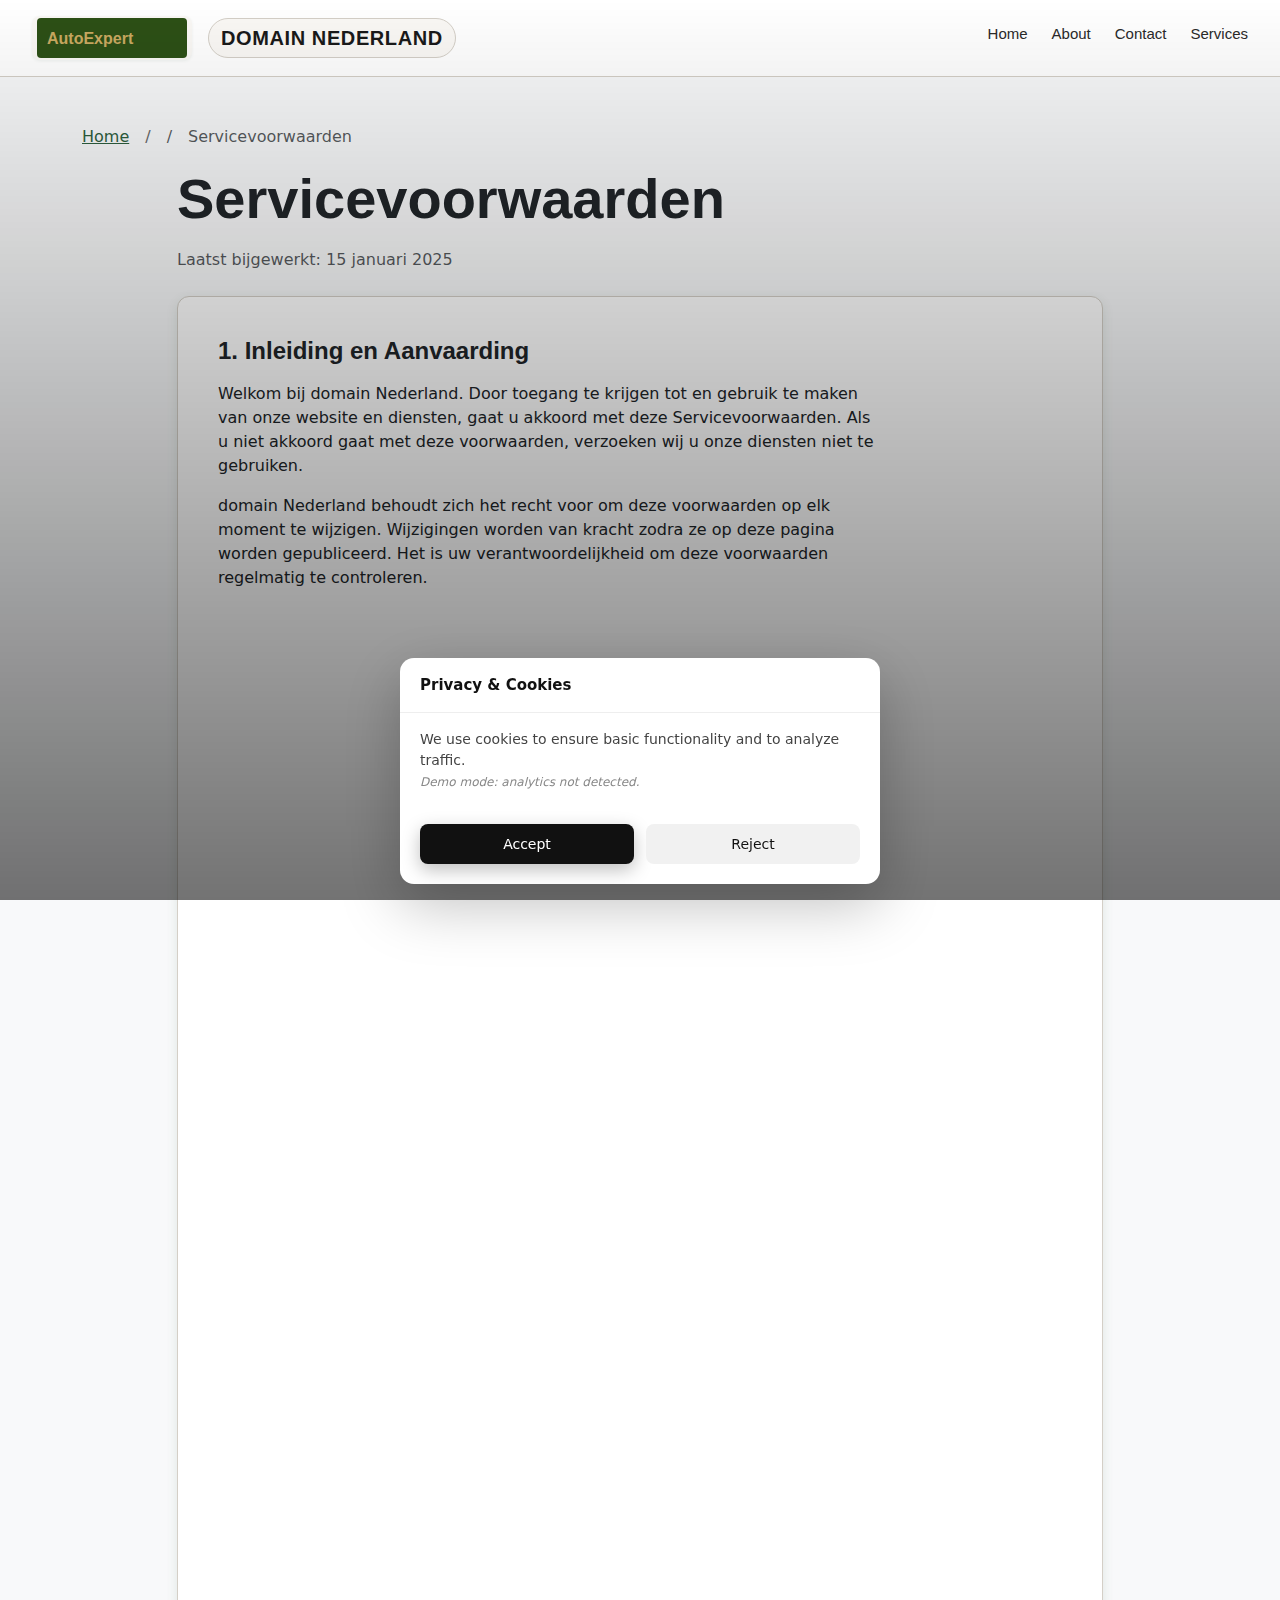
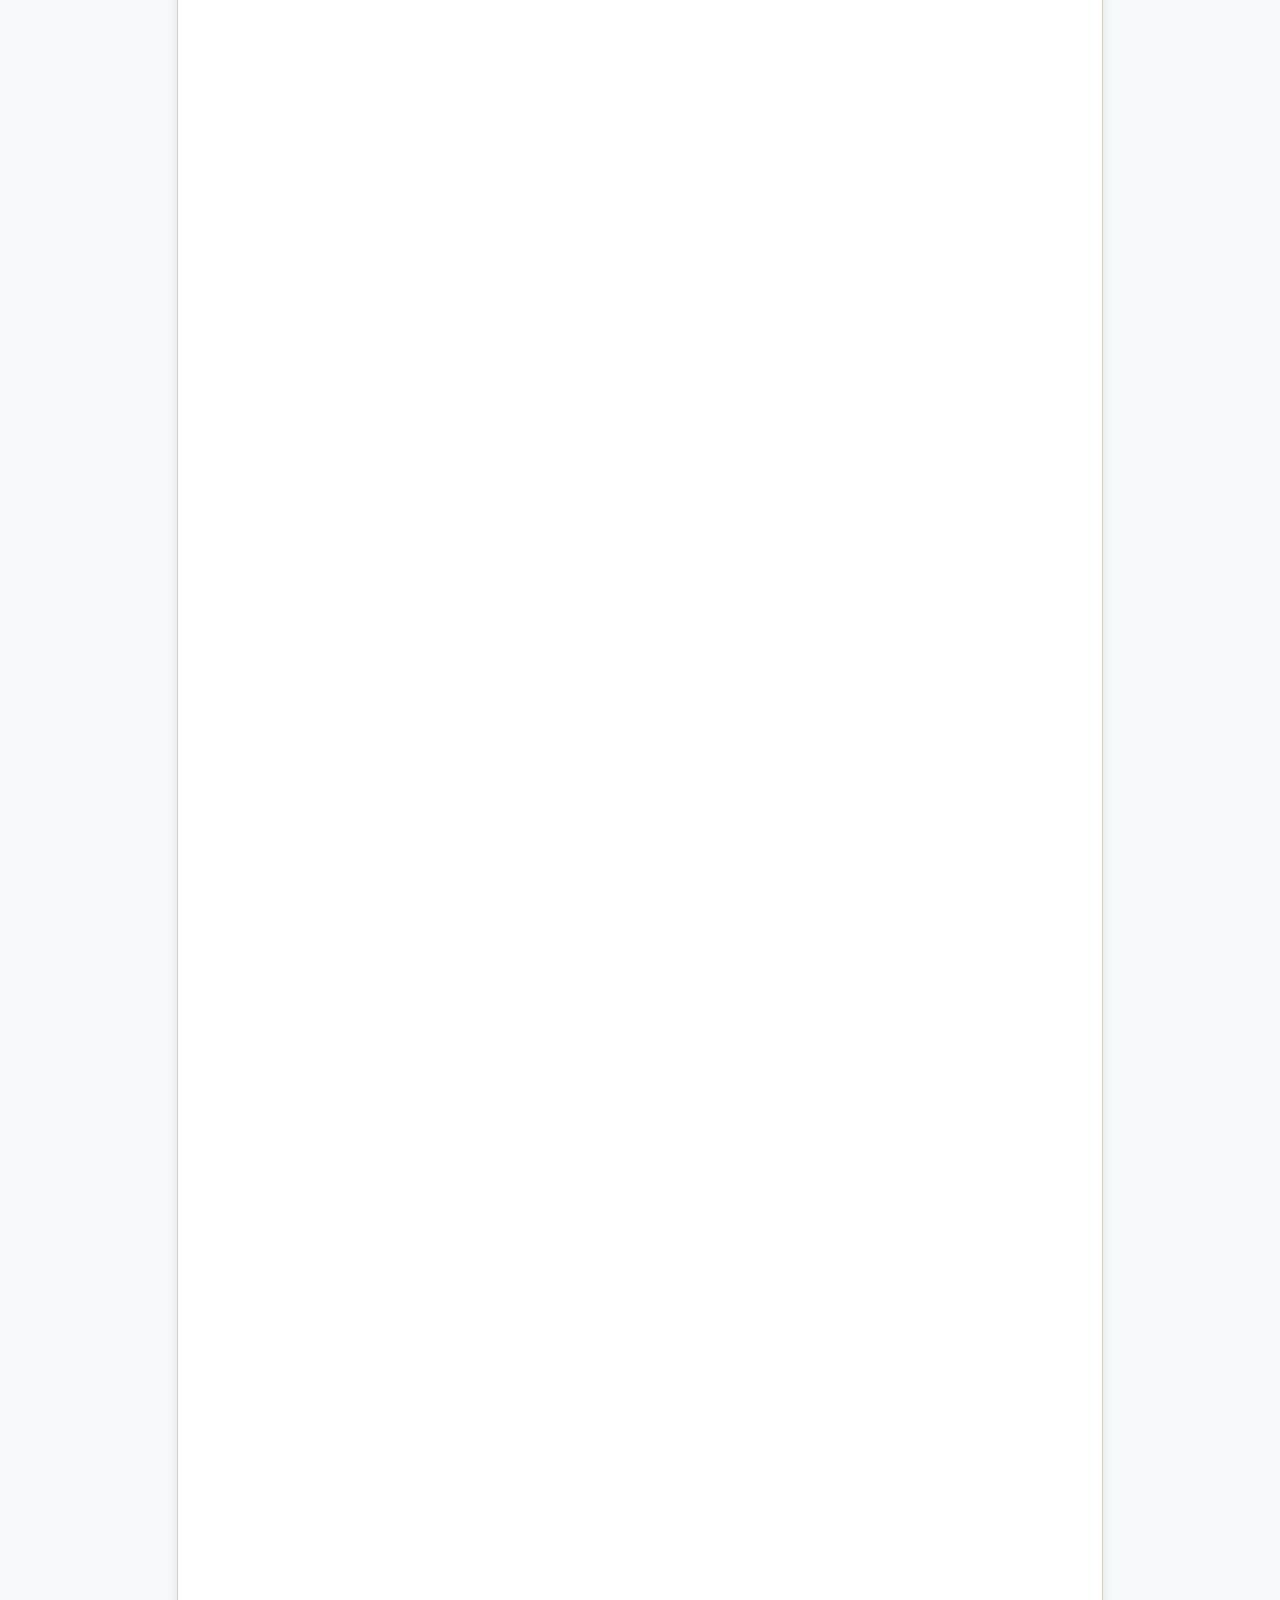
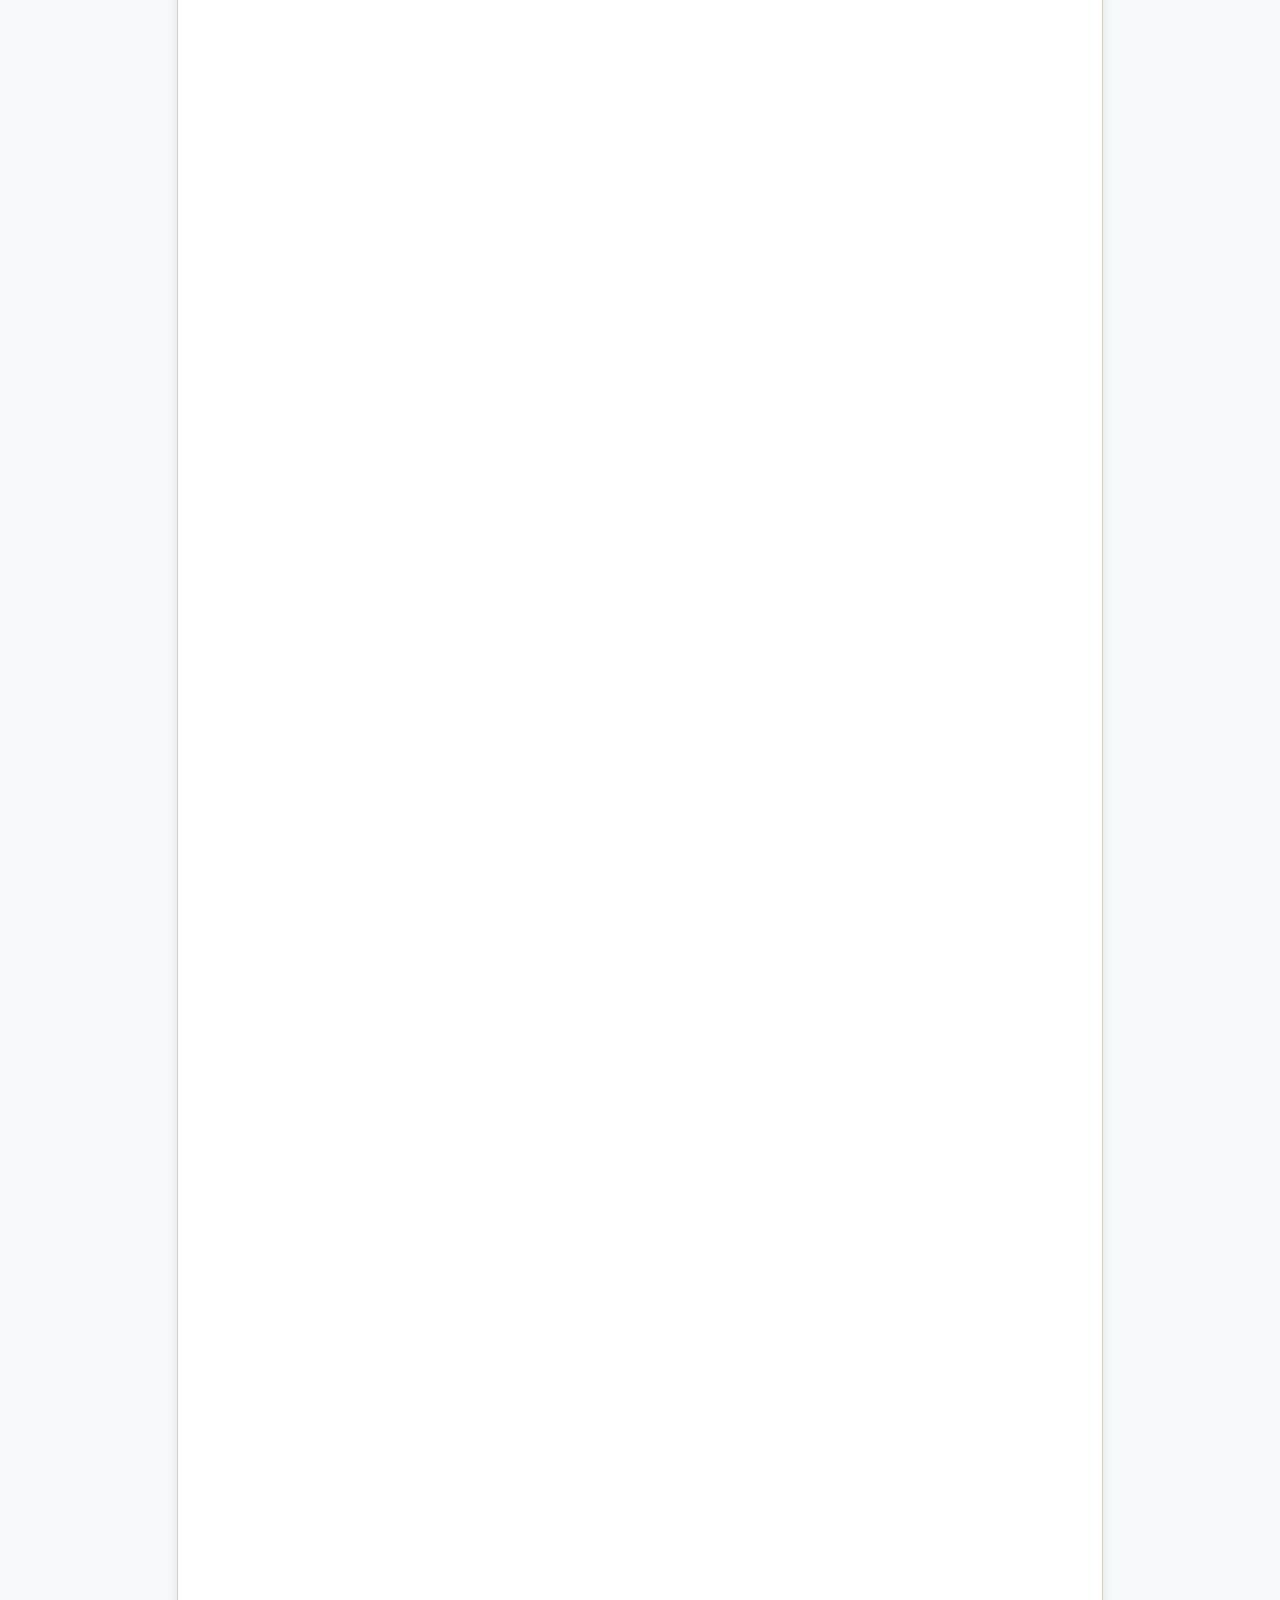
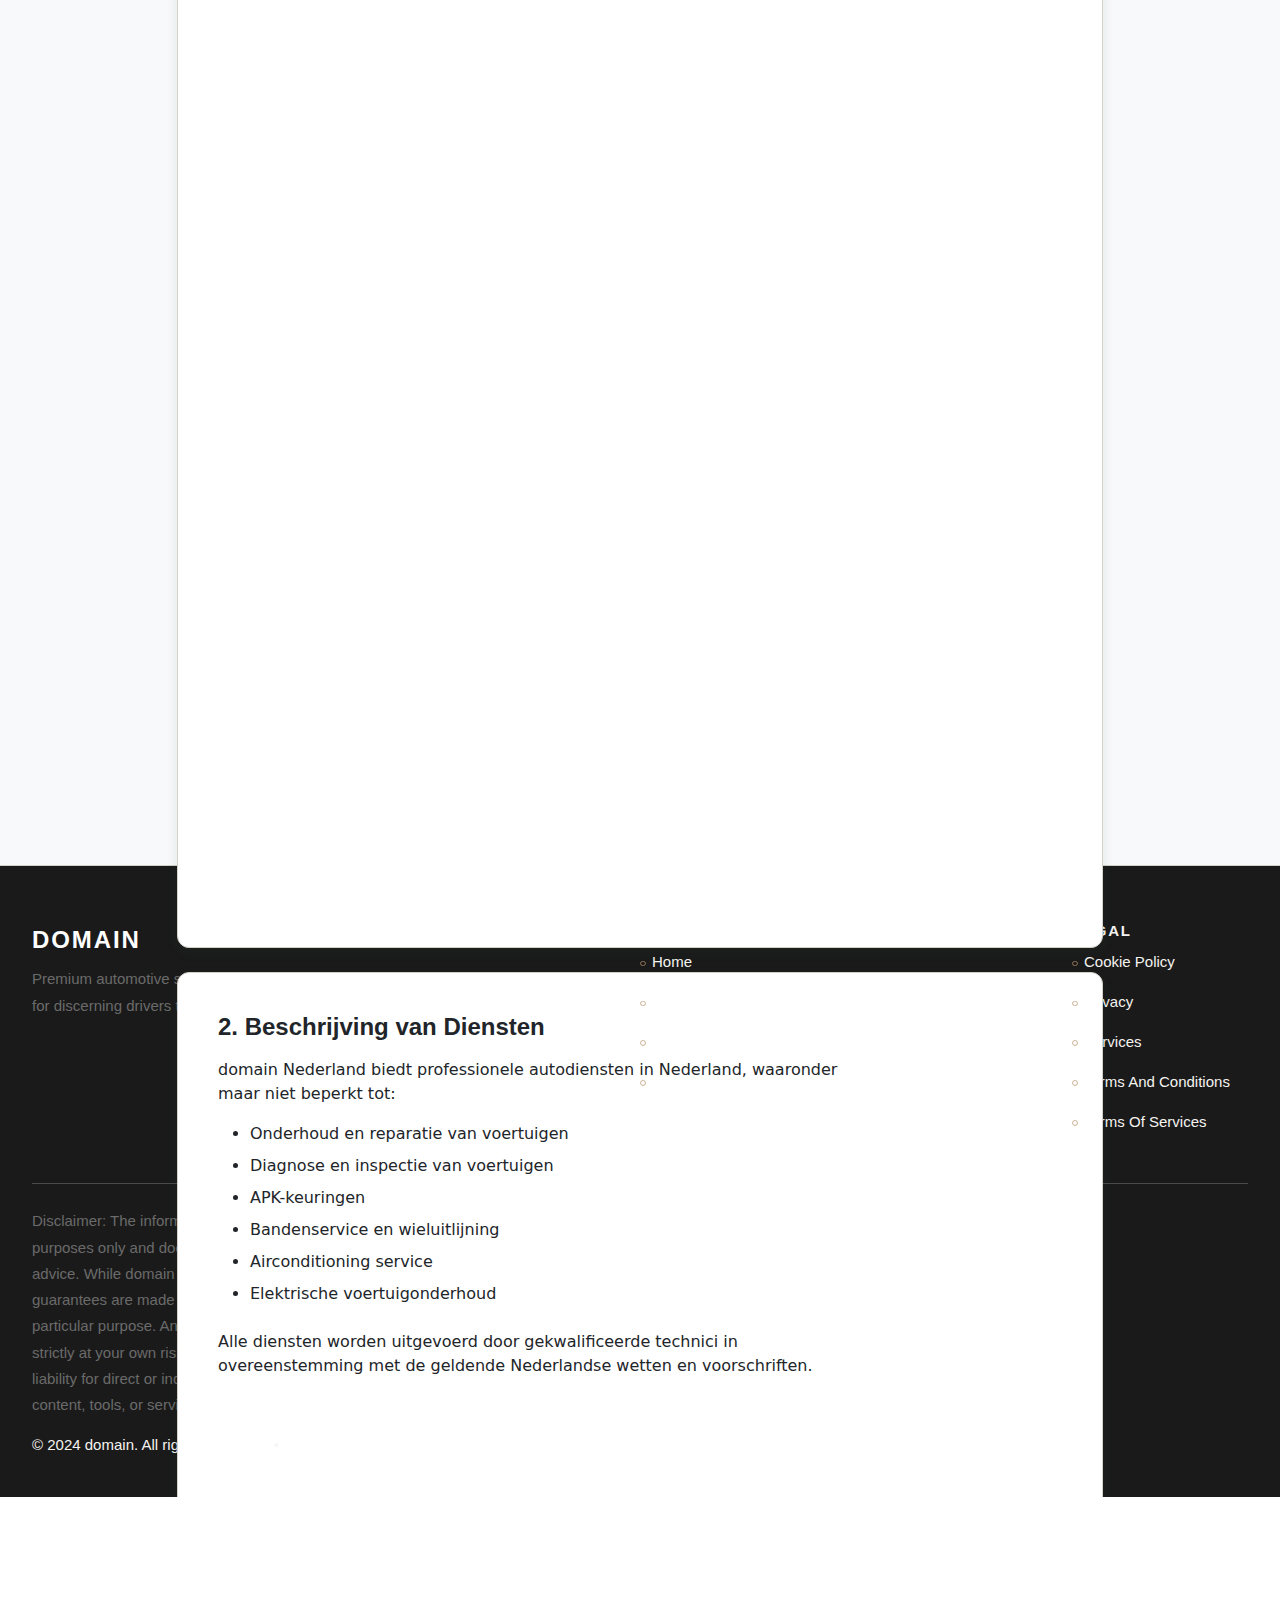
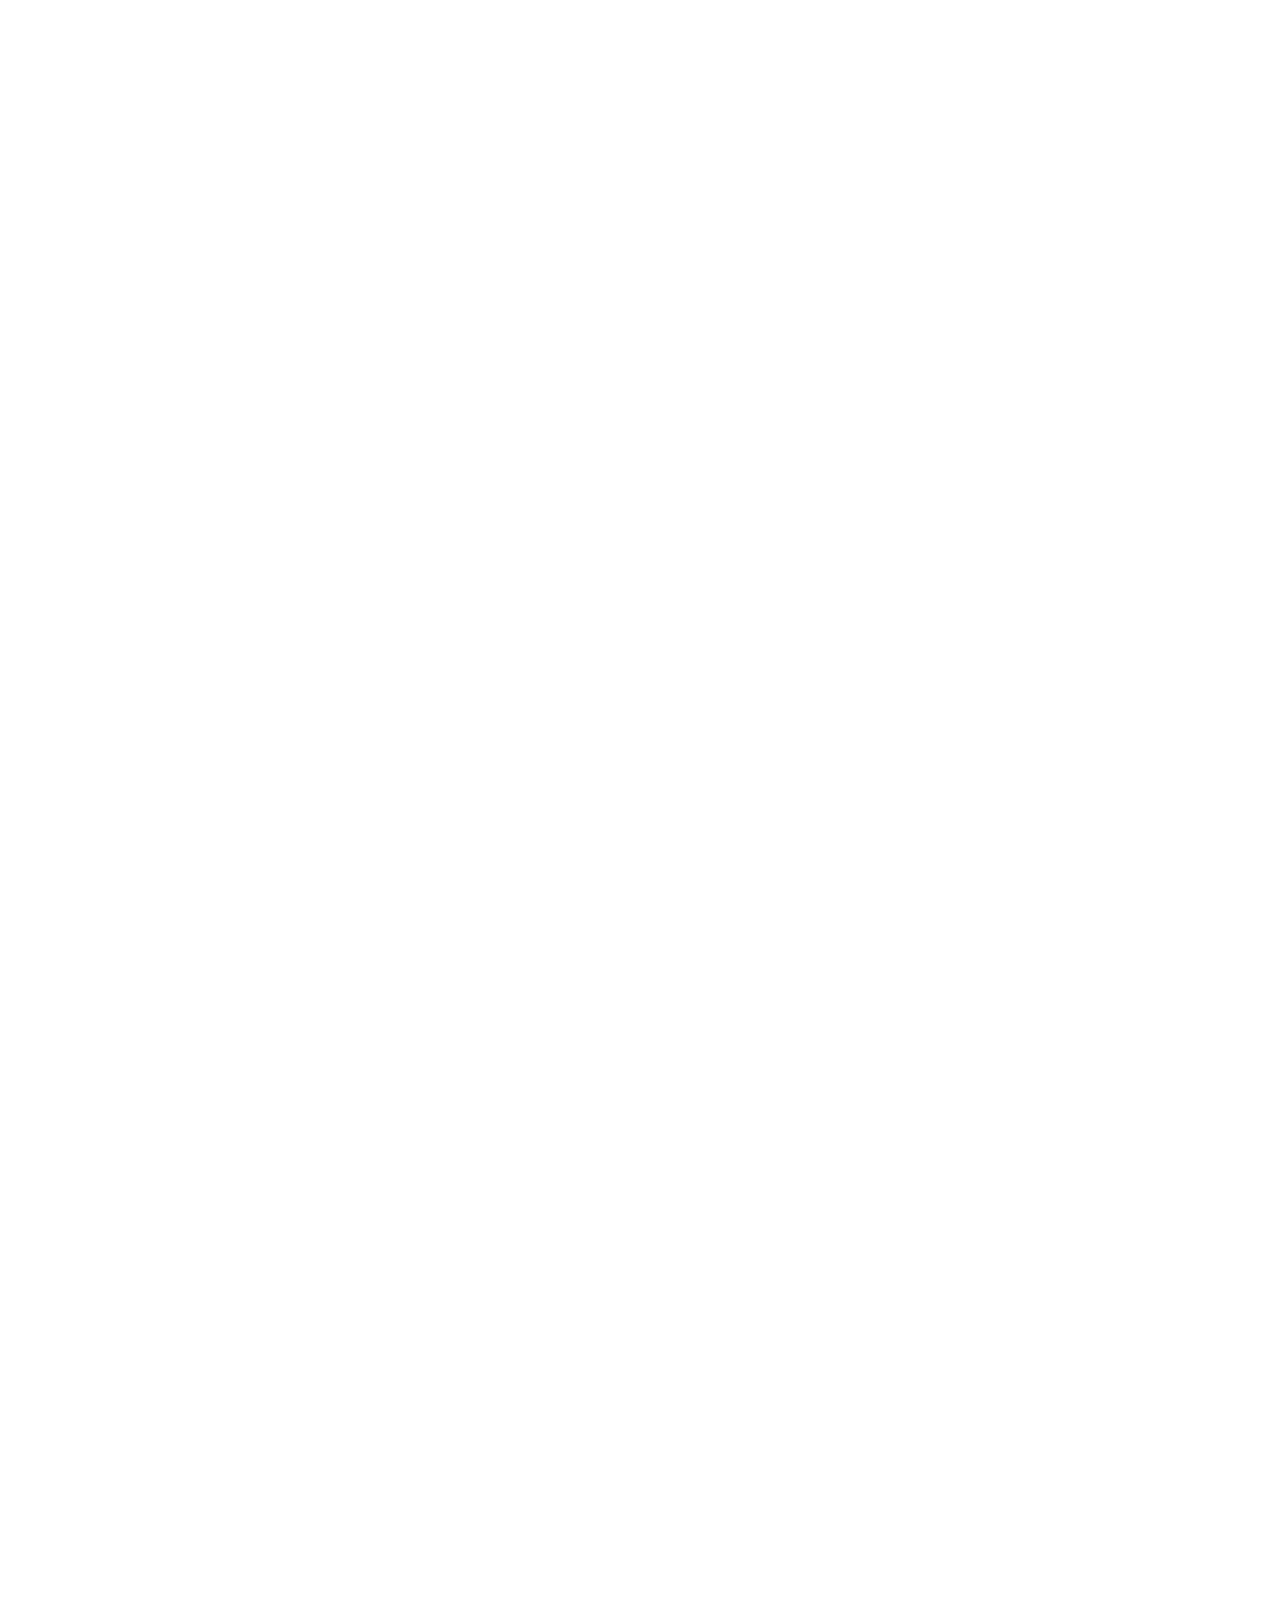
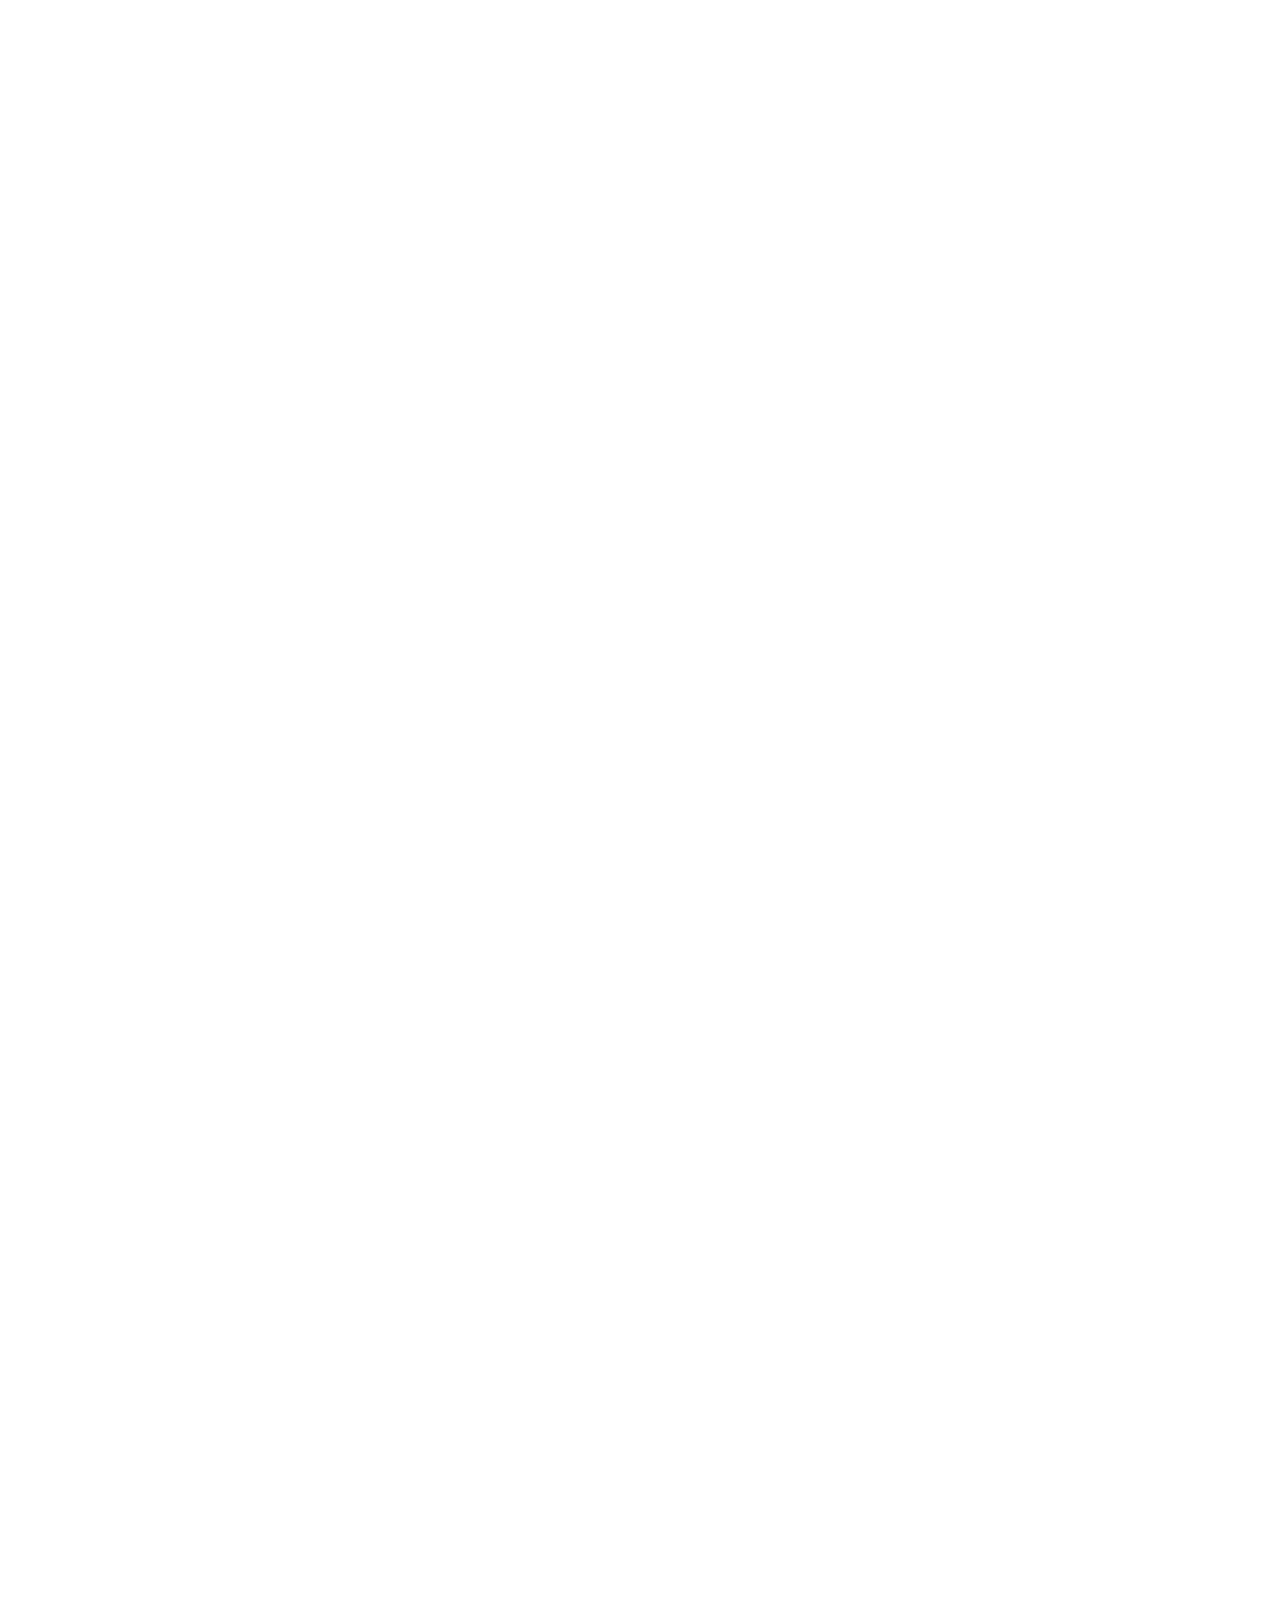
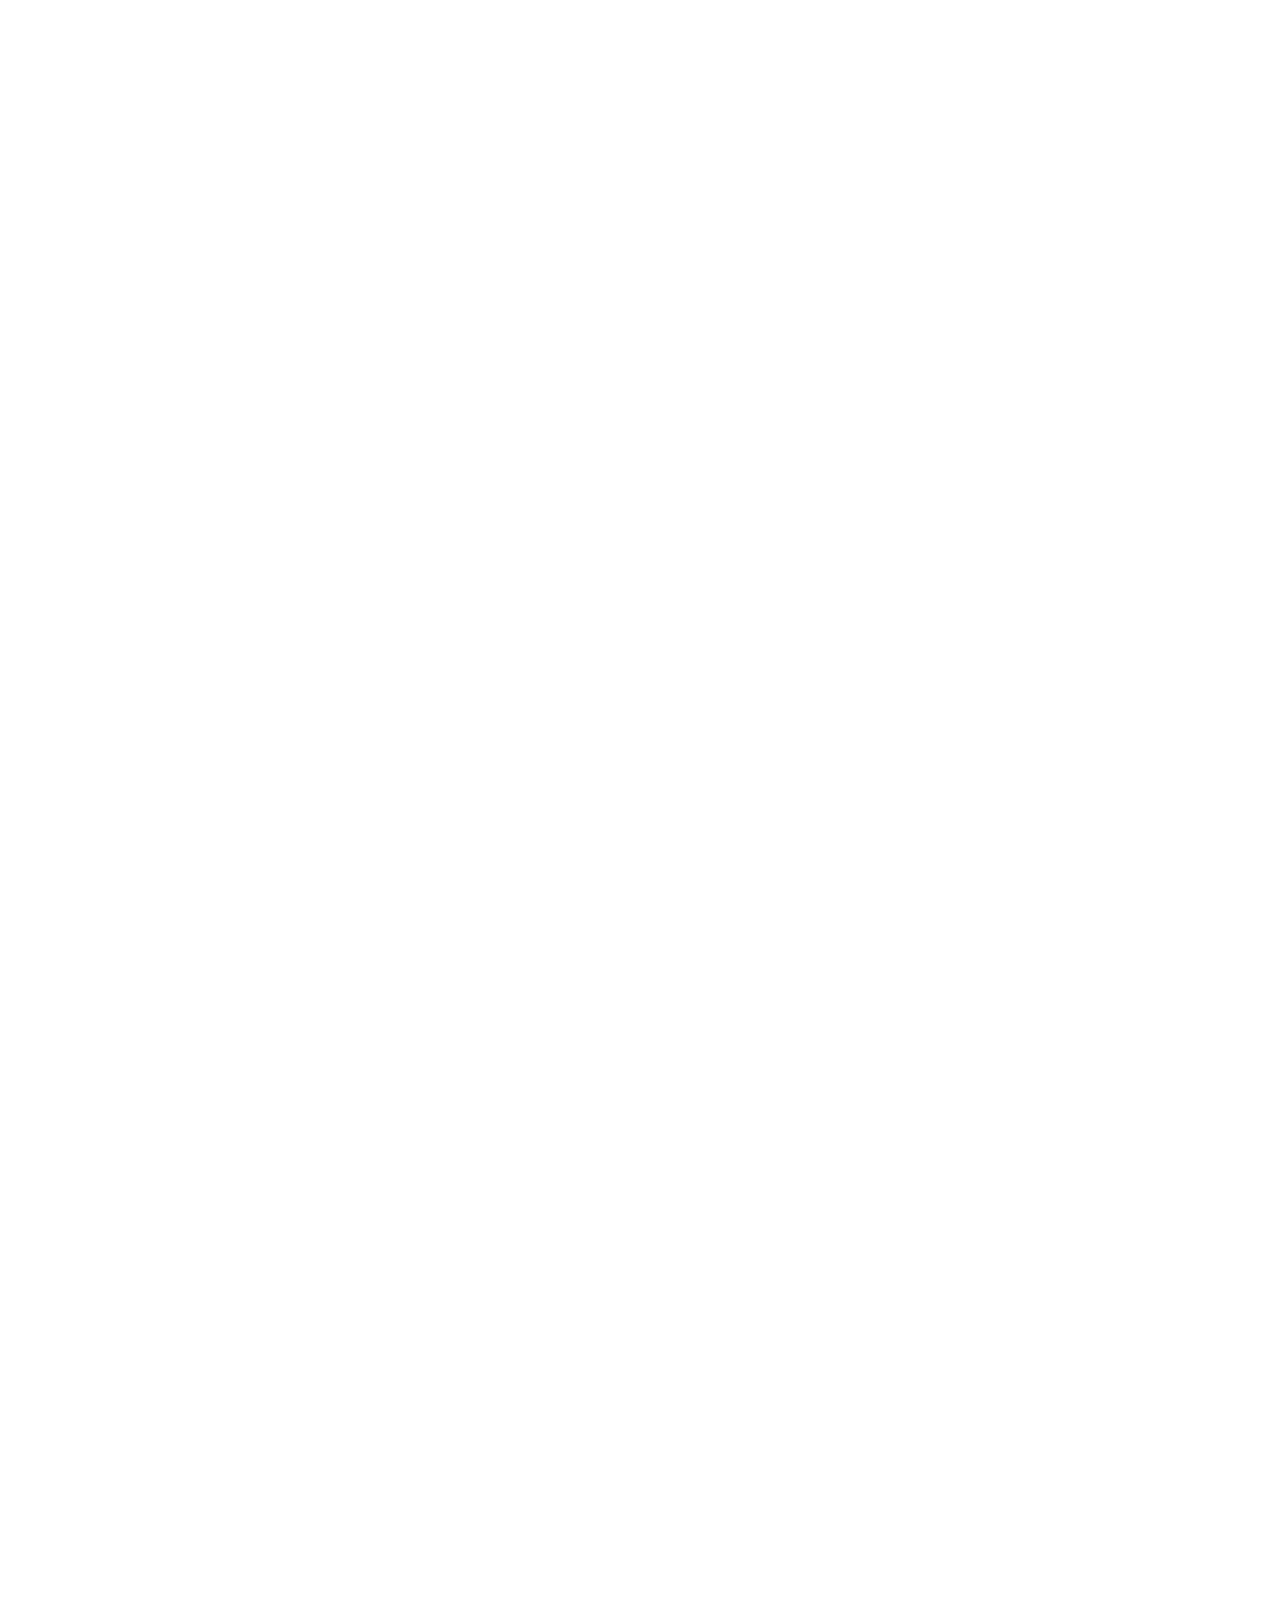
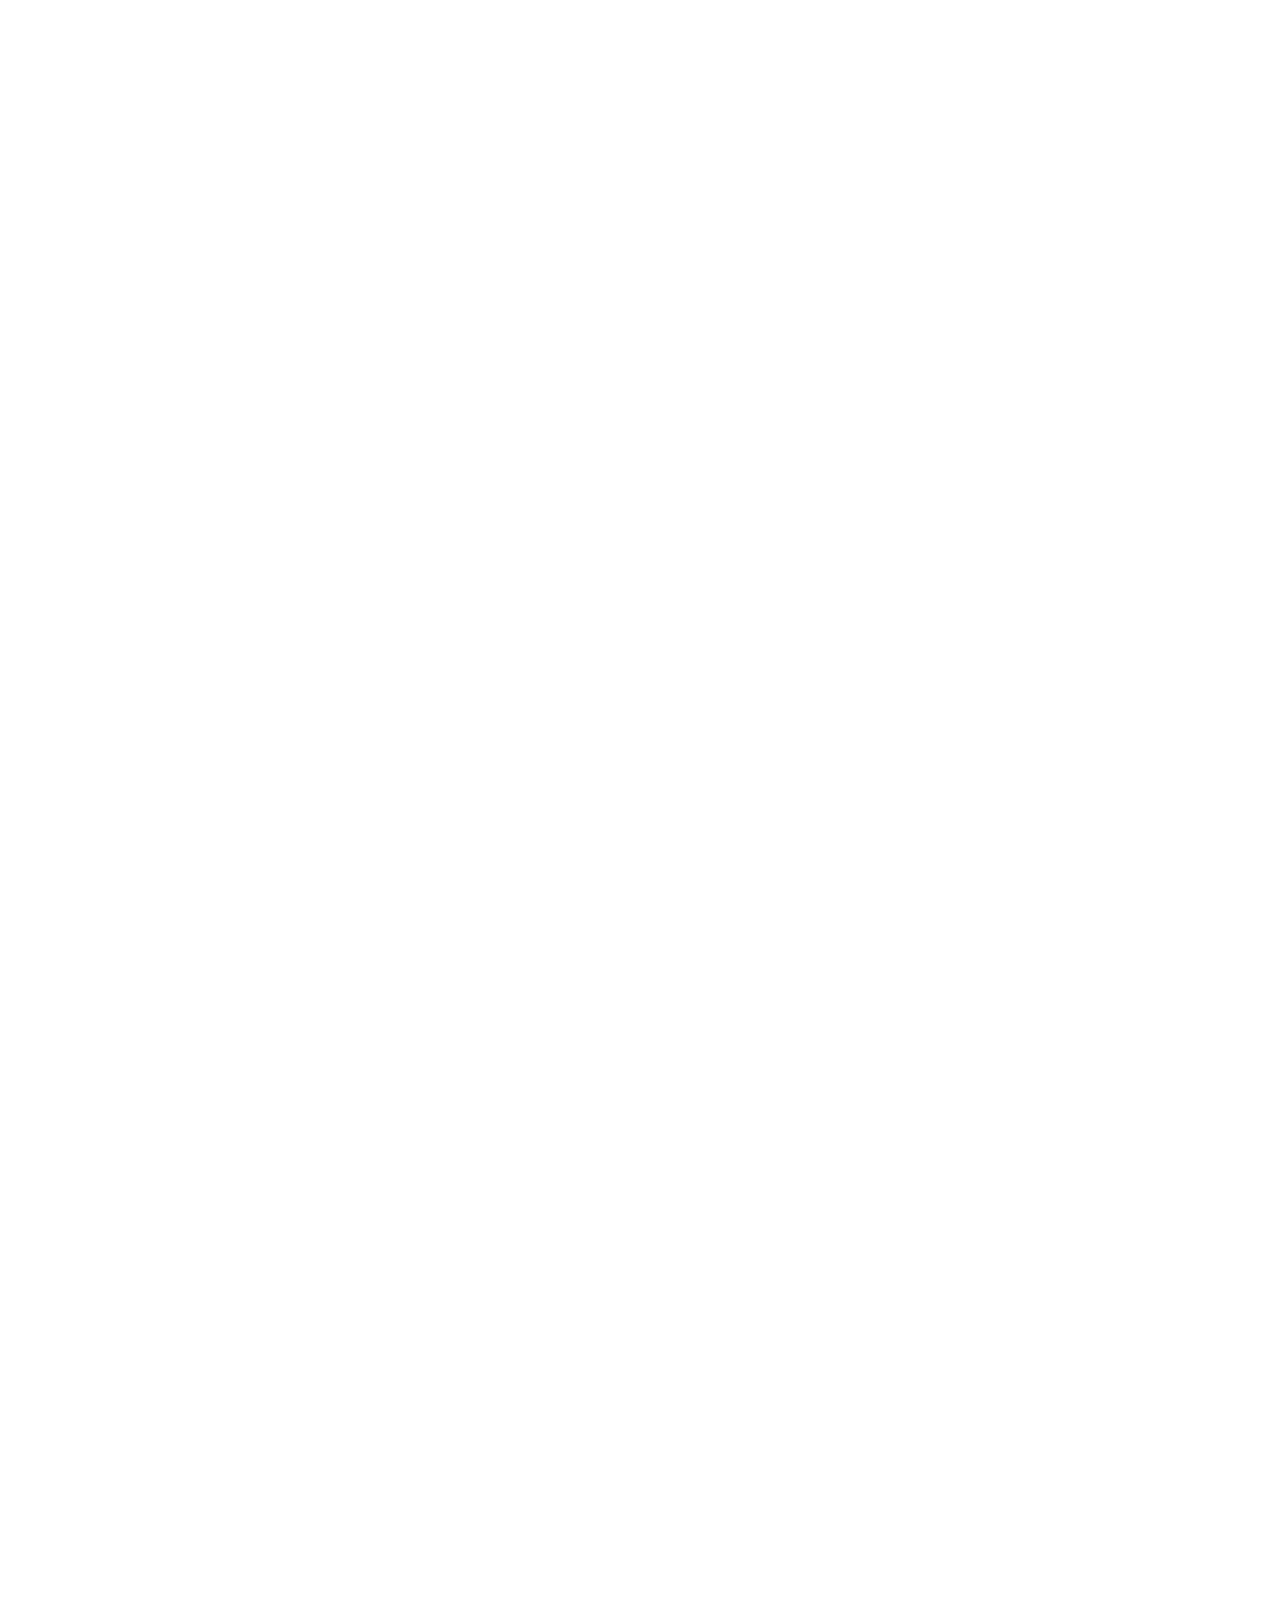
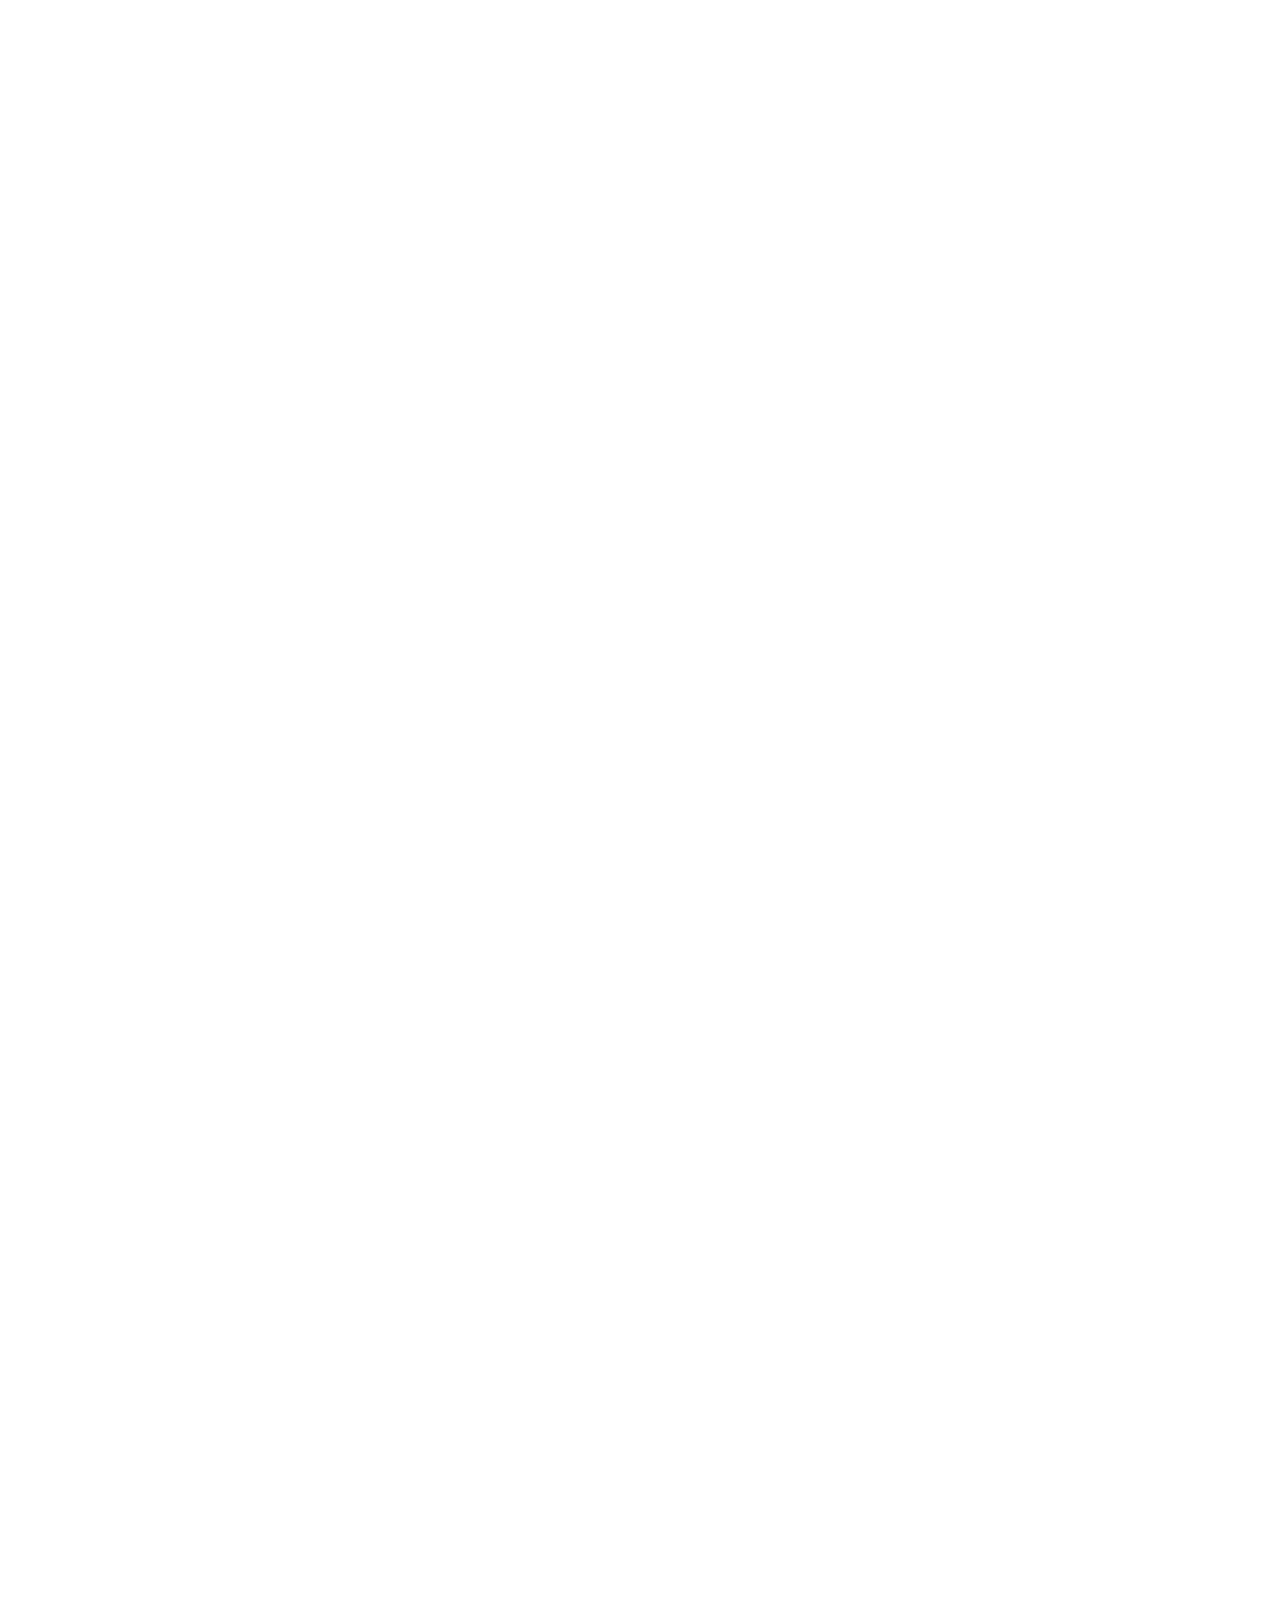
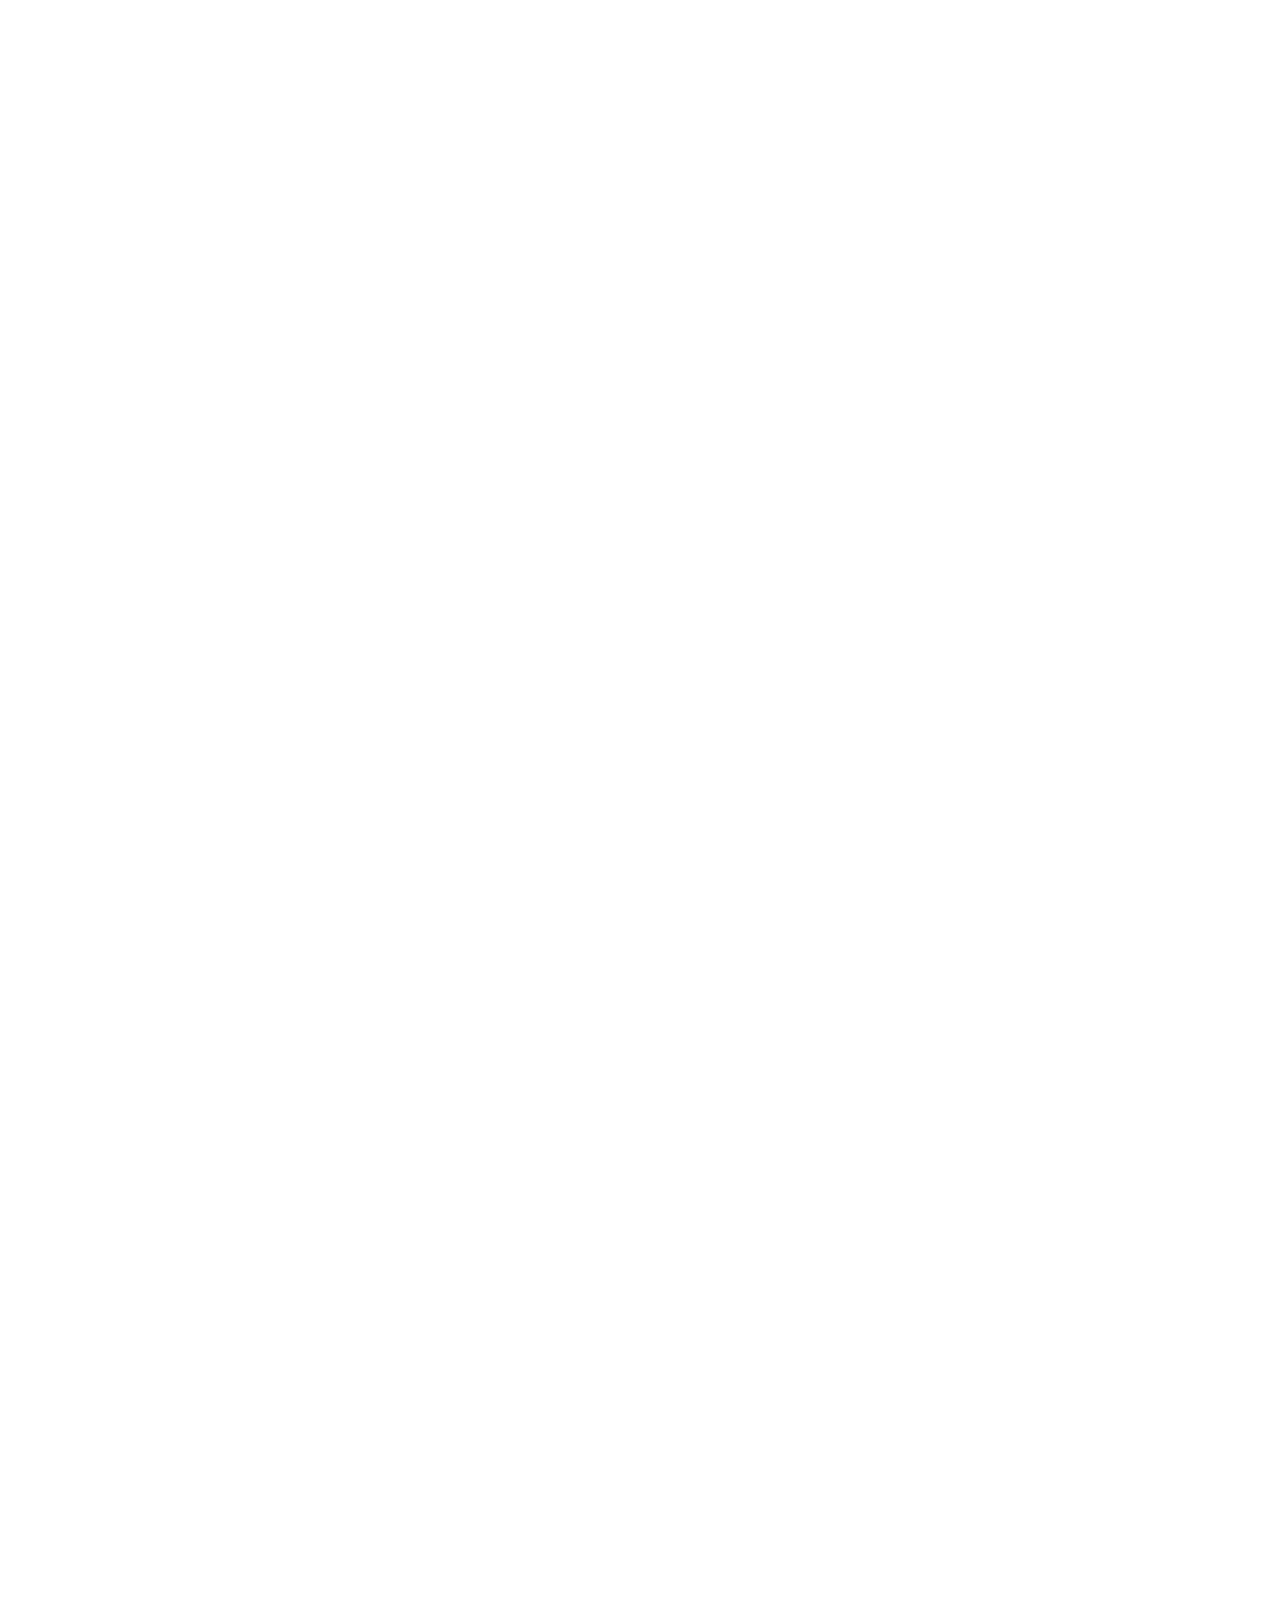
<file: terms_of_services.html>
<!DOCTYPE html><html lang="nl"><head>
<script type="application/ld+json">
{
  "@context": "https://schema.org",
  "@graph": [
    {
      "@type": "WebSite",
      "@id": "https://domain.com/#website",
      "url": "https://domain.com",
      "name": "domain"
    },
    {
      "@type": "Organization",
      "@id": "https://domain.com/#org",
      "name": "domain",
      "url": "https://domain.com"
    },
    {
      "@type": "WebPage",
      "@id": "https://domain.com/terms_of_services.html",
      "url": "https://domain.com/terms_of_services.html",
      "name": "domain",
      "isPartOf": {
        "@id": "https://domain.com/#website"
      },
      "inLanguage": "nl"
    }
  ]
}
</script>
  <meta charset="UTF-8">
  <meta name="viewport" content="width=device-width, initial-scale=1.0">
  <title>Servicevoorwaarden - domain Nederland</title>
  <meta name="description" content="Lees de servicevoorwaarden van AutoDienst Nederland. Begrijp uw rechten en verantwoordelijkheden bij het gebruik van onze autodiensten.">
  <meta property="og:title" content="Servicevoorwaarden - AutoDienst Nederland">
  <meta property="og:description" content="Lees de servicevoorwaarden van AutoDienst Nederland. Begrijp uw rechten en verantwoordelijkheden bij het gebruik van onze autodiensten.">
  <meta property="og:type" content="website">
  <meta property="og:url" content="https://domain.com/terms_of_services.html">
  <link rel="canonical" href="https://domain.com/terms_of_services.html">
  <link rel="stylesheet" href="style.css">
  <link rel="icon" type="image/png" href="/favicon.png">
  <link rel="apple-touch-icon" href="/apple-touch-icon.png">
   <link rel="stylesheet" href="https://cdn.jsdelivr.net/npm/bootstrap@5.3.3/dist/css/bootstrap.min.css" integrity="sha384-QWTKZyjpPEjISv5WaRU9OFeRpok6YctnYmDr5pNlyT2bRjXh0JMhjY6hW+ALEwIH" crossorigin="anonymous">
  <link rel="stylesheet" href="https://unpkg.com/aos@2.3.4/dist/aos.css">
<link rel="stylesheet" href="./header-footer.css">
</head>
 <body>
  <header class="dr-header" aria-label="Primary">
  <div class="dr-header-inner">
    <div class="dr-header-brand">
      <div class="dr-header-logo" aria-hidden="true">
        <svg class="c-logo__img" width="150" height="40" viewBox="0 0 150 40" fill="none" xmlns="http://www.w3.org/2000/svg" aria-label="AutoExpert Nederland">
       <rect width="150" height="40" rx="4" fill="#2d5016"></rect> <text x="10" y="26" font-family="sans-serif" font-size="16" font-weight="700" fill="#c9a961">AutoExpert</text>
      </svg>
      </div>
      <div class="dr-header-brand-text" aria-label="domain Nederland">domain Nederland</div>
    </div>

    <nav class="dr-nav" aria-label="Main navigation">
      <ul class="dr-nav-list">
        <li class="dr-nav-item"><a class="dr-nav-link" href="./index.html">Home</a></li>
        <li class="dr-nav-item"><a class="dr-nav-link" href="./about.html">About</a></li>
        <li class="dr-nav-item"><a class="dr-nav-link" href="./contact.html">Contact</a></li>
        <li class="dr-nav-item"><a class="dr-nav-link" href="./services.html">Services</a></li>
      </ul>
    </nav>

    <button class="dr-header-burger" type="button" aria-label="Toggle navigation" aria-expanded="false" aria-controls="dr-header-menu">
      <span class="dr-burger-bar"></span>
      <span class="dr-burger-bar"></span>
      <span class="dr-burger-bar"></span>
    </button>
  </div>

  <div class="dr-header-menu" id="dr-header-menu">
    <nav class="dr-nav-mobile" aria-label="Mobile navigation">
      <ul class="dr-nav-mobile-list">
        <li class="dr-nav-mobile-item"><a class="dr-nav-mobile-link" href="./index.html">Home</a></li>
        <li class="dr-nav-mobile-item"><a class="dr-nav-mobile-link" href="./about.html">About</a></li>
        <li class="dr-nav-mobile-item"><a class="dr-nav-mobile-link" href="./contact.html">Contact</a></li>
        <li class="dr-nav-mobile-item"><a class="dr-nav-mobile-link" href="./services.html">Services</a></li>
      </ul>
    </nav>
  </div>
</header>
  <main>
   <section class="l-section py-4 py-md-5 bg-light">
    <div class="container">
     <nav aria-label="breadcrumb">
      <ol class="breadcrumb">
       <li class="breadcrumb-item"><a href="/">Home</a></li>
       <li class="breadcrumb-item active" aria-current="page">Servicevoorwaarden</li>
      </ol>
     </nav>
     <div class="row justify-content-center">
      <div class="col-12 col-lg-10">
       <h1 class="display-4 fw-bold mb-3">Servicevoorwaarden</h1>
       <p class="text-muted mb-4">Laatst bijgewerkt: 15 januari 2025</p>
       <div class="c-card mb-4">
        <h2 class="h4 fw-semibold mb-3">1. Inleiding en Aanvaarding</h2>
        <p>Welkom bij domain Nederland. Door toegang te krijgen tot en gebruik te maken van onze website en diensten, gaat u akkoord met deze Servicevoorwaarden. Als u niet akkoord gaat met deze voorwaarden, verzoeken wij u onze diensten niet te gebruiken.</p>
        <p>domain Nederland behoudt zich het recht voor om deze voorwaarden op elk moment te wijzigen. Wijzigingen worden van kracht zodra ze op deze pagina worden gepubliceerd. Het is uw verantwoordelijkheid om deze voorwaarden regelmatig te controleren.</p>
       </div>
       <div class="c-card mb-4">
        <h2 class="h4 fw-semibold mb-3">2. Beschrijving van Diensten</h2>
        <p>domain Nederland biedt professionele autodiensten in Nederland, waaronder maar niet beperkt tot:</p>
        <ul>
         <li>Onderhoud en reparatie van voertuigen</li>
         <li>Diagnose en inspectie van voertuigen</li>
         <li>APK-keuringen</li>
         <li>Bandenservice en wieluitlijning</li>
         <li>Airconditioning service</li>
         <li>Elektrische voertuigonderhoud</li>
        </ul>
        <p>Alle diensten worden uitgevoerd door gekwalificeerde technici in overeenstemming met de geldende Nederlandse wetten en voorschriften.</p>
       </div>
       <div class="c-card mb-4">
        <h2 class="h4 fw-semibold mb-3">3. Accountregistratie en Gebruik</h2>
        <p>Voor bepaalde diensten kan het nodig zijn een account aan te maken. U stemt ermee in:</p>
        <ul>
         <li>Nauwkeurige, volledige en actuele informatie te verstrekken tijdens de registratie</li>
         <li>Uw accountgegevens vertrouwelijk te houden en niet te delen met derden</li>
         <li>Onmiddellijk op de hoogte te stellen van domain Nederland bij ongeautoriseerd gebruik van uw account</li>
         <li>Verantwoordelijk te zijn voor alle activiteiten die plaatsvinden onder uw account</li>
        </ul>
        <p>domain Nederland behoudt zich het recht voor om accounts op te schorten of te beëindigen die deze voorwaarden schenden.</p>
       </div>
       <div class="c-card mb-4">
        <h2 class="h4 fw-semibold mb-3">4. Afspraken en Annuleringen</h2>
        <p>Afspraken kunnen online, telefonisch of persoonlijk worden gemaakt. Wij verzoeken u:</p>
        <ul>
         <li>Ten minste 24 uur van tevoren te annuleren of te verzetten</li>
         <li>Op tijd te verschijnen voor uw afspraak</li>
         <li>Alle relevante informatie over uw voertuig te verstrekken</li>
        </ul>
        <p>Bij herhaaldelijke no-shows of late annuleringen zonder geldige reden behoudt domain Nederland zich het recht voor om toekomstige afspraken te weigeren of een annuleringsvergoeding in rekening te brengen.</p>
       </div>
       <div class="c-card mb-4">
        <h2 class="h4 fw-semibold mb-3">5. Prijzen, Betalingen en Terugbetalingen</h2>
        <h3 class="h6 fw-semibold mt-3 mb-2">5.1 Prijzen</h3>
        <p>Alle prijzen op onze website zijn indicatief en kunnen wijzigen. Definitieve prijzen worden gecommuniceerd vóór de uitvoering van diensten. Prijzen zijn inclusief BTW tenzij anders vermeld.</p>
        <h3 class="h6 fw-semibold mt-3 mb-2">5.2 Betalingen</h3>
        <p>Betaling dient te worden voldaan bij afronding van de dienst, tenzij anders overeengekomen. Wij accepteren contant geld, pinbetalingen en creditcards. Voor zakelijke klanten kunnen betalingstermijnen worden overeengekomen.</p>
        <h3 class="h6 fw-semibold mt-3 mb-2">5.3 Terugbetalingen</h3>
        <p>Terugbetalingen worden alleen verstrekt in de volgende gevallen:</p>
        <ul>
         <li>Diensten die niet zijn geleverd zoals overeengekomen</li>
         <li>Dubbele betalingen of administratieve fouten</li>
         <li>Defecte onderdelen binnen de garantieperiode</li>
        </ul>
        <p>Terugbetalingsverzoeken moeten binnen 14 dagen na voltooiing van de dienst worden ingediend. domain Nederland behoudt zich het recht voor om terugbetalingsverzoeken te beoordelen op basis van de omstandigheden.</p>
       </div>
       <div class="c-card mb-4">
        <h2 class="h4 fw-semibold mb-3">6. Garantie en Aansprakelijkheid</h2>
        <h3 class="h6 fw-semibold mt-3 mb-2">6.1 Garantie</h3>
        <p>domain Nederland biedt garantie op uitgevoerde werkzaamheden en geïnstalleerde onderdelen conform de wettelijke bepalingen en fabrieksgaranties. De garantieperiode varieert per dienst en onderdeel en wordt schriftelijk gecommuniceerd.</p>
        <h3 class="h6 fw-semibold mt-3 mb-2">6.2 Beperking van Aansprakelijkheid</h3>
        <p>domain Nederland is niet aansprakelijk voor:</p>
        <ul>
         <li>Schade veroorzaakt door onjuiste informatie verstrekt door de klant</li>
         <li>Verborgen gebreken die niet tijdens inspectie konden worden ontdekt</li>
         <li>Schade veroorzaakt door externe factoren buiten onze controle</li>
         <li>Indirecte schade, gevolgschade of gederfde winst</li>
        </ul>
        <p>Onze totale aansprakelijkheid is in alle gevallen beperkt tot het bedrag dat voor de betreffende dienst is betaald.</p>
       </div>
       <div class="c-card mb-4">
        <h2 class="h4 fw-semibold mb-3">7. Beëindiging en Opschorting van Diensten</h2>
        <p>domain Nederland behoudt zich het recht voor om de toegang tot onze diensten te beëindigen of op te schorten in de volgende gevallen:</p>
        <ul>
         <li>Schending van deze Servicevoorwaarden</li>
         <li>Frauduleuze of illegale activiteiten</li>
         <li>Misbruik van onze diensten of systemen</li>
         <li>Onbetaalde facturen of wanbetaling</li>
         <li>Agressief of ongepast gedrag jegens ons personeel</li>
         <li>Verstrekking van valse of misleidende informatie</li>
        </ul>
        <p>Bij beëindiging van diensten worden eventuele openstaande betalingen onmiddellijk opeisbaar.</p>
       </div>
       <div class="c-card mb-4">
        <h2 class="h4 fw-semibold mb-3">8. Intellectueel Eigendom</h2>
        <p>Alle inhoud op deze website, inclusief teksten, afbeeldingen, logo's, ontwerpen en software, is eigendom van domain Nederland of onze licentiegevers en wordt beschermd door Nederlandse en internationale auteursrechtwetten.</p>
        <p>U mag geen inhoud kopiëren, reproduceren, distribueren of gebruiken voor commerciële doeleinden zonder voorafgaande schriftelijke toestemming van domain Nederland.</p>
       </div>
       <div class="c-card mb-4">
        <h2 class="h4 fw-semibold mb-3">9. Privacybeleid</h2>
        <p>Uw privacy is belangrijk voor ons. Het verzamelen, gebruiken en beschermen van uw persoonlijke gegevens wordt beheerst door ons <a href="privacy.html" class="text-decoration-none">Privacybeleid</a>, dat volledig is geïntegreerd in deze Servicevoorwaarden.</p>
        <p>Door onze diensten te gebruiken, stemt u in met de verzameling en het gebruik van uw gegevens zoals beschreven in ons Privacybeleid en in overeenstemming met de Algemene Verordening Gegevensbescherming (AVG).</p>
       </div>
       <div class="c-card mb-4">
        <h2 class="h4 fw-semibold mb-3">10. Toepasselijk Recht en Geschillenbeslechting</h2>
        <p>Deze Servicevoorwaarden worden beheerst door en geïnterpreteerd in overeenstemming met de wetten van Nederland. Alle geschillen die voortvloeien uit of verband houden met deze voorwaarden worden voorgelegd aan de bevoegde rechtbanken in Nederland.</p>
        <p>Voordat een juridische procedure wordt gestart, verzoeken wij u contact met ons op te nemen om het geschil minnelijk op te lossen. Wij streven ernaar om alle klachten binnen 30 dagen te behandelen.</p>
       </div>
       <div class="c-card mb-4">
        <h2 class="h4 fw-semibold mb-3">11. Algemene Bepalingen</h2>
        <h3 class="h6 fw-semibold mt-3 mb-2">11.1 Volledige Overeenkomst</h3>
        <p>Deze Servicevoorwaarden vormen de volledige overeenkomst tussen u en domain Nederland met betrekking tot het gebruik van onze diensten en vervangen alle eerdere overeenkomsten.</p>
        <h3 class="h6 fw-semibold mt-3 mb-2">11.2 Scheidbaarheid</h3>
        <p>Als een bepaling van deze voorwaarden ongeldig of niet-afdwingbaar wordt verklaard, blijven de overige bepalingen volledig van kracht.</p>
        <h3 class="h6 fw-semibold mt-3 mb-2">11.3 Geen Afstand van Rechten</h3>
        <p>Het niet uitoefenen van een recht onder deze voorwaarden betekent geen afstand van dat recht.</p>
       </div>
       <div class="c-card mb-4">
        <h2 class="h4 fw-semibold mb-3">12. Contact en Ondersteuning</h2>
        <p>Voor vragen over deze Servicevoorwaarden of onze diensten kunt u contact met ons opnemen:</p>
        <div class="mt-3">
         <p class="mb-2"><strong>domain Nederland</strong></p>
         <p class="mb-1">Wilhelminastraat 142, 1054 WR Amsterdam</p>
         <p class="mb-1">Telefoon: +31 20 789 4521</p>
         <p class="mb-1">E-mail: <a href="mailto:info@domain.com" class="text-decoration-none">info@domain.com</a></p>
         <p class="mb-0">Openingstijden: Maandag t/m Vrijdag 08:00 - 18:00, Zaterdag 09:00 - 14:00</p>
        </div>
       </div>
       <div class="alert alert-info mt-4">
        <p class="mb-0"><strong>Let op:</strong> Door gebruik te maken van onze diensten bevestigt u dat u deze Servicevoorwaarden hebt gelezen, begrepen en ermee akkoord gaat. Wij raden u aan een kopie van deze voorwaarden te bewaren voor uw eigen administratie.</p>
       </div>
      </div>
     </div>
    </div>
   </section>
  </main>
  <footer class="dr-footer" aria-label="Footer">
  <div class="dr-footer-inner">
    <div class="dr-footer-main">
      <div class="dr-footer-brand-block">
        <div class="dr-footer-brand">domain</div>
        <p class="dr-footer-tagline">Premium automotive solutions and services tailored for discerning drivers throughout Nederland.</p>
      </div>

      <div class="dr-footer-nav-block" aria-label="Footer navigation">
        <h2 class="dr-footer-heading">Navigate</h2>
        <nav class="dr-footer-nav" aria-label="Main navigation">
          <ul class="dr-footer-nav-list">
            <li class="dr-footer-nav-item"><a class="dr-footer-nav-link" href="./index.html">Home</a></li>
            <li class="dr-footer-nav-item"><a class="dr-footer-nav-link" href="./about.html">About</a></li>
            <li class="dr-footer-nav-item"><a class="dr-footer-nav-link" href="./contact.html">Contact</a></li>
            <li class="dr-footer-nav-item"><a class="dr-footer-nav-link" href="./services.html">Services</a></li>
          </ul>
        </nav>
      </div>

      <div class="dr-footer-legal-block" aria-label="Legal navigation">
        <h2 class="dr-footer-heading">Legal</h2>
        <nav class="dr-footer-legal-nav" aria-label="Legal pages">
          <ul class="dr-footer-legal-list">
            <li class="dr-footer-legal-item"><a class="dr-footer-legal-link" href="./cookie_policy.html">Cookie Policy</a></li>
            <li class="dr-footer-legal-item"><a class="dr-footer-legal-link" href="./privacy.html">Privacy</a></li>
            <li class="dr-footer-legal-item"><a class="dr-footer-legal-link" href="./services.html">Services</a></li>
            <li class="dr-footer-legal-item"><a class="dr-footer-legal-link" href="./terms_and_conditions.html">Terms And Conditions</a></li>
            <li class="dr-footer-legal-item"><a class="dr-footer-legal-link" href="./terms_of_services.html">Terms Of Services</a></li>
          </ul>
        </nav>
      </div>
    </div>

    <div class="dr-footer-bottom">
      <p class="dr-footer-disclaimer">
        Disclaimer: The information provided on domain.com is for general informational purposes only and does not constitute professional, financial, technical, or legal advice. While domain aims to keep all content accurate and up to date, no guarantees are made regarding completeness, reliability, or suitability for any particular purpose. Any actions taken based on information from domain.com are strictly at your own risk. domain and its representatives expressly disclaim any liability for direct or indirect loss or damage arising from the use of, or reliance on, content, tools, or services made available through domain.com.
      </p>
      <p class="dr-footer-meta">
        <span class="dr-footer-meta-item">© <span class="dr-footer-meta-year">2024</span> domain. All rights reserved.</span>
        <span class="dr-footer-meta-separator">•</span>
        <span class="dr-footer-meta-item">domain.com</span>
      </p>
    </div>
  </div>
</footer>
  <script src="script.js" defer=""></script>
 
  <script src="https://unpkg.com/aos@2.3.4/dist/aos.js"></script>
  <script>
if (typeof AOS !== "undefined" && !window.__AOS_INITIALIZED__) {
  AOS.init({ once: true, duration: 700, easing: "ease-out-cubic" });
  window.__AOS_INITIALIZED__ = true;
}
</script>
<script src="./header-footer.js"></script>
<script src="./consent.js"></script>
</body></html>
</file>
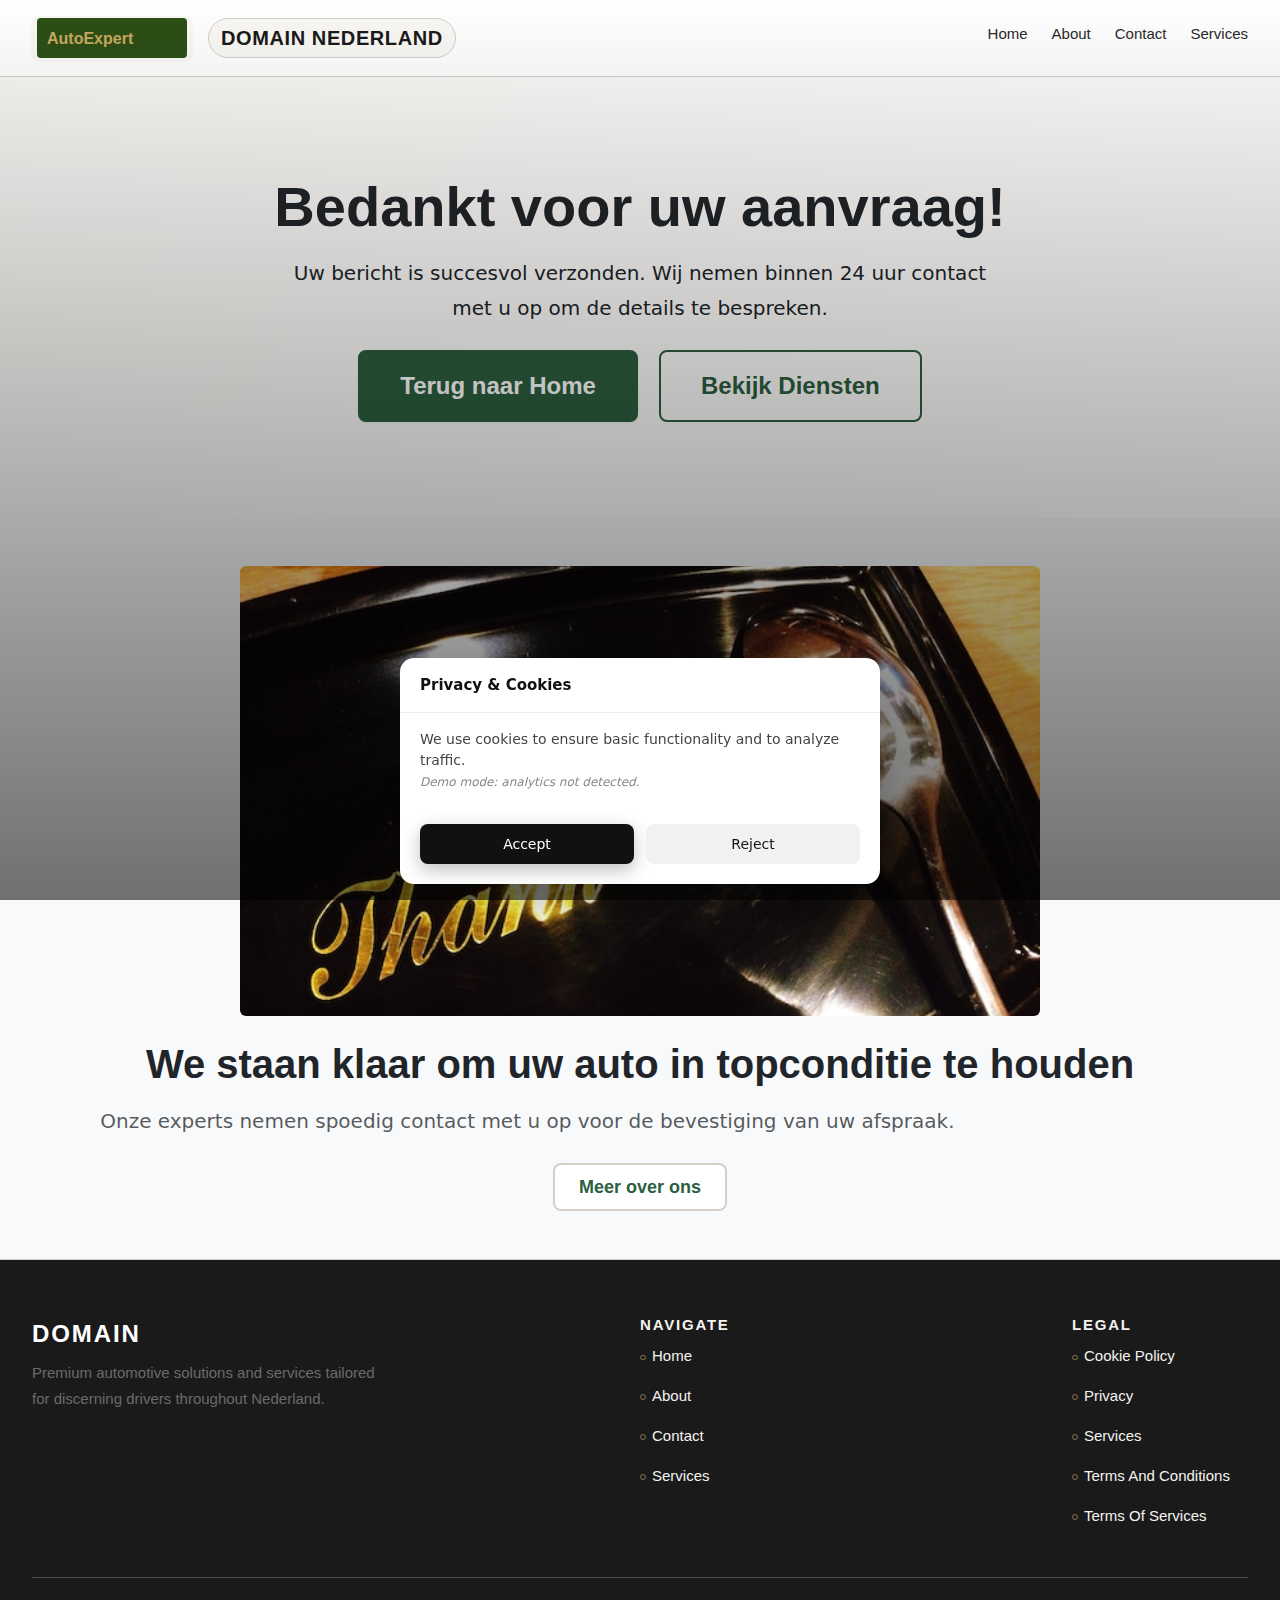
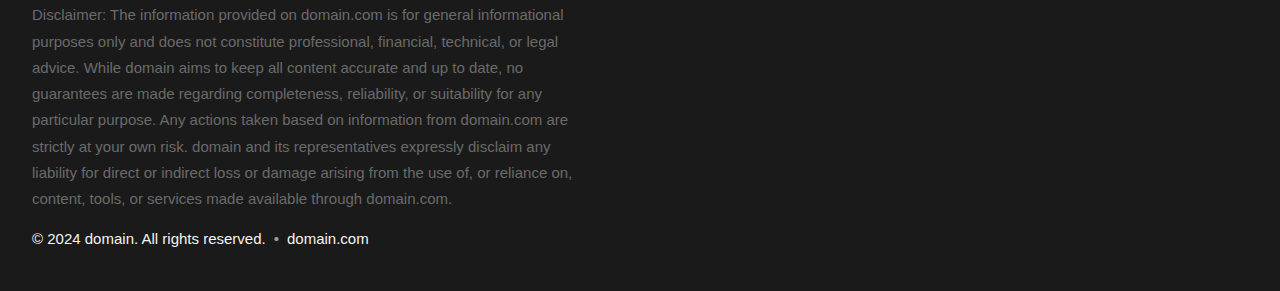
<file: thank_you.html>
<!DOCTYPE html><html lang="nl"><head>
<script type="application/ld+json">
{
  "@context": "https://schema.org",
  "@graph": [
    {
      "@type": "WebSite",
      "@id": "https://domain.com/#website",
      "url": "https://domain.com",
      "name": "domain"
    },
    {
      "@type": "Organization",
      "@id": "https://domain.com/#org",
      "name": "domain",
      "url": "https://domain.com"
    },
    {
      "@type": "WebPage",
      "@id": "https://domain.com/thank_you.html",
      "url": "https://domain.com/thank_you.html",
      "name": "domain",
      "isPartOf": {
        "@id": "https://domain.com/#website"
      },
      "inLanguage": "nl"
    }
  ]
}
</script>
  <meta charset="UTF-8">
  <meta name="viewport" content="width=device-width, initial-scale=1.0">
  <link rel="stylesheet" href="style.css">
  <link rel="icon" type="image/png" href="/favicon.png">
  <link rel="apple-touch-icon" href="/apple-touch-icon.png">
   <link rel="stylesheet" href="https://cdn.jsdelivr.net/npm/bootstrap@5.3.3/dist/css/bootstrap.min.css" integrity="sha384-QWTKZyjpPEjISv5WaRU9OFeRpok6YctnYmDr5pNlyT2bRjXh0JMhjY6hW+ALEwIH" crossorigin="anonymous">
  <link rel="stylesheet" href="https://unpkg.com/aos@2.3.4/dist/aos.css">
<link rel="stylesheet" href="./header-footer.css">
</head>
 <body>
  <header class="dr-header" aria-label="Primary">
  <div class="dr-header-inner">
    <div class="dr-header-brand">
      <div class="dr-header-logo" aria-hidden="true">
        <svg class="c-logo__img" width="150" height="40" viewBox="0 0 150 40" fill="none" xmlns="http://www.w3.org/2000/svg" aria-label="AutoExpert Nederland">
       <rect width="150" height="40" rx="4" fill="#2d5016"></rect> <text x="10" y="26" font-family="sans-serif" font-size="16" font-weight="700" fill="#c9a961">AutoExpert</text>
      </svg>
      </div>
      <div class="dr-header-brand-text" aria-label="domain Nederland">domain Nederland</div>
    </div>

    <nav class="dr-nav" aria-label="Main navigation">
      <ul class="dr-nav-list">
        <li class="dr-nav-item"><a class="dr-nav-link" href="./index.html">Home</a></li>
        <li class="dr-nav-item"><a class="dr-nav-link" href="./about.html">About</a></li>
        <li class="dr-nav-item"><a class="dr-nav-link" href="./contact.html">Contact</a></li>
        <li class="dr-nav-item"><a class="dr-nav-link" href="./services.html">Services</a></li>
      </ul>
    </nav>

    <button class="dr-header-burger" type="button" aria-label="Toggle navigation" aria-expanded="false" aria-controls="dr-header-menu">
      <span class="dr-burger-bar"></span>
      <span class="dr-burger-bar"></span>
      <span class="dr-burger-bar"></span>
    </button>
  </div>

  <div class="dr-header-menu" id="dr-header-menu">
    <nav class="dr-nav-mobile" aria-label="Mobile navigation">
      <ul class="dr-nav-mobile-list">
        <li class="dr-nav-mobile-item"><a class="dr-nav-mobile-link" href="./index.html">Home</a></li>
        <li class="dr-nav-mobile-item"><a class="dr-nav-mobile-link" href="./about.html">About</a></li>
        <li class="dr-nav-mobile-item"><a class="dr-nav-mobile-link" href="./contact.html">Contact</a></li>
        <li class="dr-nav-mobile-item"><a class="dr-nav-mobile-link" href="./services.html">Services</a></li>
      </ul>
    </nav>
  </div>
</header>
  <main>
   <section class="hero-section py-5 text-center" data-aos="fade-up">
    <div class="container py-md-5">
     <div class="row justify-content-center">
      <div class="col-12 col-lg-8">
       <h1 class="display-4 fw-bold mb-3">Bedankt voor uw aanvraag!</h1>
       <p class="lead mb-4">Uw bericht is succesvol verzonden. Wij nemen binnen 24 uur contact met u op om de details te bespreken.</p>
       <a href="index.html" class="c-button c-button--primary c-button--large me-sm-3">Terug naar Home</a> <a href="services.html" class="c-button c-button--secondary c-button--large mt-3 mt-sm-0">Bekijk Diensten</a>
      </div>
     </div>
    </div>
   </section>
   <section class="py-4 py-md-5 bg-light" data-aos="fade-up">
    <div class="container text-center">
     <div class="ratio ratio-16x9 mb-4" style="max-width:800px;margin:auto;">
      <img src="img/16940194.jpg" alt="Bedankt voor uw aanvraag bij AutoService Premium" class="img-fluid rounded" loading="lazy" width="800" height="450" style="object-fit:cover">
     </div>
     <h2 class="display-6 fw-bold mb-3">We staan klaar om uw auto in topconditie te houden</h2>
     <p class="lead text-muted mb-4">Onze experts nemen spoedig contact met u op voor de bevestiging van uw afspraak.</p>
     <a href="about.html" class="c-button c-button--outline">Meer over ons</a>
    </div>
   </section>
  </main>
  <footer class="dr-footer" aria-label="Footer">
  <div class="dr-footer-inner">
    <div class="dr-footer-main">
      <div class="dr-footer-brand-block">
        <div class="dr-footer-brand">domain</div>
        <p class="dr-footer-tagline">Premium automotive solutions and services tailored for discerning drivers throughout Nederland.</p>
      </div>

      <div class="dr-footer-nav-block" aria-label="Footer navigation">
        <h2 class="dr-footer-heading">Navigate</h2>
        <nav class="dr-footer-nav" aria-label="Main navigation">
          <ul class="dr-footer-nav-list">
            <li class="dr-footer-nav-item"><a class="dr-footer-nav-link" href="./index.html">Home</a></li>
            <li class="dr-footer-nav-item"><a class="dr-footer-nav-link" href="./about.html">About</a></li>
            <li class="dr-footer-nav-item"><a class="dr-footer-nav-link" href="./contact.html">Contact</a></li>
            <li class="dr-footer-nav-item"><a class="dr-footer-nav-link" href="./services.html">Services</a></li>
          </ul>
        </nav>
      </div>

      <div class="dr-footer-legal-block" aria-label="Legal navigation">
        <h2 class="dr-footer-heading">Legal</h2>
        <nav class="dr-footer-legal-nav" aria-label="Legal pages">
          <ul class="dr-footer-legal-list">
            <li class="dr-footer-legal-item"><a class="dr-footer-legal-link" href="./cookie_policy.html">Cookie Policy</a></li>
            <li class="dr-footer-legal-item"><a class="dr-footer-legal-link" href="./privacy.html">Privacy</a></li>
            <li class="dr-footer-legal-item"><a class="dr-footer-legal-link" href="./services.html">Services</a></li>
            <li class="dr-footer-legal-item"><a class="dr-footer-legal-link" href="./terms_and_conditions.html">Terms And Conditions</a></li>
            <li class="dr-footer-legal-item"><a class="dr-footer-legal-link" href="./terms_of_services.html">Terms Of Services</a></li>
          </ul>
        </nav>
      </div>
    </div>

    <div class="dr-footer-bottom">
      <p class="dr-footer-disclaimer">
        Disclaimer: The information provided on domain.com is for general informational purposes only and does not constitute professional, financial, technical, or legal advice. While domain aims to keep all content accurate and up to date, no guarantees are made regarding completeness, reliability, or suitability for any particular purpose. Any actions taken based on information from domain.com are strictly at your own risk. domain and its representatives expressly disclaim any liability for direct or indirect loss or damage arising from the use of, or reliance on, content, tools, or services made available through domain.com.
      </p>
      <p class="dr-footer-meta">
        <span class="dr-footer-meta-item">© <span class="dr-footer-meta-year">2024</span> domain. All rights reserved.</span>
        <span class="dr-footer-meta-separator">•</span>
        <span class="dr-footer-meta-item">domain.com</span>
      </p>
    </div>
  </div>
</footer>
  <script src="script.js" defer=""></script>
 
  <script src="https://unpkg.com/aos@2.3.4/dist/aos.js"></script>
  <script>
if (typeof AOS !== "undefined" && !window.__AOS_INITIALIZED__) {
  AOS.init({ once: true, duration: 700, easing: "ease-out-cubic" });
  window.__AOS_INITIALIZED__ = true;
}
</script>
<script src="./header-footer.js"></script>
<script src="./consent.js"></script>
</body></html>
</file>
<file: style.css>
:root {
  --color-primary: #2d5f3f;
  --color-primary-hover: #234a32;
  --color-primary-light: #3d7a52;
  --color-secondary: #b8956a;
  --color-secondary-hover: #a67f50;
  --color-accent: #2d5f3f;
  --color-neutral-dark: #1a1a1a;
  --color-neutral-medium: #4a4a4a;
  --color-neutral-light: #f5f3f0;
  --color-neutral-lighter: #faf8f5;
  --color-border: #d4cfc7;
  --color-error: #c44536;
  --color-success: #2d5f3f;
  --color-text: #2a2a2a;
  --color-text-muted: #6a6a6a;
  --color-white: #ffffff;
  --color-background: #fefdfb;
  --font-family-base: -apple-system, BlinkMacSystemFont, 'Segoe UI', 'Roboto', 'Oxygen', 'Ubuntu', 'Cantarell', sans-serif;
  --font-family-heading: 'Segoe UI', 'Helvetica Neue', Arial, sans-serif;
  --font-size-sm: clamp(0.875rem, 0.85rem + 0.125vw, 0.9375rem);
  --font-size-base: clamp(1rem, 0.95rem + 0.25vw, 1.125rem);
  --font-size-md: clamp(1.125rem, 1.05rem + 0.375vw, 1.25rem);
  --font-size-lg: clamp(1.25rem, 1.15rem + 0.5vw, 1.5rem);
  --font-size-xl: clamp(1.75rem, 1.5rem + 1.25vw, 2.5rem);
  --font-size-2xl: clamp(2rem, 1.75rem + 1.5vw, 3rem);
  --font-weight-regular: 400;
  --font-weight-medium: 500;
  --font-weight-semibold: 600;
  --font-weight-bold: 700;
  --line-height-tight: 1.2;
  --line-height-normal: 1.6;
  --line-height-relaxed: 1.75;
  --space-xs: 0.25rem;
  --space-sm: 0.5rem;
  --space-md: 1rem;
  --space-lg: 1.5rem;
  --space-xl: 2.5rem;
  --space-2xl: 3.5rem;
  --space-3xl: 5rem;
  --logo-w: 160px;
  --logo-h: 44px;
  --header-h: 72px;
  --container-max-width: 1280px;
  --container-px: clamp(1rem, 3vw + 0.5rem, 2rem);
  --bp-xl: 1024px;
  --bp-lg: 768px;
  --bp-md: 640px;
  --shadow-sm: 0 1px 3px rgba(45, 95, 63, 0.08);
  --shadow-md: 0 4px 12px rgba(45, 95, 63, 0.12);
  --shadow-lg: 0 10px 24px rgba(45, 95, 63, 0.15);
  --shadow-hover: 0 6px 16px rgba(45, 95, 63, 0.16);
  --transition-base: 180ms ease-in-out;
  --transition-menu: 240ms cubic-bezier(0.4, 0, 0.2, 1);
  --transition-smooth: 320ms cubic-bezier(0.25, 0.46, 0.45, 0.94);
  --border-radius-sm: 4px;
  --border-radius-md: 8px;
  --border-radius-lg: 12px;
  --border-radius-xl: 16px;
  --z-nav: 1000;
  --z-modal: 2000;
  --z-dropdown: 1500;
}

*,
*::before,
*::after {
  box-sizing: border-box;
  margin: 0;
  padding: 0;
}

html {
  scroll-behavior: smooth;
  max-width: 100%;
  overflow-x: hidden;
}

@media (prefers-reduced-motion: reduce) {
  html {
    scroll-behavior: auto;
  }
  *,
  *::before,
  *::after {
    animation-duration: 0.01ms !important;
    animation-iteration-count: 1 !important;
    transition-duration: 0.01ms !important;
  }
}

body {
  font-family: var(--font-family-base);
  font-size: var(--font-size-base);
  font-weight: var(--font-weight-regular);
  line-height: var(--line-height-normal);
  color: var(--color-text);
  background-color: var(--color-background);
  background-image: radial-gradient(circle at 20% 50%, rgba(184, 149, 106, 0.04) 0%, transparent 50%),
                    radial-gradient(circle at 80% 80%, rgba(45, 95, 63, 0.03) 0%, transparent 50%);
  background-attachment: fixed;
  max-width: 100%;
  overflow-x: hidden;
  -webkit-font-smoothing: antialiased;
  -moz-osx-font-smoothing: grayscale;
}

body.u-no-scroll {
  overflow: hidden;
  position: fixed;
  width: 100%;
}

img,
svg,
video {
  max-width: 100%;
  height: auto;
  display: block;
}

a {
  color: var(--color-primary);
  text-decoration: none;
  transition: color var(--transition-base);
}

a:hover {
  color: var(--color-primary-hover);
}

a:focus-visible {
  outline: 2px solid var(--color-primary);
  outline-offset: 2px;
  border-radius: var(--border-radius-sm);
}

h1,
h2,
h3,
h4,
h5,
h6 {
  font-family: var(--font-family-heading);
  font-weight: var(--font-weight-semibold);
  line-height: var(--line-height-tight);
  color: var(--color-neutral-dark);
  margin-top: 0;
  margin-bottom: var(--space-md);
}

h1,
.display-4,
.display-5 {
  font-size: var(--font-size-2xl);
  font-weight: var(--font-weight-bold);
  margin-bottom: var(--space-lg);
}

h2,
.h1 {
  font-size: var(--font-size-xl);
  font-weight: var(--font-weight-bold);
  margin-bottom: var(--space-lg);
}

h3,
.h2,
.display-6 {
  font-size: var(--font-size-lg);
  font-weight: var(--font-weight-semibold);
}

h4,
.h3 {
  font-size: var(--font-size-md);
  font-weight: var(--font-weight-semibold);
}

h5,
.h4 {
  font-size: var(--font-size-base);
  font-weight: var(--font-weight-semibold);
}

h6,
.h5,
.h6 {
  font-size: var(--font-size-sm);
  font-weight: var(--font-weight-semibold);
  text-transform: uppercase;
  letter-spacing: 0.5px;
}

p {
  margin-top: 0;
  margin-bottom: var(--space-md);
  max-width: 65ch;
}

p:last-child {
  margin-bottom: 0;
}

.lead {
  font-size: var(--font-size-md);
  font-weight: var(--font-weight-regular);
  line-height: var(--line-height-relaxed);
  max-width: 70ch;
}

ul,
ol {
  margin-top: 0;
  margin-bottom: var(--space-md);
  padding-left: var(--space-xl);
}

li {
  margin-bottom: var(--space-sm);
}

.list-unstyled {
  list-style: none;
  padding-left: 0;
}

strong,
.fw-bold {
  font-weight: var(--font-weight-bold);
}

.fw-semibold {
  font-weight: var(--font-weight-semibold);
}

.fw-medium {
  font-weight: var(--font-weight-medium);
}

small,
.small {
  font-size: var(--font-size-sm);
}

pre,
code,
table {
  max-width: 100%;
  overflow: auto;
}

.container,
.container-fluid {
  width: 100%;
  max-width: var(--container-max-width);
  margin-left: auto;
  margin-right: auto;
  padding-left: var(--container-px);
  padding-right: var(--container-px);
}

.container-fluid {
  max-width: 100%;
}

.row {
  display: flex;
  flex-wrap: wrap;
  margin-left: calc(var(--space-md) * -1);
  margin-right: calc(var(--space-md) * -1);
}

.row > * {
  padding-left: var(--space-md);
  padding-right: var(--space-md);
  width: 100%;
}

.col-12 {
  flex: 0 0 100%;
  max-width: 100%;
}

.col-6 {
  flex: 0 0 50%;
  max-width: 50%;
}

@media (min-width: 768px) {
  .col-md-6 {
    flex: 0 0 50%;
    max-width: 50%;
  }
  .col-md-4 {
    flex: 0 0 33.333333%;
    max-width: 33.333333%;
  }
}

@media (min-width: 1024px) {
  .col-lg-8 {
    flex: 0 0 66.666667%;
    max-width: 66.666667%;
  }
  .col-lg-6 {
    flex: 0 0 50%;
    max-width: 50%;
  }
  .col-lg-4 {
    flex: 0 0 33.333333%;
    max-width: 33.333333%;
  }
  .col-lg-3 {
    flex: 0 0 25%;
    max-width: 25%;
  }
  .col-lg-2 {
    flex: 0 0 16.666667%;
    max-width: 16.666667%;
  }
  .col-lg-10 {
    flex: 0 0 83.333333%;
    max-width: 83.333333%;
  }
}

@media (min-width: 1280px) {
  .col-xl-9 {
    flex: 0 0 75%;
    max-width: 75%;
  }
}

.g-4 {
  margin-left: calc(var(--space-lg) * -1);
  margin-right: calc(var(--space-lg) * -1);
}

.g-4 > * {
  padding-left: var(--space-lg);
  padding-right: var(--space-lg);
  margin-bottom: var(--space-lg);
}

.g-3 {
  margin-left: calc(var(--space-md) * -1);
  margin-right: calc(var(--space-md) * -1);
}

.g-3 > * {
  padding-left: var(--space-md);
  padding-right: var(--space-md);
  margin-bottom: var(--space-md);
}

.align-items-center {
  align-items: center;
}

.align-items-start {
  align-items: flex-start;
}

.justify-content-center {
  justify-content: center;
}

.justify-content-start {
  justify-content: flex-start;
}

.d-flex {
  display: flex;
}

.d-inline-block {
  display: inline-block;
}

.flex-column {
  flex-direction: column;
}

.flex-wrap {
  flex-wrap: wrap;
}

.flex-shrink-0 {
  flex-shrink: 0;
}

.flex-grow-1 {
  flex-grow: 1;
}

.gap-3 {
  gap: var(--space-md);
}

.gap-2 {
  gap: var(--space-sm);
}

.ms-auto {
  margin-left: auto;
}

.me-2 {
  margin-right: var(--space-sm);
}

.me-3 {
  margin-right: var(--space-md);
}

.mt-auto {
  margin-top: auto;
}

.mt-1 {
  margin-top: var(--space-xs);
}

.mt-3 {
  margin-top: var(--space-md);
}

.mt-4 {
  margin-top: var(--space-lg);
}

.mt-5 {
  margin-top: var(--space-xl);
}

.mb-0 {
  margin-bottom: 0;
}

.mb-1 {
  margin-bottom: var(--space-xs);
}

.mb-2 {
  margin-bottom: var(--space-sm);
}

.mb-3 {
  margin-bottom: var(--space-md);
}

.mb-4 {
  margin-bottom: var(--space-lg);
}

.mb-5 {
  margin-bottom: var(--space-xl);
}

.py-3 {
  padding-top: var(--space-md);
  padding-bottom: var(--space-md);
}

.py-4 {
  padding-top: var(--space-lg);
  padding-bottom: var(--space-lg);
}

.py-5 {
  padding-top: var(--space-xl);
  padding-bottom: var(--space-xl);
}

.p-3 {
  padding: var(--space-md);
}

.p-4 {
  padding: var(--space-lg);
}

@media (min-width: 768px) {
  .py-md-5 {
    padding-top: var(--space-xl);
    padding-bottom: var(--space-xl);
  }
}

@media (max-width: 767px) {
  .mt-4,
  .mt-lg-0 {
    margin-top: var(--space-lg);
  }
  .mb-4,
  .mb-lg-0 {
    margin-bottom: var(--space-lg);
  }
  .mt-3,
  .mt-sm-0 {
    margin-top: var(--space-md);
  }
}

@media (min-width: 1024px) {
  .mt-lg-0 {
    margin-top: 0;
  }
  .mb-lg-0 {
    margin-bottom: 0;
  }
}

.l-section {
  padding-top: var(--space-2xl);
  padding-bottom: var(--space-2xl);
  position: relative;
}

@media (max-width: 768px) {
  .l-section {
    padding-top: var(--space-xl);
    padding-bottom: var(--space-xl);
  }
}

.bg-light {
  background-color: var(--color-neutral-lighter);
}

.bg-white {
  background-color: var(--color-white);
}

.text-center {
  text-align: center;
}

.text-left {
  text-align: left;
}

.text-right {
  text-align: right;
}

@media (min-width: 1024px) {
  .text-lg-start {
    text-align: left;
  }
  .text-lg-end {
    text-align: right;
  }
}

.text-muted {
  color: var(--color-text-muted);
}

.text-decoration-none {
  text-decoration: none;
}

.text-decoration-underline {
  text-decoration: underline;
}

.border {
  border: 1px solid var(--color-border);
}

.border-bottom {
  border-bottom: 1px solid var(--color-border);
}

.border-top {
  border-top: 1px solid var(--color-border);
}

.rounded {
  border-radius: var(--border-radius-md);
}

.rounded-circle {
  border-radius: 50%;
}

.shadow {
  box-shadow: var(--shadow-md);
}

.shadow-lg {
  box-shadow: var(--shadow-lg);
}

.h-100 {
  height: 100%;
}

.w-100 {
  width: 100%;
}

.img-fluid {
  max-width: 100%;
  height: auto;
  display: block;
}

.sticky-top {
  position: sticky;
  top: 0;
  z-index: var(--z-nav);
}

.l-header {
  position: sticky;
  top: 0;
  z-index: var(--z-nav);
  background-color: rgba(255, 255, 255, 0.96);
  backdrop-filter: blur(12px);
  border-bottom: 1px solid var(--color-border);
  height: var(--header-h);
  transition: box-shadow var(--transition-base);
}

.l-header.is-scrolled {
  box-shadow: var(--shadow-md);
}

.navbar {
  display: flex;
  align-items: center;
  justify-content: space-between;
  height: 100%;
  padding: 0;
}

.navbar-brand {
  display: flex;
  align-items: center;
  flex-shrink: 0;
  z-index: calc(var(--z-nav) + 1);
}

.c-logo {
  display: flex;
  align-items: center;
  flex-shrink: 0;
  z-index: calc(var(--z-nav) + 1);
}

.c-logo__img {
  max-width: var(--logo-w);
  max-height: var(--logo-h);
  width: auto;
  height: auto;
}

.navbar-toggler {
  display: none;
  flex-direction: column;
  justify-content: space-around;
  width: 32px;
  height: 32px;
  background: transparent;
  border: none;
  cursor: pointer;
  padding: 4px;
  z-index: calc(var(--z-nav) + 1);
  position: relative;
}

.navbar-toggler:focus-visible {
  outline: 2px solid var(--color-primary);
  outline-offset: 2px;
  border-radius: var(--border-radius-sm);
}

.navbar-toggler-icon {
  width: 100%;
  height: 3px;
  background-color: var(--color-primary);
  border-radius: 2px;
  transition: all var(--transition-menu);
  display: block;
  position: relative;
}

.navbar-toggler-icon::before,
.navbar-toggler-icon::after {
  content: '';
  position: absolute;
  left: 0;
  width: 100%;
  height: 3px;
  background-color: var(--color-primary);
  border-radius: 2px;
  transition: all var(--transition-menu);
}

.navbar-toggler-icon::before {
  top: -8px;
}

.navbar-toggler-icon::after {
  top: 8px;
}

.navbar-toggler[aria-expanded="true"] .navbar-toggler-icon {
  background-color: transparent;
}

.navbar-toggler[aria-expanded="true"] .navbar-toggler-icon::before {
  transform: rotate(45deg);
  top: 0;
}

.navbar-toggler[aria-expanded="true"] .navbar-toggler-icon::after {
  transform: rotate(-45deg);
  top: 0;
}

.c-nav__toggle {
  display: none;
}

.navbar-collapse {
  display: flex;
  align-items: center;
  justify-content: flex-end;
  flex-grow: 1;
}

.collapse {
  display: block;
}

.navbar-nav {
  display: flex;
  align-items: center;
  gap: var(--space-md);
  list-style: none;
  margin: 0;
  padding: 0;
}

.c-nav {
  display: flex;
  align-items: center;
  gap: var(--space-md);
  list-style: none;
  margin: 0;
  padding: 0;
}

.nav-item,
.c-nav__item {
  margin: 0;
  list-style: none;
}

.nav-link {
  display: block;
  padding: var(--space-sm) var(--space-md);
  color: var(--color-text);
  font-weight: var(--font-weight-medium);
  font-size: var(--font-size-base);
  position: relative;
  transition: color var(--transition-base);
}

.nav-link::after {
  content: '';
  position: absolute;
  bottom: 0;
  left: var(--space-md);
  right: var(--space-md);
  height: 2px;
  background-color: var(--color-primary);
  transform: scaleX(0);
  transform-origin: right;
  transition: transform var(--transition-base);
}

.nav-link:hover {
  color: var(--color-primary);
}

.nav-link:hover::after {
  transform: scaleX(1);
  transform-origin: left;
}

.nav-link[aria-current="page"],
.nav-link.active {
  color: var(--color-primary);
  font-weight: var(--font-weight-semibold);
}

.nav-link[aria-current="page"]::after,
.nav-link.active::after {
  transform: scaleX(1);
}

.nav-link:focus-visible {
  outline: 2px solid var(--color-primary);
  outline-offset: 2px;
  border-radius: var(--border-radius-sm);
}

@media (max-width: 1023px) {
  .l-header {
    height: 64px;
  }

  .navbar-toggler,
  .c-nav__toggle {
    display: flex;
  }

  .navbar-collapse {
    position: fixed;
    top: 64px;
    left: 0;
    right: 0;
    background-color: var(--color-white);
    border-bottom: 1px solid var(--color-border);
    box-shadow: var(--shadow-lg);
    max-height: 0;
    overflow: hidden;
    transition: max-height var(--transition-menu), box-shadow var(--transition-menu);
    display: block;
  }

  .navbar-collapse.is-open,
  .navbar-collapse.show {
    max-height: calc(100vh - 64px);
    overflow-y: auto;
  }

  .navbar-nav,
  .c-nav {
    flex-direction: column;
    align-items: stretch;
    gap: 0;
    padding: var(--space-md) 0;
  }

  .nav-item,
  .c-nav__item {
    border-bottom: 1px solid var(--color-border);
  }

  .nav-item:last-child,
  .c-nav__item:last-child {
    border-bottom: none;
  }

  .nav-link {
    padding: var(--space-md) var(--container-px);
    font-size: var(--font-size-md);
  }

  .nav-link::after {
    display: none;
  }

  .nav-link.c-button {
    margin: var(--space-md) var(--container-px);
    width: calc(100% - calc(var(--container-px) * 2));
  }
}

.c-button,
.btn {
  display: inline-flex;
  align-items: center;
  justify-content: center;
  padding: var(--space-sm) var(--space-lg);
  font-family: var(--font-family-base);
  font-size: var(--font-size-base);
  font-weight: var(--font-weight-semibold);
  line-height: 1.5;
  text-align: center;
  text-decoration: none;
  white-space: nowrap;
  cursor: pointer;
  border: 2px solid transparent;
  border-radius: var(--border-radius-md);
  transition: all var(--transition-base);
  position: relative;
  overflow: hidden;
  min-height: 48px;
  min-width: 48px;
}

.c-button::before {
  content: '';
  position: absolute;
  top: 50%;
  left: 50%;
  width: 0;
  height: 0;
  border-radius: 50%;
  background-color: rgba(255, 255, 255, 0.2);
  transform: translate(-50%, -50%);
  transition: width var(--transition-smooth), height var(--transition-smooth);
}

.c-button:hover::before {
  width: 300px;
  height: 300px;
}

.c-button:focus-visible {
  outline: 2px solid var(--color-primary);
  outline-offset: 3px;
}

.c-button:active {
  transform: translateY(1px);
}

.c-button--primary,
.btn-primary {
  background-color: var(--color-primary);
  color: var(--color-white);
  border-color: var(--color-primary);
  box-shadow: var(--shadow-sm);
}

.c-button--primary:hover,
.btn-primary:hover {
  background-color: var(--color-primary-hover);
  border-color: var(--color-primary-hover);
  box-shadow: var(--shadow-hover);
  transform: translateY(-1px);
  color: var(--color-white);
}

.c-button--secondary,
.btn-secondary {
  background-color: transparent;
  color: var(--color-primary);
  border-color: var(--color-primary);
}

.c-button--secondary:hover,
.btn-secondary:hover {
  background-color: var(--color-primary);
  color: var(--color-white);
  border-color: var(--color-primary);
  transform: translateY(-1px);
}

.c-button--accent {
  background-color: var(--color-secondary);
  color: var(--color-white);
  border-color: var(--color-secondary);
  box-shadow: var(--shadow-sm);
}

.c-button--accent:hover {
  background-color: var(--color-secondary-hover);
  border-color: var(--color-secondary-hover);
  box-shadow: var(--shadow-hover);
  transform: translateY(-1px);
  color: var(--color-white);
}

.c-button--outline {
  background-color: var(--color-white);
  color: var(--color-primary);
  border-color: var(--color-border);
}

.c-button--outline:hover {
  background-color: var(--color-neutral-lighter);
  border-color: var(--color-primary);
}

.c-button:disabled,
.c-button.is-disabled {
  cursor: not-allowed;
  pointer-events: none;
  background-color: var(--color-neutral-light);
  border-color: var(--color-border);
  color: var(--color-text-muted);
}

.c-button--large {
  padding: var(--space-md) var(--space-xl);
  font-size: var(--font-size-lg);
}

.btn-sm {
  padding: var(--space-xs) var(--space-md);
  font-size: var(--font-size-sm);
  min-height: 36px;
}

@media (max-width: 768px) {
  .c-button {
    width: 100%;
  }
}

.c-form {
  display: flex;
  flex-direction: column;
  gap: var(--space-lg);
}

.c-form__group {
  display: flex;
  flex-direction: column;
  gap: var(--space-sm);
}

.form-label,
.c-form__label {
  font-weight: var(--font-weight-medium);
  font-size: var(--font-size-base);
  color: var(--color-neutral-dark);
  margin-bottom: var(--space-xs);
  display: block;
}

.form-label--required::after,
.c-form__label--required::after {
  content: ' *';
  color: var(--color-error);
}

.form-control,
.c-input {
  width: 100%;
  padding: var(--space-md);
  font-family: var(--font-family-base);
  font-size: var(--font-size-base);
  line-height: var(--line-height-normal);
  color: var(--color-text);
  background-color: var(--color-white);
  border: 2px solid var(--color-border);
  border-radius: var(--border-radius-md);
  transition: all var(--transition-base);
  min-height: 48px;
}

.form-control:focus,
.c-input:focus {
  outline: none;
  border-color: var(--color-primary);
  box-shadow: 0 0 0 3px rgba(45, 95, 63, 0.1);
}

.form-control:focus-visible,
.c-input:focus-visible {
  border-color: var(--color-primary);
  box-shadow: 0 0 0 3px rgba(45, 95, 63, 0.1);
}

.form-control::placeholder,
.c-input::placeholder {
  color: var(--color-text-muted);
}

.form-control:disabled,
.c-input:disabled {
  background-color: var(--color-neutral-light);
  cursor: not-allowed;
}

.form-control.has-error,
.c-input.has-error {
  border-color: var(--color-error);
}

.form-control.has-error:focus,
.c-input.has-error:focus {
  box-shadow: 0 0 0 3px rgba(196, 69, 54, 0.1);
}

textarea.form-control,
textarea.c-input {
  min-height: 120px;
  resize: vertical;
}

select.form-control,
select.c-input {
  cursor: pointer;
  background-image: url("data:image/svg+xml,%3Csvg xmlns='http://www.w3.org/2000/svg' width='12' height='12' viewBox='0 0 12 12'%3E%3Cpath fill='%234a4a4a' d='M6 9L1 4h10z'/%3E%3C/svg%3E");
  background-repeat: no-repeat;
  background-position: right var(--space-md) center;
  padding-right: var(--space-2xl);
  appearance: none;
}

.c-checkbox {
  display: flex;
  align-items: flex-start;
  gap: var(--space-sm);
  cursor: pointer;
  user-select: none;
  padding: var(--space-md);
  border-radius: var(--border-radius-md);
  transition: background-color var(--transition-base);
}

.c-checkbox:hover {
  background-color: var(--color-neutral-lighter);
}

.c-checkbox input[type="checkbox"],
.c-checkbox input[type="radio"],
.c-checkbox__input {
  width: 20px;
  height: 20px;
  margin-top: 2px;
  flex-shrink: 0;
  cursor: pointer;
  border: 2px solid var(--color-border);
  border-radius: var(--border-radius-sm);
  transition: all var(--transition-base);
  accent-color: var(--color-primary);
}

.c-checkbox input[type="radio"] {
  border-radius: 50%;
}

.c-checkbox input:focus-visible,
.c-checkbox__input:focus-visible {
  outline: 2px solid var(--color-primary);
  outline-offset: 2px;
}

.c-checkbox__label,
.c-checkbox label {
  font-size: var(--font-size-sm);
  line-height: var(--line-height-relaxed);
  color: var(--color-text);
  cursor: pointer;
  flex: 1;
}

.c-checkbox.has-error input,
.c-checkbox.has-error .c-checkbox__input {
  border-color: var(--color-error);
}

.c-form__error {
  display: none;
  color: var(--color-error);
  font-size: var(--font-size-sm);
  margin-top: var(--space-xs);
  font-weight: var(--font-weight-medium);
}

.c-form__error.is-visible {
  display: block;
}

.c-form__actions {
  display: flex;
  gap: var(--space-md);
  align-items: center;
  flex-wrap: wrap;
}

@media (max-width: 768px) {
  .c-form__actions {
    flex-direction: column;
    width: 100%;
  }
}

.c-card {
  display: flex;
  flex-direction: column;
  background-color: var(--color-white);
  border-radius: var(--border-radius-lg);
  box-shadow: var(--shadow-md);
  padding: var(--space-xl);
  height: 100%;
  transition: all var(--transition-base);
  border: 1px solid var(--color-border);
}

.c-card:hover {
  box-shadow: var(--shadow-hover);
  transform: translateY(-2px);
}

.c-card__image {
  width: 100%;
  height: 200px;
  object-fit: cover;
  border-radius: var(--border-radius-md);
  margin-bottom: var(--space-lg);
}

.c-card__title {
  margin-bottom: var(--space-md);
  font-size: var(--font-size-lg);
}

.c-card__text {
  flex-grow: 1;
  margin-bottom: var(--space-lg);
  color: var(--color-text-muted);
}

.c-card__footer {
  margin-top: auto;
  padding-top: var(--space-md);
  border-top: 1px solid var(--color-border);
}

.c-hero {
  position: relative;
  padding-top: var(--space-3xl);
  padding-bottom: var(--space-3xl);
  background: linear-gradient(135deg, rgba(45, 95, 63, 0.03) 0%, rgba(184, 149, 106, 0.03) 100%);
  overflow: hidden;
}

.c-hero::before {
  content: '';
  position: absolute;
  top: -50%;
  right: -10%;
  width: 60%;
  height: 200%;
  background: radial-gradient(circle, rgba(45, 95, 63, 0.04) 0%, transparent 70%);
  pointer-events: none;
}

.c-hero__content {
  position: relative;
  z-index: 1;
  max-width: 800px;
}

.c-hero__title {
  font-size: var(--font-size-2xl);
  margin-bottom: var(--space-lg);
  color: var(--color-neutral-dark);
}

.c-hero__text {
  font-size: var(--font-size-lg);
  color: var(--color-text-muted);
  margin-bottom: var(--space-xl);
  max-width: 60ch;
}

.c-hero__actions {
  display: flex;
  gap: var(--space-md);
  flex-wrap: wrap;
}

@media (max-width: 768px) {
  .c-hero {
    padding-top: var(--space-xl);
    padding-bottom: var(--space-xl);
  }

  .c-hero__actions {
    flex-direction: column;
    width: 100%;
  }
}

.hero-section {
  background: linear-gradient(135deg, var(--color-neutral-lighter) 0%, var(--color-white) 100%);
}

.c-feature {
  display: flex;
  flex-direction: column;
  align-items: flex-start;
  gap: var(--space-md);
  padding: var(--space-lg);
  background-color: var(--color-neutral-lighter);
  border-radius: var(--border-radius-lg);
  border-left: 4px solid var(--color-primary);
  transition: all var(--transition-base);
}

.c-feature:hover {
  background-color: var(--color-white);
  box-shadow: var(--shadow-md);
  transform: translateX(4px);
}

.c-feature__icon {
  width: 48px;
  height: 48px;
  display: flex;
  align-items: center;
  justify-content: center;
  background-color: var(--color-primary);
  color: var(--color-white);
  border-radius: var(--border-radius-md);
  font-size: 24px;
}

.c-feature__title {
  font-size: var(--font-size-md);
  margin-bottom: var(--space-sm);
}

.c-feature__text {
  color: var(--color-text-muted);
  font-size: var(--font-size-base);
}

.c-testimonial {
  background-color: var(--color-white);
  padding: var(--space-xl);
  border-radius: var(--border-radius-lg);
  box-shadow: var(--shadow-md);
  position: relative;
  border: 1px solid var(--color-border);
}

.c-testimonial::before {
  content: '201C';
  position: absolute;
  top: var(--space-md);
  left: var(--space-lg);
  font-size: 4rem;
  color: var(--color-secondary);
  line-height: 1;
}

.c-testimonial__text {
  position: relative;
  z-index: 1;
  font-size: var(--font-size-md);
  font-style: italic;
  margin-bottom: var(--space-lg);
  color: var(--color-text);
}

.c-testimonial__author {
  display: flex;
  align-items: center;
  gap: var(--space-md);
}

.c-testimonial__avatar {
  width: 48px;
  height: 48px;
  border-radius: 50%;
  object-fit: cover;
  border: 2px solid var(--color-primary);
}

.c-testimonial__name {
  font-weight: var(--font-weight-semibold);
  color: var(--color-neutral-dark);
  margin-bottom: var(--space-xs);
}

.c-testimonial__role {
  font-size: var(--font-size-sm);
  color: var(--color-text-muted);
}

.c-cta {
  background: linear-gradient(135deg, var(--color-primary) 0%, var(--color-primary-light) 100%);
  color: var(--color-white);
  padding: var(--space-3xl) var(--container-px);
  border-radius: var(--border-radius-xl);
  text-align: center;
  position: relative;
  overflow: hidden;
}

.c-cta::before {
  content: '';
  position: absolute;
  top: -50%;
  right: -20%;
  width: 80%;
  height: 200%;
  background: radial-gradient(circle, rgba(255, 255, 255, 0.1) 0%, transparent 70%);
  pointer-events: none;
}

.c-cta__content {
  position: relative;
  z-index: 1;
  max-width: 700px;
  margin: 0 auto;
}

.c-cta__title {
  color: var(--color-white);
  margin-bottom: var(--space-lg);
}

.c-cta__text {
  font-size: var(--font-size-lg);
  margin-bottom: var(--space-xl);
}

.c-cta__button {
  background-color: var(--color-white);
  color: var(--color-primary);
  border-color: var(--color-white);
}

.c-cta__button:hover {
  background-color: var(--color-secondary);
  color: var(--color-white);
  border-color: var(--color-secondary);
}

.c-timeline {
  position: relative;
  padding-left: var(--space-xl);
}

.c-timeline::before {
  content: '';
  position: absolute;
  left: 0;
  top: 0;
  bottom: 0;
  width: 2px;
  background-color: var(--color-border);
}

.c-timeline__item {
  position: relative;
  padding-bottom: var(--space-xl);
}

.c-timeline__item:last-child {
  padding-bottom: 0;
}

.c-timeline__marker {
  position: absolute;
  left: calc(var(--space-xl) * -1 - 8px);
  top: var(--space-sm);
  width: 18px;
  height: 18px;
  background-color: var(--color-primary);
  border: 3px solid var(--color-white);
  border-radius: 50%;
  box-shadow: 0 0 0 2px var(--color-border);
}

.c-timeline__year {
  color: var(--color-primary);
  font-size: var(--font-size-lg);
  margin-bottom: var(--space-sm);
}

.c-timeline__content {
  padding-left: var(--space-lg);
}

.l-footer {
  background-color: var(--color-neutral-dark);
  color: var(--color-neutral-light);
  padding-top: var(--space-2xl);
  padding-bottom: var(--space-xl);
  margin-top: var(--space-3xl);
}

.l-footer a {
  color: var(--color-neutral-light);
  transition: color var(--transition-base);
}

.l-footer a:hover {
  color: var(--color-white);
}

.l-footer__content {
  display: grid;
  grid-template-columns: repeat(auto-fit, minmax(250px, 1fr));
  gap: var(--space-xl);
  margin-bottom: var(--space-xl);
}

@media (max-width: 768px) {
  .l-footer__content {
    grid-template-columns: 1fr;
    gap: var(--space-lg);
  }
}

.l-footer__section {
  display: flex;
  flex-direction: column;
  gap: var(--space-md);
}

.l-footer__title {
  font-size: var(--font-size-md);
  font-weight: var(--font-weight-semibold);
  color: var(--color-white);
  margin-bottom: var(--space-sm);
}

.l-footer__list {
  list-style: none;
  margin: 0;
  padding: 0;
  display: flex;
  flex-direction: column;
  gap: var(--space-sm);
}

.l-footer__link {
  font-size: var(--font-size-base);
  display: inline-block;
  position: relative;
}

.l-footer__link::after {
  content: '';
  position: absolute;
  bottom: -2px;
  left: 0;
  width: 0;
  height: 1px;
  background-color: var(--color-white);
  transition: width var(--transition-base);
}

.l-footer__link:hover::after {
  width: 100%;
}

.l-footer__bottom {
  padding-top: var(--space-lg);
  border-top: 1px solid rgba(255, 255, 255, 0.1);
  text-align: center;
  font-size: var(--font-size-sm);
  color: var(--color-neutral-light);
}

.l-footer__copyright {
  margin: 0;
}

.breadcrumb {
  display: flex;
  flex-wrap: wrap;
  align-items: center;
  gap: var(--space-sm);
  list-style: none;
  margin: 0;
  padding: var(--space-md) 0;
  font-size: var(--font-size-sm);
  background-color: transparent;
}

.breadcrumb-item {
  display: flex;
  align-items: center;
  gap: var(--space-sm);
  margin: 0;
}

.breadcrumb-item:not(:last-child)::after {
  content: '/';
  color: var(--color-text-muted);
  margin-left: var(--space-sm);
}

.breadcrumb-item a {
  color: var(--color-primary);
  transition: color var(--transition-base);
}

.breadcrumb-item a:hover {
  color: var(--color-primary-hover);
}

.breadcrumb-item.active {
  color: var(--color-text-muted);
}

.table {
  width: 100%;
  margin-bottom: var(--space-lg);
  border-collapse: collapse;
}

.table th,
.table td {
  padding: var(--space-md);
  text-align: left;
  border-bottom: 1px solid var(--color-border);
}

.table thead {
  background-color: var(--color-neutral-lighter);
}

.table-bordered {
  border: 1px solid var(--color-border);
}

.table-bordered th,
.table-bordered td {
  border: 1px solid var(--color-border);
}

.table-responsive {
  overflow-x: auto;
  -webkit-overflow-scrolling: touch;
}

.table-light {
  background-color: var(--color-neutral-lighter);
}

.alert {
  padding: var(--space-lg);
  margin-bottom: var(--space-lg);
  border: 1px solid transparent;
  border-radius: var(--border-radius-md);
}

.alert-info {
  background-color: rgba(45, 95, 63, 0.08);
  border-color: rgba(45, 95, 63, 0.2);
  color: var(--color-primary);
}

.alert-warning {
  background-color: rgba(184, 149, 106, 0.08);
  border-color: rgba(184, 149, 106, 0.2);
  color: var(--color-secondary-hover);
}

.alert-link {
  font-weight: var(--font-weight-semibold);
  color: inherit;
  text-decoration: underline;
}

.content-block {
  margin-bottom: var(--space-xl);
}

.privacy-content section {
  margin-bottom: var(--space-xl);
}

.c-icon {
  width: 24px;
  height: 24px;
  display: inline-flex;
  align-items: center;
  justify-content: center;
}

.c-icon svg {
  width: 100%;
  height: 100%;
  fill: currentColor;
}

.ratio {
  position: relative;
  width: 100%;
  overflow: hidden;
}

.ratio::before {
  display: block;
  padding-top: var(--aspect-ratio, 100%);
  content: '';
}

.ratio > * {
  position: absolute;
  top: 0;
  left: 0;
  width: 100%;
  height: 100%;
  object-fit: cover;
}

.ratio-1x1 {
  --aspect-ratio: 100%;
}

.ratio-16x9 {
  --aspect-ratio: 56.25%;
}

.ratio-4x3 {
  --aspect-ratio: 75%;
}

.ratio-21x9 {
  --aspect-ratio: 42.857%;
}

.u-visually-hidden {
  position: absolute;
  width: 1px;
  height: 1px;
  margin: -1px;
  padding: 0;
  overflow: hidden;
  clip: rect(0, 0, 0, 0);
  white-space: nowrap;
  border: 0;
}

section {
  scroll-margin-top: calc(var(--header-h) + var(--space-md));
}

@media (prefers-reduced-motion: reduce) {
  .c-button::before,
  .c-feature,
  .c-card,
  .l-footer__link::after,
  .nav-link::after {
    transition: none;
  }
}

@media (max-width: 767px) {
  .c-card {
    padding: var(--space-lg);
  }

  h1,
  .display-4,
  .display-5 {
    font-size: var(--font-size-xl);
  }

  h2,
  .h1 {
    font-size: var(--font-size-lg);
  }

  .lead {
    font-size: var(--font-size-base);
  }

  .c-timeline {
    padding-left: var(--space-lg);
  }

  .c-timeline__marker {
    left: calc(var(--space-lg) * -1 - 8px);
  }

  .c-timeline__content {
    padding-left: var(--space-md);
  }
}

@media (min-width: 768px) and (max-width: 1023px) {
  .container {
    padding-left: var(--space-lg);
    padding-right: var(--space-lg);
  }
}
</file>
<file: header-footer.css>
.dr-header {
  background: var(--color-white);
  box-shadow: var(--shadow-sm);
  border-bottom: 1px solid var(--color-border);
  font-family: var(--font-family-base);
}

.dr-header-inner {
  max-width: var(--container-max-width);
  margin: 0 auto;
  padding: var(--space-sm) var(--container-px);
  min-height: var(--header-h);
  display: flex;
  align-items: center;
  justify-content: space-between;
  gap: var(--space-lg);
}

.dr-header-brand {
  display: inline-flex;
  align-items: center;
  gap: var(--space-md);
}

.dr-header-logo {
  display: inline-flex;
  align-items: center;
  justify-content: center;
  width: var(--logo-w);
  height: var(--logo-h);
  border-radius: var(--border-radius-md);
  box-shadow: var(--shadow-sm);
  background: var(--color-neutral-lighter);
  padding: var(--space-xs);
}

.dr-header-logo svg {
  max-width: 100%;
  height: auto;
  display: block;
}

.dr-header-brand-text {
  font-family: var(--font-family-heading);
  font-size: var(--font-size-md);
  font-weight: var(--font-weight-semibold);
  letter-spacing: 0.03em;
  text-transform: uppercase;
  color: var(--color-neutral-dark);
  padding: 0.25rem 0.75rem;
  border-radius: 999px;
  border: 1px solid var(--color-border);
  background: var(--color-neutral-lighter);
}

.dr-nav {
  margin-left: auto;
}

.dr-nav-list {
  display: flex;
  align-items: center;
  gap: var(--space-lg);
  list-style: none;
  padding: 0;
  margin: 0;
}

.dr-nav-link {
  position: relative;
  display: inline-flex;
  align-items: center;
  font-size: var(--font-size-sm);
  font-weight: var(--font-weight-medium);
  color: var(--color-text);
  text-decoration: none;
  padding: 0.25rem 0;
}

.dr-nav-link::after {
  content: "";
  position: absolute;
  left: 0;
  bottom: -0.35rem;
  width: 0;
  height: 2px;
  border-radius: 999px;
  background: var(--color-secondary);
  transition: width var(--transition-base);
}

.dr-nav-link:hover,
.dr-nav-link:focus-visible {
  color: var(--color-primary);
}

.dr-nav-link:hover::after,
.dr-nav-link:focus-visible::after {
  width: 100%;
}

.dr-header-burger {
  margin-left: var(--space-md);
  width: 2.5rem;
  height: 2.5rem;
  border-radius: var(--border-radius-lg);
  border: 1px solid var(--color-border);
  background: var(--color-white);
  display: inline-flex;
  align-items: center;
  justify-content: center;
  flex-direction: column;
  gap: 0.25rem;
  padding: 0;
  cursor: pointer;
  transition: box-shadow var(--transition-base), border-color var(--transition-base), background var(--transition-base), transform var(--transition-base);
}

.dr-burger-bar {
  width: 1.25rem;
  height: 2px;
  border-radius: 999px;
  background: var(--color-neutral-dark);
  transition: transform var(--transition-menu), opacity var(--transition-menu), background var(--transition-base);
}

.dr-header-burger:hover,
.dr-header-burger:focus-visible {
  border-color: var(--color-secondary);
  box-shadow: var(--shadow-md);
  background: var(--color-neutral-lighter);
}

.dr-header[aria-expanded="true"] .dr-header-burger,
.dr-header-menu--open + .dr-header-burger {
  transform: translateY(0);
}

.dr-header-burger.dr-is-open .dr-burger-bar:nth-child(1) {
  transform: translateY(6px) rotate(45deg);
}

.dr-header-burger.dr-is-open .dr-burger-bar:nth-child(2) {
  opacity: 0;
}

.dr-header-burger.dr-is-open .dr-burger-bar:nth-child(3) {
  transform: translateY(-6px) rotate(-45deg);
}

.dr-header-menu {
  max-width: var(--container-max-width);
  margin: 0 auto;
  padding: 0 var(--container-px) var(--space-sm);
  display: none;
}

.dr-header-menu.dr-is-open {
  display: block;
}

.dr-nav-mobile {
  border-radius: var(--border-radius-lg);
  border: 1px solid var(--color-border);
  background: var(--color-neutral-lighter);
  box-shadow: var(--shadow-md);
}

.dr-nav-mobile-list {
  list-style: none;
  padding: var(--space-sm) var(--space-md);
  margin: 0;
  display: flex;
  flex-direction: column;
  gap: 0.25rem;
}

.dr-nav-mobile-link {
  display: block;
  padding: 0.5rem 0.25rem;
  font-size: var(--font-size-sm);
  font-weight: var(--font-weight-medium);
  color: var(--color-text);
  text-decoration: none;
  border-radius: var(--border-radius-md);
}

.dr-nav-mobile-link:hover,
.dr-nav-mobile-link:focus-visible {
  background: var(--color-white);
  color: var(--color-primary);
}

@media (min-width: 768px) {
  .dr-header-inner {
    padding-top: var(--space-md);
    padding-bottom: var(--space-md);
  }

  .dr-header-burger {
    display: none;
  }

  .dr-header-menu {
    display: none !important;
  }
}

@media (max-width: 767.98px) {
  .dr-nav {
    display: none;
  }

  .dr-header-brand-text {
    display: none;
  }
}

.dr-footer {
  background: var(--color-neutral-dark);
  color: var(--color-neutral-light);
  font-family: var(--font-family-base);
  border-top: 1px solid var(--color-border);
}

.dr-footer-inner {
  max-width: var(--container-max-width);
  margin: 0 auto;
  padding: var(--space-2xl) var(--container-px) var(--space-xl);
}

.dr-footer-main {
  display: flex;
  flex-wrap: wrap;
  gap: var(--space-2xl);
  align-items: flex-start;
  justify-content: space-between;
  margin-bottom: var(--space-xl);
}

.dr-footer-brand-block {
  max-width: 22rem;
}

.dr-footer-brand {
  font-family: var(--font-family-heading);
  font-size: var(--font-size-lg);
  font-weight: var(--font-weight-bold);
  letter-spacing: 0.08em;
  text-transform: uppercase;
  color: var(--color-white);
  margin-bottom: var(--space-sm);
}

.dr-footer-tagline {
  margin: 0;
  font-size: var(--font-size-sm);
  line-height: var(--line-height-relaxed);
  color: var(--color-text-muted);
}

.dr-footer-heading {
  margin: 0 0 var(--space-sm);
  font-size: var(--font-size-sm);
  font-weight: var(--font-weight-semibold);
  letter-spacing: 0.12em;
  text-transform: uppercase;
  color: var(--color-neutral-light);
}

.dr-footer-nav-list,
.dr-footer-legal-list {
  list-style: none;
  padding: 0;
  margin: 0;
  display: flex;
  flex-direction: column;
  gap: 0.25rem;
}

.dr-footer-nav-link,
.dr-footer-legal-link {
  font-size: var(--font-size-sm);
  color: var(--color-neutral-light);
  text-decoration: none;
  display: inline-flex;
  align-items: center;
  gap: 0.4rem;
  padding: 0.15rem 0;
}

.dr-footer-nav-link::before,
.dr-footer-legal-link::before {
  content: "";
  width: 0.35rem;
  height: 0.35rem;
  border-radius: 999px;
  border: 1px solid var(--color-secondary);
  opacity: 0.7;
  transform: translateY(1px);
}

.dr-footer-nav-link:hover,
.dr-footer-nav-link:focus-visible,
.dr-footer-legal-link:hover,
.dr-footer-legal-link:focus-visible {
  color: var(--color-secondary);
}

.dr-footer-bottom {
  border-top: 1px solid var(--color-neutral-medium);
  padding-top: var(--space-lg);
  display: flex;
  flex-direction: column;
  gap: var(--space-md);
}

.dr-footer-disclaimer {
  margin: 0;
  font-size: var(--font-size-sm);
  line-height: var(--line-height-relaxed);
  color: var(--color-text-muted);
}

.dr-footer-meta {
  margin: 0;
  font-size: var(--font-size-sm);
  color: var(--color-neutral-light);
  display: flex;
  flex-wrap: wrap;
  align-items: center;
  gap: 0.5rem;
}

.dr-footer-meta-separator {
  opacity: 0.6;
}

@media (max-width: 767.98px) {
  .dr-footer-inner {
    padding-top: var(--space-xl);
    padding-bottom: var(--space-lg);
  }

  .dr-footer-main {
    flex-direction: column;
    gap: var(--space-xl);
  }

  .dr-footer-bottom {
    gap: var(--space-sm);
  }
}

@media (min-width: 1024px) {
  .dr-footer-main {
    gap: var(--space-3xl);
  }

  .dr-footer-nav-block,
  .dr-footer-legal-block {
    min-width: 11rem;
  }
}
</file>
